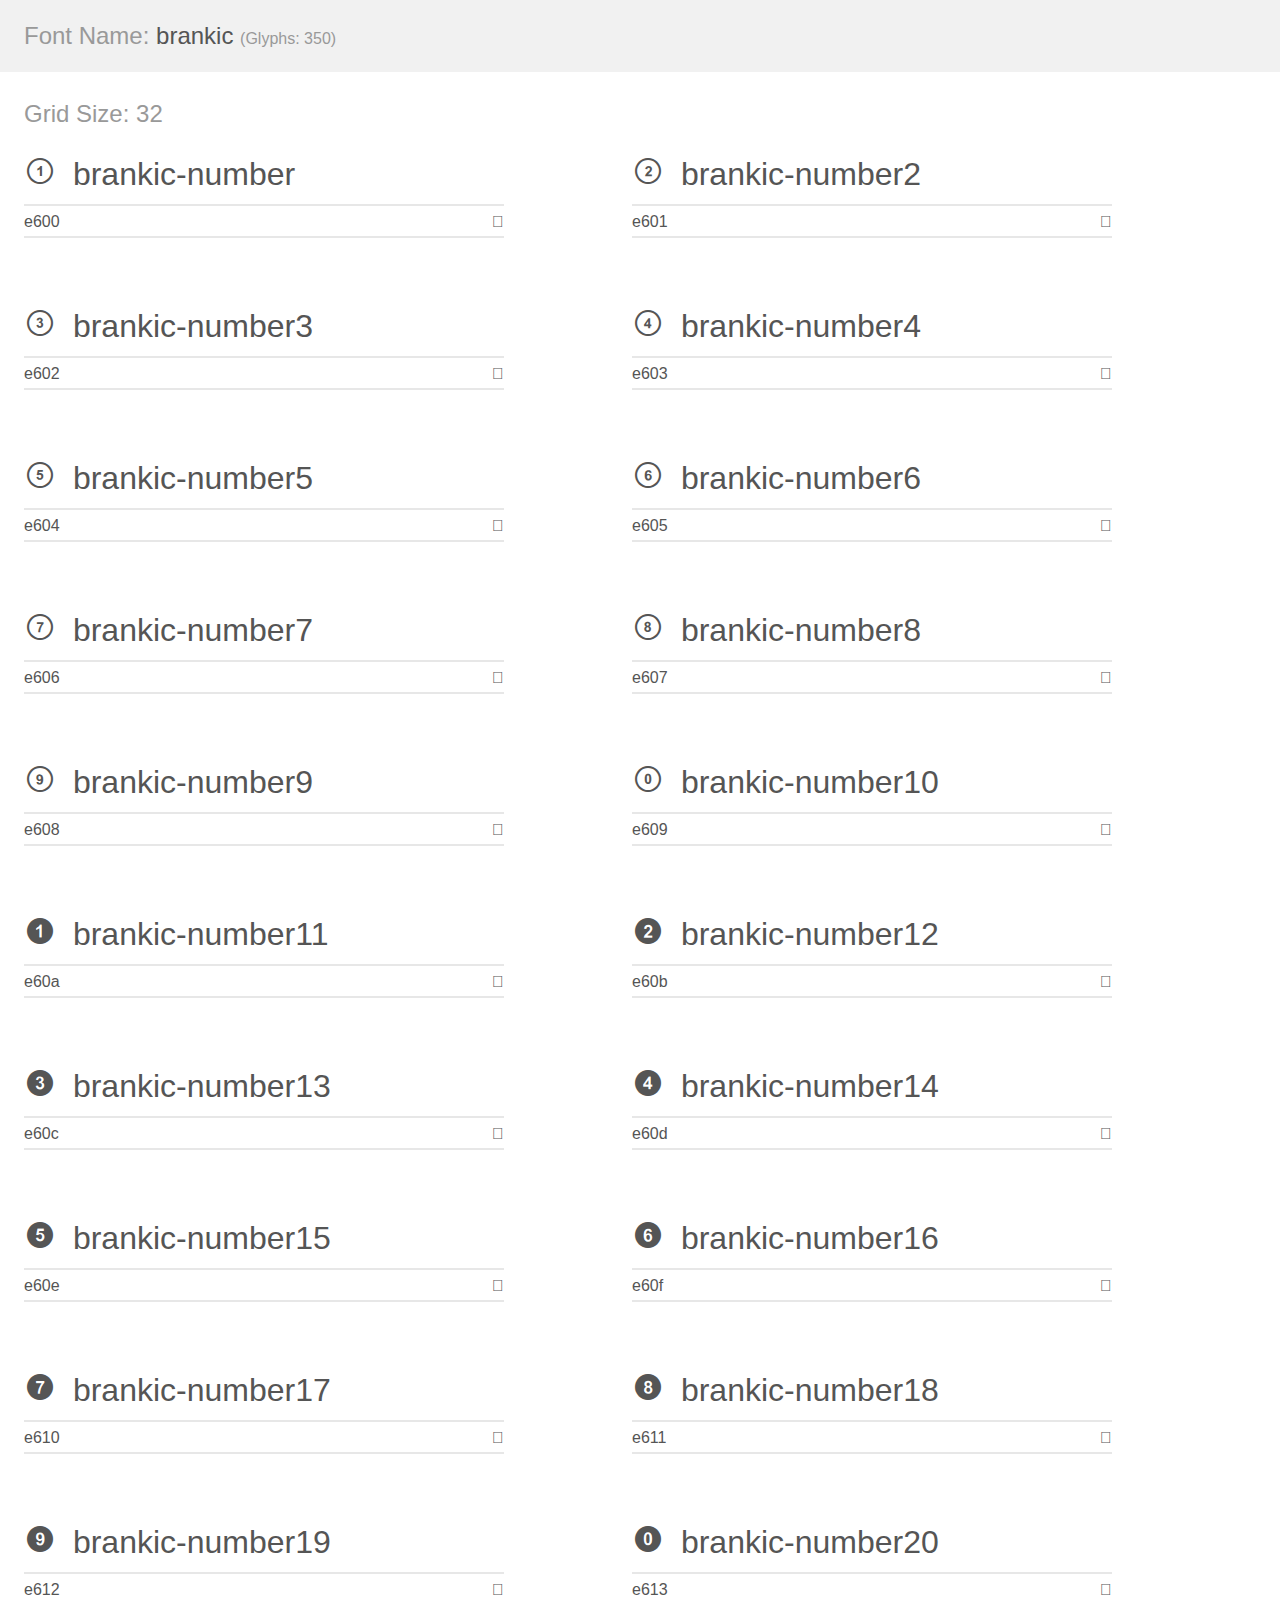
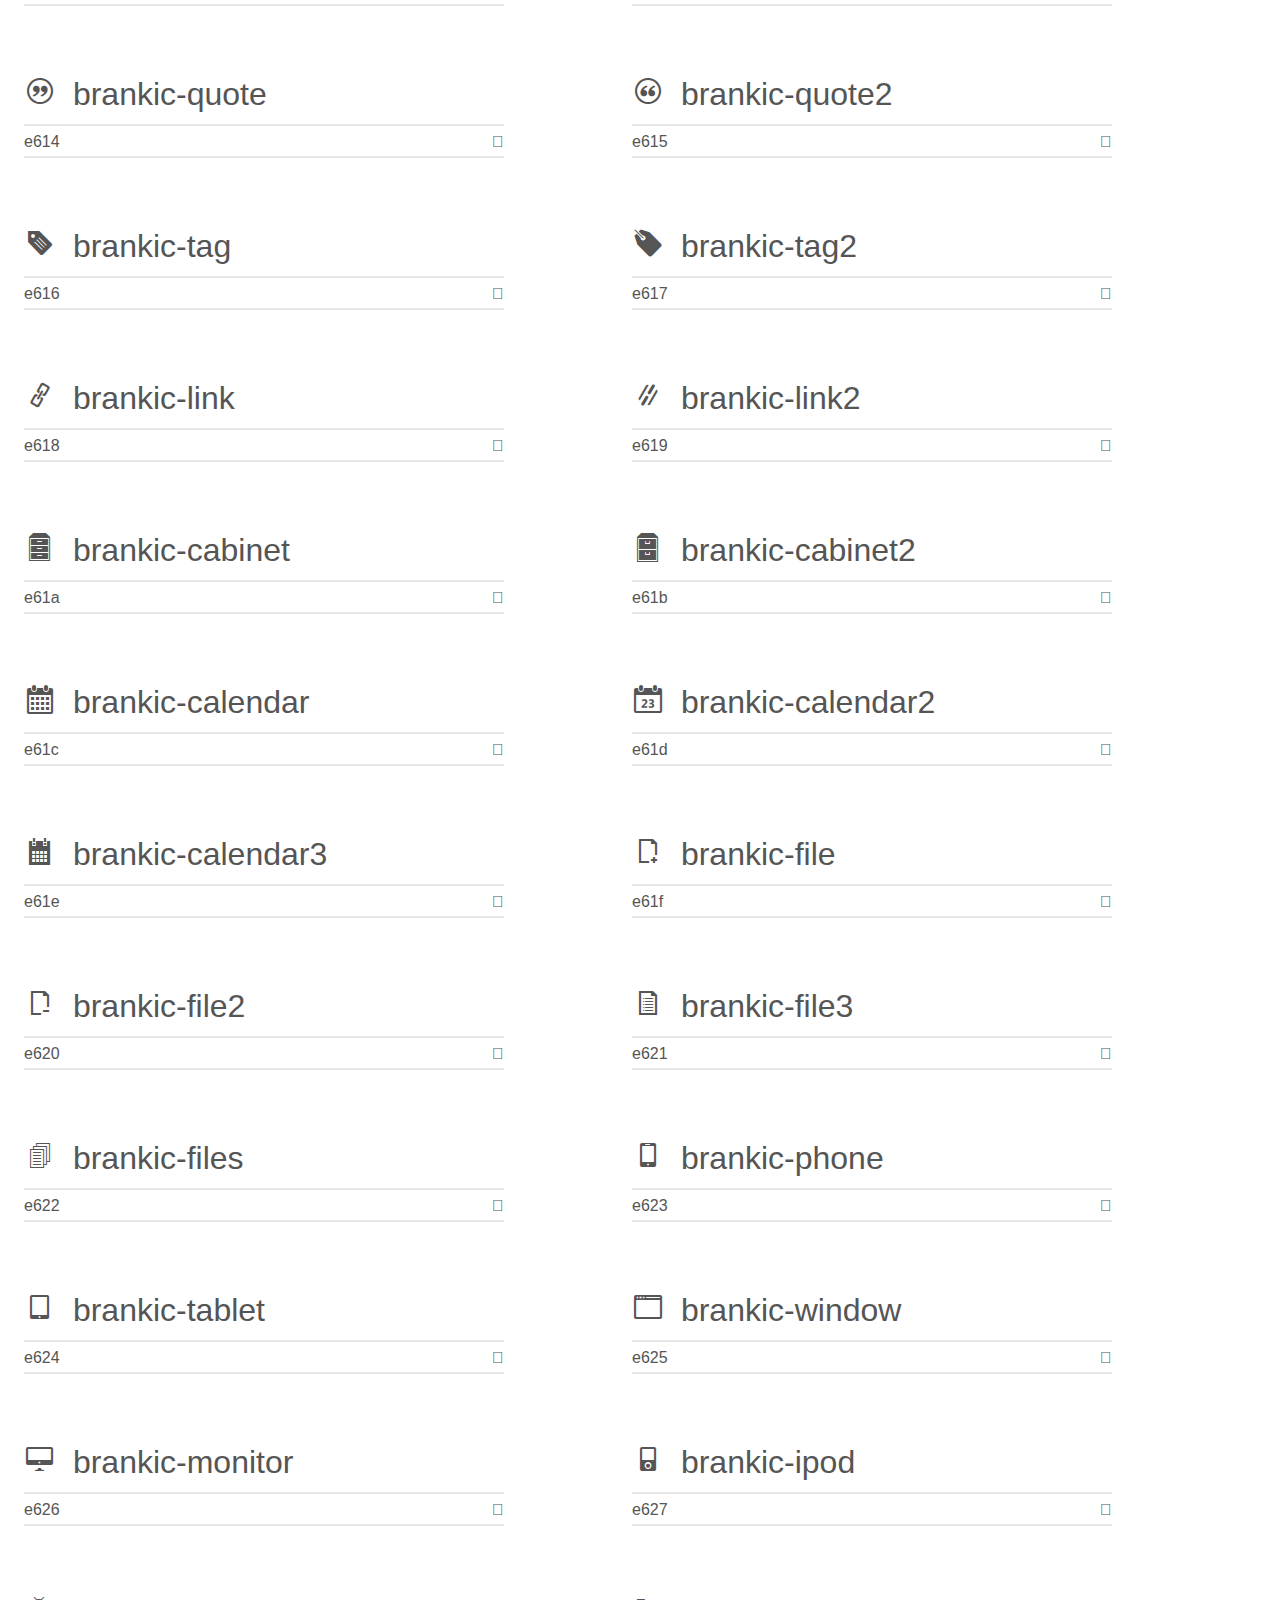
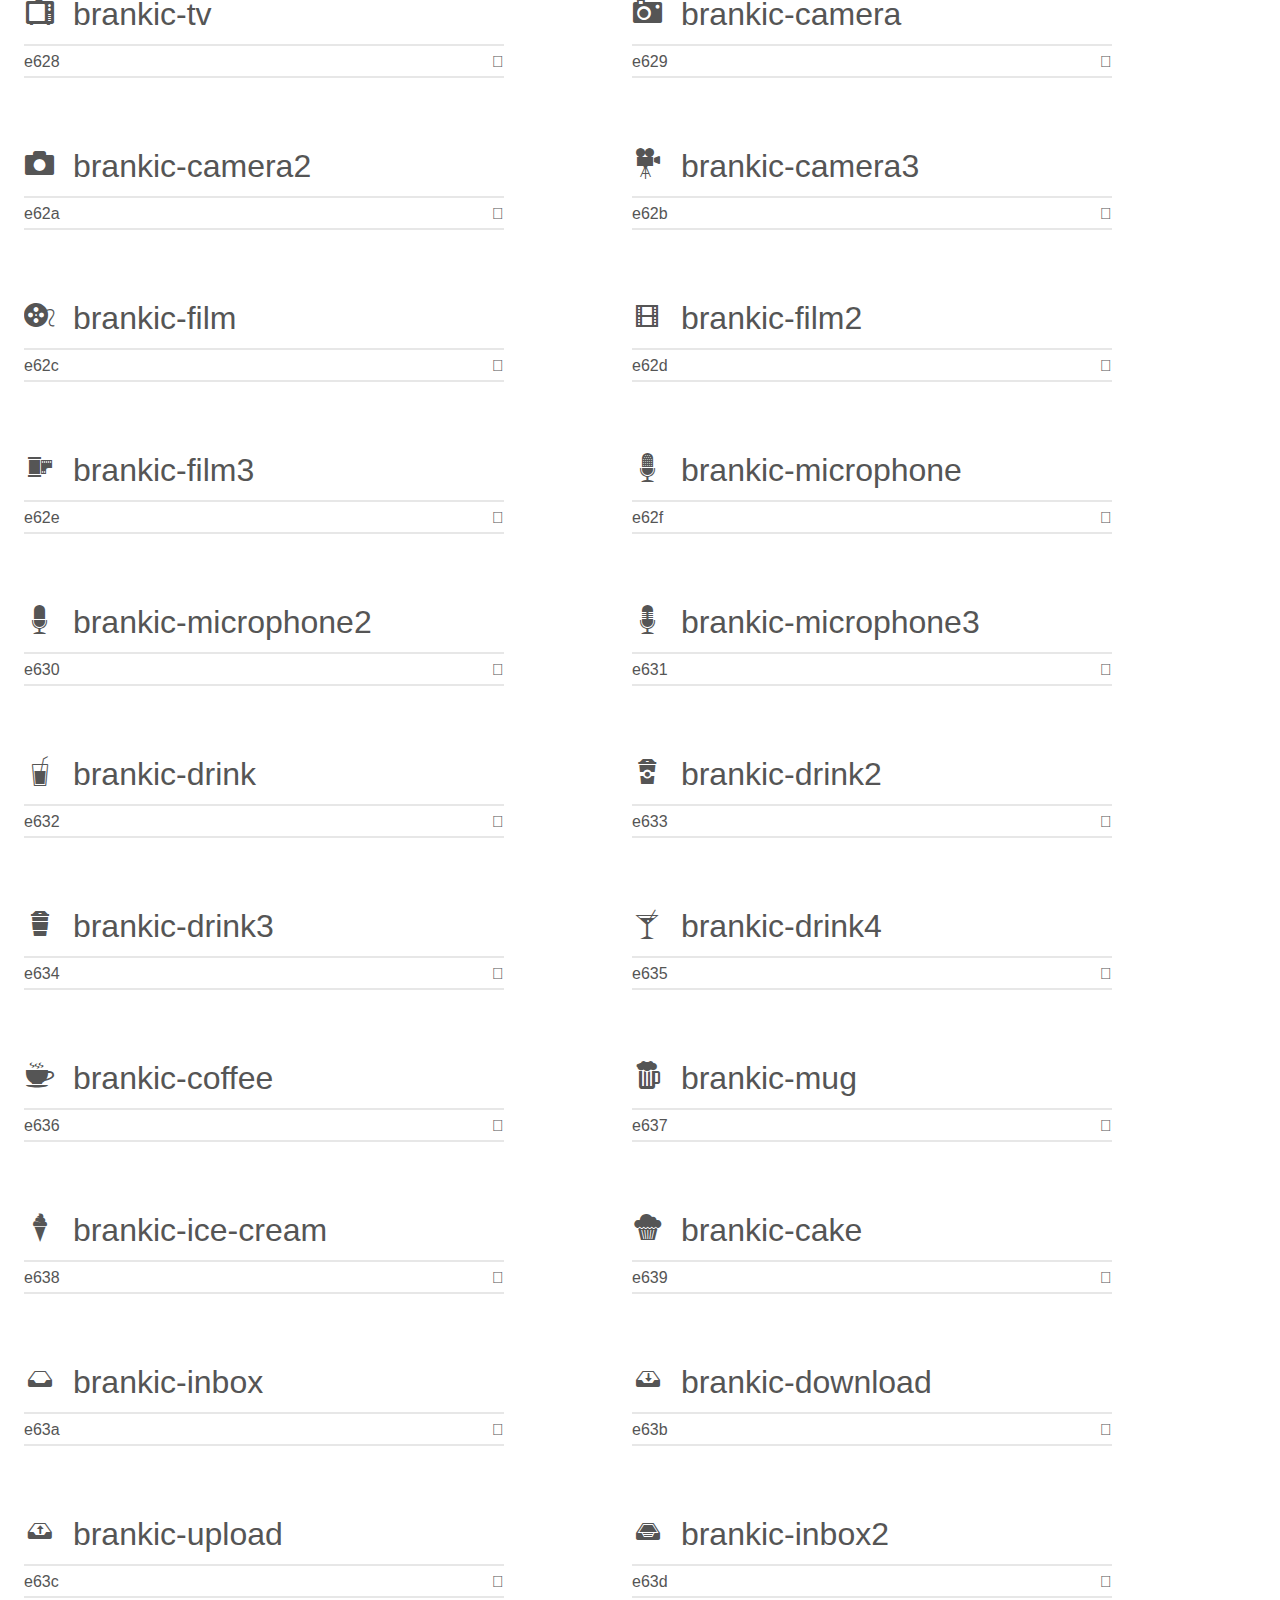
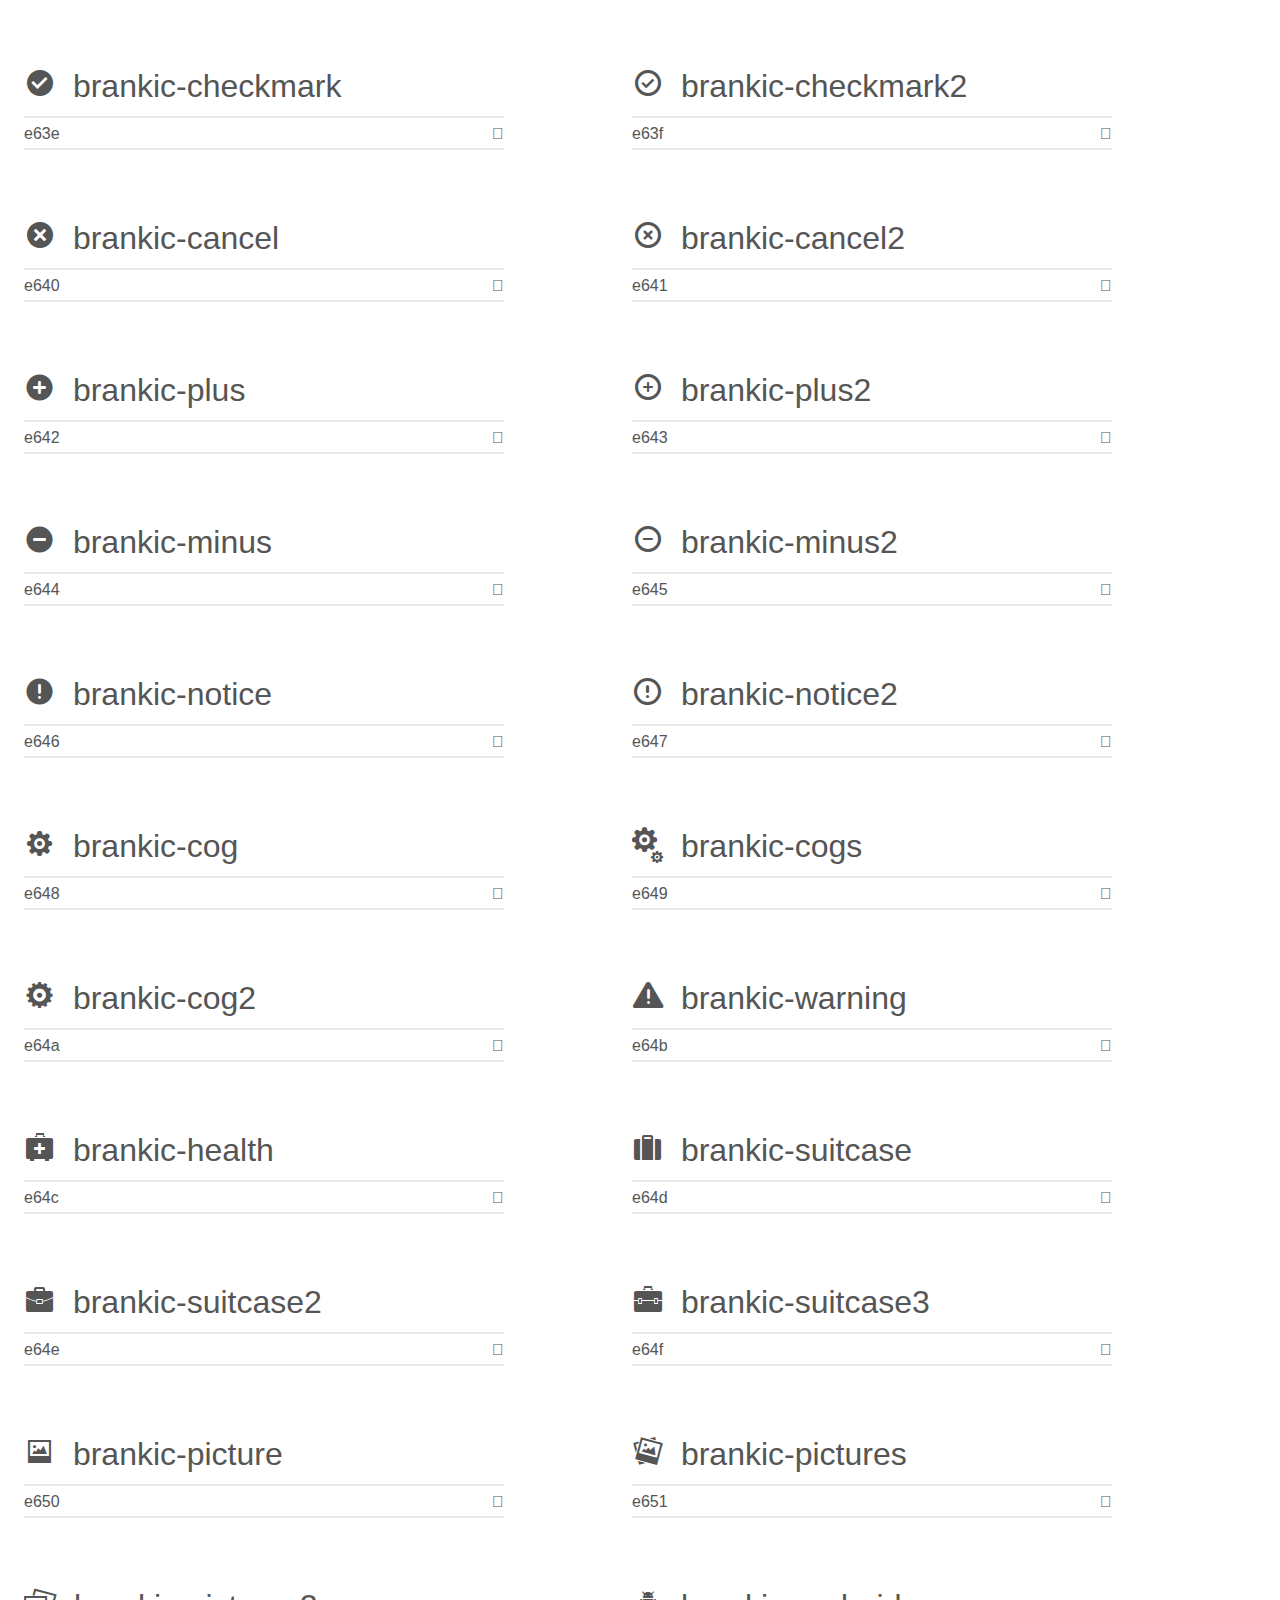
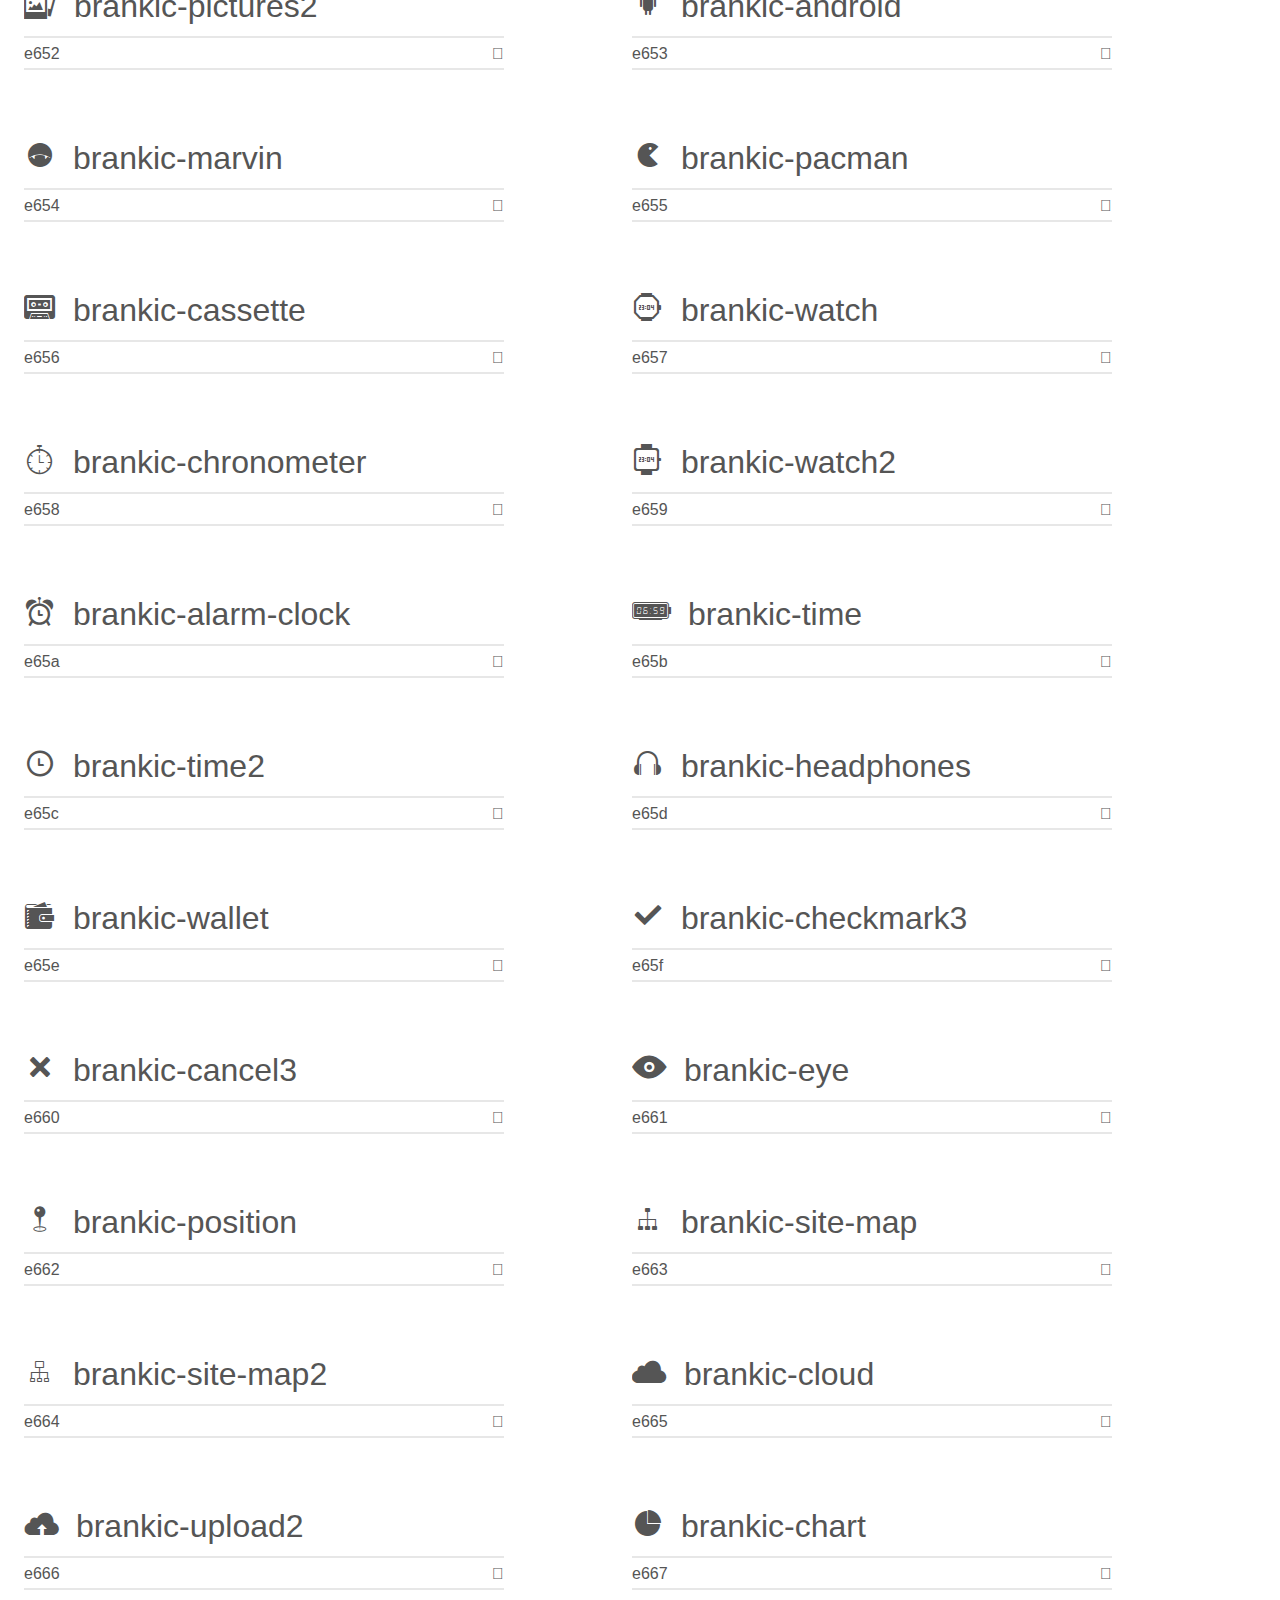
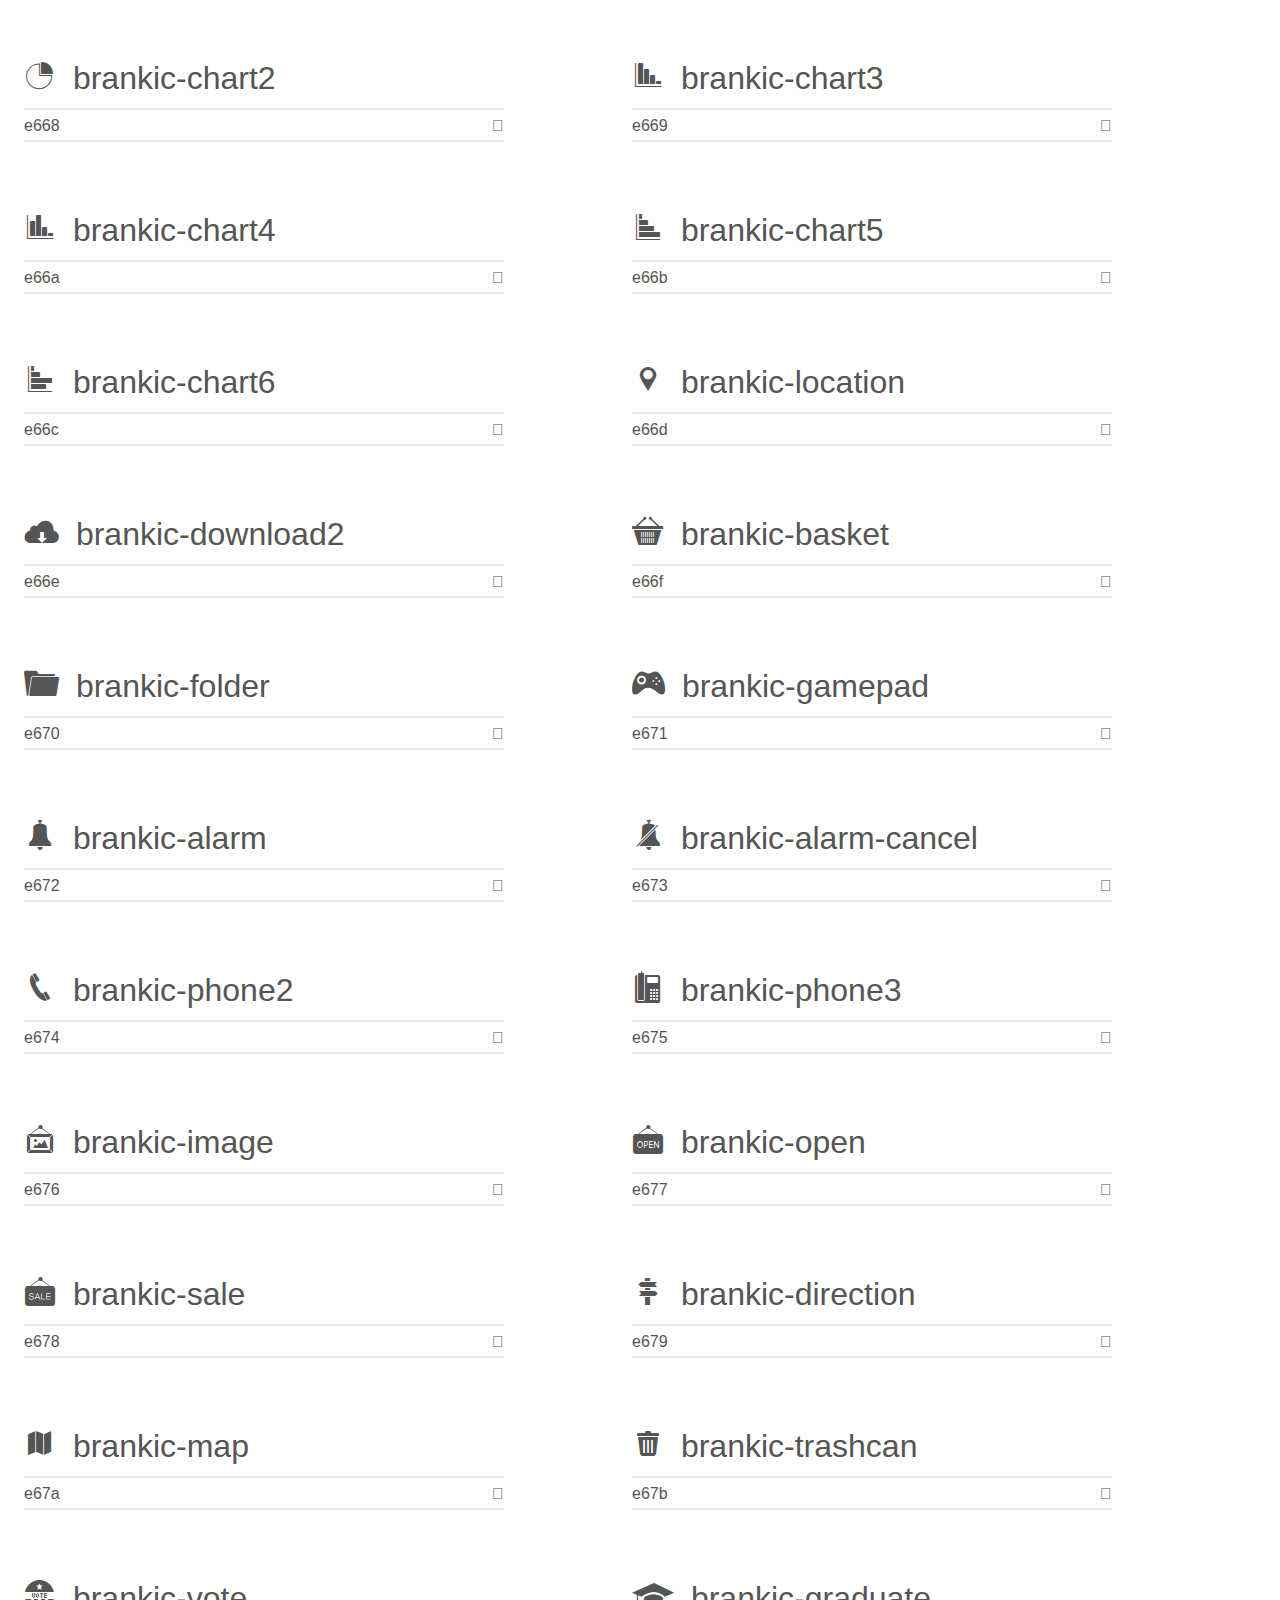
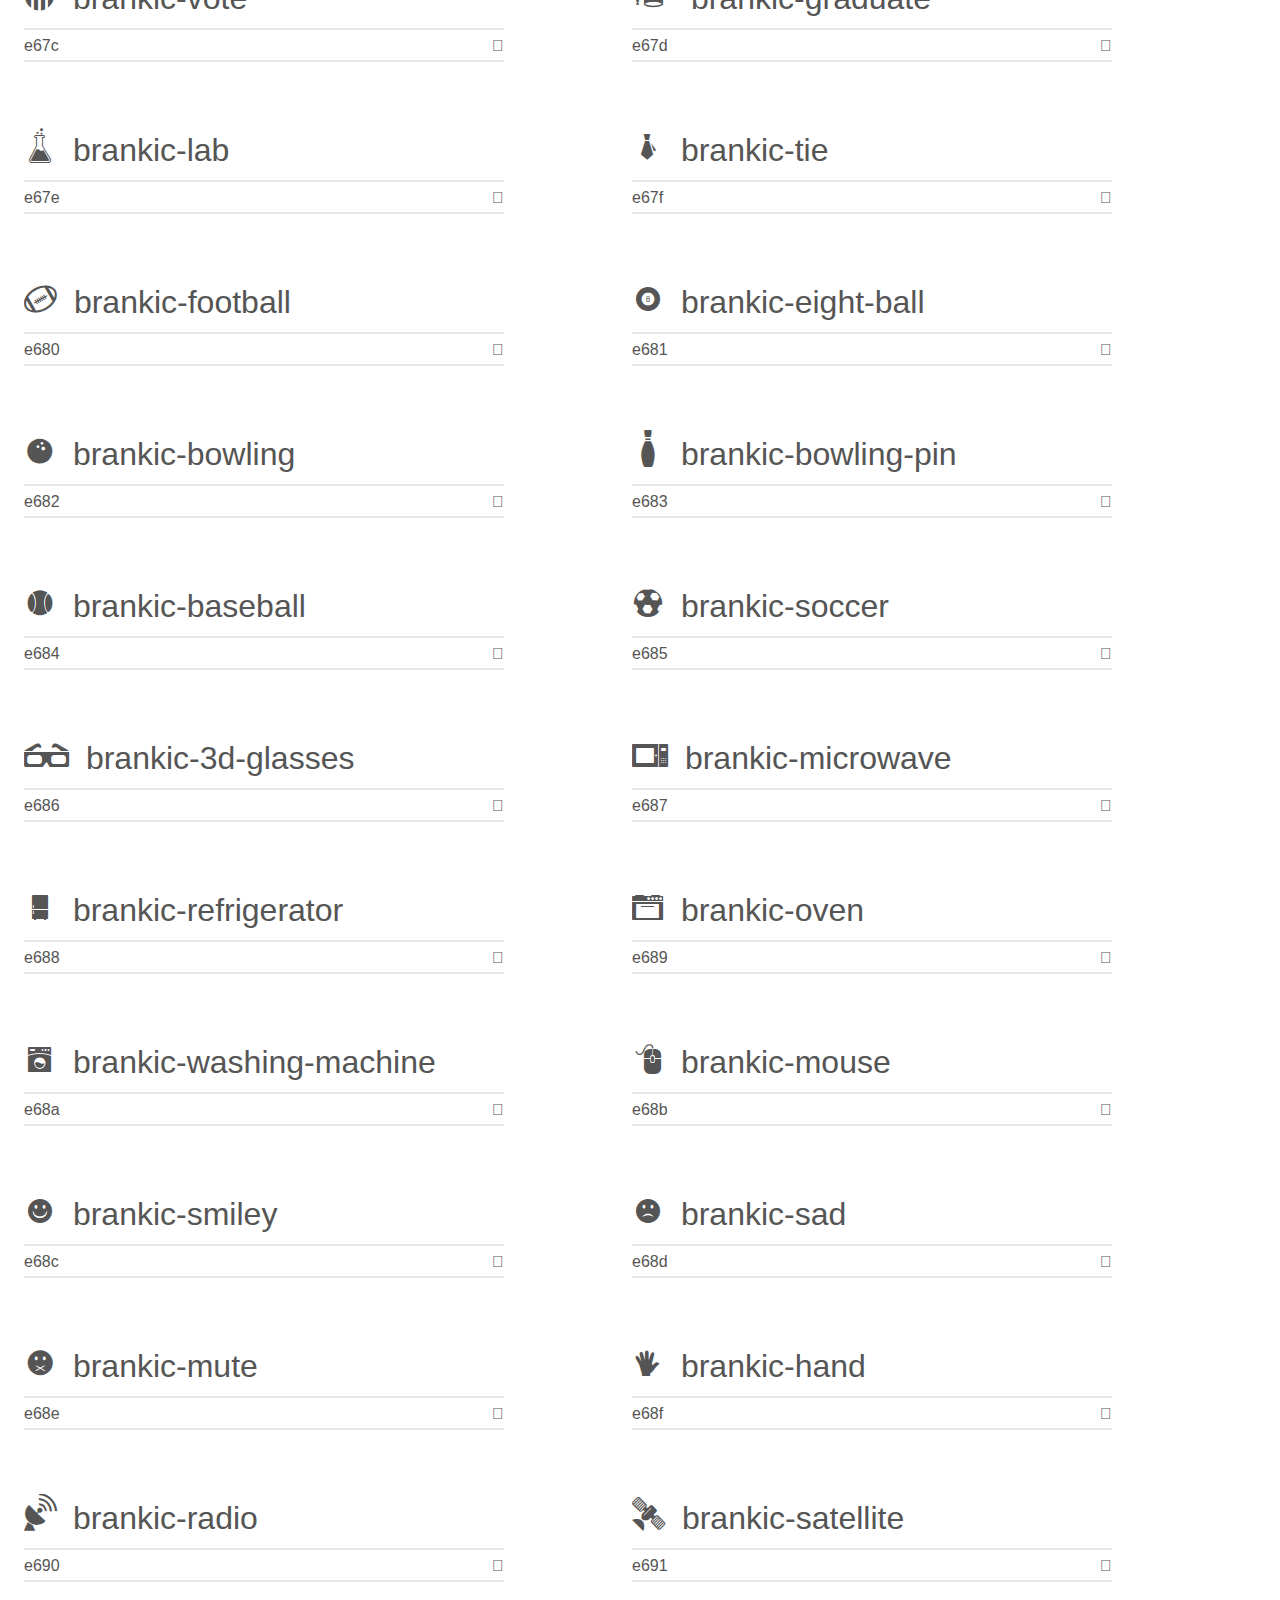
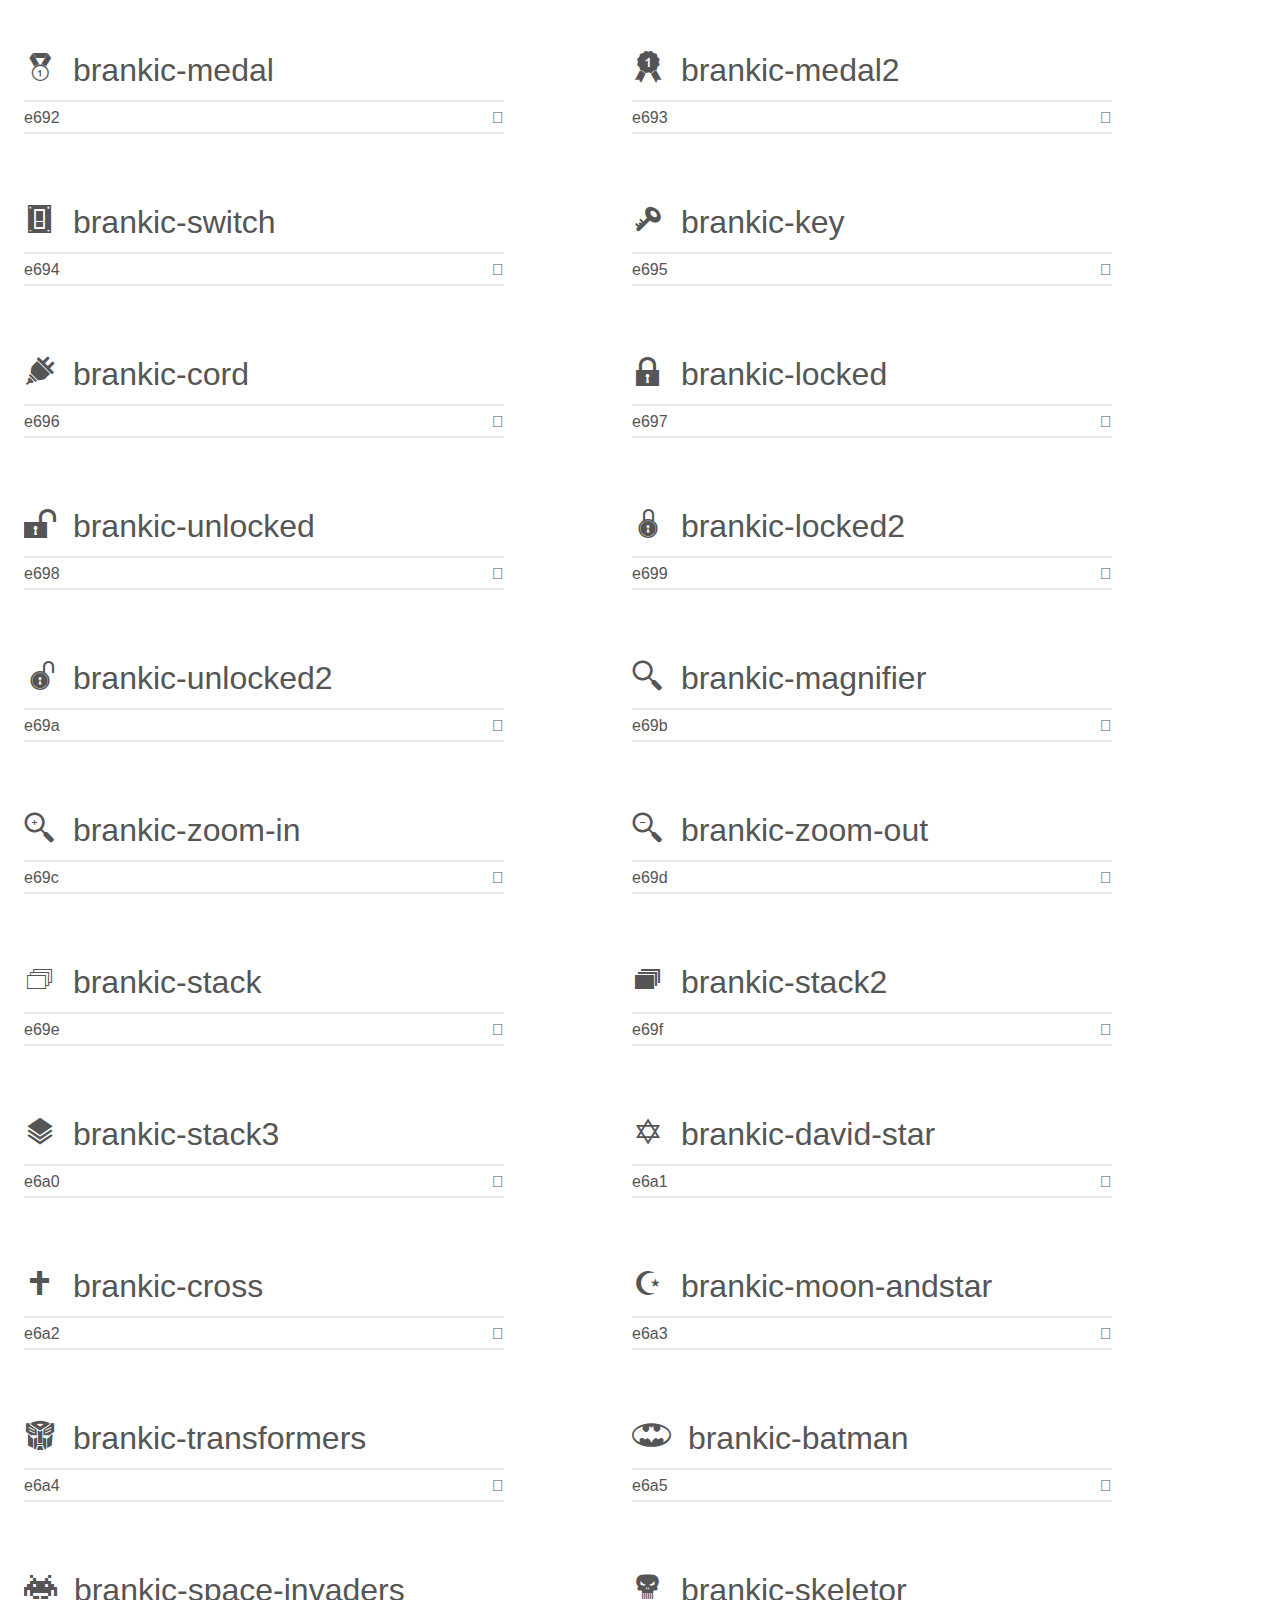
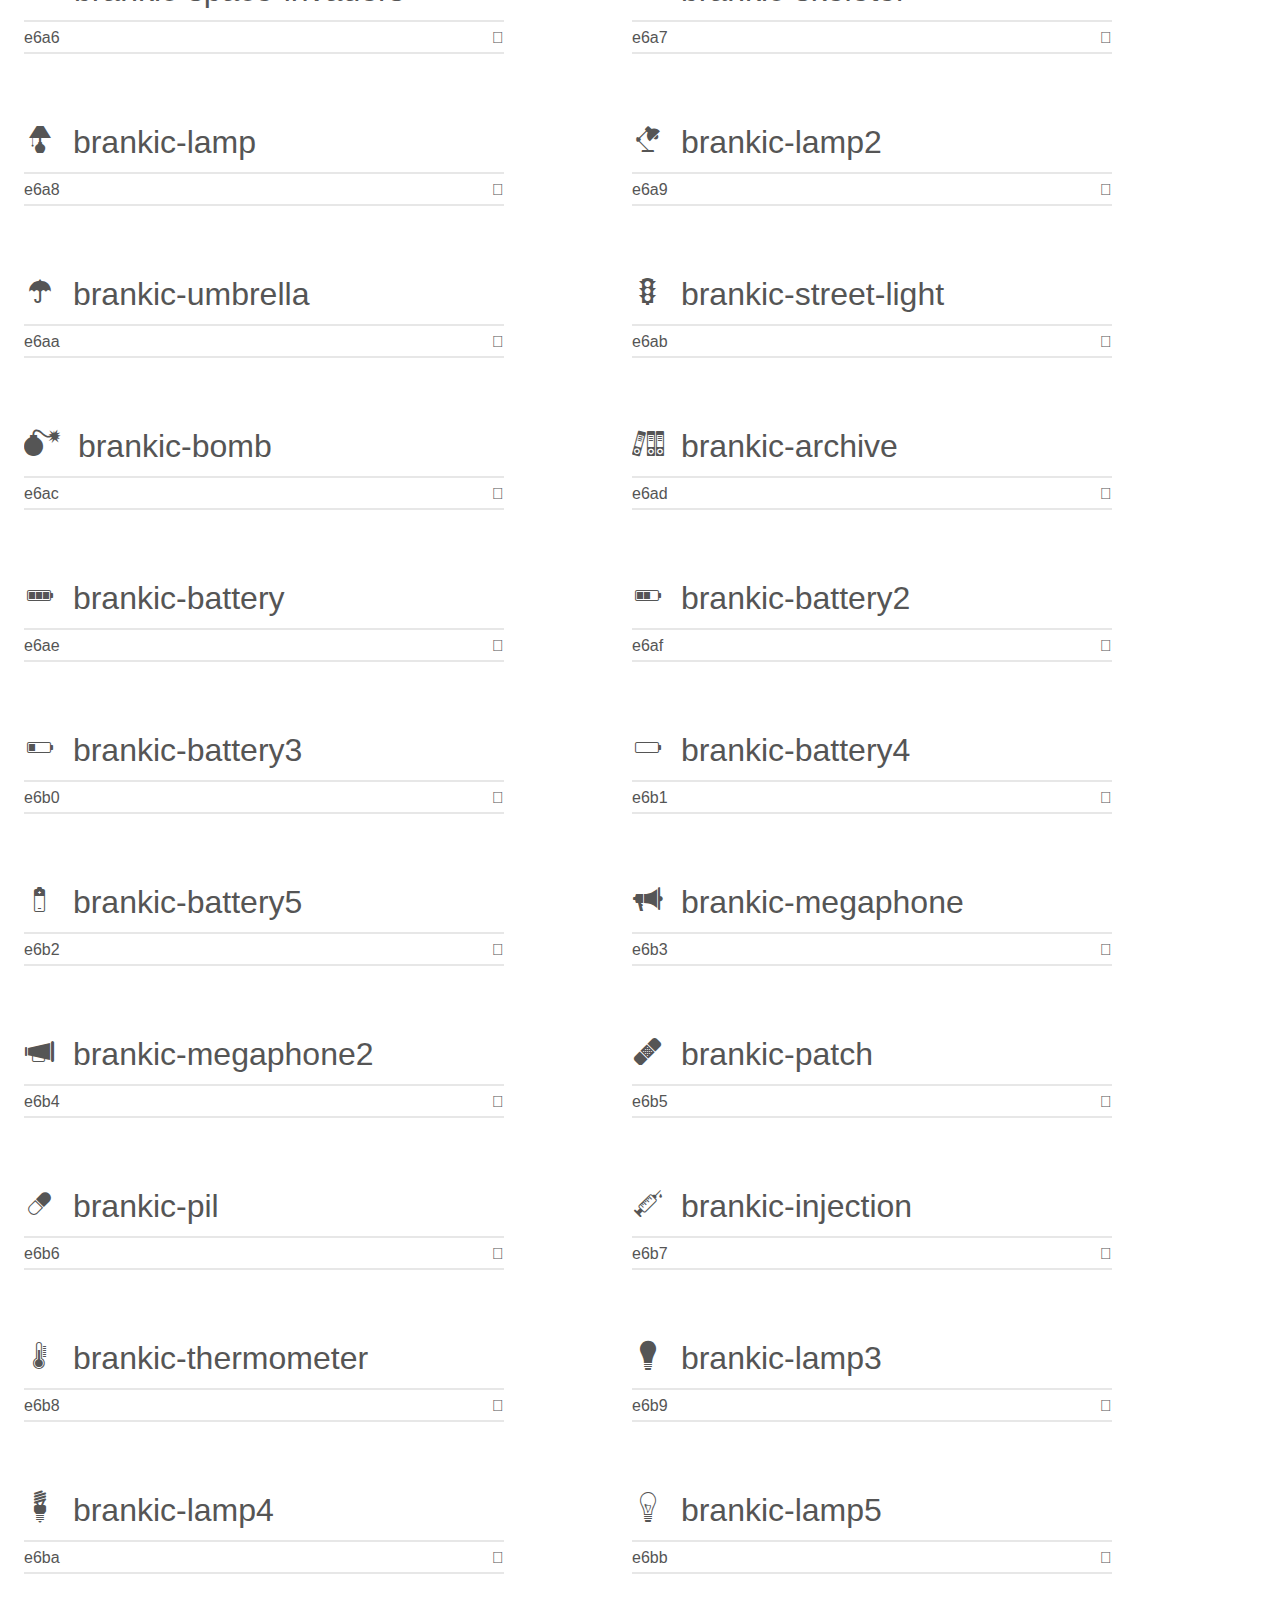
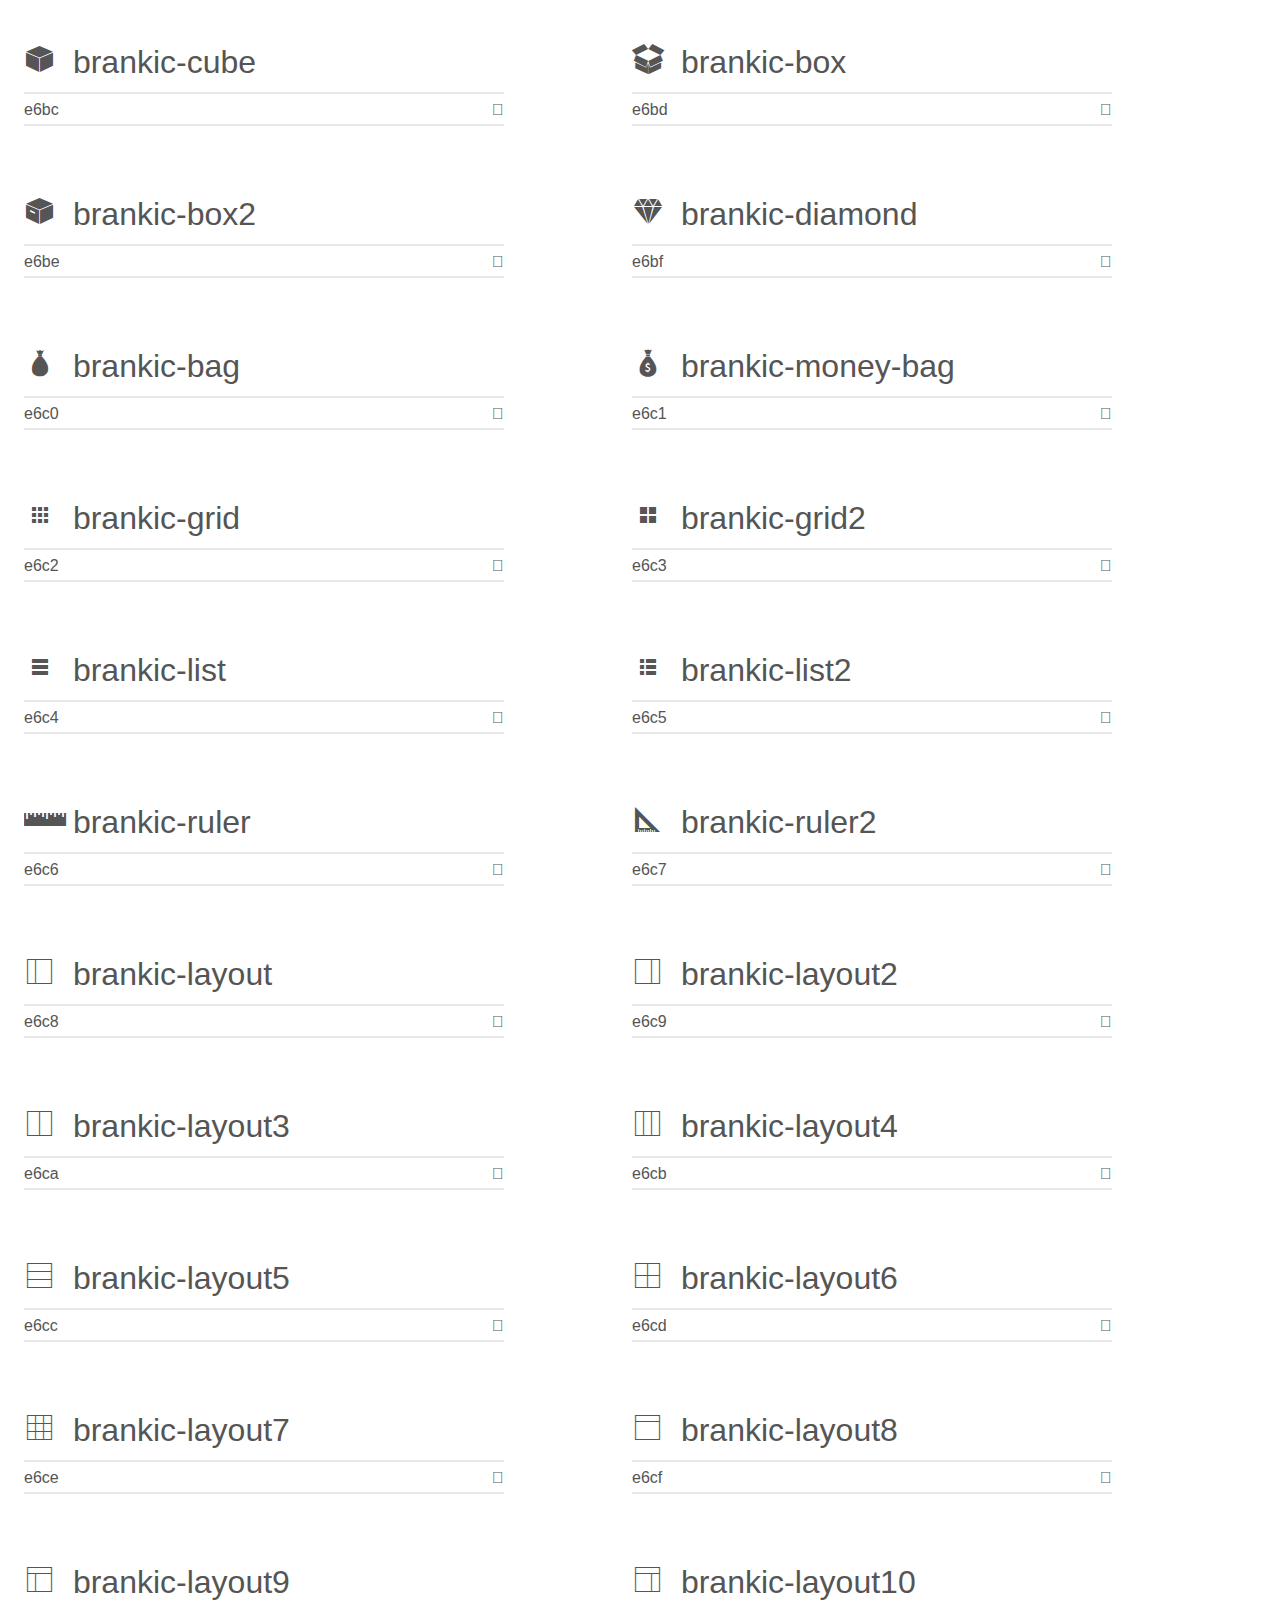
<file: icons/brankic/demo.html>
<!doctype html>
<html>
<head>
	<meta charset="utf-8">
	<title>IcoMoon Demo</title>
	<meta name="description" content="An Icon Font Generated By IcoMoon.io">
	<meta name="viewport" content="width=device-width">
	<link rel="stylesheet" href="demo-files/demo.css">
	<link rel="stylesheet" href="style.css"></head>
<body>
	<div class="bgc1 clearfix">
		<h1 class="mhmm mvm"><span class="fgc1">Font Name:</span> brankic <small class="fgc1">(Glyphs:&nbsp;350)</small></h1>
	</div>
	<div class="clearfix mhl ptl">
		<h1 class="mvm mtn bshadow fgc1">Grid Size: 32</h1>
		<div class="glyph fs1">
			<div class="clearfix bshadow0 pbs">
				<span class="brankic-number"></span><span class="mls"> brankic-number</span>
			</div>
			<fieldset class="fs0 size1of1 clearfix">
				<input type="text" readonly value="e600" class="unit size1of2" />
				<input type="text" maxlength="1" readonly value="&#xe600;" class="unitRight size1of2 talign-right" />
			</fieldset>
			<div class="fs0 bshadow0 clearfix noLiga-true">
				<span class="unit pvs fgc1">liga: </span>
				<input type="text" readonly value="" class="liga unitRight" />
			</div>
		</div>
		<div class="glyph fs1">
			<div class="clearfix bshadow0 pbs">
				<span class="brankic-number2"></span><span class="mls"> brankic-number2</span>
			</div>
			<fieldset class="fs0 size1of1 clearfix">
				<input type="text" readonly value="e601" class="unit size1of2" />
				<input type="text" maxlength="1" readonly value="&#xe601;" class="unitRight size1of2 talign-right" />
			</fieldset>
			<div class="fs0 bshadow0 clearfix noLiga-true">
				<span class="unit pvs fgc1">liga: </span>
				<input type="text" readonly value="" class="liga unitRight" />
			</div>
		</div>
		<div class="glyph fs1">
			<div class="clearfix bshadow0 pbs">
				<span class="brankic-number3"></span><span class="mls"> brankic-number3</span>
			</div>
			<fieldset class="fs0 size1of1 clearfix">
				<input type="text" readonly value="e602" class="unit size1of2" />
				<input type="text" maxlength="1" readonly value="&#xe602;" class="unitRight size1of2 talign-right" />
			</fieldset>
			<div class="fs0 bshadow0 clearfix noLiga-true">
				<span class="unit pvs fgc1">liga: </span>
				<input type="text" readonly value="" class="liga unitRight" />
			</div>
		</div>
		<div class="glyph fs1">
			<div class="clearfix bshadow0 pbs">
				<span class="brankic-number4"></span><span class="mls"> brankic-number4</span>
			</div>
			<fieldset class="fs0 size1of1 clearfix">
				<input type="text" readonly value="e603" class="unit size1of2" />
				<input type="text" maxlength="1" readonly value="&#xe603;" class="unitRight size1of2 talign-right" />
			</fieldset>
			<div class="fs0 bshadow0 clearfix noLiga-true">
				<span class="unit pvs fgc1">liga: </span>
				<input type="text" readonly value="" class="liga unitRight" />
			</div>
		</div>
		<div class="glyph fs1">
			<div class="clearfix bshadow0 pbs">
				<span class="brankic-number5"></span><span class="mls"> brankic-number5</span>
			</div>
			<fieldset class="fs0 size1of1 clearfix">
				<input type="text" readonly value="e604" class="unit size1of2" />
				<input type="text" maxlength="1" readonly value="&#xe604;" class="unitRight size1of2 talign-right" />
			</fieldset>
			<div class="fs0 bshadow0 clearfix noLiga-true">
				<span class="unit pvs fgc1">liga: </span>
				<input type="text" readonly value="" class="liga unitRight" />
			</div>
		</div>
		<div class="glyph fs1">
			<div class="clearfix bshadow0 pbs">
				<span class="brankic-number6"></span><span class="mls"> brankic-number6</span>
			</div>
			<fieldset class="fs0 size1of1 clearfix">
				<input type="text" readonly value="e605" class="unit size1of2" />
				<input type="text" maxlength="1" readonly value="&#xe605;" class="unitRight size1of2 talign-right" />
			</fieldset>
			<div class="fs0 bshadow0 clearfix noLiga-true">
				<span class="unit pvs fgc1">liga: </span>
				<input type="text" readonly value="" class="liga unitRight" />
			</div>
		</div>
		<div class="glyph fs1">
			<div class="clearfix bshadow0 pbs">
				<span class="brankic-number7"></span><span class="mls"> brankic-number7</span>
			</div>
			<fieldset class="fs0 size1of1 clearfix">
				<input type="text" readonly value="e606" class="unit size1of2" />
				<input type="text" maxlength="1" readonly value="&#xe606;" class="unitRight size1of2 talign-right" />
			</fieldset>
			<div class="fs0 bshadow0 clearfix noLiga-true">
				<span class="unit pvs fgc1">liga: </span>
				<input type="text" readonly value="" class="liga unitRight" />
			</div>
		</div>
		<div class="glyph fs1">
			<div class="clearfix bshadow0 pbs">
				<span class="brankic-number8"></span><span class="mls"> brankic-number8</span>
			</div>
			<fieldset class="fs0 size1of1 clearfix">
				<input type="text" readonly value="e607" class="unit size1of2" />
				<input type="text" maxlength="1" readonly value="&#xe607;" class="unitRight size1of2 talign-right" />
			</fieldset>
			<div class="fs0 bshadow0 clearfix noLiga-true">
				<span class="unit pvs fgc1">liga: </span>
				<input type="text" readonly value="" class="liga unitRight" />
			</div>
		</div>
		<div class="glyph fs1">
			<div class="clearfix bshadow0 pbs">
				<span class="brankic-number9"></span><span class="mls"> brankic-number9</span>
			</div>
			<fieldset class="fs0 size1of1 clearfix">
				<input type="text" readonly value="e608" class="unit size1of2" />
				<input type="text" maxlength="1" readonly value="&#xe608;" class="unitRight size1of2 talign-right" />
			</fieldset>
			<div class="fs0 bshadow0 clearfix noLiga-true">
				<span class="unit pvs fgc1">liga: </span>
				<input type="text" readonly value="" class="liga unitRight" />
			</div>
		</div>
		<div class="glyph fs1">
			<div class="clearfix bshadow0 pbs">
				<span class="brankic-number10"></span><span class="mls"> brankic-number10</span>
			</div>
			<fieldset class="fs0 size1of1 clearfix">
				<input type="text" readonly value="e609" class="unit size1of2" />
				<input type="text" maxlength="1" readonly value="&#xe609;" class="unitRight size1of2 talign-right" />
			</fieldset>
			<div class="fs0 bshadow0 clearfix noLiga-true">
				<span class="unit pvs fgc1">liga: </span>
				<input type="text" readonly value="" class="liga unitRight" />
			</div>
		</div>
		<div class="glyph fs1">
			<div class="clearfix bshadow0 pbs">
				<span class="brankic-number11"></span><span class="mls"> brankic-number11</span>
			</div>
			<fieldset class="fs0 size1of1 clearfix">
				<input type="text" readonly value="e60a" class="unit size1of2" />
				<input type="text" maxlength="1" readonly value="&#xe60a;" class="unitRight size1of2 talign-right" />
			</fieldset>
			<div class="fs0 bshadow0 clearfix noLiga-true">
				<span class="unit pvs fgc1">liga: </span>
				<input type="text" readonly value="" class="liga unitRight" />
			</div>
		</div>
		<div class="glyph fs1">
			<div class="clearfix bshadow0 pbs">
				<span class="brankic-number12"></span><span class="mls"> brankic-number12</span>
			</div>
			<fieldset class="fs0 size1of1 clearfix">
				<input type="text" readonly value="e60b" class="unit size1of2" />
				<input type="text" maxlength="1" readonly value="&#xe60b;" class="unitRight size1of2 talign-right" />
			</fieldset>
			<div class="fs0 bshadow0 clearfix noLiga-true">
				<span class="unit pvs fgc1">liga: </span>
				<input type="text" readonly value="" class="liga unitRight" />
			</div>
		</div>
		<div class="glyph fs1">
			<div class="clearfix bshadow0 pbs">
				<span class="brankic-number13"></span><span class="mls"> brankic-number13</span>
			</div>
			<fieldset class="fs0 size1of1 clearfix">
				<input type="text" readonly value="e60c" class="unit size1of2" />
				<input type="text" maxlength="1" readonly value="&#xe60c;" class="unitRight size1of2 talign-right" />
			</fieldset>
			<div class="fs0 bshadow0 clearfix noLiga-true">
				<span class="unit pvs fgc1">liga: </span>
				<input type="text" readonly value="" class="liga unitRight" />
			</div>
		</div>
		<div class="glyph fs1">
			<div class="clearfix bshadow0 pbs">
				<span class="brankic-number14"></span><span class="mls"> brankic-number14</span>
			</div>
			<fieldset class="fs0 size1of1 clearfix">
				<input type="text" readonly value="e60d" class="unit size1of2" />
				<input type="text" maxlength="1" readonly value="&#xe60d;" class="unitRight size1of2 talign-right" />
			</fieldset>
			<div class="fs0 bshadow0 clearfix noLiga-true">
				<span class="unit pvs fgc1">liga: </span>
				<input type="text" readonly value="" class="liga unitRight" />
			</div>
		</div>
		<div class="glyph fs1">
			<div class="clearfix bshadow0 pbs">
				<span class="brankic-number15"></span><span class="mls"> brankic-number15</span>
			</div>
			<fieldset class="fs0 size1of1 clearfix">
				<input type="text" readonly value="e60e" class="unit size1of2" />
				<input type="text" maxlength="1" readonly value="&#xe60e;" class="unitRight size1of2 talign-right" />
			</fieldset>
			<div class="fs0 bshadow0 clearfix noLiga-true">
				<span class="unit pvs fgc1">liga: </span>
				<input type="text" readonly value="" class="liga unitRight" />
			</div>
		</div>
		<div class="glyph fs1">
			<div class="clearfix bshadow0 pbs">
				<span class="brankic-number16"></span><span class="mls"> brankic-number16</span>
			</div>
			<fieldset class="fs0 size1of1 clearfix">
				<input type="text" readonly value="e60f" class="unit size1of2" />
				<input type="text" maxlength="1" readonly value="&#xe60f;" class="unitRight size1of2 talign-right" />
			</fieldset>
			<div class="fs0 bshadow0 clearfix noLiga-true">
				<span class="unit pvs fgc1">liga: </span>
				<input type="text" readonly value="" class="liga unitRight" />
			</div>
		</div>
		<div class="glyph fs1">
			<div class="clearfix bshadow0 pbs">
				<span class="brankic-number17"></span><span class="mls"> brankic-number17</span>
			</div>
			<fieldset class="fs0 size1of1 clearfix">
				<input type="text" readonly value="e610" class="unit size1of2" />
				<input type="text" maxlength="1" readonly value="&#xe610;" class="unitRight size1of2 talign-right" />
			</fieldset>
			<div class="fs0 bshadow0 clearfix noLiga-true">
				<span class="unit pvs fgc1">liga: </span>
				<input type="text" readonly value="" class="liga unitRight" />
			</div>
		</div>
		<div class="glyph fs1">
			<div class="clearfix bshadow0 pbs">
				<span class="brankic-number18"></span><span class="mls"> brankic-number18</span>
			</div>
			<fieldset class="fs0 size1of1 clearfix">
				<input type="text" readonly value="e611" class="unit size1of2" />
				<input type="text" maxlength="1" readonly value="&#xe611;" class="unitRight size1of2 talign-right" />
			</fieldset>
			<div class="fs0 bshadow0 clearfix noLiga-true">
				<span class="unit pvs fgc1">liga: </span>
				<input type="text" readonly value="" class="liga unitRight" />
			</div>
		</div>
		<div class="glyph fs1">
			<div class="clearfix bshadow0 pbs">
				<span class="brankic-number19"></span><span class="mls"> brankic-number19</span>
			</div>
			<fieldset class="fs0 size1of1 clearfix">
				<input type="text" readonly value="e612" class="unit size1of2" />
				<input type="text" maxlength="1" readonly value="&#xe612;" class="unitRight size1of2 talign-right" />
			</fieldset>
			<div class="fs0 bshadow0 clearfix noLiga-true">
				<span class="unit pvs fgc1">liga: </span>
				<input type="text" readonly value="" class="liga unitRight" />
			</div>
		</div>
		<div class="glyph fs1">
			<div class="clearfix bshadow0 pbs">
				<span class="brankic-number20"></span><span class="mls"> brankic-number20</span>
			</div>
			<fieldset class="fs0 size1of1 clearfix">
				<input type="text" readonly value="e613" class="unit size1of2" />
				<input type="text" maxlength="1" readonly value="&#xe613;" class="unitRight size1of2 talign-right" />
			</fieldset>
			<div class="fs0 bshadow0 clearfix noLiga-true">
				<span class="unit pvs fgc1">liga: </span>
				<input type="text" readonly value="" class="liga unitRight" />
			</div>
		</div>
		<div class="glyph fs1">
			<div class="clearfix bshadow0 pbs">
				<span class="brankic-quote"></span><span class="mls"> brankic-quote</span>
			</div>
			<fieldset class="fs0 size1of1 clearfix">
				<input type="text" readonly value="e614" class="unit size1of2" />
				<input type="text" maxlength="1" readonly value="&#xe614;" class="unitRight size1of2 talign-right" />
			</fieldset>
			<div class="fs0 bshadow0 clearfix noLiga-true">
				<span class="unit pvs fgc1">liga: </span>
				<input type="text" readonly value="" class="liga unitRight" />
			</div>
		</div>
		<div class="glyph fs1">
			<div class="clearfix bshadow0 pbs">
				<span class="brankic-quote2"></span><span class="mls"> brankic-quote2</span>
			</div>
			<fieldset class="fs0 size1of1 clearfix">
				<input type="text" readonly value="e615" class="unit size1of2" />
				<input type="text" maxlength="1" readonly value="&#xe615;" class="unitRight size1of2 talign-right" />
			</fieldset>
			<div class="fs0 bshadow0 clearfix noLiga-true">
				<span class="unit pvs fgc1">liga: </span>
				<input type="text" readonly value="" class="liga unitRight" />
			</div>
		</div>
		<div class="glyph fs1">
			<div class="clearfix bshadow0 pbs">
				<span class="brankic-tag"></span><span class="mls"> brankic-tag</span>
			</div>
			<fieldset class="fs0 size1of1 clearfix">
				<input type="text" readonly value="e616" class="unit size1of2" />
				<input type="text" maxlength="1" readonly value="&#xe616;" class="unitRight size1of2 talign-right" />
			</fieldset>
			<div class="fs0 bshadow0 clearfix noLiga-true">
				<span class="unit pvs fgc1">liga: </span>
				<input type="text" readonly value="" class="liga unitRight" />
			</div>
		</div>
		<div class="glyph fs1">
			<div class="clearfix bshadow0 pbs">
				<span class="brankic-tag2"></span><span class="mls"> brankic-tag2</span>
			</div>
			<fieldset class="fs0 size1of1 clearfix">
				<input type="text" readonly value="e617" class="unit size1of2" />
				<input type="text" maxlength="1" readonly value="&#xe617;" class="unitRight size1of2 talign-right" />
			</fieldset>
			<div class="fs0 bshadow0 clearfix noLiga-true">
				<span class="unit pvs fgc1">liga: </span>
				<input type="text" readonly value="" class="liga unitRight" />
			</div>
		</div>
		<div class="glyph fs1">
			<div class="clearfix bshadow0 pbs">
				<span class="brankic-link"></span><span class="mls"> brankic-link</span>
			</div>
			<fieldset class="fs0 size1of1 clearfix">
				<input type="text" readonly value="e618" class="unit size1of2" />
				<input type="text" maxlength="1" readonly value="&#xe618;" class="unitRight size1of2 talign-right" />
			</fieldset>
			<div class="fs0 bshadow0 clearfix noLiga-true">
				<span class="unit pvs fgc1">liga: </span>
				<input type="text" readonly value="" class="liga unitRight" />
			</div>
		</div>
		<div class="glyph fs1">
			<div class="clearfix bshadow0 pbs">
				<span class="brankic-link2"></span><span class="mls"> brankic-link2</span>
			</div>
			<fieldset class="fs0 size1of1 clearfix">
				<input type="text" readonly value="e619" class="unit size1of2" />
				<input type="text" maxlength="1" readonly value="&#xe619;" class="unitRight size1of2 talign-right" />
			</fieldset>
			<div class="fs0 bshadow0 clearfix noLiga-true">
				<span class="unit pvs fgc1">liga: </span>
				<input type="text" readonly value="" class="liga unitRight" />
			</div>
		</div>
		<div class="glyph fs1">
			<div class="clearfix bshadow0 pbs">
				<span class="brankic-cabinet"></span><span class="mls"> brankic-cabinet</span>
			</div>
			<fieldset class="fs0 size1of1 clearfix">
				<input type="text" readonly value="e61a" class="unit size1of2" />
				<input type="text" maxlength="1" readonly value="&#xe61a;" class="unitRight size1of2 talign-right" />
			</fieldset>
			<div class="fs0 bshadow0 clearfix noLiga-true">
				<span class="unit pvs fgc1">liga: </span>
				<input type="text" readonly value="" class="liga unitRight" />
			</div>
		</div>
		<div class="glyph fs1">
			<div class="clearfix bshadow0 pbs">
				<span class="brankic-cabinet2"></span><span class="mls"> brankic-cabinet2</span>
			</div>
			<fieldset class="fs0 size1of1 clearfix">
				<input type="text" readonly value="e61b" class="unit size1of2" />
				<input type="text" maxlength="1" readonly value="&#xe61b;" class="unitRight size1of2 talign-right" />
			</fieldset>
			<div class="fs0 bshadow0 clearfix noLiga-true">
				<span class="unit pvs fgc1">liga: </span>
				<input type="text" readonly value="" class="liga unitRight" />
			</div>
		</div>
		<div class="glyph fs1">
			<div class="clearfix bshadow0 pbs">
				<span class="brankic-calendar"></span><span class="mls"> brankic-calendar</span>
			</div>
			<fieldset class="fs0 size1of1 clearfix">
				<input type="text" readonly value="e61c" class="unit size1of2" />
				<input type="text" maxlength="1" readonly value="&#xe61c;" class="unitRight size1of2 talign-right" />
			</fieldset>
			<div class="fs0 bshadow0 clearfix noLiga-true">
				<span class="unit pvs fgc1">liga: </span>
				<input type="text" readonly value="" class="liga unitRight" />
			</div>
		</div>
		<div class="glyph fs1">
			<div class="clearfix bshadow0 pbs">
				<span class="brankic-calendar2"></span><span class="mls"> brankic-calendar2</span>
			</div>
			<fieldset class="fs0 size1of1 clearfix">
				<input type="text" readonly value="e61d" class="unit size1of2" />
				<input type="text" maxlength="1" readonly value="&#xe61d;" class="unitRight size1of2 talign-right" />
			</fieldset>
			<div class="fs0 bshadow0 clearfix noLiga-true">
				<span class="unit pvs fgc1">liga: </span>
				<input type="text" readonly value="" class="liga unitRight" />
			</div>
		</div>
		<div class="glyph fs1">
			<div class="clearfix bshadow0 pbs">
				<span class="brankic-calendar3"></span><span class="mls"> brankic-calendar3</span>
			</div>
			<fieldset class="fs0 size1of1 clearfix">
				<input type="text" readonly value="e61e" class="unit size1of2" />
				<input type="text" maxlength="1" readonly value="&#xe61e;" class="unitRight size1of2 talign-right" />
			</fieldset>
			<div class="fs0 bshadow0 clearfix noLiga-true">
				<span class="unit pvs fgc1">liga: </span>
				<input type="text" readonly value="" class="liga unitRight" />
			</div>
		</div>
		<div class="glyph fs1">
			<div class="clearfix bshadow0 pbs">
				<span class="brankic-file"></span><span class="mls"> brankic-file</span>
			</div>
			<fieldset class="fs0 size1of1 clearfix">
				<input type="text" readonly value="e61f" class="unit size1of2" />
				<input type="text" maxlength="1" readonly value="&#xe61f;" class="unitRight size1of2 talign-right" />
			</fieldset>
			<div class="fs0 bshadow0 clearfix noLiga-true">
				<span class="unit pvs fgc1">liga: </span>
				<input type="text" readonly value="" class="liga unitRight" />
			</div>
		</div>
		<div class="glyph fs1">
			<div class="clearfix bshadow0 pbs">
				<span class="brankic-file2"></span><span class="mls"> brankic-file2</span>
			</div>
			<fieldset class="fs0 size1of1 clearfix">
				<input type="text" readonly value="e620" class="unit size1of2" />
				<input type="text" maxlength="1" readonly value="&#xe620;" class="unitRight size1of2 talign-right" />
			</fieldset>
			<div class="fs0 bshadow0 clearfix noLiga-true">
				<span class="unit pvs fgc1">liga: </span>
				<input type="text" readonly value="" class="liga unitRight" />
			</div>
		</div>
		<div class="glyph fs1">
			<div class="clearfix bshadow0 pbs">
				<span class="brankic-file3"></span><span class="mls"> brankic-file3</span>
			</div>
			<fieldset class="fs0 size1of1 clearfix">
				<input type="text" readonly value="e621" class="unit size1of2" />
				<input type="text" maxlength="1" readonly value="&#xe621;" class="unitRight size1of2 talign-right" />
			</fieldset>
			<div class="fs0 bshadow0 clearfix noLiga-true">
				<span class="unit pvs fgc1">liga: </span>
				<input type="text" readonly value="" class="liga unitRight" />
			</div>
		</div>
		<div class="glyph fs1">
			<div class="clearfix bshadow0 pbs">
				<span class="brankic-files"></span><span class="mls"> brankic-files</span>
			</div>
			<fieldset class="fs0 size1of1 clearfix">
				<input type="text" readonly value="e622" class="unit size1of2" />
				<input type="text" maxlength="1" readonly value="&#xe622;" class="unitRight size1of2 talign-right" />
			</fieldset>
			<div class="fs0 bshadow0 clearfix noLiga-true">
				<span class="unit pvs fgc1">liga: </span>
				<input type="text" readonly value="" class="liga unitRight" />
			</div>
		</div>
		<div class="glyph fs1">
			<div class="clearfix bshadow0 pbs">
				<span class="brankic-phone"></span><span class="mls"> brankic-phone</span>
			</div>
			<fieldset class="fs0 size1of1 clearfix">
				<input type="text" readonly value="e623" class="unit size1of2" />
				<input type="text" maxlength="1" readonly value="&#xe623;" class="unitRight size1of2 talign-right" />
			</fieldset>
			<div class="fs0 bshadow0 clearfix noLiga-true">
				<span class="unit pvs fgc1">liga: </span>
				<input type="text" readonly value="" class="liga unitRight" />
			</div>
		</div>
		<div class="glyph fs1">
			<div class="clearfix bshadow0 pbs">
				<span class="brankic-tablet"></span><span class="mls"> brankic-tablet</span>
			</div>
			<fieldset class="fs0 size1of1 clearfix">
				<input type="text" readonly value="e624" class="unit size1of2" />
				<input type="text" maxlength="1" readonly value="&#xe624;" class="unitRight size1of2 talign-right" />
			</fieldset>
			<div class="fs0 bshadow0 clearfix noLiga-true">
				<span class="unit pvs fgc1">liga: </span>
				<input type="text" readonly value="" class="liga unitRight" />
			</div>
		</div>
		<div class="glyph fs1">
			<div class="clearfix bshadow0 pbs">
				<span class="brankic-window"></span><span class="mls"> brankic-window</span>
			</div>
			<fieldset class="fs0 size1of1 clearfix">
				<input type="text" readonly value="e625" class="unit size1of2" />
				<input type="text" maxlength="1" readonly value="&#xe625;" class="unitRight size1of2 talign-right" />
			</fieldset>
			<div class="fs0 bshadow0 clearfix noLiga-true">
				<span class="unit pvs fgc1">liga: </span>
				<input type="text" readonly value="" class="liga unitRight" />
			</div>
		</div>
		<div class="glyph fs1">
			<div class="clearfix bshadow0 pbs">
				<span class="brankic-monitor"></span><span class="mls"> brankic-monitor</span>
			</div>
			<fieldset class="fs0 size1of1 clearfix">
				<input type="text" readonly value="e626" class="unit size1of2" />
				<input type="text" maxlength="1" readonly value="&#xe626;" class="unitRight size1of2 talign-right" />
			</fieldset>
			<div class="fs0 bshadow0 clearfix noLiga-true">
				<span class="unit pvs fgc1">liga: </span>
				<input type="text" readonly value="" class="liga unitRight" />
			</div>
		</div>
		<div class="glyph fs1">
			<div class="clearfix bshadow0 pbs">
				<span class="brankic-ipod"></span><span class="mls"> brankic-ipod</span>
			</div>
			<fieldset class="fs0 size1of1 clearfix">
				<input type="text" readonly value="e627" class="unit size1of2" />
				<input type="text" maxlength="1" readonly value="&#xe627;" class="unitRight size1of2 talign-right" />
			</fieldset>
			<div class="fs0 bshadow0 clearfix noLiga-true">
				<span class="unit pvs fgc1">liga: </span>
				<input type="text" readonly value="" class="liga unitRight" />
			</div>
		</div>
		<div class="glyph fs1">
			<div class="clearfix bshadow0 pbs">
				<span class="brankic-tv"></span><span class="mls"> brankic-tv</span>
			</div>
			<fieldset class="fs0 size1of1 clearfix">
				<input type="text" readonly value="e628" class="unit size1of2" />
				<input type="text" maxlength="1" readonly value="&#xe628;" class="unitRight size1of2 talign-right" />
			</fieldset>
			<div class="fs0 bshadow0 clearfix noLiga-true">
				<span class="unit pvs fgc1">liga: </span>
				<input type="text" readonly value="" class="liga unitRight" />
			</div>
		</div>
		<div class="glyph fs1">
			<div class="clearfix bshadow0 pbs">
				<span class="brankic-camera"></span><span class="mls"> brankic-camera</span>
			</div>
			<fieldset class="fs0 size1of1 clearfix">
				<input type="text" readonly value="e629" class="unit size1of2" />
				<input type="text" maxlength="1" readonly value="&#xe629;" class="unitRight size1of2 talign-right" />
			</fieldset>
			<div class="fs0 bshadow0 clearfix noLiga-true">
				<span class="unit pvs fgc1">liga: </span>
				<input type="text" readonly value="" class="liga unitRight" />
			</div>
		</div>
		<div class="glyph fs1">
			<div class="clearfix bshadow0 pbs">
				<span class="brankic-camera2"></span><span class="mls"> brankic-camera2</span>
			</div>
			<fieldset class="fs0 size1of1 clearfix">
				<input type="text" readonly value="e62a" class="unit size1of2" />
				<input type="text" maxlength="1" readonly value="&#xe62a;" class="unitRight size1of2 talign-right" />
			</fieldset>
			<div class="fs0 bshadow0 clearfix noLiga-true">
				<span class="unit pvs fgc1">liga: </span>
				<input type="text" readonly value="" class="liga unitRight" />
			</div>
		</div>
		<div class="glyph fs1">
			<div class="clearfix bshadow0 pbs">
				<span class="brankic-camera3"></span><span class="mls"> brankic-camera3</span>
			</div>
			<fieldset class="fs0 size1of1 clearfix">
				<input type="text" readonly value="e62b" class="unit size1of2" />
				<input type="text" maxlength="1" readonly value="&#xe62b;" class="unitRight size1of2 talign-right" />
			</fieldset>
			<div class="fs0 bshadow0 clearfix noLiga-true">
				<span class="unit pvs fgc1">liga: </span>
				<input type="text" readonly value="" class="liga unitRight" />
			</div>
		</div>
		<div class="glyph fs1">
			<div class="clearfix bshadow0 pbs">
				<span class="brankic-film"></span><span class="mls"> brankic-film</span>
			</div>
			<fieldset class="fs0 size1of1 clearfix">
				<input type="text" readonly value="e62c" class="unit size1of2" />
				<input type="text" maxlength="1" readonly value="&#xe62c;" class="unitRight size1of2 talign-right" />
			</fieldset>
			<div class="fs0 bshadow0 clearfix noLiga-true">
				<span class="unit pvs fgc1">liga: </span>
				<input type="text" readonly value="" class="liga unitRight" />
			</div>
		</div>
		<div class="glyph fs1">
			<div class="clearfix bshadow0 pbs">
				<span class="brankic-film2"></span><span class="mls"> brankic-film2</span>
			</div>
			<fieldset class="fs0 size1of1 clearfix">
				<input type="text" readonly value="e62d" class="unit size1of2" />
				<input type="text" maxlength="1" readonly value="&#xe62d;" class="unitRight size1of2 talign-right" />
			</fieldset>
			<div class="fs0 bshadow0 clearfix noLiga-true">
				<span class="unit pvs fgc1">liga: </span>
				<input type="text" readonly value="" class="liga unitRight" />
			</div>
		</div>
		<div class="glyph fs1">
			<div class="clearfix bshadow0 pbs">
				<span class="brankic-film3"></span><span class="mls"> brankic-film3</span>
			</div>
			<fieldset class="fs0 size1of1 clearfix">
				<input type="text" readonly value="e62e" class="unit size1of2" />
				<input type="text" maxlength="1" readonly value="&#xe62e;" class="unitRight size1of2 talign-right" />
			</fieldset>
			<div class="fs0 bshadow0 clearfix noLiga-true">
				<span class="unit pvs fgc1">liga: </span>
				<input type="text" readonly value="" class="liga unitRight" />
			</div>
		</div>
		<div class="glyph fs1">
			<div class="clearfix bshadow0 pbs">
				<span class="brankic-microphone"></span><span class="mls"> brankic-microphone</span>
			</div>
			<fieldset class="fs0 size1of1 clearfix">
				<input type="text" readonly value="e62f" class="unit size1of2" />
				<input type="text" maxlength="1" readonly value="&#xe62f;" class="unitRight size1of2 talign-right" />
			</fieldset>
			<div class="fs0 bshadow0 clearfix noLiga-true">
				<span class="unit pvs fgc1">liga: </span>
				<input type="text" readonly value="" class="liga unitRight" />
			</div>
		</div>
		<div class="glyph fs1">
			<div class="clearfix bshadow0 pbs">
				<span class="brankic-microphone2"></span><span class="mls"> brankic-microphone2</span>
			</div>
			<fieldset class="fs0 size1of1 clearfix">
				<input type="text" readonly value="e630" class="unit size1of2" />
				<input type="text" maxlength="1" readonly value="&#xe630;" class="unitRight size1of2 talign-right" />
			</fieldset>
			<div class="fs0 bshadow0 clearfix noLiga-true">
				<span class="unit pvs fgc1">liga: </span>
				<input type="text" readonly value="" class="liga unitRight" />
			</div>
		</div>
		<div class="glyph fs1">
			<div class="clearfix bshadow0 pbs">
				<span class="brankic-microphone3"></span><span class="mls"> brankic-microphone3</span>
			</div>
			<fieldset class="fs0 size1of1 clearfix">
				<input type="text" readonly value="e631" class="unit size1of2" />
				<input type="text" maxlength="1" readonly value="&#xe631;" class="unitRight size1of2 talign-right" />
			</fieldset>
			<div class="fs0 bshadow0 clearfix noLiga-true">
				<span class="unit pvs fgc1">liga: </span>
				<input type="text" readonly value="" class="liga unitRight" />
			</div>
		</div>
		<div class="glyph fs1">
			<div class="clearfix bshadow0 pbs">
				<span class="brankic-drink"></span><span class="mls"> brankic-drink</span>
			</div>
			<fieldset class="fs0 size1of1 clearfix">
				<input type="text" readonly value="e632" class="unit size1of2" />
				<input type="text" maxlength="1" readonly value="&#xe632;" class="unitRight size1of2 talign-right" />
			</fieldset>
			<div class="fs0 bshadow0 clearfix noLiga-true">
				<span class="unit pvs fgc1">liga: </span>
				<input type="text" readonly value="" class="liga unitRight" />
			</div>
		</div>
		<div class="glyph fs1">
			<div class="clearfix bshadow0 pbs">
				<span class="brankic-drink2"></span><span class="mls"> brankic-drink2</span>
			</div>
			<fieldset class="fs0 size1of1 clearfix">
				<input type="text" readonly value="e633" class="unit size1of2" />
				<input type="text" maxlength="1" readonly value="&#xe633;" class="unitRight size1of2 talign-right" />
			</fieldset>
			<div class="fs0 bshadow0 clearfix noLiga-true">
				<span class="unit pvs fgc1">liga: </span>
				<input type="text" readonly value="" class="liga unitRight" />
			</div>
		</div>
		<div class="glyph fs1">
			<div class="clearfix bshadow0 pbs">
				<span class="brankic-drink3"></span><span class="mls"> brankic-drink3</span>
			</div>
			<fieldset class="fs0 size1of1 clearfix">
				<input type="text" readonly value="e634" class="unit size1of2" />
				<input type="text" maxlength="1" readonly value="&#xe634;" class="unitRight size1of2 talign-right" />
			</fieldset>
			<div class="fs0 bshadow0 clearfix noLiga-true">
				<span class="unit pvs fgc1">liga: </span>
				<input type="text" readonly value="" class="liga unitRight" />
			</div>
		</div>
		<div class="glyph fs1">
			<div class="clearfix bshadow0 pbs">
				<span class="brankic-drink4"></span><span class="mls"> brankic-drink4</span>
			</div>
			<fieldset class="fs0 size1of1 clearfix">
				<input type="text" readonly value="e635" class="unit size1of2" />
				<input type="text" maxlength="1" readonly value="&#xe635;" class="unitRight size1of2 talign-right" />
			</fieldset>
			<div class="fs0 bshadow0 clearfix noLiga-true">
				<span class="unit pvs fgc1">liga: </span>
				<input type="text" readonly value="" class="liga unitRight" />
			</div>
		</div>
		<div class="glyph fs1">
			<div class="clearfix bshadow0 pbs">
				<span class="brankic-coffee"></span><span class="mls"> brankic-coffee</span>
			</div>
			<fieldset class="fs0 size1of1 clearfix">
				<input type="text" readonly value="e636" class="unit size1of2" />
				<input type="text" maxlength="1" readonly value="&#xe636;" class="unitRight size1of2 talign-right" />
			</fieldset>
			<div class="fs0 bshadow0 clearfix noLiga-true">
				<span class="unit pvs fgc1">liga: </span>
				<input type="text" readonly value="" class="liga unitRight" />
			</div>
		</div>
		<div class="glyph fs1">
			<div class="clearfix bshadow0 pbs">
				<span class="brankic-mug"></span><span class="mls"> brankic-mug</span>
			</div>
			<fieldset class="fs0 size1of1 clearfix">
				<input type="text" readonly value="e637" class="unit size1of2" />
				<input type="text" maxlength="1" readonly value="&#xe637;" class="unitRight size1of2 talign-right" />
			</fieldset>
			<div class="fs0 bshadow0 clearfix noLiga-true">
				<span class="unit pvs fgc1">liga: </span>
				<input type="text" readonly value="" class="liga unitRight" />
			</div>
		</div>
		<div class="glyph fs1">
			<div class="clearfix bshadow0 pbs">
				<span class="brankic-ice-cream"></span><span class="mls"> brankic-ice-cream</span>
			</div>
			<fieldset class="fs0 size1of1 clearfix">
				<input type="text" readonly value="e638" class="unit size1of2" />
				<input type="text" maxlength="1" readonly value="&#xe638;" class="unitRight size1of2 talign-right" />
			</fieldset>
			<div class="fs0 bshadow0 clearfix noLiga-true">
				<span class="unit pvs fgc1">liga: </span>
				<input type="text" readonly value="" class="liga unitRight" />
			</div>
		</div>
		<div class="glyph fs1">
			<div class="clearfix bshadow0 pbs">
				<span class="brankic-cake"></span><span class="mls"> brankic-cake</span>
			</div>
			<fieldset class="fs0 size1of1 clearfix">
				<input type="text" readonly value="e639" class="unit size1of2" />
				<input type="text" maxlength="1" readonly value="&#xe639;" class="unitRight size1of2 talign-right" />
			</fieldset>
			<div class="fs0 bshadow0 clearfix noLiga-true">
				<span class="unit pvs fgc1">liga: </span>
				<input type="text" readonly value="" class="liga unitRight" />
			</div>
		</div>
		<div class="glyph fs1">
			<div class="clearfix bshadow0 pbs">
				<span class="brankic-inbox"></span><span class="mls"> brankic-inbox</span>
			</div>
			<fieldset class="fs0 size1of1 clearfix">
				<input type="text" readonly value="e63a" class="unit size1of2" />
				<input type="text" maxlength="1" readonly value="&#xe63a;" class="unitRight size1of2 talign-right" />
			</fieldset>
			<div class="fs0 bshadow0 clearfix noLiga-true">
				<span class="unit pvs fgc1">liga: </span>
				<input type="text" readonly value="" class="liga unitRight" />
			</div>
		</div>
		<div class="glyph fs1">
			<div class="clearfix bshadow0 pbs">
				<span class="brankic-download"></span><span class="mls"> brankic-download</span>
			</div>
			<fieldset class="fs0 size1of1 clearfix">
				<input type="text" readonly value="e63b" class="unit size1of2" />
				<input type="text" maxlength="1" readonly value="&#xe63b;" class="unitRight size1of2 talign-right" />
			</fieldset>
			<div class="fs0 bshadow0 clearfix noLiga-true">
				<span class="unit pvs fgc1">liga: </span>
				<input type="text" readonly value="" class="liga unitRight" />
			</div>
		</div>
		<div class="glyph fs1">
			<div class="clearfix bshadow0 pbs">
				<span class="brankic-upload"></span><span class="mls"> brankic-upload</span>
			</div>
			<fieldset class="fs0 size1of1 clearfix">
				<input type="text" readonly value="e63c" class="unit size1of2" />
				<input type="text" maxlength="1" readonly value="&#xe63c;" class="unitRight size1of2 talign-right" />
			</fieldset>
			<div class="fs0 bshadow0 clearfix noLiga-true">
				<span class="unit pvs fgc1">liga: </span>
				<input type="text" readonly value="" class="liga unitRight" />
			</div>
		</div>
		<div class="glyph fs1">
			<div class="clearfix bshadow0 pbs">
				<span class="brankic-inbox2"></span><span class="mls"> brankic-inbox2</span>
			</div>
			<fieldset class="fs0 size1of1 clearfix">
				<input type="text" readonly value="e63d" class="unit size1of2" />
				<input type="text" maxlength="1" readonly value="&#xe63d;" class="unitRight size1of2 talign-right" />
			</fieldset>
			<div class="fs0 bshadow0 clearfix noLiga-true">
				<span class="unit pvs fgc1">liga: </span>
				<input type="text" readonly value="" class="liga unitRight" />
			</div>
		</div>
		<div class="glyph fs1">
			<div class="clearfix bshadow0 pbs">
				<span class="brankic-checkmark"></span><span class="mls"> brankic-checkmark</span>
			</div>
			<fieldset class="fs0 size1of1 clearfix">
				<input type="text" readonly value="e63e" class="unit size1of2" />
				<input type="text" maxlength="1" readonly value="&#xe63e;" class="unitRight size1of2 talign-right" />
			</fieldset>
			<div class="fs0 bshadow0 clearfix noLiga-true">
				<span class="unit pvs fgc1">liga: </span>
				<input type="text" readonly value="" class="liga unitRight" />
			</div>
		</div>
		<div class="glyph fs1">
			<div class="clearfix bshadow0 pbs">
				<span class="brankic-checkmark2"></span><span class="mls"> brankic-checkmark2</span>
			</div>
			<fieldset class="fs0 size1of1 clearfix">
				<input type="text" readonly value="e63f" class="unit size1of2" />
				<input type="text" maxlength="1" readonly value="&#xe63f;" class="unitRight size1of2 talign-right" />
			</fieldset>
			<div class="fs0 bshadow0 clearfix noLiga-true">
				<span class="unit pvs fgc1">liga: </span>
				<input type="text" readonly value="" class="liga unitRight" />
			</div>
		</div>
		<div class="glyph fs1">
			<div class="clearfix bshadow0 pbs">
				<span class="brankic-cancel"></span><span class="mls"> brankic-cancel</span>
			</div>
			<fieldset class="fs0 size1of1 clearfix">
				<input type="text" readonly value="e640" class="unit size1of2" />
				<input type="text" maxlength="1" readonly value="&#xe640;" class="unitRight size1of2 talign-right" />
			</fieldset>
			<div class="fs0 bshadow0 clearfix noLiga-true">
				<span class="unit pvs fgc1">liga: </span>
				<input type="text" readonly value="" class="liga unitRight" />
			</div>
		</div>
		<div class="glyph fs1">
			<div class="clearfix bshadow0 pbs">
				<span class="brankic-cancel2"></span><span class="mls"> brankic-cancel2</span>
			</div>
			<fieldset class="fs0 size1of1 clearfix">
				<input type="text" readonly value="e641" class="unit size1of2" />
				<input type="text" maxlength="1" readonly value="&#xe641;" class="unitRight size1of2 talign-right" />
			</fieldset>
			<div class="fs0 bshadow0 clearfix noLiga-true">
				<span class="unit pvs fgc1">liga: </span>
				<input type="text" readonly value="" class="liga unitRight" />
			</div>
		</div>
		<div class="glyph fs1">
			<div class="clearfix bshadow0 pbs">
				<span class="brankic-plus"></span><span class="mls"> brankic-plus</span>
			</div>
			<fieldset class="fs0 size1of1 clearfix">
				<input type="text" readonly value="e642" class="unit size1of2" />
				<input type="text" maxlength="1" readonly value="&#xe642;" class="unitRight size1of2 talign-right" />
			</fieldset>
			<div class="fs0 bshadow0 clearfix noLiga-true">
				<span class="unit pvs fgc1">liga: </span>
				<input type="text" readonly value="" class="liga unitRight" />
			</div>
		</div>
		<div class="glyph fs1">
			<div class="clearfix bshadow0 pbs">
				<span class="brankic-plus2"></span><span class="mls"> brankic-plus2</span>
			</div>
			<fieldset class="fs0 size1of1 clearfix">
				<input type="text" readonly value="e643" class="unit size1of2" />
				<input type="text" maxlength="1" readonly value="&#xe643;" class="unitRight size1of2 talign-right" />
			</fieldset>
			<div class="fs0 bshadow0 clearfix noLiga-true">
				<span class="unit pvs fgc1">liga: </span>
				<input type="text" readonly value="" class="liga unitRight" />
			</div>
		</div>
		<div class="glyph fs1">
			<div class="clearfix bshadow0 pbs">
				<span class="brankic-minus"></span><span class="mls"> brankic-minus</span>
			</div>
			<fieldset class="fs0 size1of1 clearfix">
				<input type="text" readonly value="e644" class="unit size1of2" />
				<input type="text" maxlength="1" readonly value="&#xe644;" class="unitRight size1of2 talign-right" />
			</fieldset>
			<div class="fs0 bshadow0 clearfix noLiga-true">
				<span class="unit pvs fgc1">liga: </span>
				<input type="text" readonly value="" class="liga unitRight" />
			</div>
		</div>
		<div class="glyph fs1">
			<div class="clearfix bshadow0 pbs">
				<span class="brankic-minus2"></span><span class="mls"> brankic-minus2</span>
			</div>
			<fieldset class="fs0 size1of1 clearfix">
				<input type="text" readonly value="e645" class="unit size1of2" />
				<input type="text" maxlength="1" readonly value="&#xe645;" class="unitRight size1of2 talign-right" />
			</fieldset>
			<div class="fs0 bshadow0 clearfix noLiga-true">
				<span class="unit pvs fgc1">liga: </span>
				<input type="text" readonly value="" class="liga unitRight" />
			</div>
		</div>
		<div class="glyph fs1">
			<div class="clearfix bshadow0 pbs">
				<span class="brankic-notice"></span><span class="mls"> brankic-notice</span>
			</div>
			<fieldset class="fs0 size1of1 clearfix">
				<input type="text" readonly value="e646" class="unit size1of2" />
				<input type="text" maxlength="1" readonly value="&#xe646;" class="unitRight size1of2 talign-right" />
			</fieldset>
			<div class="fs0 bshadow0 clearfix noLiga-true">
				<span class="unit pvs fgc1">liga: </span>
				<input type="text" readonly value="" class="liga unitRight" />
			</div>
		</div>
		<div class="glyph fs1">
			<div class="clearfix bshadow0 pbs">
				<span class="brankic-notice2"></span><span class="mls"> brankic-notice2</span>
			</div>
			<fieldset class="fs0 size1of1 clearfix">
				<input type="text" readonly value="e647" class="unit size1of2" />
				<input type="text" maxlength="1" readonly value="&#xe647;" class="unitRight size1of2 talign-right" />
			</fieldset>
			<div class="fs0 bshadow0 clearfix noLiga-true">
				<span class="unit pvs fgc1">liga: </span>
				<input type="text" readonly value="" class="liga unitRight" />
			</div>
		</div>
		<div class="glyph fs1">
			<div class="clearfix bshadow0 pbs">
				<span class="brankic-cog"></span><span class="mls"> brankic-cog</span>
			</div>
			<fieldset class="fs0 size1of1 clearfix">
				<input type="text" readonly value="e648" class="unit size1of2" />
				<input type="text" maxlength="1" readonly value="&#xe648;" class="unitRight size1of2 talign-right" />
			</fieldset>
			<div class="fs0 bshadow0 clearfix noLiga-true">
				<span class="unit pvs fgc1">liga: </span>
				<input type="text" readonly value="" class="liga unitRight" />
			</div>
		</div>
		<div class="glyph fs1">
			<div class="clearfix bshadow0 pbs">
				<span class="brankic-cogs"></span><span class="mls"> brankic-cogs</span>
			</div>
			<fieldset class="fs0 size1of1 clearfix">
				<input type="text" readonly value="e649" class="unit size1of2" />
				<input type="text" maxlength="1" readonly value="&#xe649;" class="unitRight size1of2 talign-right" />
			</fieldset>
			<div class="fs0 bshadow0 clearfix noLiga-true">
				<span class="unit pvs fgc1">liga: </span>
				<input type="text" readonly value="" class="liga unitRight" />
			</div>
		</div>
		<div class="glyph fs1">
			<div class="clearfix bshadow0 pbs">
				<span class="brankic-cog2"></span><span class="mls"> brankic-cog2</span>
			</div>
			<fieldset class="fs0 size1of1 clearfix">
				<input type="text" readonly value="e64a" class="unit size1of2" />
				<input type="text" maxlength="1" readonly value="&#xe64a;" class="unitRight size1of2 talign-right" />
			</fieldset>
			<div class="fs0 bshadow0 clearfix noLiga-true">
				<span class="unit pvs fgc1">liga: </span>
				<input type="text" readonly value="" class="liga unitRight" />
			</div>
		</div>
		<div class="glyph fs1">
			<div class="clearfix bshadow0 pbs">
				<span class="brankic-warning"></span><span class="mls"> brankic-warning</span>
			</div>
			<fieldset class="fs0 size1of1 clearfix">
				<input type="text" readonly value="e64b" class="unit size1of2" />
				<input type="text" maxlength="1" readonly value="&#xe64b;" class="unitRight size1of2 talign-right" />
			</fieldset>
			<div class="fs0 bshadow0 clearfix noLiga-true">
				<span class="unit pvs fgc1">liga: </span>
				<input type="text" readonly value="" class="liga unitRight" />
			</div>
		</div>
		<div class="glyph fs1">
			<div class="clearfix bshadow0 pbs">
				<span class="brankic-health"></span><span class="mls"> brankic-health</span>
			</div>
			<fieldset class="fs0 size1of1 clearfix">
				<input type="text" readonly value="e64c" class="unit size1of2" />
				<input type="text" maxlength="1" readonly value="&#xe64c;" class="unitRight size1of2 talign-right" />
			</fieldset>
			<div class="fs0 bshadow0 clearfix noLiga-true">
				<span class="unit pvs fgc1">liga: </span>
				<input type="text" readonly value="" class="liga unitRight" />
			</div>
		</div>
		<div class="glyph fs1">
			<div class="clearfix bshadow0 pbs">
				<span class="brankic-suitcase"></span><span class="mls"> brankic-suitcase</span>
			</div>
			<fieldset class="fs0 size1of1 clearfix">
				<input type="text" readonly value="e64d" class="unit size1of2" />
				<input type="text" maxlength="1" readonly value="&#xe64d;" class="unitRight size1of2 talign-right" />
			</fieldset>
			<div class="fs0 bshadow0 clearfix noLiga-true">
				<span class="unit pvs fgc1">liga: </span>
				<input type="text" readonly value="" class="liga unitRight" />
			</div>
		</div>
		<div class="glyph fs1">
			<div class="clearfix bshadow0 pbs">
				<span class="brankic-suitcase2"></span><span class="mls"> brankic-suitcase2</span>
			</div>
			<fieldset class="fs0 size1of1 clearfix">
				<input type="text" readonly value="e64e" class="unit size1of2" />
				<input type="text" maxlength="1" readonly value="&#xe64e;" class="unitRight size1of2 talign-right" />
			</fieldset>
			<div class="fs0 bshadow0 clearfix noLiga-true">
				<span class="unit pvs fgc1">liga: </span>
				<input type="text" readonly value="" class="liga unitRight" />
			</div>
		</div>
		<div class="glyph fs1">
			<div class="clearfix bshadow0 pbs">
				<span class="brankic-suitcase3"></span><span class="mls"> brankic-suitcase3</span>
			</div>
			<fieldset class="fs0 size1of1 clearfix">
				<input type="text" readonly value="e64f" class="unit size1of2" />
				<input type="text" maxlength="1" readonly value="&#xe64f;" class="unitRight size1of2 talign-right" />
			</fieldset>
			<div class="fs0 bshadow0 clearfix noLiga-true">
				<span class="unit pvs fgc1">liga: </span>
				<input type="text" readonly value="" class="liga unitRight" />
			</div>
		</div>
		<div class="glyph fs1">
			<div class="clearfix bshadow0 pbs">
				<span class="brankic-picture"></span><span class="mls"> brankic-picture</span>
			</div>
			<fieldset class="fs0 size1of1 clearfix">
				<input type="text" readonly value="e650" class="unit size1of2" />
				<input type="text" maxlength="1" readonly value="&#xe650;" class="unitRight size1of2 talign-right" />
			</fieldset>
			<div class="fs0 bshadow0 clearfix noLiga-true">
				<span class="unit pvs fgc1">liga: </span>
				<input type="text" readonly value="" class="liga unitRight" />
			</div>
		</div>
		<div class="glyph fs1">
			<div class="clearfix bshadow0 pbs">
				<span class="brankic-pictures"></span><span class="mls"> brankic-pictures</span>
			</div>
			<fieldset class="fs0 size1of1 clearfix">
				<input type="text" readonly value="e651" class="unit size1of2" />
				<input type="text" maxlength="1" readonly value="&#xe651;" class="unitRight size1of2 talign-right" />
			</fieldset>
			<div class="fs0 bshadow0 clearfix noLiga-true">
				<span class="unit pvs fgc1">liga: </span>
				<input type="text" readonly value="" class="liga unitRight" />
			</div>
		</div>
		<div class="glyph fs1">
			<div class="clearfix bshadow0 pbs">
				<span class="brankic-pictures2"></span><span class="mls"> brankic-pictures2</span>
			</div>
			<fieldset class="fs0 size1of1 clearfix">
				<input type="text" readonly value="e652" class="unit size1of2" />
				<input type="text" maxlength="1" readonly value="&#xe652;" class="unitRight size1of2 talign-right" />
			</fieldset>
			<div class="fs0 bshadow0 clearfix noLiga-true">
				<span class="unit pvs fgc1">liga: </span>
				<input type="text" readonly value="" class="liga unitRight" />
			</div>
		</div>
		<div class="glyph fs1">
			<div class="clearfix bshadow0 pbs">
				<span class="brankic-android"></span><span class="mls"> brankic-android</span>
			</div>
			<fieldset class="fs0 size1of1 clearfix">
				<input type="text" readonly value="e653" class="unit size1of2" />
				<input type="text" maxlength="1" readonly value="&#xe653;" class="unitRight size1of2 talign-right" />
			</fieldset>
			<div class="fs0 bshadow0 clearfix noLiga-true">
				<span class="unit pvs fgc1">liga: </span>
				<input type="text" readonly value="" class="liga unitRight" />
			</div>
		</div>
		<div class="glyph fs1">
			<div class="clearfix bshadow0 pbs">
				<span class="brankic-marvin"></span><span class="mls"> brankic-marvin</span>
			</div>
			<fieldset class="fs0 size1of1 clearfix">
				<input type="text" readonly value="e654" class="unit size1of2" />
				<input type="text" maxlength="1" readonly value="&#xe654;" class="unitRight size1of2 talign-right" />
			</fieldset>
			<div class="fs0 bshadow0 clearfix noLiga-true">
				<span class="unit pvs fgc1">liga: </span>
				<input type="text" readonly value="" class="liga unitRight" />
			</div>
		</div>
		<div class="glyph fs1">
			<div class="clearfix bshadow0 pbs">
				<span class="brankic-pacman"></span><span class="mls"> brankic-pacman</span>
			</div>
			<fieldset class="fs0 size1of1 clearfix">
				<input type="text" readonly value="e655" class="unit size1of2" />
				<input type="text" maxlength="1" readonly value="&#xe655;" class="unitRight size1of2 talign-right" />
			</fieldset>
			<div class="fs0 bshadow0 clearfix noLiga-true">
				<span class="unit pvs fgc1">liga: </span>
				<input type="text" readonly value="" class="liga unitRight" />
			</div>
		</div>
		<div class="glyph fs1">
			<div class="clearfix bshadow0 pbs">
				<span class="brankic-cassette"></span><span class="mls"> brankic-cassette</span>
			</div>
			<fieldset class="fs0 size1of1 clearfix">
				<input type="text" readonly value="e656" class="unit size1of2" />
				<input type="text" maxlength="1" readonly value="&#xe656;" class="unitRight size1of2 talign-right" />
			</fieldset>
			<div class="fs0 bshadow0 clearfix noLiga-true">
				<span class="unit pvs fgc1">liga: </span>
				<input type="text" readonly value="" class="liga unitRight" />
			</div>
		</div>
		<div class="glyph fs1">
			<div class="clearfix bshadow0 pbs">
				<span class="brankic-watch"></span><span class="mls"> brankic-watch</span>
			</div>
			<fieldset class="fs0 size1of1 clearfix">
				<input type="text" readonly value="e657" class="unit size1of2" />
				<input type="text" maxlength="1" readonly value="&#xe657;" class="unitRight size1of2 talign-right" />
			</fieldset>
			<div class="fs0 bshadow0 clearfix noLiga-true">
				<span class="unit pvs fgc1">liga: </span>
				<input type="text" readonly value="" class="liga unitRight" />
			</div>
		</div>
		<div class="glyph fs1">
			<div class="clearfix bshadow0 pbs">
				<span class="brankic-chronometer"></span><span class="mls"> brankic-chronometer</span>
			</div>
			<fieldset class="fs0 size1of1 clearfix">
				<input type="text" readonly value="e658" class="unit size1of2" />
				<input type="text" maxlength="1" readonly value="&#xe658;" class="unitRight size1of2 talign-right" />
			</fieldset>
			<div class="fs0 bshadow0 clearfix noLiga-true">
				<span class="unit pvs fgc1">liga: </span>
				<input type="text" readonly value="" class="liga unitRight" />
			</div>
		</div>
		<div class="glyph fs1">
			<div class="clearfix bshadow0 pbs">
				<span class="brankic-watch2"></span><span class="mls"> brankic-watch2</span>
			</div>
			<fieldset class="fs0 size1of1 clearfix">
				<input type="text" readonly value="e659" class="unit size1of2" />
				<input type="text" maxlength="1" readonly value="&#xe659;" class="unitRight size1of2 talign-right" />
			</fieldset>
			<div class="fs0 bshadow0 clearfix noLiga-true">
				<span class="unit pvs fgc1">liga: </span>
				<input type="text" readonly value="" class="liga unitRight" />
			</div>
		</div>
		<div class="glyph fs1">
			<div class="clearfix bshadow0 pbs">
				<span class="brankic-alarm-clock"></span><span class="mls"> brankic-alarm-clock</span>
			</div>
			<fieldset class="fs0 size1of1 clearfix">
				<input type="text" readonly value="e65a" class="unit size1of2" />
				<input type="text" maxlength="1" readonly value="&#xe65a;" class="unitRight size1of2 talign-right" />
			</fieldset>
			<div class="fs0 bshadow0 clearfix noLiga-true">
				<span class="unit pvs fgc1">liga: </span>
				<input type="text" readonly value="" class="liga unitRight" />
			</div>
		</div>
		<div class="glyph fs1">
			<div class="clearfix bshadow0 pbs">
				<span class="brankic-time"></span><span class="mls"> brankic-time</span>
			</div>
			<fieldset class="fs0 size1of1 clearfix">
				<input type="text" readonly value="e65b" class="unit size1of2" />
				<input type="text" maxlength="1" readonly value="&#xe65b;" class="unitRight size1of2 talign-right" />
			</fieldset>
			<div class="fs0 bshadow0 clearfix noLiga-true">
				<span class="unit pvs fgc1">liga: </span>
				<input type="text" readonly value="" class="liga unitRight" />
			</div>
		</div>
		<div class="glyph fs1">
			<div class="clearfix bshadow0 pbs">
				<span class="brankic-time2"></span><span class="mls"> brankic-time2</span>
			</div>
			<fieldset class="fs0 size1of1 clearfix">
				<input type="text" readonly value="e65c" class="unit size1of2" />
				<input type="text" maxlength="1" readonly value="&#xe65c;" class="unitRight size1of2 talign-right" />
			</fieldset>
			<div class="fs0 bshadow0 clearfix noLiga-true">
				<span class="unit pvs fgc1">liga: </span>
				<input type="text" readonly value="" class="liga unitRight" />
			</div>
		</div>
		<div class="glyph fs1">
			<div class="clearfix bshadow0 pbs">
				<span class="brankic-headphones"></span><span class="mls"> brankic-headphones</span>
			</div>
			<fieldset class="fs0 size1of1 clearfix">
				<input type="text" readonly value="e65d" class="unit size1of2" />
				<input type="text" maxlength="1" readonly value="&#xe65d;" class="unitRight size1of2 talign-right" />
			</fieldset>
			<div class="fs0 bshadow0 clearfix noLiga-true">
				<span class="unit pvs fgc1">liga: </span>
				<input type="text" readonly value="" class="liga unitRight" />
			</div>
		</div>
		<div class="glyph fs1">
			<div class="clearfix bshadow0 pbs">
				<span class="brankic-wallet"></span><span class="mls"> brankic-wallet</span>
			</div>
			<fieldset class="fs0 size1of1 clearfix">
				<input type="text" readonly value="e65e" class="unit size1of2" />
				<input type="text" maxlength="1" readonly value="&#xe65e;" class="unitRight size1of2 talign-right" />
			</fieldset>
			<div class="fs0 bshadow0 clearfix noLiga-true">
				<span class="unit pvs fgc1">liga: </span>
				<input type="text" readonly value="" class="liga unitRight" />
			</div>
		</div>
		<div class="glyph fs1">
			<div class="clearfix bshadow0 pbs">
				<span class="brankic-checkmark3"></span><span class="mls"> brankic-checkmark3</span>
			</div>
			<fieldset class="fs0 size1of1 clearfix">
				<input type="text" readonly value="e65f" class="unit size1of2" />
				<input type="text" maxlength="1" readonly value="&#xe65f;" class="unitRight size1of2 talign-right" />
			</fieldset>
			<div class="fs0 bshadow0 clearfix noLiga-true">
				<span class="unit pvs fgc1">liga: </span>
				<input type="text" readonly value="" class="liga unitRight" />
			</div>
		</div>
		<div class="glyph fs1">
			<div class="clearfix bshadow0 pbs">
				<span class="brankic-cancel3"></span><span class="mls"> brankic-cancel3</span>
			</div>
			<fieldset class="fs0 size1of1 clearfix">
				<input type="text" readonly value="e660" class="unit size1of2" />
				<input type="text" maxlength="1" readonly value="&#xe660;" class="unitRight size1of2 talign-right" />
			</fieldset>
			<div class="fs0 bshadow0 clearfix noLiga-true">
				<span class="unit pvs fgc1">liga: </span>
				<input type="text" readonly value="" class="liga unitRight" />
			</div>
		</div>
		<div class="glyph fs1">
			<div class="clearfix bshadow0 pbs">
				<span class="brankic-eye"></span><span class="mls"> brankic-eye</span>
			</div>
			<fieldset class="fs0 size1of1 clearfix">
				<input type="text" readonly value="e661" class="unit size1of2" />
				<input type="text" maxlength="1" readonly value="&#xe661;" class="unitRight size1of2 talign-right" />
			</fieldset>
			<div class="fs0 bshadow0 clearfix noLiga-true">
				<span class="unit pvs fgc1">liga: </span>
				<input type="text" readonly value="" class="liga unitRight" />
			</div>
		</div>
		<div class="glyph fs1">
			<div class="clearfix bshadow0 pbs">
				<span class="brankic-position"></span><span class="mls"> brankic-position</span>
			</div>
			<fieldset class="fs0 size1of1 clearfix">
				<input type="text" readonly value="e662" class="unit size1of2" />
				<input type="text" maxlength="1" readonly value="&#xe662;" class="unitRight size1of2 talign-right" />
			</fieldset>
			<div class="fs0 bshadow0 clearfix noLiga-true">
				<span class="unit pvs fgc1">liga: </span>
				<input type="text" readonly value="" class="liga unitRight" />
			</div>
		</div>
		<div class="glyph fs1">
			<div class="clearfix bshadow0 pbs">
				<span class="brankic-site-map"></span><span class="mls"> brankic-site-map</span>
			</div>
			<fieldset class="fs0 size1of1 clearfix">
				<input type="text" readonly value="e663" class="unit size1of2" />
				<input type="text" maxlength="1" readonly value="&#xe663;" class="unitRight size1of2 talign-right" />
			</fieldset>
			<div class="fs0 bshadow0 clearfix noLiga-true">
				<span class="unit pvs fgc1">liga: </span>
				<input type="text" readonly value="" class="liga unitRight" />
			</div>
		</div>
		<div class="glyph fs1">
			<div class="clearfix bshadow0 pbs">
				<span class="brankic-site-map2"></span><span class="mls"> brankic-site-map2</span>
			</div>
			<fieldset class="fs0 size1of1 clearfix">
				<input type="text" readonly value="e664" class="unit size1of2" />
				<input type="text" maxlength="1" readonly value="&#xe664;" class="unitRight size1of2 talign-right" />
			</fieldset>
			<div class="fs0 bshadow0 clearfix noLiga-true">
				<span class="unit pvs fgc1">liga: </span>
				<input type="text" readonly value="" class="liga unitRight" />
			</div>
		</div>
		<div class="glyph fs1">
			<div class="clearfix bshadow0 pbs">
				<span class="brankic-cloud"></span><span class="mls"> brankic-cloud</span>
			</div>
			<fieldset class="fs0 size1of1 clearfix">
				<input type="text" readonly value="e665" class="unit size1of2" />
				<input type="text" maxlength="1" readonly value="&#xe665;" class="unitRight size1of2 talign-right" />
			</fieldset>
			<div class="fs0 bshadow0 clearfix noLiga-true">
				<span class="unit pvs fgc1">liga: </span>
				<input type="text" readonly value="" class="liga unitRight" />
			</div>
		</div>
		<div class="glyph fs1">
			<div class="clearfix bshadow0 pbs">
				<span class="brankic-upload2"></span><span class="mls"> brankic-upload2</span>
			</div>
			<fieldset class="fs0 size1of1 clearfix">
				<input type="text" readonly value="e666" class="unit size1of2" />
				<input type="text" maxlength="1" readonly value="&#xe666;" class="unitRight size1of2 talign-right" />
			</fieldset>
			<div class="fs0 bshadow0 clearfix noLiga-true">
				<span class="unit pvs fgc1">liga: </span>
				<input type="text" readonly value="" class="liga unitRight" />
			</div>
		</div>
		<div class="glyph fs1">
			<div class="clearfix bshadow0 pbs">
				<span class="brankic-chart"></span><span class="mls"> brankic-chart</span>
			</div>
			<fieldset class="fs0 size1of1 clearfix">
				<input type="text" readonly value="e667" class="unit size1of2" />
				<input type="text" maxlength="1" readonly value="&#xe667;" class="unitRight size1of2 talign-right" />
			</fieldset>
			<div class="fs0 bshadow0 clearfix noLiga-true">
				<span class="unit pvs fgc1">liga: </span>
				<input type="text" readonly value="" class="liga unitRight" />
			</div>
		</div>
		<div class="glyph fs1">
			<div class="clearfix bshadow0 pbs">
				<span class="brankic-chart2"></span><span class="mls"> brankic-chart2</span>
			</div>
			<fieldset class="fs0 size1of1 clearfix">
				<input type="text" readonly value="e668" class="unit size1of2" />
				<input type="text" maxlength="1" readonly value="&#xe668;" class="unitRight size1of2 talign-right" />
			</fieldset>
			<div class="fs0 bshadow0 clearfix noLiga-true">
				<span class="unit pvs fgc1">liga: </span>
				<input type="text" readonly value="" class="liga unitRight" />
			</div>
		</div>
		<div class="glyph fs1">
			<div class="clearfix bshadow0 pbs">
				<span class="brankic-chart3"></span><span class="mls"> brankic-chart3</span>
			</div>
			<fieldset class="fs0 size1of1 clearfix">
				<input type="text" readonly value="e669" class="unit size1of2" />
				<input type="text" maxlength="1" readonly value="&#xe669;" class="unitRight size1of2 talign-right" />
			</fieldset>
			<div class="fs0 bshadow0 clearfix noLiga-true">
				<span class="unit pvs fgc1">liga: </span>
				<input type="text" readonly value="" class="liga unitRight" />
			</div>
		</div>
		<div class="glyph fs1">
			<div class="clearfix bshadow0 pbs">
				<span class="brankic-chart4"></span><span class="mls"> brankic-chart4</span>
			</div>
			<fieldset class="fs0 size1of1 clearfix">
				<input type="text" readonly value="e66a" class="unit size1of2" />
				<input type="text" maxlength="1" readonly value="&#xe66a;" class="unitRight size1of2 talign-right" />
			</fieldset>
			<div class="fs0 bshadow0 clearfix noLiga-true">
				<span class="unit pvs fgc1">liga: </span>
				<input type="text" readonly value="" class="liga unitRight" />
			</div>
		</div>
		<div class="glyph fs1">
			<div class="clearfix bshadow0 pbs">
				<span class="brankic-chart5"></span><span class="mls"> brankic-chart5</span>
			</div>
			<fieldset class="fs0 size1of1 clearfix">
				<input type="text" readonly value="e66b" class="unit size1of2" />
				<input type="text" maxlength="1" readonly value="&#xe66b;" class="unitRight size1of2 talign-right" />
			</fieldset>
			<div class="fs0 bshadow0 clearfix noLiga-true">
				<span class="unit pvs fgc1">liga: </span>
				<input type="text" readonly value="" class="liga unitRight" />
			</div>
		</div>
		<div class="glyph fs1">
			<div class="clearfix bshadow0 pbs">
				<span class="brankic-chart6"></span><span class="mls"> brankic-chart6</span>
			</div>
			<fieldset class="fs0 size1of1 clearfix">
				<input type="text" readonly value="e66c" class="unit size1of2" />
				<input type="text" maxlength="1" readonly value="&#xe66c;" class="unitRight size1of2 talign-right" />
			</fieldset>
			<div class="fs0 bshadow0 clearfix noLiga-true">
				<span class="unit pvs fgc1">liga: </span>
				<input type="text" readonly value="" class="liga unitRight" />
			</div>
		</div>
		<div class="glyph fs1">
			<div class="clearfix bshadow0 pbs">
				<span class="brankic-location"></span><span class="mls"> brankic-location</span>
			</div>
			<fieldset class="fs0 size1of1 clearfix">
				<input type="text" readonly value="e66d" class="unit size1of2" />
				<input type="text" maxlength="1" readonly value="&#xe66d;" class="unitRight size1of2 talign-right" />
			</fieldset>
			<div class="fs0 bshadow0 clearfix noLiga-true">
				<span class="unit pvs fgc1">liga: </span>
				<input type="text" readonly value="" class="liga unitRight" />
			</div>
		</div>
		<div class="glyph fs1">
			<div class="clearfix bshadow0 pbs">
				<span class="brankic-download2"></span><span class="mls"> brankic-download2</span>
			</div>
			<fieldset class="fs0 size1of1 clearfix">
				<input type="text" readonly value="e66e" class="unit size1of2" />
				<input type="text" maxlength="1" readonly value="&#xe66e;" class="unitRight size1of2 talign-right" />
			</fieldset>
			<div class="fs0 bshadow0 clearfix noLiga-true">
				<span class="unit pvs fgc1">liga: </span>
				<input type="text" readonly value="" class="liga unitRight" />
			</div>
		</div>
		<div class="glyph fs1">
			<div class="clearfix bshadow0 pbs">
				<span class="brankic-basket"></span><span class="mls"> brankic-basket</span>
			</div>
			<fieldset class="fs0 size1of1 clearfix">
				<input type="text" readonly value="e66f" class="unit size1of2" />
				<input type="text" maxlength="1" readonly value="&#xe66f;" class="unitRight size1of2 talign-right" />
			</fieldset>
			<div class="fs0 bshadow0 clearfix noLiga-true">
				<span class="unit pvs fgc1">liga: </span>
				<input type="text" readonly value="" class="liga unitRight" />
			</div>
		</div>
		<div class="glyph fs1">
			<div class="clearfix bshadow0 pbs">
				<span class="brankic-folder"></span><span class="mls"> brankic-folder</span>
			</div>
			<fieldset class="fs0 size1of1 clearfix">
				<input type="text" readonly value="e670" class="unit size1of2" />
				<input type="text" maxlength="1" readonly value="&#xe670;" class="unitRight size1of2 talign-right" />
			</fieldset>
			<div class="fs0 bshadow0 clearfix noLiga-true">
				<span class="unit pvs fgc1">liga: </span>
				<input type="text" readonly value="" class="liga unitRight" />
			</div>
		</div>
		<div class="glyph fs1">
			<div class="clearfix bshadow0 pbs">
				<span class="brankic-gamepad"></span><span class="mls"> brankic-gamepad</span>
			</div>
			<fieldset class="fs0 size1of1 clearfix">
				<input type="text" readonly value="e671" class="unit size1of2" />
				<input type="text" maxlength="1" readonly value="&#xe671;" class="unitRight size1of2 talign-right" />
			</fieldset>
			<div class="fs0 bshadow0 clearfix noLiga-true">
				<span class="unit pvs fgc1">liga: </span>
				<input type="text" readonly value="" class="liga unitRight" />
			</div>
		</div>
		<div class="glyph fs1">
			<div class="clearfix bshadow0 pbs">
				<span class="brankic-alarm"></span><span class="mls"> brankic-alarm</span>
			</div>
			<fieldset class="fs0 size1of1 clearfix">
				<input type="text" readonly value="e672" class="unit size1of2" />
				<input type="text" maxlength="1" readonly value="&#xe672;" class="unitRight size1of2 talign-right" />
			</fieldset>
			<div class="fs0 bshadow0 clearfix noLiga-true">
				<span class="unit pvs fgc1">liga: </span>
				<input type="text" readonly value="" class="liga unitRight" />
			</div>
		</div>
		<div class="glyph fs1">
			<div class="clearfix bshadow0 pbs">
				<span class="brankic-alarm-cancel"></span><span class="mls"> brankic-alarm-cancel</span>
			</div>
			<fieldset class="fs0 size1of1 clearfix">
				<input type="text" readonly value="e673" class="unit size1of2" />
				<input type="text" maxlength="1" readonly value="&#xe673;" class="unitRight size1of2 talign-right" />
			</fieldset>
			<div class="fs0 bshadow0 clearfix noLiga-true">
				<span class="unit pvs fgc1">liga: </span>
				<input type="text" readonly value="" class="liga unitRight" />
			</div>
		</div>
		<div class="glyph fs1">
			<div class="clearfix bshadow0 pbs">
				<span class="brankic-phone2"></span><span class="mls"> brankic-phone2</span>
			</div>
			<fieldset class="fs0 size1of1 clearfix">
				<input type="text" readonly value="e674" class="unit size1of2" />
				<input type="text" maxlength="1" readonly value="&#xe674;" class="unitRight size1of2 talign-right" />
			</fieldset>
			<div class="fs0 bshadow0 clearfix noLiga-true">
				<span class="unit pvs fgc1">liga: </span>
				<input type="text" readonly value="" class="liga unitRight" />
			</div>
		</div>
		<div class="glyph fs1">
			<div class="clearfix bshadow0 pbs">
				<span class="brankic-phone3"></span><span class="mls"> brankic-phone3</span>
			</div>
			<fieldset class="fs0 size1of1 clearfix">
				<input type="text" readonly value="e675" class="unit size1of2" />
				<input type="text" maxlength="1" readonly value="&#xe675;" class="unitRight size1of2 talign-right" />
			</fieldset>
			<div class="fs0 bshadow0 clearfix noLiga-true">
				<span class="unit pvs fgc1">liga: </span>
				<input type="text" readonly value="" class="liga unitRight" />
			</div>
		</div>
		<div class="glyph fs1">
			<div class="clearfix bshadow0 pbs">
				<span class="brankic-image"></span><span class="mls"> brankic-image</span>
			</div>
			<fieldset class="fs0 size1of1 clearfix">
				<input type="text" readonly value="e676" class="unit size1of2" />
				<input type="text" maxlength="1" readonly value="&#xe676;" class="unitRight size1of2 talign-right" />
			</fieldset>
			<div class="fs0 bshadow0 clearfix noLiga-true">
				<span class="unit pvs fgc1">liga: </span>
				<input type="text" readonly value="" class="liga unitRight" />
			</div>
		</div>
		<div class="glyph fs1">
			<div class="clearfix bshadow0 pbs">
				<span class="brankic-open"></span><span class="mls"> brankic-open</span>
			</div>
			<fieldset class="fs0 size1of1 clearfix">
				<input type="text" readonly value="e677" class="unit size1of2" />
				<input type="text" maxlength="1" readonly value="&#xe677;" class="unitRight size1of2 talign-right" />
			</fieldset>
			<div class="fs0 bshadow0 clearfix noLiga-true">
				<span class="unit pvs fgc1">liga: </span>
				<input type="text" readonly value="" class="liga unitRight" />
			</div>
		</div>
		<div class="glyph fs1">
			<div class="clearfix bshadow0 pbs">
				<span class="brankic-sale"></span><span class="mls"> brankic-sale</span>
			</div>
			<fieldset class="fs0 size1of1 clearfix">
				<input type="text" readonly value="e678" class="unit size1of2" />
				<input type="text" maxlength="1" readonly value="&#xe678;" class="unitRight size1of2 talign-right" />
			</fieldset>
			<div class="fs0 bshadow0 clearfix noLiga-true">
				<span class="unit pvs fgc1">liga: </span>
				<input type="text" readonly value="" class="liga unitRight" />
			</div>
		</div>
		<div class="glyph fs1">
			<div class="clearfix bshadow0 pbs">
				<span class="brankic-direction"></span><span class="mls"> brankic-direction</span>
			</div>
			<fieldset class="fs0 size1of1 clearfix">
				<input type="text" readonly value="e679" class="unit size1of2" />
				<input type="text" maxlength="1" readonly value="&#xe679;" class="unitRight size1of2 talign-right" />
			</fieldset>
			<div class="fs0 bshadow0 clearfix noLiga-true">
				<span class="unit pvs fgc1">liga: </span>
				<input type="text" readonly value="" class="liga unitRight" />
			</div>
		</div>
		<div class="glyph fs1">
			<div class="clearfix bshadow0 pbs">
				<span class="brankic-map"></span><span class="mls"> brankic-map</span>
			</div>
			<fieldset class="fs0 size1of1 clearfix">
				<input type="text" readonly value="e67a" class="unit size1of2" />
				<input type="text" maxlength="1" readonly value="&#xe67a;" class="unitRight size1of2 talign-right" />
			</fieldset>
			<div class="fs0 bshadow0 clearfix noLiga-true">
				<span class="unit pvs fgc1">liga: </span>
				<input type="text" readonly value="" class="liga unitRight" />
			</div>
		</div>
		<div class="glyph fs1">
			<div class="clearfix bshadow0 pbs">
				<span class="brankic-trashcan"></span><span class="mls"> brankic-trashcan</span>
			</div>
			<fieldset class="fs0 size1of1 clearfix">
				<input type="text" readonly value="e67b" class="unit size1of2" />
				<input type="text" maxlength="1" readonly value="&#xe67b;" class="unitRight size1of2 talign-right" />
			</fieldset>
			<div class="fs0 bshadow0 clearfix noLiga-true">
				<span class="unit pvs fgc1">liga: </span>
				<input type="text" readonly value="" class="liga unitRight" />
			</div>
		</div>
		<div class="glyph fs1">
			<div class="clearfix bshadow0 pbs">
				<span class="brankic-vote"></span><span class="mls"> brankic-vote</span>
			</div>
			<fieldset class="fs0 size1of1 clearfix">
				<input type="text" readonly value="e67c" class="unit size1of2" />
				<input type="text" maxlength="1" readonly value="&#xe67c;" class="unitRight size1of2 talign-right" />
			</fieldset>
			<div class="fs0 bshadow0 clearfix noLiga-true">
				<span class="unit pvs fgc1">liga: </span>
				<input type="text" readonly value="" class="liga unitRight" />
			</div>
		</div>
		<div class="glyph fs1">
			<div class="clearfix bshadow0 pbs">
				<span class="brankic-graduate"></span><span class="mls"> brankic-graduate</span>
			</div>
			<fieldset class="fs0 size1of1 clearfix">
				<input type="text" readonly value="e67d" class="unit size1of2" />
				<input type="text" maxlength="1" readonly value="&#xe67d;" class="unitRight size1of2 talign-right" />
			</fieldset>
			<div class="fs0 bshadow0 clearfix noLiga-true">
				<span class="unit pvs fgc1">liga: </span>
				<input type="text" readonly value="" class="liga unitRight" />
			</div>
		</div>
		<div class="glyph fs1">
			<div class="clearfix bshadow0 pbs">
				<span class="brankic-lab"></span><span class="mls"> brankic-lab</span>
			</div>
			<fieldset class="fs0 size1of1 clearfix">
				<input type="text" readonly value="e67e" class="unit size1of2" />
				<input type="text" maxlength="1" readonly value="&#xe67e;" class="unitRight size1of2 talign-right" />
			</fieldset>
			<div class="fs0 bshadow0 clearfix noLiga-true">
				<span class="unit pvs fgc1">liga: </span>
				<input type="text" readonly value="" class="liga unitRight" />
			</div>
		</div>
		<div class="glyph fs1">
			<div class="clearfix bshadow0 pbs">
				<span class="brankic-tie"></span><span class="mls"> brankic-tie</span>
			</div>
			<fieldset class="fs0 size1of1 clearfix">
				<input type="text" readonly value="e67f" class="unit size1of2" />
				<input type="text" maxlength="1" readonly value="&#xe67f;" class="unitRight size1of2 talign-right" />
			</fieldset>
			<div class="fs0 bshadow0 clearfix noLiga-true">
				<span class="unit pvs fgc1">liga: </span>
				<input type="text" readonly value="" class="liga unitRight" />
			</div>
		</div>
		<div class="glyph fs1">
			<div class="clearfix bshadow0 pbs">
				<span class="brankic-football"></span><span class="mls"> brankic-football</span>
			</div>
			<fieldset class="fs0 size1of1 clearfix">
				<input type="text" readonly value="e680" class="unit size1of2" />
				<input type="text" maxlength="1" readonly value="&#xe680;" class="unitRight size1of2 talign-right" />
			</fieldset>
			<div class="fs0 bshadow0 clearfix noLiga-true">
				<span class="unit pvs fgc1">liga: </span>
				<input type="text" readonly value="" class="liga unitRight" />
			</div>
		</div>
		<div class="glyph fs1">
			<div class="clearfix bshadow0 pbs">
				<span class="brankic-eight-ball"></span><span class="mls"> brankic-eight-ball</span>
			</div>
			<fieldset class="fs0 size1of1 clearfix">
				<input type="text" readonly value="e681" class="unit size1of2" />
				<input type="text" maxlength="1" readonly value="&#xe681;" class="unitRight size1of2 talign-right" />
			</fieldset>
			<div class="fs0 bshadow0 clearfix noLiga-true">
				<span class="unit pvs fgc1">liga: </span>
				<input type="text" readonly value="" class="liga unitRight" />
			</div>
		</div>
		<div class="glyph fs1">
			<div class="clearfix bshadow0 pbs">
				<span class="brankic-bowling"></span><span class="mls"> brankic-bowling</span>
			</div>
			<fieldset class="fs0 size1of1 clearfix">
				<input type="text" readonly value="e682" class="unit size1of2" />
				<input type="text" maxlength="1" readonly value="&#xe682;" class="unitRight size1of2 talign-right" />
			</fieldset>
			<div class="fs0 bshadow0 clearfix noLiga-true">
				<span class="unit pvs fgc1">liga: </span>
				<input type="text" readonly value="" class="liga unitRight" />
			</div>
		</div>
		<div class="glyph fs1">
			<div class="clearfix bshadow0 pbs">
				<span class="brankic-bowling-pin"></span><span class="mls"> brankic-bowling-pin</span>
			</div>
			<fieldset class="fs0 size1of1 clearfix">
				<input type="text" readonly value="e683" class="unit size1of2" />
				<input type="text" maxlength="1" readonly value="&#xe683;" class="unitRight size1of2 talign-right" />
			</fieldset>
			<div class="fs0 bshadow0 clearfix noLiga-true">
				<span class="unit pvs fgc1">liga: </span>
				<input type="text" readonly value="" class="liga unitRight" />
			</div>
		</div>
		<div class="glyph fs1">
			<div class="clearfix bshadow0 pbs">
				<span class="brankic-baseball"></span><span class="mls"> brankic-baseball</span>
			</div>
			<fieldset class="fs0 size1of1 clearfix">
				<input type="text" readonly value="e684" class="unit size1of2" />
				<input type="text" maxlength="1" readonly value="&#xe684;" class="unitRight size1of2 talign-right" />
			</fieldset>
			<div class="fs0 bshadow0 clearfix noLiga-true">
				<span class="unit pvs fgc1">liga: </span>
				<input type="text" readonly value="" class="liga unitRight" />
			</div>
		</div>
		<div class="glyph fs1">
			<div class="clearfix bshadow0 pbs">
				<span class="brankic-soccer"></span><span class="mls"> brankic-soccer</span>
			</div>
			<fieldset class="fs0 size1of1 clearfix">
				<input type="text" readonly value="e685" class="unit size1of2" />
				<input type="text" maxlength="1" readonly value="&#xe685;" class="unitRight size1of2 talign-right" />
			</fieldset>
			<div class="fs0 bshadow0 clearfix noLiga-true">
				<span class="unit pvs fgc1">liga: </span>
				<input type="text" readonly value="" class="liga unitRight" />
			</div>
		</div>
		<div class="glyph fs1">
			<div class="clearfix bshadow0 pbs">
				<span class="brankic-3d-glasses"></span><span class="mls"> brankic-3d-glasses</span>
			</div>
			<fieldset class="fs0 size1of1 clearfix">
				<input type="text" readonly value="e686" class="unit size1of2" />
				<input type="text" maxlength="1" readonly value="&#xe686;" class="unitRight size1of2 talign-right" />
			</fieldset>
			<div class="fs0 bshadow0 clearfix noLiga-true">
				<span class="unit pvs fgc1">liga: </span>
				<input type="text" readonly value="" class="liga unitRight" />
			</div>
		</div>
		<div class="glyph fs1">
			<div class="clearfix bshadow0 pbs">
				<span class="brankic-microwave"></span><span class="mls"> brankic-microwave</span>
			</div>
			<fieldset class="fs0 size1of1 clearfix">
				<input type="text" readonly value="e687" class="unit size1of2" />
				<input type="text" maxlength="1" readonly value="&#xe687;" class="unitRight size1of2 talign-right" />
			</fieldset>
			<div class="fs0 bshadow0 clearfix noLiga-true">
				<span class="unit pvs fgc1">liga: </span>
				<input type="text" readonly value="" class="liga unitRight" />
			</div>
		</div>
		<div class="glyph fs1">
			<div class="clearfix bshadow0 pbs">
				<span class="brankic-refrigerator"></span><span class="mls"> brankic-refrigerator</span>
			</div>
			<fieldset class="fs0 size1of1 clearfix">
				<input type="text" readonly value="e688" class="unit size1of2" />
				<input type="text" maxlength="1" readonly value="&#xe688;" class="unitRight size1of2 talign-right" />
			</fieldset>
			<div class="fs0 bshadow0 clearfix noLiga-true">
				<span class="unit pvs fgc1">liga: </span>
				<input type="text" readonly value="" class="liga unitRight" />
			</div>
		</div>
		<div class="glyph fs1">
			<div class="clearfix bshadow0 pbs">
				<span class="brankic-oven"></span><span class="mls"> brankic-oven</span>
			</div>
			<fieldset class="fs0 size1of1 clearfix">
				<input type="text" readonly value="e689" class="unit size1of2" />
				<input type="text" maxlength="1" readonly value="&#xe689;" class="unitRight size1of2 talign-right" />
			</fieldset>
			<div class="fs0 bshadow0 clearfix noLiga-true">
				<span class="unit pvs fgc1">liga: </span>
				<input type="text" readonly value="" class="liga unitRight" />
			</div>
		</div>
		<div class="glyph fs1">
			<div class="clearfix bshadow0 pbs">
				<span class="brankic-washing-machine"></span><span class="mls"> brankic-washing-machine</span>
			</div>
			<fieldset class="fs0 size1of1 clearfix">
				<input type="text" readonly value="e68a" class="unit size1of2" />
				<input type="text" maxlength="1" readonly value="&#xe68a;" class="unitRight size1of2 talign-right" />
			</fieldset>
			<div class="fs0 bshadow0 clearfix noLiga-true">
				<span class="unit pvs fgc1">liga: </span>
				<input type="text" readonly value="" class="liga unitRight" />
			</div>
		</div>
		<div class="glyph fs1">
			<div class="clearfix bshadow0 pbs">
				<span class="brankic-mouse"></span><span class="mls"> brankic-mouse</span>
			</div>
			<fieldset class="fs0 size1of1 clearfix">
				<input type="text" readonly value="e68b" class="unit size1of2" />
				<input type="text" maxlength="1" readonly value="&#xe68b;" class="unitRight size1of2 talign-right" />
			</fieldset>
			<div class="fs0 bshadow0 clearfix noLiga-true">
				<span class="unit pvs fgc1">liga: </span>
				<input type="text" readonly value="" class="liga unitRight" />
			</div>
		</div>
		<div class="glyph fs1">
			<div class="clearfix bshadow0 pbs">
				<span class="brankic-smiley"></span><span class="mls"> brankic-smiley</span>
			</div>
			<fieldset class="fs0 size1of1 clearfix">
				<input type="text" readonly value="e68c" class="unit size1of2" />
				<input type="text" maxlength="1" readonly value="&#xe68c;" class="unitRight size1of2 talign-right" />
			</fieldset>
			<div class="fs0 bshadow0 clearfix noLiga-true">
				<span class="unit pvs fgc1">liga: </span>
				<input type="text" readonly value="" class="liga unitRight" />
			</div>
		</div>
		<div class="glyph fs1">
			<div class="clearfix bshadow0 pbs">
				<span class="brankic-sad"></span><span class="mls"> brankic-sad</span>
			</div>
			<fieldset class="fs0 size1of1 clearfix">
				<input type="text" readonly value="e68d" class="unit size1of2" />
				<input type="text" maxlength="1" readonly value="&#xe68d;" class="unitRight size1of2 talign-right" />
			</fieldset>
			<div class="fs0 bshadow0 clearfix noLiga-true">
				<span class="unit pvs fgc1">liga: </span>
				<input type="text" readonly value="" class="liga unitRight" />
			</div>
		</div>
		<div class="glyph fs1">
			<div class="clearfix bshadow0 pbs">
				<span class="brankic-mute"></span><span class="mls"> brankic-mute</span>
			</div>
			<fieldset class="fs0 size1of1 clearfix">
				<input type="text" readonly value="e68e" class="unit size1of2" />
				<input type="text" maxlength="1" readonly value="&#xe68e;" class="unitRight size1of2 talign-right" />
			</fieldset>
			<div class="fs0 bshadow0 clearfix noLiga-true">
				<span class="unit pvs fgc1">liga: </span>
				<input type="text" readonly value="" class="liga unitRight" />
			</div>
		</div>
		<div class="glyph fs1">
			<div class="clearfix bshadow0 pbs">
				<span class="brankic-hand"></span><span class="mls"> brankic-hand</span>
			</div>
			<fieldset class="fs0 size1of1 clearfix">
				<input type="text" readonly value="e68f" class="unit size1of2" />
				<input type="text" maxlength="1" readonly value="&#xe68f;" class="unitRight size1of2 talign-right" />
			</fieldset>
			<div class="fs0 bshadow0 clearfix noLiga-true">
				<span class="unit pvs fgc1">liga: </span>
				<input type="text" readonly value="" class="liga unitRight" />
			</div>
		</div>
		<div class="glyph fs1">
			<div class="clearfix bshadow0 pbs">
				<span class="brankic-radio"></span><span class="mls"> brankic-radio</span>
			</div>
			<fieldset class="fs0 size1of1 clearfix">
				<input type="text" readonly value="e690" class="unit size1of2" />
				<input type="text" maxlength="1" readonly value="&#xe690;" class="unitRight size1of2 talign-right" />
			</fieldset>
			<div class="fs0 bshadow0 clearfix noLiga-true">
				<span class="unit pvs fgc1">liga: </span>
				<input type="text" readonly value="" class="liga unitRight" />
			</div>
		</div>
		<div class="glyph fs1">
			<div class="clearfix bshadow0 pbs">
				<span class="brankic-satellite"></span><span class="mls"> brankic-satellite</span>
			</div>
			<fieldset class="fs0 size1of1 clearfix">
				<input type="text" readonly value="e691" class="unit size1of2" />
				<input type="text" maxlength="1" readonly value="&#xe691;" class="unitRight size1of2 talign-right" />
			</fieldset>
			<div class="fs0 bshadow0 clearfix noLiga-true">
				<span class="unit pvs fgc1">liga: </span>
				<input type="text" readonly value="" class="liga unitRight" />
			</div>
		</div>
		<div class="glyph fs1">
			<div class="clearfix bshadow0 pbs">
				<span class="brankic-medal"></span><span class="mls"> brankic-medal</span>
			</div>
			<fieldset class="fs0 size1of1 clearfix">
				<input type="text" readonly value="e692" class="unit size1of2" />
				<input type="text" maxlength="1" readonly value="&#xe692;" class="unitRight size1of2 talign-right" />
			</fieldset>
			<div class="fs0 bshadow0 clearfix noLiga-true">
				<span class="unit pvs fgc1">liga: </span>
				<input type="text" readonly value="" class="liga unitRight" />
			</div>
		</div>
		<div class="glyph fs1">
			<div class="clearfix bshadow0 pbs">
				<span class="brankic-medal2"></span><span class="mls"> brankic-medal2</span>
			</div>
			<fieldset class="fs0 size1of1 clearfix">
				<input type="text" readonly value="e693" class="unit size1of2" />
				<input type="text" maxlength="1" readonly value="&#xe693;" class="unitRight size1of2 talign-right" />
			</fieldset>
			<div class="fs0 bshadow0 clearfix noLiga-true">
				<span class="unit pvs fgc1">liga: </span>
				<input type="text" readonly value="" class="liga unitRight" />
			</div>
		</div>
		<div class="glyph fs1">
			<div class="clearfix bshadow0 pbs">
				<span class="brankic-switch"></span><span class="mls"> brankic-switch</span>
			</div>
			<fieldset class="fs0 size1of1 clearfix">
				<input type="text" readonly value="e694" class="unit size1of2" />
				<input type="text" maxlength="1" readonly value="&#xe694;" class="unitRight size1of2 talign-right" />
			</fieldset>
			<div class="fs0 bshadow0 clearfix noLiga-true">
				<span class="unit pvs fgc1">liga: </span>
				<input type="text" readonly value="" class="liga unitRight" />
			</div>
		</div>
		<div class="glyph fs1">
			<div class="clearfix bshadow0 pbs">
				<span class="brankic-key"></span><span class="mls"> brankic-key</span>
			</div>
			<fieldset class="fs0 size1of1 clearfix">
				<input type="text" readonly value="e695" class="unit size1of2" />
				<input type="text" maxlength="1" readonly value="&#xe695;" class="unitRight size1of2 talign-right" />
			</fieldset>
			<div class="fs0 bshadow0 clearfix noLiga-true">
				<span class="unit pvs fgc1">liga: </span>
				<input type="text" readonly value="" class="liga unitRight" />
			</div>
		</div>
		<div class="glyph fs1">
			<div class="clearfix bshadow0 pbs">
				<span class="brankic-cord"></span><span class="mls"> brankic-cord</span>
			</div>
			<fieldset class="fs0 size1of1 clearfix">
				<input type="text" readonly value="e696" class="unit size1of2" />
				<input type="text" maxlength="1" readonly value="&#xe696;" class="unitRight size1of2 talign-right" />
			</fieldset>
			<div class="fs0 bshadow0 clearfix noLiga-true">
				<span class="unit pvs fgc1">liga: </span>
				<input type="text" readonly value="" class="liga unitRight" />
			</div>
		</div>
		<div class="glyph fs1">
			<div class="clearfix bshadow0 pbs">
				<span class="brankic-locked"></span><span class="mls"> brankic-locked</span>
			</div>
			<fieldset class="fs0 size1of1 clearfix">
				<input type="text" readonly value="e697" class="unit size1of2" />
				<input type="text" maxlength="1" readonly value="&#xe697;" class="unitRight size1of2 talign-right" />
			</fieldset>
			<div class="fs0 bshadow0 clearfix noLiga-true">
				<span class="unit pvs fgc1">liga: </span>
				<input type="text" readonly value="" class="liga unitRight" />
			</div>
		</div>
		<div class="glyph fs1">
			<div class="clearfix bshadow0 pbs">
				<span class="brankic-unlocked"></span><span class="mls"> brankic-unlocked</span>
			</div>
			<fieldset class="fs0 size1of1 clearfix">
				<input type="text" readonly value="e698" class="unit size1of2" />
				<input type="text" maxlength="1" readonly value="&#xe698;" class="unitRight size1of2 talign-right" />
			</fieldset>
			<div class="fs0 bshadow0 clearfix noLiga-true">
				<span class="unit pvs fgc1">liga: </span>
				<input type="text" readonly value="" class="liga unitRight" />
			</div>
		</div>
		<div class="glyph fs1">
			<div class="clearfix bshadow0 pbs">
				<span class="brankic-locked2"></span><span class="mls"> brankic-locked2</span>
			</div>
			<fieldset class="fs0 size1of1 clearfix">
				<input type="text" readonly value="e699" class="unit size1of2" />
				<input type="text" maxlength="1" readonly value="&#xe699;" class="unitRight size1of2 talign-right" />
			</fieldset>
			<div class="fs0 bshadow0 clearfix noLiga-true">
				<span class="unit pvs fgc1">liga: </span>
				<input type="text" readonly value="" class="liga unitRight" />
			</div>
		</div>
		<div class="glyph fs1">
			<div class="clearfix bshadow0 pbs">
				<span class="brankic-unlocked2"></span><span class="mls"> brankic-unlocked2</span>
			</div>
			<fieldset class="fs0 size1of1 clearfix">
				<input type="text" readonly value="e69a" class="unit size1of2" />
				<input type="text" maxlength="1" readonly value="&#xe69a;" class="unitRight size1of2 talign-right" />
			</fieldset>
			<div class="fs0 bshadow0 clearfix noLiga-true">
				<span class="unit pvs fgc1">liga: </span>
				<input type="text" readonly value="" class="liga unitRight" />
			</div>
		</div>
		<div class="glyph fs1">
			<div class="clearfix bshadow0 pbs">
				<span class="brankic-magnifier"></span><span class="mls"> brankic-magnifier</span>
			</div>
			<fieldset class="fs0 size1of1 clearfix">
				<input type="text" readonly value="e69b" class="unit size1of2" />
				<input type="text" maxlength="1" readonly value="&#xe69b;" class="unitRight size1of2 talign-right" />
			</fieldset>
			<div class="fs0 bshadow0 clearfix noLiga-true">
				<span class="unit pvs fgc1">liga: </span>
				<input type="text" readonly value="" class="liga unitRight" />
			</div>
		</div>
		<div class="glyph fs1">
			<div class="clearfix bshadow0 pbs">
				<span class="brankic-zoom-in"></span><span class="mls"> brankic-zoom-in</span>
			</div>
			<fieldset class="fs0 size1of1 clearfix">
				<input type="text" readonly value="e69c" class="unit size1of2" />
				<input type="text" maxlength="1" readonly value="&#xe69c;" class="unitRight size1of2 talign-right" />
			</fieldset>
			<div class="fs0 bshadow0 clearfix noLiga-true">
				<span class="unit pvs fgc1">liga: </span>
				<input type="text" readonly value="" class="liga unitRight" />
			</div>
		</div>
		<div class="glyph fs1">
			<div class="clearfix bshadow0 pbs">
				<span class="brankic-zoom-out"></span><span class="mls"> brankic-zoom-out</span>
			</div>
			<fieldset class="fs0 size1of1 clearfix">
				<input type="text" readonly value="e69d" class="unit size1of2" />
				<input type="text" maxlength="1" readonly value="&#xe69d;" class="unitRight size1of2 talign-right" />
			</fieldset>
			<div class="fs0 bshadow0 clearfix noLiga-true">
				<span class="unit pvs fgc1">liga: </span>
				<input type="text" readonly value="" class="liga unitRight" />
			</div>
		</div>
		<div class="glyph fs1">
			<div class="clearfix bshadow0 pbs">
				<span class="brankic-stack"></span><span class="mls"> brankic-stack</span>
			</div>
			<fieldset class="fs0 size1of1 clearfix">
				<input type="text" readonly value="e69e" class="unit size1of2" />
				<input type="text" maxlength="1" readonly value="&#xe69e;" class="unitRight size1of2 talign-right" />
			</fieldset>
			<div class="fs0 bshadow0 clearfix noLiga-true">
				<span class="unit pvs fgc1">liga: </span>
				<input type="text" readonly value="" class="liga unitRight" />
			</div>
		</div>
		<div class="glyph fs1">
			<div class="clearfix bshadow0 pbs">
				<span class="brankic-stack2"></span><span class="mls"> brankic-stack2</span>
			</div>
			<fieldset class="fs0 size1of1 clearfix">
				<input type="text" readonly value="e69f" class="unit size1of2" />
				<input type="text" maxlength="1" readonly value="&#xe69f;" class="unitRight size1of2 talign-right" />
			</fieldset>
			<div class="fs0 bshadow0 clearfix noLiga-true">
				<span class="unit pvs fgc1">liga: </span>
				<input type="text" readonly value="" class="liga unitRight" />
			</div>
		</div>
		<div class="glyph fs1">
			<div class="clearfix bshadow0 pbs">
				<span class="brankic-stack3"></span><span class="mls"> brankic-stack3</span>
			</div>
			<fieldset class="fs0 size1of1 clearfix">
				<input type="text" readonly value="e6a0" class="unit size1of2" />
				<input type="text" maxlength="1" readonly value="&#xe6a0;" class="unitRight size1of2 talign-right" />
			</fieldset>
			<div class="fs0 bshadow0 clearfix noLiga-true">
				<span class="unit pvs fgc1">liga: </span>
				<input type="text" readonly value="" class="liga unitRight" />
			</div>
		</div>
		<div class="glyph fs1">
			<div class="clearfix bshadow0 pbs">
				<span class="brankic-david-star"></span><span class="mls"> brankic-david-star</span>
			</div>
			<fieldset class="fs0 size1of1 clearfix">
				<input type="text" readonly value="e6a1" class="unit size1of2" />
				<input type="text" maxlength="1" readonly value="&#xe6a1;" class="unitRight size1of2 talign-right" />
			</fieldset>
			<div class="fs0 bshadow0 clearfix noLiga-true">
				<span class="unit pvs fgc1">liga: </span>
				<input type="text" readonly value="" class="liga unitRight" />
			</div>
		</div>
		<div class="glyph fs1">
			<div class="clearfix bshadow0 pbs">
				<span class="brankic-cross"></span><span class="mls"> brankic-cross</span>
			</div>
			<fieldset class="fs0 size1of1 clearfix">
				<input type="text" readonly value="e6a2" class="unit size1of2" />
				<input type="text" maxlength="1" readonly value="&#xe6a2;" class="unitRight size1of2 talign-right" />
			</fieldset>
			<div class="fs0 bshadow0 clearfix noLiga-true">
				<span class="unit pvs fgc1">liga: </span>
				<input type="text" readonly value="" class="liga unitRight" />
			</div>
		</div>
		<div class="glyph fs1">
			<div class="clearfix bshadow0 pbs">
				<span class="brankic-moon-andstar"></span><span class="mls"> brankic-moon-andstar</span>
			</div>
			<fieldset class="fs0 size1of1 clearfix">
				<input type="text" readonly value="e6a3" class="unit size1of2" />
				<input type="text" maxlength="1" readonly value="&#xe6a3;" class="unitRight size1of2 talign-right" />
			</fieldset>
			<div class="fs0 bshadow0 clearfix noLiga-true">
				<span class="unit pvs fgc1">liga: </span>
				<input type="text" readonly value="" class="liga unitRight" />
			</div>
		</div>
		<div class="glyph fs1">
			<div class="clearfix bshadow0 pbs">
				<span class="brankic-transformers"></span><span class="mls"> brankic-transformers</span>
			</div>
			<fieldset class="fs0 size1of1 clearfix">
				<input type="text" readonly value="e6a4" class="unit size1of2" />
				<input type="text" maxlength="1" readonly value="&#xe6a4;" class="unitRight size1of2 talign-right" />
			</fieldset>
			<div class="fs0 bshadow0 clearfix noLiga-true">
				<span class="unit pvs fgc1">liga: </span>
				<input type="text" readonly value="" class="liga unitRight" />
			</div>
		</div>
		<div class="glyph fs1">
			<div class="clearfix bshadow0 pbs">
				<span class="brankic-batman"></span><span class="mls"> brankic-batman</span>
			</div>
			<fieldset class="fs0 size1of1 clearfix">
				<input type="text" readonly value="e6a5" class="unit size1of2" />
				<input type="text" maxlength="1" readonly value="&#xe6a5;" class="unitRight size1of2 talign-right" />
			</fieldset>
			<div class="fs0 bshadow0 clearfix noLiga-true">
				<span class="unit pvs fgc1">liga: </span>
				<input type="text" readonly value="" class="liga unitRight" />
			</div>
		</div>
		<div class="glyph fs1">
			<div class="clearfix bshadow0 pbs">
				<span class="brankic-space-invaders"></span><span class="mls"> brankic-space-invaders</span>
			</div>
			<fieldset class="fs0 size1of1 clearfix">
				<input type="text" readonly value="e6a6" class="unit size1of2" />
				<input type="text" maxlength="1" readonly value="&#xe6a6;" class="unitRight size1of2 talign-right" />
			</fieldset>
			<div class="fs0 bshadow0 clearfix noLiga-true">
				<span class="unit pvs fgc1">liga: </span>
				<input type="text" readonly value="" class="liga unitRight" />
			</div>
		</div>
		<div class="glyph fs1">
			<div class="clearfix bshadow0 pbs">
				<span class="brankic-skeletor"></span><span class="mls"> brankic-skeletor</span>
			</div>
			<fieldset class="fs0 size1of1 clearfix">
				<input type="text" readonly value="e6a7" class="unit size1of2" />
				<input type="text" maxlength="1" readonly value="&#xe6a7;" class="unitRight size1of2 talign-right" />
			</fieldset>
			<div class="fs0 bshadow0 clearfix noLiga-true">
				<span class="unit pvs fgc1">liga: </span>
				<input type="text" readonly value="" class="liga unitRight" />
			</div>
		</div>
		<div class="glyph fs1">
			<div class="clearfix bshadow0 pbs">
				<span class="brankic-lamp"></span><span class="mls"> brankic-lamp</span>
			</div>
			<fieldset class="fs0 size1of1 clearfix">
				<input type="text" readonly value="e6a8" class="unit size1of2" />
				<input type="text" maxlength="1" readonly value="&#xe6a8;" class="unitRight size1of2 talign-right" />
			</fieldset>
			<div class="fs0 bshadow0 clearfix noLiga-true">
				<span class="unit pvs fgc1">liga: </span>
				<input type="text" readonly value="" class="liga unitRight" />
			</div>
		</div>
		<div class="glyph fs1">
			<div class="clearfix bshadow0 pbs">
				<span class="brankic-lamp2"></span><span class="mls"> brankic-lamp2</span>
			</div>
			<fieldset class="fs0 size1of1 clearfix">
				<input type="text" readonly value="e6a9" class="unit size1of2" />
				<input type="text" maxlength="1" readonly value="&#xe6a9;" class="unitRight size1of2 talign-right" />
			</fieldset>
			<div class="fs0 bshadow0 clearfix noLiga-true">
				<span class="unit pvs fgc1">liga: </span>
				<input type="text" readonly value="" class="liga unitRight" />
			</div>
		</div>
		<div class="glyph fs1">
			<div class="clearfix bshadow0 pbs">
				<span class="brankic-umbrella"></span><span class="mls"> brankic-umbrella</span>
			</div>
			<fieldset class="fs0 size1of1 clearfix">
				<input type="text" readonly value="e6aa" class="unit size1of2" />
				<input type="text" maxlength="1" readonly value="&#xe6aa;" class="unitRight size1of2 talign-right" />
			</fieldset>
			<div class="fs0 bshadow0 clearfix noLiga-true">
				<span class="unit pvs fgc1">liga: </span>
				<input type="text" readonly value="" class="liga unitRight" />
			</div>
		</div>
		<div class="glyph fs1">
			<div class="clearfix bshadow0 pbs">
				<span class="brankic-street-light"></span><span class="mls"> brankic-street-light</span>
			</div>
			<fieldset class="fs0 size1of1 clearfix">
				<input type="text" readonly value="e6ab" class="unit size1of2" />
				<input type="text" maxlength="1" readonly value="&#xe6ab;" class="unitRight size1of2 talign-right" />
			</fieldset>
			<div class="fs0 bshadow0 clearfix noLiga-true">
				<span class="unit pvs fgc1">liga: </span>
				<input type="text" readonly value="" class="liga unitRight" />
			</div>
		</div>
		<div class="glyph fs1">
			<div class="clearfix bshadow0 pbs">
				<span class="brankic-bomb"></span><span class="mls"> brankic-bomb</span>
			</div>
			<fieldset class="fs0 size1of1 clearfix">
				<input type="text" readonly value="e6ac" class="unit size1of2" />
				<input type="text" maxlength="1" readonly value="&#xe6ac;" class="unitRight size1of2 talign-right" />
			</fieldset>
			<div class="fs0 bshadow0 clearfix noLiga-true">
				<span class="unit pvs fgc1">liga: </span>
				<input type="text" readonly value="" class="liga unitRight" />
			</div>
		</div>
		<div class="glyph fs1">
			<div class="clearfix bshadow0 pbs">
				<span class="brankic-archive"></span><span class="mls"> brankic-archive</span>
			</div>
			<fieldset class="fs0 size1of1 clearfix">
				<input type="text" readonly value="e6ad" class="unit size1of2" />
				<input type="text" maxlength="1" readonly value="&#xe6ad;" class="unitRight size1of2 talign-right" />
			</fieldset>
			<div class="fs0 bshadow0 clearfix noLiga-true">
				<span class="unit pvs fgc1">liga: </span>
				<input type="text" readonly value="" class="liga unitRight" />
			</div>
		</div>
		<div class="glyph fs1">
			<div class="clearfix bshadow0 pbs">
				<span class="brankic-battery"></span><span class="mls"> brankic-battery</span>
			</div>
			<fieldset class="fs0 size1of1 clearfix">
				<input type="text" readonly value="e6ae" class="unit size1of2" />
				<input type="text" maxlength="1" readonly value="&#xe6ae;" class="unitRight size1of2 talign-right" />
			</fieldset>
			<div class="fs0 bshadow0 clearfix noLiga-true">
				<span class="unit pvs fgc1">liga: </span>
				<input type="text" readonly value="" class="liga unitRight" />
			</div>
		</div>
		<div class="glyph fs1">
			<div class="clearfix bshadow0 pbs">
				<span class="brankic-battery2"></span><span class="mls"> brankic-battery2</span>
			</div>
			<fieldset class="fs0 size1of1 clearfix">
				<input type="text" readonly value="e6af" class="unit size1of2" />
				<input type="text" maxlength="1" readonly value="&#xe6af;" class="unitRight size1of2 talign-right" />
			</fieldset>
			<div class="fs0 bshadow0 clearfix noLiga-true">
				<span class="unit pvs fgc1">liga: </span>
				<input type="text" readonly value="" class="liga unitRight" />
			</div>
		</div>
		<div class="glyph fs1">
			<div class="clearfix bshadow0 pbs">
				<span class="brankic-battery3"></span><span class="mls"> brankic-battery3</span>
			</div>
			<fieldset class="fs0 size1of1 clearfix">
				<input type="text" readonly value="e6b0" class="unit size1of2" />
				<input type="text" maxlength="1" readonly value="&#xe6b0;" class="unitRight size1of2 talign-right" />
			</fieldset>
			<div class="fs0 bshadow0 clearfix noLiga-true">
				<span class="unit pvs fgc1">liga: </span>
				<input type="text" readonly value="" class="liga unitRight" />
			</div>
		</div>
		<div class="glyph fs1">
			<div class="clearfix bshadow0 pbs">
				<span class="brankic-battery4"></span><span class="mls"> brankic-battery4</span>
			</div>
			<fieldset class="fs0 size1of1 clearfix">
				<input type="text" readonly value="e6b1" class="unit size1of2" />
				<input type="text" maxlength="1" readonly value="&#xe6b1;" class="unitRight size1of2 talign-right" />
			</fieldset>
			<div class="fs0 bshadow0 clearfix noLiga-true">
				<span class="unit pvs fgc1">liga: </span>
				<input type="text" readonly value="" class="liga unitRight" />
			</div>
		</div>
		<div class="glyph fs1">
			<div class="clearfix bshadow0 pbs">
				<span class="brankic-battery5"></span><span class="mls"> brankic-battery5</span>
			</div>
			<fieldset class="fs0 size1of1 clearfix">
				<input type="text" readonly value="e6b2" class="unit size1of2" />
				<input type="text" maxlength="1" readonly value="&#xe6b2;" class="unitRight size1of2 talign-right" />
			</fieldset>
			<div class="fs0 bshadow0 clearfix noLiga-true">
				<span class="unit pvs fgc1">liga: </span>
				<input type="text" readonly value="" class="liga unitRight" />
			</div>
		</div>
		<div class="glyph fs1">
			<div class="clearfix bshadow0 pbs">
				<span class="brankic-megaphone"></span><span class="mls"> brankic-megaphone</span>
			</div>
			<fieldset class="fs0 size1of1 clearfix">
				<input type="text" readonly value="e6b3" class="unit size1of2" />
				<input type="text" maxlength="1" readonly value="&#xe6b3;" class="unitRight size1of2 talign-right" />
			</fieldset>
			<div class="fs0 bshadow0 clearfix noLiga-true">
				<span class="unit pvs fgc1">liga: </span>
				<input type="text" readonly value="" class="liga unitRight" />
			</div>
		</div>
		<div class="glyph fs1">
			<div class="clearfix bshadow0 pbs">
				<span class="brankic-megaphone2"></span><span class="mls"> brankic-megaphone2</span>
			</div>
			<fieldset class="fs0 size1of1 clearfix">
				<input type="text" readonly value="e6b4" class="unit size1of2" />
				<input type="text" maxlength="1" readonly value="&#xe6b4;" class="unitRight size1of2 talign-right" />
			</fieldset>
			<div class="fs0 bshadow0 clearfix noLiga-true">
				<span class="unit pvs fgc1">liga: </span>
				<input type="text" readonly value="" class="liga unitRight" />
			</div>
		</div>
		<div class="glyph fs1">
			<div class="clearfix bshadow0 pbs">
				<span class="brankic-patch"></span><span class="mls"> brankic-patch</span>
			</div>
			<fieldset class="fs0 size1of1 clearfix">
				<input type="text" readonly value="e6b5" class="unit size1of2" />
				<input type="text" maxlength="1" readonly value="&#xe6b5;" class="unitRight size1of2 talign-right" />
			</fieldset>
			<div class="fs0 bshadow0 clearfix noLiga-true">
				<span class="unit pvs fgc1">liga: </span>
				<input type="text" readonly value="" class="liga unitRight" />
			</div>
		</div>
		<div class="glyph fs1">
			<div class="clearfix bshadow0 pbs">
				<span class="brankic-pil"></span><span class="mls"> brankic-pil</span>
			</div>
			<fieldset class="fs0 size1of1 clearfix">
				<input type="text" readonly value="e6b6" class="unit size1of2" />
				<input type="text" maxlength="1" readonly value="&#xe6b6;" class="unitRight size1of2 talign-right" />
			</fieldset>
			<div class="fs0 bshadow0 clearfix noLiga-true">
				<span class="unit pvs fgc1">liga: </span>
				<input type="text" readonly value="" class="liga unitRight" />
			</div>
		</div>
		<div class="glyph fs1">
			<div class="clearfix bshadow0 pbs">
				<span class="brankic-injection"></span><span class="mls"> brankic-injection</span>
			</div>
			<fieldset class="fs0 size1of1 clearfix">
				<input type="text" readonly value="e6b7" class="unit size1of2" />
				<input type="text" maxlength="1" readonly value="&#xe6b7;" class="unitRight size1of2 talign-right" />
			</fieldset>
			<div class="fs0 bshadow0 clearfix noLiga-true">
				<span class="unit pvs fgc1">liga: </span>
				<input type="text" readonly value="" class="liga unitRight" />
			</div>
		</div>
		<div class="glyph fs1">
			<div class="clearfix bshadow0 pbs">
				<span class="brankic-thermometer"></span><span class="mls"> brankic-thermometer</span>
			</div>
			<fieldset class="fs0 size1of1 clearfix">
				<input type="text" readonly value="e6b8" class="unit size1of2" />
				<input type="text" maxlength="1" readonly value="&#xe6b8;" class="unitRight size1of2 talign-right" />
			</fieldset>
			<div class="fs0 bshadow0 clearfix noLiga-true">
				<span class="unit pvs fgc1">liga: </span>
				<input type="text" readonly value="" class="liga unitRight" />
			</div>
		</div>
		<div class="glyph fs1">
			<div class="clearfix bshadow0 pbs">
				<span class="brankic-lamp3"></span><span class="mls"> brankic-lamp3</span>
			</div>
			<fieldset class="fs0 size1of1 clearfix">
				<input type="text" readonly value="e6b9" class="unit size1of2" />
				<input type="text" maxlength="1" readonly value="&#xe6b9;" class="unitRight size1of2 talign-right" />
			</fieldset>
			<div class="fs0 bshadow0 clearfix noLiga-true">
				<span class="unit pvs fgc1">liga: </span>
				<input type="text" readonly value="" class="liga unitRight" />
			</div>
		</div>
		<div class="glyph fs1">
			<div class="clearfix bshadow0 pbs">
				<span class="brankic-lamp4"></span><span class="mls"> brankic-lamp4</span>
			</div>
			<fieldset class="fs0 size1of1 clearfix">
				<input type="text" readonly value="e6ba" class="unit size1of2" />
				<input type="text" maxlength="1" readonly value="&#xe6ba;" class="unitRight size1of2 talign-right" />
			</fieldset>
			<div class="fs0 bshadow0 clearfix noLiga-true">
				<span class="unit pvs fgc1">liga: </span>
				<input type="text" readonly value="" class="liga unitRight" />
			</div>
		</div>
		<div class="glyph fs1">
			<div class="clearfix bshadow0 pbs">
				<span class="brankic-lamp5"></span><span class="mls"> brankic-lamp5</span>
			</div>
			<fieldset class="fs0 size1of1 clearfix">
				<input type="text" readonly value="e6bb" class="unit size1of2" />
				<input type="text" maxlength="1" readonly value="&#xe6bb;" class="unitRight size1of2 talign-right" />
			</fieldset>
			<div class="fs0 bshadow0 clearfix noLiga-true">
				<span class="unit pvs fgc1">liga: </span>
				<input type="text" readonly value="" class="liga unitRight" />
			</div>
		</div>
		<div class="glyph fs1">
			<div class="clearfix bshadow0 pbs">
				<span class="brankic-cube"></span><span class="mls"> brankic-cube</span>
			</div>
			<fieldset class="fs0 size1of1 clearfix">
				<input type="text" readonly value="e6bc" class="unit size1of2" />
				<input type="text" maxlength="1" readonly value="&#xe6bc;" class="unitRight size1of2 talign-right" />
			</fieldset>
			<div class="fs0 bshadow0 clearfix noLiga-true">
				<span class="unit pvs fgc1">liga: </span>
				<input type="text" readonly value="" class="liga unitRight" />
			</div>
		</div>
		<div class="glyph fs1">
			<div class="clearfix bshadow0 pbs">
				<span class="brankic-box"></span><span class="mls"> brankic-box</span>
			</div>
			<fieldset class="fs0 size1of1 clearfix">
				<input type="text" readonly value="e6bd" class="unit size1of2" />
				<input type="text" maxlength="1" readonly value="&#xe6bd;" class="unitRight size1of2 talign-right" />
			</fieldset>
			<div class="fs0 bshadow0 clearfix noLiga-true">
				<span class="unit pvs fgc1">liga: </span>
				<input type="text" readonly value="" class="liga unitRight" />
			</div>
		</div>
		<div class="glyph fs1">
			<div class="clearfix bshadow0 pbs">
				<span class="brankic-box2"></span><span class="mls"> brankic-box2</span>
			</div>
			<fieldset class="fs0 size1of1 clearfix">
				<input type="text" readonly value="e6be" class="unit size1of2" />
				<input type="text" maxlength="1" readonly value="&#xe6be;" class="unitRight size1of2 talign-right" />
			</fieldset>
			<div class="fs0 bshadow0 clearfix noLiga-true">
				<span class="unit pvs fgc1">liga: </span>
				<input type="text" readonly value="" class="liga unitRight" />
			</div>
		</div>
		<div class="glyph fs1">
			<div class="clearfix bshadow0 pbs">
				<span class="brankic-diamond"></span><span class="mls"> brankic-diamond</span>
			</div>
			<fieldset class="fs0 size1of1 clearfix">
				<input type="text" readonly value="e6bf" class="unit size1of2" />
				<input type="text" maxlength="1" readonly value="&#xe6bf;" class="unitRight size1of2 talign-right" />
			</fieldset>
			<div class="fs0 bshadow0 clearfix noLiga-true">
				<span class="unit pvs fgc1">liga: </span>
				<input type="text" readonly value="" class="liga unitRight" />
			</div>
		</div>
		<div class="glyph fs1">
			<div class="clearfix bshadow0 pbs">
				<span class="brankic-bag"></span><span class="mls"> brankic-bag</span>
			</div>
			<fieldset class="fs0 size1of1 clearfix">
				<input type="text" readonly value="e6c0" class="unit size1of2" />
				<input type="text" maxlength="1" readonly value="&#xe6c0;" class="unitRight size1of2 talign-right" />
			</fieldset>
			<div class="fs0 bshadow0 clearfix noLiga-true">
				<span class="unit pvs fgc1">liga: </span>
				<input type="text" readonly value="" class="liga unitRight" />
			</div>
		</div>
		<div class="glyph fs1">
			<div class="clearfix bshadow0 pbs">
				<span class="brankic-money-bag"></span><span class="mls"> brankic-money-bag</span>
			</div>
			<fieldset class="fs0 size1of1 clearfix">
				<input type="text" readonly value="e6c1" class="unit size1of2" />
				<input type="text" maxlength="1" readonly value="&#xe6c1;" class="unitRight size1of2 talign-right" />
			</fieldset>
			<div class="fs0 bshadow0 clearfix noLiga-true">
				<span class="unit pvs fgc1">liga: </span>
				<input type="text" readonly value="" class="liga unitRight" />
			</div>
		</div>
		<div class="glyph fs1">
			<div class="clearfix bshadow0 pbs">
				<span class="brankic-grid"></span><span class="mls"> brankic-grid</span>
			</div>
			<fieldset class="fs0 size1of1 clearfix">
				<input type="text" readonly value="e6c2" class="unit size1of2" />
				<input type="text" maxlength="1" readonly value="&#xe6c2;" class="unitRight size1of2 talign-right" />
			</fieldset>
			<div class="fs0 bshadow0 clearfix noLiga-true">
				<span class="unit pvs fgc1">liga: </span>
				<input type="text" readonly value="" class="liga unitRight" />
			</div>
		</div>
		<div class="glyph fs1">
			<div class="clearfix bshadow0 pbs">
				<span class="brankic-grid2"></span><span class="mls"> brankic-grid2</span>
			</div>
			<fieldset class="fs0 size1of1 clearfix">
				<input type="text" readonly value="e6c3" class="unit size1of2" />
				<input type="text" maxlength="1" readonly value="&#xe6c3;" class="unitRight size1of2 talign-right" />
			</fieldset>
			<div class="fs0 bshadow0 clearfix noLiga-true">
				<span class="unit pvs fgc1">liga: </span>
				<input type="text" readonly value="" class="liga unitRight" />
			</div>
		</div>
		<div class="glyph fs1">
			<div class="clearfix bshadow0 pbs">
				<span class="brankic-list"></span><span class="mls"> brankic-list</span>
			</div>
			<fieldset class="fs0 size1of1 clearfix">
				<input type="text" readonly value="e6c4" class="unit size1of2" />
				<input type="text" maxlength="1" readonly value="&#xe6c4;" class="unitRight size1of2 talign-right" />
			</fieldset>
			<div class="fs0 bshadow0 clearfix noLiga-true">
				<span class="unit pvs fgc1">liga: </span>
				<input type="text" readonly value="" class="liga unitRight" />
			</div>
		</div>
		<div class="glyph fs1">
			<div class="clearfix bshadow0 pbs">
				<span class="brankic-list2"></span><span class="mls"> brankic-list2</span>
			</div>
			<fieldset class="fs0 size1of1 clearfix">
				<input type="text" readonly value="e6c5" class="unit size1of2" />
				<input type="text" maxlength="1" readonly value="&#xe6c5;" class="unitRight size1of2 talign-right" />
			</fieldset>
			<div class="fs0 bshadow0 clearfix noLiga-true">
				<span class="unit pvs fgc1">liga: </span>
				<input type="text" readonly value="" class="liga unitRight" />
			</div>
		</div>
		<div class="glyph fs1">
			<div class="clearfix bshadow0 pbs">
				<span class="brankic-ruler"></span><span class="mls"> brankic-ruler</span>
			</div>
			<fieldset class="fs0 size1of1 clearfix">
				<input type="text" readonly value="e6c6" class="unit size1of2" />
				<input type="text" maxlength="1" readonly value="&#xe6c6;" class="unitRight size1of2 talign-right" />
			</fieldset>
			<div class="fs0 bshadow0 clearfix noLiga-true">
				<span class="unit pvs fgc1">liga: </span>
				<input type="text" readonly value="" class="liga unitRight" />
			</div>
		</div>
		<div class="glyph fs1">
			<div class="clearfix bshadow0 pbs">
				<span class="brankic-ruler2"></span><span class="mls"> brankic-ruler2</span>
			</div>
			<fieldset class="fs0 size1of1 clearfix">
				<input type="text" readonly value="e6c7" class="unit size1of2" />
				<input type="text" maxlength="1" readonly value="&#xe6c7;" class="unitRight size1of2 talign-right" />
			</fieldset>
			<div class="fs0 bshadow0 clearfix noLiga-true">
				<span class="unit pvs fgc1">liga: </span>
				<input type="text" readonly value="" class="liga unitRight" />
			</div>
		</div>
		<div class="glyph fs1">
			<div class="clearfix bshadow0 pbs">
				<span class="brankic-layout"></span><span class="mls"> brankic-layout</span>
			</div>
			<fieldset class="fs0 size1of1 clearfix">
				<input type="text" readonly value="e6c8" class="unit size1of2" />
				<input type="text" maxlength="1" readonly value="&#xe6c8;" class="unitRight size1of2 talign-right" />
			</fieldset>
			<div class="fs0 bshadow0 clearfix noLiga-true">
				<span class="unit pvs fgc1">liga: </span>
				<input type="text" readonly value="" class="liga unitRight" />
			</div>
		</div>
		<div class="glyph fs1">
			<div class="clearfix bshadow0 pbs">
				<span class="brankic-layout2"></span><span class="mls"> brankic-layout2</span>
			</div>
			<fieldset class="fs0 size1of1 clearfix">
				<input type="text" readonly value="e6c9" class="unit size1of2" />
				<input type="text" maxlength="1" readonly value="&#xe6c9;" class="unitRight size1of2 talign-right" />
			</fieldset>
			<div class="fs0 bshadow0 clearfix noLiga-true">
				<span class="unit pvs fgc1">liga: </span>
				<input type="text" readonly value="" class="liga unitRight" />
			</div>
		</div>
		<div class="glyph fs1">
			<div class="clearfix bshadow0 pbs">
				<span class="brankic-layout3"></span><span class="mls"> brankic-layout3</span>
			</div>
			<fieldset class="fs0 size1of1 clearfix">
				<input type="text" readonly value="e6ca" class="unit size1of2" />
				<input type="text" maxlength="1" readonly value="&#xe6ca;" class="unitRight size1of2 talign-right" />
			</fieldset>
			<div class="fs0 bshadow0 clearfix noLiga-true">
				<span class="unit pvs fgc1">liga: </span>
				<input type="text" readonly value="" class="liga unitRight" />
			</div>
		</div>
		<div class="glyph fs1">
			<div class="clearfix bshadow0 pbs">
				<span class="brankic-layout4"></span><span class="mls"> brankic-layout4</span>
			</div>
			<fieldset class="fs0 size1of1 clearfix">
				<input type="text" readonly value="e6cb" class="unit size1of2" />
				<input type="text" maxlength="1" readonly value="&#xe6cb;" class="unitRight size1of2 talign-right" />
			</fieldset>
			<div class="fs0 bshadow0 clearfix noLiga-true">
				<span class="unit pvs fgc1">liga: </span>
				<input type="text" readonly value="" class="liga unitRight" />
			</div>
		</div>
		<div class="glyph fs1">
			<div class="clearfix bshadow0 pbs">
				<span class="brankic-layout5"></span><span class="mls"> brankic-layout5</span>
			</div>
			<fieldset class="fs0 size1of1 clearfix">
				<input type="text" readonly value="e6cc" class="unit size1of2" />
				<input type="text" maxlength="1" readonly value="&#xe6cc;" class="unitRight size1of2 talign-right" />
			</fieldset>
			<div class="fs0 bshadow0 clearfix noLiga-true">
				<span class="unit pvs fgc1">liga: </span>
				<input type="text" readonly value="" class="liga unitRight" />
			</div>
		</div>
		<div class="glyph fs1">
			<div class="clearfix bshadow0 pbs">
				<span class="brankic-layout6"></span><span class="mls"> brankic-layout6</span>
			</div>
			<fieldset class="fs0 size1of1 clearfix">
				<input type="text" readonly value="e6cd" class="unit size1of2" />
				<input type="text" maxlength="1" readonly value="&#xe6cd;" class="unitRight size1of2 talign-right" />
			</fieldset>
			<div class="fs0 bshadow0 clearfix noLiga-true">
				<span class="unit pvs fgc1">liga: </span>
				<input type="text" readonly value="" class="liga unitRight" />
			</div>
		</div>
		<div class="glyph fs1">
			<div class="clearfix bshadow0 pbs">
				<span class="brankic-layout7"></span><span class="mls"> brankic-layout7</span>
			</div>
			<fieldset class="fs0 size1of1 clearfix">
				<input type="text" readonly value="e6ce" class="unit size1of2" />
				<input type="text" maxlength="1" readonly value="&#xe6ce;" class="unitRight size1of2 talign-right" />
			</fieldset>
			<div class="fs0 bshadow0 clearfix noLiga-true">
				<span class="unit pvs fgc1">liga: </span>
				<input type="text" readonly value="" class="liga unitRight" />
			</div>
		</div>
		<div class="glyph fs1">
			<div class="clearfix bshadow0 pbs">
				<span class="brankic-layout8"></span><span class="mls"> brankic-layout8</span>
			</div>
			<fieldset class="fs0 size1of1 clearfix">
				<input type="text" readonly value="e6cf" class="unit size1of2" />
				<input type="text" maxlength="1" readonly value="&#xe6cf;" class="unitRight size1of2 talign-right" />
			</fieldset>
			<div class="fs0 bshadow0 clearfix noLiga-true">
				<span class="unit pvs fgc1">liga: </span>
				<input type="text" readonly value="" class="liga unitRight" />
			</div>
		</div>
		<div class="glyph fs1">
			<div class="clearfix bshadow0 pbs">
				<span class="brankic-layout9"></span><span class="mls"> brankic-layout9</span>
			</div>
			<fieldset class="fs0 size1of1 clearfix">
				<input type="text" readonly value="e6d0" class="unit size1of2" />
				<input type="text" maxlength="1" readonly value="&#xe6d0;" class="unitRight size1of2 talign-right" />
			</fieldset>
			<div class="fs0 bshadow0 clearfix noLiga-true">
				<span class="unit pvs fgc1">liga: </span>
				<input type="text" readonly value="" class="liga unitRight" />
			</div>
		</div>
		<div class="glyph fs1">
			<div class="clearfix bshadow0 pbs">
				<span class="brankic-layout10"></span><span class="mls"> brankic-layout10</span>
			</div>
			<fieldset class="fs0 size1of1 clearfix">
				<input type="text" readonly value="e6d1" class="unit size1of2" />
				<input type="text" maxlength="1" readonly value="&#xe6d1;" class="unitRight size1of2 talign-right" />
			</fieldset>
			<div class="fs0 bshadow0 clearfix noLiga-true">
				<span class="unit pvs fgc1">liga: </span>
				<input type="text" readonly value="" class="liga unitRight" />
			</div>
		</div>
		<div class="glyph fs1">
			<div class="clearfix bshadow0 pbs">
				<span class="brankic-layout11"></span><span class="mls"> brankic-layout11</span>
			</div>
			<fieldset class="fs0 size1of1 clearfix">
				<input type="text" readonly value="e6d2" class="unit size1of2" />
				<input type="text" maxlength="1" readonly value="&#xe6d2;" class="unitRight size1of2 talign-right" />
			</fieldset>
			<div class="fs0 bshadow0 clearfix noLiga-true">
				<span class="unit pvs fgc1">liga: </span>
				<input type="text" readonly value="" class="liga unitRight" />
			</div>
		</div>
		<div class="glyph fs1">
			<div class="clearfix bshadow0 pbs">
				<span class="brankic-layout12"></span><span class="mls"> brankic-layout12</span>
			</div>
			<fieldset class="fs0 size1of1 clearfix">
				<input type="text" readonly value="e6d3" class="unit size1of2" />
				<input type="text" maxlength="1" readonly value="&#xe6d3;" class="unitRight size1of2 talign-right" />
			</fieldset>
			<div class="fs0 bshadow0 clearfix noLiga-true">
				<span class="unit pvs fgc1">liga: </span>
				<input type="text" readonly value="" class="liga unitRight" />
			</div>
		</div>
		<div class="glyph fs1">
			<div class="clearfix bshadow0 pbs">
				<span class="brankic-layout13"></span><span class="mls"> brankic-layout13</span>
			</div>
			<fieldset class="fs0 size1of1 clearfix">
				<input type="text" readonly value="e6d4" class="unit size1of2" />
				<input type="text" maxlength="1" readonly value="&#xe6d4;" class="unitRight size1of2 talign-right" />
			</fieldset>
			<div class="fs0 bshadow0 clearfix noLiga-true">
				<span class="unit pvs fgc1">liga: </span>
				<input type="text" readonly value="" class="liga unitRight" />
			</div>
		</div>
		<div class="glyph fs1">
			<div class="clearfix bshadow0 pbs">
				<span class="brankic-layout14"></span><span class="mls"> brankic-layout14</span>
			</div>
			<fieldset class="fs0 size1of1 clearfix">
				<input type="text" readonly value="e6d5" class="unit size1of2" />
				<input type="text" maxlength="1" readonly value="&#xe6d5;" class="unitRight size1of2 talign-right" />
			</fieldset>
			<div class="fs0 bshadow0 clearfix noLiga-true">
				<span class="unit pvs fgc1">liga: </span>
				<input type="text" readonly value="" class="liga unitRight" />
			</div>
		</div>
		<div class="glyph fs1">
			<div class="clearfix bshadow0 pbs">
				<span class="brankic-tools"></span><span class="mls"> brankic-tools</span>
			</div>
			<fieldset class="fs0 size1of1 clearfix">
				<input type="text" readonly value="e6d6" class="unit size1of2" />
				<input type="text" maxlength="1" readonly value="&#xe6d6;" class="unitRight size1of2 talign-right" />
			</fieldset>
			<div class="fs0 bshadow0 clearfix noLiga-true">
				<span class="unit pvs fgc1">liga: </span>
				<input type="text" readonly value="" class="liga unitRight" />
			</div>
		</div>
		<div class="glyph fs1">
			<div class="clearfix bshadow0 pbs">
				<span class="brankic-screwdriver"></span><span class="mls"> brankic-screwdriver</span>
			</div>
			<fieldset class="fs0 size1of1 clearfix">
				<input type="text" readonly value="e6d7" class="unit size1of2" />
				<input type="text" maxlength="1" readonly value="&#xe6d7;" class="unitRight size1of2 talign-right" />
			</fieldset>
			<div class="fs0 bshadow0 clearfix noLiga-true">
				<span class="unit pvs fgc1">liga: </span>
				<input type="text" readonly value="" class="liga unitRight" />
			</div>
		</div>
		<div class="glyph fs1">
			<div class="clearfix bshadow0 pbs">
				<span class="brankic-paint"></span><span class="mls"> brankic-paint</span>
			</div>
			<fieldset class="fs0 size1of1 clearfix">
				<input type="text" readonly value="e6d8" class="unit size1of2" />
				<input type="text" maxlength="1" readonly value="&#xe6d8;" class="unitRight size1of2 talign-right" />
			</fieldset>
			<div class="fs0 bshadow0 clearfix noLiga-true">
				<span class="unit pvs fgc1">liga: </span>
				<input type="text" readonly value="" class="liga unitRight" />
			</div>
		</div>
		<div class="glyph fs1">
			<div class="clearfix bshadow0 pbs">
				<span class="brankic-hammer"></span><span class="mls"> brankic-hammer</span>
			</div>
			<fieldset class="fs0 size1of1 clearfix">
				<input type="text" readonly value="e6d9" class="unit size1of2" />
				<input type="text" maxlength="1" readonly value="&#xe6d9;" class="unitRight size1of2 talign-right" />
			</fieldset>
			<div class="fs0 bshadow0 clearfix noLiga-true">
				<span class="unit pvs fgc1">liga: </span>
				<input type="text" readonly value="" class="liga unitRight" />
			</div>
		</div>
		<div class="glyph fs1">
			<div class="clearfix bshadow0 pbs">
				<span class="brankic-brush"></span><span class="mls"> brankic-brush</span>
			</div>
			<fieldset class="fs0 size1of1 clearfix">
				<input type="text" readonly value="e6da" class="unit size1of2" />
				<input type="text" maxlength="1" readonly value="&#xe6da;" class="unitRight size1of2 talign-right" />
			</fieldset>
			<div class="fs0 bshadow0 clearfix noLiga-true">
				<span class="unit pvs fgc1">liga: </span>
				<input type="text" readonly value="" class="liga unitRight" />
			</div>
		</div>
		<div class="glyph fs1">
			<div class="clearfix bshadow0 pbs">
				<span class="brankic-pen"></span><span class="mls"> brankic-pen</span>
			</div>
			<fieldset class="fs0 size1of1 clearfix">
				<input type="text" readonly value="e6db" class="unit size1of2" />
				<input type="text" maxlength="1" readonly value="&#xe6db;" class="unitRight size1of2 talign-right" />
			</fieldset>
			<div class="fs0 bshadow0 clearfix noLiga-true">
				<span class="unit pvs fgc1">liga: </span>
				<input type="text" readonly value="" class="liga unitRight" />
			</div>
		</div>
		<div class="glyph fs1">
			<div class="clearfix bshadow0 pbs">
				<span class="brankic-chat"></span><span class="mls"> brankic-chat</span>
			</div>
			<fieldset class="fs0 size1of1 clearfix">
				<input type="text" readonly value="e6dc" class="unit size1of2" />
				<input type="text" maxlength="1" readonly value="&#xe6dc;" class="unitRight size1of2 talign-right" />
			</fieldset>
			<div class="fs0 bshadow0 clearfix noLiga-true">
				<span class="unit pvs fgc1">liga: </span>
				<input type="text" readonly value="" class="liga unitRight" />
			</div>
		</div>
		<div class="glyph fs1">
			<div class="clearfix bshadow0 pbs">
				<span class="brankic-comments"></span><span class="mls"> brankic-comments</span>
			</div>
			<fieldset class="fs0 size1of1 clearfix">
				<input type="text" readonly value="e6dd" class="unit size1of2" />
				<input type="text" maxlength="1" readonly value="&#xe6dd;" class="unitRight size1of2 talign-right" />
			</fieldset>
			<div class="fs0 bshadow0 clearfix noLiga-true">
				<span class="unit pvs fgc1">liga: </span>
				<input type="text" readonly value="" class="liga unitRight" />
			</div>
		</div>
		<div class="glyph fs1">
			<div class="clearfix bshadow0 pbs">
				<span class="brankic-chat2"></span><span class="mls"> brankic-chat2</span>
			</div>
			<fieldset class="fs0 size1of1 clearfix">
				<input type="text" readonly value="e6de" class="unit size1of2" />
				<input type="text" maxlength="1" readonly value="&#xe6de;" class="unitRight size1of2 talign-right" />
			</fieldset>
			<div class="fs0 bshadow0 clearfix noLiga-true">
				<span class="unit pvs fgc1">liga: </span>
				<input type="text" readonly value="" class="liga unitRight" />
			</div>
		</div>
		<div class="glyph fs1">
			<div class="clearfix bshadow0 pbs">
				<span class="brankic-chat3"></span><span class="mls"> brankic-chat3</span>
			</div>
			<fieldset class="fs0 size1of1 clearfix">
				<input type="text" readonly value="e6df" class="unit size1of2" />
				<input type="text" maxlength="1" readonly value="&#xe6df;" class="unitRight size1of2 talign-right" />
			</fieldset>
			<div class="fs0 bshadow0 clearfix noLiga-true">
				<span class="unit pvs fgc1">liga: </span>
				<input type="text" readonly value="" class="liga unitRight" />
			</div>
		</div>
		<div class="glyph fs1">
			<div class="clearfix bshadow0 pbs">
				<span class="brankic-volume"></span><span class="mls"> brankic-volume</span>
			</div>
			<fieldset class="fs0 size1of1 clearfix">
				<input type="text" readonly value="e6e0" class="unit size1of2" />
				<input type="text" maxlength="1" readonly value="&#xe6e0;" class="unitRight size1of2 talign-right" />
			</fieldset>
			<div class="fs0 bshadow0 clearfix noLiga-true">
				<span class="unit pvs fgc1">liga: </span>
				<input type="text" readonly value="" class="liga unitRight" />
			</div>
		</div>
		<div class="glyph fs1">
			<div class="clearfix bshadow0 pbs">
				<span class="brankic-volume2"></span><span class="mls"> brankic-volume2</span>
			</div>
			<fieldset class="fs0 size1of1 clearfix">
				<input type="text" readonly value="e6e1" class="unit size1of2" />
				<input type="text" maxlength="1" readonly value="&#xe6e1;" class="unitRight size1of2 talign-right" />
			</fieldset>
			<div class="fs0 bshadow0 clearfix noLiga-true">
				<span class="unit pvs fgc1">liga: </span>
				<input type="text" readonly value="" class="liga unitRight" />
			</div>
		</div>
		<div class="glyph fs1">
			<div class="clearfix bshadow0 pbs">
				<span class="brankic-volume3"></span><span class="mls"> brankic-volume3</span>
			</div>
			<fieldset class="fs0 size1of1 clearfix">
				<input type="text" readonly value="e6e2" class="unit size1of2" />
				<input type="text" maxlength="1" readonly value="&#xe6e2;" class="unitRight size1of2 talign-right" />
			</fieldset>
			<div class="fs0 bshadow0 clearfix noLiga-true">
				<span class="unit pvs fgc1">liga: </span>
				<input type="text" readonly value="" class="liga unitRight" />
			</div>
		</div>
		<div class="glyph fs1">
			<div class="clearfix bshadow0 pbs">
				<span class="brankic-equalizer"></span><span class="mls"> brankic-equalizer</span>
			</div>
			<fieldset class="fs0 size1of1 clearfix">
				<input type="text" readonly value="e6e3" class="unit size1of2" />
				<input type="text" maxlength="1" readonly value="&#xe6e3;" class="unitRight size1of2 talign-right" />
			</fieldset>
			<div class="fs0 bshadow0 clearfix noLiga-true">
				<span class="unit pvs fgc1">liga: </span>
				<input type="text" readonly value="" class="liga unitRight" />
			</div>
		</div>
		<div class="glyph fs1">
			<div class="clearfix bshadow0 pbs">
				<span class="brankic-resize"></span><span class="mls"> brankic-resize</span>
			</div>
			<fieldset class="fs0 size1of1 clearfix">
				<input type="text" readonly value="e6e4" class="unit size1of2" />
				<input type="text" maxlength="1" readonly value="&#xe6e4;" class="unitRight size1of2 talign-right" />
			</fieldset>
			<div class="fs0 bshadow0 clearfix noLiga-true">
				<span class="unit pvs fgc1">liga: </span>
				<input type="text" readonly value="" class="liga unitRight" />
			</div>
		</div>
		<div class="glyph fs1">
			<div class="clearfix bshadow0 pbs">
				<span class="brankic-resize2"></span><span class="mls"> brankic-resize2</span>
			</div>
			<fieldset class="fs0 size1of1 clearfix">
				<input type="text" readonly value="e6e5" class="unit size1of2" />
				<input type="text" maxlength="1" readonly value="&#xe6e5;" class="unitRight size1of2 talign-right" />
			</fieldset>
			<div class="fs0 bshadow0 clearfix noLiga-true">
				<span class="unit pvs fgc1">liga: </span>
				<input type="text" readonly value="" class="liga unitRight" />
			</div>
		</div>
		<div class="glyph fs1">
			<div class="clearfix bshadow0 pbs">
				<span class="brankic-stretch"></span><span class="mls"> brankic-stretch</span>
			</div>
			<fieldset class="fs0 size1of1 clearfix">
				<input type="text" readonly value="e6e6" class="unit size1of2" />
				<input type="text" maxlength="1" readonly value="&#xe6e6;" class="unitRight size1of2 talign-right" />
			</fieldset>
			<div class="fs0 bshadow0 clearfix noLiga-true">
				<span class="unit pvs fgc1">liga: </span>
				<input type="text" readonly value="" class="liga unitRight" />
			</div>
		</div>
		<div class="glyph fs1">
			<div class="clearfix bshadow0 pbs">
				<span class="brankic-narrow"></span><span class="mls"> brankic-narrow</span>
			</div>
			<fieldset class="fs0 size1of1 clearfix">
				<input type="text" readonly value="e6e7" class="unit size1of2" />
				<input type="text" maxlength="1" readonly value="&#xe6e7;" class="unitRight size1of2 talign-right" />
			</fieldset>
			<div class="fs0 bshadow0 clearfix noLiga-true">
				<span class="unit pvs fgc1">liga: </span>
				<input type="text" readonly value="" class="liga unitRight" />
			</div>
		</div>
		<div class="glyph fs1">
			<div class="clearfix bshadow0 pbs">
				<span class="brankic-resize3"></span><span class="mls"> brankic-resize3</span>
			</div>
			<fieldset class="fs0 size1of1 clearfix">
				<input type="text" readonly value="e6e8" class="unit size1of2" />
				<input type="text" maxlength="1" readonly value="&#xe6e8;" class="unitRight size1of2 talign-right" />
			</fieldset>
			<div class="fs0 bshadow0 clearfix noLiga-true">
				<span class="unit pvs fgc1">liga: </span>
				<input type="text" readonly value="" class="liga unitRight" />
			</div>
		</div>
		<div class="glyph fs1">
			<div class="clearfix bshadow0 pbs">
				<span class="brankic-download3"></span><span class="mls"> brankic-download3</span>
			</div>
			<fieldset class="fs0 size1of1 clearfix">
				<input type="text" readonly value="e6e9" class="unit size1of2" />
				<input type="text" maxlength="1" readonly value="&#xe6e9;" class="unitRight size1of2 talign-right" />
			</fieldset>
			<div class="fs0 bshadow0 clearfix noLiga-true">
				<span class="unit pvs fgc1">liga: </span>
				<input type="text" readonly value="" class="liga unitRight" />
			</div>
		</div>
		<div class="glyph fs1">
			<div class="clearfix bshadow0 pbs">
				<span class="brankic-calculator"></span><span class="mls"> brankic-calculator</span>
			</div>
			<fieldset class="fs0 size1of1 clearfix">
				<input type="text" readonly value="e6ea" class="unit size1of2" />
				<input type="text" maxlength="1" readonly value="&#xe6ea;" class="unitRight size1of2 talign-right" />
			</fieldset>
			<div class="fs0 bshadow0 clearfix noLiga-true">
				<span class="unit pvs fgc1">liga: </span>
				<input type="text" readonly value="" class="liga unitRight" />
			</div>
		</div>
		<div class="glyph fs1">
			<div class="clearfix bshadow0 pbs">
				<span class="brankic-library"></span><span class="mls"> brankic-library</span>
			</div>
			<fieldset class="fs0 size1of1 clearfix">
				<input type="text" readonly value="e6eb" class="unit size1of2" />
				<input type="text" maxlength="1" readonly value="&#xe6eb;" class="unitRight size1of2 talign-right" />
			</fieldset>
			<div class="fs0 bshadow0 clearfix noLiga-true">
				<span class="unit pvs fgc1">liga: </span>
				<input type="text" readonly value="" class="liga unitRight" />
			</div>
		</div>
		<div class="glyph fs1">
			<div class="clearfix bshadow0 pbs">
				<span class="brankic-auction"></span><span class="mls"> brankic-auction</span>
			</div>
			<fieldset class="fs0 size1of1 clearfix">
				<input type="text" readonly value="e6ec" class="unit size1of2" />
				<input type="text" maxlength="1" readonly value="&#xe6ec;" class="unitRight size1of2 talign-right" />
			</fieldset>
			<div class="fs0 bshadow0 clearfix noLiga-true">
				<span class="unit pvs fgc1">liga: </span>
				<input type="text" readonly value="" class="liga unitRight" />
			</div>
		</div>
		<div class="glyph fs1">
			<div class="clearfix bshadow0 pbs">
				<span class="brankic-justice"></span><span class="mls"> brankic-justice</span>
			</div>
			<fieldset class="fs0 size1of1 clearfix">
				<input type="text" readonly value="e6ed" class="unit size1of2" />
				<input type="text" maxlength="1" readonly value="&#xe6ed;" class="unitRight size1of2 talign-right" />
			</fieldset>
			<div class="fs0 bshadow0 clearfix noLiga-true">
				<span class="unit pvs fgc1">liga: </span>
				<input type="text" readonly value="" class="liga unitRight" />
			</div>
		</div>
		<div class="glyph fs1">
			<div class="clearfix bshadow0 pbs">
				<span class="brankic-stats"></span><span class="mls"> brankic-stats</span>
			</div>
			<fieldset class="fs0 size1of1 clearfix">
				<input type="text" readonly value="e6ee" class="unit size1of2" />
				<input type="text" maxlength="1" readonly value="&#xe6ee;" class="unitRight size1of2 talign-right" />
			</fieldset>
			<div class="fs0 bshadow0 clearfix noLiga-true">
				<span class="unit pvs fgc1">liga: </span>
				<input type="text" readonly value="" class="liga unitRight" />
			</div>
		</div>
		<div class="glyph fs1">
			<div class="clearfix bshadow0 pbs">
				<span class="brankic-stats2"></span><span class="mls"> brankic-stats2</span>
			</div>
			<fieldset class="fs0 size1of1 clearfix">
				<input type="text" readonly value="e6ef" class="unit size1of2" />
				<input type="text" maxlength="1" readonly value="&#xe6ef;" class="unitRight size1of2 talign-right" />
			</fieldset>
			<div class="fs0 bshadow0 clearfix noLiga-true">
				<span class="unit pvs fgc1">liga: </span>
				<input type="text" readonly value="" class="liga unitRight" />
			</div>
		</div>
		<div class="glyph fs1">
			<div class="clearfix bshadow0 pbs">
				<span class="brankic-attachment"></span><span class="mls"> brankic-attachment</span>
			</div>
			<fieldset class="fs0 size1of1 clearfix">
				<input type="text" readonly value="e6f0" class="unit size1of2" />
				<input type="text" maxlength="1" readonly value="&#xe6f0;" class="unitRight size1of2 talign-right" />
			</fieldset>
			<div class="fs0 bshadow0 clearfix noLiga-true">
				<span class="unit pvs fgc1">liga: </span>
				<input type="text" readonly value="" class="liga unitRight" />
			</div>
		</div>
		<div class="glyph fs1">
			<div class="clearfix bshadow0 pbs">
				<span class="brankic-hourglass"></span><span class="mls"> brankic-hourglass</span>
			</div>
			<fieldset class="fs0 size1of1 clearfix">
				<input type="text" readonly value="e6f1" class="unit size1of2" />
				<input type="text" maxlength="1" readonly value="&#xe6f1;" class="unitRight size1of2 talign-right" />
			</fieldset>
			<div class="fs0 bshadow0 clearfix noLiga-true">
				<span class="unit pvs fgc1">liga: </span>
				<input type="text" readonly value="" class="liga unitRight" />
			</div>
		</div>
		<div class="glyph fs1">
			<div class="clearfix bshadow0 pbs">
				<span class="brankic-abacus"></span><span class="mls"> brankic-abacus</span>
			</div>
			<fieldset class="fs0 size1of1 clearfix">
				<input type="text" readonly value="e6f2" class="unit size1of2" />
				<input type="text" maxlength="1" readonly value="&#xe6f2;" class="unitRight size1of2 talign-right" />
			</fieldset>
			<div class="fs0 bshadow0 clearfix noLiga-true">
				<span class="unit pvs fgc1">liga: </span>
				<input type="text" readonly value="" class="liga unitRight" />
			</div>
		</div>
		<div class="glyph fs1">
			<div class="clearfix bshadow0 pbs">
				<span class="brankic-pencil"></span><span class="mls"> brankic-pencil</span>
			</div>
			<fieldset class="fs0 size1of1 clearfix">
				<input type="text" readonly value="e6f3" class="unit size1of2" />
				<input type="text" maxlength="1" readonly value="&#xe6f3;" class="unitRight size1of2 talign-right" />
			</fieldset>
			<div class="fs0 bshadow0 clearfix noLiga-true">
				<span class="unit pvs fgc1">liga: </span>
				<input type="text" readonly value="" class="liga unitRight" />
			</div>
		</div>
		<div class="glyph fs1">
			<div class="clearfix bshadow0 pbs">
				<span class="brankic-pen2"></span><span class="mls"> brankic-pen2</span>
			</div>
			<fieldset class="fs0 size1of1 clearfix">
				<input type="text" readonly value="e6f4" class="unit size1of2" />
				<input type="text" maxlength="1" readonly value="&#xe6f4;" class="unitRight size1of2 talign-right" />
			</fieldset>
			<div class="fs0 bshadow0 clearfix noLiga-true">
				<span class="unit pvs fgc1">liga: </span>
				<input type="text" readonly value="" class="liga unitRight" />
			</div>
		</div>
		<div class="glyph fs1">
			<div class="clearfix bshadow0 pbs">
				<span class="brankic-pin"></span><span class="mls"> brankic-pin</span>
			</div>
			<fieldset class="fs0 size1of1 clearfix">
				<input type="text" readonly value="e6f5" class="unit size1of2" />
				<input type="text" maxlength="1" readonly value="&#xe6f5;" class="unitRight size1of2 talign-right" />
			</fieldset>
			<div class="fs0 bshadow0 clearfix noLiga-true">
				<span class="unit pvs fgc1">liga: </span>
				<input type="text" readonly value="" class="liga unitRight" />
			</div>
		</div>
		<div class="glyph fs1">
			<div class="clearfix bshadow0 pbs">
				<span class="brankic-pin2"></span><span class="mls"> brankic-pin2</span>
			</div>
			<fieldset class="fs0 size1of1 clearfix">
				<input type="text" readonly value="e6f6" class="unit size1of2" />
				<input type="text" maxlength="1" readonly value="&#xe6f6;" class="unitRight size1of2 talign-right" />
			</fieldset>
			<div class="fs0 bshadow0 clearfix noLiga-true">
				<span class="unit pvs fgc1">liga: </span>
				<input type="text" readonly value="" class="liga unitRight" />
			</div>
		</div>
		<div class="glyph fs1">
			<div class="clearfix bshadow0 pbs">
				<span class="brankic-discout"></span><span class="mls"> brankic-discout</span>
			</div>
			<fieldset class="fs0 size1of1 clearfix">
				<input type="text" readonly value="e6f7" class="unit size1of2" />
				<input type="text" maxlength="1" readonly value="&#xe6f7;" class="unitRight size1of2 talign-right" />
			</fieldset>
			<div class="fs0 bshadow0 clearfix noLiga-true">
				<span class="unit pvs fgc1">liga: </span>
				<input type="text" readonly value="" class="liga unitRight" />
			</div>
		</div>
		<div class="glyph fs1">
			<div class="clearfix bshadow0 pbs">
				<span class="brankic-edit"></span><span class="mls"> brankic-edit</span>
			</div>
			<fieldset class="fs0 size1of1 clearfix">
				<input type="text" readonly value="e6f8" class="unit size1of2" />
				<input type="text" maxlength="1" readonly value="&#xe6f8;" class="unitRight size1of2 talign-right" />
			</fieldset>
			<div class="fs0 bshadow0 clearfix noLiga-true">
				<span class="unit pvs fgc1">liga: </span>
				<input type="text" readonly value="" class="liga unitRight" />
			</div>
		</div>
		<div class="glyph fs1">
			<div class="clearfix bshadow0 pbs">
				<span class="brankic-scissors"></span><span class="mls"> brankic-scissors</span>
			</div>
			<fieldset class="fs0 size1of1 clearfix">
				<input type="text" readonly value="e6f9" class="unit size1of2" />
				<input type="text" maxlength="1" readonly value="&#xe6f9;" class="unitRight size1of2 talign-right" />
			</fieldset>
			<div class="fs0 bshadow0 clearfix noLiga-true">
				<span class="unit pvs fgc1">liga: </span>
				<input type="text" readonly value="" class="liga unitRight" />
			</div>
		</div>
		<div class="glyph fs1">
			<div class="clearfix bshadow0 pbs">
				<span class="brankic-profile"></span><span class="mls"> brankic-profile</span>
			</div>
			<fieldset class="fs0 size1of1 clearfix">
				<input type="text" readonly value="e6fa" class="unit size1of2" />
				<input type="text" maxlength="1" readonly value="&#xe6fa;" class="unitRight size1of2 talign-right" />
			</fieldset>
			<div class="fs0 bshadow0 clearfix noLiga-true">
				<span class="unit pvs fgc1">liga: </span>
				<input type="text" readonly value="" class="liga unitRight" />
			</div>
		</div>
		<div class="glyph fs1">
			<div class="clearfix bshadow0 pbs">
				<span class="brankic-profile2"></span><span class="mls"> brankic-profile2</span>
			</div>
			<fieldset class="fs0 size1of1 clearfix">
				<input type="text" readonly value="e6fb" class="unit size1of2" />
				<input type="text" maxlength="1" readonly value="&#xe6fb;" class="unitRight size1of2 talign-right" />
			</fieldset>
			<div class="fs0 bshadow0 clearfix noLiga-true">
				<span class="unit pvs fgc1">liga: </span>
				<input type="text" readonly value="" class="liga unitRight" />
			</div>
		</div>
		<div class="glyph fs1">
			<div class="clearfix bshadow0 pbs">
				<span class="brankic-profile3"></span><span class="mls"> brankic-profile3</span>
			</div>
			<fieldset class="fs0 size1of1 clearfix">
				<input type="text" readonly value="e6fc" class="unit size1of2" />
				<input type="text" maxlength="1" readonly value="&#xe6fc;" class="unitRight size1of2 talign-right" />
			</fieldset>
			<div class="fs0 bshadow0 clearfix noLiga-true">
				<span class="unit pvs fgc1">liga: </span>
				<input type="text" readonly value="" class="liga unitRight" />
			</div>
		</div>
		<div class="glyph fs1">
			<div class="clearfix bshadow0 pbs">
				<span class="brankic-rotate"></span><span class="mls"> brankic-rotate</span>
			</div>
			<fieldset class="fs0 size1of1 clearfix">
				<input type="text" readonly value="e6fd" class="unit size1of2" />
				<input type="text" maxlength="1" readonly value="&#xe6fd;" class="unitRight size1of2 talign-right" />
			</fieldset>
			<div class="fs0 bshadow0 clearfix noLiga-true">
				<span class="unit pvs fgc1">liga: </span>
				<input type="text" readonly value="" class="liga unitRight" />
			</div>
		</div>
		<div class="glyph fs1">
			<div class="clearfix bshadow0 pbs">
				<span class="brankic-rotate2"></span><span class="mls"> brankic-rotate2</span>
			</div>
			<fieldset class="fs0 size1of1 clearfix">
				<input type="text" readonly value="e6fe" class="unit size1of2" />
				<input type="text" maxlength="1" readonly value="&#xe6fe;" class="unitRight size1of2 talign-right" />
			</fieldset>
			<div class="fs0 bshadow0 clearfix noLiga-true">
				<span class="unit pvs fgc1">liga: </span>
				<input type="text" readonly value="" class="liga unitRight" />
			</div>
		</div>
		<div class="glyph fs1">
			<div class="clearfix bshadow0 pbs">
				<span class="brankic-reply"></span><span class="mls"> brankic-reply</span>
			</div>
			<fieldset class="fs0 size1of1 clearfix">
				<input type="text" readonly value="e6ff" class="unit size1of2" />
				<input type="text" maxlength="1" readonly value="&#xe6ff;" class="unitRight size1of2 talign-right" />
			</fieldset>
			<div class="fs0 bshadow0 clearfix noLiga-true">
				<span class="unit pvs fgc1">liga: </span>
				<input type="text" readonly value="" class="liga unitRight" />
			</div>
		</div>
		<div class="glyph fs1">
			<div class="clearfix bshadow0 pbs">
				<span class="brankic-forward"></span><span class="mls"> brankic-forward</span>
			</div>
			<fieldset class="fs0 size1of1 clearfix">
				<input type="text" readonly value="e700" class="unit size1of2" />
				<input type="text" maxlength="1" readonly value="&#xe700;" class="unitRight size1of2 talign-right" />
			</fieldset>
			<div class="fs0 bshadow0 clearfix noLiga-true">
				<span class="unit pvs fgc1">liga: </span>
				<input type="text" readonly value="" class="liga unitRight" />
			</div>
		</div>
		<div class="glyph fs1">
			<div class="clearfix bshadow0 pbs">
				<span class="brankic-retweet"></span><span class="mls"> brankic-retweet</span>
			</div>
			<fieldset class="fs0 size1of1 clearfix">
				<input type="text" readonly value="e701" class="unit size1of2" />
				<input type="text" maxlength="1" readonly value="&#xe701;" class="unitRight size1of2 talign-right" />
			</fieldset>
			<div class="fs0 bshadow0 clearfix noLiga-true">
				<span class="unit pvs fgc1">liga: </span>
				<input type="text" readonly value="" class="liga unitRight" />
			</div>
		</div>
		<div class="glyph fs1">
			<div class="clearfix bshadow0 pbs">
				<span class="brankic-shuffle"></span><span class="mls"> brankic-shuffle</span>
			</div>
			<fieldset class="fs0 size1of1 clearfix">
				<input type="text" readonly value="e702" class="unit size1of2" />
				<input type="text" maxlength="1" readonly value="&#xe702;" class="unitRight size1of2 talign-right" />
			</fieldset>
			<div class="fs0 bshadow0 clearfix noLiga-true">
				<span class="unit pvs fgc1">liga: </span>
				<input type="text" readonly value="" class="liga unitRight" />
			</div>
		</div>
		<div class="glyph fs1">
			<div class="clearfix bshadow0 pbs">
				<span class="brankic-loop"></span><span class="mls"> brankic-loop</span>
			</div>
			<fieldset class="fs0 size1of1 clearfix">
				<input type="text" readonly value="e703" class="unit size1of2" />
				<input type="text" maxlength="1" readonly value="&#xe703;" class="unitRight size1of2 talign-right" />
			</fieldset>
			<div class="fs0 bshadow0 clearfix noLiga-true">
				<span class="unit pvs fgc1">liga: </span>
				<input type="text" readonly value="" class="liga unitRight" />
			</div>
		</div>
		<div class="glyph fs1">
			<div class="clearfix bshadow0 pbs">
				<span class="brankic-crop"></span><span class="mls"> brankic-crop</span>
			</div>
			<fieldset class="fs0 size1of1 clearfix">
				<input type="text" readonly value="e704" class="unit size1of2" />
				<input type="text" maxlength="1" readonly value="&#xe704;" class="unitRight size1of2 talign-right" />
			</fieldset>
			<div class="fs0 bshadow0 clearfix noLiga-true">
				<span class="unit pvs fgc1">liga: </span>
				<input type="text" readonly value="" class="liga unitRight" />
			</div>
		</div>
		<div class="glyph fs1">
			<div class="clearfix bshadow0 pbs">
				<span class="brankic-square"></span><span class="mls"> brankic-square</span>
			</div>
			<fieldset class="fs0 size1of1 clearfix">
				<input type="text" readonly value="e705" class="unit size1of2" />
				<input type="text" maxlength="1" readonly value="&#xe705;" class="unitRight size1of2 talign-right" />
			</fieldset>
			<div class="fs0 bshadow0 clearfix noLiga-true">
				<span class="unit pvs fgc1">liga: </span>
				<input type="text" readonly value="" class="liga unitRight" />
			</div>
		</div>
		<div class="glyph fs1">
			<div class="clearfix bshadow0 pbs">
				<span class="brankic-square2"></span><span class="mls"> brankic-square2</span>
			</div>
			<fieldset class="fs0 size1of1 clearfix">
				<input type="text" readonly value="e706" class="unit size1of2" />
				<input type="text" maxlength="1" readonly value="&#xe706;" class="unitRight size1of2 talign-right" />
			</fieldset>
			<div class="fs0 bshadow0 clearfix noLiga-true">
				<span class="unit pvs fgc1">liga: </span>
				<input type="text" readonly value="" class="liga unitRight" />
			</div>
		</div>
		<div class="glyph fs1">
			<div class="clearfix bshadow0 pbs">
				<span class="brankic-circle"></span><span class="mls"> brankic-circle</span>
			</div>
			<fieldset class="fs0 size1of1 clearfix">
				<input type="text" readonly value="e707" class="unit size1of2" />
				<input type="text" maxlength="1" readonly value="&#xe707;" class="unitRight size1of2 talign-right" />
			</fieldset>
			<div class="fs0 bshadow0 clearfix noLiga-true">
				<span class="unit pvs fgc1">liga: </span>
				<input type="text" readonly value="" class="liga unitRight" />
			</div>
		</div>
		<div class="glyph fs1">
			<div class="clearfix bshadow0 pbs">
				<span class="brankic-dollar"></span><span class="mls"> brankic-dollar</span>
			</div>
			<fieldset class="fs0 size1of1 clearfix">
				<input type="text" readonly value="e708" class="unit size1of2" />
				<input type="text" maxlength="1" readonly value="&#xe708;" class="unitRight size1of2 talign-right" />
			</fieldset>
			<div class="fs0 bshadow0 clearfix noLiga-true">
				<span class="unit pvs fgc1">liga: </span>
				<input type="text" readonly value="" class="liga unitRight" />
			</div>
		</div>
		<div class="glyph fs1">
			<div class="clearfix bshadow0 pbs">
				<span class="brankic-dollar2"></span><span class="mls"> brankic-dollar2</span>
			</div>
			<fieldset class="fs0 size1of1 clearfix">
				<input type="text" readonly value="e709" class="unit size1of2" />
				<input type="text" maxlength="1" readonly value="&#xe709;" class="unitRight size1of2 talign-right" />
			</fieldset>
			<div class="fs0 bshadow0 clearfix noLiga-true">
				<span class="unit pvs fgc1">liga: </span>
				<input type="text" readonly value="" class="liga unitRight" />
			</div>
		</div>
		<div class="glyph fs1">
			<div class="clearfix bshadow0 pbs">
				<span class="brankic-coins"></span><span class="mls"> brankic-coins</span>
			</div>
			<fieldset class="fs0 size1of1 clearfix">
				<input type="text" readonly value="e70a" class="unit size1of2" />
				<input type="text" maxlength="1" readonly value="&#xe70a;" class="unitRight size1of2 talign-right" />
			</fieldset>
			<div class="fs0 bshadow0 clearfix noLiga-true">
				<span class="unit pvs fgc1">liga: </span>
				<input type="text" readonly value="" class="liga unitRight" />
			</div>
		</div>
		<div class="glyph fs1">
			<div class="clearfix bshadow0 pbs">
				<span class="brankic-pig"></span><span class="mls"> brankic-pig</span>
			</div>
			<fieldset class="fs0 size1of1 clearfix">
				<input type="text" readonly value="e70b" class="unit size1of2" />
				<input type="text" maxlength="1" readonly value="&#xe70b;" class="unitRight size1of2 talign-right" />
			</fieldset>
			<div class="fs0 bshadow0 clearfix noLiga-true">
				<span class="unit pvs fgc1">liga: </span>
				<input type="text" readonly value="" class="liga unitRight" />
			</div>
		</div>
		<div class="glyph fs1">
			<div class="clearfix bshadow0 pbs">
				<span class="brankic-bookmark"></span><span class="mls"> brankic-bookmark</span>
			</div>
			<fieldset class="fs0 size1of1 clearfix">
				<input type="text" readonly value="e70c" class="unit size1of2" />
				<input type="text" maxlength="1" readonly value="&#xe70c;" class="unitRight size1of2 talign-right" />
			</fieldset>
			<div class="fs0 bshadow0 clearfix noLiga-true">
				<span class="unit pvs fgc1">liga: </span>
				<input type="text" readonly value="" class="liga unitRight" />
			</div>
		</div>
		<div class="glyph fs1">
			<div class="clearfix bshadow0 pbs">
				<span class="brankic-bookmark2"></span><span class="mls"> brankic-bookmark2</span>
			</div>
			<fieldset class="fs0 size1of1 clearfix">
				<input type="text" readonly value="e70d" class="unit size1of2" />
				<input type="text" maxlength="1" readonly value="&#xe70d;" class="unitRight size1of2 talign-right" />
			</fieldset>
			<div class="fs0 bshadow0 clearfix noLiga-true">
				<span class="unit pvs fgc1">liga: </span>
				<input type="text" readonly value="" class="liga unitRight" />
			</div>
		</div>
		<div class="glyph fs1">
			<div class="clearfix bshadow0 pbs">
				<span class="brankic-address-book"></span><span class="mls"> brankic-address-book</span>
			</div>
			<fieldset class="fs0 size1of1 clearfix">
				<input type="text" readonly value="e70e" class="unit size1of2" />
				<input type="text" maxlength="1" readonly value="&#xe70e;" class="unitRight size1of2 talign-right" />
			</fieldset>
			<div class="fs0 bshadow0 clearfix noLiga-true">
				<span class="unit pvs fgc1">liga: </span>
				<input type="text" readonly value="" class="liga unitRight" />
			</div>
		</div>
		<div class="glyph fs1">
			<div class="clearfix bshadow0 pbs">
				<span class="brankic-address-book2"></span><span class="mls"> brankic-address-book2</span>
			</div>
			<fieldset class="fs0 size1of1 clearfix">
				<input type="text" readonly value="e70f" class="unit size1of2" />
				<input type="text" maxlength="1" readonly value="&#xe70f;" class="unitRight size1of2 talign-right" />
			</fieldset>
			<div class="fs0 bshadow0 clearfix noLiga-true">
				<span class="unit pvs fgc1">liga: </span>
				<input type="text" readonly value="" class="liga unitRight" />
			</div>
		</div>
		<div class="glyph fs1">
			<div class="clearfix bshadow0 pbs">
				<span class="brankic-safe"></span><span class="mls"> brankic-safe</span>
			</div>
			<fieldset class="fs0 size1of1 clearfix">
				<input type="text" readonly value="e710" class="unit size1of2" />
				<input type="text" maxlength="1" readonly value="&#xe710;" class="unitRight size1of2 talign-right" />
			</fieldset>
			<div class="fs0 bshadow0 clearfix noLiga-true">
				<span class="unit pvs fgc1">liga: </span>
				<input type="text" readonly value="" class="liga unitRight" />
			</div>
		</div>
		<div class="glyph fs1">
			<div class="clearfix bshadow0 pbs">
				<span class="brankic-envelope"></span><span class="mls"> brankic-envelope</span>
			</div>
			<fieldset class="fs0 size1of1 clearfix">
				<input type="text" readonly value="e711" class="unit size1of2" />
				<input type="text" maxlength="1" readonly value="&#xe711;" class="unitRight size1of2 talign-right" />
			</fieldset>
			<div class="fs0 bshadow0 clearfix noLiga-true">
				<span class="unit pvs fgc1">liga: </span>
				<input type="text" readonly value="" class="liga unitRight" />
			</div>
		</div>
		<div class="glyph fs1">
			<div class="clearfix bshadow0 pbs">
				<span class="brankic-envelope2"></span><span class="mls"> brankic-envelope2</span>
			</div>
			<fieldset class="fs0 size1of1 clearfix">
				<input type="text" readonly value="e712" class="unit size1of2" />
				<input type="text" maxlength="1" readonly value="&#xe712;" class="unitRight size1of2 talign-right" />
			</fieldset>
			<div class="fs0 bshadow0 clearfix noLiga-true">
				<span class="unit pvs fgc1">liga: </span>
				<input type="text" readonly value="" class="liga unitRight" />
			</div>
		</div>
		<div class="glyph fs1">
			<div class="clearfix bshadow0 pbs">
				<span class="brankic-radio-active"></span><span class="mls"> brankic-radio-active</span>
			</div>
			<fieldset class="fs0 size1of1 clearfix">
				<input type="text" readonly value="e713" class="unit size1of2" />
				<input type="text" maxlength="1" readonly value="&#xe713;" class="unitRight size1of2 talign-right" />
			</fieldset>
			<div class="fs0 bshadow0 clearfix noLiga-true">
				<span class="unit pvs fgc1">liga: </span>
				<input type="text" readonly value="" class="liga unitRight" />
			</div>
		</div>
		<div class="glyph fs1">
			<div class="clearfix bshadow0 pbs">
				<span class="brankic-music"></span><span class="mls"> brankic-music</span>
			</div>
			<fieldset class="fs0 size1of1 clearfix">
				<input type="text" readonly value="e714" class="unit size1of2" />
				<input type="text" maxlength="1" readonly value="&#xe714;" class="unitRight size1of2 talign-right" />
			</fieldset>
			<div class="fs0 bshadow0 clearfix noLiga-true">
				<span class="unit pvs fgc1">liga: </span>
				<input type="text" readonly value="" class="liga unitRight" />
			</div>
		</div>
		<div class="glyph fs1">
			<div class="clearfix bshadow0 pbs">
				<span class="brankic-presentation"></span><span class="mls"> brankic-presentation</span>
			</div>
			<fieldset class="fs0 size1of1 clearfix">
				<input type="text" readonly value="e715" class="unit size1of2" />
				<input type="text" maxlength="1" readonly value="&#xe715;" class="unitRight size1of2 talign-right" />
			</fieldset>
			<div class="fs0 bshadow0 clearfix noLiga-true">
				<span class="unit pvs fgc1">liga: </span>
				<input type="text" readonly value="" class="liga unitRight" />
			</div>
		</div>
		<div class="glyph fs1">
			<div class="clearfix bshadow0 pbs">
				<span class="brankic-male"></span><span class="mls"> brankic-male</span>
			</div>
			<fieldset class="fs0 size1of1 clearfix">
				<input type="text" readonly value="e716" class="unit size1of2" />
				<input type="text" maxlength="1" readonly value="&#xe716;" class="unitRight size1of2 talign-right" />
			</fieldset>
			<div class="fs0 bshadow0 clearfix noLiga-true">
				<span class="unit pvs fgc1">liga: </span>
				<input type="text" readonly value="" class="liga unitRight" />
			</div>
		</div>
		<div class="glyph fs1">
			<div class="clearfix bshadow0 pbs">
				<span class="brankic-female"></span><span class="mls"> brankic-female</span>
			</div>
			<fieldset class="fs0 size1of1 clearfix">
				<input type="text" readonly value="e717" class="unit size1of2" />
				<input type="text" maxlength="1" readonly value="&#xe717;" class="unitRight size1of2 talign-right" />
			</fieldset>
			<div class="fs0 bshadow0 clearfix noLiga-true">
				<span class="unit pvs fgc1">liga: </span>
				<input type="text" readonly value="" class="liga unitRight" />
			</div>
		</div>
		<div class="glyph fs1">
			<div class="clearfix bshadow0 pbs">
				<span class="brankic-aids"></span><span class="mls"> brankic-aids</span>
			</div>
			<fieldset class="fs0 size1of1 clearfix">
				<input type="text" readonly value="e718" class="unit size1of2" />
				<input type="text" maxlength="1" readonly value="&#xe718;" class="unitRight size1of2 talign-right" />
			</fieldset>
			<div class="fs0 bshadow0 clearfix noLiga-true">
				<span class="unit pvs fgc1">liga: </span>
				<input type="text" readonly value="" class="liga unitRight" />
			</div>
		</div>
		<div class="glyph fs1">
			<div class="clearfix bshadow0 pbs">
				<span class="brankic-heart"></span><span class="mls"> brankic-heart</span>
			</div>
			<fieldset class="fs0 size1of1 clearfix">
				<input type="text" readonly value="e719" class="unit size1of2" />
				<input type="text" maxlength="1" readonly value="&#xe719;" class="unitRight size1of2 talign-right" />
			</fieldset>
			<div class="fs0 bshadow0 clearfix noLiga-true">
				<span class="unit pvs fgc1">liga: </span>
				<input type="text" readonly value="" class="liga unitRight" />
			</div>
		</div>
		<div class="glyph fs1">
			<div class="clearfix bshadow0 pbs">
				<span class="brankic-info"></span><span class="mls"> brankic-info</span>
			</div>
			<fieldset class="fs0 size1of1 clearfix">
				<input type="text" readonly value="e71a" class="unit size1of2" />
				<input type="text" maxlength="1" readonly value="&#xe71a;" class="unitRight size1of2 talign-right" />
			</fieldset>
			<div class="fs0 bshadow0 clearfix noLiga-true">
				<span class="unit pvs fgc1">liga: </span>
				<input type="text" readonly value="" class="liga unitRight" />
			</div>
		</div>
		<div class="glyph fs1">
			<div class="clearfix bshadow0 pbs">
				<span class="brankic-info2"></span><span class="mls"> brankic-info2</span>
			</div>
			<fieldset class="fs0 size1of1 clearfix">
				<input type="text" readonly value="e71b" class="unit size1of2" />
				<input type="text" maxlength="1" readonly value="&#xe71b;" class="unitRight size1of2 talign-right" />
			</fieldset>
			<div class="fs0 bshadow0 clearfix noLiga-true">
				<span class="unit pvs fgc1">liga: </span>
				<input type="text" readonly value="" class="liga unitRight" />
			</div>
		</div>
		<div class="glyph fs1">
			<div class="clearfix bshadow0 pbs">
				<span class="brankic-piano"></span><span class="mls"> brankic-piano</span>
			</div>
			<fieldset class="fs0 size1of1 clearfix">
				<input type="text" readonly value="e71c" class="unit size1of2" />
				<input type="text" maxlength="1" readonly value="&#xe71c;" class="unitRight size1of2 talign-right" />
			</fieldset>
			<div class="fs0 bshadow0 clearfix noLiga-true">
				<span class="unit pvs fgc1">liga: </span>
				<input type="text" readonly value="" class="liga unitRight" />
			</div>
		</div>
		<div class="glyph fs1">
			<div class="clearfix bshadow0 pbs">
				<span class="brankic-rain"></span><span class="mls"> brankic-rain</span>
			</div>
			<fieldset class="fs0 size1of1 clearfix">
				<input type="text" readonly value="e71d" class="unit size1of2" />
				<input type="text" maxlength="1" readonly value="&#xe71d;" class="unitRight size1of2 talign-right" />
			</fieldset>
			<div class="fs0 bshadow0 clearfix noLiga-true">
				<span class="unit pvs fgc1">liga: </span>
				<input type="text" readonly value="" class="liga unitRight" />
			</div>
		</div>
		<div class="glyph fs1">
			<div class="clearfix bshadow0 pbs">
				<span class="brankic-snow"></span><span class="mls"> brankic-snow</span>
			</div>
			<fieldset class="fs0 size1of1 clearfix">
				<input type="text" readonly value="e71e" class="unit size1of2" />
				<input type="text" maxlength="1" readonly value="&#xe71e;" class="unitRight size1of2 talign-right" />
			</fieldset>
			<div class="fs0 bshadow0 clearfix noLiga-true">
				<span class="unit pvs fgc1">liga: </span>
				<input type="text" readonly value="" class="liga unitRight" />
			</div>
		</div>
		<div class="glyph fs1">
			<div class="clearfix bshadow0 pbs">
				<span class="brankic-lightning"></span><span class="mls"> brankic-lightning</span>
			</div>
			<fieldset class="fs0 size1of1 clearfix">
				<input type="text" readonly value="e71f" class="unit size1of2" />
				<input type="text" maxlength="1" readonly value="&#xe71f;" class="unitRight size1of2 talign-right" />
			</fieldset>
			<div class="fs0 bshadow0 clearfix noLiga-true">
				<span class="unit pvs fgc1">liga: </span>
				<input type="text" readonly value="" class="liga unitRight" />
			</div>
		</div>
		<div class="glyph fs1">
			<div class="clearfix bshadow0 pbs">
				<span class="brankic-sun"></span><span class="mls"> brankic-sun</span>
			</div>
			<fieldset class="fs0 size1of1 clearfix">
				<input type="text" readonly value="e720" class="unit size1of2" />
				<input type="text" maxlength="1" readonly value="&#xe720;" class="unitRight size1of2 talign-right" />
			</fieldset>
			<div class="fs0 bshadow0 clearfix noLiga-true">
				<span class="unit pvs fgc1">liga: </span>
				<input type="text" readonly value="" class="liga unitRight" />
			</div>
		</div>
		<div class="glyph fs1">
			<div class="clearfix bshadow0 pbs">
				<span class="brankic-moon"></span><span class="mls"> brankic-moon</span>
			</div>
			<fieldset class="fs0 size1of1 clearfix">
				<input type="text" readonly value="e721" class="unit size1of2" />
				<input type="text" maxlength="1" readonly value="&#xe721;" class="unitRight size1of2 talign-right" />
			</fieldset>
			<div class="fs0 bshadow0 clearfix noLiga-true">
				<span class="unit pvs fgc1">liga: </span>
				<input type="text" readonly value="" class="liga unitRight" />
			</div>
		</div>
		<div class="glyph fs1">
			<div class="clearfix bshadow0 pbs">
				<span class="brankic-cloudy"></span><span class="mls"> brankic-cloudy</span>
			</div>
			<fieldset class="fs0 size1of1 clearfix">
				<input type="text" readonly value="e722" class="unit size1of2" />
				<input type="text" maxlength="1" readonly value="&#xe722;" class="unitRight size1of2 talign-right" />
			</fieldset>
			<div class="fs0 bshadow0 clearfix noLiga-true">
				<span class="unit pvs fgc1">liga: </span>
				<input type="text" readonly value="" class="liga unitRight" />
			</div>
		</div>
		<div class="glyph fs1">
			<div class="clearfix bshadow0 pbs">
				<span class="brankic-cloudy2"></span><span class="mls"> brankic-cloudy2</span>
			</div>
			<fieldset class="fs0 size1of1 clearfix">
				<input type="text" readonly value="e723" class="unit size1of2" />
				<input type="text" maxlength="1" readonly value="&#xe723;" class="unitRight size1of2 talign-right" />
			</fieldset>
			<div class="fs0 bshadow0 clearfix noLiga-true">
				<span class="unit pvs fgc1">liga: </span>
				<input type="text" readonly value="" class="liga unitRight" />
			</div>
		</div>
		<div class="glyph fs1">
			<div class="clearfix bshadow0 pbs">
				<span class="brankic-car"></span><span class="mls"> brankic-car</span>
			</div>
			<fieldset class="fs0 size1of1 clearfix">
				<input type="text" readonly value="e724" class="unit size1of2" />
				<input type="text" maxlength="1" readonly value="&#xe724;" class="unitRight size1of2 talign-right" />
			</fieldset>
			<div class="fs0 bshadow0 clearfix noLiga-true">
				<span class="unit pvs fgc1">liga: </span>
				<input type="text" readonly value="" class="liga unitRight" />
			</div>
		</div>
		<div class="glyph fs1">
			<div class="clearfix bshadow0 pbs">
				<span class="brankic-bike"></span><span class="mls"> brankic-bike</span>
			</div>
			<fieldset class="fs0 size1of1 clearfix">
				<input type="text" readonly value="e725" class="unit size1of2" />
				<input type="text" maxlength="1" readonly value="&#xe725;" class="unitRight size1of2 talign-right" />
			</fieldset>
			<div class="fs0 bshadow0 clearfix noLiga-true">
				<span class="unit pvs fgc1">liga: </span>
				<input type="text" readonly value="" class="liga unitRight" />
			</div>
		</div>
		<div class="glyph fs1">
			<div class="clearfix bshadow0 pbs">
				<span class="brankic-truck"></span><span class="mls"> brankic-truck</span>
			</div>
			<fieldset class="fs0 size1of1 clearfix">
				<input type="text" readonly value="e726" class="unit size1of2" />
				<input type="text" maxlength="1" readonly value="&#xe726;" class="unitRight size1of2 talign-right" />
			</fieldset>
			<div class="fs0 bshadow0 clearfix noLiga-true">
				<span class="unit pvs fgc1">liga: </span>
				<input type="text" readonly value="" class="liga unitRight" />
			</div>
		</div>
		<div class="glyph fs1">
			<div class="clearfix bshadow0 pbs">
				<span class="brankic-bus"></span><span class="mls"> brankic-bus</span>
			</div>
			<fieldset class="fs0 size1of1 clearfix">
				<input type="text" readonly value="e727" class="unit size1of2" />
				<input type="text" maxlength="1" readonly value="&#xe727;" class="unitRight size1of2 talign-right" />
			</fieldset>
			<div class="fs0 bshadow0 clearfix noLiga-true">
				<span class="unit pvs fgc1">liga: </span>
				<input type="text" readonly value="" class="liga unitRight" />
			</div>
		</div>
		<div class="glyph fs1">
			<div class="clearfix bshadow0 pbs">
				<span class="brankic-bike2"></span><span class="mls"> brankic-bike2</span>
			</div>
			<fieldset class="fs0 size1of1 clearfix">
				<input type="text" readonly value="e728" class="unit size1of2" />
				<input type="text" maxlength="1" readonly value="&#xe728;" class="unitRight size1of2 talign-right" />
			</fieldset>
			<div class="fs0 bshadow0 clearfix noLiga-true">
				<span class="unit pvs fgc1">liga: </span>
				<input type="text" readonly value="" class="liga unitRight" />
			</div>
		</div>
		<div class="glyph fs1">
			<div class="clearfix bshadow0 pbs">
				<span class="brankic-plane"></span><span class="mls"> brankic-plane</span>
			</div>
			<fieldset class="fs0 size1of1 clearfix">
				<input type="text" readonly value="e729" class="unit size1of2" />
				<input type="text" maxlength="1" readonly value="&#xe729;" class="unitRight size1of2 talign-right" />
			</fieldset>
			<div class="fs0 bshadow0 clearfix noLiga-true">
				<span class="unit pvs fgc1">liga: </span>
				<input type="text" readonly value="" class="liga unitRight" />
			</div>
		</div>
		<div class="glyph fs1">
			<div class="clearfix bshadow0 pbs">
				<span class="brankic-paper-plane"></span><span class="mls"> brankic-paper-plane</span>
			</div>
			<fieldset class="fs0 size1of1 clearfix">
				<input type="text" readonly value="e72a" class="unit size1of2" />
				<input type="text" maxlength="1" readonly value="&#xe72a;" class="unitRight size1of2 talign-right" />
			</fieldset>
			<div class="fs0 bshadow0 clearfix noLiga-true">
				<span class="unit pvs fgc1">liga: </span>
				<input type="text" readonly value="" class="liga unitRight" />
			</div>
		</div>
		<div class="glyph fs1">
			<div class="clearfix bshadow0 pbs">
				<span class="brankic-rocket"></span><span class="mls"> brankic-rocket</span>
			</div>
			<fieldset class="fs0 size1of1 clearfix">
				<input type="text" readonly value="e72b" class="unit size1of2" />
				<input type="text" maxlength="1" readonly value="&#xe72b;" class="unitRight size1of2 talign-right" />
			</fieldset>
			<div class="fs0 bshadow0 clearfix noLiga-true">
				<span class="unit pvs fgc1">liga: </span>
				<input type="text" readonly value="" class="liga unitRight" />
			</div>
		</div>
		<div class="glyph fs1">
			<div class="clearfix bshadow0 pbs">
				<span class="brankic-book"></span><span class="mls"> brankic-book</span>
			</div>
			<fieldset class="fs0 size1of1 clearfix">
				<input type="text" readonly value="e72c" class="unit size1of2" />
				<input type="text" maxlength="1" readonly value="&#xe72c;" class="unitRight size1of2 talign-right" />
			</fieldset>
			<div class="fs0 bshadow0 clearfix noLiga-true">
				<span class="unit pvs fgc1">liga: </span>
				<input type="text" readonly value="" class="liga unitRight" />
			</div>
		</div>
		<div class="glyph fs1">
			<div class="clearfix bshadow0 pbs">
				<span class="brankic-book2"></span><span class="mls"> brankic-book2</span>
			</div>
			<fieldset class="fs0 size1of1 clearfix">
				<input type="text" readonly value="e72d" class="unit size1of2" />
				<input type="text" maxlength="1" readonly value="&#xe72d;" class="unitRight size1of2 talign-right" />
			</fieldset>
			<div class="fs0 bshadow0 clearfix noLiga-true">
				<span class="unit pvs fgc1">liga: </span>
				<input type="text" readonly value="" class="liga unitRight" />
			</div>
		</div>
		<div class="glyph fs1">
			<div class="clearfix bshadow0 pbs">
				<span class="brankic-barcode"></span><span class="mls"> brankic-barcode</span>
			</div>
			<fieldset class="fs0 size1of1 clearfix">
				<input type="text" readonly value="e72e" class="unit size1of2" />
				<input type="text" maxlength="1" readonly value="&#xe72e;" class="unitRight size1of2 talign-right" />
			</fieldset>
			<div class="fs0 bshadow0 clearfix noLiga-true">
				<span class="unit pvs fgc1">liga: </span>
				<input type="text" readonly value="" class="liga unitRight" />
			</div>
		</div>
		<div class="glyph fs1">
			<div class="clearfix bshadow0 pbs">
				<span class="brankic-barcode2"></span><span class="mls"> brankic-barcode2</span>
			</div>
			<fieldset class="fs0 size1of1 clearfix">
				<input type="text" readonly value="e72f" class="unit size1of2" />
				<input type="text" maxlength="1" readonly value="&#xe72f;" class="unitRight size1of2 talign-right" />
			</fieldset>
			<div class="fs0 bshadow0 clearfix noLiga-true">
				<span class="unit pvs fgc1">liga: </span>
				<input type="text" readonly value="" class="liga unitRight" />
			</div>
		</div>
		<div class="glyph fs1">
			<div class="clearfix bshadow0 pbs">
				<span class="brankic-expand"></span><span class="mls"> brankic-expand</span>
			</div>
			<fieldset class="fs0 size1of1 clearfix">
				<input type="text" readonly value="e730" class="unit size1of2" />
				<input type="text" maxlength="1" readonly value="&#xe730;" class="unitRight size1of2 talign-right" />
			</fieldset>
			<div class="fs0 bshadow0 clearfix noLiga-true">
				<span class="unit pvs fgc1">liga: </span>
				<input type="text" readonly value="" class="liga unitRight" />
			</div>
		</div>
		<div class="glyph fs1">
			<div class="clearfix bshadow0 pbs">
				<span class="brankic-collapse"></span><span class="mls"> brankic-collapse</span>
			</div>
			<fieldset class="fs0 size1of1 clearfix">
				<input type="text" readonly value="e731" class="unit size1of2" />
				<input type="text" maxlength="1" readonly value="&#xe731;" class="unitRight size1of2 talign-right" />
			</fieldset>
			<div class="fs0 bshadow0 clearfix noLiga-true">
				<span class="unit pvs fgc1">liga: </span>
				<input type="text" readonly value="" class="liga unitRight" />
			</div>
		</div>
		<div class="glyph fs1">
			<div class="clearfix bshadow0 pbs">
				<span class="brankic-pop-out"></span><span class="mls"> brankic-pop-out</span>
			</div>
			<fieldset class="fs0 size1of1 clearfix">
				<input type="text" readonly value="e732" class="unit size1of2" />
				<input type="text" maxlength="1" readonly value="&#xe732;" class="unitRight size1of2 talign-right" />
			</fieldset>
			<div class="fs0 bshadow0 clearfix noLiga-true">
				<span class="unit pvs fgc1">liga: </span>
				<input type="text" readonly value="" class="liga unitRight" />
			</div>
		</div>
		<div class="glyph fs1">
			<div class="clearfix bshadow0 pbs">
				<span class="brankic-pop-in"></span><span class="mls"> brankic-pop-in</span>
			</div>
			<fieldset class="fs0 size1of1 clearfix">
				<input type="text" readonly value="e733" class="unit size1of2" />
				<input type="text" maxlength="1" readonly value="&#xe733;" class="unitRight size1of2 talign-right" />
			</fieldset>
			<div class="fs0 bshadow0 clearfix noLiga-true">
				<span class="unit pvs fgc1">liga: </span>
				<input type="text" readonly value="" class="liga unitRight" />
			</div>
		</div>
		<div class="glyph fs1">
			<div class="clearfix bshadow0 pbs">
				<span class="brankic-target"></span><span class="mls"> brankic-target</span>
			</div>
			<fieldset class="fs0 size1of1 clearfix">
				<input type="text" readonly value="e734" class="unit size1of2" />
				<input type="text" maxlength="1" readonly value="&#xe734;" class="unitRight size1of2 talign-right" />
			</fieldset>
			<div class="fs0 bshadow0 clearfix noLiga-true">
				<span class="unit pvs fgc1">liga: </span>
				<input type="text" readonly value="" class="liga unitRight" />
			</div>
		</div>
		<div class="glyph fs1">
			<div class="clearfix bshadow0 pbs">
				<span class="brankic-badge"></span><span class="mls"> brankic-badge</span>
			</div>
			<fieldset class="fs0 size1of1 clearfix">
				<input type="text" readonly value="e735" class="unit size1of2" />
				<input type="text" maxlength="1" readonly value="&#xe735;" class="unitRight size1of2 talign-right" />
			</fieldset>
			<div class="fs0 bshadow0 clearfix noLiga-true">
				<span class="unit pvs fgc1">liga: </span>
				<input type="text" readonly value="" class="liga unitRight" />
			</div>
		</div>
		<div class="glyph fs1">
			<div class="clearfix bshadow0 pbs">
				<span class="brankic-badge2"></span><span class="mls"> brankic-badge2</span>
			</div>
			<fieldset class="fs0 size1of1 clearfix">
				<input type="text" readonly value="e736" class="unit size1of2" />
				<input type="text" maxlength="1" readonly value="&#xe736;" class="unitRight size1of2 talign-right" />
			</fieldset>
			<div class="fs0 bshadow0 clearfix noLiga-true">
				<span class="unit pvs fgc1">liga: </span>
				<input type="text" readonly value="" class="liga unitRight" />
			</div>
		</div>
		<div class="glyph fs1">
			<div class="clearfix bshadow0 pbs">
				<span class="brankic-ticket"></span><span class="mls"> brankic-ticket</span>
			</div>
			<fieldset class="fs0 size1of1 clearfix">
				<input type="text" readonly value="e737" class="unit size1of2" />
				<input type="text" maxlength="1" readonly value="&#xe737;" class="unitRight size1of2 talign-right" />
			</fieldset>
			<div class="fs0 bshadow0 clearfix noLiga-true">
				<span class="unit pvs fgc1">liga: </span>
				<input type="text" readonly value="" class="liga unitRight" />
			</div>
		</div>
		<div class="glyph fs1">
			<div class="clearfix bshadow0 pbs">
				<span class="brankic-ticket2"></span><span class="mls"> brankic-ticket2</span>
			</div>
			<fieldset class="fs0 size1of1 clearfix">
				<input type="text" readonly value="e738" class="unit size1of2" />
				<input type="text" maxlength="1" readonly value="&#xe738;" class="unitRight size1of2 talign-right" />
			</fieldset>
			<div class="fs0 bshadow0 clearfix noLiga-true">
				<span class="unit pvs fgc1">liga: </span>
				<input type="text" readonly value="" class="liga unitRight" />
			</div>
		</div>
		<div class="glyph fs1">
			<div class="clearfix bshadow0 pbs">
				<span class="brankic-ticket3"></span><span class="mls"> brankic-ticket3</span>
			</div>
			<fieldset class="fs0 size1of1 clearfix">
				<input type="text" readonly value="e739" class="unit size1of2" />
				<input type="text" maxlength="1" readonly value="&#xe739;" class="unitRight size1of2 talign-right" />
			</fieldset>
			<div class="fs0 bshadow0 clearfix noLiga-true">
				<span class="unit pvs fgc1">liga: </span>
				<input type="text" readonly value="" class="liga unitRight" />
			</div>
		</div>
		<div class="glyph fs1">
			<div class="clearfix bshadow0 pbs">
				<span class="brankic-microphone4"></span><span class="mls"> brankic-microphone4</span>
			</div>
			<fieldset class="fs0 size1of1 clearfix">
				<input type="text" readonly value="e73a" class="unit size1of2" />
				<input type="text" maxlength="1" readonly value="&#xe73a;" class="unitRight size1of2 talign-right" />
			</fieldset>
			<div class="fs0 bshadow0 clearfix noLiga-true">
				<span class="unit pvs fgc1">liga: </span>
				<input type="text" readonly value="" class="liga unitRight" />
			</div>
		</div>
		<div class="glyph fs1">
			<div class="clearfix bshadow0 pbs">
				<span class="brankic-cone"></span><span class="mls"> brankic-cone</span>
			</div>
			<fieldset class="fs0 size1of1 clearfix">
				<input type="text" readonly value="e73b" class="unit size1of2" />
				<input type="text" maxlength="1" readonly value="&#xe73b;" class="unitRight size1of2 talign-right" />
			</fieldset>
			<div class="fs0 bshadow0 clearfix noLiga-true">
				<span class="unit pvs fgc1">liga: </span>
				<input type="text" readonly value="" class="liga unitRight" />
			</div>
		</div>
		<div class="glyph fs1">
			<div class="clearfix bshadow0 pbs">
				<span class="brankic-blocked"></span><span class="mls"> brankic-blocked</span>
			</div>
			<fieldset class="fs0 size1of1 clearfix">
				<input type="text" readonly value="e73c" class="unit size1of2" />
				<input type="text" maxlength="1" readonly value="&#xe73c;" class="unitRight size1of2 talign-right" />
			</fieldset>
			<div class="fs0 bshadow0 clearfix noLiga-true">
				<span class="unit pvs fgc1">liga: </span>
				<input type="text" readonly value="" class="liga unitRight" />
			</div>
		</div>
		<div class="glyph fs1">
			<div class="clearfix bshadow0 pbs">
				<span class="brankic-stop"></span><span class="mls"> brankic-stop</span>
			</div>
			<fieldset class="fs0 size1of1 clearfix">
				<input type="text" readonly value="e73d" class="unit size1of2" />
				<input type="text" maxlength="1" readonly value="&#xe73d;" class="unitRight size1of2 talign-right" />
			</fieldset>
			<div class="fs0 bshadow0 clearfix noLiga-true">
				<span class="unit pvs fgc1">liga: </span>
				<input type="text" readonly value="" class="liga unitRight" />
			</div>
		</div>
		<div class="glyph fs1">
			<div class="clearfix bshadow0 pbs">
				<span class="brankic-keyboard"></span><span class="mls"> brankic-keyboard</span>
			</div>
			<fieldset class="fs0 size1of1 clearfix">
				<input type="text" readonly value="e73e" class="unit size1of2" />
				<input type="text" maxlength="1" readonly value="&#xe73e;" class="unitRight size1of2 talign-right" />
			</fieldset>
			<div class="fs0 bshadow0 clearfix noLiga-true">
				<span class="unit pvs fgc1">liga: </span>
				<input type="text" readonly value="" class="liga unitRight" />
			</div>
		</div>
		<div class="glyph fs1">
			<div class="clearfix bshadow0 pbs">
				<span class="brankic-keyboard2"></span><span class="mls"> brankic-keyboard2</span>
			</div>
			<fieldset class="fs0 size1of1 clearfix">
				<input type="text" readonly value="e73f" class="unit size1of2" />
				<input type="text" maxlength="1" readonly value="&#xe73f;" class="unitRight size1of2 talign-right" />
			</fieldset>
			<div class="fs0 bshadow0 clearfix noLiga-true">
				<span class="unit pvs fgc1">liga: </span>
				<input type="text" readonly value="" class="liga unitRight" />
			</div>
		</div>
		<div class="glyph fs1">
			<div class="clearfix bshadow0 pbs">
				<span class="brankic-radio2"></span><span class="mls"> brankic-radio2</span>
			</div>
			<fieldset class="fs0 size1of1 clearfix">
				<input type="text" readonly value="e740" class="unit size1of2" />
				<input type="text" maxlength="1" readonly value="&#xe740;" class="unitRight size1of2 talign-right" />
			</fieldset>
			<div class="fs0 bshadow0 clearfix noLiga-true">
				<span class="unit pvs fgc1">liga: </span>
				<input type="text" readonly value="" class="liga unitRight" />
			</div>
		</div>
		<div class="glyph fs1">
			<div class="clearfix bshadow0 pbs">
				<span class="brankic-printer"></span><span class="mls"> brankic-printer</span>
			</div>
			<fieldset class="fs0 size1of1 clearfix">
				<input type="text" readonly value="e741" class="unit size1of2" />
				<input type="text" maxlength="1" readonly value="&#xe741;" class="unitRight size1of2 talign-right" />
			</fieldset>
			<div class="fs0 bshadow0 clearfix noLiga-true">
				<span class="unit pvs fgc1">liga: </span>
				<input type="text" readonly value="" class="liga unitRight" />
			</div>
		</div>
		<div class="glyph fs1">
			<div class="clearfix bshadow0 pbs">
				<span class="brankic-checked"></span><span class="mls"> brankic-checked</span>
			</div>
			<fieldset class="fs0 size1of1 clearfix">
				<input type="text" readonly value="e742" class="unit size1of2" />
				<input type="text" maxlength="1" readonly value="&#xe742;" class="unitRight size1of2 talign-right" />
			</fieldset>
			<div class="fs0 bshadow0 clearfix noLiga-true">
				<span class="unit pvs fgc1">liga: </span>
				<input type="text" readonly value="" class="liga unitRight" />
			</div>
		</div>
		<div class="glyph fs1">
			<div class="clearfix bshadow0 pbs">
				<span class="brankic-error"></span><span class="mls"> brankic-error</span>
			</div>
			<fieldset class="fs0 size1of1 clearfix">
				<input type="text" readonly value="e743" class="unit size1of2" />
				<input type="text" maxlength="1" readonly value="&#xe743;" class="unitRight size1of2 talign-right" />
			</fieldset>
			<div class="fs0 bshadow0 clearfix noLiga-true">
				<span class="unit pvs fgc1">liga: </span>
				<input type="text" readonly value="" class="liga unitRight" />
			</div>
		</div>
		<div class="glyph fs1">
			<div class="clearfix bshadow0 pbs">
				<span class="brankic-add"></span><span class="mls"> brankic-add</span>
			</div>
			<fieldset class="fs0 size1of1 clearfix">
				<input type="text" readonly value="e744" class="unit size1of2" />
				<input type="text" maxlength="1" readonly value="&#xe744;" class="unitRight size1of2 talign-right" />
			</fieldset>
			<div class="fs0 bshadow0 clearfix noLiga-true">
				<span class="unit pvs fgc1">liga: </span>
				<input type="text" readonly value="" class="liga unitRight" />
			</div>
		</div>
		<div class="glyph fs1">
			<div class="clearfix bshadow0 pbs">
				<span class="brankic-minus3"></span><span class="mls"> brankic-minus3</span>
			</div>
			<fieldset class="fs0 size1of1 clearfix">
				<input type="text" readonly value="e745" class="unit size1of2" />
				<input type="text" maxlength="1" readonly value="&#xe745;" class="unitRight size1of2 talign-right" />
			</fieldset>
			<div class="fs0 bshadow0 clearfix noLiga-true">
				<span class="unit pvs fgc1">liga: </span>
				<input type="text" readonly value="" class="liga unitRight" />
			</div>
		</div>
		<div class="glyph fs1">
			<div class="clearfix bshadow0 pbs">
				<span class="brankic-alert"></span><span class="mls"> brankic-alert</span>
			</div>
			<fieldset class="fs0 size1of1 clearfix">
				<input type="text" readonly value="e746" class="unit size1of2" />
				<input type="text" maxlength="1" readonly value="&#xe746;" class="unitRight size1of2 talign-right" />
			</fieldset>
			<div class="fs0 bshadow0 clearfix noLiga-true">
				<span class="unit pvs fgc1">liga: </span>
				<input type="text" readonly value="" class="liga unitRight" />
			</div>
		</div>
		<div class="glyph fs1">
			<div class="clearfix bshadow0 pbs">
				<span class="brankic-pictures3"></span><span class="mls"> brankic-pictures3</span>
			</div>
			<fieldset class="fs0 size1of1 clearfix">
				<input type="text" readonly value="e747" class="unit size1of2" />
				<input type="text" maxlength="1" readonly value="&#xe747;" class="unitRight size1of2 talign-right" />
			</fieldset>
			<div class="fs0 bshadow0 clearfix noLiga-true">
				<span class="unit pvs fgc1">liga: </span>
				<input type="text" readonly value="" class="liga unitRight" />
			</div>
		</div>
		<div class="glyph fs1">
			<div class="clearfix bshadow0 pbs">
				<span class="brankic-atom"></span><span class="mls"> brankic-atom</span>
			</div>
			<fieldset class="fs0 size1of1 clearfix">
				<input type="text" readonly value="e748" class="unit size1of2" />
				<input type="text" maxlength="1" readonly value="&#xe748;" class="unitRight size1of2 talign-right" />
			</fieldset>
			<div class="fs0 bshadow0 clearfix noLiga-true">
				<span class="unit pvs fgc1">liga: </span>
				<input type="text" readonly value="" class="liga unitRight" />
			</div>
		</div>
		<div class="glyph fs1">
			<div class="clearfix bshadow0 pbs">
				<span class="brankic-eyedropper"></span><span class="mls"> brankic-eyedropper</span>
			</div>
			<fieldset class="fs0 size1of1 clearfix">
				<input type="text" readonly value="e749" class="unit size1of2" />
				<input type="text" maxlength="1" readonly value="&#xe749;" class="unitRight size1of2 talign-right" />
			</fieldset>
			<div class="fs0 bshadow0 clearfix noLiga-true">
				<span class="unit pvs fgc1">liga: </span>
				<input type="text" readonly value="" class="liga unitRight" />
			</div>
		</div>
		<div class="glyph fs1">
			<div class="clearfix bshadow0 pbs">
				<span class="brankic-globe"></span><span class="mls"> brankic-globe</span>
			</div>
			<fieldset class="fs0 size1of1 clearfix">
				<input type="text" readonly value="e74a" class="unit size1of2" />
				<input type="text" maxlength="1" readonly value="&#xe74a;" class="unitRight size1of2 talign-right" />
			</fieldset>
			<div class="fs0 bshadow0 clearfix noLiga-true">
				<span class="unit pvs fgc1">liga: </span>
				<input type="text" readonly value="" class="liga unitRight" />
			</div>
		</div>
		<div class="glyph fs1">
			<div class="clearfix bshadow0 pbs">
				<span class="brankic-globe2"></span><span class="mls"> brankic-globe2</span>
			</div>
			<fieldset class="fs0 size1of1 clearfix">
				<input type="text" readonly value="e74b" class="unit size1of2" />
				<input type="text" maxlength="1" readonly value="&#xe74b;" class="unitRight size1of2 talign-right" />
			</fieldset>
			<div class="fs0 bshadow0 clearfix noLiga-true">
				<span class="unit pvs fgc1">liga: </span>
				<input type="text" readonly value="" class="liga unitRight" />
			</div>
		</div>
		<div class="glyph fs1">
			<div class="clearfix bshadow0 pbs">
				<span class="brankic-shipping"></span><span class="mls"> brankic-shipping</span>
			</div>
			<fieldset class="fs0 size1of1 clearfix">
				<input type="text" readonly value="e74c" class="unit size1of2" />
				<input type="text" maxlength="1" readonly value="&#xe74c;" class="unitRight size1of2 talign-right" />
			</fieldset>
			<div class="fs0 bshadow0 clearfix noLiga-true">
				<span class="unit pvs fgc1">liga: </span>
				<input type="text" readonly value="" class="liga unitRight" />
			</div>
		</div>
		<div class="glyph fs1">
			<div class="clearfix bshadow0 pbs">
				<span class="brankic-ying-yang"></span><span class="mls"> brankic-ying-yang</span>
			</div>
			<fieldset class="fs0 size1of1 clearfix">
				<input type="text" readonly value="e74d" class="unit size1of2" />
				<input type="text" maxlength="1" readonly value="&#xe74d;" class="unitRight size1of2 talign-right" />
			</fieldset>
			<div class="fs0 bshadow0 clearfix noLiga-true">
				<span class="unit pvs fgc1">liga: </span>
				<input type="text" readonly value="" class="liga unitRight" />
			</div>
		</div>
		<div class="glyph fs1">
			<div class="clearfix bshadow0 pbs">
				<span class="brankic-compass"></span><span class="mls"> brankic-compass</span>
			</div>
			<fieldset class="fs0 size1of1 clearfix">
				<input type="text" readonly value="e74e" class="unit size1of2" />
				<input type="text" maxlength="1" readonly value="&#xe74e;" class="unitRight size1of2 talign-right" />
			</fieldset>
			<div class="fs0 bshadow0 clearfix noLiga-true">
				<span class="unit pvs fgc1">liga: </span>
				<input type="text" readonly value="" class="liga unitRight" />
			</div>
		</div>
		<div class="glyph fs1">
			<div class="clearfix bshadow0 pbs">
				<span class="brankic-zip"></span><span class="mls"> brankic-zip</span>
			</div>
			<fieldset class="fs0 size1of1 clearfix">
				<input type="text" readonly value="e74f" class="unit size1of2" />
				<input type="text" maxlength="1" readonly value="&#xe74f;" class="unitRight size1of2 talign-right" />
			</fieldset>
			<div class="fs0 bshadow0 clearfix noLiga-true">
				<span class="unit pvs fgc1">liga: </span>
				<input type="text" readonly value="" class="liga unitRight" />
			</div>
		</div>
		<div class="glyph fs1">
			<div class="clearfix bshadow0 pbs">
				<span class="brankic-zip2"></span><span class="mls"> brankic-zip2</span>
			</div>
			<fieldset class="fs0 size1of1 clearfix">
				<input type="text" readonly value="e750" class="unit size1of2" />
				<input type="text" maxlength="1" readonly value="&#xe750;" class="unitRight size1of2 talign-right" />
			</fieldset>
			<div class="fs0 bshadow0 clearfix noLiga-true">
				<span class="unit pvs fgc1">liga: </span>
				<input type="text" readonly value="" class="liga unitRight" />
			</div>
		</div>
		<div class="glyph fs1">
			<div class="clearfix bshadow0 pbs">
				<span class="brankic-anchor"></span><span class="mls"> brankic-anchor</span>
			</div>
			<fieldset class="fs0 size1of1 clearfix">
				<input type="text" readonly value="e751" class="unit size1of2" />
				<input type="text" maxlength="1" readonly value="&#xe751;" class="unitRight size1of2 talign-right" />
			</fieldset>
			<div class="fs0 bshadow0 clearfix noLiga-true">
				<span class="unit pvs fgc1">liga: </span>
				<input type="text" readonly value="" class="liga unitRight" />
			</div>
		</div>
		<div class="glyph fs1">
			<div class="clearfix bshadow0 pbs">
				<span class="brankic-locked-heart"></span><span class="mls"> brankic-locked-heart</span>
			</div>
			<fieldset class="fs0 size1of1 clearfix">
				<input type="text" readonly value="e752" class="unit size1of2" />
				<input type="text" maxlength="1" readonly value="&#xe752;" class="unitRight size1of2 talign-right" />
			</fieldset>
			<div class="fs0 bshadow0 clearfix noLiga-true">
				<span class="unit pvs fgc1">liga: </span>
				<input type="text" readonly value="" class="liga unitRight" />
			</div>
		</div>
		<div class="glyph fs1">
			<div class="clearfix bshadow0 pbs">
				<span class="brankic-magnet"></span><span class="mls"> brankic-magnet</span>
			</div>
			<fieldset class="fs0 size1of1 clearfix">
				<input type="text" readonly value="e753" class="unit size1of2" />
				<input type="text" maxlength="1" readonly value="&#xe753;" class="unitRight size1of2 talign-right" />
			</fieldset>
			<div class="fs0 bshadow0 clearfix noLiga-true">
				<span class="unit pvs fgc1">liga: </span>
				<input type="text" readonly value="" class="liga unitRight" />
			</div>
		</div>
		<div class="glyph fs1">
			<div class="clearfix bshadow0 pbs">
				<span class="brankic-navigation"></span><span class="mls"> brankic-navigation</span>
			</div>
			<fieldset class="fs0 size1of1 clearfix">
				<input type="text" readonly value="e754" class="unit size1of2" />
				<input type="text" maxlength="1" readonly value="&#xe754;" class="unitRight size1of2 talign-right" />
			</fieldset>
			<div class="fs0 bshadow0 clearfix noLiga-true">
				<span class="unit pvs fgc1">liga: </span>
				<input type="text" readonly value="" class="liga unitRight" />
			</div>
		</div>
		<div class="glyph fs1">
			<div class="clearfix bshadow0 pbs">
				<span class="brankic-tags"></span><span class="mls"> brankic-tags</span>
			</div>
			<fieldset class="fs0 size1of1 clearfix">
				<input type="text" readonly value="e755" class="unit size1of2" />
				<input type="text" maxlength="1" readonly value="&#xe755;" class="unitRight size1of2 talign-right" />
			</fieldset>
			<div class="fs0 bshadow0 clearfix noLiga-true">
				<span class="unit pvs fgc1">liga: </span>
				<input type="text" readonly value="" class="liga unitRight" />
			</div>
		</div>
		<div class="glyph fs1">
			<div class="clearfix bshadow0 pbs">
				<span class="brankic-heart2"></span><span class="mls"> brankic-heart2</span>
			</div>
			<fieldset class="fs0 size1of1 clearfix">
				<input type="text" readonly value="e756" class="unit size1of2" />
				<input type="text" maxlength="1" readonly value="&#xe756;" class="unitRight size1of2 talign-right" />
			</fieldset>
			<div class="fs0 bshadow0 clearfix noLiga-true">
				<span class="unit pvs fgc1">liga: </span>
				<input type="text" readonly value="" class="liga unitRight" />
			</div>
		</div>
		<div class="glyph fs1">
			<div class="clearfix bshadow0 pbs">
				<span class="brankic-heart3"></span><span class="mls"> brankic-heart3</span>
			</div>
			<fieldset class="fs0 size1of1 clearfix">
				<input type="text" readonly value="e757" class="unit size1of2" />
				<input type="text" maxlength="1" readonly value="&#xe757;" class="unitRight size1of2 talign-right" />
			</fieldset>
			<div class="fs0 bshadow0 clearfix noLiga-true">
				<span class="unit pvs fgc1">liga: </span>
				<input type="text" readonly value="" class="liga unitRight" />
			</div>
		</div>
		<div class="glyph fs1">
			<div class="clearfix bshadow0 pbs">
				<span class="brankic-usb"></span><span class="mls"> brankic-usb</span>
			</div>
			<fieldset class="fs0 size1of1 clearfix">
				<input type="text" readonly value="e758" class="unit size1of2" />
				<input type="text" maxlength="1" readonly value="&#xe758;" class="unitRight size1of2 talign-right" />
			</fieldset>
			<div class="fs0 bshadow0 clearfix noLiga-true">
				<span class="unit pvs fgc1">liga: </span>
				<input type="text" readonly value="" class="liga unitRight" />
			</div>
		</div>
		<div class="glyph fs1">
			<div class="clearfix bshadow0 pbs">
				<span class="brankic-clipboard"></span><span class="mls"> brankic-clipboard</span>
			</div>
			<fieldset class="fs0 size1of1 clearfix">
				<input type="text" readonly value="e759" class="unit size1of2" />
				<input type="text" maxlength="1" readonly value="&#xe759;" class="unitRight size1of2 talign-right" />
			</fieldset>
			<div class="fs0 bshadow0 clearfix noLiga-true">
				<span class="unit pvs fgc1">liga: </span>
				<input type="text" readonly value="" class="liga unitRight" />
			</div>
		</div>
		<div class="glyph fs1">
			<div class="clearfix bshadow0 pbs">
				<span class="brankic-clipboard2"></span><span class="mls"> brankic-clipboard2</span>
			</div>
			<fieldset class="fs0 size1of1 clearfix">
				<input type="text" readonly value="e75a" class="unit size1of2" />
				<input type="text" maxlength="1" readonly value="&#xe75a;" class="unitRight size1of2 talign-right" />
			</fieldset>
			<div class="fs0 bshadow0 clearfix noLiga-true">
				<span class="unit pvs fgc1">liga: </span>
				<input type="text" readonly value="" class="liga unitRight" />
			</div>
		</div>
		<div class="glyph fs1">
			<div class="clearfix bshadow0 pbs">
				<span class="brankic-clipboard3"></span><span class="mls"> brankic-clipboard3</span>
			</div>
			<fieldset class="fs0 size1of1 clearfix">
				<input type="text" readonly value="e75b" class="unit size1of2" />
				<input type="text" maxlength="1" readonly value="&#xe75b;" class="unitRight size1of2 talign-right" />
			</fieldset>
			<div class="fs0 bshadow0 clearfix noLiga-true">
				<span class="unit pvs fgc1">liga: </span>
				<input type="text" readonly value="" class="liga unitRight" />
			</div>
		</div>
		<div class="glyph fs1">
			<div class="clearfix bshadow0 pbs">
				<span class="brankic-switch2"></span><span class="mls"> brankic-switch2</span>
			</div>
			<fieldset class="fs0 size1of1 clearfix">
				<input type="text" readonly value="e75c" class="unit size1of2" />
				<input type="text" maxlength="1" readonly value="&#xe75c;" class="unitRight size1of2 talign-right" />
			</fieldset>
			<div class="fs0 bshadow0 clearfix noLiga-true">
				<span class="unit pvs fgc1">liga: </span>
				<input type="text" readonly value="" class="liga unitRight" />
			</div>
		</div>
		<div class="glyph fs1">
			<div class="clearfix bshadow0 pbs">
				<span class="brankic-ruler3"></span><span class="mls"> brankic-ruler3</span>
			</div>
			<fieldset class="fs0 size1of1 clearfix">
				<input type="text" readonly value="e75d" class="unit size1of2" />
				<input type="text" maxlength="1" readonly value="&#xe75d;" class="unitRight size1of2 talign-right" />
			</fieldset>
			<div class="fs0 bshadow0 clearfix noLiga-true">
				<span class="unit pvs fgc1">liga: </span>
				<input type="text" readonly value="" class="liga unitRight" />
			</div>
		</div>
	</div>

	<!--[if gt IE 8]><!-->
	<div class="mhl clearfix mbl">
		<h1>Font Test Drive</h1>
		<label>
			Font Size: <input id="fontSize" type="number" class="textbox0 mbm"
			min="8" value="48" />
			px
		</label>
		<input id="testText" type="text" class="phl size1of1 mvl"
		placeholder="Type some text to test..."/>
		</label>
		<div id="testDrive" class="brankic-">&nbsp;
		</div>
	</div>
	<!--<![endif]-->
	<div class="bgc1 clearfix">
		<p class="mhl">Generated by <a href="http://icomoon.io/app">IcoMoon</a></p>
	</div>

	<script src="demo-files/demo.js"></script>
</body>
</html>
</file>
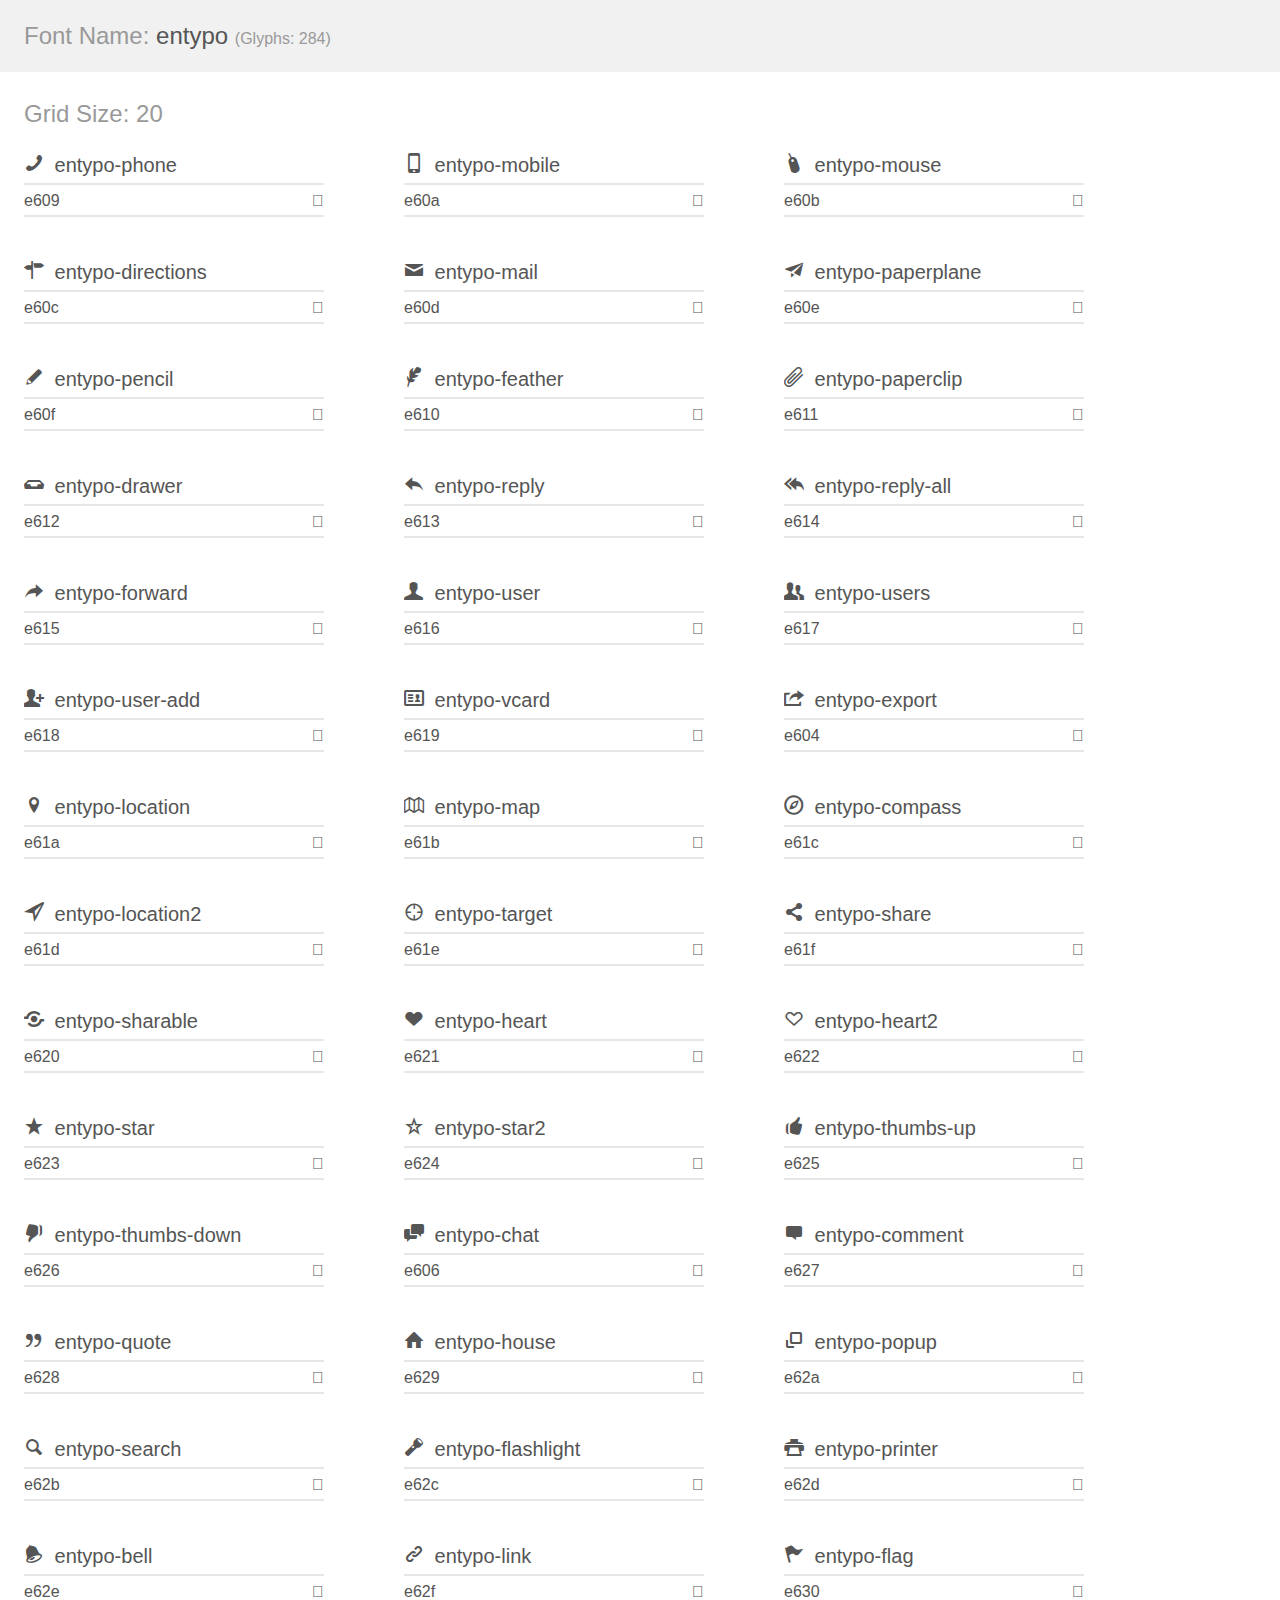
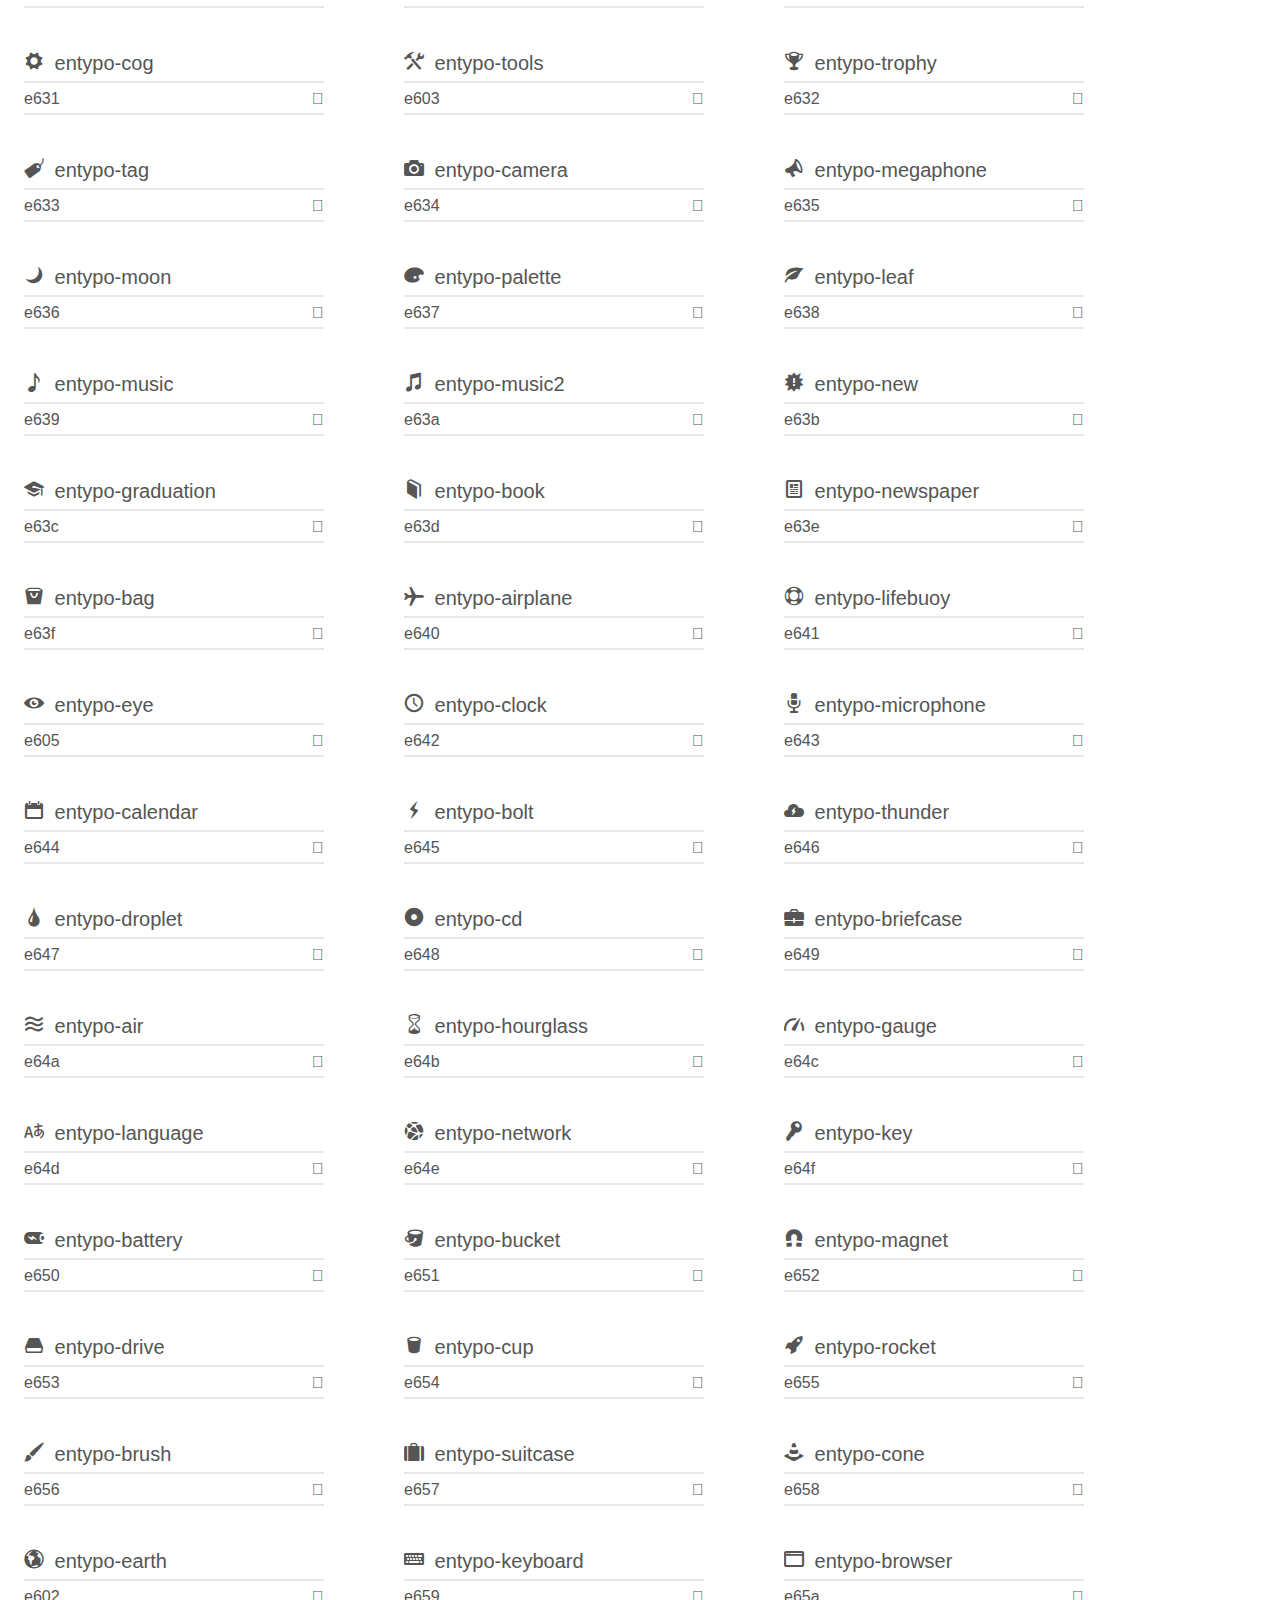
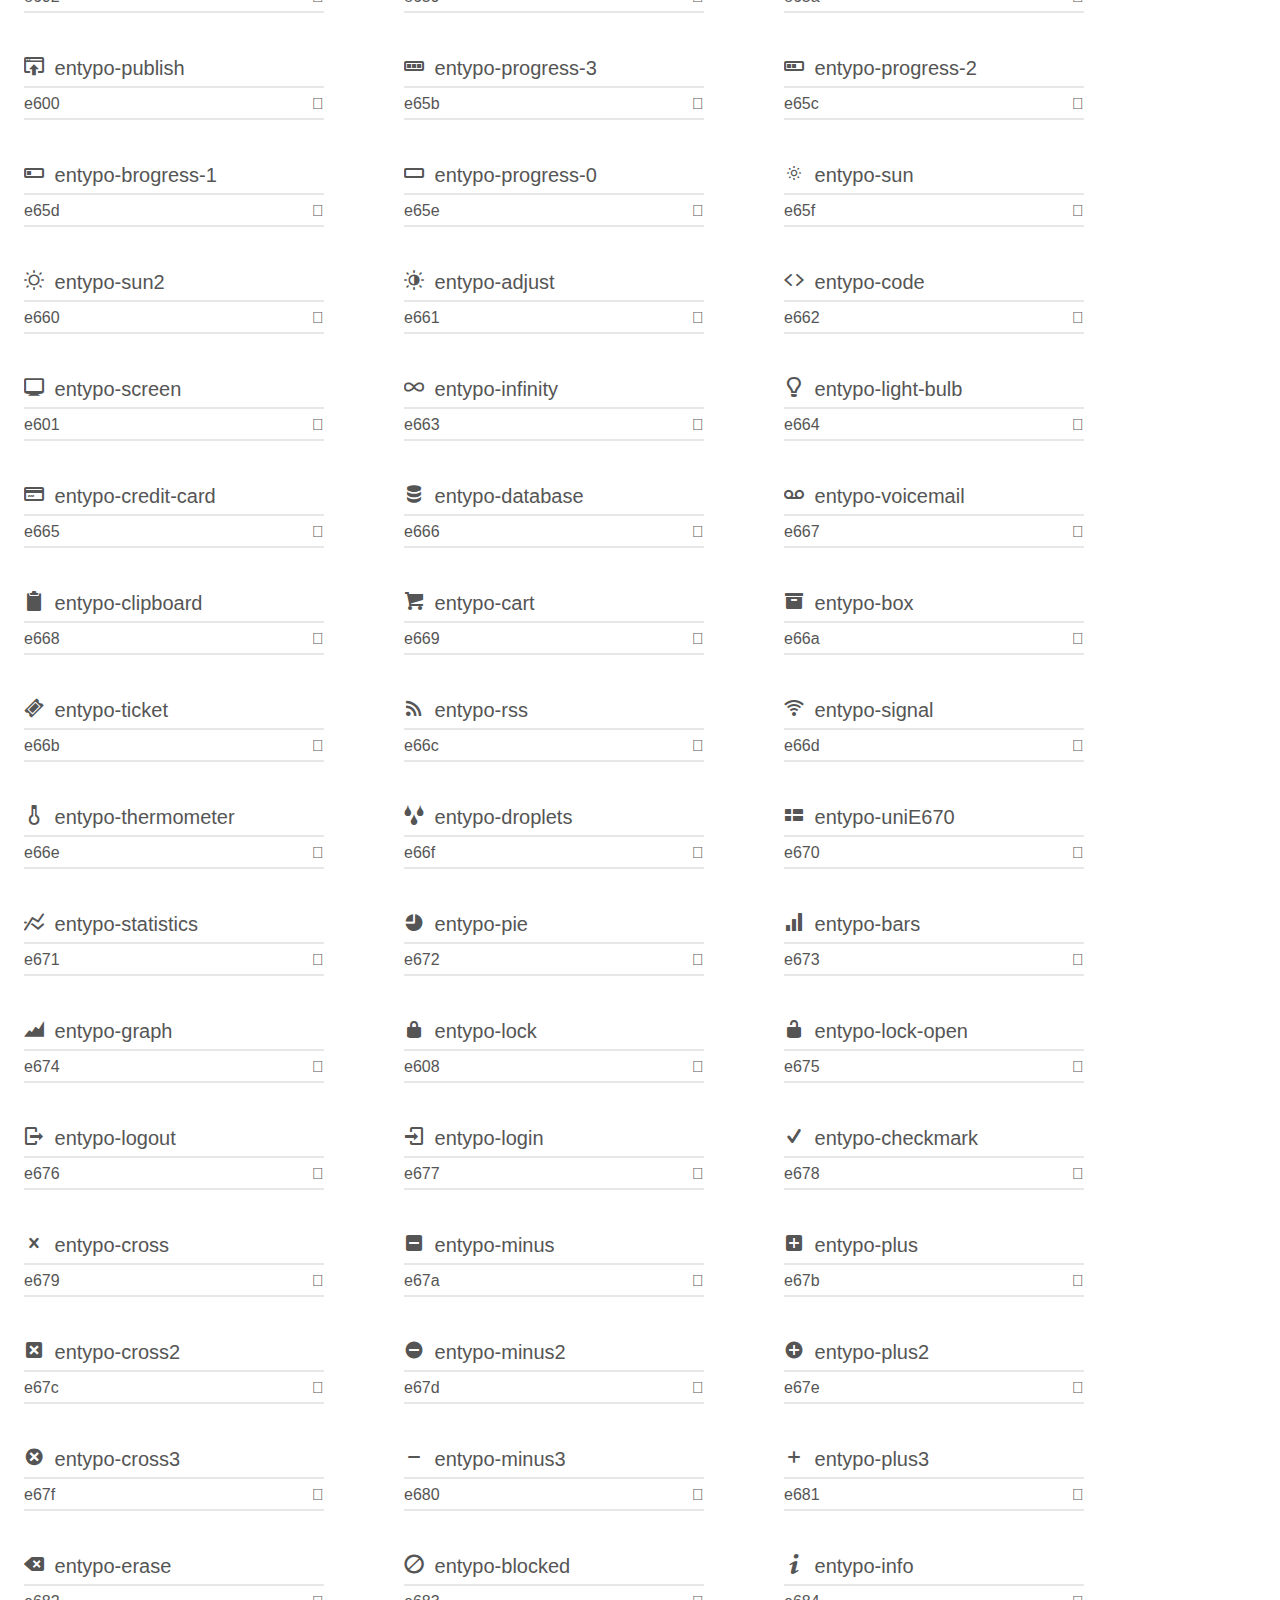
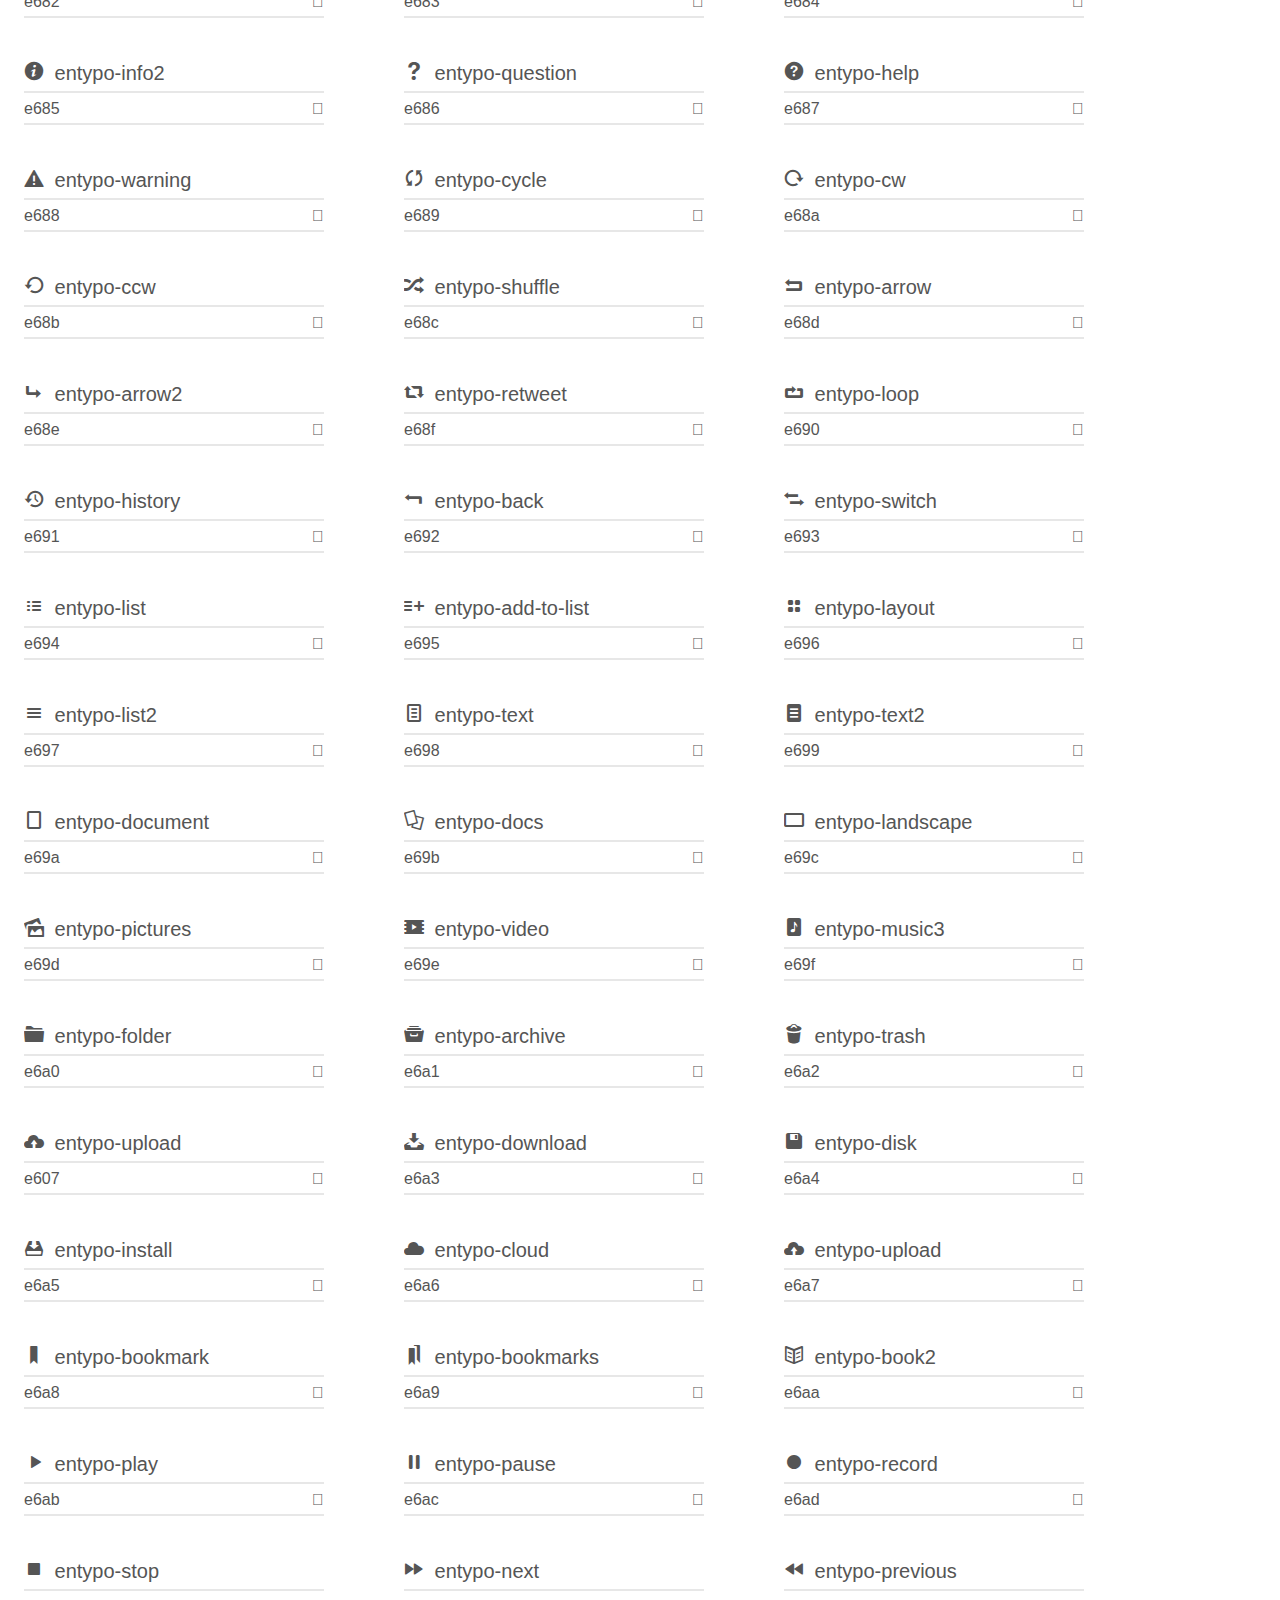
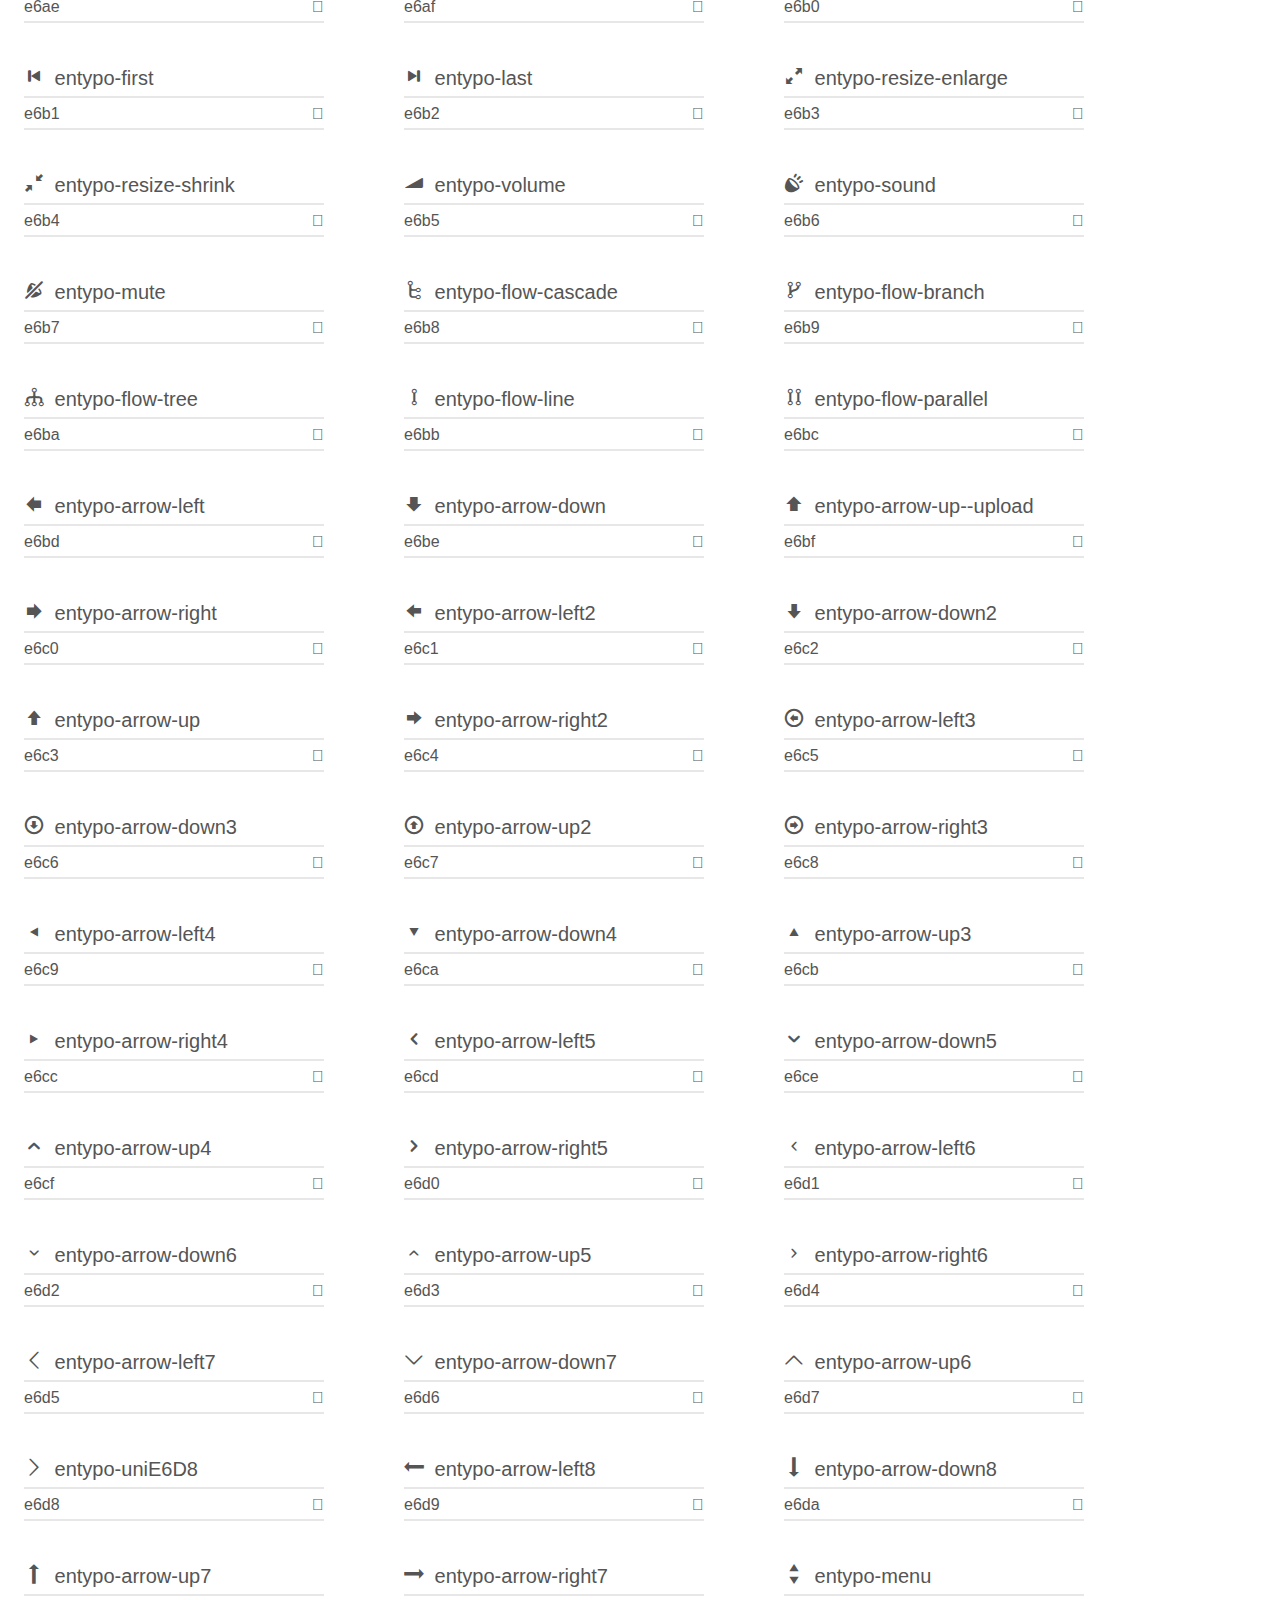
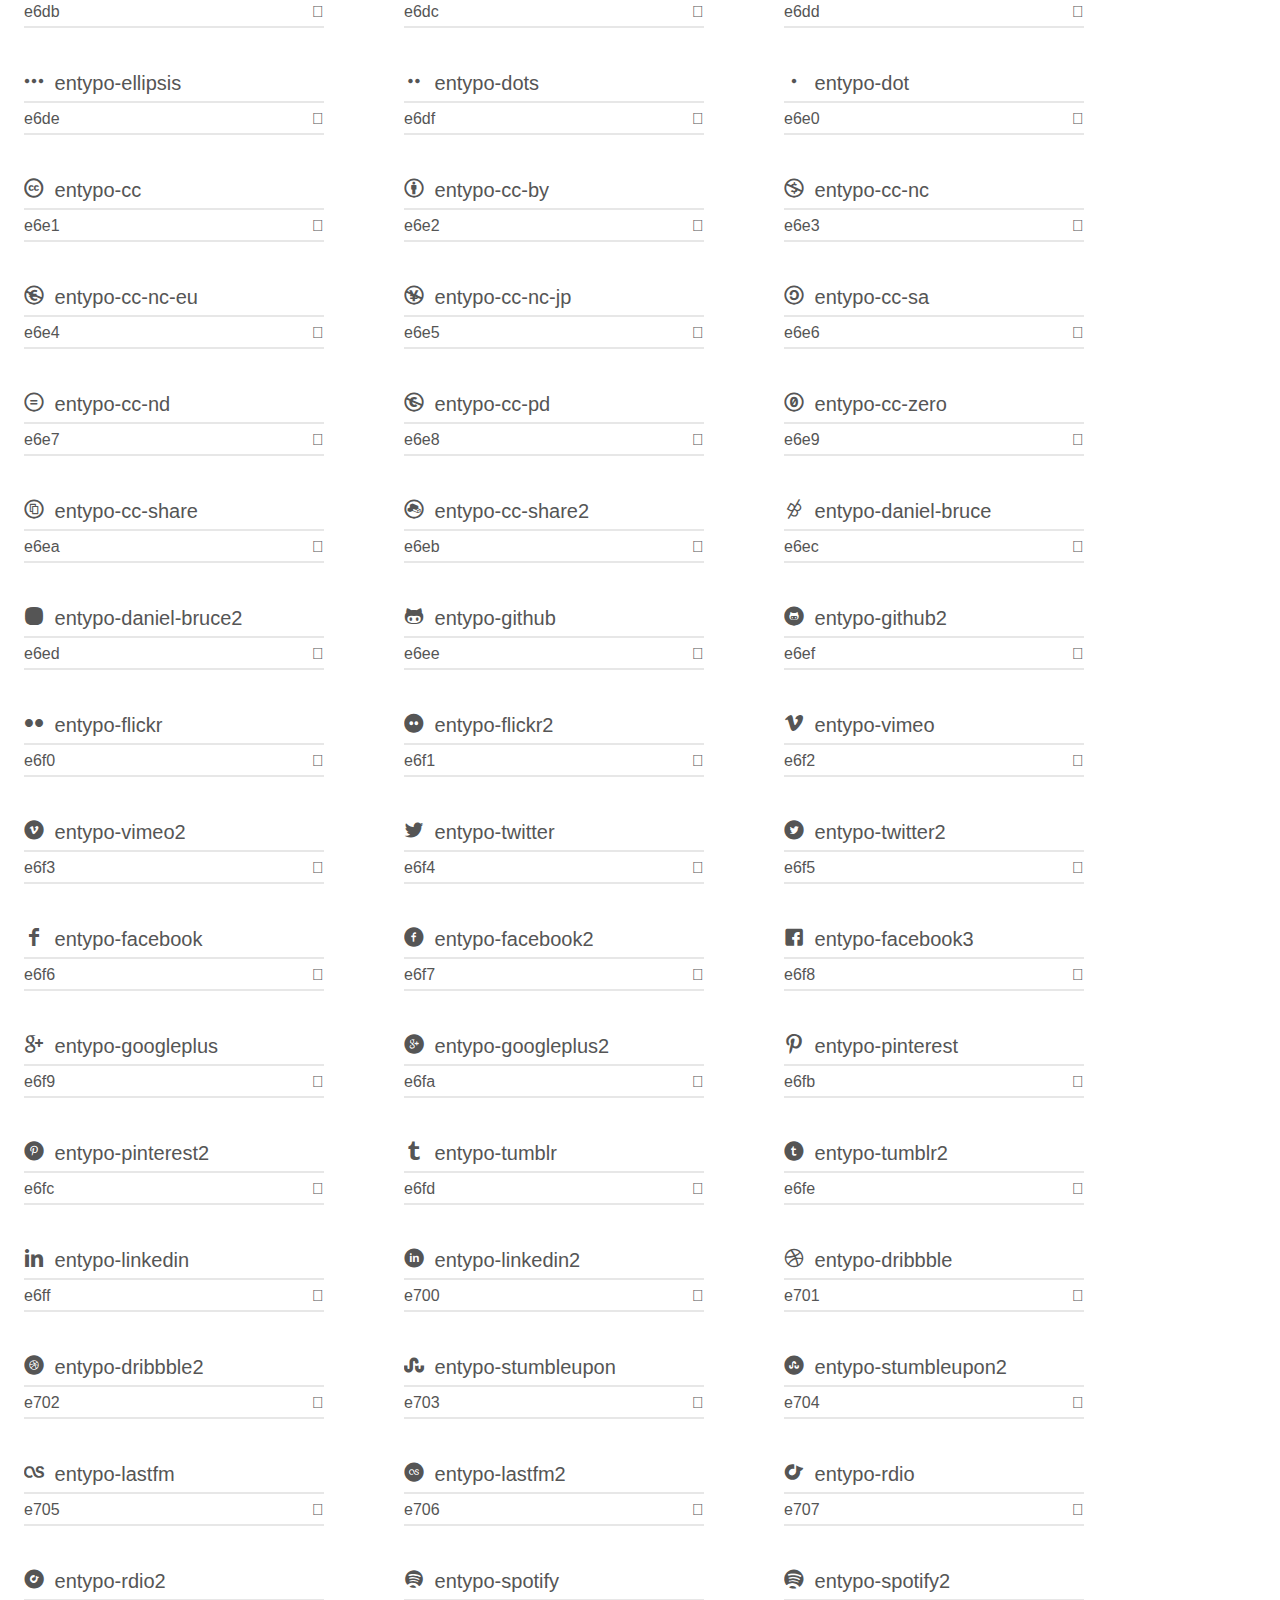
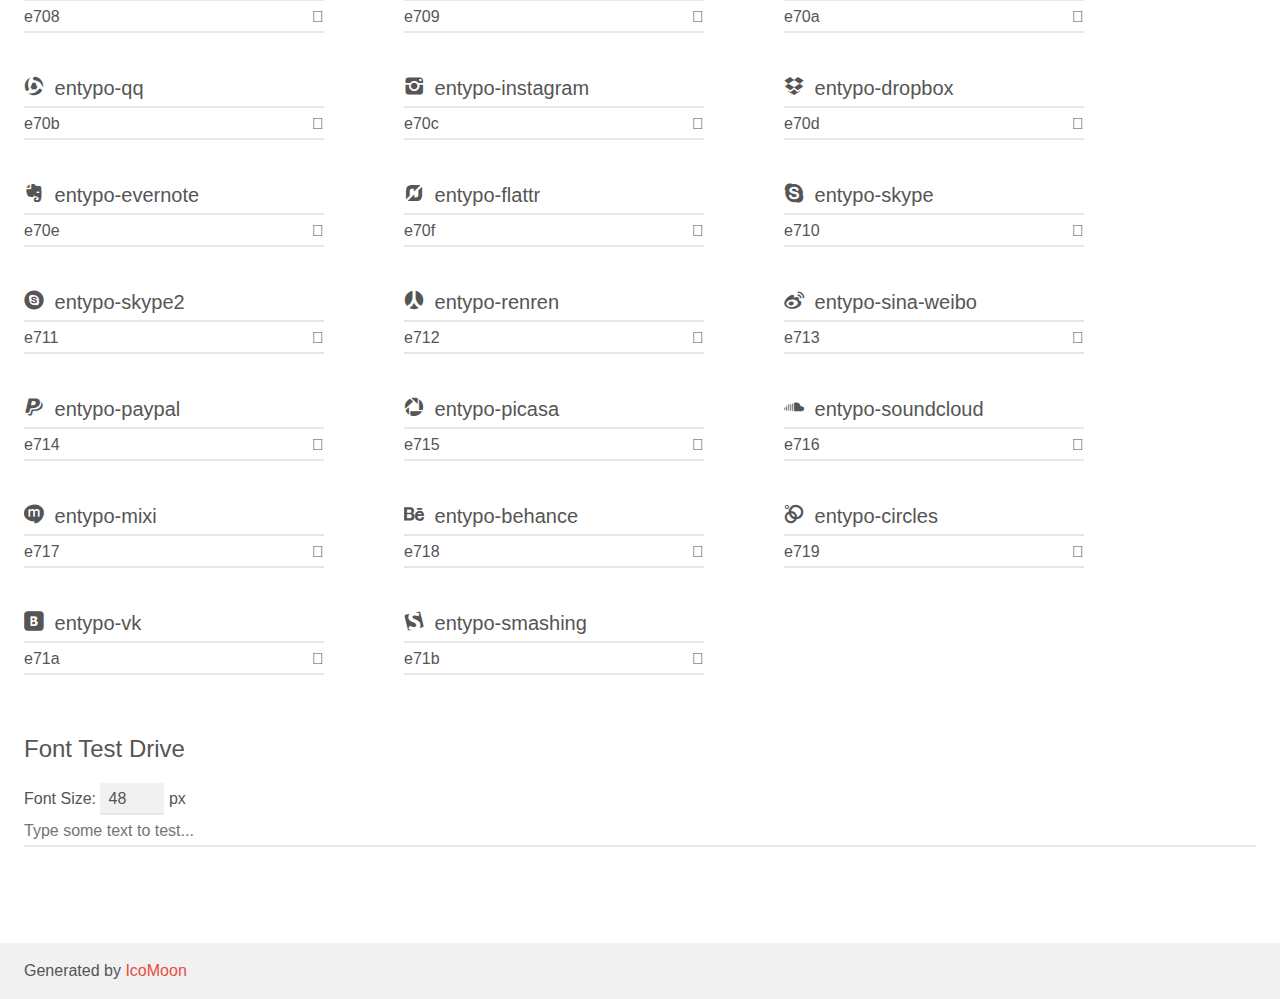
<file: icons/entypo/demo.html>
<!doctype html>
<html>
<head>
	<meta charset="utf-8">
	<title>IcoMoon Demo</title>
	<meta name="description" content="An Icon Font Generated By IcoMoon.io">
	<meta name="viewport" content="width=device-width">
	<link rel="stylesheet" href="demo-files/demo.css">
	<link rel="stylesheet" href="style.css"></head>
<body>
	<div class="bgc1 clearfix">
		<h1 class="mhmm mvm"><span class="fgc1">Font Name:</span> entypo <small class="fgc1">(Glyphs:&nbsp;284)</small></h1>
	</div>
	<div class="clearfix mhl ptl">
		<h1 class="mvm mtn bshadow fgc1">Grid Size: 20</h1>
		<div class="glyph fs1">
			<div class="clearfix bshadow0 pbs">
				<span class="entypo-phone"></span><span class="mls"> entypo-phone</span>
			</div>
			<fieldset class="fs0 size1of1 clearfix">
				<input type="text" readonly value="e609" class="unit size1of2" />
				<input type="text" maxlength="1" readonly value="&#xe609;" class="unitRight size1of2 talign-right" />
			</fieldset>
			<div class="fs0 bshadow0 clearfix noLiga-true">
				<span class="unit pvs fgc1">liga: </span>
				<input type="text" readonly value="" class="liga unitRight" />
			</div>
		</div>
		<div class="glyph fs1">
			<div class="clearfix bshadow0 pbs">
				<span class="entypo-mobile"></span><span class="mls"> entypo-mobile</span>
			</div>
			<fieldset class="fs0 size1of1 clearfix">
				<input type="text" readonly value="e60a" class="unit size1of2" />
				<input type="text" maxlength="1" readonly value="&#xe60a;" class="unitRight size1of2 talign-right" />
			</fieldset>
			<div class="fs0 bshadow0 clearfix noLiga-true">
				<span class="unit pvs fgc1">liga: </span>
				<input type="text" readonly value="" class="liga unitRight" />
			</div>
		</div>
		<div class="glyph fs1">
			<div class="clearfix bshadow0 pbs">
				<span class="entypo-mouse"></span><span class="mls"> entypo-mouse</span>
			</div>
			<fieldset class="fs0 size1of1 clearfix">
				<input type="text" readonly value="e60b" class="unit size1of2" />
				<input type="text" maxlength="1" readonly value="&#xe60b;" class="unitRight size1of2 talign-right" />
			</fieldset>
			<div class="fs0 bshadow0 clearfix noLiga-true">
				<span class="unit pvs fgc1">liga: </span>
				<input type="text" readonly value="" class="liga unitRight" />
			</div>
		</div>
		<div class="glyph fs1">
			<div class="clearfix bshadow0 pbs">
				<span class="entypo-directions"></span><span class="mls"> entypo-directions</span>
			</div>
			<fieldset class="fs0 size1of1 clearfix">
				<input type="text" readonly value="e60c" class="unit size1of2" />
				<input type="text" maxlength="1" readonly value="&#xe60c;" class="unitRight size1of2 talign-right" />
			</fieldset>
			<div class="fs0 bshadow0 clearfix noLiga-true">
				<span class="unit pvs fgc1">liga: </span>
				<input type="text" readonly value="" class="liga unitRight" />
			</div>
		</div>
		<div class="glyph fs1">
			<div class="clearfix bshadow0 pbs">
				<span class="entypo-mail"></span><span class="mls"> entypo-mail</span>
			</div>
			<fieldset class="fs0 size1of1 clearfix">
				<input type="text" readonly value="e60d" class="unit size1of2" />
				<input type="text" maxlength="1" readonly value="&#xe60d;" class="unitRight size1of2 talign-right" />
			</fieldset>
			<div class="fs0 bshadow0 clearfix noLiga-true">
				<span class="unit pvs fgc1">liga: </span>
				<input type="text" readonly value="" class="liga unitRight" />
			</div>
		</div>
		<div class="glyph fs1">
			<div class="clearfix bshadow0 pbs">
				<span class="entypo-paperplane"></span><span class="mls"> entypo-paperplane</span>
			</div>
			<fieldset class="fs0 size1of1 clearfix">
				<input type="text" readonly value="e60e" class="unit size1of2" />
				<input type="text" maxlength="1" readonly value="&#xe60e;" class="unitRight size1of2 talign-right" />
			</fieldset>
			<div class="fs0 bshadow0 clearfix noLiga-true">
				<span class="unit pvs fgc1">liga: </span>
				<input type="text" readonly value="" class="liga unitRight" />
			</div>
		</div>
		<div class="glyph fs1">
			<div class="clearfix bshadow0 pbs">
				<span class="entypo-pencil"></span><span class="mls"> entypo-pencil</span>
			</div>
			<fieldset class="fs0 size1of1 clearfix">
				<input type="text" readonly value="e60f" class="unit size1of2" />
				<input type="text" maxlength="1" readonly value="&#xe60f;" class="unitRight size1of2 talign-right" />
			</fieldset>
			<div class="fs0 bshadow0 clearfix noLiga-true">
				<span class="unit pvs fgc1">liga: </span>
				<input type="text" readonly value="" class="liga unitRight" />
			</div>
		</div>
		<div class="glyph fs1">
			<div class="clearfix bshadow0 pbs">
				<span class="entypo-feather"></span><span class="mls"> entypo-feather</span>
			</div>
			<fieldset class="fs0 size1of1 clearfix">
				<input type="text" readonly value="e610" class="unit size1of2" />
				<input type="text" maxlength="1" readonly value="&#xe610;" class="unitRight size1of2 talign-right" />
			</fieldset>
			<div class="fs0 bshadow0 clearfix noLiga-true">
				<span class="unit pvs fgc1">liga: </span>
				<input type="text" readonly value="" class="liga unitRight" />
			</div>
		</div>
		<div class="glyph fs1">
			<div class="clearfix bshadow0 pbs">
				<span class="entypo-paperclip"></span><span class="mls"> entypo-paperclip</span>
			</div>
			<fieldset class="fs0 size1of1 clearfix">
				<input type="text" readonly value="e611" class="unit size1of2" />
				<input type="text" maxlength="1" readonly value="&#xe611;" class="unitRight size1of2 talign-right" />
			</fieldset>
			<div class="fs0 bshadow0 clearfix noLiga-true">
				<span class="unit pvs fgc1">liga: </span>
				<input type="text" readonly value="" class="liga unitRight" />
			</div>
		</div>
		<div class="glyph fs1">
			<div class="clearfix bshadow0 pbs">
				<span class="entypo-drawer"></span><span class="mls"> entypo-drawer</span>
			</div>
			<fieldset class="fs0 size1of1 clearfix">
				<input type="text" readonly value="e612" class="unit size1of2" />
				<input type="text" maxlength="1" readonly value="&#xe612;" class="unitRight size1of2 talign-right" />
			</fieldset>
			<div class="fs0 bshadow0 clearfix noLiga-true">
				<span class="unit pvs fgc1">liga: </span>
				<input type="text" readonly value="" class="liga unitRight" />
			</div>
		</div>
		<div class="glyph fs1">
			<div class="clearfix bshadow0 pbs">
				<span class="entypo-reply"></span><span class="mls"> entypo-reply</span>
			</div>
			<fieldset class="fs0 size1of1 clearfix">
				<input type="text" readonly value="e613" class="unit size1of2" />
				<input type="text" maxlength="1" readonly value="&#xe613;" class="unitRight size1of2 talign-right" />
			</fieldset>
			<div class="fs0 bshadow0 clearfix noLiga-true">
				<span class="unit pvs fgc1">liga: </span>
				<input type="text" readonly value="" class="liga unitRight" />
			</div>
		</div>
		<div class="glyph fs1">
			<div class="clearfix bshadow0 pbs">
				<span class="entypo-reply-all"></span><span class="mls"> entypo-reply-all</span>
			</div>
			<fieldset class="fs0 size1of1 clearfix">
				<input type="text" readonly value="e614" class="unit size1of2" />
				<input type="text" maxlength="1" readonly value="&#xe614;" class="unitRight size1of2 talign-right" />
			</fieldset>
			<div class="fs0 bshadow0 clearfix noLiga-true">
				<span class="unit pvs fgc1">liga: </span>
				<input type="text" readonly value="" class="liga unitRight" />
			</div>
		</div>
		<div class="glyph fs1">
			<div class="clearfix bshadow0 pbs">
				<span class="entypo-forward"></span><span class="mls"> entypo-forward</span>
			</div>
			<fieldset class="fs0 size1of1 clearfix">
				<input type="text" readonly value="e615" class="unit size1of2" />
				<input type="text" maxlength="1" readonly value="&#xe615;" class="unitRight size1of2 talign-right" />
			</fieldset>
			<div class="fs0 bshadow0 clearfix noLiga-true">
				<span class="unit pvs fgc1">liga: </span>
				<input type="text" readonly value="" class="liga unitRight" />
			</div>
		</div>
		<div class="glyph fs1">
			<div class="clearfix bshadow0 pbs">
				<span class="entypo-user"></span><span class="mls"> entypo-user</span>
			</div>
			<fieldset class="fs0 size1of1 clearfix">
				<input type="text" readonly value="e616" class="unit size1of2" />
				<input type="text" maxlength="1" readonly value="&#xe616;" class="unitRight size1of2 talign-right" />
			</fieldset>
			<div class="fs0 bshadow0 clearfix noLiga-true">
				<span class="unit pvs fgc1">liga: </span>
				<input type="text" readonly value="" class="liga unitRight" />
			</div>
		</div>
		<div class="glyph fs1">
			<div class="clearfix bshadow0 pbs">
				<span class="entypo-users"></span><span class="mls"> entypo-users</span>
			</div>
			<fieldset class="fs0 size1of1 clearfix">
				<input type="text" readonly value="e617" class="unit size1of2" />
				<input type="text" maxlength="1" readonly value="&#xe617;" class="unitRight size1of2 talign-right" />
			</fieldset>
			<div class="fs0 bshadow0 clearfix noLiga-true">
				<span class="unit pvs fgc1">liga: </span>
				<input type="text" readonly value="" class="liga unitRight" />
			</div>
		</div>
		<div class="glyph fs1">
			<div class="clearfix bshadow0 pbs">
				<span class="entypo-user-add"></span><span class="mls"> entypo-user-add</span>
			</div>
			<fieldset class="fs0 size1of1 clearfix">
				<input type="text" readonly value="e618" class="unit size1of2" />
				<input type="text" maxlength="1" readonly value="&#xe618;" class="unitRight size1of2 talign-right" />
			</fieldset>
			<div class="fs0 bshadow0 clearfix noLiga-true">
				<span class="unit pvs fgc1">liga: </span>
				<input type="text" readonly value="" class="liga unitRight" />
			</div>
		</div>
		<div class="glyph fs1">
			<div class="clearfix bshadow0 pbs">
				<span class="entypo-vcard"></span><span class="mls"> entypo-vcard</span>
			</div>
			<fieldset class="fs0 size1of1 clearfix">
				<input type="text" readonly value="e619" class="unit size1of2" />
				<input type="text" maxlength="1" readonly value="&#xe619;" class="unitRight size1of2 talign-right" />
			</fieldset>
			<div class="fs0 bshadow0 clearfix noLiga-true">
				<span class="unit pvs fgc1">liga: </span>
				<input type="text" readonly value="" class="liga unitRight" />
			</div>
		</div>
		<div class="glyph fs1">
			<div class="clearfix bshadow0 pbs">
				<span class="entypo-export"></span><span class="mls"> entypo-export</span>
			</div>
			<fieldset class="fs0 size1of1 clearfix">
				<input type="text" readonly value="e604" class="unit size1of2" />
				<input type="text" maxlength="1" readonly value="&#xe604;" class="unitRight size1of2 talign-right" />
			</fieldset>
			<div class="fs0 bshadow0 clearfix noLiga-true">
				<span class="unit pvs fgc1">liga: </span>
				<input type="text" readonly value="" class="liga unitRight" />
			</div>
		</div>
		<div class="glyph fs1">
			<div class="clearfix bshadow0 pbs">
				<span class="entypo-location"></span><span class="mls"> entypo-location</span>
			</div>
			<fieldset class="fs0 size1of1 clearfix">
				<input type="text" readonly value="e61a" class="unit size1of2" />
				<input type="text" maxlength="1" readonly value="&#xe61a;" class="unitRight size1of2 talign-right" />
			</fieldset>
			<div class="fs0 bshadow0 clearfix noLiga-true">
				<span class="unit pvs fgc1">liga: </span>
				<input type="text" readonly value="" class="liga unitRight" />
			</div>
		</div>
		<div class="glyph fs1">
			<div class="clearfix bshadow0 pbs">
				<span class="entypo-map"></span><span class="mls"> entypo-map</span>
			</div>
			<fieldset class="fs0 size1of1 clearfix">
				<input type="text" readonly value="e61b" class="unit size1of2" />
				<input type="text" maxlength="1" readonly value="&#xe61b;" class="unitRight size1of2 talign-right" />
			</fieldset>
			<div class="fs0 bshadow0 clearfix noLiga-true">
				<span class="unit pvs fgc1">liga: </span>
				<input type="text" readonly value="" class="liga unitRight" />
			</div>
		</div>
		<div class="glyph fs1">
			<div class="clearfix bshadow0 pbs">
				<span class="entypo-compass"></span><span class="mls"> entypo-compass</span>
			</div>
			<fieldset class="fs0 size1of1 clearfix">
				<input type="text" readonly value="e61c" class="unit size1of2" />
				<input type="text" maxlength="1" readonly value="&#xe61c;" class="unitRight size1of2 talign-right" />
			</fieldset>
			<div class="fs0 bshadow0 clearfix noLiga-true">
				<span class="unit pvs fgc1">liga: </span>
				<input type="text" readonly value="" class="liga unitRight" />
			</div>
		</div>
		<div class="glyph fs1">
			<div class="clearfix bshadow0 pbs">
				<span class="entypo-location2"></span><span class="mls"> entypo-location2</span>
			</div>
			<fieldset class="fs0 size1of1 clearfix">
				<input type="text" readonly value="e61d" class="unit size1of2" />
				<input type="text" maxlength="1" readonly value="&#xe61d;" class="unitRight size1of2 talign-right" />
			</fieldset>
			<div class="fs0 bshadow0 clearfix noLiga-true">
				<span class="unit pvs fgc1">liga: </span>
				<input type="text" readonly value="" class="liga unitRight" />
			</div>
		</div>
		<div class="glyph fs1">
			<div class="clearfix bshadow0 pbs">
				<span class="entypo-target"></span><span class="mls"> entypo-target</span>
			</div>
			<fieldset class="fs0 size1of1 clearfix">
				<input type="text" readonly value="e61e" class="unit size1of2" />
				<input type="text" maxlength="1" readonly value="&#xe61e;" class="unitRight size1of2 talign-right" />
			</fieldset>
			<div class="fs0 bshadow0 clearfix noLiga-true">
				<span class="unit pvs fgc1">liga: </span>
				<input type="text" readonly value="" class="liga unitRight" />
			</div>
		</div>
		<div class="glyph fs1">
			<div class="clearfix bshadow0 pbs">
				<span class="entypo-share"></span><span class="mls"> entypo-share</span>
			</div>
			<fieldset class="fs0 size1of1 clearfix">
				<input type="text" readonly value="e61f" class="unit size1of2" />
				<input type="text" maxlength="1" readonly value="&#xe61f;" class="unitRight size1of2 talign-right" />
			</fieldset>
			<div class="fs0 bshadow0 clearfix noLiga-true">
				<span class="unit pvs fgc1">liga: </span>
				<input type="text" readonly value="" class="liga unitRight" />
			</div>
		</div>
		<div class="glyph fs1">
			<div class="clearfix bshadow0 pbs">
				<span class="entypo-sharable"></span><span class="mls"> entypo-sharable</span>
			</div>
			<fieldset class="fs0 size1of1 clearfix">
				<input type="text" readonly value="e620" class="unit size1of2" />
				<input type="text" maxlength="1" readonly value="&#xe620;" class="unitRight size1of2 talign-right" />
			</fieldset>
			<div class="fs0 bshadow0 clearfix noLiga-true">
				<span class="unit pvs fgc1">liga: </span>
				<input type="text" readonly value="" class="liga unitRight" />
			</div>
		</div>
		<div class="glyph fs1">
			<div class="clearfix bshadow0 pbs">
				<span class="entypo-heart"></span><span class="mls"> entypo-heart</span>
			</div>
			<fieldset class="fs0 size1of1 clearfix">
				<input type="text" readonly value="e621" class="unit size1of2" />
				<input type="text" maxlength="1" readonly value="&#xe621;" class="unitRight size1of2 talign-right" />
			</fieldset>
			<div class="fs0 bshadow0 clearfix noLiga-true">
				<span class="unit pvs fgc1">liga: </span>
				<input type="text" readonly value="" class="liga unitRight" />
			</div>
		</div>
		<div class="glyph fs1">
			<div class="clearfix bshadow0 pbs">
				<span class="entypo-heart2"></span><span class="mls"> entypo-heart2</span>
			</div>
			<fieldset class="fs0 size1of1 clearfix">
				<input type="text" readonly value="e622" class="unit size1of2" />
				<input type="text" maxlength="1" readonly value="&#xe622;" class="unitRight size1of2 talign-right" />
			</fieldset>
			<div class="fs0 bshadow0 clearfix noLiga-true">
				<span class="unit pvs fgc1">liga: </span>
				<input type="text" readonly value="" class="liga unitRight" />
			</div>
		</div>
		<div class="glyph fs1">
			<div class="clearfix bshadow0 pbs">
				<span class="entypo-star"></span><span class="mls"> entypo-star</span>
			</div>
			<fieldset class="fs0 size1of1 clearfix">
				<input type="text" readonly value="e623" class="unit size1of2" />
				<input type="text" maxlength="1" readonly value="&#xe623;" class="unitRight size1of2 talign-right" />
			</fieldset>
			<div class="fs0 bshadow0 clearfix noLiga-true">
				<span class="unit pvs fgc1">liga: </span>
				<input type="text" readonly value="" class="liga unitRight" />
			</div>
		</div>
		<div class="glyph fs1">
			<div class="clearfix bshadow0 pbs">
				<span class="entypo-star2"></span><span class="mls"> entypo-star2</span>
			</div>
			<fieldset class="fs0 size1of1 clearfix">
				<input type="text" readonly value="e624" class="unit size1of2" />
				<input type="text" maxlength="1" readonly value="&#xe624;" class="unitRight size1of2 talign-right" />
			</fieldset>
			<div class="fs0 bshadow0 clearfix noLiga-true">
				<span class="unit pvs fgc1">liga: </span>
				<input type="text" readonly value="" class="liga unitRight" />
			</div>
		</div>
		<div class="glyph fs1">
			<div class="clearfix bshadow0 pbs">
				<span class="entypo-thumbs-up"></span><span class="mls"> entypo-thumbs-up</span>
			</div>
			<fieldset class="fs0 size1of1 clearfix">
				<input type="text" readonly value="e625" class="unit size1of2" />
				<input type="text" maxlength="1" readonly value="&#xe625;" class="unitRight size1of2 talign-right" />
			</fieldset>
			<div class="fs0 bshadow0 clearfix noLiga-true">
				<span class="unit pvs fgc1">liga: </span>
				<input type="text" readonly value="" class="liga unitRight" />
			</div>
		</div>
		<div class="glyph fs1">
			<div class="clearfix bshadow0 pbs">
				<span class="entypo-thumbs-down"></span><span class="mls"> entypo-thumbs-down</span>
			</div>
			<fieldset class="fs0 size1of1 clearfix">
				<input type="text" readonly value="e626" class="unit size1of2" />
				<input type="text" maxlength="1" readonly value="&#xe626;" class="unitRight size1of2 talign-right" />
			</fieldset>
			<div class="fs0 bshadow0 clearfix noLiga-true">
				<span class="unit pvs fgc1">liga: </span>
				<input type="text" readonly value="" class="liga unitRight" />
			</div>
		</div>
		<div class="glyph fs1">
			<div class="clearfix bshadow0 pbs">
				<span class="entypo-chat"></span><span class="mls"> entypo-chat</span>
			</div>
			<fieldset class="fs0 size1of1 clearfix">
				<input type="text" readonly value="e606" class="unit size1of2" />
				<input type="text" maxlength="1" readonly value="&#xe606;" class="unitRight size1of2 talign-right" />
			</fieldset>
			<div class="fs0 bshadow0 clearfix noLiga-true">
				<span class="unit pvs fgc1">liga: </span>
				<input type="text" readonly value="" class="liga unitRight" />
			</div>
		</div>
		<div class="glyph fs1">
			<div class="clearfix bshadow0 pbs">
				<span class="entypo-comment"></span><span class="mls"> entypo-comment</span>
			</div>
			<fieldset class="fs0 size1of1 clearfix">
				<input type="text" readonly value="e627" class="unit size1of2" />
				<input type="text" maxlength="1" readonly value="&#xe627;" class="unitRight size1of2 talign-right" />
			</fieldset>
			<div class="fs0 bshadow0 clearfix noLiga-true">
				<span class="unit pvs fgc1">liga: </span>
				<input type="text" readonly value="" class="liga unitRight" />
			</div>
		</div>
		<div class="glyph fs1">
			<div class="clearfix bshadow0 pbs">
				<span class="entypo-quote"></span><span class="mls"> entypo-quote</span>
			</div>
			<fieldset class="fs0 size1of1 clearfix">
				<input type="text" readonly value="e628" class="unit size1of2" />
				<input type="text" maxlength="1" readonly value="&#xe628;" class="unitRight size1of2 talign-right" />
			</fieldset>
			<div class="fs0 bshadow0 clearfix noLiga-true">
				<span class="unit pvs fgc1">liga: </span>
				<input type="text" readonly value="" class="liga unitRight" />
			</div>
		</div>
		<div class="glyph fs1">
			<div class="clearfix bshadow0 pbs">
				<span class="entypo-house"></span><span class="mls"> entypo-house</span>
			</div>
			<fieldset class="fs0 size1of1 clearfix">
				<input type="text" readonly value="e629" class="unit size1of2" />
				<input type="text" maxlength="1" readonly value="&#xe629;" class="unitRight size1of2 talign-right" />
			</fieldset>
			<div class="fs0 bshadow0 clearfix noLiga-true">
				<span class="unit pvs fgc1">liga: </span>
				<input type="text" readonly value="" class="liga unitRight" />
			</div>
		</div>
		<div class="glyph fs1">
			<div class="clearfix bshadow0 pbs">
				<span class="entypo-popup"></span><span class="mls"> entypo-popup</span>
			</div>
			<fieldset class="fs0 size1of1 clearfix">
				<input type="text" readonly value="e62a" class="unit size1of2" />
				<input type="text" maxlength="1" readonly value="&#xe62a;" class="unitRight size1of2 talign-right" />
			</fieldset>
			<div class="fs0 bshadow0 clearfix noLiga-true">
				<span class="unit pvs fgc1">liga: </span>
				<input type="text" readonly value="" class="liga unitRight" />
			</div>
		</div>
		<div class="glyph fs1">
			<div class="clearfix bshadow0 pbs">
				<span class="entypo-search"></span><span class="mls"> entypo-search</span>
			</div>
			<fieldset class="fs0 size1of1 clearfix">
				<input type="text" readonly value="e62b" class="unit size1of2" />
				<input type="text" maxlength="1" readonly value="&#xe62b;" class="unitRight size1of2 talign-right" />
			</fieldset>
			<div class="fs0 bshadow0 clearfix noLiga-true">
				<span class="unit pvs fgc1">liga: </span>
				<input type="text" readonly value="" class="liga unitRight" />
			</div>
		</div>
		<div class="glyph fs1">
			<div class="clearfix bshadow0 pbs">
				<span class="entypo-flashlight"></span><span class="mls"> entypo-flashlight</span>
			</div>
			<fieldset class="fs0 size1of1 clearfix">
				<input type="text" readonly value="e62c" class="unit size1of2" />
				<input type="text" maxlength="1" readonly value="&#xe62c;" class="unitRight size1of2 talign-right" />
			</fieldset>
			<div class="fs0 bshadow0 clearfix noLiga-true">
				<span class="unit pvs fgc1">liga: </span>
				<input type="text" readonly value="" class="liga unitRight" />
			</div>
		</div>
		<div class="glyph fs1">
			<div class="clearfix bshadow0 pbs">
				<span class="entypo-printer"></span><span class="mls"> entypo-printer</span>
			</div>
			<fieldset class="fs0 size1of1 clearfix">
				<input type="text" readonly value="e62d" class="unit size1of2" />
				<input type="text" maxlength="1" readonly value="&#xe62d;" class="unitRight size1of2 talign-right" />
			</fieldset>
			<div class="fs0 bshadow0 clearfix noLiga-true">
				<span class="unit pvs fgc1">liga: </span>
				<input type="text" readonly value="" class="liga unitRight" />
			</div>
		</div>
		<div class="glyph fs1">
			<div class="clearfix bshadow0 pbs">
				<span class="entypo-bell"></span><span class="mls"> entypo-bell</span>
			</div>
			<fieldset class="fs0 size1of1 clearfix">
				<input type="text" readonly value="e62e" class="unit size1of2" />
				<input type="text" maxlength="1" readonly value="&#xe62e;" class="unitRight size1of2 talign-right" />
			</fieldset>
			<div class="fs0 bshadow0 clearfix noLiga-true">
				<span class="unit pvs fgc1">liga: </span>
				<input type="text" readonly value="" class="liga unitRight" />
			</div>
		</div>
		<div class="glyph fs1">
			<div class="clearfix bshadow0 pbs">
				<span class="entypo-link"></span><span class="mls"> entypo-link</span>
			</div>
			<fieldset class="fs0 size1of1 clearfix">
				<input type="text" readonly value="e62f" class="unit size1of2" />
				<input type="text" maxlength="1" readonly value="&#xe62f;" class="unitRight size1of2 talign-right" />
			</fieldset>
			<div class="fs0 bshadow0 clearfix noLiga-true">
				<span class="unit pvs fgc1">liga: </span>
				<input type="text" readonly value="" class="liga unitRight" />
			</div>
		</div>
		<div class="glyph fs1">
			<div class="clearfix bshadow0 pbs">
				<span class="entypo-flag"></span><span class="mls"> entypo-flag</span>
			</div>
			<fieldset class="fs0 size1of1 clearfix">
				<input type="text" readonly value="e630" class="unit size1of2" />
				<input type="text" maxlength="1" readonly value="&#xe630;" class="unitRight size1of2 talign-right" />
			</fieldset>
			<div class="fs0 bshadow0 clearfix noLiga-true">
				<span class="unit pvs fgc1">liga: </span>
				<input type="text" readonly value="" class="liga unitRight" />
			</div>
		</div>
		<div class="glyph fs1">
			<div class="clearfix bshadow0 pbs">
				<span class="entypo-cog"></span><span class="mls"> entypo-cog</span>
			</div>
			<fieldset class="fs0 size1of1 clearfix">
				<input type="text" readonly value="e631" class="unit size1of2" />
				<input type="text" maxlength="1" readonly value="&#xe631;" class="unitRight size1of2 talign-right" />
			</fieldset>
			<div class="fs0 bshadow0 clearfix noLiga-true">
				<span class="unit pvs fgc1">liga: </span>
				<input type="text" readonly value="" class="liga unitRight" />
			</div>
		</div>
		<div class="glyph fs1">
			<div class="clearfix bshadow0 pbs">
				<span class="entypo-tools"></span><span class="mls"> entypo-tools</span>
			</div>
			<fieldset class="fs0 size1of1 clearfix">
				<input type="text" readonly value="e603" class="unit size1of2" />
				<input type="text" maxlength="1" readonly value="&#xe603;" class="unitRight size1of2 talign-right" />
			</fieldset>
			<div class="fs0 bshadow0 clearfix noLiga-true">
				<span class="unit pvs fgc1">liga: </span>
				<input type="text" readonly value="" class="liga unitRight" />
			</div>
		</div>
		<div class="glyph fs1">
			<div class="clearfix bshadow0 pbs">
				<span class="entypo-trophy"></span><span class="mls"> entypo-trophy</span>
			</div>
			<fieldset class="fs0 size1of1 clearfix">
				<input type="text" readonly value="e632" class="unit size1of2" />
				<input type="text" maxlength="1" readonly value="&#xe632;" class="unitRight size1of2 talign-right" />
			</fieldset>
			<div class="fs0 bshadow0 clearfix noLiga-true">
				<span class="unit pvs fgc1">liga: </span>
				<input type="text" readonly value="" class="liga unitRight" />
			</div>
		</div>
		<div class="glyph fs1">
			<div class="clearfix bshadow0 pbs">
				<span class="entypo-tag"></span><span class="mls"> entypo-tag</span>
			</div>
			<fieldset class="fs0 size1of1 clearfix">
				<input type="text" readonly value="e633" class="unit size1of2" />
				<input type="text" maxlength="1" readonly value="&#xe633;" class="unitRight size1of2 talign-right" />
			</fieldset>
			<div class="fs0 bshadow0 clearfix noLiga-true">
				<span class="unit pvs fgc1">liga: </span>
				<input type="text" readonly value="" class="liga unitRight" />
			</div>
		</div>
		<div class="glyph fs1">
			<div class="clearfix bshadow0 pbs">
				<span class="entypo-camera"></span><span class="mls"> entypo-camera</span>
			</div>
			<fieldset class="fs0 size1of1 clearfix">
				<input type="text" readonly value="e634" class="unit size1of2" />
				<input type="text" maxlength="1" readonly value="&#xe634;" class="unitRight size1of2 talign-right" />
			</fieldset>
			<div class="fs0 bshadow0 clearfix noLiga-true">
				<span class="unit pvs fgc1">liga: </span>
				<input type="text" readonly value="" class="liga unitRight" />
			</div>
		</div>
		<div class="glyph fs1">
			<div class="clearfix bshadow0 pbs">
				<span class="entypo-megaphone"></span><span class="mls"> entypo-megaphone</span>
			</div>
			<fieldset class="fs0 size1of1 clearfix">
				<input type="text" readonly value="e635" class="unit size1of2" />
				<input type="text" maxlength="1" readonly value="&#xe635;" class="unitRight size1of2 talign-right" />
			</fieldset>
			<div class="fs0 bshadow0 clearfix noLiga-true">
				<span class="unit pvs fgc1">liga: </span>
				<input type="text" readonly value="" class="liga unitRight" />
			</div>
		</div>
		<div class="glyph fs1">
			<div class="clearfix bshadow0 pbs">
				<span class="entypo-moon"></span><span class="mls"> entypo-moon</span>
			</div>
			<fieldset class="fs0 size1of1 clearfix">
				<input type="text" readonly value="e636" class="unit size1of2" />
				<input type="text" maxlength="1" readonly value="&#xe636;" class="unitRight size1of2 talign-right" />
			</fieldset>
			<div class="fs0 bshadow0 clearfix noLiga-true">
				<span class="unit pvs fgc1">liga: </span>
				<input type="text" readonly value="" class="liga unitRight" />
			</div>
		</div>
		<div class="glyph fs1">
			<div class="clearfix bshadow0 pbs">
				<span class="entypo-palette"></span><span class="mls"> entypo-palette</span>
			</div>
			<fieldset class="fs0 size1of1 clearfix">
				<input type="text" readonly value="e637" class="unit size1of2" />
				<input type="text" maxlength="1" readonly value="&#xe637;" class="unitRight size1of2 talign-right" />
			</fieldset>
			<div class="fs0 bshadow0 clearfix noLiga-true">
				<span class="unit pvs fgc1">liga: </span>
				<input type="text" readonly value="" class="liga unitRight" />
			</div>
		</div>
		<div class="glyph fs1">
			<div class="clearfix bshadow0 pbs">
				<span class="entypo-leaf"></span><span class="mls"> entypo-leaf</span>
			</div>
			<fieldset class="fs0 size1of1 clearfix">
				<input type="text" readonly value="e638" class="unit size1of2" />
				<input type="text" maxlength="1" readonly value="&#xe638;" class="unitRight size1of2 talign-right" />
			</fieldset>
			<div class="fs0 bshadow0 clearfix noLiga-true">
				<span class="unit pvs fgc1">liga: </span>
				<input type="text" readonly value="" class="liga unitRight" />
			</div>
		</div>
		<div class="glyph fs1">
			<div class="clearfix bshadow0 pbs">
				<span class="entypo-music"></span><span class="mls"> entypo-music</span>
			</div>
			<fieldset class="fs0 size1of1 clearfix">
				<input type="text" readonly value="e639" class="unit size1of2" />
				<input type="text" maxlength="1" readonly value="&#xe639;" class="unitRight size1of2 talign-right" />
			</fieldset>
			<div class="fs0 bshadow0 clearfix noLiga-true">
				<span class="unit pvs fgc1">liga: </span>
				<input type="text" readonly value="" class="liga unitRight" />
			</div>
		</div>
		<div class="glyph fs1">
			<div class="clearfix bshadow0 pbs">
				<span class="entypo-music2"></span><span class="mls"> entypo-music2</span>
			</div>
			<fieldset class="fs0 size1of1 clearfix">
				<input type="text" readonly value="e63a" class="unit size1of2" />
				<input type="text" maxlength="1" readonly value="&#xe63a;" class="unitRight size1of2 talign-right" />
			</fieldset>
			<div class="fs0 bshadow0 clearfix noLiga-true">
				<span class="unit pvs fgc1">liga: </span>
				<input type="text" readonly value="" class="liga unitRight" />
			</div>
		</div>
		<div class="glyph fs1">
			<div class="clearfix bshadow0 pbs">
				<span class="entypo-new"></span><span class="mls"> entypo-new</span>
			</div>
			<fieldset class="fs0 size1of1 clearfix">
				<input type="text" readonly value="e63b" class="unit size1of2" />
				<input type="text" maxlength="1" readonly value="&#xe63b;" class="unitRight size1of2 talign-right" />
			</fieldset>
			<div class="fs0 bshadow0 clearfix noLiga-true">
				<span class="unit pvs fgc1">liga: </span>
				<input type="text" readonly value="" class="liga unitRight" />
			</div>
		</div>
		<div class="glyph fs1">
			<div class="clearfix bshadow0 pbs">
				<span class="entypo-graduation"></span><span class="mls"> entypo-graduation</span>
			</div>
			<fieldset class="fs0 size1of1 clearfix">
				<input type="text" readonly value="e63c" class="unit size1of2" />
				<input type="text" maxlength="1" readonly value="&#xe63c;" class="unitRight size1of2 talign-right" />
			</fieldset>
			<div class="fs0 bshadow0 clearfix noLiga-true">
				<span class="unit pvs fgc1">liga: </span>
				<input type="text" readonly value="" class="liga unitRight" />
			</div>
		</div>
		<div class="glyph fs1">
			<div class="clearfix bshadow0 pbs">
				<span class="entypo-book"></span><span class="mls"> entypo-book</span>
			</div>
			<fieldset class="fs0 size1of1 clearfix">
				<input type="text" readonly value="e63d" class="unit size1of2" />
				<input type="text" maxlength="1" readonly value="&#xe63d;" class="unitRight size1of2 talign-right" />
			</fieldset>
			<div class="fs0 bshadow0 clearfix noLiga-true">
				<span class="unit pvs fgc1">liga: </span>
				<input type="text" readonly value="" class="liga unitRight" />
			</div>
		</div>
		<div class="glyph fs1">
			<div class="clearfix bshadow0 pbs">
				<span class="entypo-newspaper"></span><span class="mls"> entypo-newspaper</span>
			</div>
			<fieldset class="fs0 size1of1 clearfix">
				<input type="text" readonly value="e63e" class="unit size1of2" />
				<input type="text" maxlength="1" readonly value="&#xe63e;" class="unitRight size1of2 talign-right" />
			</fieldset>
			<div class="fs0 bshadow0 clearfix noLiga-true">
				<span class="unit pvs fgc1">liga: </span>
				<input type="text" readonly value="" class="liga unitRight" />
			</div>
		</div>
		<div class="glyph fs1">
			<div class="clearfix bshadow0 pbs">
				<span class="entypo-bag"></span><span class="mls"> entypo-bag</span>
			</div>
			<fieldset class="fs0 size1of1 clearfix">
				<input type="text" readonly value="e63f" class="unit size1of2" />
				<input type="text" maxlength="1" readonly value="&#xe63f;" class="unitRight size1of2 talign-right" />
			</fieldset>
			<div class="fs0 bshadow0 clearfix noLiga-true">
				<span class="unit pvs fgc1">liga: </span>
				<input type="text" readonly value="" class="liga unitRight" />
			</div>
		</div>
		<div class="glyph fs1">
			<div class="clearfix bshadow0 pbs">
				<span class="entypo-airplane"></span><span class="mls"> entypo-airplane</span>
			</div>
			<fieldset class="fs0 size1of1 clearfix">
				<input type="text" readonly value="e640" class="unit size1of2" />
				<input type="text" maxlength="1" readonly value="&#xe640;" class="unitRight size1of2 talign-right" />
			</fieldset>
			<div class="fs0 bshadow0 clearfix noLiga-true">
				<span class="unit pvs fgc1">liga: </span>
				<input type="text" readonly value="" class="liga unitRight" />
			</div>
		</div>
		<div class="glyph fs1">
			<div class="clearfix bshadow0 pbs">
				<span class="entypo-lifebuoy"></span><span class="mls"> entypo-lifebuoy</span>
			</div>
			<fieldset class="fs0 size1of1 clearfix">
				<input type="text" readonly value="e641" class="unit size1of2" />
				<input type="text" maxlength="1" readonly value="&#xe641;" class="unitRight size1of2 talign-right" />
			</fieldset>
			<div class="fs0 bshadow0 clearfix noLiga-true">
				<span class="unit pvs fgc1">liga: </span>
				<input type="text" readonly value="" class="liga unitRight" />
			</div>
		</div>
		<div class="glyph fs1">
			<div class="clearfix bshadow0 pbs">
				<span class="entypo-eye"></span><span class="mls"> entypo-eye</span>
			</div>
			<fieldset class="fs0 size1of1 clearfix">
				<input type="text" readonly value="e605" class="unit size1of2" />
				<input type="text" maxlength="1" readonly value="&#xe605;" class="unitRight size1of2 talign-right" />
			</fieldset>
			<div class="fs0 bshadow0 clearfix noLiga-true">
				<span class="unit pvs fgc1">liga: </span>
				<input type="text" readonly value="" class="liga unitRight" />
			</div>
		</div>
		<div class="glyph fs1">
			<div class="clearfix bshadow0 pbs">
				<span class="entypo-clock"></span><span class="mls"> entypo-clock</span>
			</div>
			<fieldset class="fs0 size1of1 clearfix">
				<input type="text" readonly value="e642" class="unit size1of2" />
				<input type="text" maxlength="1" readonly value="&#xe642;" class="unitRight size1of2 talign-right" />
			</fieldset>
			<div class="fs0 bshadow0 clearfix noLiga-true">
				<span class="unit pvs fgc1">liga: </span>
				<input type="text" readonly value="" class="liga unitRight" />
			</div>
		</div>
		<div class="glyph fs1">
			<div class="clearfix bshadow0 pbs">
				<span class="entypo-microphone"></span><span class="mls"> entypo-microphone</span>
			</div>
			<fieldset class="fs0 size1of1 clearfix">
				<input type="text" readonly value="e643" class="unit size1of2" />
				<input type="text" maxlength="1" readonly value="&#xe643;" class="unitRight size1of2 talign-right" />
			</fieldset>
			<div class="fs0 bshadow0 clearfix noLiga-true">
				<span class="unit pvs fgc1">liga: </span>
				<input type="text" readonly value="" class="liga unitRight" />
			</div>
		</div>
		<div class="glyph fs1">
			<div class="clearfix bshadow0 pbs">
				<span class="entypo-calendar"></span><span class="mls"> entypo-calendar</span>
			</div>
			<fieldset class="fs0 size1of1 clearfix">
				<input type="text" readonly value="e644" class="unit size1of2" />
				<input type="text" maxlength="1" readonly value="&#xe644;" class="unitRight size1of2 talign-right" />
			</fieldset>
			<div class="fs0 bshadow0 clearfix noLiga-true">
				<span class="unit pvs fgc1">liga: </span>
				<input type="text" readonly value="" class="liga unitRight" />
			</div>
		</div>
		<div class="glyph fs1">
			<div class="clearfix bshadow0 pbs">
				<span class="entypo-bolt"></span><span class="mls"> entypo-bolt</span>
			</div>
			<fieldset class="fs0 size1of1 clearfix">
				<input type="text" readonly value="e645" class="unit size1of2" />
				<input type="text" maxlength="1" readonly value="&#xe645;" class="unitRight size1of2 talign-right" />
			</fieldset>
			<div class="fs0 bshadow0 clearfix noLiga-true">
				<span class="unit pvs fgc1">liga: </span>
				<input type="text" readonly value="" class="liga unitRight" />
			</div>
		</div>
		<div class="glyph fs1">
			<div class="clearfix bshadow0 pbs">
				<span class="entypo-thunder"></span><span class="mls"> entypo-thunder</span>
			</div>
			<fieldset class="fs0 size1of1 clearfix">
				<input type="text" readonly value="e646" class="unit size1of2" />
				<input type="text" maxlength="1" readonly value="&#xe646;" class="unitRight size1of2 talign-right" />
			</fieldset>
			<div class="fs0 bshadow0 clearfix noLiga-true">
				<span class="unit pvs fgc1">liga: </span>
				<input type="text" readonly value="" class="liga unitRight" />
			</div>
		</div>
		<div class="glyph fs1">
			<div class="clearfix bshadow0 pbs">
				<span class="entypo-droplet"></span><span class="mls"> entypo-droplet</span>
			</div>
			<fieldset class="fs0 size1of1 clearfix">
				<input type="text" readonly value="e647" class="unit size1of2" />
				<input type="text" maxlength="1" readonly value="&#xe647;" class="unitRight size1of2 talign-right" />
			</fieldset>
			<div class="fs0 bshadow0 clearfix noLiga-true">
				<span class="unit pvs fgc1">liga: </span>
				<input type="text" readonly value="" class="liga unitRight" />
			</div>
		</div>
		<div class="glyph fs1">
			<div class="clearfix bshadow0 pbs">
				<span class="entypo-cd"></span><span class="mls"> entypo-cd</span>
			</div>
			<fieldset class="fs0 size1of1 clearfix">
				<input type="text" readonly value="e648" class="unit size1of2" />
				<input type="text" maxlength="1" readonly value="&#xe648;" class="unitRight size1of2 talign-right" />
			</fieldset>
			<div class="fs0 bshadow0 clearfix noLiga-true">
				<span class="unit pvs fgc1">liga: </span>
				<input type="text" readonly value="" class="liga unitRight" />
			</div>
		</div>
		<div class="glyph fs1">
			<div class="clearfix bshadow0 pbs">
				<span class="entypo-briefcase"></span><span class="mls"> entypo-briefcase</span>
			</div>
			<fieldset class="fs0 size1of1 clearfix">
				<input type="text" readonly value="e649" class="unit size1of2" />
				<input type="text" maxlength="1" readonly value="&#xe649;" class="unitRight size1of2 talign-right" />
			</fieldset>
			<div class="fs0 bshadow0 clearfix noLiga-true">
				<span class="unit pvs fgc1">liga: </span>
				<input type="text" readonly value="" class="liga unitRight" />
			</div>
		</div>
		<div class="glyph fs1">
			<div class="clearfix bshadow0 pbs">
				<span class="entypo-air"></span><span class="mls"> entypo-air</span>
			</div>
			<fieldset class="fs0 size1of1 clearfix">
				<input type="text" readonly value="e64a" class="unit size1of2" />
				<input type="text" maxlength="1" readonly value="&#xe64a;" class="unitRight size1of2 talign-right" />
			</fieldset>
			<div class="fs0 bshadow0 clearfix noLiga-true">
				<span class="unit pvs fgc1">liga: </span>
				<input type="text" readonly value="" class="liga unitRight" />
			</div>
		</div>
		<div class="glyph fs1">
			<div class="clearfix bshadow0 pbs">
				<span class="entypo-hourglass"></span><span class="mls"> entypo-hourglass</span>
			</div>
			<fieldset class="fs0 size1of1 clearfix">
				<input type="text" readonly value="e64b" class="unit size1of2" />
				<input type="text" maxlength="1" readonly value="&#xe64b;" class="unitRight size1of2 talign-right" />
			</fieldset>
			<div class="fs0 bshadow0 clearfix noLiga-true">
				<span class="unit pvs fgc1">liga: </span>
				<input type="text" readonly value="" class="liga unitRight" />
			</div>
		</div>
		<div class="glyph fs1">
			<div class="clearfix bshadow0 pbs">
				<span class="entypo-gauge"></span><span class="mls"> entypo-gauge</span>
			</div>
			<fieldset class="fs0 size1of1 clearfix">
				<input type="text" readonly value="e64c" class="unit size1of2" />
				<input type="text" maxlength="1" readonly value="&#xe64c;" class="unitRight size1of2 talign-right" />
			</fieldset>
			<div class="fs0 bshadow0 clearfix noLiga-true">
				<span class="unit pvs fgc1">liga: </span>
				<input type="text" readonly value="" class="liga unitRight" />
			</div>
		</div>
		<div class="glyph fs1">
			<div class="clearfix bshadow0 pbs">
				<span class="entypo-language"></span><span class="mls"> entypo-language</span>
			</div>
			<fieldset class="fs0 size1of1 clearfix">
				<input type="text" readonly value="e64d" class="unit size1of2" />
				<input type="text" maxlength="1" readonly value="&#xe64d;" class="unitRight size1of2 talign-right" />
			</fieldset>
			<div class="fs0 bshadow0 clearfix noLiga-true">
				<span class="unit pvs fgc1">liga: </span>
				<input type="text" readonly value="" class="liga unitRight" />
			</div>
		</div>
		<div class="glyph fs1">
			<div class="clearfix bshadow0 pbs">
				<span class="entypo-network"></span><span class="mls"> entypo-network</span>
			</div>
			<fieldset class="fs0 size1of1 clearfix">
				<input type="text" readonly value="e64e" class="unit size1of2" />
				<input type="text" maxlength="1" readonly value="&#xe64e;" class="unitRight size1of2 talign-right" />
			</fieldset>
			<div class="fs0 bshadow0 clearfix noLiga-true">
				<span class="unit pvs fgc1">liga: </span>
				<input type="text" readonly value="" class="liga unitRight" />
			</div>
		</div>
		<div class="glyph fs1">
			<div class="clearfix bshadow0 pbs">
				<span class="entypo-key"></span><span class="mls"> entypo-key</span>
			</div>
			<fieldset class="fs0 size1of1 clearfix">
				<input type="text" readonly value="e64f" class="unit size1of2" />
				<input type="text" maxlength="1" readonly value="&#xe64f;" class="unitRight size1of2 talign-right" />
			</fieldset>
			<div class="fs0 bshadow0 clearfix noLiga-true">
				<span class="unit pvs fgc1">liga: </span>
				<input type="text" readonly value="" class="liga unitRight" />
			</div>
		</div>
		<div class="glyph fs1">
			<div class="clearfix bshadow0 pbs">
				<span class="entypo-battery"></span><span class="mls"> entypo-battery</span>
			</div>
			<fieldset class="fs0 size1of1 clearfix">
				<input type="text" readonly value="e650" class="unit size1of2" />
				<input type="text" maxlength="1" readonly value="&#xe650;" class="unitRight size1of2 talign-right" />
			</fieldset>
			<div class="fs0 bshadow0 clearfix noLiga-true">
				<span class="unit pvs fgc1">liga: </span>
				<input type="text" readonly value="" class="liga unitRight" />
			</div>
		</div>
		<div class="glyph fs1">
			<div class="clearfix bshadow0 pbs">
				<span class="entypo-bucket"></span><span class="mls"> entypo-bucket</span>
			</div>
			<fieldset class="fs0 size1of1 clearfix">
				<input type="text" readonly value="e651" class="unit size1of2" />
				<input type="text" maxlength="1" readonly value="&#xe651;" class="unitRight size1of2 talign-right" />
			</fieldset>
			<div class="fs0 bshadow0 clearfix noLiga-true">
				<span class="unit pvs fgc1">liga: </span>
				<input type="text" readonly value="" class="liga unitRight" />
			</div>
		</div>
		<div class="glyph fs1">
			<div class="clearfix bshadow0 pbs">
				<span class="entypo-magnet"></span><span class="mls"> entypo-magnet</span>
			</div>
			<fieldset class="fs0 size1of1 clearfix">
				<input type="text" readonly value="e652" class="unit size1of2" />
				<input type="text" maxlength="1" readonly value="&#xe652;" class="unitRight size1of2 talign-right" />
			</fieldset>
			<div class="fs0 bshadow0 clearfix noLiga-true">
				<span class="unit pvs fgc1">liga: </span>
				<input type="text" readonly value="" class="liga unitRight" />
			</div>
		</div>
		<div class="glyph fs1">
			<div class="clearfix bshadow0 pbs">
				<span class="entypo-drive"></span><span class="mls"> entypo-drive</span>
			</div>
			<fieldset class="fs0 size1of1 clearfix">
				<input type="text" readonly value="e653" class="unit size1of2" />
				<input type="text" maxlength="1" readonly value="&#xe653;" class="unitRight size1of2 talign-right" />
			</fieldset>
			<div class="fs0 bshadow0 clearfix noLiga-true">
				<span class="unit pvs fgc1">liga: </span>
				<input type="text" readonly value="" class="liga unitRight" />
			</div>
		</div>
		<div class="glyph fs1">
			<div class="clearfix bshadow0 pbs">
				<span class="entypo-cup"></span><span class="mls"> entypo-cup</span>
			</div>
			<fieldset class="fs0 size1of1 clearfix">
				<input type="text" readonly value="e654" class="unit size1of2" />
				<input type="text" maxlength="1" readonly value="&#xe654;" class="unitRight size1of2 talign-right" />
			</fieldset>
			<div class="fs0 bshadow0 clearfix noLiga-true">
				<span class="unit pvs fgc1">liga: </span>
				<input type="text" readonly value="" class="liga unitRight" />
			</div>
		</div>
		<div class="glyph fs1">
			<div class="clearfix bshadow0 pbs">
				<span class="entypo-rocket"></span><span class="mls"> entypo-rocket</span>
			</div>
			<fieldset class="fs0 size1of1 clearfix">
				<input type="text" readonly value="e655" class="unit size1of2" />
				<input type="text" maxlength="1" readonly value="&#xe655;" class="unitRight size1of2 talign-right" />
			</fieldset>
			<div class="fs0 bshadow0 clearfix noLiga-true">
				<span class="unit pvs fgc1">liga: </span>
				<input type="text" readonly value="" class="liga unitRight" />
			</div>
		</div>
		<div class="glyph fs1">
			<div class="clearfix bshadow0 pbs">
				<span class="entypo-brush"></span><span class="mls"> entypo-brush</span>
			</div>
			<fieldset class="fs0 size1of1 clearfix">
				<input type="text" readonly value="e656" class="unit size1of2" />
				<input type="text" maxlength="1" readonly value="&#xe656;" class="unitRight size1of2 talign-right" />
			</fieldset>
			<div class="fs0 bshadow0 clearfix noLiga-true">
				<span class="unit pvs fgc1">liga: </span>
				<input type="text" readonly value="" class="liga unitRight" />
			</div>
		</div>
		<div class="glyph fs1">
			<div class="clearfix bshadow0 pbs">
				<span class="entypo-suitcase"></span><span class="mls"> entypo-suitcase</span>
			</div>
			<fieldset class="fs0 size1of1 clearfix">
				<input type="text" readonly value="e657" class="unit size1of2" />
				<input type="text" maxlength="1" readonly value="&#xe657;" class="unitRight size1of2 talign-right" />
			</fieldset>
			<div class="fs0 bshadow0 clearfix noLiga-true">
				<span class="unit pvs fgc1">liga: </span>
				<input type="text" readonly value="" class="liga unitRight" />
			</div>
		</div>
		<div class="glyph fs1">
			<div class="clearfix bshadow0 pbs">
				<span class="entypo-cone"></span><span class="mls"> entypo-cone</span>
			</div>
			<fieldset class="fs0 size1of1 clearfix">
				<input type="text" readonly value="e658" class="unit size1of2" />
				<input type="text" maxlength="1" readonly value="&#xe658;" class="unitRight size1of2 talign-right" />
			</fieldset>
			<div class="fs0 bshadow0 clearfix noLiga-true">
				<span class="unit pvs fgc1">liga: </span>
				<input type="text" readonly value="" class="liga unitRight" />
			</div>
		</div>
		<div class="glyph fs1">
			<div class="clearfix bshadow0 pbs">
				<span class="entypo-earth"></span><span class="mls"> entypo-earth</span>
			</div>
			<fieldset class="fs0 size1of1 clearfix">
				<input type="text" readonly value="e602" class="unit size1of2" />
				<input type="text" maxlength="1" readonly value="&#xe602;" class="unitRight size1of2 talign-right" />
			</fieldset>
			<div class="fs0 bshadow0 clearfix noLiga-true">
				<span class="unit pvs fgc1">liga: </span>
				<input type="text" readonly value="" class="liga unitRight" />
			</div>
		</div>
		<div class="glyph fs1">
			<div class="clearfix bshadow0 pbs">
				<span class="entypo-keyboard"></span><span class="mls"> entypo-keyboard</span>
			</div>
			<fieldset class="fs0 size1of1 clearfix">
				<input type="text" readonly value="e659" class="unit size1of2" />
				<input type="text" maxlength="1" readonly value="&#xe659;" class="unitRight size1of2 talign-right" />
			</fieldset>
			<div class="fs0 bshadow0 clearfix noLiga-true">
				<span class="unit pvs fgc1">liga: </span>
				<input type="text" readonly value="" class="liga unitRight" />
			</div>
		</div>
		<div class="glyph fs1">
			<div class="clearfix bshadow0 pbs">
				<span class="entypo-browser"></span><span class="mls"> entypo-browser</span>
			</div>
			<fieldset class="fs0 size1of1 clearfix">
				<input type="text" readonly value="e65a" class="unit size1of2" />
				<input type="text" maxlength="1" readonly value="&#xe65a;" class="unitRight size1of2 talign-right" />
			</fieldset>
			<div class="fs0 bshadow0 clearfix noLiga-true">
				<span class="unit pvs fgc1">liga: </span>
				<input type="text" readonly value="" class="liga unitRight" />
			</div>
		</div>
		<div class="glyph fs1">
			<div class="clearfix bshadow0 pbs">
				<span class="entypo-publish"></span><span class="mls"> entypo-publish</span>
			</div>
			<fieldset class="fs0 size1of1 clearfix">
				<input type="text" readonly value="e600" class="unit size1of2" />
				<input type="text" maxlength="1" readonly value="&#xe600;" class="unitRight size1of2 talign-right" />
			</fieldset>
			<div class="fs0 bshadow0 clearfix noLiga-true">
				<span class="unit pvs fgc1">liga: </span>
				<input type="text" readonly value="" class="liga unitRight" />
			</div>
		</div>
		<div class="glyph fs1">
			<div class="clearfix bshadow0 pbs">
				<span class="entypo-progress-3"></span><span class="mls"> entypo-progress-3</span>
			</div>
			<fieldset class="fs0 size1of1 clearfix">
				<input type="text" readonly value="e65b" class="unit size1of2" />
				<input type="text" maxlength="1" readonly value="&#xe65b;" class="unitRight size1of2 talign-right" />
			</fieldset>
			<div class="fs0 bshadow0 clearfix noLiga-true">
				<span class="unit pvs fgc1">liga: </span>
				<input type="text" readonly value="" class="liga unitRight" />
			</div>
		</div>
		<div class="glyph fs1">
			<div class="clearfix bshadow0 pbs">
				<span class="entypo-progress-2"></span><span class="mls"> entypo-progress-2</span>
			</div>
			<fieldset class="fs0 size1of1 clearfix">
				<input type="text" readonly value="e65c" class="unit size1of2" />
				<input type="text" maxlength="1" readonly value="&#xe65c;" class="unitRight size1of2 talign-right" />
			</fieldset>
			<div class="fs0 bshadow0 clearfix noLiga-true">
				<span class="unit pvs fgc1">liga: </span>
				<input type="text" readonly value="" class="liga unitRight" />
			</div>
		</div>
		<div class="glyph fs1">
			<div class="clearfix bshadow0 pbs">
				<span class="entypo-brogress-1"></span><span class="mls"> entypo-brogress-1</span>
			</div>
			<fieldset class="fs0 size1of1 clearfix">
				<input type="text" readonly value="e65d" class="unit size1of2" />
				<input type="text" maxlength="1" readonly value="&#xe65d;" class="unitRight size1of2 talign-right" />
			</fieldset>
			<div class="fs0 bshadow0 clearfix noLiga-true">
				<span class="unit pvs fgc1">liga: </span>
				<input type="text" readonly value="" class="liga unitRight" />
			</div>
		</div>
		<div class="glyph fs1">
			<div class="clearfix bshadow0 pbs">
				<span class="entypo-progress-0"></span><span class="mls"> entypo-progress-0</span>
			</div>
			<fieldset class="fs0 size1of1 clearfix">
				<input type="text" readonly value="e65e" class="unit size1of2" />
				<input type="text" maxlength="1" readonly value="&#xe65e;" class="unitRight size1of2 talign-right" />
			</fieldset>
			<div class="fs0 bshadow0 clearfix noLiga-true">
				<span class="unit pvs fgc1">liga: </span>
				<input type="text" readonly value="" class="liga unitRight" />
			</div>
		</div>
		<div class="glyph fs1">
			<div class="clearfix bshadow0 pbs">
				<span class="entypo-sun"></span><span class="mls"> entypo-sun</span>
			</div>
			<fieldset class="fs0 size1of1 clearfix">
				<input type="text" readonly value="e65f" class="unit size1of2" />
				<input type="text" maxlength="1" readonly value="&#xe65f;" class="unitRight size1of2 talign-right" />
			</fieldset>
			<div class="fs0 bshadow0 clearfix noLiga-true">
				<span class="unit pvs fgc1">liga: </span>
				<input type="text" readonly value="" class="liga unitRight" />
			</div>
		</div>
		<div class="glyph fs1">
			<div class="clearfix bshadow0 pbs">
				<span class="entypo-sun2"></span><span class="mls"> entypo-sun2</span>
			</div>
			<fieldset class="fs0 size1of1 clearfix">
				<input type="text" readonly value="e660" class="unit size1of2" />
				<input type="text" maxlength="1" readonly value="&#xe660;" class="unitRight size1of2 talign-right" />
			</fieldset>
			<div class="fs0 bshadow0 clearfix noLiga-true">
				<span class="unit pvs fgc1">liga: </span>
				<input type="text" readonly value="" class="liga unitRight" />
			</div>
		</div>
		<div class="glyph fs1">
			<div class="clearfix bshadow0 pbs">
				<span class="entypo-adjust"></span><span class="mls"> entypo-adjust</span>
			</div>
			<fieldset class="fs0 size1of1 clearfix">
				<input type="text" readonly value="e661" class="unit size1of2" />
				<input type="text" maxlength="1" readonly value="&#xe661;" class="unitRight size1of2 talign-right" />
			</fieldset>
			<div class="fs0 bshadow0 clearfix noLiga-true">
				<span class="unit pvs fgc1">liga: </span>
				<input type="text" readonly value="" class="liga unitRight" />
			</div>
		</div>
		<div class="glyph fs1">
			<div class="clearfix bshadow0 pbs">
				<span class="entypo-code"></span><span class="mls"> entypo-code</span>
			</div>
			<fieldset class="fs0 size1of1 clearfix">
				<input type="text" readonly value="e662" class="unit size1of2" />
				<input type="text" maxlength="1" readonly value="&#xe662;" class="unitRight size1of2 talign-right" />
			</fieldset>
			<div class="fs0 bshadow0 clearfix noLiga-true">
				<span class="unit pvs fgc1">liga: </span>
				<input type="text" readonly value="" class="liga unitRight" />
			</div>
		</div>
		<div class="glyph fs1">
			<div class="clearfix bshadow0 pbs">
				<span class="entypo-screen"></span><span class="mls"> entypo-screen</span>
			</div>
			<fieldset class="fs0 size1of1 clearfix">
				<input type="text" readonly value="e601" class="unit size1of2" />
				<input type="text" maxlength="1" readonly value="&#xe601;" class="unitRight size1of2 talign-right" />
			</fieldset>
			<div class="fs0 bshadow0 clearfix noLiga-true">
				<span class="unit pvs fgc1">liga: </span>
				<input type="text" readonly value="" class="liga unitRight" />
			</div>
		</div>
		<div class="glyph fs1">
			<div class="clearfix bshadow0 pbs">
				<span class="entypo-infinity"></span><span class="mls"> entypo-infinity</span>
			</div>
			<fieldset class="fs0 size1of1 clearfix">
				<input type="text" readonly value="e663" class="unit size1of2" />
				<input type="text" maxlength="1" readonly value="&#xe663;" class="unitRight size1of2 talign-right" />
			</fieldset>
			<div class="fs0 bshadow0 clearfix noLiga-true">
				<span class="unit pvs fgc1">liga: </span>
				<input type="text" readonly value="" class="liga unitRight" />
			</div>
		</div>
		<div class="glyph fs1">
			<div class="clearfix bshadow0 pbs">
				<span class="entypo-light-bulb"></span><span class="mls"> entypo-light-bulb</span>
			</div>
			<fieldset class="fs0 size1of1 clearfix">
				<input type="text" readonly value="e664" class="unit size1of2" />
				<input type="text" maxlength="1" readonly value="&#xe664;" class="unitRight size1of2 talign-right" />
			</fieldset>
			<div class="fs0 bshadow0 clearfix noLiga-true">
				<span class="unit pvs fgc1">liga: </span>
				<input type="text" readonly value="" class="liga unitRight" />
			</div>
		</div>
		<div class="glyph fs1">
			<div class="clearfix bshadow0 pbs">
				<span class="entypo-credit-card"></span><span class="mls"> entypo-credit-card</span>
			</div>
			<fieldset class="fs0 size1of1 clearfix">
				<input type="text" readonly value="e665" class="unit size1of2" />
				<input type="text" maxlength="1" readonly value="&#xe665;" class="unitRight size1of2 talign-right" />
			</fieldset>
			<div class="fs0 bshadow0 clearfix noLiga-true">
				<span class="unit pvs fgc1">liga: </span>
				<input type="text" readonly value="" class="liga unitRight" />
			</div>
		</div>
		<div class="glyph fs1">
			<div class="clearfix bshadow0 pbs">
				<span class="entypo-database"></span><span class="mls"> entypo-database</span>
			</div>
			<fieldset class="fs0 size1of1 clearfix">
				<input type="text" readonly value="e666" class="unit size1of2" />
				<input type="text" maxlength="1" readonly value="&#xe666;" class="unitRight size1of2 talign-right" />
			</fieldset>
			<div class="fs0 bshadow0 clearfix noLiga-true">
				<span class="unit pvs fgc1">liga: </span>
				<input type="text" readonly value="" class="liga unitRight" />
			</div>
		</div>
		<div class="glyph fs1">
			<div class="clearfix bshadow0 pbs">
				<span class="entypo-voicemail"></span><span class="mls"> entypo-voicemail</span>
			</div>
			<fieldset class="fs0 size1of1 clearfix">
				<input type="text" readonly value="e667" class="unit size1of2" />
				<input type="text" maxlength="1" readonly value="&#xe667;" class="unitRight size1of2 talign-right" />
			</fieldset>
			<div class="fs0 bshadow0 clearfix noLiga-true">
				<span class="unit pvs fgc1">liga: </span>
				<input type="text" readonly value="" class="liga unitRight" />
			</div>
		</div>
		<div class="glyph fs1">
			<div class="clearfix bshadow0 pbs">
				<span class="entypo-clipboard"></span><span class="mls"> entypo-clipboard</span>
			</div>
			<fieldset class="fs0 size1of1 clearfix">
				<input type="text" readonly value="e668" class="unit size1of2" />
				<input type="text" maxlength="1" readonly value="&#xe668;" class="unitRight size1of2 talign-right" />
			</fieldset>
			<div class="fs0 bshadow0 clearfix noLiga-true">
				<span class="unit pvs fgc1">liga: </span>
				<input type="text" readonly value="" class="liga unitRight" />
			</div>
		</div>
		<div class="glyph fs1">
			<div class="clearfix bshadow0 pbs">
				<span class="entypo-cart"></span><span class="mls"> entypo-cart</span>
			</div>
			<fieldset class="fs0 size1of1 clearfix">
				<input type="text" readonly value="e669" class="unit size1of2" />
				<input type="text" maxlength="1" readonly value="&#xe669;" class="unitRight size1of2 talign-right" />
			</fieldset>
			<div class="fs0 bshadow0 clearfix noLiga-true">
				<span class="unit pvs fgc1">liga: </span>
				<input type="text" readonly value="" class="liga unitRight" />
			</div>
		</div>
		<div class="glyph fs1">
			<div class="clearfix bshadow0 pbs">
				<span class="entypo-box"></span><span class="mls"> entypo-box</span>
			</div>
			<fieldset class="fs0 size1of1 clearfix">
				<input type="text" readonly value="e66a" class="unit size1of2" />
				<input type="text" maxlength="1" readonly value="&#xe66a;" class="unitRight size1of2 talign-right" />
			</fieldset>
			<div class="fs0 bshadow0 clearfix noLiga-true">
				<span class="unit pvs fgc1">liga: </span>
				<input type="text" readonly value="" class="liga unitRight" />
			</div>
		</div>
		<div class="glyph fs1">
			<div class="clearfix bshadow0 pbs">
				<span class="entypo-ticket"></span><span class="mls"> entypo-ticket</span>
			</div>
			<fieldset class="fs0 size1of1 clearfix">
				<input type="text" readonly value="e66b" class="unit size1of2" />
				<input type="text" maxlength="1" readonly value="&#xe66b;" class="unitRight size1of2 talign-right" />
			</fieldset>
			<div class="fs0 bshadow0 clearfix noLiga-true">
				<span class="unit pvs fgc1">liga: </span>
				<input type="text" readonly value="" class="liga unitRight" />
			</div>
		</div>
		<div class="glyph fs1">
			<div class="clearfix bshadow0 pbs">
				<span class="entypo-rss"></span><span class="mls"> entypo-rss</span>
			</div>
			<fieldset class="fs0 size1of1 clearfix">
				<input type="text" readonly value="e66c" class="unit size1of2" />
				<input type="text" maxlength="1" readonly value="&#xe66c;" class="unitRight size1of2 talign-right" />
			</fieldset>
			<div class="fs0 bshadow0 clearfix noLiga-true">
				<span class="unit pvs fgc1">liga: </span>
				<input type="text" readonly value="" class="liga unitRight" />
			</div>
		</div>
		<div class="glyph fs1">
			<div class="clearfix bshadow0 pbs">
				<span class="entypo-signal"></span><span class="mls"> entypo-signal</span>
			</div>
			<fieldset class="fs0 size1of1 clearfix">
				<input type="text" readonly value="e66d" class="unit size1of2" />
				<input type="text" maxlength="1" readonly value="&#xe66d;" class="unitRight size1of2 talign-right" />
			</fieldset>
			<div class="fs0 bshadow0 clearfix noLiga-true">
				<span class="unit pvs fgc1">liga: </span>
				<input type="text" readonly value="" class="liga unitRight" />
			</div>
		</div>
		<div class="glyph fs1">
			<div class="clearfix bshadow0 pbs">
				<span class="entypo-thermometer"></span><span class="mls"> entypo-thermometer</span>
			</div>
			<fieldset class="fs0 size1of1 clearfix">
				<input type="text" readonly value="e66e" class="unit size1of2" />
				<input type="text" maxlength="1" readonly value="&#xe66e;" class="unitRight size1of2 talign-right" />
			</fieldset>
			<div class="fs0 bshadow0 clearfix noLiga-true">
				<span class="unit pvs fgc1">liga: </span>
				<input type="text" readonly value="" class="liga unitRight" />
			</div>
		</div>
		<div class="glyph fs1">
			<div class="clearfix bshadow0 pbs">
				<span class="entypo-droplets"></span><span class="mls"> entypo-droplets</span>
			</div>
			<fieldset class="fs0 size1of1 clearfix">
				<input type="text" readonly value="e66f" class="unit size1of2" />
				<input type="text" maxlength="1" readonly value="&#xe66f;" class="unitRight size1of2 talign-right" />
			</fieldset>
			<div class="fs0 bshadow0 clearfix noLiga-true">
				<span class="unit pvs fgc1">liga: </span>
				<input type="text" readonly value="" class="liga unitRight" />
			</div>
		</div>
		<div class="glyph fs1">
			<div class="clearfix bshadow0 pbs">
				<span class="entypo-uniE670"></span><span class="mls"> entypo-uniE670</span>
			</div>
			<fieldset class="fs0 size1of1 clearfix">
				<input type="text" readonly value="e670" class="unit size1of2" />
				<input type="text" maxlength="1" readonly value="&#xe670;" class="unitRight size1of2 talign-right" />
			</fieldset>
			<div class="fs0 bshadow0 clearfix noLiga-true">
				<span class="unit pvs fgc1">liga: </span>
				<input type="text" readonly value="" class="liga unitRight" />
			</div>
		</div>
		<div class="glyph fs1">
			<div class="clearfix bshadow0 pbs">
				<span class="entypo-statistics"></span><span class="mls"> entypo-statistics</span>
			</div>
			<fieldset class="fs0 size1of1 clearfix">
				<input type="text" readonly value="e671" class="unit size1of2" />
				<input type="text" maxlength="1" readonly value="&#xe671;" class="unitRight size1of2 talign-right" />
			</fieldset>
			<div class="fs0 bshadow0 clearfix noLiga-true">
				<span class="unit pvs fgc1">liga: </span>
				<input type="text" readonly value="" class="liga unitRight" />
			</div>
		</div>
		<div class="glyph fs1">
			<div class="clearfix bshadow0 pbs">
				<span class="entypo-pie"></span><span class="mls"> entypo-pie</span>
			</div>
			<fieldset class="fs0 size1of1 clearfix">
				<input type="text" readonly value="e672" class="unit size1of2" />
				<input type="text" maxlength="1" readonly value="&#xe672;" class="unitRight size1of2 talign-right" />
			</fieldset>
			<div class="fs0 bshadow0 clearfix noLiga-true">
				<span class="unit pvs fgc1">liga: </span>
				<input type="text" readonly value="" class="liga unitRight" />
			</div>
		</div>
		<div class="glyph fs1">
			<div class="clearfix bshadow0 pbs">
				<span class="entypo-bars"></span><span class="mls"> entypo-bars</span>
			</div>
			<fieldset class="fs0 size1of1 clearfix">
				<input type="text" readonly value="e673" class="unit size1of2" />
				<input type="text" maxlength="1" readonly value="&#xe673;" class="unitRight size1of2 talign-right" />
			</fieldset>
			<div class="fs0 bshadow0 clearfix noLiga-true">
				<span class="unit pvs fgc1">liga: </span>
				<input type="text" readonly value="" class="liga unitRight" />
			</div>
		</div>
		<div class="glyph fs1">
			<div class="clearfix bshadow0 pbs">
				<span class="entypo-graph"></span><span class="mls"> entypo-graph</span>
			</div>
			<fieldset class="fs0 size1of1 clearfix">
				<input type="text" readonly value="e674" class="unit size1of2" />
				<input type="text" maxlength="1" readonly value="&#xe674;" class="unitRight size1of2 talign-right" />
			</fieldset>
			<div class="fs0 bshadow0 clearfix noLiga-true">
				<span class="unit pvs fgc1">liga: </span>
				<input type="text" readonly value="" class="liga unitRight" />
			</div>
		</div>
		<div class="glyph fs1">
			<div class="clearfix bshadow0 pbs">
				<span class="entypo-lock"></span><span class="mls"> entypo-lock</span>
			</div>
			<fieldset class="fs0 size1of1 clearfix">
				<input type="text" readonly value="e608" class="unit size1of2" />
				<input type="text" maxlength="1" readonly value="&#xe608;" class="unitRight size1of2 talign-right" />
			</fieldset>
			<div class="fs0 bshadow0 clearfix noLiga-true">
				<span class="unit pvs fgc1">liga: </span>
				<input type="text" readonly value="" class="liga unitRight" />
			</div>
		</div>
		<div class="glyph fs1">
			<div class="clearfix bshadow0 pbs">
				<span class="entypo-lock-open"></span><span class="mls"> entypo-lock-open</span>
			</div>
			<fieldset class="fs0 size1of1 clearfix">
				<input type="text" readonly value="e675" class="unit size1of2" />
				<input type="text" maxlength="1" readonly value="&#xe675;" class="unitRight size1of2 talign-right" />
			</fieldset>
			<div class="fs0 bshadow0 clearfix noLiga-true">
				<span class="unit pvs fgc1">liga: </span>
				<input type="text" readonly value="" class="liga unitRight" />
			</div>
		</div>
		<div class="glyph fs1">
			<div class="clearfix bshadow0 pbs">
				<span class="entypo-logout"></span><span class="mls"> entypo-logout</span>
			</div>
			<fieldset class="fs0 size1of1 clearfix">
				<input type="text" readonly value="e676" class="unit size1of2" />
				<input type="text" maxlength="1" readonly value="&#xe676;" class="unitRight size1of2 talign-right" />
			</fieldset>
			<div class="fs0 bshadow0 clearfix noLiga-true">
				<span class="unit pvs fgc1">liga: </span>
				<input type="text" readonly value="" class="liga unitRight" />
			</div>
		</div>
		<div class="glyph fs1">
			<div class="clearfix bshadow0 pbs">
				<span class="entypo-login"></span><span class="mls"> entypo-login</span>
			</div>
			<fieldset class="fs0 size1of1 clearfix">
				<input type="text" readonly value="e677" class="unit size1of2" />
				<input type="text" maxlength="1" readonly value="&#xe677;" class="unitRight size1of2 talign-right" />
			</fieldset>
			<div class="fs0 bshadow0 clearfix noLiga-true">
				<span class="unit pvs fgc1">liga: </span>
				<input type="text" readonly value="" class="liga unitRight" />
			</div>
		</div>
		<div class="glyph fs1">
			<div class="clearfix bshadow0 pbs">
				<span class="entypo-checkmark"></span><span class="mls"> entypo-checkmark</span>
			</div>
			<fieldset class="fs0 size1of1 clearfix">
				<input type="text" readonly value="e678" class="unit size1of2" />
				<input type="text" maxlength="1" readonly value="&#xe678;" class="unitRight size1of2 talign-right" />
			</fieldset>
			<div class="fs0 bshadow0 clearfix noLiga-true">
				<span class="unit pvs fgc1">liga: </span>
				<input type="text" readonly value="" class="liga unitRight" />
			</div>
		</div>
		<div class="glyph fs1">
			<div class="clearfix bshadow0 pbs">
				<span class="entypo-cross"></span><span class="mls"> entypo-cross</span>
			</div>
			<fieldset class="fs0 size1of1 clearfix">
				<input type="text" readonly value="e679" class="unit size1of2" />
				<input type="text" maxlength="1" readonly value="&#xe679;" class="unitRight size1of2 talign-right" />
			</fieldset>
			<div class="fs0 bshadow0 clearfix noLiga-true">
				<span class="unit pvs fgc1">liga: </span>
				<input type="text" readonly value="" class="liga unitRight" />
			</div>
		</div>
		<div class="glyph fs1">
			<div class="clearfix bshadow0 pbs">
				<span class="entypo-minus"></span><span class="mls"> entypo-minus</span>
			</div>
			<fieldset class="fs0 size1of1 clearfix">
				<input type="text" readonly value="e67a" class="unit size1of2" />
				<input type="text" maxlength="1" readonly value="&#xe67a;" class="unitRight size1of2 talign-right" />
			</fieldset>
			<div class="fs0 bshadow0 clearfix noLiga-true">
				<span class="unit pvs fgc1">liga: </span>
				<input type="text" readonly value="" class="liga unitRight" />
			</div>
		</div>
		<div class="glyph fs1">
			<div class="clearfix bshadow0 pbs">
				<span class="entypo-plus"></span><span class="mls"> entypo-plus</span>
			</div>
			<fieldset class="fs0 size1of1 clearfix">
				<input type="text" readonly value="e67b" class="unit size1of2" />
				<input type="text" maxlength="1" readonly value="&#xe67b;" class="unitRight size1of2 talign-right" />
			</fieldset>
			<div class="fs0 bshadow0 clearfix noLiga-true">
				<span class="unit pvs fgc1">liga: </span>
				<input type="text" readonly value="" class="liga unitRight" />
			</div>
		</div>
		<div class="glyph fs1">
			<div class="clearfix bshadow0 pbs">
				<span class="entypo-cross2"></span><span class="mls"> entypo-cross2</span>
			</div>
			<fieldset class="fs0 size1of1 clearfix">
				<input type="text" readonly value="e67c" class="unit size1of2" />
				<input type="text" maxlength="1" readonly value="&#xe67c;" class="unitRight size1of2 talign-right" />
			</fieldset>
			<div class="fs0 bshadow0 clearfix noLiga-true">
				<span class="unit pvs fgc1">liga: </span>
				<input type="text" readonly value="" class="liga unitRight" />
			</div>
		</div>
		<div class="glyph fs1">
			<div class="clearfix bshadow0 pbs">
				<span class="entypo-minus2"></span><span class="mls"> entypo-minus2</span>
			</div>
			<fieldset class="fs0 size1of1 clearfix">
				<input type="text" readonly value="e67d" class="unit size1of2" />
				<input type="text" maxlength="1" readonly value="&#xe67d;" class="unitRight size1of2 talign-right" />
			</fieldset>
			<div class="fs0 bshadow0 clearfix noLiga-true">
				<span class="unit pvs fgc1">liga: </span>
				<input type="text" readonly value="" class="liga unitRight" />
			</div>
		</div>
		<div class="glyph fs1">
			<div class="clearfix bshadow0 pbs">
				<span class="entypo-plus2"></span><span class="mls"> entypo-plus2</span>
			</div>
			<fieldset class="fs0 size1of1 clearfix">
				<input type="text" readonly value="e67e" class="unit size1of2" />
				<input type="text" maxlength="1" readonly value="&#xe67e;" class="unitRight size1of2 talign-right" />
			</fieldset>
			<div class="fs0 bshadow0 clearfix noLiga-true">
				<span class="unit pvs fgc1">liga: </span>
				<input type="text" readonly value="" class="liga unitRight" />
			</div>
		</div>
		<div class="glyph fs1">
			<div class="clearfix bshadow0 pbs">
				<span class="entypo-cross3"></span><span class="mls"> entypo-cross3</span>
			</div>
			<fieldset class="fs0 size1of1 clearfix">
				<input type="text" readonly value="e67f" class="unit size1of2" />
				<input type="text" maxlength="1" readonly value="&#xe67f;" class="unitRight size1of2 talign-right" />
			</fieldset>
			<div class="fs0 bshadow0 clearfix noLiga-true">
				<span class="unit pvs fgc1">liga: </span>
				<input type="text" readonly value="" class="liga unitRight" />
			</div>
		</div>
		<div class="glyph fs1">
			<div class="clearfix bshadow0 pbs">
				<span class="entypo-minus3"></span><span class="mls"> entypo-minus3</span>
			</div>
			<fieldset class="fs0 size1of1 clearfix">
				<input type="text" readonly value="e680" class="unit size1of2" />
				<input type="text" maxlength="1" readonly value="&#xe680;" class="unitRight size1of2 talign-right" />
			</fieldset>
			<div class="fs0 bshadow0 clearfix noLiga-true">
				<span class="unit pvs fgc1">liga: </span>
				<input type="text" readonly value="" class="liga unitRight" />
			</div>
		</div>
		<div class="glyph fs1">
			<div class="clearfix bshadow0 pbs">
				<span class="entypo-plus3"></span><span class="mls"> entypo-plus3</span>
			</div>
			<fieldset class="fs0 size1of1 clearfix">
				<input type="text" readonly value="e681" class="unit size1of2" />
				<input type="text" maxlength="1" readonly value="&#xe681;" class="unitRight size1of2 talign-right" />
			</fieldset>
			<div class="fs0 bshadow0 clearfix noLiga-true">
				<span class="unit pvs fgc1">liga: </span>
				<input type="text" readonly value="" class="liga unitRight" />
			</div>
		</div>
		<div class="glyph fs1">
			<div class="clearfix bshadow0 pbs">
				<span class="entypo-erase"></span><span class="mls"> entypo-erase</span>
			</div>
			<fieldset class="fs0 size1of1 clearfix">
				<input type="text" readonly value="e682" class="unit size1of2" />
				<input type="text" maxlength="1" readonly value="&#xe682;" class="unitRight size1of2 talign-right" />
			</fieldset>
			<div class="fs0 bshadow0 clearfix noLiga-true">
				<span class="unit pvs fgc1">liga: </span>
				<input type="text" readonly value="" class="liga unitRight" />
			</div>
		</div>
		<div class="glyph fs1">
			<div class="clearfix bshadow0 pbs">
				<span class="entypo-blocked"></span><span class="mls"> entypo-blocked</span>
			</div>
			<fieldset class="fs0 size1of1 clearfix">
				<input type="text" readonly value="e683" class="unit size1of2" />
				<input type="text" maxlength="1" readonly value="&#xe683;" class="unitRight size1of2 talign-right" />
			</fieldset>
			<div class="fs0 bshadow0 clearfix noLiga-true">
				<span class="unit pvs fgc1">liga: </span>
				<input type="text" readonly value="" class="liga unitRight" />
			</div>
		</div>
		<div class="glyph fs1">
			<div class="clearfix bshadow0 pbs">
				<span class="entypo-info"></span><span class="mls"> entypo-info</span>
			</div>
			<fieldset class="fs0 size1of1 clearfix">
				<input type="text" readonly value="e684" class="unit size1of2" />
				<input type="text" maxlength="1" readonly value="&#xe684;" class="unitRight size1of2 talign-right" />
			</fieldset>
			<div class="fs0 bshadow0 clearfix noLiga-true">
				<span class="unit pvs fgc1">liga: </span>
				<input type="text" readonly value="" class="liga unitRight" />
			</div>
		</div>
		<div class="glyph fs1">
			<div class="clearfix bshadow0 pbs">
				<span class="entypo-info2"></span><span class="mls"> entypo-info2</span>
			</div>
			<fieldset class="fs0 size1of1 clearfix">
				<input type="text" readonly value="e685" class="unit size1of2" />
				<input type="text" maxlength="1" readonly value="&#xe685;" class="unitRight size1of2 talign-right" />
			</fieldset>
			<div class="fs0 bshadow0 clearfix noLiga-true">
				<span class="unit pvs fgc1">liga: </span>
				<input type="text" readonly value="" class="liga unitRight" />
			</div>
		</div>
		<div class="glyph fs1">
			<div class="clearfix bshadow0 pbs">
				<span class="entypo-question"></span><span class="mls"> entypo-question</span>
			</div>
			<fieldset class="fs0 size1of1 clearfix">
				<input type="text" readonly value="e686" class="unit size1of2" />
				<input type="text" maxlength="1" readonly value="&#xe686;" class="unitRight size1of2 talign-right" />
			</fieldset>
			<div class="fs0 bshadow0 clearfix noLiga-true">
				<span class="unit pvs fgc1">liga: </span>
				<input type="text" readonly value="" class="liga unitRight" />
			</div>
		</div>
		<div class="glyph fs1">
			<div class="clearfix bshadow0 pbs">
				<span class="entypo-help"></span><span class="mls"> entypo-help</span>
			</div>
			<fieldset class="fs0 size1of1 clearfix">
				<input type="text" readonly value="e687" class="unit size1of2" />
				<input type="text" maxlength="1" readonly value="&#xe687;" class="unitRight size1of2 talign-right" />
			</fieldset>
			<div class="fs0 bshadow0 clearfix noLiga-true">
				<span class="unit pvs fgc1">liga: </span>
				<input type="text" readonly value="" class="liga unitRight" />
			</div>
		</div>
		<div class="glyph fs1">
			<div class="clearfix bshadow0 pbs">
				<span class="entypo-warning"></span><span class="mls"> entypo-warning</span>
			</div>
			<fieldset class="fs0 size1of1 clearfix">
				<input type="text" readonly value="e688" class="unit size1of2" />
				<input type="text" maxlength="1" readonly value="&#xe688;" class="unitRight size1of2 talign-right" />
			</fieldset>
			<div class="fs0 bshadow0 clearfix noLiga-true">
				<span class="unit pvs fgc1">liga: </span>
				<input type="text" readonly value="" class="liga unitRight" />
			</div>
		</div>
		<div class="glyph fs1">
			<div class="clearfix bshadow0 pbs">
				<span class="entypo-cycle"></span><span class="mls"> entypo-cycle</span>
			</div>
			<fieldset class="fs0 size1of1 clearfix">
				<input type="text" readonly value="e689" class="unit size1of2" />
				<input type="text" maxlength="1" readonly value="&#xe689;" class="unitRight size1of2 talign-right" />
			</fieldset>
			<div class="fs0 bshadow0 clearfix noLiga-true">
				<span class="unit pvs fgc1">liga: </span>
				<input type="text" readonly value="" class="liga unitRight" />
			</div>
		</div>
		<div class="glyph fs1">
			<div class="clearfix bshadow0 pbs">
				<span class="entypo-cw"></span><span class="mls"> entypo-cw</span>
			</div>
			<fieldset class="fs0 size1of1 clearfix">
				<input type="text" readonly value="e68a" class="unit size1of2" />
				<input type="text" maxlength="1" readonly value="&#xe68a;" class="unitRight size1of2 talign-right" />
			</fieldset>
			<div class="fs0 bshadow0 clearfix noLiga-true">
				<span class="unit pvs fgc1">liga: </span>
				<input type="text" readonly value="" class="liga unitRight" />
			</div>
		</div>
		<div class="glyph fs1">
			<div class="clearfix bshadow0 pbs">
				<span class="entypo-ccw"></span><span class="mls"> entypo-ccw</span>
			</div>
			<fieldset class="fs0 size1of1 clearfix">
				<input type="text" readonly value="e68b" class="unit size1of2" />
				<input type="text" maxlength="1" readonly value="&#xe68b;" class="unitRight size1of2 talign-right" />
			</fieldset>
			<div class="fs0 bshadow0 clearfix noLiga-true">
				<span class="unit pvs fgc1">liga: </span>
				<input type="text" readonly value="" class="liga unitRight" />
			</div>
		</div>
		<div class="glyph fs1">
			<div class="clearfix bshadow0 pbs">
				<span class="entypo-shuffle"></span><span class="mls"> entypo-shuffle</span>
			</div>
			<fieldset class="fs0 size1of1 clearfix">
				<input type="text" readonly value="e68c" class="unit size1of2" />
				<input type="text" maxlength="1" readonly value="&#xe68c;" class="unitRight size1of2 talign-right" />
			</fieldset>
			<div class="fs0 bshadow0 clearfix noLiga-true">
				<span class="unit pvs fgc1">liga: </span>
				<input type="text" readonly value="" class="liga unitRight" />
			</div>
		</div>
		<div class="glyph fs1">
			<div class="clearfix bshadow0 pbs">
				<span class="entypo-arrow"></span><span class="mls"> entypo-arrow</span>
			</div>
			<fieldset class="fs0 size1of1 clearfix">
				<input type="text" readonly value="e68d" class="unit size1of2" />
				<input type="text" maxlength="1" readonly value="&#xe68d;" class="unitRight size1of2 talign-right" />
			</fieldset>
			<div class="fs0 bshadow0 clearfix noLiga-true">
				<span class="unit pvs fgc1">liga: </span>
				<input type="text" readonly value="" class="liga unitRight" />
			</div>
		</div>
		<div class="glyph fs1">
			<div class="clearfix bshadow0 pbs">
				<span class="entypo-arrow2"></span><span class="mls"> entypo-arrow2</span>
			</div>
			<fieldset class="fs0 size1of1 clearfix">
				<input type="text" readonly value="e68e" class="unit size1of2" />
				<input type="text" maxlength="1" readonly value="&#xe68e;" class="unitRight size1of2 talign-right" />
			</fieldset>
			<div class="fs0 bshadow0 clearfix noLiga-true">
				<span class="unit pvs fgc1">liga: </span>
				<input type="text" readonly value="" class="liga unitRight" />
			</div>
		</div>
		<div class="glyph fs1">
			<div class="clearfix bshadow0 pbs">
				<span class="entypo-retweet"></span><span class="mls"> entypo-retweet</span>
			</div>
			<fieldset class="fs0 size1of1 clearfix">
				<input type="text" readonly value="e68f" class="unit size1of2" />
				<input type="text" maxlength="1" readonly value="&#xe68f;" class="unitRight size1of2 talign-right" />
			</fieldset>
			<div class="fs0 bshadow0 clearfix noLiga-true">
				<span class="unit pvs fgc1">liga: </span>
				<input type="text" readonly value="" class="liga unitRight" />
			</div>
		</div>
		<div class="glyph fs1">
			<div class="clearfix bshadow0 pbs">
				<span class="entypo-loop"></span><span class="mls"> entypo-loop</span>
			</div>
			<fieldset class="fs0 size1of1 clearfix">
				<input type="text" readonly value="e690" class="unit size1of2" />
				<input type="text" maxlength="1" readonly value="&#xe690;" class="unitRight size1of2 talign-right" />
			</fieldset>
			<div class="fs0 bshadow0 clearfix noLiga-true">
				<span class="unit pvs fgc1">liga: </span>
				<input type="text" readonly value="" class="liga unitRight" />
			</div>
		</div>
		<div class="glyph fs1">
			<div class="clearfix bshadow0 pbs">
				<span class="entypo-history"></span><span class="mls"> entypo-history</span>
			</div>
			<fieldset class="fs0 size1of1 clearfix">
				<input type="text" readonly value="e691" class="unit size1of2" />
				<input type="text" maxlength="1" readonly value="&#xe691;" class="unitRight size1of2 talign-right" />
			</fieldset>
			<div class="fs0 bshadow0 clearfix noLiga-true">
				<span class="unit pvs fgc1">liga: </span>
				<input type="text" readonly value="" class="liga unitRight" />
			</div>
		</div>
		<div class="glyph fs1">
			<div class="clearfix bshadow0 pbs">
				<span class="entypo-back"></span><span class="mls"> entypo-back</span>
			</div>
			<fieldset class="fs0 size1of1 clearfix">
				<input type="text" readonly value="e692" class="unit size1of2" />
				<input type="text" maxlength="1" readonly value="&#xe692;" class="unitRight size1of2 talign-right" />
			</fieldset>
			<div class="fs0 bshadow0 clearfix noLiga-true">
				<span class="unit pvs fgc1">liga: </span>
				<input type="text" readonly value="" class="liga unitRight" />
			</div>
		</div>
		<div class="glyph fs1">
			<div class="clearfix bshadow0 pbs">
				<span class="entypo-switch"></span><span class="mls"> entypo-switch</span>
			</div>
			<fieldset class="fs0 size1of1 clearfix">
				<input type="text" readonly value="e693" class="unit size1of2" />
				<input type="text" maxlength="1" readonly value="&#xe693;" class="unitRight size1of2 talign-right" />
			</fieldset>
			<div class="fs0 bshadow0 clearfix noLiga-true">
				<span class="unit pvs fgc1">liga: </span>
				<input type="text" readonly value="" class="liga unitRight" />
			</div>
		</div>
		<div class="glyph fs1">
			<div class="clearfix bshadow0 pbs">
				<span class="entypo-list"></span><span class="mls"> entypo-list</span>
			</div>
			<fieldset class="fs0 size1of1 clearfix">
				<input type="text" readonly value="e694" class="unit size1of2" />
				<input type="text" maxlength="1" readonly value="&#xe694;" class="unitRight size1of2 talign-right" />
			</fieldset>
			<div class="fs0 bshadow0 clearfix noLiga-true">
				<span class="unit pvs fgc1">liga: </span>
				<input type="text" readonly value="" class="liga unitRight" />
			</div>
		</div>
		<div class="glyph fs1">
			<div class="clearfix bshadow0 pbs">
				<span class="entypo-add-to-list"></span><span class="mls"> entypo-add-to-list</span>
			</div>
			<fieldset class="fs0 size1of1 clearfix">
				<input type="text" readonly value="e695" class="unit size1of2" />
				<input type="text" maxlength="1" readonly value="&#xe695;" class="unitRight size1of2 talign-right" />
			</fieldset>
			<div class="fs0 bshadow0 clearfix noLiga-true">
				<span class="unit pvs fgc1">liga: </span>
				<input type="text" readonly value="" class="liga unitRight" />
			</div>
		</div>
		<div class="glyph fs1">
			<div class="clearfix bshadow0 pbs">
				<span class="entypo-layout"></span><span class="mls"> entypo-layout</span>
			</div>
			<fieldset class="fs0 size1of1 clearfix">
				<input type="text" readonly value="e696" class="unit size1of2" />
				<input type="text" maxlength="1" readonly value="&#xe696;" class="unitRight size1of2 talign-right" />
			</fieldset>
			<div class="fs0 bshadow0 clearfix noLiga-true">
				<span class="unit pvs fgc1">liga: </span>
				<input type="text" readonly value="" class="liga unitRight" />
			</div>
		</div>
		<div class="glyph fs1">
			<div class="clearfix bshadow0 pbs">
				<span class="entypo-list2"></span><span class="mls"> entypo-list2</span>
			</div>
			<fieldset class="fs0 size1of1 clearfix">
				<input type="text" readonly value="e697" class="unit size1of2" />
				<input type="text" maxlength="1" readonly value="&#xe697;" class="unitRight size1of2 talign-right" />
			</fieldset>
			<div class="fs0 bshadow0 clearfix noLiga-true">
				<span class="unit pvs fgc1">liga: </span>
				<input type="text" readonly value="" class="liga unitRight" />
			</div>
		</div>
		<div class="glyph fs1">
			<div class="clearfix bshadow0 pbs">
				<span class="entypo-text"></span><span class="mls"> entypo-text</span>
			</div>
			<fieldset class="fs0 size1of1 clearfix">
				<input type="text" readonly value="e698" class="unit size1of2" />
				<input type="text" maxlength="1" readonly value="&#xe698;" class="unitRight size1of2 talign-right" />
			</fieldset>
			<div class="fs0 bshadow0 clearfix noLiga-true">
				<span class="unit pvs fgc1">liga: </span>
				<input type="text" readonly value="" class="liga unitRight" />
			</div>
		</div>
		<div class="glyph fs1">
			<div class="clearfix bshadow0 pbs">
				<span class="entypo-text2"></span><span class="mls"> entypo-text2</span>
			</div>
			<fieldset class="fs0 size1of1 clearfix">
				<input type="text" readonly value="e699" class="unit size1of2" />
				<input type="text" maxlength="1" readonly value="&#xe699;" class="unitRight size1of2 talign-right" />
			</fieldset>
			<div class="fs0 bshadow0 clearfix noLiga-true">
				<span class="unit pvs fgc1">liga: </span>
				<input type="text" readonly value="" class="liga unitRight" />
			</div>
		</div>
		<div class="glyph fs1">
			<div class="clearfix bshadow0 pbs">
				<span class="entypo-document"></span><span class="mls"> entypo-document</span>
			</div>
			<fieldset class="fs0 size1of1 clearfix">
				<input type="text" readonly value="e69a" class="unit size1of2" />
				<input type="text" maxlength="1" readonly value="&#xe69a;" class="unitRight size1of2 talign-right" />
			</fieldset>
			<div class="fs0 bshadow0 clearfix noLiga-true">
				<span class="unit pvs fgc1">liga: </span>
				<input type="text" readonly value="" class="liga unitRight" />
			</div>
		</div>
		<div class="glyph fs1">
			<div class="clearfix bshadow0 pbs">
				<span class="entypo-docs"></span><span class="mls"> entypo-docs</span>
			</div>
			<fieldset class="fs0 size1of1 clearfix">
				<input type="text" readonly value="e69b" class="unit size1of2" />
				<input type="text" maxlength="1" readonly value="&#xe69b;" class="unitRight size1of2 talign-right" />
			</fieldset>
			<div class="fs0 bshadow0 clearfix noLiga-true">
				<span class="unit pvs fgc1">liga: </span>
				<input type="text" readonly value="" class="liga unitRight" />
			</div>
		</div>
		<div class="glyph fs1">
			<div class="clearfix bshadow0 pbs">
				<span class="entypo-landscape"></span><span class="mls"> entypo-landscape</span>
			</div>
			<fieldset class="fs0 size1of1 clearfix">
				<input type="text" readonly value="e69c" class="unit size1of2" />
				<input type="text" maxlength="1" readonly value="&#xe69c;" class="unitRight size1of2 talign-right" />
			</fieldset>
			<div class="fs0 bshadow0 clearfix noLiga-true">
				<span class="unit pvs fgc1">liga: </span>
				<input type="text" readonly value="" class="liga unitRight" />
			</div>
		</div>
		<div class="glyph fs1">
			<div class="clearfix bshadow0 pbs">
				<span class="entypo-pictures"></span><span class="mls"> entypo-pictures</span>
			</div>
			<fieldset class="fs0 size1of1 clearfix">
				<input type="text" readonly value="e69d" class="unit size1of2" />
				<input type="text" maxlength="1" readonly value="&#xe69d;" class="unitRight size1of2 talign-right" />
			</fieldset>
			<div class="fs0 bshadow0 clearfix noLiga-true">
				<span class="unit pvs fgc1">liga: </span>
				<input type="text" readonly value="" class="liga unitRight" />
			</div>
		</div>
		<div class="glyph fs1">
			<div class="clearfix bshadow0 pbs">
				<span class="entypo-video"></span><span class="mls"> entypo-video</span>
			</div>
			<fieldset class="fs0 size1of1 clearfix">
				<input type="text" readonly value="e69e" class="unit size1of2" />
				<input type="text" maxlength="1" readonly value="&#xe69e;" class="unitRight size1of2 talign-right" />
			</fieldset>
			<div class="fs0 bshadow0 clearfix noLiga-true">
				<span class="unit pvs fgc1">liga: </span>
				<input type="text" readonly value="" class="liga unitRight" />
			</div>
		</div>
		<div class="glyph fs1">
			<div class="clearfix bshadow0 pbs">
				<span class="entypo-music3"></span><span class="mls"> entypo-music3</span>
			</div>
			<fieldset class="fs0 size1of1 clearfix">
				<input type="text" readonly value="e69f" class="unit size1of2" />
				<input type="text" maxlength="1" readonly value="&#xe69f;" class="unitRight size1of2 talign-right" />
			</fieldset>
			<div class="fs0 bshadow0 clearfix noLiga-true">
				<span class="unit pvs fgc1">liga: </span>
				<input type="text" readonly value="" class="liga unitRight" />
			</div>
		</div>
		<div class="glyph fs1">
			<div class="clearfix bshadow0 pbs">
				<span class="entypo-folder"></span><span class="mls"> entypo-folder</span>
			</div>
			<fieldset class="fs0 size1of1 clearfix">
				<input type="text" readonly value="e6a0" class="unit size1of2" />
				<input type="text" maxlength="1" readonly value="&#xe6a0;" class="unitRight size1of2 talign-right" />
			</fieldset>
			<div class="fs0 bshadow0 clearfix noLiga-true">
				<span class="unit pvs fgc1">liga: </span>
				<input type="text" readonly value="" class="liga unitRight" />
			</div>
		</div>
		<div class="glyph fs1">
			<div class="clearfix bshadow0 pbs">
				<span class="entypo-archive"></span><span class="mls"> entypo-archive</span>
			</div>
			<fieldset class="fs0 size1of1 clearfix">
				<input type="text" readonly value="e6a1" class="unit size1of2" />
				<input type="text" maxlength="1" readonly value="&#xe6a1;" class="unitRight size1of2 talign-right" />
			</fieldset>
			<div class="fs0 bshadow0 clearfix noLiga-true">
				<span class="unit pvs fgc1">liga: </span>
				<input type="text" readonly value="" class="liga unitRight" />
			</div>
		</div>
		<div class="glyph fs1">
			<div class="clearfix bshadow0 pbs">
				<span class="entypo-trash"></span><span class="mls"> entypo-trash</span>
			</div>
			<fieldset class="fs0 size1of1 clearfix">
				<input type="text" readonly value="e6a2" class="unit size1of2" />
				<input type="text" maxlength="1" readonly value="&#xe6a2;" class="unitRight size1of2 talign-right" />
			</fieldset>
			<div class="fs0 bshadow0 clearfix noLiga-true">
				<span class="unit pvs fgc1">liga: </span>
				<input type="text" readonly value="" class="liga unitRight" />
			</div>
		</div>
		<div class="glyph fs1">
			<div class="clearfix bshadow0 pbs">
				<span class="entypo-upload"></span><span class="mls"> entypo-upload</span>
			</div>
			<fieldset class="fs0 size1of1 clearfix">
				<input type="text" readonly value="e607" class="unit size1of2" />
				<input type="text" maxlength="1" readonly value="&#xe607;" class="unitRight size1of2 talign-right" />
			</fieldset>
			<div class="fs0 bshadow0 clearfix noLiga-true">
				<span class="unit pvs fgc1">liga: </span>
				<input type="text" readonly value="" class="liga unitRight" />
			</div>
		</div>
		<div class="glyph fs1">
			<div class="clearfix bshadow0 pbs">
				<span class="entypo-download"></span><span class="mls"> entypo-download</span>
			</div>
			<fieldset class="fs0 size1of1 clearfix">
				<input type="text" readonly value="e6a3" class="unit size1of2" />
				<input type="text" maxlength="1" readonly value="&#xe6a3;" class="unitRight size1of2 talign-right" />
			</fieldset>
			<div class="fs0 bshadow0 clearfix noLiga-true">
				<span class="unit pvs fgc1">liga: </span>
				<input type="text" readonly value="" class="liga unitRight" />
			</div>
		</div>
		<div class="glyph fs1">
			<div class="clearfix bshadow0 pbs">
				<span class="entypo-disk"></span><span class="mls"> entypo-disk</span>
			</div>
			<fieldset class="fs0 size1of1 clearfix">
				<input type="text" readonly value="e6a4" class="unit size1of2" />
				<input type="text" maxlength="1" readonly value="&#xe6a4;" class="unitRight size1of2 talign-right" />
			</fieldset>
			<div class="fs0 bshadow0 clearfix noLiga-true">
				<span class="unit pvs fgc1">liga: </span>
				<input type="text" readonly value="" class="liga unitRight" />
			</div>
		</div>
		<div class="glyph fs1">
			<div class="clearfix bshadow0 pbs">
				<span class="entypo-install"></span><span class="mls"> entypo-install</span>
			</div>
			<fieldset class="fs0 size1of1 clearfix">
				<input type="text" readonly value="e6a5" class="unit size1of2" />
				<input type="text" maxlength="1" readonly value="&#xe6a5;" class="unitRight size1of2 talign-right" />
			</fieldset>
			<div class="fs0 bshadow0 clearfix noLiga-true">
				<span class="unit pvs fgc1">liga: </span>
				<input type="text" readonly value="" class="liga unitRight" />
			</div>
		</div>
		<div class="glyph fs1">
			<div class="clearfix bshadow0 pbs">
				<span class="entypo-cloud"></span><span class="mls"> entypo-cloud</span>
			</div>
			<fieldset class="fs0 size1of1 clearfix">
				<input type="text" readonly value="e6a6" class="unit size1of2" />
				<input type="text" maxlength="1" readonly value="&#xe6a6;" class="unitRight size1of2 talign-right" />
			</fieldset>
			<div class="fs0 bshadow0 clearfix noLiga-true">
				<span class="unit pvs fgc1">liga: </span>
				<input type="text" readonly value="" class="liga unitRight" />
			</div>
		</div>
		<div class="glyph fs1">
			<div class="clearfix bshadow0 pbs">
				<span class="entypo-upload"></span><span class="mls"> entypo-upload</span>
			</div>
			<fieldset class="fs0 size1of1 clearfix">
				<input type="text" readonly value="e6a7" class="unit size1of2" />
				<input type="text" maxlength="1" readonly value="&#xe6a7;" class="unitRight size1of2 talign-right" />
			</fieldset>
			<div class="fs0 bshadow0 clearfix noLiga-true">
				<span class="unit pvs fgc1">liga: </span>
				<input type="text" readonly value="" class="liga unitRight" />
			</div>
		</div>
		<div class="glyph fs1">
			<div class="clearfix bshadow0 pbs">
				<span class="entypo-bookmark"></span><span class="mls"> entypo-bookmark</span>
			</div>
			<fieldset class="fs0 size1of1 clearfix">
				<input type="text" readonly value="e6a8" class="unit size1of2" />
				<input type="text" maxlength="1" readonly value="&#xe6a8;" class="unitRight size1of2 talign-right" />
			</fieldset>
			<div class="fs0 bshadow0 clearfix noLiga-true">
				<span class="unit pvs fgc1">liga: </span>
				<input type="text" readonly value="" class="liga unitRight" />
			</div>
		</div>
		<div class="glyph fs1">
			<div class="clearfix bshadow0 pbs">
				<span class="entypo-bookmarks"></span><span class="mls"> entypo-bookmarks</span>
			</div>
			<fieldset class="fs0 size1of1 clearfix">
				<input type="text" readonly value="e6a9" class="unit size1of2" />
				<input type="text" maxlength="1" readonly value="&#xe6a9;" class="unitRight size1of2 talign-right" />
			</fieldset>
			<div class="fs0 bshadow0 clearfix noLiga-true">
				<span class="unit pvs fgc1">liga: </span>
				<input type="text" readonly value="" class="liga unitRight" />
			</div>
		</div>
		<div class="glyph fs1">
			<div class="clearfix bshadow0 pbs">
				<span class="entypo-book2"></span><span class="mls"> entypo-book2</span>
			</div>
			<fieldset class="fs0 size1of1 clearfix">
				<input type="text" readonly value="e6aa" class="unit size1of2" />
				<input type="text" maxlength="1" readonly value="&#xe6aa;" class="unitRight size1of2 talign-right" />
			</fieldset>
			<div class="fs0 bshadow0 clearfix noLiga-true">
				<span class="unit pvs fgc1">liga: </span>
				<input type="text" readonly value="" class="liga unitRight" />
			</div>
		</div>
		<div class="glyph fs1">
			<div class="clearfix bshadow0 pbs">
				<span class="entypo-play"></span><span class="mls"> entypo-play</span>
			</div>
			<fieldset class="fs0 size1of1 clearfix">
				<input type="text" readonly value="e6ab" class="unit size1of2" />
				<input type="text" maxlength="1" readonly value="&#xe6ab;" class="unitRight size1of2 talign-right" />
			</fieldset>
			<div class="fs0 bshadow0 clearfix noLiga-true">
				<span class="unit pvs fgc1">liga: </span>
				<input type="text" readonly value="" class="liga unitRight" />
			</div>
		</div>
		<div class="glyph fs1">
			<div class="clearfix bshadow0 pbs">
				<span class="entypo-pause"></span><span class="mls"> entypo-pause</span>
			</div>
			<fieldset class="fs0 size1of1 clearfix">
				<input type="text" readonly value="e6ac" class="unit size1of2" />
				<input type="text" maxlength="1" readonly value="&#xe6ac;" class="unitRight size1of2 talign-right" />
			</fieldset>
			<div class="fs0 bshadow0 clearfix noLiga-true">
				<span class="unit pvs fgc1">liga: </span>
				<input type="text" readonly value="" class="liga unitRight" />
			</div>
		</div>
		<div class="glyph fs1">
			<div class="clearfix bshadow0 pbs">
				<span class="entypo-record"></span><span class="mls"> entypo-record</span>
			</div>
			<fieldset class="fs0 size1of1 clearfix">
				<input type="text" readonly value="e6ad" class="unit size1of2" />
				<input type="text" maxlength="1" readonly value="&#xe6ad;" class="unitRight size1of2 talign-right" />
			</fieldset>
			<div class="fs0 bshadow0 clearfix noLiga-true">
				<span class="unit pvs fgc1">liga: </span>
				<input type="text" readonly value="" class="liga unitRight" />
			</div>
		</div>
		<div class="glyph fs1">
			<div class="clearfix bshadow0 pbs">
				<span class="entypo-stop"></span><span class="mls"> entypo-stop</span>
			</div>
			<fieldset class="fs0 size1of1 clearfix">
				<input type="text" readonly value="e6ae" class="unit size1of2" />
				<input type="text" maxlength="1" readonly value="&#xe6ae;" class="unitRight size1of2 talign-right" />
			</fieldset>
			<div class="fs0 bshadow0 clearfix noLiga-true">
				<span class="unit pvs fgc1">liga: </span>
				<input type="text" readonly value="" class="liga unitRight" />
			</div>
		</div>
		<div class="glyph fs1">
			<div class="clearfix bshadow0 pbs">
				<span class="entypo-next"></span><span class="mls"> entypo-next</span>
			</div>
			<fieldset class="fs0 size1of1 clearfix">
				<input type="text" readonly value="e6af" class="unit size1of2" />
				<input type="text" maxlength="1" readonly value="&#xe6af;" class="unitRight size1of2 talign-right" />
			</fieldset>
			<div class="fs0 bshadow0 clearfix noLiga-true">
				<span class="unit pvs fgc1">liga: </span>
				<input type="text" readonly value="" class="liga unitRight" />
			</div>
		</div>
		<div class="glyph fs1">
			<div class="clearfix bshadow0 pbs">
				<span class="entypo-previous"></span><span class="mls"> entypo-previous</span>
			</div>
			<fieldset class="fs0 size1of1 clearfix">
				<input type="text" readonly value="e6b0" class="unit size1of2" />
				<input type="text" maxlength="1" readonly value="&#xe6b0;" class="unitRight size1of2 talign-right" />
			</fieldset>
			<div class="fs0 bshadow0 clearfix noLiga-true">
				<span class="unit pvs fgc1">liga: </span>
				<input type="text" readonly value="" class="liga unitRight" />
			</div>
		</div>
		<div class="glyph fs1">
			<div class="clearfix bshadow0 pbs">
				<span class="entypo-first"></span><span class="mls"> entypo-first</span>
			</div>
			<fieldset class="fs0 size1of1 clearfix">
				<input type="text" readonly value="e6b1" class="unit size1of2" />
				<input type="text" maxlength="1" readonly value="&#xe6b1;" class="unitRight size1of2 talign-right" />
			</fieldset>
			<div class="fs0 bshadow0 clearfix noLiga-true">
				<span class="unit pvs fgc1">liga: </span>
				<input type="text" readonly value="" class="liga unitRight" />
			</div>
		</div>
		<div class="glyph fs1">
			<div class="clearfix bshadow0 pbs">
				<span class="entypo-last"></span><span class="mls"> entypo-last</span>
			</div>
			<fieldset class="fs0 size1of1 clearfix">
				<input type="text" readonly value="e6b2" class="unit size1of2" />
				<input type="text" maxlength="1" readonly value="&#xe6b2;" class="unitRight size1of2 talign-right" />
			</fieldset>
			<div class="fs0 bshadow0 clearfix noLiga-true">
				<span class="unit pvs fgc1">liga: </span>
				<input type="text" readonly value="" class="liga unitRight" />
			</div>
		</div>
		<div class="glyph fs1">
			<div class="clearfix bshadow0 pbs">
				<span class="entypo-resize-enlarge"></span><span class="mls"> entypo-resize-enlarge</span>
			</div>
			<fieldset class="fs0 size1of1 clearfix">
				<input type="text" readonly value="e6b3" class="unit size1of2" />
				<input type="text" maxlength="1" readonly value="&#xe6b3;" class="unitRight size1of2 talign-right" />
			</fieldset>
			<div class="fs0 bshadow0 clearfix noLiga-true">
				<span class="unit pvs fgc1">liga: </span>
				<input type="text" readonly value="" class="liga unitRight" />
			</div>
		</div>
		<div class="glyph fs1">
			<div class="clearfix bshadow0 pbs">
				<span class="entypo-resize-shrink"></span><span class="mls"> entypo-resize-shrink</span>
			</div>
			<fieldset class="fs0 size1of1 clearfix">
				<input type="text" readonly value="e6b4" class="unit size1of2" />
				<input type="text" maxlength="1" readonly value="&#xe6b4;" class="unitRight size1of2 talign-right" />
			</fieldset>
			<div class="fs0 bshadow0 clearfix noLiga-true">
				<span class="unit pvs fgc1">liga: </span>
				<input type="text" readonly value="" class="liga unitRight" />
			</div>
		</div>
		<div class="glyph fs1">
			<div class="clearfix bshadow0 pbs">
				<span class="entypo-volume"></span><span class="mls"> entypo-volume</span>
			</div>
			<fieldset class="fs0 size1of1 clearfix">
				<input type="text" readonly value="e6b5" class="unit size1of2" />
				<input type="text" maxlength="1" readonly value="&#xe6b5;" class="unitRight size1of2 talign-right" />
			</fieldset>
			<div class="fs0 bshadow0 clearfix noLiga-true">
				<span class="unit pvs fgc1">liga: </span>
				<input type="text" readonly value="" class="liga unitRight" />
			</div>
		</div>
		<div class="glyph fs1">
			<div class="clearfix bshadow0 pbs">
				<span class="entypo-sound"></span><span class="mls"> entypo-sound</span>
			</div>
			<fieldset class="fs0 size1of1 clearfix">
				<input type="text" readonly value="e6b6" class="unit size1of2" />
				<input type="text" maxlength="1" readonly value="&#xe6b6;" class="unitRight size1of2 talign-right" />
			</fieldset>
			<div class="fs0 bshadow0 clearfix noLiga-true">
				<span class="unit pvs fgc1">liga: </span>
				<input type="text" readonly value="" class="liga unitRight" />
			</div>
		</div>
		<div class="glyph fs1">
			<div class="clearfix bshadow0 pbs">
				<span class="entypo-mute"></span><span class="mls"> entypo-mute</span>
			</div>
			<fieldset class="fs0 size1of1 clearfix">
				<input type="text" readonly value="e6b7" class="unit size1of2" />
				<input type="text" maxlength="1" readonly value="&#xe6b7;" class="unitRight size1of2 talign-right" />
			</fieldset>
			<div class="fs0 bshadow0 clearfix noLiga-true">
				<span class="unit pvs fgc1">liga: </span>
				<input type="text" readonly value="" class="liga unitRight" />
			</div>
		</div>
		<div class="glyph fs1">
			<div class="clearfix bshadow0 pbs">
				<span class="entypo-flow-cascade"></span><span class="mls"> entypo-flow-cascade</span>
			</div>
			<fieldset class="fs0 size1of1 clearfix">
				<input type="text" readonly value="e6b8" class="unit size1of2" />
				<input type="text" maxlength="1" readonly value="&#xe6b8;" class="unitRight size1of2 talign-right" />
			</fieldset>
			<div class="fs0 bshadow0 clearfix noLiga-true">
				<span class="unit pvs fgc1">liga: </span>
				<input type="text" readonly value="" class="liga unitRight" />
			</div>
		</div>
		<div class="glyph fs1">
			<div class="clearfix bshadow0 pbs">
				<span class="entypo-flow-branch"></span><span class="mls"> entypo-flow-branch</span>
			</div>
			<fieldset class="fs0 size1of1 clearfix">
				<input type="text" readonly value="e6b9" class="unit size1of2" />
				<input type="text" maxlength="1" readonly value="&#xe6b9;" class="unitRight size1of2 talign-right" />
			</fieldset>
			<div class="fs0 bshadow0 clearfix noLiga-true">
				<span class="unit pvs fgc1">liga: </span>
				<input type="text" readonly value="" class="liga unitRight" />
			</div>
		</div>
		<div class="glyph fs1">
			<div class="clearfix bshadow0 pbs">
				<span class="entypo-flow-tree"></span><span class="mls"> entypo-flow-tree</span>
			</div>
			<fieldset class="fs0 size1of1 clearfix">
				<input type="text" readonly value="e6ba" class="unit size1of2" />
				<input type="text" maxlength="1" readonly value="&#xe6ba;" class="unitRight size1of2 talign-right" />
			</fieldset>
			<div class="fs0 bshadow0 clearfix noLiga-true">
				<span class="unit pvs fgc1">liga: </span>
				<input type="text" readonly value="" class="liga unitRight" />
			</div>
		</div>
		<div class="glyph fs1">
			<div class="clearfix bshadow0 pbs">
				<span class="entypo-flow-line"></span><span class="mls"> entypo-flow-line</span>
			</div>
			<fieldset class="fs0 size1of1 clearfix">
				<input type="text" readonly value="e6bb" class="unit size1of2" />
				<input type="text" maxlength="1" readonly value="&#xe6bb;" class="unitRight size1of2 talign-right" />
			</fieldset>
			<div class="fs0 bshadow0 clearfix noLiga-true">
				<span class="unit pvs fgc1">liga: </span>
				<input type="text" readonly value="" class="liga unitRight" />
			</div>
		</div>
		<div class="glyph fs1">
			<div class="clearfix bshadow0 pbs">
				<span class="entypo-flow-parallel"></span><span class="mls"> entypo-flow-parallel</span>
			</div>
			<fieldset class="fs0 size1of1 clearfix">
				<input type="text" readonly value="e6bc" class="unit size1of2" />
				<input type="text" maxlength="1" readonly value="&#xe6bc;" class="unitRight size1of2 talign-right" />
			</fieldset>
			<div class="fs0 bshadow0 clearfix noLiga-true">
				<span class="unit pvs fgc1">liga: </span>
				<input type="text" readonly value="" class="liga unitRight" />
			</div>
		</div>
		<div class="glyph fs1">
			<div class="clearfix bshadow0 pbs">
				<span class="entypo-arrow-left"></span><span class="mls"> entypo-arrow-left</span>
			</div>
			<fieldset class="fs0 size1of1 clearfix">
				<input type="text" readonly value="e6bd" class="unit size1of2" />
				<input type="text" maxlength="1" readonly value="&#xe6bd;" class="unitRight size1of2 talign-right" />
			</fieldset>
			<div class="fs0 bshadow0 clearfix noLiga-true">
				<span class="unit pvs fgc1">liga: </span>
				<input type="text" readonly value="" class="liga unitRight" />
			</div>
		</div>
		<div class="glyph fs1">
			<div class="clearfix bshadow0 pbs">
				<span class="entypo-arrow-down"></span><span class="mls"> entypo-arrow-down</span>
			</div>
			<fieldset class="fs0 size1of1 clearfix">
				<input type="text" readonly value="e6be" class="unit size1of2" />
				<input type="text" maxlength="1" readonly value="&#xe6be;" class="unitRight size1of2 talign-right" />
			</fieldset>
			<div class="fs0 bshadow0 clearfix noLiga-true">
				<span class="unit pvs fgc1">liga: </span>
				<input type="text" readonly value="" class="liga unitRight" />
			</div>
		</div>
		<div class="glyph fs1">
			<div class="clearfix bshadow0 pbs">
				<span class="entypo-arrow-up--upload"></span><span class="mls"> entypo-arrow-up--upload</span>
			</div>
			<fieldset class="fs0 size1of1 clearfix">
				<input type="text" readonly value="e6bf" class="unit size1of2" />
				<input type="text" maxlength="1" readonly value="&#xe6bf;" class="unitRight size1of2 talign-right" />
			</fieldset>
			<div class="fs0 bshadow0 clearfix noLiga-true">
				<span class="unit pvs fgc1">liga: </span>
				<input type="text" readonly value="" class="liga unitRight" />
			</div>
		</div>
		<div class="glyph fs1">
			<div class="clearfix bshadow0 pbs">
				<span class="entypo-arrow-right"></span><span class="mls"> entypo-arrow-right</span>
			</div>
			<fieldset class="fs0 size1of1 clearfix">
				<input type="text" readonly value="e6c0" class="unit size1of2" />
				<input type="text" maxlength="1" readonly value="&#xe6c0;" class="unitRight size1of2 talign-right" />
			</fieldset>
			<div class="fs0 bshadow0 clearfix noLiga-true">
				<span class="unit pvs fgc1">liga: </span>
				<input type="text" readonly value="" class="liga unitRight" />
			</div>
		</div>
		<div class="glyph fs1">
			<div class="clearfix bshadow0 pbs">
				<span class="entypo-arrow-left2"></span><span class="mls"> entypo-arrow-left2</span>
			</div>
			<fieldset class="fs0 size1of1 clearfix">
				<input type="text" readonly value="e6c1" class="unit size1of2" />
				<input type="text" maxlength="1" readonly value="&#xe6c1;" class="unitRight size1of2 talign-right" />
			</fieldset>
			<div class="fs0 bshadow0 clearfix noLiga-true">
				<span class="unit pvs fgc1">liga: </span>
				<input type="text" readonly value="" class="liga unitRight" />
			</div>
		</div>
		<div class="glyph fs1">
			<div class="clearfix bshadow0 pbs">
				<span class="entypo-arrow-down2"></span><span class="mls"> entypo-arrow-down2</span>
			</div>
			<fieldset class="fs0 size1of1 clearfix">
				<input type="text" readonly value="e6c2" class="unit size1of2" />
				<input type="text" maxlength="1" readonly value="&#xe6c2;" class="unitRight size1of2 talign-right" />
			</fieldset>
			<div class="fs0 bshadow0 clearfix noLiga-true">
				<span class="unit pvs fgc1">liga: </span>
				<input type="text" readonly value="" class="liga unitRight" />
			</div>
		</div>
		<div class="glyph fs1">
			<div class="clearfix bshadow0 pbs">
				<span class="entypo-arrow-up"></span><span class="mls"> entypo-arrow-up</span>
			</div>
			<fieldset class="fs0 size1of1 clearfix">
				<input type="text" readonly value="e6c3" class="unit size1of2" />
				<input type="text" maxlength="1" readonly value="&#xe6c3;" class="unitRight size1of2 talign-right" />
			</fieldset>
			<div class="fs0 bshadow0 clearfix noLiga-true">
				<span class="unit pvs fgc1">liga: </span>
				<input type="text" readonly value="" class="liga unitRight" />
			</div>
		</div>
		<div class="glyph fs1">
			<div class="clearfix bshadow0 pbs">
				<span class="entypo-arrow-right2"></span><span class="mls"> entypo-arrow-right2</span>
			</div>
			<fieldset class="fs0 size1of1 clearfix">
				<input type="text" readonly value="e6c4" class="unit size1of2" />
				<input type="text" maxlength="1" readonly value="&#xe6c4;" class="unitRight size1of2 talign-right" />
			</fieldset>
			<div class="fs0 bshadow0 clearfix noLiga-true">
				<span class="unit pvs fgc1">liga: </span>
				<input type="text" readonly value="" class="liga unitRight" />
			</div>
		</div>
		<div class="glyph fs1">
			<div class="clearfix bshadow0 pbs">
				<span class="entypo-arrow-left3"></span><span class="mls"> entypo-arrow-left3</span>
			</div>
			<fieldset class="fs0 size1of1 clearfix">
				<input type="text" readonly value="e6c5" class="unit size1of2" />
				<input type="text" maxlength="1" readonly value="&#xe6c5;" class="unitRight size1of2 talign-right" />
			</fieldset>
			<div class="fs0 bshadow0 clearfix noLiga-true">
				<span class="unit pvs fgc1">liga: </span>
				<input type="text" readonly value="" class="liga unitRight" />
			</div>
		</div>
		<div class="glyph fs1">
			<div class="clearfix bshadow0 pbs">
				<span class="entypo-arrow-down3"></span><span class="mls"> entypo-arrow-down3</span>
			</div>
			<fieldset class="fs0 size1of1 clearfix">
				<input type="text" readonly value="e6c6" class="unit size1of2" />
				<input type="text" maxlength="1" readonly value="&#xe6c6;" class="unitRight size1of2 talign-right" />
			</fieldset>
			<div class="fs0 bshadow0 clearfix noLiga-true">
				<span class="unit pvs fgc1">liga: </span>
				<input type="text" readonly value="" class="liga unitRight" />
			</div>
		</div>
		<div class="glyph fs1">
			<div class="clearfix bshadow0 pbs">
				<span class="entypo-arrow-up2"></span><span class="mls"> entypo-arrow-up2</span>
			</div>
			<fieldset class="fs0 size1of1 clearfix">
				<input type="text" readonly value="e6c7" class="unit size1of2" />
				<input type="text" maxlength="1" readonly value="&#xe6c7;" class="unitRight size1of2 talign-right" />
			</fieldset>
			<div class="fs0 bshadow0 clearfix noLiga-true">
				<span class="unit pvs fgc1">liga: </span>
				<input type="text" readonly value="" class="liga unitRight" />
			</div>
		</div>
		<div class="glyph fs1">
			<div class="clearfix bshadow0 pbs">
				<span class="entypo-arrow-right3"></span><span class="mls"> entypo-arrow-right3</span>
			</div>
			<fieldset class="fs0 size1of1 clearfix">
				<input type="text" readonly value="e6c8" class="unit size1of2" />
				<input type="text" maxlength="1" readonly value="&#xe6c8;" class="unitRight size1of2 talign-right" />
			</fieldset>
			<div class="fs0 bshadow0 clearfix noLiga-true">
				<span class="unit pvs fgc1">liga: </span>
				<input type="text" readonly value="" class="liga unitRight" />
			</div>
		</div>
		<div class="glyph fs1">
			<div class="clearfix bshadow0 pbs">
				<span class="entypo-arrow-left4"></span><span class="mls"> entypo-arrow-left4</span>
			</div>
			<fieldset class="fs0 size1of1 clearfix">
				<input type="text" readonly value="e6c9" class="unit size1of2" />
				<input type="text" maxlength="1" readonly value="&#xe6c9;" class="unitRight size1of2 talign-right" />
			</fieldset>
			<div class="fs0 bshadow0 clearfix noLiga-true">
				<span class="unit pvs fgc1">liga: </span>
				<input type="text" readonly value="" class="liga unitRight" />
			</div>
		</div>
		<div class="glyph fs1">
			<div class="clearfix bshadow0 pbs">
				<span class="entypo-arrow-down4"></span><span class="mls"> entypo-arrow-down4</span>
			</div>
			<fieldset class="fs0 size1of1 clearfix">
				<input type="text" readonly value="e6ca" class="unit size1of2" />
				<input type="text" maxlength="1" readonly value="&#xe6ca;" class="unitRight size1of2 talign-right" />
			</fieldset>
			<div class="fs0 bshadow0 clearfix noLiga-true">
				<span class="unit pvs fgc1">liga: </span>
				<input type="text" readonly value="" class="liga unitRight" />
			</div>
		</div>
		<div class="glyph fs1">
			<div class="clearfix bshadow0 pbs">
				<span class="entypo-arrow-up3"></span><span class="mls"> entypo-arrow-up3</span>
			</div>
			<fieldset class="fs0 size1of1 clearfix">
				<input type="text" readonly value="e6cb" class="unit size1of2" />
				<input type="text" maxlength="1" readonly value="&#xe6cb;" class="unitRight size1of2 talign-right" />
			</fieldset>
			<div class="fs0 bshadow0 clearfix noLiga-true">
				<span class="unit pvs fgc1">liga: </span>
				<input type="text" readonly value="" class="liga unitRight" />
			</div>
		</div>
		<div class="glyph fs1">
			<div class="clearfix bshadow0 pbs">
				<span class="entypo-arrow-right4"></span><span class="mls"> entypo-arrow-right4</span>
			</div>
			<fieldset class="fs0 size1of1 clearfix">
				<input type="text" readonly value="e6cc" class="unit size1of2" />
				<input type="text" maxlength="1" readonly value="&#xe6cc;" class="unitRight size1of2 talign-right" />
			</fieldset>
			<div class="fs0 bshadow0 clearfix noLiga-true">
				<span class="unit pvs fgc1">liga: </span>
				<input type="text" readonly value="" class="liga unitRight" />
			</div>
		</div>
		<div class="glyph fs1">
			<div class="clearfix bshadow0 pbs">
				<span class="entypo-arrow-left5"></span><span class="mls"> entypo-arrow-left5</span>
			</div>
			<fieldset class="fs0 size1of1 clearfix">
				<input type="text" readonly value="e6cd" class="unit size1of2" />
				<input type="text" maxlength="1" readonly value="&#xe6cd;" class="unitRight size1of2 talign-right" />
			</fieldset>
			<div class="fs0 bshadow0 clearfix noLiga-true">
				<span class="unit pvs fgc1">liga: </span>
				<input type="text" readonly value="" class="liga unitRight" />
			</div>
		</div>
		<div class="glyph fs1">
			<div class="clearfix bshadow0 pbs">
				<span class="entypo-arrow-down5"></span><span class="mls"> entypo-arrow-down5</span>
			</div>
			<fieldset class="fs0 size1of1 clearfix">
				<input type="text" readonly value="e6ce" class="unit size1of2" />
				<input type="text" maxlength="1" readonly value="&#xe6ce;" class="unitRight size1of2 talign-right" />
			</fieldset>
			<div class="fs0 bshadow0 clearfix noLiga-true">
				<span class="unit pvs fgc1">liga: </span>
				<input type="text" readonly value="" class="liga unitRight" />
			</div>
		</div>
		<div class="glyph fs1">
			<div class="clearfix bshadow0 pbs">
				<span class="entypo-arrow-up4"></span><span class="mls"> entypo-arrow-up4</span>
			</div>
			<fieldset class="fs0 size1of1 clearfix">
				<input type="text" readonly value="e6cf" class="unit size1of2" />
				<input type="text" maxlength="1" readonly value="&#xe6cf;" class="unitRight size1of2 talign-right" />
			</fieldset>
			<div class="fs0 bshadow0 clearfix noLiga-true">
				<span class="unit pvs fgc1">liga: </span>
				<input type="text" readonly value="" class="liga unitRight" />
			</div>
		</div>
		<div class="glyph fs1">
			<div class="clearfix bshadow0 pbs">
				<span class="entypo-arrow-right5"></span><span class="mls"> entypo-arrow-right5</span>
			</div>
			<fieldset class="fs0 size1of1 clearfix">
				<input type="text" readonly value="e6d0" class="unit size1of2" />
				<input type="text" maxlength="1" readonly value="&#xe6d0;" class="unitRight size1of2 talign-right" />
			</fieldset>
			<div class="fs0 bshadow0 clearfix noLiga-true">
				<span class="unit pvs fgc1">liga: </span>
				<input type="text" readonly value="" class="liga unitRight" />
			</div>
		</div>
		<div class="glyph fs1">
			<div class="clearfix bshadow0 pbs">
				<span class="entypo-arrow-left6"></span><span class="mls"> entypo-arrow-left6</span>
			</div>
			<fieldset class="fs0 size1of1 clearfix">
				<input type="text" readonly value="e6d1" class="unit size1of2" />
				<input type="text" maxlength="1" readonly value="&#xe6d1;" class="unitRight size1of2 talign-right" />
			</fieldset>
			<div class="fs0 bshadow0 clearfix noLiga-true">
				<span class="unit pvs fgc1">liga: </span>
				<input type="text" readonly value="" class="liga unitRight" />
			</div>
		</div>
		<div class="glyph fs1">
			<div class="clearfix bshadow0 pbs">
				<span class="entypo-arrow-down6"></span><span class="mls"> entypo-arrow-down6</span>
			</div>
			<fieldset class="fs0 size1of1 clearfix">
				<input type="text" readonly value="e6d2" class="unit size1of2" />
				<input type="text" maxlength="1" readonly value="&#xe6d2;" class="unitRight size1of2 talign-right" />
			</fieldset>
			<div class="fs0 bshadow0 clearfix noLiga-true">
				<span class="unit pvs fgc1">liga: </span>
				<input type="text" readonly value="" class="liga unitRight" />
			</div>
		</div>
		<div class="glyph fs1">
			<div class="clearfix bshadow0 pbs">
				<span class="entypo-arrow-up5"></span><span class="mls"> entypo-arrow-up5</span>
			</div>
			<fieldset class="fs0 size1of1 clearfix">
				<input type="text" readonly value="e6d3" class="unit size1of2" />
				<input type="text" maxlength="1" readonly value="&#xe6d3;" class="unitRight size1of2 talign-right" />
			</fieldset>
			<div class="fs0 bshadow0 clearfix noLiga-true">
				<span class="unit pvs fgc1">liga: </span>
				<input type="text" readonly value="" class="liga unitRight" />
			</div>
		</div>
		<div class="glyph fs1">
			<div class="clearfix bshadow0 pbs">
				<span class="entypo-arrow-right6"></span><span class="mls"> entypo-arrow-right6</span>
			</div>
			<fieldset class="fs0 size1of1 clearfix">
				<input type="text" readonly value="e6d4" class="unit size1of2" />
				<input type="text" maxlength="1" readonly value="&#xe6d4;" class="unitRight size1of2 talign-right" />
			</fieldset>
			<div class="fs0 bshadow0 clearfix noLiga-true">
				<span class="unit pvs fgc1">liga: </span>
				<input type="text" readonly value="" class="liga unitRight" />
			</div>
		</div>
		<div class="glyph fs1">
			<div class="clearfix bshadow0 pbs">
				<span class="entypo-arrow-left7"></span><span class="mls"> entypo-arrow-left7</span>
			</div>
			<fieldset class="fs0 size1of1 clearfix">
				<input type="text" readonly value="e6d5" class="unit size1of2" />
				<input type="text" maxlength="1" readonly value="&#xe6d5;" class="unitRight size1of2 talign-right" />
			</fieldset>
			<div class="fs0 bshadow0 clearfix noLiga-true">
				<span class="unit pvs fgc1">liga: </span>
				<input type="text" readonly value="" class="liga unitRight" />
			</div>
		</div>
		<div class="glyph fs1">
			<div class="clearfix bshadow0 pbs">
				<span class="entypo-arrow-down7"></span><span class="mls"> entypo-arrow-down7</span>
			</div>
			<fieldset class="fs0 size1of1 clearfix">
				<input type="text" readonly value="e6d6" class="unit size1of2" />
				<input type="text" maxlength="1" readonly value="&#xe6d6;" class="unitRight size1of2 talign-right" />
			</fieldset>
			<div class="fs0 bshadow0 clearfix noLiga-true">
				<span class="unit pvs fgc1">liga: </span>
				<input type="text" readonly value="" class="liga unitRight" />
			</div>
		</div>
		<div class="glyph fs1">
			<div class="clearfix bshadow0 pbs">
				<span class="entypo-arrow-up6"></span><span class="mls"> entypo-arrow-up6</span>
			</div>
			<fieldset class="fs0 size1of1 clearfix">
				<input type="text" readonly value="e6d7" class="unit size1of2" />
				<input type="text" maxlength="1" readonly value="&#xe6d7;" class="unitRight size1of2 talign-right" />
			</fieldset>
			<div class="fs0 bshadow0 clearfix noLiga-true">
				<span class="unit pvs fgc1">liga: </span>
				<input type="text" readonly value="" class="liga unitRight" />
			</div>
		</div>
		<div class="glyph fs1">
			<div class="clearfix bshadow0 pbs">
				<span class="entypo-uniE6D8"></span><span class="mls"> entypo-uniE6D8</span>
			</div>
			<fieldset class="fs0 size1of1 clearfix">
				<input type="text" readonly value="e6d8" class="unit size1of2" />
				<input type="text" maxlength="1" readonly value="&#xe6d8;" class="unitRight size1of2 talign-right" />
			</fieldset>
			<div class="fs0 bshadow0 clearfix noLiga-true">
				<span class="unit pvs fgc1">liga: </span>
				<input type="text" readonly value="" class="liga unitRight" />
			</div>
		</div>
		<div class="glyph fs1">
			<div class="clearfix bshadow0 pbs">
				<span class="entypo-arrow-left8"></span><span class="mls"> entypo-arrow-left8</span>
			</div>
			<fieldset class="fs0 size1of1 clearfix">
				<input type="text" readonly value="e6d9" class="unit size1of2" />
				<input type="text" maxlength="1" readonly value="&#xe6d9;" class="unitRight size1of2 talign-right" />
			</fieldset>
			<div class="fs0 bshadow0 clearfix noLiga-true">
				<span class="unit pvs fgc1">liga: </span>
				<input type="text" readonly value="" class="liga unitRight" />
			</div>
		</div>
		<div class="glyph fs1">
			<div class="clearfix bshadow0 pbs">
				<span class="entypo-arrow-down8"></span><span class="mls"> entypo-arrow-down8</span>
			</div>
			<fieldset class="fs0 size1of1 clearfix">
				<input type="text" readonly value="e6da" class="unit size1of2" />
				<input type="text" maxlength="1" readonly value="&#xe6da;" class="unitRight size1of2 talign-right" />
			</fieldset>
			<div class="fs0 bshadow0 clearfix noLiga-true">
				<span class="unit pvs fgc1">liga: </span>
				<input type="text" readonly value="" class="liga unitRight" />
			</div>
		</div>
		<div class="glyph fs1">
			<div class="clearfix bshadow0 pbs">
				<span class="entypo-arrow-up7"></span><span class="mls"> entypo-arrow-up7</span>
			</div>
			<fieldset class="fs0 size1of1 clearfix">
				<input type="text" readonly value="e6db" class="unit size1of2" />
				<input type="text" maxlength="1" readonly value="&#xe6db;" class="unitRight size1of2 talign-right" />
			</fieldset>
			<div class="fs0 bshadow0 clearfix noLiga-true">
				<span class="unit pvs fgc1">liga: </span>
				<input type="text" readonly value="" class="liga unitRight" />
			</div>
		</div>
		<div class="glyph fs1">
			<div class="clearfix bshadow0 pbs">
				<span class="entypo-arrow-right7"></span><span class="mls"> entypo-arrow-right7</span>
			</div>
			<fieldset class="fs0 size1of1 clearfix">
				<input type="text" readonly value="e6dc" class="unit size1of2" />
				<input type="text" maxlength="1" readonly value="&#xe6dc;" class="unitRight size1of2 talign-right" />
			</fieldset>
			<div class="fs0 bshadow0 clearfix noLiga-true">
				<span class="unit pvs fgc1">liga: </span>
				<input type="text" readonly value="" class="liga unitRight" />
			</div>
		</div>
		<div class="glyph fs1">
			<div class="clearfix bshadow0 pbs">
				<span class="entypo-menu"></span><span class="mls"> entypo-menu</span>
			</div>
			<fieldset class="fs0 size1of1 clearfix">
				<input type="text" readonly value="e6dd" class="unit size1of2" />
				<input type="text" maxlength="1" readonly value="&#xe6dd;" class="unitRight size1of2 talign-right" />
			</fieldset>
			<div class="fs0 bshadow0 clearfix noLiga-true">
				<span class="unit pvs fgc1">liga: </span>
				<input type="text" readonly value="" class="liga unitRight" />
			</div>
		</div>
		<div class="glyph fs1">
			<div class="clearfix bshadow0 pbs">
				<span class="entypo-ellipsis"></span><span class="mls"> entypo-ellipsis</span>
			</div>
			<fieldset class="fs0 size1of1 clearfix">
				<input type="text" readonly value="e6de" class="unit size1of2" />
				<input type="text" maxlength="1" readonly value="&#xe6de;" class="unitRight size1of2 talign-right" />
			</fieldset>
			<div class="fs0 bshadow0 clearfix noLiga-true">
				<span class="unit pvs fgc1">liga: </span>
				<input type="text" readonly value="" class="liga unitRight" />
			</div>
		</div>
		<div class="glyph fs1">
			<div class="clearfix bshadow0 pbs">
				<span class="entypo-dots"></span><span class="mls"> entypo-dots</span>
			</div>
			<fieldset class="fs0 size1of1 clearfix">
				<input type="text" readonly value="e6df" class="unit size1of2" />
				<input type="text" maxlength="1" readonly value="&#xe6df;" class="unitRight size1of2 talign-right" />
			</fieldset>
			<div class="fs0 bshadow0 clearfix noLiga-true">
				<span class="unit pvs fgc1">liga: </span>
				<input type="text" readonly value="" class="liga unitRight" />
			</div>
		</div>
		<div class="glyph fs1">
			<div class="clearfix bshadow0 pbs">
				<span class="entypo-dot"></span><span class="mls"> entypo-dot</span>
			</div>
			<fieldset class="fs0 size1of1 clearfix">
				<input type="text" readonly value="e6e0" class="unit size1of2" />
				<input type="text" maxlength="1" readonly value="&#xe6e0;" class="unitRight size1of2 talign-right" />
			</fieldset>
			<div class="fs0 bshadow0 clearfix noLiga-true">
				<span class="unit pvs fgc1">liga: </span>
				<input type="text" readonly value="" class="liga unitRight" />
			</div>
		</div>
		<div class="glyph fs1">
			<div class="clearfix bshadow0 pbs">
				<span class="entypo-cc"></span><span class="mls"> entypo-cc</span>
			</div>
			<fieldset class="fs0 size1of1 clearfix">
				<input type="text" readonly value="e6e1" class="unit size1of2" />
				<input type="text" maxlength="1" readonly value="&#xe6e1;" class="unitRight size1of2 talign-right" />
			</fieldset>
			<div class="fs0 bshadow0 clearfix noLiga-true">
				<span class="unit pvs fgc1">liga: </span>
				<input type="text" readonly value="" class="liga unitRight" />
			</div>
		</div>
		<div class="glyph fs1">
			<div class="clearfix bshadow0 pbs">
				<span class="entypo-cc-by"></span><span class="mls"> entypo-cc-by</span>
			</div>
			<fieldset class="fs0 size1of1 clearfix">
				<input type="text" readonly value="e6e2" class="unit size1of2" />
				<input type="text" maxlength="1" readonly value="&#xe6e2;" class="unitRight size1of2 talign-right" />
			</fieldset>
			<div class="fs0 bshadow0 clearfix noLiga-true">
				<span class="unit pvs fgc1">liga: </span>
				<input type="text" readonly value="" class="liga unitRight" />
			</div>
		</div>
		<div class="glyph fs1">
			<div class="clearfix bshadow0 pbs">
				<span class="entypo-cc-nc"></span><span class="mls"> entypo-cc-nc</span>
			</div>
			<fieldset class="fs0 size1of1 clearfix">
				<input type="text" readonly value="e6e3" class="unit size1of2" />
				<input type="text" maxlength="1" readonly value="&#xe6e3;" class="unitRight size1of2 talign-right" />
			</fieldset>
			<div class="fs0 bshadow0 clearfix noLiga-true">
				<span class="unit pvs fgc1">liga: </span>
				<input type="text" readonly value="" class="liga unitRight" />
			</div>
		</div>
		<div class="glyph fs1">
			<div class="clearfix bshadow0 pbs">
				<span class="entypo-cc-nc-eu"></span><span class="mls"> entypo-cc-nc-eu</span>
			</div>
			<fieldset class="fs0 size1of1 clearfix">
				<input type="text" readonly value="e6e4" class="unit size1of2" />
				<input type="text" maxlength="1" readonly value="&#xe6e4;" class="unitRight size1of2 talign-right" />
			</fieldset>
			<div class="fs0 bshadow0 clearfix noLiga-true">
				<span class="unit pvs fgc1">liga: </span>
				<input type="text" readonly value="" class="liga unitRight" />
			</div>
		</div>
		<div class="glyph fs1">
			<div class="clearfix bshadow0 pbs">
				<span class="entypo-cc-nc-jp"></span><span class="mls"> entypo-cc-nc-jp</span>
			</div>
			<fieldset class="fs0 size1of1 clearfix">
				<input type="text" readonly value="e6e5" class="unit size1of2" />
				<input type="text" maxlength="1" readonly value="&#xe6e5;" class="unitRight size1of2 talign-right" />
			</fieldset>
			<div class="fs0 bshadow0 clearfix noLiga-true">
				<span class="unit pvs fgc1">liga: </span>
				<input type="text" readonly value="" class="liga unitRight" />
			</div>
		</div>
		<div class="glyph fs1">
			<div class="clearfix bshadow0 pbs">
				<span class="entypo-cc-sa"></span><span class="mls"> entypo-cc-sa</span>
			</div>
			<fieldset class="fs0 size1of1 clearfix">
				<input type="text" readonly value="e6e6" class="unit size1of2" />
				<input type="text" maxlength="1" readonly value="&#xe6e6;" class="unitRight size1of2 talign-right" />
			</fieldset>
			<div class="fs0 bshadow0 clearfix noLiga-true">
				<span class="unit pvs fgc1">liga: </span>
				<input type="text" readonly value="" class="liga unitRight" />
			</div>
		</div>
		<div class="glyph fs1">
			<div class="clearfix bshadow0 pbs">
				<span class="entypo-cc-nd"></span><span class="mls"> entypo-cc-nd</span>
			</div>
			<fieldset class="fs0 size1of1 clearfix">
				<input type="text" readonly value="e6e7" class="unit size1of2" />
				<input type="text" maxlength="1" readonly value="&#xe6e7;" class="unitRight size1of2 talign-right" />
			</fieldset>
			<div class="fs0 bshadow0 clearfix noLiga-true">
				<span class="unit pvs fgc1">liga: </span>
				<input type="text" readonly value="" class="liga unitRight" />
			</div>
		</div>
		<div class="glyph fs1">
			<div class="clearfix bshadow0 pbs">
				<span class="entypo-cc-pd"></span><span class="mls"> entypo-cc-pd</span>
			</div>
			<fieldset class="fs0 size1of1 clearfix">
				<input type="text" readonly value="e6e8" class="unit size1of2" />
				<input type="text" maxlength="1" readonly value="&#xe6e8;" class="unitRight size1of2 talign-right" />
			</fieldset>
			<div class="fs0 bshadow0 clearfix noLiga-true">
				<span class="unit pvs fgc1">liga: </span>
				<input type="text" readonly value="" class="liga unitRight" />
			</div>
		</div>
		<div class="glyph fs1">
			<div class="clearfix bshadow0 pbs">
				<span class="entypo-cc-zero"></span><span class="mls"> entypo-cc-zero</span>
			</div>
			<fieldset class="fs0 size1of1 clearfix">
				<input type="text" readonly value="e6e9" class="unit size1of2" />
				<input type="text" maxlength="1" readonly value="&#xe6e9;" class="unitRight size1of2 talign-right" />
			</fieldset>
			<div class="fs0 bshadow0 clearfix noLiga-true">
				<span class="unit pvs fgc1">liga: </span>
				<input type="text" readonly value="" class="liga unitRight" />
			</div>
		</div>
		<div class="glyph fs1">
			<div class="clearfix bshadow0 pbs">
				<span class="entypo-cc-share"></span><span class="mls"> entypo-cc-share</span>
			</div>
			<fieldset class="fs0 size1of1 clearfix">
				<input type="text" readonly value="e6ea" class="unit size1of2" />
				<input type="text" maxlength="1" readonly value="&#xe6ea;" class="unitRight size1of2 talign-right" />
			</fieldset>
			<div class="fs0 bshadow0 clearfix noLiga-true">
				<span class="unit pvs fgc1">liga: </span>
				<input type="text" readonly value="" class="liga unitRight" />
			</div>
		</div>
		<div class="glyph fs1">
			<div class="clearfix bshadow0 pbs">
				<span class="entypo-cc-share2"></span><span class="mls"> entypo-cc-share2</span>
			</div>
			<fieldset class="fs0 size1of1 clearfix">
				<input type="text" readonly value="e6eb" class="unit size1of2" />
				<input type="text" maxlength="1" readonly value="&#xe6eb;" class="unitRight size1of2 talign-right" />
			</fieldset>
			<div class="fs0 bshadow0 clearfix noLiga-true">
				<span class="unit pvs fgc1">liga: </span>
				<input type="text" readonly value="" class="liga unitRight" />
			</div>
		</div>
		<div class="glyph fs1">
			<div class="clearfix bshadow0 pbs">
				<span class="entypo-daniel-bruce"></span><span class="mls"> entypo-daniel-bruce</span>
			</div>
			<fieldset class="fs0 size1of1 clearfix">
				<input type="text" readonly value="e6ec" class="unit size1of2" />
				<input type="text" maxlength="1" readonly value="&#xe6ec;" class="unitRight size1of2 talign-right" />
			</fieldset>
			<div class="fs0 bshadow0 clearfix noLiga-true">
				<span class="unit pvs fgc1">liga: </span>
				<input type="text" readonly value="" class="liga unitRight" />
			</div>
		</div>
		<div class="glyph fs1">
			<div class="clearfix bshadow0 pbs">
				<span class="entypo-daniel-bruce2"></span><span class="mls"> entypo-daniel-bruce2</span>
			</div>
			<fieldset class="fs0 size1of1 clearfix">
				<input type="text" readonly value="e6ed" class="unit size1of2" />
				<input type="text" maxlength="1" readonly value="&#xe6ed;" class="unitRight size1of2 talign-right" />
			</fieldset>
			<div class="fs0 bshadow0 clearfix noLiga-true">
				<span class="unit pvs fgc1">liga: </span>
				<input type="text" readonly value="" class="liga unitRight" />
			</div>
		</div>
		<div class="glyph fs1">
			<div class="clearfix bshadow0 pbs">
				<span class="entypo-github"></span><span class="mls"> entypo-github</span>
			</div>
			<fieldset class="fs0 size1of1 clearfix">
				<input type="text" readonly value="e6ee" class="unit size1of2" />
				<input type="text" maxlength="1" readonly value="&#xe6ee;" class="unitRight size1of2 talign-right" />
			</fieldset>
			<div class="fs0 bshadow0 clearfix noLiga-true">
				<span class="unit pvs fgc1">liga: </span>
				<input type="text" readonly value="" class="liga unitRight" />
			</div>
		</div>
		<div class="glyph fs1">
			<div class="clearfix bshadow0 pbs">
				<span class="entypo-github2"></span><span class="mls"> entypo-github2</span>
			</div>
			<fieldset class="fs0 size1of1 clearfix">
				<input type="text" readonly value="e6ef" class="unit size1of2" />
				<input type="text" maxlength="1" readonly value="&#xe6ef;" class="unitRight size1of2 talign-right" />
			</fieldset>
			<div class="fs0 bshadow0 clearfix noLiga-true">
				<span class="unit pvs fgc1">liga: </span>
				<input type="text" readonly value="" class="liga unitRight" />
			</div>
		</div>
		<div class="glyph fs1">
			<div class="clearfix bshadow0 pbs">
				<span class="entypo-flickr"></span><span class="mls"> entypo-flickr</span>
			</div>
			<fieldset class="fs0 size1of1 clearfix">
				<input type="text" readonly value="e6f0" class="unit size1of2" />
				<input type="text" maxlength="1" readonly value="&#xe6f0;" class="unitRight size1of2 talign-right" />
			</fieldset>
			<div class="fs0 bshadow0 clearfix noLiga-true">
				<span class="unit pvs fgc1">liga: </span>
				<input type="text" readonly value="" class="liga unitRight" />
			</div>
		</div>
		<div class="glyph fs1">
			<div class="clearfix bshadow0 pbs">
				<span class="entypo-flickr2"></span><span class="mls"> entypo-flickr2</span>
			</div>
			<fieldset class="fs0 size1of1 clearfix">
				<input type="text" readonly value="e6f1" class="unit size1of2" />
				<input type="text" maxlength="1" readonly value="&#xe6f1;" class="unitRight size1of2 talign-right" />
			</fieldset>
			<div class="fs0 bshadow0 clearfix noLiga-true">
				<span class="unit pvs fgc1">liga: </span>
				<input type="text" readonly value="" class="liga unitRight" />
			</div>
		</div>
		<div class="glyph fs1">
			<div class="clearfix bshadow0 pbs">
				<span class="entypo-vimeo"></span><span class="mls"> entypo-vimeo</span>
			</div>
			<fieldset class="fs0 size1of1 clearfix">
				<input type="text" readonly value="e6f2" class="unit size1of2" />
				<input type="text" maxlength="1" readonly value="&#xe6f2;" class="unitRight size1of2 talign-right" />
			</fieldset>
			<div class="fs0 bshadow0 clearfix noLiga-true">
				<span class="unit pvs fgc1">liga: </span>
				<input type="text" readonly value="" class="liga unitRight" />
			</div>
		</div>
		<div class="glyph fs1">
			<div class="clearfix bshadow0 pbs">
				<span class="entypo-vimeo2"></span><span class="mls"> entypo-vimeo2</span>
			</div>
			<fieldset class="fs0 size1of1 clearfix">
				<input type="text" readonly value="e6f3" class="unit size1of2" />
				<input type="text" maxlength="1" readonly value="&#xe6f3;" class="unitRight size1of2 talign-right" />
			</fieldset>
			<div class="fs0 bshadow0 clearfix noLiga-true">
				<span class="unit pvs fgc1">liga: </span>
				<input type="text" readonly value="" class="liga unitRight" />
			</div>
		</div>
		<div class="glyph fs1">
			<div class="clearfix bshadow0 pbs">
				<span class="entypo-twitter"></span><span class="mls"> entypo-twitter</span>
			</div>
			<fieldset class="fs0 size1of1 clearfix">
				<input type="text" readonly value="e6f4" class="unit size1of2" />
				<input type="text" maxlength="1" readonly value="&#xe6f4;" class="unitRight size1of2 talign-right" />
			</fieldset>
			<div class="fs0 bshadow0 clearfix noLiga-true">
				<span class="unit pvs fgc1">liga: </span>
				<input type="text" readonly value="" class="liga unitRight" />
			</div>
		</div>
		<div class="glyph fs1">
			<div class="clearfix bshadow0 pbs">
				<span class="entypo-twitter2"></span><span class="mls"> entypo-twitter2</span>
			</div>
			<fieldset class="fs0 size1of1 clearfix">
				<input type="text" readonly value="e6f5" class="unit size1of2" />
				<input type="text" maxlength="1" readonly value="&#xe6f5;" class="unitRight size1of2 talign-right" />
			</fieldset>
			<div class="fs0 bshadow0 clearfix noLiga-true">
				<span class="unit pvs fgc1">liga: </span>
				<input type="text" readonly value="" class="liga unitRight" />
			</div>
		</div>
		<div class="glyph fs1">
			<div class="clearfix bshadow0 pbs">
				<span class="entypo-facebook"></span><span class="mls"> entypo-facebook</span>
			</div>
			<fieldset class="fs0 size1of1 clearfix">
				<input type="text" readonly value="e6f6" class="unit size1of2" />
				<input type="text" maxlength="1" readonly value="&#xe6f6;" class="unitRight size1of2 talign-right" />
			</fieldset>
			<div class="fs0 bshadow0 clearfix noLiga-true">
				<span class="unit pvs fgc1">liga: </span>
				<input type="text" readonly value="" class="liga unitRight" />
			</div>
		</div>
		<div class="glyph fs1">
			<div class="clearfix bshadow0 pbs">
				<span class="entypo-facebook2"></span><span class="mls"> entypo-facebook2</span>
			</div>
			<fieldset class="fs0 size1of1 clearfix">
				<input type="text" readonly value="e6f7" class="unit size1of2" />
				<input type="text" maxlength="1" readonly value="&#xe6f7;" class="unitRight size1of2 talign-right" />
			</fieldset>
			<div class="fs0 bshadow0 clearfix noLiga-true">
				<span class="unit pvs fgc1">liga: </span>
				<input type="text" readonly value="" class="liga unitRight" />
			</div>
		</div>
		<div class="glyph fs1">
			<div class="clearfix bshadow0 pbs">
				<span class="entypo-facebook3"></span><span class="mls"> entypo-facebook3</span>
			</div>
			<fieldset class="fs0 size1of1 clearfix">
				<input type="text" readonly value="e6f8" class="unit size1of2" />
				<input type="text" maxlength="1" readonly value="&#xe6f8;" class="unitRight size1of2 talign-right" />
			</fieldset>
			<div class="fs0 bshadow0 clearfix noLiga-true">
				<span class="unit pvs fgc1">liga: </span>
				<input type="text" readonly value="" class="liga unitRight" />
			</div>
		</div>
		<div class="glyph fs1">
			<div class="clearfix bshadow0 pbs">
				<span class="entypo-googleplus"></span><span class="mls"> entypo-googleplus</span>
			</div>
			<fieldset class="fs0 size1of1 clearfix">
				<input type="text" readonly value="e6f9" class="unit size1of2" />
				<input type="text" maxlength="1" readonly value="&#xe6f9;" class="unitRight size1of2 talign-right" />
			</fieldset>
			<div class="fs0 bshadow0 clearfix noLiga-true">
				<span class="unit pvs fgc1">liga: </span>
				<input type="text" readonly value="" class="liga unitRight" />
			</div>
		</div>
		<div class="glyph fs1">
			<div class="clearfix bshadow0 pbs">
				<span class="entypo-googleplus2"></span><span class="mls"> entypo-googleplus2</span>
			</div>
			<fieldset class="fs0 size1of1 clearfix">
				<input type="text" readonly value="e6fa" class="unit size1of2" />
				<input type="text" maxlength="1" readonly value="&#xe6fa;" class="unitRight size1of2 talign-right" />
			</fieldset>
			<div class="fs0 bshadow0 clearfix noLiga-true">
				<span class="unit pvs fgc1">liga: </span>
				<input type="text" readonly value="" class="liga unitRight" />
			</div>
		</div>
		<div class="glyph fs1">
			<div class="clearfix bshadow0 pbs">
				<span class="entypo-pinterest"></span><span class="mls"> entypo-pinterest</span>
			</div>
			<fieldset class="fs0 size1of1 clearfix">
				<input type="text" readonly value="e6fb" class="unit size1of2" />
				<input type="text" maxlength="1" readonly value="&#xe6fb;" class="unitRight size1of2 talign-right" />
			</fieldset>
			<div class="fs0 bshadow0 clearfix noLiga-true">
				<span class="unit pvs fgc1">liga: </span>
				<input type="text" readonly value="" class="liga unitRight" />
			</div>
		</div>
		<div class="glyph fs1">
			<div class="clearfix bshadow0 pbs">
				<span class="entypo-pinterest2"></span><span class="mls"> entypo-pinterest2</span>
			</div>
			<fieldset class="fs0 size1of1 clearfix">
				<input type="text" readonly value="e6fc" class="unit size1of2" />
				<input type="text" maxlength="1" readonly value="&#xe6fc;" class="unitRight size1of2 talign-right" />
			</fieldset>
			<div class="fs0 bshadow0 clearfix noLiga-true">
				<span class="unit pvs fgc1">liga: </span>
				<input type="text" readonly value="" class="liga unitRight" />
			</div>
		</div>
		<div class="glyph fs1">
			<div class="clearfix bshadow0 pbs">
				<span class="entypo-tumblr"></span><span class="mls"> entypo-tumblr</span>
			</div>
			<fieldset class="fs0 size1of1 clearfix">
				<input type="text" readonly value="e6fd" class="unit size1of2" />
				<input type="text" maxlength="1" readonly value="&#xe6fd;" class="unitRight size1of2 talign-right" />
			</fieldset>
			<div class="fs0 bshadow0 clearfix noLiga-true">
				<span class="unit pvs fgc1">liga: </span>
				<input type="text" readonly value="" class="liga unitRight" />
			</div>
		</div>
		<div class="glyph fs1">
			<div class="clearfix bshadow0 pbs">
				<span class="entypo-tumblr2"></span><span class="mls"> entypo-tumblr2</span>
			</div>
			<fieldset class="fs0 size1of1 clearfix">
				<input type="text" readonly value="e6fe" class="unit size1of2" />
				<input type="text" maxlength="1" readonly value="&#xe6fe;" class="unitRight size1of2 talign-right" />
			</fieldset>
			<div class="fs0 bshadow0 clearfix noLiga-true">
				<span class="unit pvs fgc1">liga: </span>
				<input type="text" readonly value="" class="liga unitRight" />
			</div>
		</div>
		<div class="glyph fs1">
			<div class="clearfix bshadow0 pbs">
				<span class="entypo-linkedin"></span><span class="mls"> entypo-linkedin</span>
			</div>
			<fieldset class="fs0 size1of1 clearfix">
				<input type="text" readonly value="e6ff" class="unit size1of2" />
				<input type="text" maxlength="1" readonly value="&#xe6ff;" class="unitRight size1of2 talign-right" />
			</fieldset>
			<div class="fs0 bshadow0 clearfix noLiga-true">
				<span class="unit pvs fgc1">liga: </span>
				<input type="text" readonly value="" class="liga unitRight" />
			</div>
		</div>
		<div class="glyph fs1">
			<div class="clearfix bshadow0 pbs">
				<span class="entypo-linkedin2"></span><span class="mls"> entypo-linkedin2</span>
			</div>
			<fieldset class="fs0 size1of1 clearfix">
				<input type="text" readonly value="e700" class="unit size1of2" />
				<input type="text" maxlength="1" readonly value="&#xe700;" class="unitRight size1of2 talign-right" />
			</fieldset>
			<div class="fs0 bshadow0 clearfix noLiga-true">
				<span class="unit pvs fgc1">liga: </span>
				<input type="text" readonly value="" class="liga unitRight" />
			</div>
		</div>
		<div class="glyph fs1">
			<div class="clearfix bshadow0 pbs">
				<span class="entypo-dribbble"></span><span class="mls"> entypo-dribbble</span>
			</div>
			<fieldset class="fs0 size1of1 clearfix">
				<input type="text" readonly value="e701" class="unit size1of2" />
				<input type="text" maxlength="1" readonly value="&#xe701;" class="unitRight size1of2 talign-right" />
			</fieldset>
			<div class="fs0 bshadow0 clearfix noLiga-true">
				<span class="unit pvs fgc1">liga: </span>
				<input type="text" readonly value="" class="liga unitRight" />
			</div>
		</div>
		<div class="glyph fs1">
			<div class="clearfix bshadow0 pbs">
				<span class="entypo-dribbble2"></span><span class="mls"> entypo-dribbble2</span>
			</div>
			<fieldset class="fs0 size1of1 clearfix">
				<input type="text" readonly value="e702" class="unit size1of2" />
				<input type="text" maxlength="1" readonly value="&#xe702;" class="unitRight size1of2 talign-right" />
			</fieldset>
			<div class="fs0 bshadow0 clearfix noLiga-true">
				<span class="unit pvs fgc1">liga: </span>
				<input type="text" readonly value="" class="liga unitRight" />
			</div>
		</div>
		<div class="glyph fs1">
			<div class="clearfix bshadow0 pbs">
				<span class="entypo-stumbleupon"></span><span class="mls"> entypo-stumbleupon</span>
			</div>
			<fieldset class="fs0 size1of1 clearfix">
				<input type="text" readonly value="e703" class="unit size1of2" />
				<input type="text" maxlength="1" readonly value="&#xe703;" class="unitRight size1of2 talign-right" />
			</fieldset>
			<div class="fs0 bshadow0 clearfix noLiga-true">
				<span class="unit pvs fgc1">liga: </span>
				<input type="text" readonly value="" class="liga unitRight" />
			</div>
		</div>
		<div class="glyph fs1">
			<div class="clearfix bshadow0 pbs">
				<span class="entypo-stumbleupon2"></span><span class="mls"> entypo-stumbleupon2</span>
			</div>
			<fieldset class="fs0 size1of1 clearfix">
				<input type="text" readonly value="e704" class="unit size1of2" />
				<input type="text" maxlength="1" readonly value="&#xe704;" class="unitRight size1of2 talign-right" />
			</fieldset>
			<div class="fs0 bshadow0 clearfix noLiga-true">
				<span class="unit pvs fgc1">liga: </span>
				<input type="text" readonly value="" class="liga unitRight" />
			</div>
		</div>
		<div class="glyph fs1">
			<div class="clearfix bshadow0 pbs">
				<span class="entypo-lastfm"></span><span class="mls"> entypo-lastfm</span>
			</div>
			<fieldset class="fs0 size1of1 clearfix">
				<input type="text" readonly value="e705" class="unit size1of2" />
				<input type="text" maxlength="1" readonly value="&#xe705;" class="unitRight size1of2 talign-right" />
			</fieldset>
			<div class="fs0 bshadow0 clearfix noLiga-true">
				<span class="unit pvs fgc1">liga: </span>
				<input type="text" readonly value="" class="liga unitRight" />
			</div>
		</div>
		<div class="glyph fs1">
			<div class="clearfix bshadow0 pbs">
				<span class="entypo-lastfm2"></span><span class="mls"> entypo-lastfm2</span>
			</div>
			<fieldset class="fs0 size1of1 clearfix">
				<input type="text" readonly value="e706" class="unit size1of2" />
				<input type="text" maxlength="1" readonly value="&#xe706;" class="unitRight size1of2 talign-right" />
			</fieldset>
			<div class="fs0 bshadow0 clearfix noLiga-true">
				<span class="unit pvs fgc1">liga: </span>
				<input type="text" readonly value="" class="liga unitRight" />
			</div>
		</div>
		<div class="glyph fs1">
			<div class="clearfix bshadow0 pbs">
				<span class="entypo-rdio"></span><span class="mls"> entypo-rdio</span>
			</div>
			<fieldset class="fs0 size1of1 clearfix">
				<input type="text" readonly value="e707" class="unit size1of2" />
				<input type="text" maxlength="1" readonly value="&#xe707;" class="unitRight size1of2 talign-right" />
			</fieldset>
			<div class="fs0 bshadow0 clearfix noLiga-true">
				<span class="unit pvs fgc1">liga: </span>
				<input type="text" readonly value="" class="liga unitRight" />
			</div>
		</div>
		<div class="glyph fs1">
			<div class="clearfix bshadow0 pbs">
				<span class="entypo-rdio2"></span><span class="mls"> entypo-rdio2</span>
			</div>
			<fieldset class="fs0 size1of1 clearfix">
				<input type="text" readonly value="e708" class="unit size1of2" />
				<input type="text" maxlength="1" readonly value="&#xe708;" class="unitRight size1of2 talign-right" />
			</fieldset>
			<div class="fs0 bshadow0 clearfix noLiga-true">
				<span class="unit pvs fgc1">liga: </span>
				<input type="text" readonly value="" class="liga unitRight" />
			</div>
		</div>
		<div class="glyph fs1">
			<div class="clearfix bshadow0 pbs">
				<span class="entypo-spotify"></span><span class="mls"> entypo-spotify</span>
			</div>
			<fieldset class="fs0 size1of1 clearfix">
				<input type="text" readonly value="e709" class="unit size1of2" />
				<input type="text" maxlength="1" readonly value="&#xe709;" class="unitRight size1of2 talign-right" />
			</fieldset>
			<div class="fs0 bshadow0 clearfix noLiga-true">
				<span class="unit pvs fgc1">liga: </span>
				<input type="text" readonly value="" class="liga unitRight" />
			</div>
		</div>
		<div class="glyph fs1">
			<div class="clearfix bshadow0 pbs">
				<span class="entypo-spotify2"></span><span class="mls"> entypo-spotify2</span>
			</div>
			<fieldset class="fs0 size1of1 clearfix">
				<input type="text" readonly value="e70a" class="unit size1of2" />
				<input type="text" maxlength="1" readonly value="&#xe70a;" class="unitRight size1of2 talign-right" />
			</fieldset>
			<div class="fs0 bshadow0 clearfix noLiga-true">
				<span class="unit pvs fgc1">liga: </span>
				<input type="text" readonly value="" class="liga unitRight" />
			</div>
		</div>
		<div class="glyph fs1">
			<div class="clearfix bshadow0 pbs">
				<span class="entypo-qq"></span><span class="mls"> entypo-qq</span>
			</div>
			<fieldset class="fs0 size1of1 clearfix">
				<input type="text" readonly value="e70b" class="unit size1of2" />
				<input type="text" maxlength="1" readonly value="&#xe70b;" class="unitRight size1of2 talign-right" />
			</fieldset>
			<div class="fs0 bshadow0 clearfix noLiga-true">
				<span class="unit pvs fgc1">liga: </span>
				<input type="text" readonly value="" class="liga unitRight" />
			</div>
		</div>
		<div class="glyph fs1">
			<div class="clearfix bshadow0 pbs">
				<span class="entypo-instagram"></span><span class="mls"> entypo-instagram</span>
			</div>
			<fieldset class="fs0 size1of1 clearfix">
				<input type="text" readonly value="e70c" class="unit size1of2" />
				<input type="text" maxlength="1" readonly value="&#xe70c;" class="unitRight size1of2 talign-right" />
			</fieldset>
			<div class="fs0 bshadow0 clearfix noLiga-true">
				<span class="unit pvs fgc1">liga: </span>
				<input type="text" readonly value="" class="liga unitRight" />
			</div>
		</div>
		<div class="glyph fs1">
			<div class="clearfix bshadow0 pbs">
				<span class="entypo-dropbox"></span><span class="mls"> entypo-dropbox</span>
			</div>
			<fieldset class="fs0 size1of1 clearfix">
				<input type="text" readonly value="e70d" class="unit size1of2" />
				<input type="text" maxlength="1" readonly value="&#xe70d;" class="unitRight size1of2 talign-right" />
			</fieldset>
			<div class="fs0 bshadow0 clearfix noLiga-true">
				<span class="unit pvs fgc1">liga: </span>
				<input type="text" readonly value="" class="liga unitRight" />
			</div>
		</div>
		<div class="glyph fs1">
			<div class="clearfix bshadow0 pbs">
				<span class="entypo-evernote"></span><span class="mls"> entypo-evernote</span>
			</div>
			<fieldset class="fs0 size1of1 clearfix">
				<input type="text" readonly value="e70e" class="unit size1of2" />
				<input type="text" maxlength="1" readonly value="&#xe70e;" class="unitRight size1of2 talign-right" />
			</fieldset>
			<div class="fs0 bshadow0 clearfix noLiga-true">
				<span class="unit pvs fgc1">liga: </span>
				<input type="text" readonly value="" class="liga unitRight" />
			</div>
		</div>
		<div class="glyph fs1">
			<div class="clearfix bshadow0 pbs">
				<span class="entypo-flattr"></span><span class="mls"> entypo-flattr</span>
			</div>
			<fieldset class="fs0 size1of1 clearfix">
				<input type="text" readonly value="e70f" class="unit size1of2" />
				<input type="text" maxlength="1" readonly value="&#xe70f;" class="unitRight size1of2 talign-right" />
			</fieldset>
			<div class="fs0 bshadow0 clearfix noLiga-true">
				<span class="unit pvs fgc1">liga: </span>
				<input type="text" readonly value="" class="liga unitRight" />
			</div>
		</div>
		<div class="glyph fs1">
			<div class="clearfix bshadow0 pbs">
				<span class="entypo-skype"></span><span class="mls"> entypo-skype</span>
			</div>
			<fieldset class="fs0 size1of1 clearfix">
				<input type="text" readonly value="e710" class="unit size1of2" />
				<input type="text" maxlength="1" readonly value="&#xe710;" class="unitRight size1of2 talign-right" />
			</fieldset>
			<div class="fs0 bshadow0 clearfix noLiga-true">
				<span class="unit pvs fgc1">liga: </span>
				<input type="text" readonly value="" class="liga unitRight" />
			</div>
		</div>
		<div class="glyph fs1">
			<div class="clearfix bshadow0 pbs">
				<span class="entypo-skype2"></span><span class="mls"> entypo-skype2</span>
			</div>
			<fieldset class="fs0 size1of1 clearfix">
				<input type="text" readonly value="e711" class="unit size1of2" />
				<input type="text" maxlength="1" readonly value="&#xe711;" class="unitRight size1of2 talign-right" />
			</fieldset>
			<div class="fs0 bshadow0 clearfix noLiga-true">
				<span class="unit pvs fgc1">liga: </span>
				<input type="text" readonly value="" class="liga unitRight" />
			</div>
		</div>
		<div class="glyph fs1">
			<div class="clearfix bshadow0 pbs">
				<span class="entypo-renren"></span><span class="mls"> entypo-renren</span>
			</div>
			<fieldset class="fs0 size1of1 clearfix">
				<input type="text" readonly value="e712" class="unit size1of2" />
				<input type="text" maxlength="1" readonly value="&#xe712;" class="unitRight size1of2 talign-right" />
			</fieldset>
			<div class="fs0 bshadow0 clearfix noLiga-true">
				<span class="unit pvs fgc1">liga: </span>
				<input type="text" readonly value="" class="liga unitRight" />
			</div>
		</div>
		<div class="glyph fs1">
			<div class="clearfix bshadow0 pbs">
				<span class="entypo-sina-weibo"></span><span class="mls"> entypo-sina-weibo</span>
			</div>
			<fieldset class="fs0 size1of1 clearfix">
				<input type="text" readonly value="e713" class="unit size1of2" />
				<input type="text" maxlength="1" readonly value="&#xe713;" class="unitRight size1of2 talign-right" />
			</fieldset>
			<div class="fs0 bshadow0 clearfix noLiga-true">
				<span class="unit pvs fgc1">liga: </span>
				<input type="text" readonly value="" class="liga unitRight" />
			</div>
		</div>
		<div class="glyph fs1">
			<div class="clearfix bshadow0 pbs">
				<span class="entypo-paypal"></span><span class="mls"> entypo-paypal</span>
			</div>
			<fieldset class="fs0 size1of1 clearfix">
				<input type="text" readonly value="e714" class="unit size1of2" />
				<input type="text" maxlength="1" readonly value="&#xe714;" class="unitRight size1of2 talign-right" />
			</fieldset>
			<div class="fs0 bshadow0 clearfix noLiga-true">
				<span class="unit pvs fgc1">liga: </span>
				<input type="text" readonly value="" class="liga unitRight" />
			</div>
		</div>
		<div class="glyph fs1">
			<div class="clearfix bshadow0 pbs">
				<span class="entypo-picasa"></span><span class="mls"> entypo-picasa</span>
			</div>
			<fieldset class="fs0 size1of1 clearfix">
				<input type="text" readonly value="e715" class="unit size1of2" />
				<input type="text" maxlength="1" readonly value="&#xe715;" class="unitRight size1of2 talign-right" />
			</fieldset>
			<div class="fs0 bshadow0 clearfix noLiga-true">
				<span class="unit pvs fgc1">liga: </span>
				<input type="text" readonly value="" class="liga unitRight" />
			</div>
		</div>
		<div class="glyph fs1">
			<div class="clearfix bshadow0 pbs">
				<span class="entypo-soundcloud"></span><span class="mls"> entypo-soundcloud</span>
			</div>
			<fieldset class="fs0 size1of1 clearfix">
				<input type="text" readonly value="e716" class="unit size1of2" />
				<input type="text" maxlength="1" readonly value="&#xe716;" class="unitRight size1of2 talign-right" />
			</fieldset>
			<div class="fs0 bshadow0 clearfix noLiga-true">
				<span class="unit pvs fgc1">liga: </span>
				<input type="text" readonly value="" class="liga unitRight" />
			</div>
		</div>
		<div class="glyph fs1">
			<div class="clearfix bshadow0 pbs">
				<span class="entypo-mixi"></span><span class="mls"> entypo-mixi</span>
			</div>
			<fieldset class="fs0 size1of1 clearfix">
				<input type="text" readonly value="e717" class="unit size1of2" />
				<input type="text" maxlength="1" readonly value="&#xe717;" class="unitRight size1of2 talign-right" />
			</fieldset>
			<div class="fs0 bshadow0 clearfix noLiga-true">
				<span class="unit pvs fgc1">liga: </span>
				<input type="text" readonly value="" class="liga unitRight" />
			</div>
		</div>
		<div class="glyph fs1">
			<div class="clearfix bshadow0 pbs">
				<span class="entypo-behance"></span><span class="mls"> entypo-behance</span>
			</div>
			<fieldset class="fs0 size1of1 clearfix">
				<input type="text" readonly value="e718" class="unit size1of2" />
				<input type="text" maxlength="1" readonly value="&#xe718;" class="unitRight size1of2 talign-right" />
			</fieldset>
			<div class="fs0 bshadow0 clearfix noLiga-true">
				<span class="unit pvs fgc1">liga: </span>
				<input type="text" readonly value="" class="liga unitRight" />
			</div>
		</div>
		<div class="glyph fs1">
			<div class="clearfix bshadow0 pbs">
				<span class="entypo-circles"></span><span class="mls"> entypo-circles</span>
			</div>
			<fieldset class="fs0 size1of1 clearfix">
				<input type="text" readonly value="e719" class="unit size1of2" />
				<input type="text" maxlength="1" readonly value="&#xe719;" class="unitRight size1of2 talign-right" />
			</fieldset>
			<div class="fs0 bshadow0 clearfix noLiga-true">
				<span class="unit pvs fgc1">liga: </span>
				<input type="text" readonly value="" class="liga unitRight" />
			</div>
		</div>
		<div class="glyph fs1">
			<div class="clearfix bshadow0 pbs">
				<span class="entypo-vk"></span><span class="mls"> entypo-vk</span>
			</div>
			<fieldset class="fs0 size1of1 clearfix">
				<input type="text" readonly value="e71a" class="unit size1of2" />
				<input type="text" maxlength="1" readonly value="&#xe71a;" class="unitRight size1of2 talign-right" />
			</fieldset>
			<div class="fs0 bshadow0 clearfix noLiga-true">
				<span class="unit pvs fgc1">liga: </span>
				<input type="text" readonly value="" class="liga unitRight" />
			</div>
		</div>
		<div class="glyph fs1">
			<div class="clearfix bshadow0 pbs">
				<span class="entypo-smashing"></span><span class="mls"> entypo-smashing</span>
			</div>
			<fieldset class="fs0 size1of1 clearfix">
				<input type="text" readonly value="e71b" class="unit size1of2" />
				<input type="text" maxlength="1" readonly value="&#xe71b;" class="unitRight size1of2 talign-right" />
			</fieldset>
			<div class="fs0 bshadow0 clearfix noLiga-true">
				<span class="unit pvs fgc1">liga: </span>
				<input type="text" readonly value="" class="liga unitRight" />
			</div>
		</div>
	</div>

	<!--[if gt IE 8]><!-->
	<div class="mhl clearfix mbl">
		<h1>Font Test Drive</h1>
		<label>
			Font Size: <input id="fontSize" type="number" class="textbox0 mbm"
			min="8" value="48" />
			px
		</label>
		<input id="testText" type="text" class="phl size1of1 mvl"
		placeholder="Type some text to test..."/>
		</label>
		<div id="testDrive" class="entypo-">&nbsp;
		</div>
	</div>
	<!--<![endif]-->
	<div class="bgc1 clearfix">
		<p class="mhl">Generated by <a href="http://icomoon.io/app">IcoMoon</a></p>
	</div>

	<script src="demo-files/demo.js"></script>
</body>
</html>
</file>
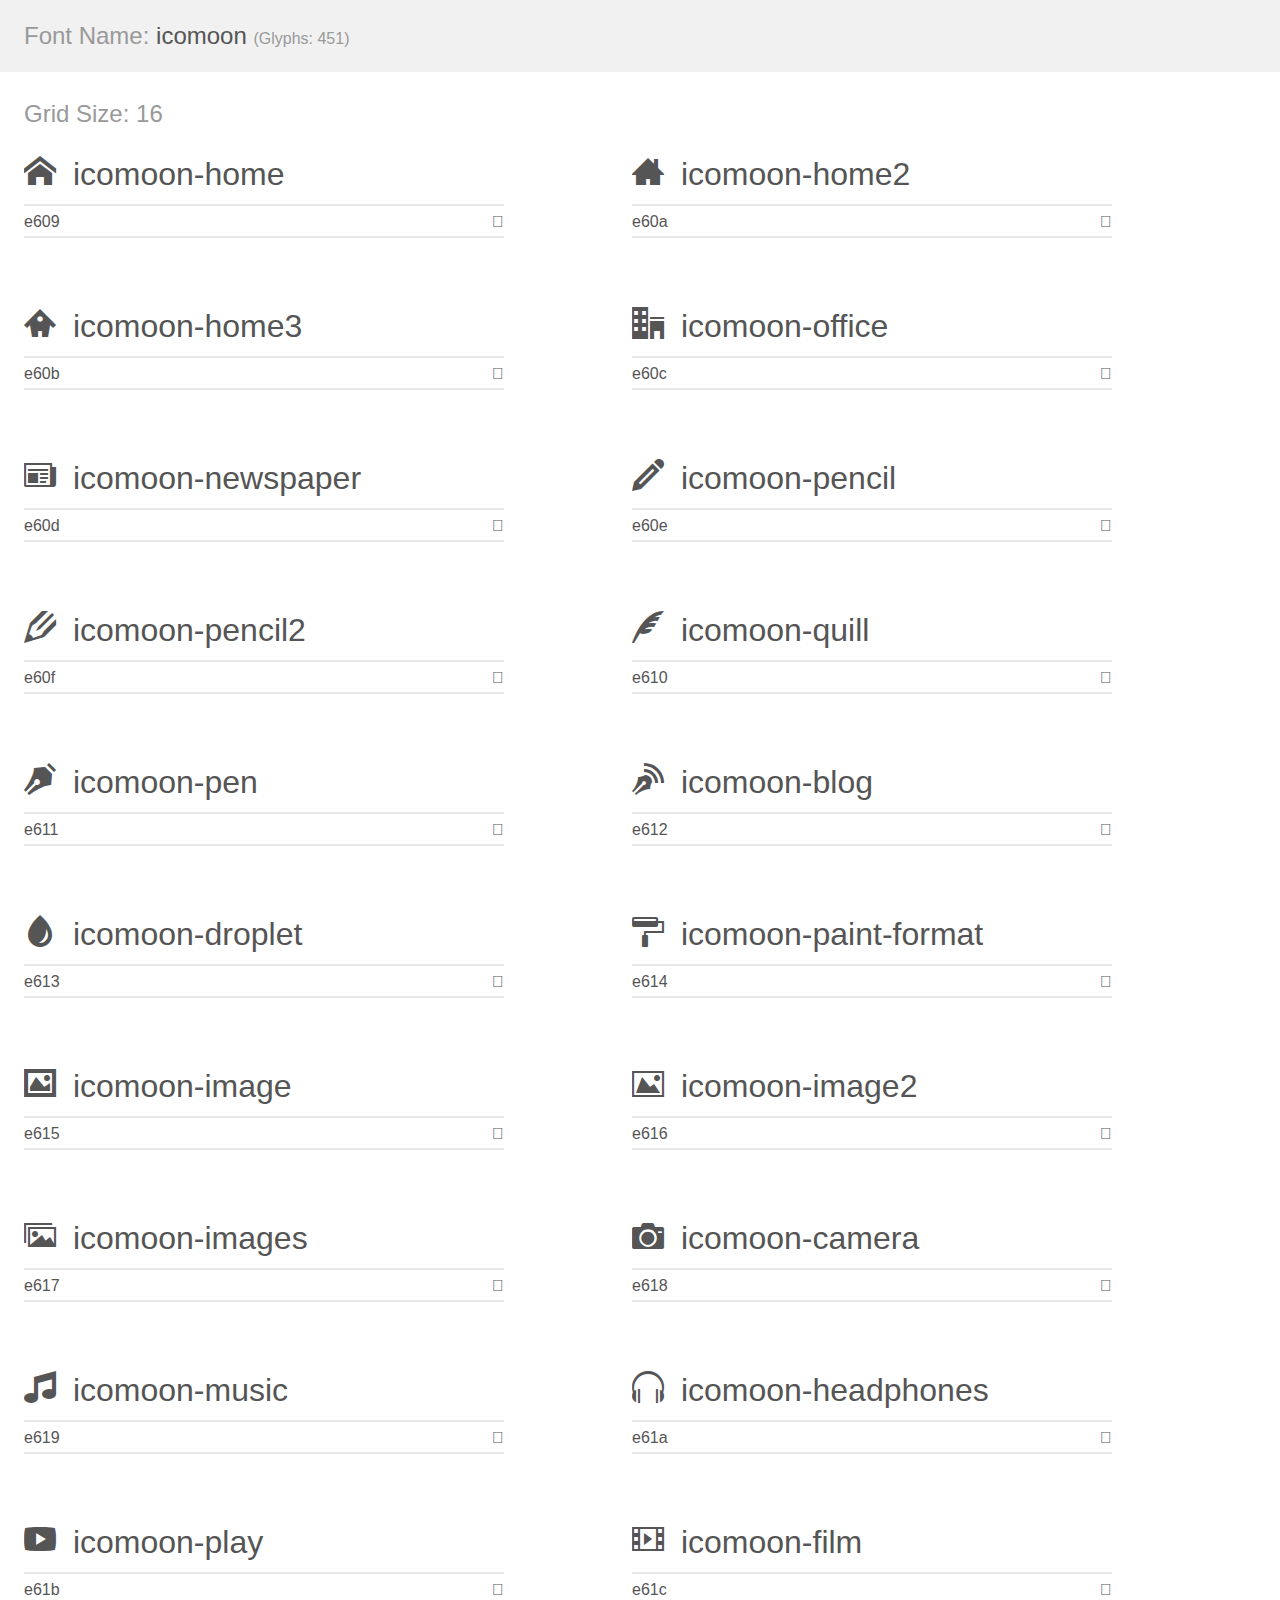
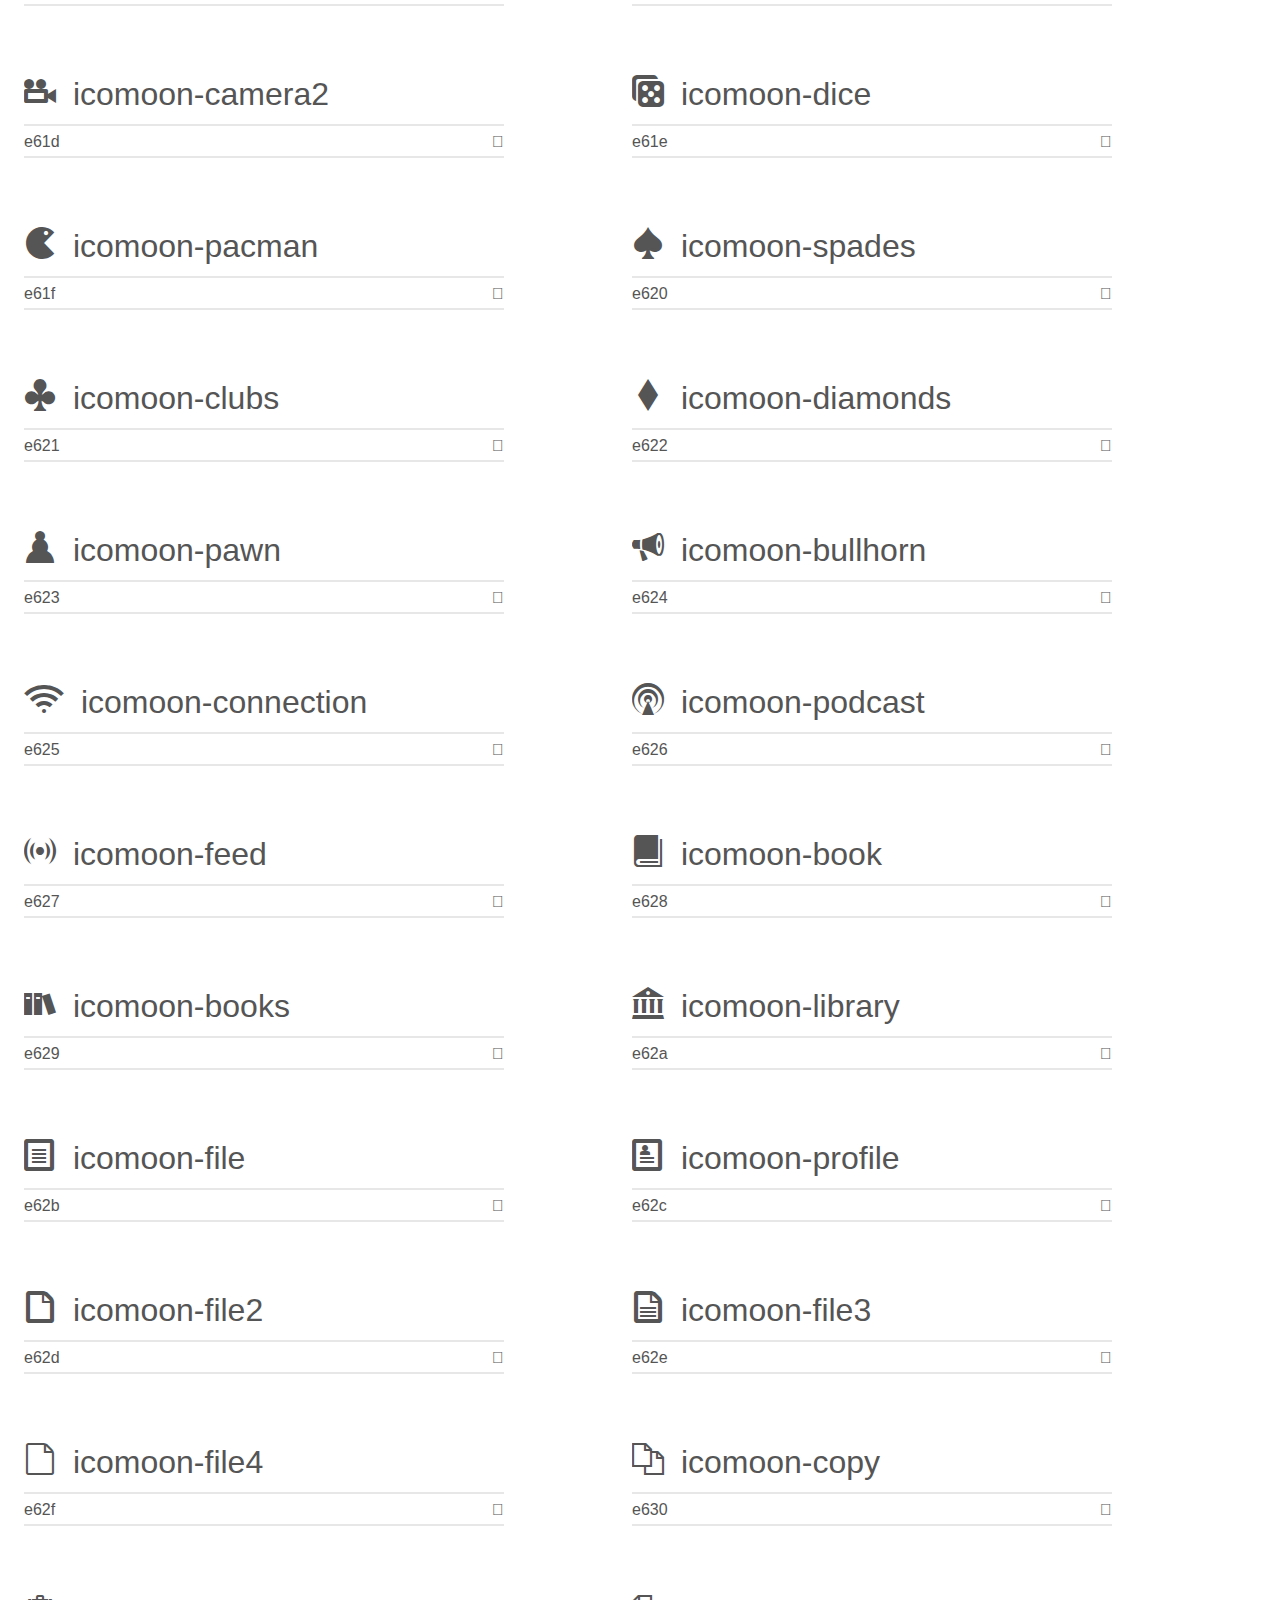
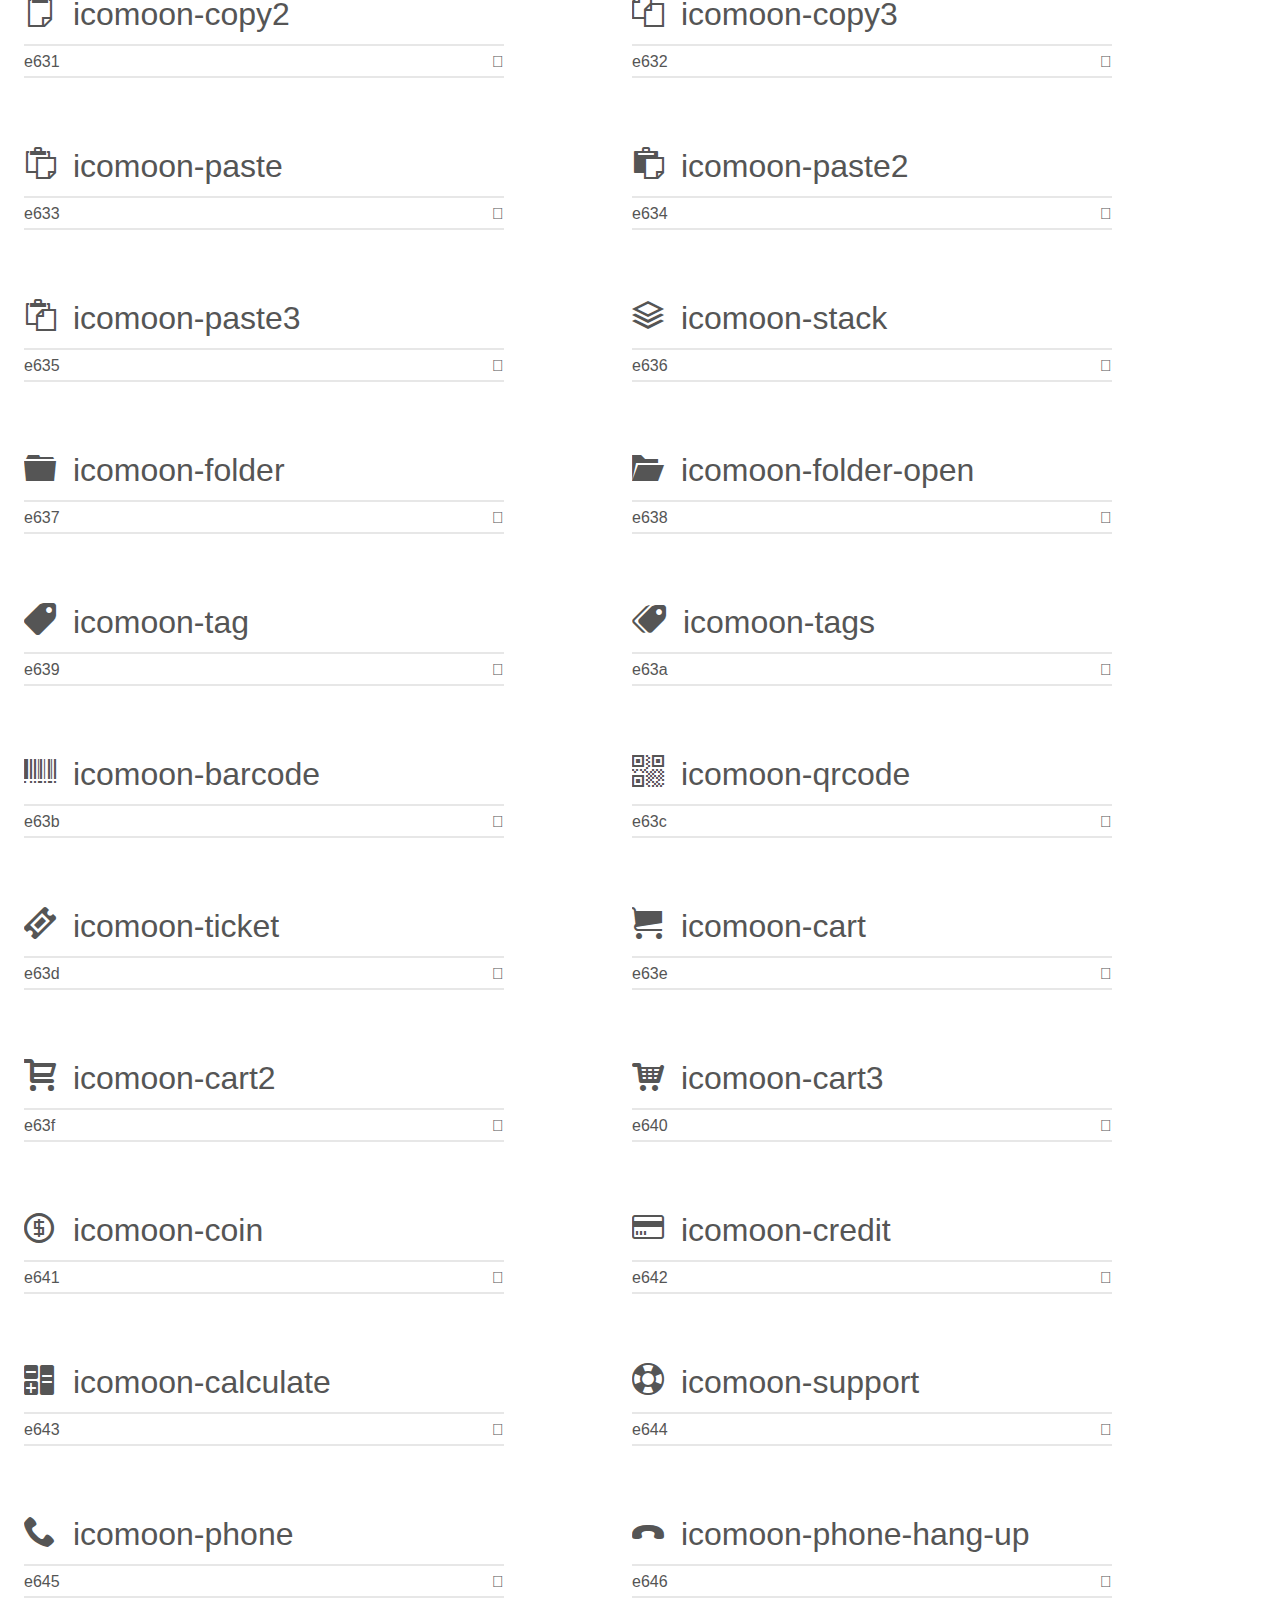
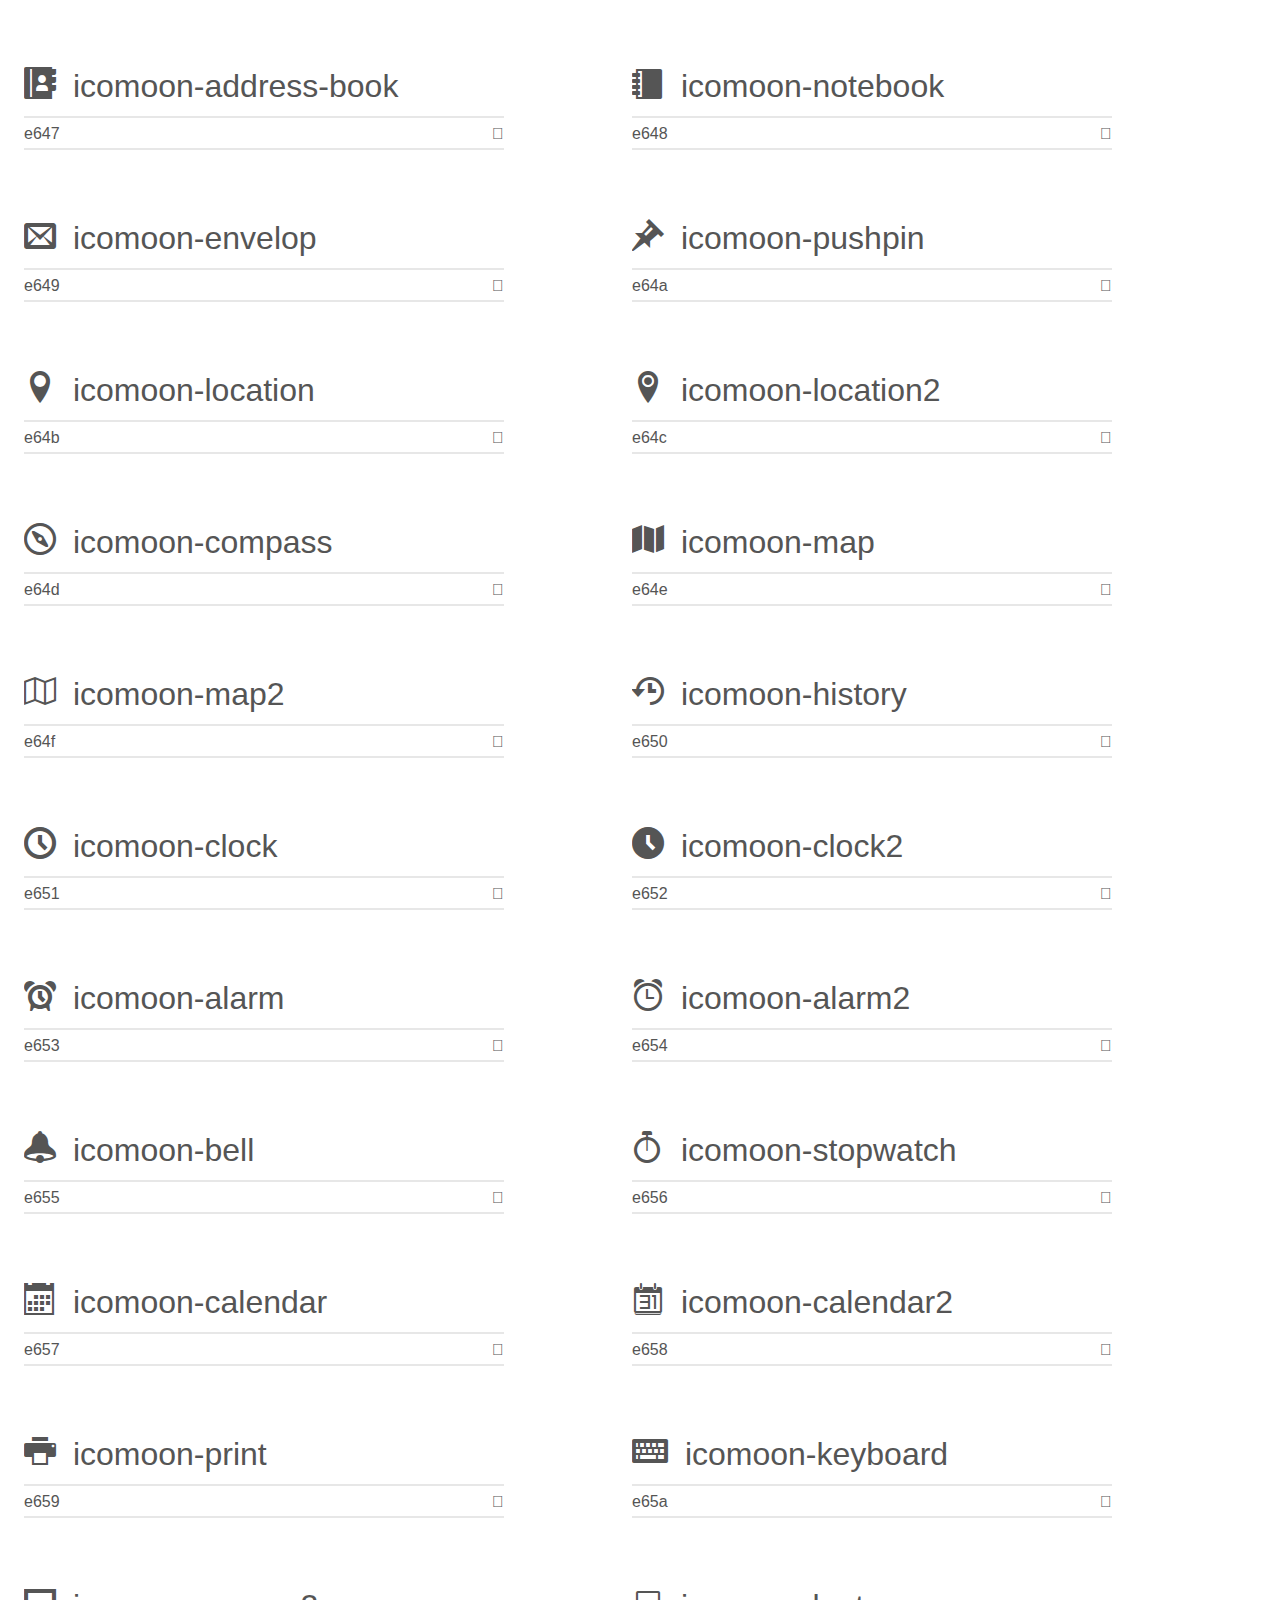
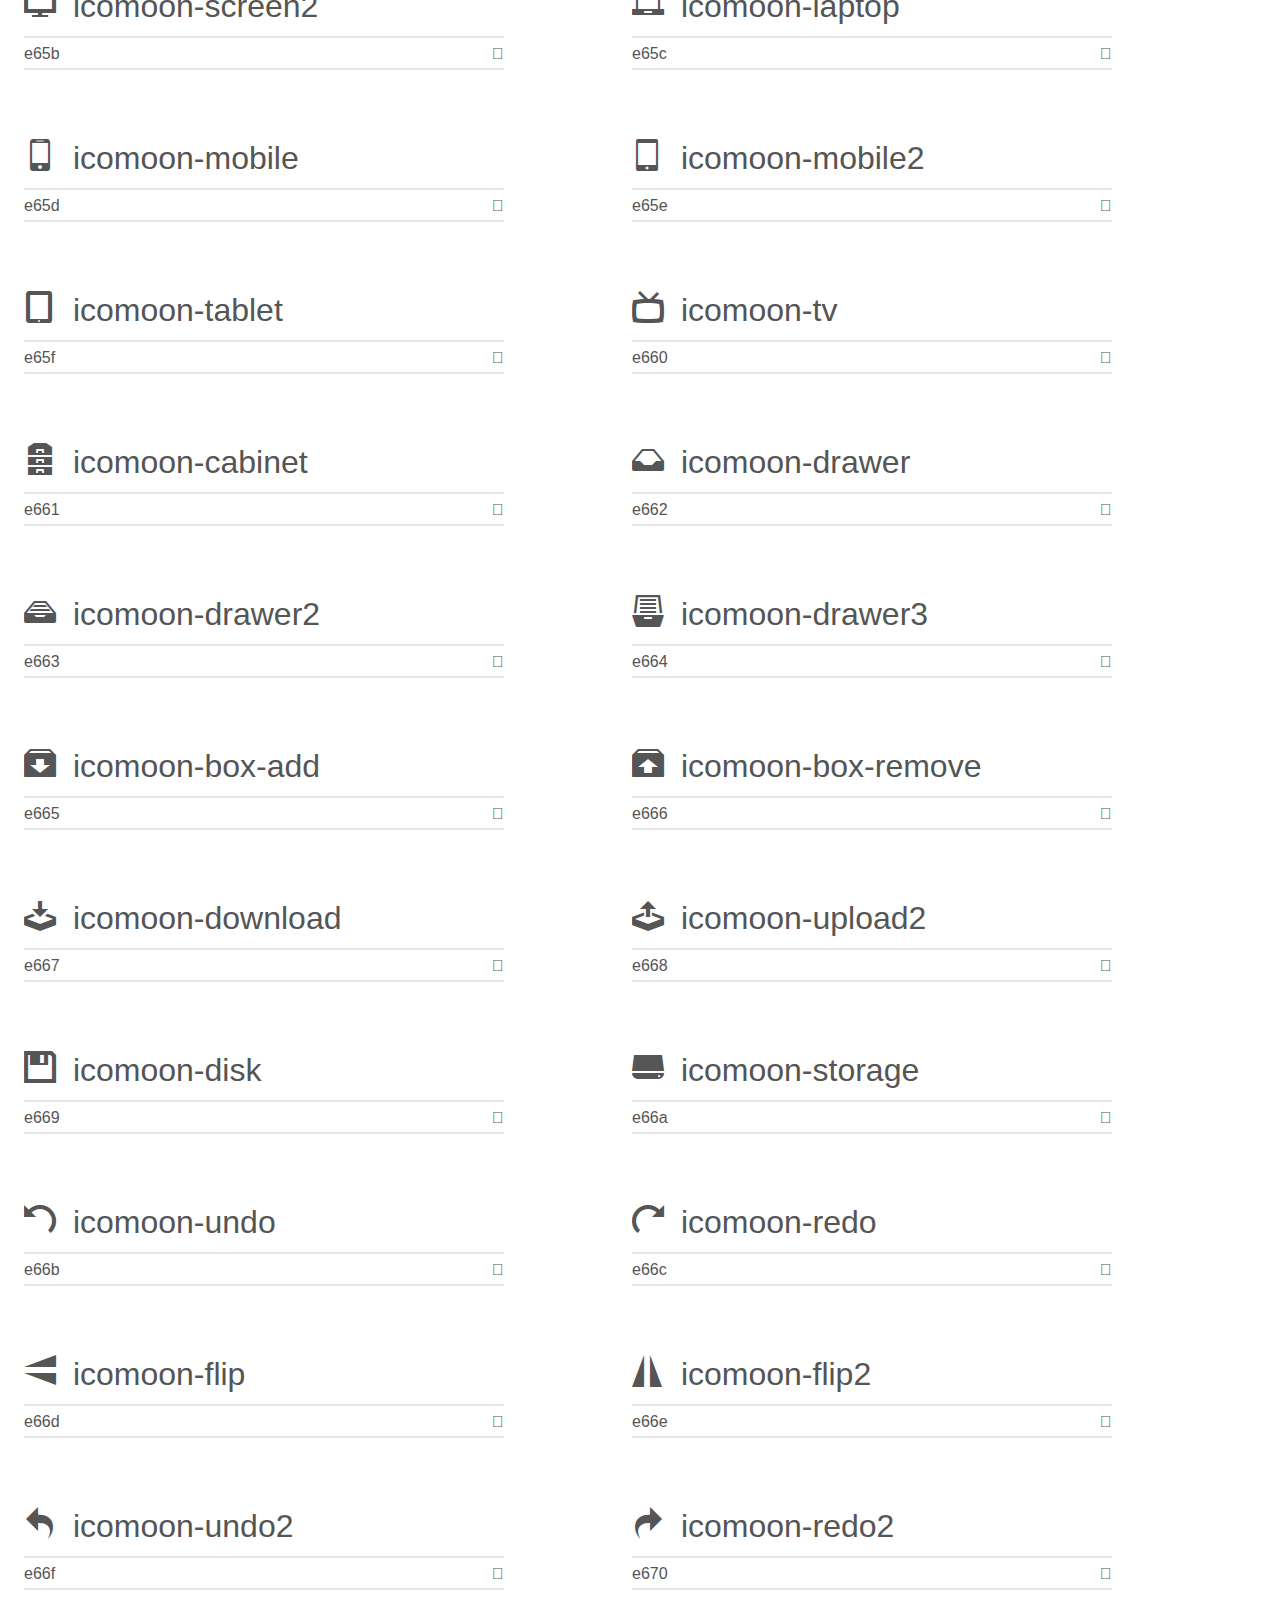
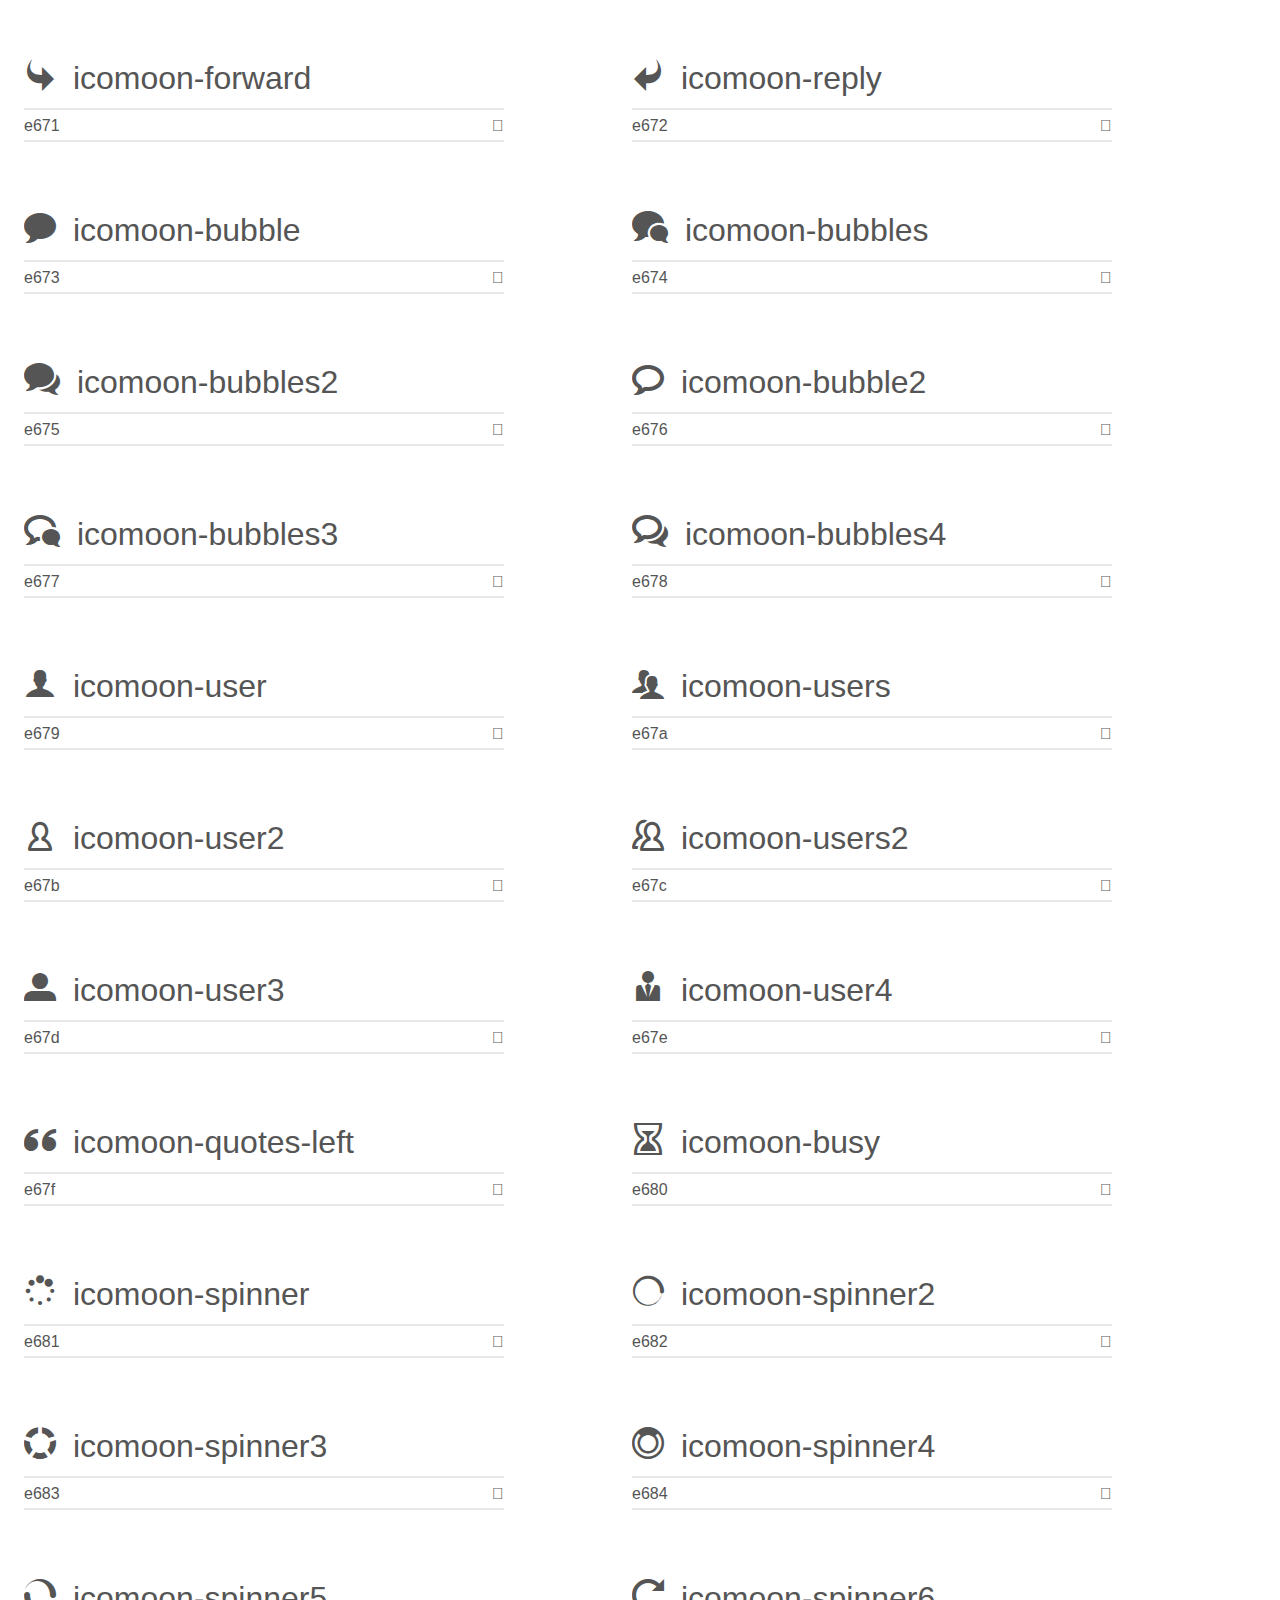
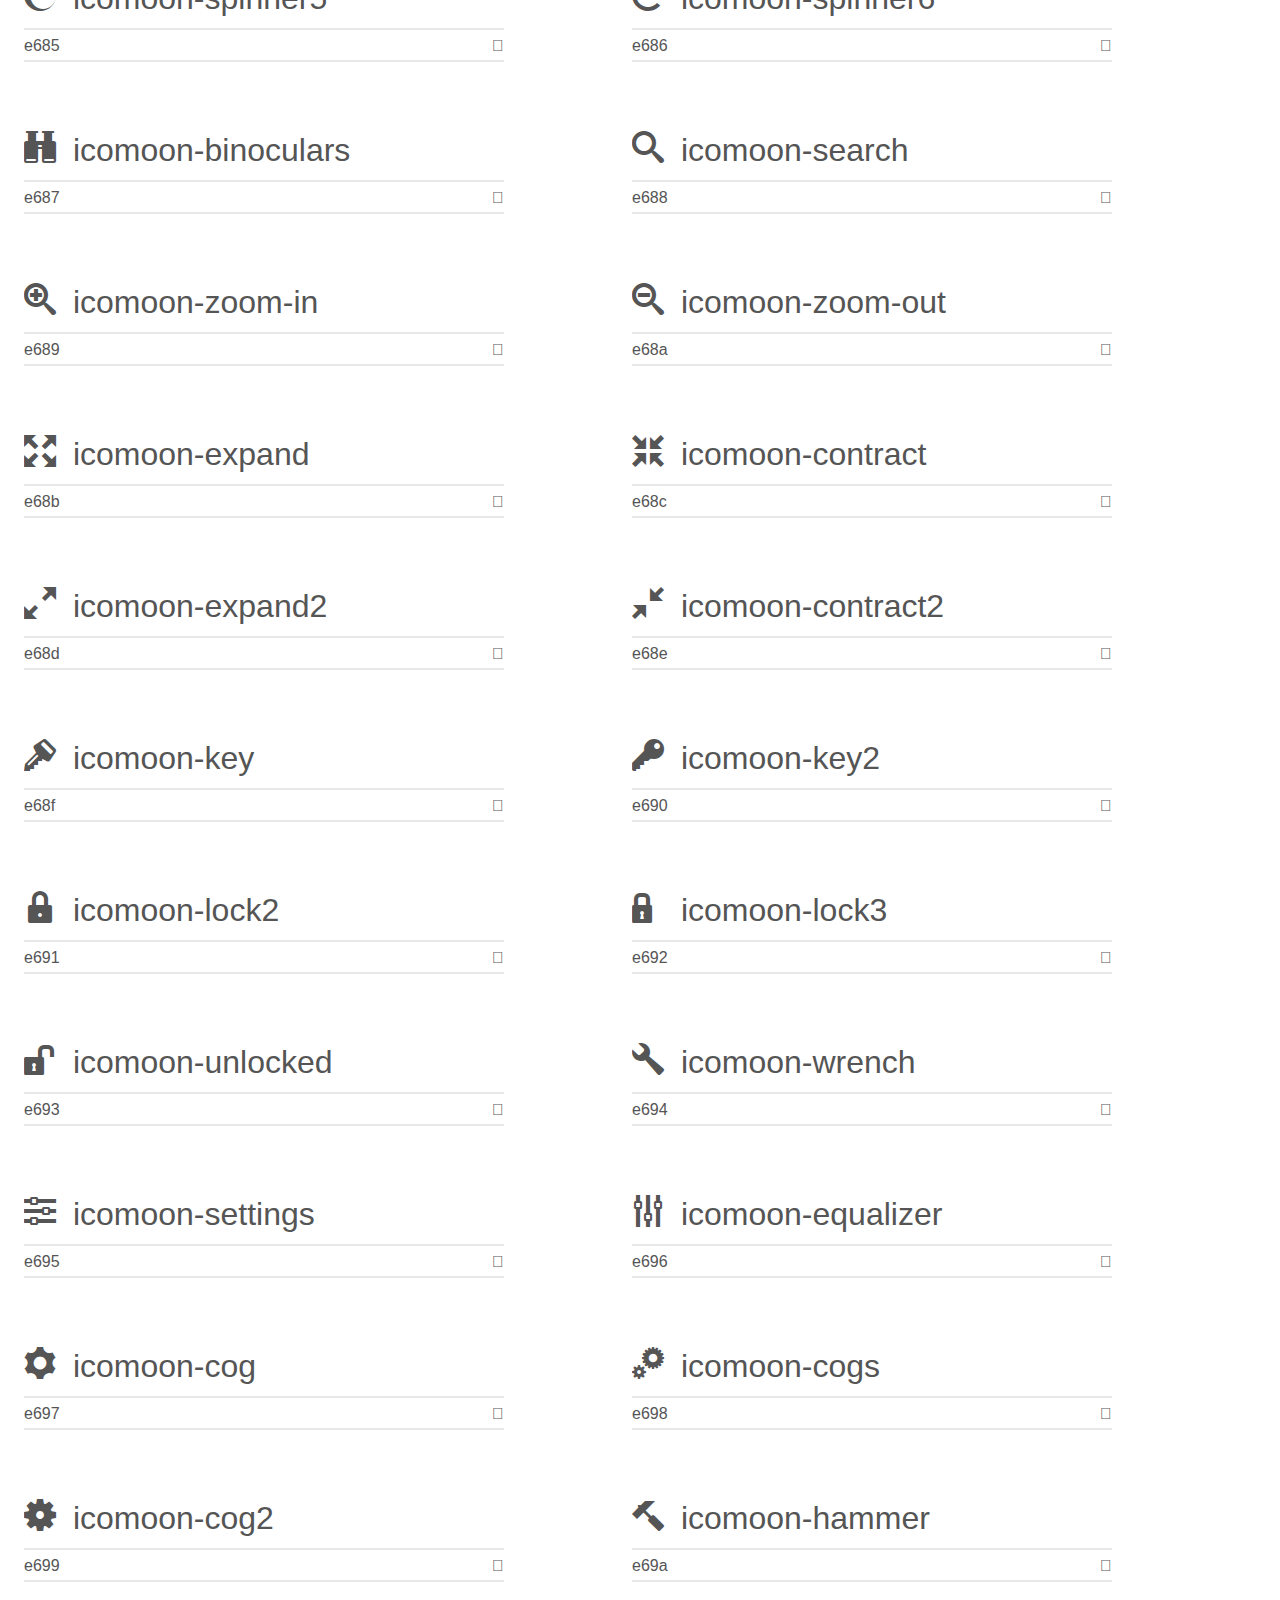
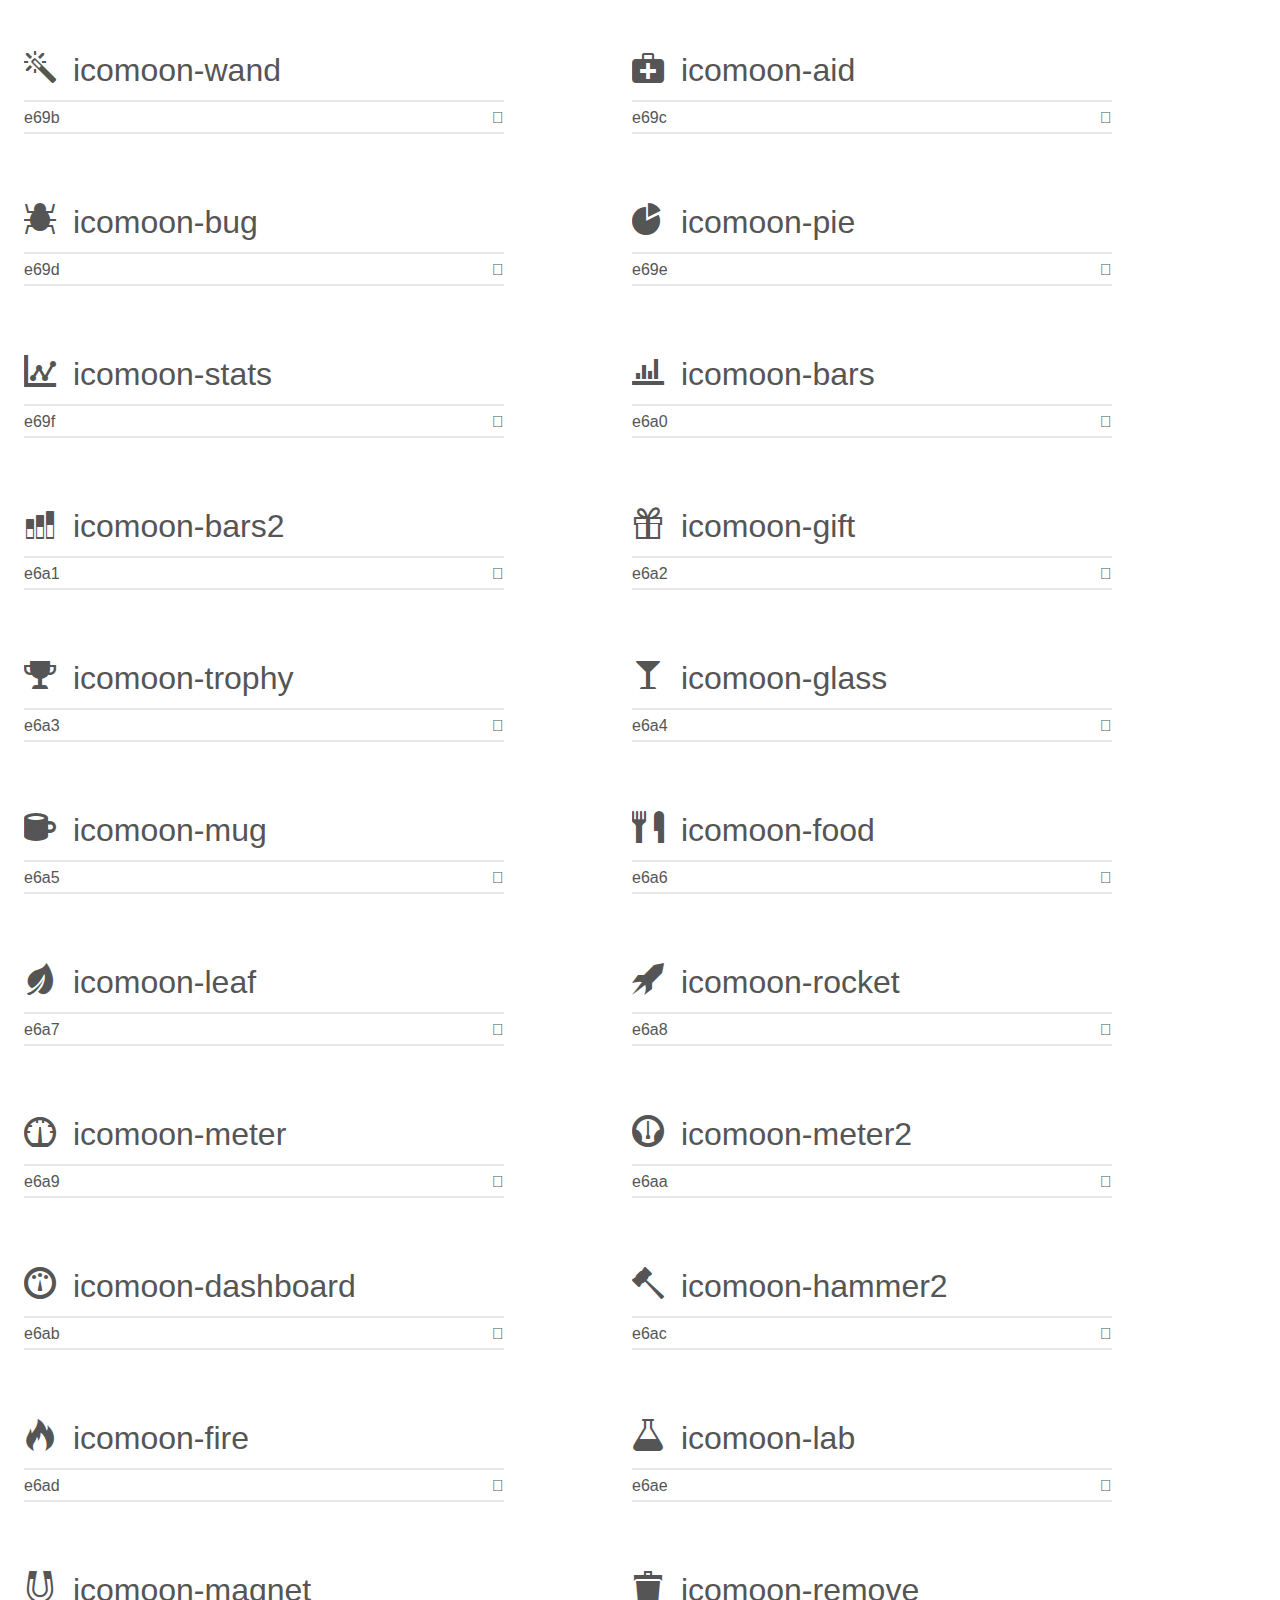
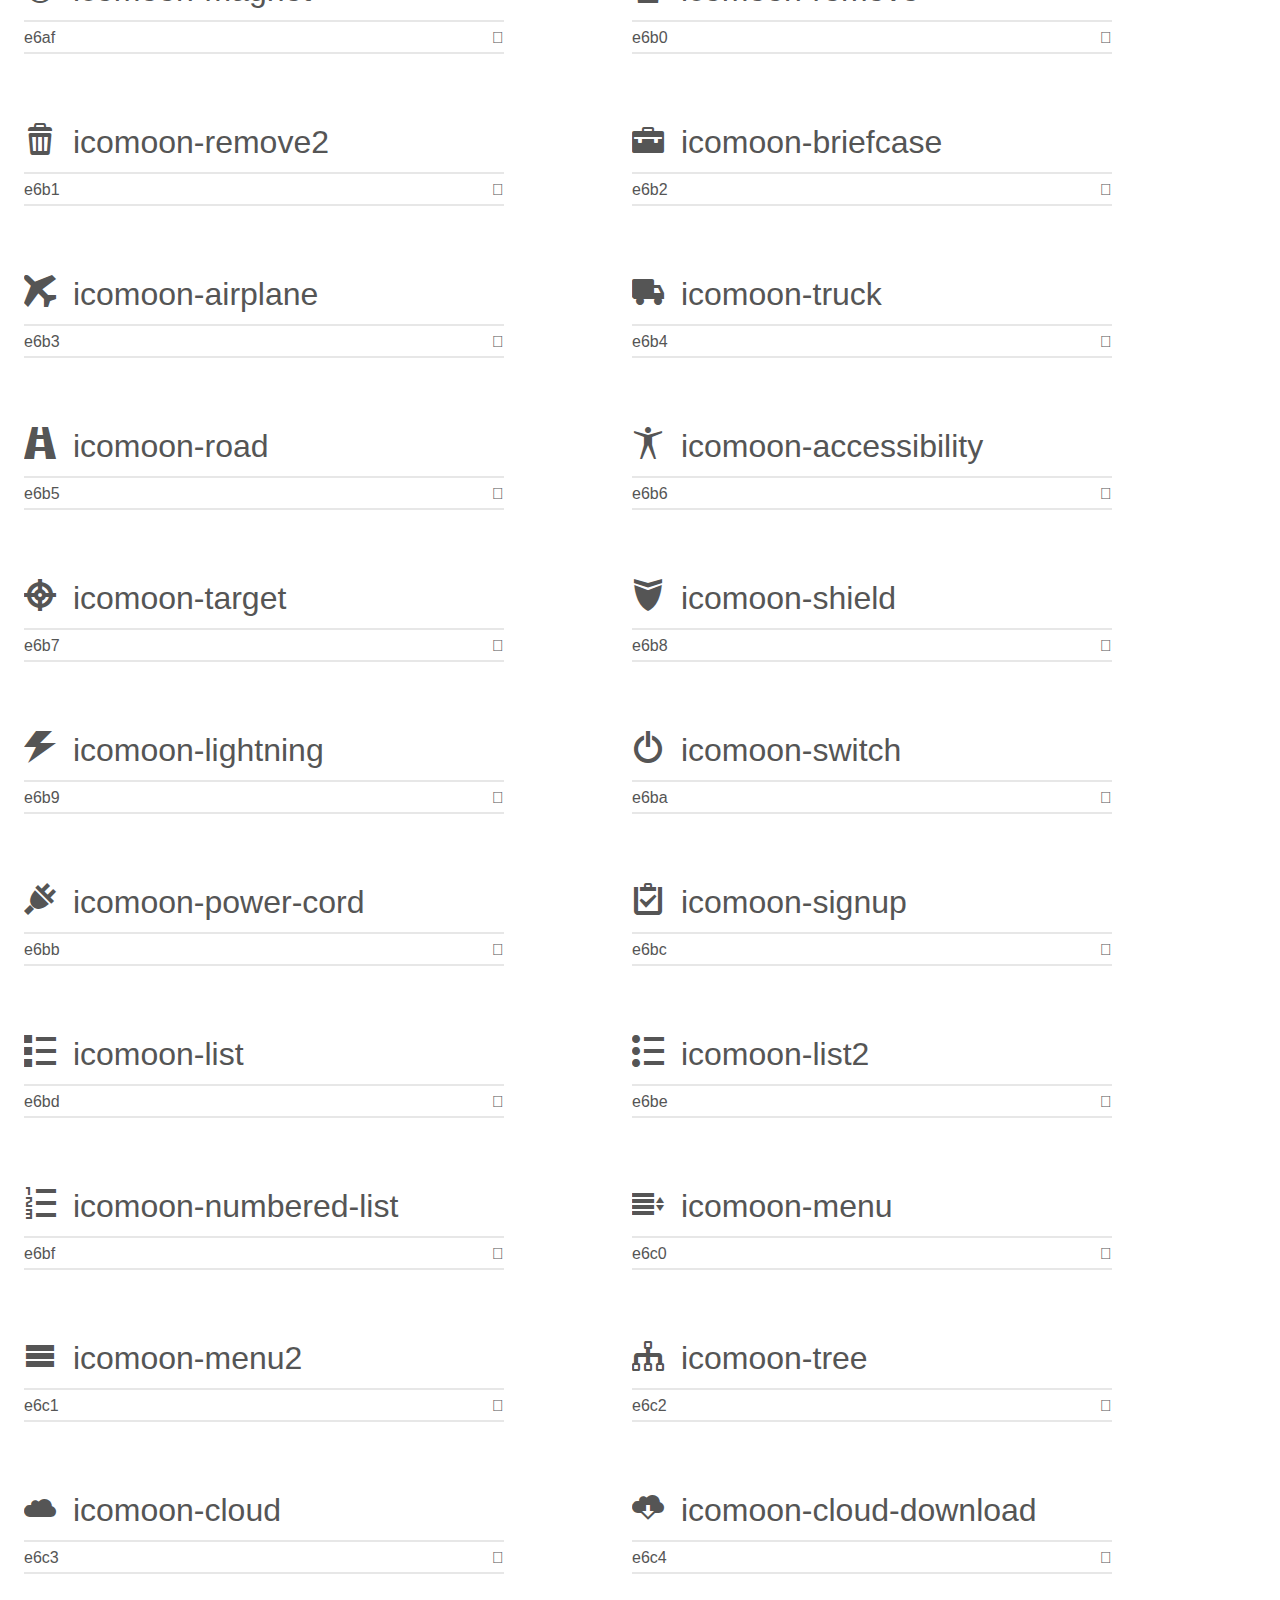
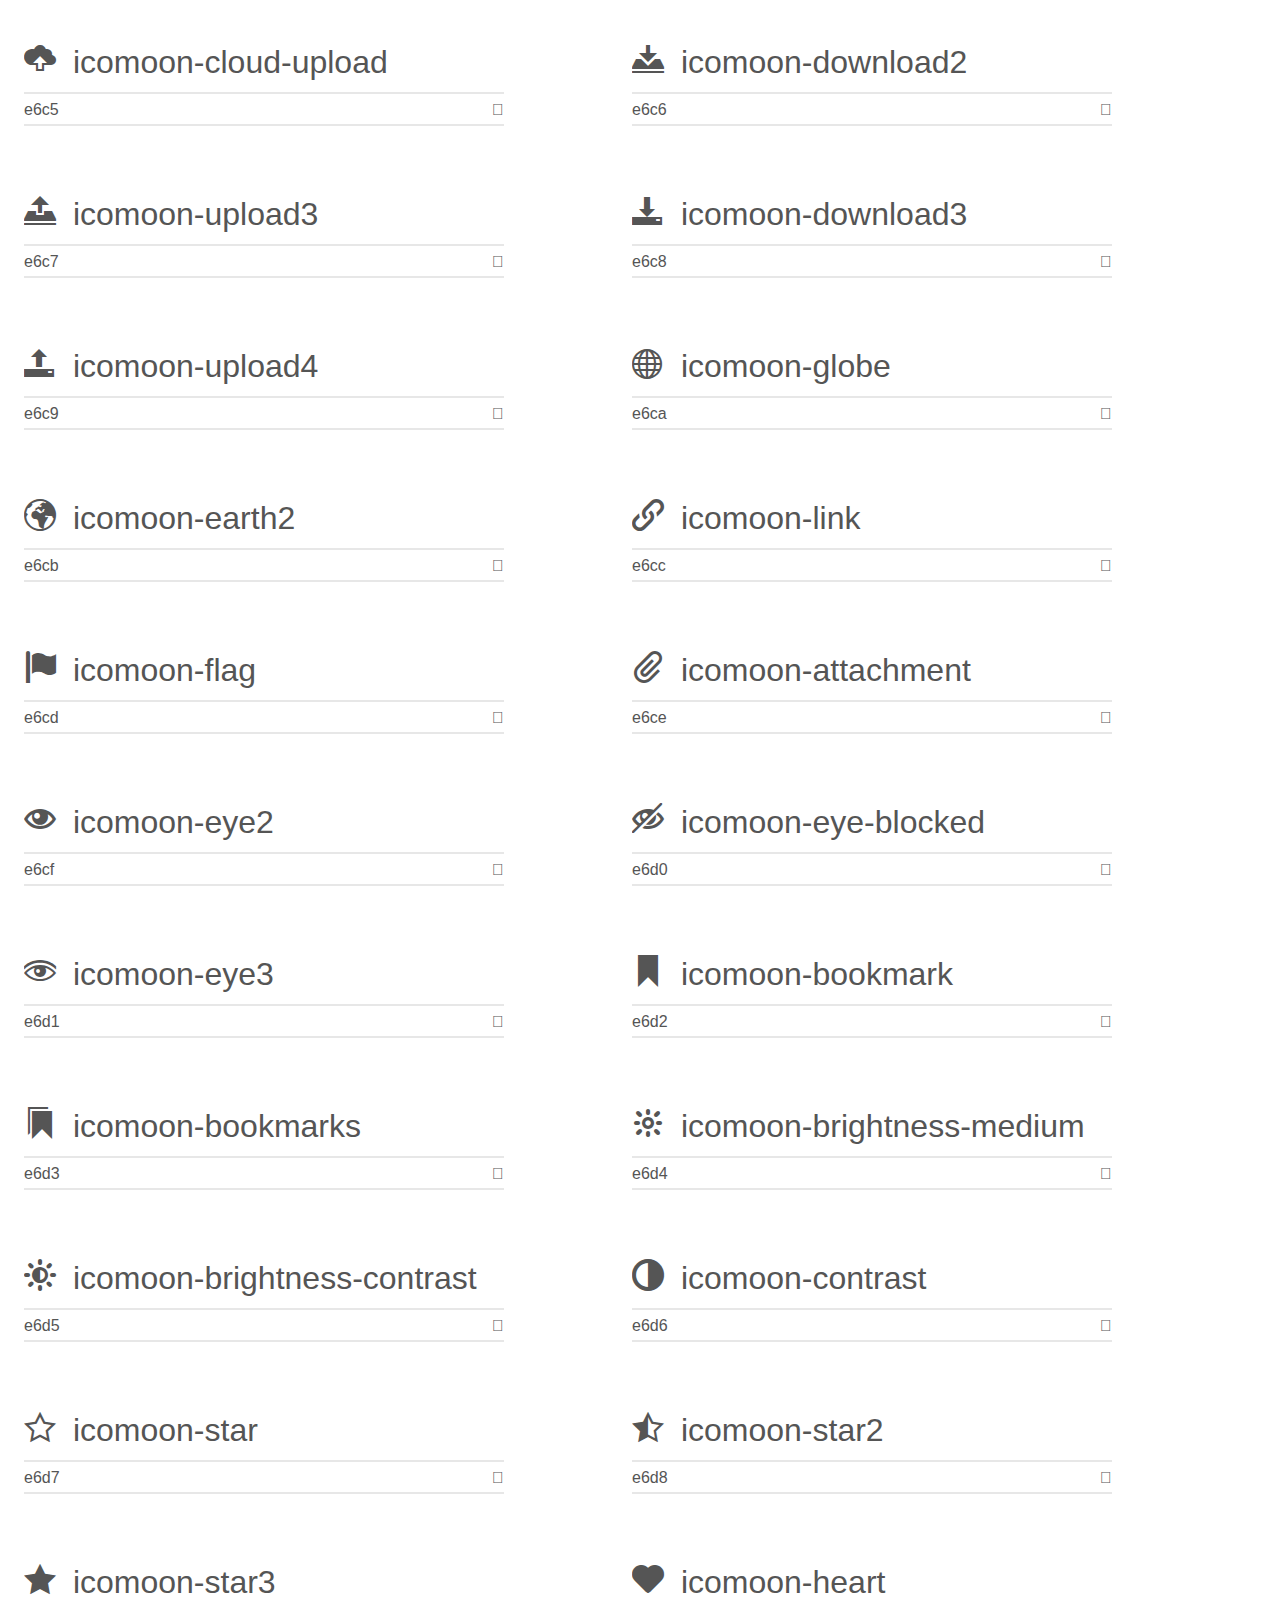
<file: icons/icomoon/demo.html>
<!doctype html>
<html>
<head>
	<meta charset="utf-8">
	<title>IcoMoon Demo</title>
	<meta name="description" content="An Icon Font Generated By IcoMoon.io">
	<meta name="viewport" content="width=device-width">
	<link rel="stylesheet" href="demo-files/demo.css">
	<link rel="stylesheet" href="style.css"></head>
<body>
	<div class="bgc1 clearfix">
		<h1 class="mhmm mvm"><span class="fgc1">Font Name:</span> icomoon <small class="fgc1">(Glyphs:&nbsp;451)</small></h1>
	</div>
	<div class="clearfix mhl ptl">
		<h1 class="mvm mtn bshadow fgc1">Grid Size: 16</h1>
		<div class="glyph fs1">
			<div class="clearfix bshadow0 pbs">
				<span class="icomoon-home"></span><span class="mls"> icomoon-home</span>
			</div>
			<fieldset class="fs0 size1of1 clearfix">
				<input type="text" readonly value="e609" class="unit size1of2" />
				<input type="text" maxlength="1" readonly value="&#xe609;" class="unitRight size1of2 talign-right" />
			</fieldset>
			<div class="fs0 bshadow0 clearfix noLiga-true">
				<span class="unit pvs fgc1">liga: </span>
				<input type="text" readonly value="" class="liga unitRight" />
			</div>
		</div>
		<div class="glyph fs1">
			<div class="clearfix bshadow0 pbs">
				<span class="icomoon-home2"></span><span class="mls"> icomoon-home2</span>
			</div>
			<fieldset class="fs0 size1of1 clearfix">
				<input type="text" readonly value="e60a" class="unit size1of2" />
				<input type="text" maxlength="1" readonly value="&#xe60a;" class="unitRight size1of2 talign-right" />
			</fieldset>
			<div class="fs0 bshadow0 clearfix noLiga-true">
				<span class="unit pvs fgc1">liga: </span>
				<input type="text" readonly value="" class="liga unitRight" />
			</div>
		</div>
		<div class="glyph fs1">
			<div class="clearfix bshadow0 pbs">
				<span class="icomoon-home3"></span><span class="mls"> icomoon-home3</span>
			</div>
			<fieldset class="fs0 size1of1 clearfix">
				<input type="text" readonly value="e60b" class="unit size1of2" />
				<input type="text" maxlength="1" readonly value="&#xe60b;" class="unitRight size1of2 talign-right" />
			</fieldset>
			<div class="fs0 bshadow0 clearfix noLiga-true">
				<span class="unit pvs fgc1">liga: </span>
				<input type="text" readonly value="" class="liga unitRight" />
			</div>
		</div>
		<div class="glyph fs1">
			<div class="clearfix bshadow0 pbs">
				<span class="icomoon-office"></span><span class="mls"> icomoon-office</span>
			</div>
			<fieldset class="fs0 size1of1 clearfix">
				<input type="text" readonly value="e60c" class="unit size1of2" />
				<input type="text" maxlength="1" readonly value="&#xe60c;" class="unitRight size1of2 talign-right" />
			</fieldset>
			<div class="fs0 bshadow0 clearfix noLiga-true">
				<span class="unit pvs fgc1">liga: </span>
				<input type="text" readonly value="" class="liga unitRight" />
			</div>
		</div>
		<div class="glyph fs1">
			<div class="clearfix bshadow0 pbs">
				<span class="icomoon-newspaper"></span><span class="mls"> icomoon-newspaper</span>
			</div>
			<fieldset class="fs0 size1of1 clearfix">
				<input type="text" readonly value="e60d" class="unit size1of2" />
				<input type="text" maxlength="1" readonly value="&#xe60d;" class="unitRight size1of2 talign-right" />
			</fieldset>
			<div class="fs0 bshadow0 clearfix noLiga-true">
				<span class="unit pvs fgc1">liga: </span>
				<input type="text" readonly value="" class="liga unitRight" />
			</div>
		</div>
		<div class="glyph fs1">
			<div class="clearfix bshadow0 pbs">
				<span class="icomoon-pencil"></span><span class="mls"> icomoon-pencil</span>
			</div>
			<fieldset class="fs0 size1of1 clearfix">
				<input type="text" readonly value="e60e" class="unit size1of2" />
				<input type="text" maxlength="1" readonly value="&#xe60e;" class="unitRight size1of2 talign-right" />
			</fieldset>
			<div class="fs0 bshadow0 clearfix noLiga-true">
				<span class="unit pvs fgc1">liga: </span>
				<input type="text" readonly value="" class="liga unitRight" />
			</div>
		</div>
		<div class="glyph fs1">
			<div class="clearfix bshadow0 pbs">
				<span class="icomoon-pencil2"></span><span class="mls"> icomoon-pencil2</span>
			</div>
			<fieldset class="fs0 size1of1 clearfix">
				<input type="text" readonly value="e60f" class="unit size1of2" />
				<input type="text" maxlength="1" readonly value="&#xe60f;" class="unitRight size1of2 talign-right" />
			</fieldset>
			<div class="fs0 bshadow0 clearfix noLiga-true">
				<span class="unit pvs fgc1">liga: </span>
				<input type="text" readonly value="" class="liga unitRight" />
			</div>
		</div>
		<div class="glyph fs1">
			<div class="clearfix bshadow0 pbs">
				<span class="icomoon-quill"></span><span class="mls"> icomoon-quill</span>
			</div>
			<fieldset class="fs0 size1of1 clearfix">
				<input type="text" readonly value="e610" class="unit size1of2" />
				<input type="text" maxlength="1" readonly value="&#xe610;" class="unitRight size1of2 talign-right" />
			</fieldset>
			<div class="fs0 bshadow0 clearfix noLiga-true">
				<span class="unit pvs fgc1">liga: </span>
				<input type="text" readonly value="" class="liga unitRight" />
			</div>
		</div>
		<div class="glyph fs1">
			<div class="clearfix bshadow0 pbs">
				<span class="icomoon-pen"></span><span class="mls"> icomoon-pen</span>
			</div>
			<fieldset class="fs0 size1of1 clearfix">
				<input type="text" readonly value="e611" class="unit size1of2" />
				<input type="text" maxlength="1" readonly value="&#xe611;" class="unitRight size1of2 talign-right" />
			</fieldset>
			<div class="fs0 bshadow0 clearfix noLiga-true">
				<span class="unit pvs fgc1">liga: </span>
				<input type="text" readonly value="" class="liga unitRight" />
			</div>
		</div>
		<div class="glyph fs1">
			<div class="clearfix bshadow0 pbs">
				<span class="icomoon-blog"></span><span class="mls"> icomoon-blog</span>
			</div>
			<fieldset class="fs0 size1of1 clearfix">
				<input type="text" readonly value="e612" class="unit size1of2" />
				<input type="text" maxlength="1" readonly value="&#xe612;" class="unitRight size1of2 talign-right" />
			</fieldset>
			<div class="fs0 bshadow0 clearfix noLiga-true">
				<span class="unit pvs fgc1">liga: </span>
				<input type="text" readonly value="" class="liga unitRight" />
			</div>
		</div>
		<div class="glyph fs1">
			<div class="clearfix bshadow0 pbs">
				<span class="icomoon-droplet"></span><span class="mls"> icomoon-droplet</span>
			</div>
			<fieldset class="fs0 size1of1 clearfix">
				<input type="text" readonly value="e613" class="unit size1of2" />
				<input type="text" maxlength="1" readonly value="&#xe613;" class="unitRight size1of2 talign-right" />
			</fieldset>
			<div class="fs0 bshadow0 clearfix noLiga-true">
				<span class="unit pvs fgc1">liga: </span>
				<input type="text" readonly value="" class="liga unitRight" />
			</div>
		</div>
		<div class="glyph fs1">
			<div class="clearfix bshadow0 pbs">
				<span class="icomoon-paint-format"></span><span class="mls"> icomoon-paint-format</span>
			</div>
			<fieldset class="fs0 size1of1 clearfix">
				<input type="text" readonly value="e614" class="unit size1of2" />
				<input type="text" maxlength="1" readonly value="&#xe614;" class="unitRight size1of2 talign-right" />
			</fieldset>
			<div class="fs0 bshadow0 clearfix noLiga-true">
				<span class="unit pvs fgc1">liga: </span>
				<input type="text" readonly value="" class="liga unitRight" />
			</div>
		</div>
		<div class="glyph fs1">
			<div class="clearfix bshadow0 pbs">
				<span class="icomoon-image"></span><span class="mls"> icomoon-image</span>
			</div>
			<fieldset class="fs0 size1of1 clearfix">
				<input type="text" readonly value="e615" class="unit size1of2" />
				<input type="text" maxlength="1" readonly value="&#xe615;" class="unitRight size1of2 talign-right" />
			</fieldset>
			<div class="fs0 bshadow0 clearfix noLiga-true">
				<span class="unit pvs fgc1">liga: </span>
				<input type="text" readonly value="" class="liga unitRight" />
			</div>
		</div>
		<div class="glyph fs1">
			<div class="clearfix bshadow0 pbs">
				<span class="icomoon-image2"></span><span class="mls"> icomoon-image2</span>
			</div>
			<fieldset class="fs0 size1of1 clearfix">
				<input type="text" readonly value="e616" class="unit size1of2" />
				<input type="text" maxlength="1" readonly value="&#xe616;" class="unitRight size1of2 talign-right" />
			</fieldset>
			<div class="fs0 bshadow0 clearfix noLiga-true">
				<span class="unit pvs fgc1">liga: </span>
				<input type="text" readonly value="" class="liga unitRight" />
			</div>
		</div>
		<div class="glyph fs1">
			<div class="clearfix bshadow0 pbs">
				<span class="icomoon-images"></span><span class="mls"> icomoon-images</span>
			</div>
			<fieldset class="fs0 size1of1 clearfix">
				<input type="text" readonly value="e617" class="unit size1of2" />
				<input type="text" maxlength="1" readonly value="&#xe617;" class="unitRight size1of2 talign-right" />
			</fieldset>
			<div class="fs0 bshadow0 clearfix noLiga-true">
				<span class="unit pvs fgc1">liga: </span>
				<input type="text" readonly value="" class="liga unitRight" />
			</div>
		</div>
		<div class="glyph fs1">
			<div class="clearfix bshadow0 pbs">
				<span class="icomoon-camera"></span><span class="mls"> icomoon-camera</span>
			</div>
			<fieldset class="fs0 size1of1 clearfix">
				<input type="text" readonly value="e618" class="unit size1of2" />
				<input type="text" maxlength="1" readonly value="&#xe618;" class="unitRight size1of2 talign-right" />
			</fieldset>
			<div class="fs0 bshadow0 clearfix noLiga-true">
				<span class="unit pvs fgc1">liga: </span>
				<input type="text" readonly value="" class="liga unitRight" />
			</div>
		</div>
		<div class="glyph fs1">
			<div class="clearfix bshadow0 pbs">
				<span class="icomoon-music"></span><span class="mls"> icomoon-music</span>
			</div>
			<fieldset class="fs0 size1of1 clearfix">
				<input type="text" readonly value="e619" class="unit size1of2" />
				<input type="text" maxlength="1" readonly value="&#xe619;" class="unitRight size1of2 talign-right" />
			</fieldset>
			<div class="fs0 bshadow0 clearfix noLiga-true">
				<span class="unit pvs fgc1">liga: </span>
				<input type="text" readonly value="" class="liga unitRight" />
			</div>
		</div>
		<div class="glyph fs1">
			<div class="clearfix bshadow0 pbs">
				<span class="icomoon-headphones"></span><span class="mls"> icomoon-headphones</span>
			</div>
			<fieldset class="fs0 size1of1 clearfix">
				<input type="text" readonly value="e61a" class="unit size1of2" />
				<input type="text" maxlength="1" readonly value="&#xe61a;" class="unitRight size1of2 talign-right" />
			</fieldset>
			<div class="fs0 bshadow0 clearfix noLiga-true">
				<span class="unit pvs fgc1">liga: </span>
				<input type="text" readonly value="" class="liga unitRight" />
			</div>
		</div>
		<div class="glyph fs1">
			<div class="clearfix bshadow0 pbs">
				<span class="icomoon-play"></span><span class="mls"> icomoon-play</span>
			</div>
			<fieldset class="fs0 size1of1 clearfix">
				<input type="text" readonly value="e61b" class="unit size1of2" />
				<input type="text" maxlength="1" readonly value="&#xe61b;" class="unitRight size1of2 talign-right" />
			</fieldset>
			<div class="fs0 bshadow0 clearfix noLiga-true">
				<span class="unit pvs fgc1">liga: </span>
				<input type="text" readonly value="" class="liga unitRight" />
			</div>
		</div>
		<div class="glyph fs1">
			<div class="clearfix bshadow0 pbs">
				<span class="icomoon-film"></span><span class="mls"> icomoon-film</span>
			</div>
			<fieldset class="fs0 size1of1 clearfix">
				<input type="text" readonly value="e61c" class="unit size1of2" />
				<input type="text" maxlength="1" readonly value="&#xe61c;" class="unitRight size1of2 talign-right" />
			</fieldset>
			<div class="fs0 bshadow0 clearfix noLiga-true">
				<span class="unit pvs fgc1">liga: </span>
				<input type="text" readonly value="" class="liga unitRight" />
			</div>
		</div>
		<div class="glyph fs1">
			<div class="clearfix bshadow0 pbs">
				<span class="icomoon-camera2"></span><span class="mls"> icomoon-camera2</span>
			</div>
			<fieldset class="fs0 size1of1 clearfix">
				<input type="text" readonly value="e61d" class="unit size1of2" />
				<input type="text" maxlength="1" readonly value="&#xe61d;" class="unitRight size1of2 talign-right" />
			</fieldset>
			<div class="fs0 bshadow0 clearfix noLiga-true">
				<span class="unit pvs fgc1">liga: </span>
				<input type="text" readonly value="" class="liga unitRight" />
			</div>
		</div>
		<div class="glyph fs1">
			<div class="clearfix bshadow0 pbs">
				<span class="icomoon-dice"></span><span class="mls"> icomoon-dice</span>
			</div>
			<fieldset class="fs0 size1of1 clearfix">
				<input type="text" readonly value="e61e" class="unit size1of2" />
				<input type="text" maxlength="1" readonly value="&#xe61e;" class="unitRight size1of2 talign-right" />
			</fieldset>
			<div class="fs0 bshadow0 clearfix noLiga-true">
				<span class="unit pvs fgc1">liga: </span>
				<input type="text" readonly value="" class="liga unitRight" />
			</div>
		</div>
		<div class="glyph fs1">
			<div class="clearfix bshadow0 pbs">
				<span class="icomoon-pacman"></span><span class="mls"> icomoon-pacman</span>
			</div>
			<fieldset class="fs0 size1of1 clearfix">
				<input type="text" readonly value="e61f" class="unit size1of2" />
				<input type="text" maxlength="1" readonly value="&#xe61f;" class="unitRight size1of2 talign-right" />
			</fieldset>
			<div class="fs0 bshadow0 clearfix noLiga-true">
				<span class="unit pvs fgc1">liga: </span>
				<input type="text" readonly value="" class="liga unitRight" />
			</div>
		</div>
		<div class="glyph fs1">
			<div class="clearfix bshadow0 pbs">
				<span class="icomoon-spades"></span><span class="mls"> icomoon-spades</span>
			</div>
			<fieldset class="fs0 size1of1 clearfix">
				<input type="text" readonly value="e620" class="unit size1of2" />
				<input type="text" maxlength="1" readonly value="&#xe620;" class="unitRight size1of2 talign-right" />
			</fieldset>
			<div class="fs0 bshadow0 clearfix noLiga-true">
				<span class="unit pvs fgc1">liga: </span>
				<input type="text" readonly value="" class="liga unitRight" />
			</div>
		</div>
		<div class="glyph fs1">
			<div class="clearfix bshadow0 pbs">
				<span class="icomoon-clubs"></span><span class="mls"> icomoon-clubs</span>
			</div>
			<fieldset class="fs0 size1of1 clearfix">
				<input type="text" readonly value="e621" class="unit size1of2" />
				<input type="text" maxlength="1" readonly value="&#xe621;" class="unitRight size1of2 talign-right" />
			</fieldset>
			<div class="fs0 bshadow0 clearfix noLiga-true">
				<span class="unit pvs fgc1">liga: </span>
				<input type="text" readonly value="" class="liga unitRight" />
			</div>
		</div>
		<div class="glyph fs1">
			<div class="clearfix bshadow0 pbs">
				<span class="icomoon-diamonds"></span><span class="mls"> icomoon-diamonds</span>
			</div>
			<fieldset class="fs0 size1of1 clearfix">
				<input type="text" readonly value="e622" class="unit size1of2" />
				<input type="text" maxlength="1" readonly value="&#xe622;" class="unitRight size1of2 talign-right" />
			</fieldset>
			<div class="fs0 bshadow0 clearfix noLiga-true">
				<span class="unit pvs fgc1">liga: </span>
				<input type="text" readonly value="" class="liga unitRight" />
			</div>
		</div>
		<div class="glyph fs1">
			<div class="clearfix bshadow0 pbs">
				<span class="icomoon-pawn"></span><span class="mls"> icomoon-pawn</span>
			</div>
			<fieldset class="fs0 size1of1 clearfix">
				<input type="text" readonly value="e623" class="unit size1of2" />
				<input type="text" maxlength="1" readonly value="&#xe623;" class="unitRight size1of2 talign-right" />
			</fieldset>
			<div class="fs0 bshadow0 clearfix noLiga-true">
				<span class="unit pvs fgc1">liga: </span>
				<input type="text" readonly value="" class="liga unitRight" />
			</div>
		</div>
		<div class="glyph fs1">
			<div class="clearfix bshadow0 pbs">
				<span class="icomoon-bullhorn"></span><span class="mls"> icomoon-bullhorn</span>
			</div>
			<fieldset class="fs0 size1of1 clearfix">
				<input type="text" readonly value="e624" class="unit size1of2" />
				<input type="text" maxlength="1" readonly value="&#xe624;" class="unitRight size1of2 talign-right" />
			</fieldset>
			<div class="fs0 bshadow0 clearfix noLiga-true">
				<span class="unit pvs fgc1">liga: </span>
				<input type="text" readonly value="" class="liga unitRight" />
			</div>
		</div>
		<div class="glyph fs1">
			<div class="clearfix bshadow0 pbs">
				<span class="icomoon-connection"></span><span class="mls"> icomoon-connection</span>
			</div>
			<fieldset class="fs0 size1of1 clearfix">
				<input type="text" readonly value="e625" class="unit size1of2" />
				<input type="text" maxlength="1" readonly value="&#xe625;" class="unitRight size1of2 talign-right" />
			</fieldset>
			<div class="fs0 bshadow0 clearfix noLiga-true">
				<span class="unit pvs fgc1">liga: </span>
				<input type="text" readonly value="" class="liga unitRight" />
			</div>
		</div>
		<div class="glyph fs1">
			<div class="clearfix bshadow0 pbs">
				<span class="icomoon-podcast"></span><span class="mls"> icomoon-podcast</span>
			</div>
			<fieldset class="fs0 size1of1 clearfix">
				<input type="text" readonly value="e626" class="unit size1of2" />
				<input type="text" maxlength="1" readonly value="&#xe626;" class="unitRight size1of2 talign-right" />
			</fieldset>
			<div class="fs0 bshadow0 clearfix noLiga-true">
				<span class="unit pvs fgc1">liga: </span>
				<input type="text" readonly value="" class="liga unitRight" />
			</div>
		</div>
		<div class="glyph fs1">
			<div class="clearfix bshadow0 pbs">
				<span class="icomoon-feed"></span><span class="mls"> icomoon-feed</span>
			</div>
			<fieldset class="fs0 size1of1 clearfix">
				<input type="text" readonly value="e627" class="unit size1of2" />
				<input type="text" maxlength="1" readonly value="&#xe627;" class="unitRight size1of2 talign-right" />
			</fieldset>
			<div class="fs0 bshadow0 clearfix noLiga-true">
				<span class="unit pvs fgc1">liga: </span>
				<input type="text" readonly value="" class="liga unitRight" />
			</div>
		</div>
		<div class="glyph fs1">
			<div class="clearfix bshadow0 pbs">
				<span class="icomoon-book"></span><span class="mls"> icomoon-book</span>
			</div>
			<fieldset class="fs0 size1of1 clearfix">
				<input type="text" readonly value="e628" class="unit size1of2" />
				<input type="text" maxlength="1" readonly value="&#xe628;" class="unitRight size1of2 talign-right" />
			</fieldset>
			<div class="fs0 bshadow0 clearfix noLiga-true">
				<span class="unit pvs fgc1">liga: </span>
				<input type="text" readonly value="" class="liga unitRight" />
			</div>
		</div>
		<div class="glyph fs1">
			<div class="clearfix bshadow0 pbs">
				<span class="icomoon-books"></span><span class="mls"> icomoon-books</span>
			</div>
			<fieldset class="fs0 size1of1 clearfix">
				<input type="text" readonly value="e629" class="unit size1of2" />
				<input type="text" maxlength="1" readonly value="&#xe629;" class="unitRight size1of2 talign-right" />
			</fieldset>
			<div class="fs0 bshadow0 clearfix noLiga-true">
				<span class="unit pvs fgc1">liga: </span>
				<input type="text" readonly value="" class="liga unitRight" />
			</div>
		</div>
		<div class="glyph fs1">
			<div class="clearfix bshadow0 pbs">
				<span class="icomoon-library"></span><span class="mls"> icomoon-library</span>
			</div>
			<fieldset class="fs0 size1of1 clearfix">
				<input type="text" readonly value="e62a" class="unit size1of2" />
				<input type="text" maxlength="1" readonly value="&#xe62a;" class="unitRight size1of2 talign-right" />
			</fieldset>
			<div class="fs0 bshadow0 clearfix noLiga-true">
				<span class="unit pvs fgc1">liga: </span>
				<input type="text" readonly value="" class="liga unitRight" />
			</div>
		</div>
		<div class="glyph fs1">
			<div class="clearfix bshadow0 pbs">
				<span class="icomoon-file"></span><span class="mls"> icomoon-file</span>
			</div>
			<fieldset class="fs0 size1of1 clearfix">
				<input type="text" readonly value="e62b" class="unit size1of2" />
				<input type="text" maxlength="1" readonly value="&#xe62b;" class="unitRight size1of2 talign-right" />
			</fieldset>
			<div class="fs0 bshadow0 clearfix noLiga-true">
				<span class="unit pvs fgc1">liga: </span>
				<input type="text" readonly value="" class="liga unitRight" />
			</div>
		</div>
		<div class="glyph fs1">
			<div class="clearfix bshadow0 pbs">
				<span class="icomoon-profile"></span><span class="mls"> icomoon-profile</span>
			</div>
			<fieldset class="fs0 size1of1 clearfix">
				<input type="text" readonly value="e62c" class="unit size1of2" />
				<input type="text" maxlength="1" readonly value="&#xe62c;" class="unitRight size1of2 talign-right" />
			</fieldset>
			<div class="fs0 bshadow0 clearfix noLiga-true">
				<span class="unit pvs fgc1">liga: </span>
				<input type="text" readonly value="" class="liga unitRight" />
			</div>
		</div>
		<div class="glyph fs1">
			<div class="clearfix bshadow0 pbs">
				<span class="icomoon-file2"></span><span class="mls"> icomoon-file2</span>
			</div>
			<fieldset class="fs0 size1of1 clearfix">
				<input type="text" readonly value="e62d" class="unit size1of2" />
				<input type="text" maxlength="1" readonly value="&#xe62d;" class="unitRight size1of2 talign-right" />
			</fieldset>
			<div class="fs0 bshadow0 clearfix noLiga-true">
				<span class="unit pvs fgc1">liga: </span>
				<input type="text" readonly value="" class="liga unitRight" />
			</div>
		</div>
		<div class="glyph fs1">
			<div class="clearfix bshadow0 pbs">
				<span class="icomoon-file3"></span><span class="mls"> icomoon-file3</span>
			</div>
			<fieldset class="fs0 size1of1 clearfix">
				<input type="text" readonly value="e62e" class="unit size1of2" />
				<input type="text" maxlength="1" readonly value="&#xe62e;" class="unitRight size1of2 talign-right" />
			</fieldset>
			<div class="fs0 bshadow0 clearfix noLiga-true">
				<span class="unit pvs fgc1">liga: </span>
				<input type="text" readonly value="" class="liga unitRight" />
			</div>
		</div>
		<div class="glyph fs1">
			<div class="clearfix bshadow0 pbs">
				<span class="icomoon-file4"></span><span class="mls"> icomoon-file4</span>
			</div>
			<fieldset class="fs0 size1of1 clearfix">
				<input type="text" readonly value="e62f" class="unit size1of2" />
				<input type="text" maxlength="1" readonly value="&#xe62f;" class="unitRight size1of2 talign-right" />
			</fieldset>
			<div class="fs0 bshadow0 clearfix noLiga-true">
				<span class="unit pvs fgc1">liga: </span>
				<input type="text" readonly value="" class="liga unitRight" />
			</div>
		</div>
		<div class="glyph fs1">
			<div class="clearfix bshadow0 pbs">
				<span class="icomoon-copy"></span><span class="mls"> icomoon-copy</span>
			</div>
			<fieldset class="fs0 size1of1 clearfix">
				<input type="text" readonly value="e630" class="unit size1of2" />
				<input type="text" maxlength="1" readonly value="&#xe630;" class="unitRight size1of2 talign-right" />
			</fieldset>
			<div class="fs0 bshadow0 clearfix noLiga-true">
				<span class="unit pvs fgc1">liga: </span>
				<input type="text" readonly value="" class="liga unitRight" />
			</div>
		</div>
		<div class="glyph fs1">
			<div class="clearfix bshadow0 pbs">
				<span class="icomoon-copy2"></span><span class="mls"> icomoon-copy2</span>
			</div>
			<fieldset class="fs0 size1of1 clearfix">
				<input type="text" readonly value="e631" class="unit size1of2" />
				<input type="text" maxlength="1" readonly value="&#xe631;" class="unitRight size1of2 talign-right" />
			</fieldset>
			<div class="fs0 bshadow0 clearfix noLiga-true">
				<span class="unit pvs fgc1">liga: </span>
				<input type="text" readonly value="" class="liga unitRight" />
			</div>
		</div>
		<div class="glyph fs1">
			<div class="clearfix bshadow0 pbs">
				<span class="icomoon-copy3"></span><span class="mls"> icomoon-copy3</span>
			</div>
			<fieldset class="fs0 size1of1 clearfix">
				<input type="text" readonly value="e632" class="unit size1of2" />
				<input type="text" maxlength="1" readonly value="&#xe632;" class="unitRight size1of2 talign-right" />
			</fieldset>
			<div class="fs0 bshadow0 clearfix noLiga-true">
				<span class="unit pvs fgc1">liga: </span>
				<input type="text" readonly value="" class="liga unitRight" />
			</div>
		</div>
		<div class="glyph fs1">
			<div class="clearfix bshadow0 pbs">
				<span class="icomoon-paste"></span><span class="mls"> icomoon-paste</span>
			</div>
			<fieldset class="fs0 size1of1 clearfix">
				<input type="text" readonly value="e633" class="unit size1of2" />
				<input type="text" maxlength="1" readonly value="&#xe633;" class="unitRight size1of2 talign-right" />
			</fieldset>
			<div class="fs0 bshadow0 clearfix noLiga-true">
				<span class="unit pvs fgc1">liga: </span>
				<input type="text" readonly value="" class="liga unitRight" />
			</div>
		</div>
		<div class="glyph fs1">
			<div class="clearfix bshadow0 pbs">
				<span class="icomoon-paste2"></span><span class="mls"> icomoon-paste2</span>
			</div>
			<fieldset class="fs0 size1of1 clearfix">
				<input type="text" readonly value="e634" class="unit size1of2" />
				<input type="text" maxlength="1" readonly value="&#xe634;" class="unitRight size1of2 talign-right" />
			</fieldset>
			<div class="fs0 bshadow0 clearfix noLiga-true">
				<span class="unit pvs fgc1">liga: </span>
				<input type="text" readonly value="" class="liga unitRight" />
			</div>
		</div>
		<div class="glyph fs1">
			<div class="clearfix bshadow0 pbs">
				<span class="icomoon-paste3"></span><span class="mls"> icomoon-paste3</span>
			</div>
			<fieldset class="fs0 size1of1 clearfix">
				<input type="text" readonly value="e635" class="unit size1of2" />
				<input type="text" maxlength="1" readonly value="&#xe635;" class="unitRight size1of2 talign-right" />
			</fieldset>
			<div class="fs0 bshadow0 clearfix noLiga-true">
				<span class="unit pvs fgc1">liga: </span>
				<input type="text" readonly value="" class="liga unitRight" />
			</div>
		</div>
		<div class="glyph fs1">
			<div class="clearfix bshadow0 pbs">
				<span class="icomoon-stack"></span><span class="mls"> icomoon-stack</span>
			</div>
			<fieldset class="fs0 size1of1 clearfix">
				<input type="text" readonly value="e636" class="unit size1of2" />
				<input type="text" maxlength="1" readonly value="&#xe636;" class="unitRight size1of2 talign-right" />
			</fieldset>
			<div class="fs0 bshadow0 clearfix noLiga-true">
				<span class="unit pvs fgc1">liga: </span>
				<input type="text" readonly value="" class="liga unitRight" />
			</div>
		</div>
		<div class="glyph fs1">
			<div class="clearfix bshadow0 pbs">
				<span class="icomoon-folder"></span><span class="mls"> icomoon-folder</span>
			</div>
			<fieldset class="fs0 size1of1 clearfix">
				<input type="text" readonly value="e637" class="unit size1of2" />
				<input type="text" maxlength="1" readonly value="&#xe637;" class="unitRight size1of2 talign-right" />
			</fieldset>
			<div class="fs0 bshadow0 clearfix noLiga-true">
				<span class="unit pvs fgc1">liga: </span>
				<input type="text" readonly value="" class="liga unitRight" />
			</div>
		</div>
		<div class="glyph fs1">
			<div class="clearfix bshadow0 pbs">
				<span class="icomoon-folder-open"></span><span class="mls"> icomoon-folder-open</span>
			</div>
			<fieldset class="fs0 size1of1 clearfix">
				<input type="text" readonly value="e638" class="unit size1of2" />
				<input type="text" maxlength="1" readonly value="&#xe638;" class="unitRight size1of2 talign-right" />
			</fieldset>
			<div class="fs0 bshadow0 clearfix noLiga-true">
				<span class="unit pvs fgc1">liga: </span>
				<input type="text" readonly value="" class="liga unitRight" />
			</div>
		</div>
		<div class="glyph fs1">
			<div class="clearfix bshadow0 pbs">
				<span class="icomoon-tag"></span><span class="mls"> icomoon-tag</span>
			</div>
			<fieldset class="fs0 size1of1 clearfix">
				<input type="text" readonly value="e639" class="unit size1of2" />
				<input type="text" maxlength="1" readonly value="&#xe639;" class="unitRight size1of2 talign-right" />
			</fieldset>
			<div class="fs0 bshadow0 clearfix noLiga-true">
				<span class="unit pvs fgc1">liga: </span>
				<input type="text" readonly value="" class="liga unitRight" />
			</div>
		</div>
		<div class="glyph fs1">
			<div class="clearfix bshadow0 pbs">
				<span class="icomoon-tags"></span><span class="mls"> icomoon-tags</span>
			</div>
			<fieldset class="fs0 size1of1 clearfix">
				<input type="text" readonly value="e63a" class="unit size1of2" />
				<input type="text" maxlength="1" readonly value="&#xe63a;" class="unitRight size1of2 talign-right" />
			</fieldset>
			<div class="fs0 bshadow0 clearfix noLiga-true">
				<span class="unit pvs fgc1">liga: </span>
				<input type="text" readonly value="" class="liga unitRight" />
			</div>
		</div>
		<div class="glyph fs1">
			<div class="clearfix bshadow0 pbs">
				<span class="icomoon-barcode"></span><span class="mls"> icomoon-barcode</span>
			</div>
			<fieldset class="fs0 size1of1 clearfix">
				<input type="text" readonly value="e63b" class="unit size1of2" />
				<input type="text" maxlength="1" readonly value="&#xe63b;" class="unitRight size1of2 talign-right" />
			</fieldset>
			<div class="fs0 bshadow0 clearfix noLiga-true">
				<span class="unit pvs fgc1">liga: </span>
				<input type="text" readonly value="" class="liga unitRight" />
			</div>
		</div>
		<div class="glyph fs1">
			<div class="clearfix bshadow0 pbs">
				<span class="icomoon-qrcode"></span><span class="mls"> icomoon-qrcode</span>
			</div>
			<fieldset class="fs0 size1of1 clearfix">
				<input type="text" readonly value="e63c" class="unit size1of2" />
				<input type="text" maxlength="1" readonly value="&#xe63c;" class="unitRight size1of2 talign-right" />
			</fieldset>
			<div class="fs0 bshadow0 clearfix noLiga-true">
				<span class="unit pvs fgc1">liga: </span>
				<input type="text" readonly value="" class="liga unitRight" />
			</div>
		</div>
		<div class="glyph fs1">
			<div class="clearfix bshadow0 pbs">
				<span class="icomoon-ticket"></span><span class="mls"> icomoon-ticket</span>
			</div>
			<fieldset class="fs0 size1of1 clearfix">
				<input type="text" readonly value="e63d" class="unit size1of2" />
				<input type="text" maxlength="1" readonly value="&#xe63d;" class="unitRight size1of2 talign-right" />
			</fieldset>
			<div class="fs0 bshadow0 clearfix noLiga-true">
				<span class="unit pvs fgc1">liga: </span>
				<input type="text" readonly value="" class="liga unitRight" />
			</div>
		</div>
		<div class="glyph fs1">
			<div class="clearfix bshadow0 pbs">
				<span class="icomoon-cart"></span><span class="mls"> icomoon-cart</span>
			</div>
			<fieldset class="fs0 size1of1 clearfix">
				<input type="text" readonly value="e63e" class="unit size1of2" />
				<input type="text" maxlength="1" readonly value="&#xe63e;" class="unitRight size1of2 talign-right" />
			</fieldset>
			<div class="fs0 bshadow0 clearfix noLiga-true">
				<span class="unit pvs fgc1">liga: </span>
				<input type="text" readonly value="" class="liga unitRight" />
			</div>
		</div>
		<div class="glyph fs1">
			<div class="clearfix bshadow0 pbs">
				<span class="icomoon-cart2"></span><span class="mls"> icomoon-cart2</span>
			</div>
			<fieldset class="fs0 size1of1 clearfix">
				<input type="text" readonly value="e63f" class="unit size1of2" />
				<input type="text" maxlength="1" readonly value="&#xe63f;" class="unitRight size1of2 talign-right" />
			</fieldset>
			<div class="fs0 bshadow0 clearfix noLiga-true">
				<span class="unit pvs fgc1">liga: </span>
				<input type="text" readonly value="" class="liga unitRight" />
			</div>
		</div>
		<div class="glyph fs1">
			<div class="clearfix bshadow0 pbs">
				<span class="icomoon-cart3"></span><span class="mls"> icomoon-cart3</span>
			</div>
			<fieldset class="fs0 size1of1 clearfix">
				<input type="text" readonly value="e640" class="unit size1of2" />
				<input type="text" maxlength="1" readonly value="&#xe640;" class="unitRight size1of2 talign-right" />
			</fieldset>
			<div class="fs0 bshadow0 clearfix noLiga-true">
				<span class="unit pvs fgc1">liga: </span>
				<input type="text" readonly value="" class="liga unitRight" />
			</div>
		</div>
		<div class="glyph fs1">
			<div class="clearfix bshadow0 pbs">
				<span class="icomoon-coin"></span><span class="mls"> icomoon-coin</span>
			</div>
			<fieldset class="fs0 size1of1 clearfix">
				<input type="text" readonly value="e641" class="unit size1of2" />
				<input type="text" maxlength="1" readonly value="&#xe641;" class="unitRight size1of2 talign-right" />
			</fieldset>
			<div class="fs0 bshadow0 clearfix noLiga-true">
				<span class="unit pvs fgc1">liga: </span>
				<input type="text" readonly value="" class="liga unitRight" />
			</div>
		</div>
		<div class="glyph fs1">
			<div class="clearfix bshadow0 pbs">
				<span class="icomoon-credit"></span><span class="mls"> icomoon-credit</span>
			</div>
			<fieldset class="fs0 size1of1 clearfix">
				<input type="text" readonly value="e642" class="unit size1of2" />
				<input type="text" maxlength="1" readonly value="&#xe642;" class="unitRight size1of2 talign-right" />
			</fieldset>
			<div class="fs0 bshadow0 clearfix noLiga-true">
				<span class="unit pvs fgc1">liga: </span>
				<input type="text" readonly value="" class="liga unitRight" />
			</div>
		</div>
		<div class="glyph fs1">
			<div class="clearfix bshadow0 pbs">
				<span class="icomoon-calculate"></span><span class="mls"> icomoon-calculate</span>
			</div>
			<fieldset class="fs0 size1of1 clearfix">
				<input type="text" readonly value="e643" class="unit size1of2" />
				<input type="text" maxlength="1" readonly value="&#xe643;" class="unitRight size1of2 talign-right" />
			</fieldset>
			<div class="fs0 bshadow0 clearfix noLiga-true">
				<span class="unit pvs fgc1">liga: </span>
				<input type="text" readonly value="" class="liga unitRight" />
			</div>
		</div>
		<div class="glyph fs1">
			<div class="clearfix bshadow0 pbs">
				<span class="icomoon-support"></span><span class="mls"> icomoon-support</span>
			</div>
			<fieldset class="fs0 size1of1 clearfix">
				<input type="text" readonly value="e644" class="unit size1of2" />
				<input type="text" maxlength="1" readonly value="&#xe644;" class="unitRight size1of2 talign-right" />
			</fieldset>
			<div class="fs0 bshadow0 clearfix noLiga-true">
				<span class="unit pvs fgc1">liga: </span>
				<input type="text" readonly value="" class="liga unitRight" />
			</div>
		</div>
		<div class="glyph fs1">
			<div class="clearfix bshadow0 pbs">
				<span class="icomoon-phone"></span><span class="mls"> icomoon-phone</span>
			</div>
			<fieldset class="fs0 size1of1 clearfix">
				<input type="text" readonly value="e645" class="unit size1of2" />
				<input type="text" maxlength="1" readonly value="&#xe645;" class="unitRight size1of2 talign-right" />
			</fieldset>
			<div class="fs0 bshadow0 clearfix noLiga-true">
				<span class="unit pvs fgc1">liga: </span>
				<input type="text" readonly value="" class="liga unitRight" />
			</div>
		</div>
		<div class="glyph fs1">
			<div class="clearfix bshadow0 pbs">
				<span class="icomoon-phone-hang-up"></span><span class="mls"> icomoon-phone-hang-up</span>
			</div>
			<fieldset class="fs0 size1of1 clearfix">
				<input type="text" readonly value="e646" class="unit size1of2" />
				<input type="text" maxlength="1" readonly value="&#xe646;" class="unitRight size1of2 talign-right" />
			</fieldset>
			<div class="fs0 bshadow0 clearfix noLiga-true">
				<span class="unit pvs fgc1">liga: </span>
				<input type="text" readonly value="" class="liga unitRight" />
			</div>
		</div>
		<div class="glyph fs1">
			<div class="clearfix bshadow0 pbs">
				<span class="icomoon-address-book"></span><span class="mls"> icomoon-address-book</span>
			</div>
			<fieldset class="fs0 size1of1 clearfix">
				<input type="text" readonly value="e647" class="unit size1of2" />
				<input type="text" maxlength="1" readonly value="&#xe647;" class="unitRight size1of2 talign-right" />
			</fieldset>
			<div class="fs0 bshadow0 clearfix noLiga-true">
				<span class="unit pvs fgc1">liga: </span>
				<input type="text" readonly value="" class="liga unitRight" />
			</div>
		</div>
		<div class="glyph fs1">
			<div class="clearfix bshadow0 pbs">
				<span class="icomoon-notebook"></span><span class="mls"> icomoon-notebook</span>
			</div>
			<fieldset class="fs0 size1of1 clearfix">
				<input type="text" readonly value="e648" class="unit size1of2" />
				<input type="text" maxlength="1" readonly value="&#xe648;" class="unitRight size1of2 talign-right" />
			</fieldset>
			<div class="fs0 bshadow0 clearfix noLiga-true">
				<span class="unit pvs fgc1">liga: </span>
				<input type="text" readonly value="" class="liga unitRight" />
			</div>
		</div>
		<div class="glyph fs1">
			<div class="clearfix bshadow0 pbs">
				<span class="icomoon-envelop"></span><span class="mls"> icomoon-envelop</span>
			</div>
			<fieldset class="fs0 size1of1 clearfix">
				<input type="text" readonly value="e649" class="unit size1of2" />
				<input type="text" maxlength="1" readonly value="&#xe649;" class="unitRight size1of2 talign-right" />
			</fieldset>
			<div class="fs0 bshadow0 clearfix noLiga-true">
				<span class="unit pvs fgc1">liga: </span>
				<input type="text" readonly value="" class="liga unitRight" />
			</div>
		</div>
		<div class="glyph fs1">
			<div class="clearfix bshadow0 pbs">
				<span class="icomoon-pushpin"></span><span class="mls"> icomoon-pushpin</span>
			</div>
			<fieldset class="fs0 size1of1 clearfix">
				<input type="text" readonly value="e64a" class="unit size1of2" />
				<input type="text" maxlength="1" readonly value="&#xe64a;" class="unitRight size1of2 talign-right" />
			</fieldset>
			<div class="fs0 bshadow0 clearfix noLiga-true">
				<span class="unit pvs fgc1">liga: </span>
				<input type="text" readonly value="" class="liga unitRight" />
			</div>
		</div>
		<div class="glyph fs1">
			<div class="clearfix bshadow0 pbs">
				<span class="icomoon-location"></span><span class="mls"> icomoon-location</span>
			</div>
			<fieldset class="fs0 size1of1 clearfix">
				<input type="text" readonly value="e64b" class="unit size1of2" />
				<input type="text" maxlength="1" readonly value="&#xe64b;" class="unitRight size1of2 talign-right" />
			</fieldset>
			<div class="fs0 bshadow0 clearfix noLiga-true">
				<span class="unit pvs fgc1">liga: </span>
				<input type="text" readonly value="" class="liga unitRight" />
			</div>
		</div>
		<div class="glyph fs1">
			<div class="clearfix bshadow0 pbs">
				<span class="icomoon-location2"></span><span class="mls"> icomoon-location2</span>
			</div>
			<fieldset class="fs0 size1of1 clearfix">
				<input type="text" readonly value="e64c" class="unit size1of2" />
				<input type="text" maxlength="1" readonly value="&#xe64c;" class="unitRight size1of2 talign-right" />
			</fieldset>
			<div class="fs0 bshadow0 clearfix noLiga-true">
				<span class="unit pvs fgc1">liga: </span>
				<input type="text" readonly value="" class="liga unitRight" />
			</div>
		</div>
		<div class="glyph fs1">
			<div class="clearfix bshadow0 pbs">
				<span class="icomoon-compass"></span><span class="mls"> icomoon-compass</span>
			</div>
			<fieldset class="fs0 size1of1 clearfix">
				<input type="text" readonly value="e64d" class="unit size1of2" />
				<input type="text" maxlength="1" readonly value="&#xe64d;" class="unitRight size1of2 talign-right" />
			</fieldset>
			<div class="fs0 bshadow0 clearfix noLiga-true">
				<span class="unit pvs fgc1">liga: </span>
				<input type="text" readonly value="" class="liga unitRight" />
			</div>
		</div>
		<div class="glyph fs1">
			<div class="clearfix bshadow0 pbs">
				<span class="icomoon-map"></span><span class="mls"> icomoon-map</span>
			</div>
			<fieldset class="fs0 size1of1 clearfix">
				<input type="text" readonly value="e64e" class="unit size1of2" />
				<input type="text" maxlength="1" readonly value="&#xe64e;" class="unitRight size1of2 talign-right" />
			</fieldset>
			<div class="fs0 bshadow0 clearfix noLiga-true">
				<span class="unit pvs fgc1">liga: </span>
				<input type="text" readonly value="" class="liga unitRight" />
			</div>
		</div>
		<div class="glyph fs1">
			<div class="clearfix bshadow0 pbs">
				<span class="icomoon-map2"></span><span class="mls"> icomoon-map2</span>
			</div>
			<fieldset class="fs0 size1of1 clearfix">
				<input type="text" readonly value="e64f" class="unit size1of2" />
				<input type="text" maxlength="1" readonly value="&#xe64f;" class="unitRight size1of2 talign-right" />
			</fieldset>
			<div class="fs0 bshadow0 clearfix noLiga-true">
				<span class="unit pvs fgc1">liga: </span>
				<input type="text" readonly value="" class="liga unitRight" />
			</div>
		</div>
		<div class="glyph fs1">
			<div class="clearfix bshadow0 pbs">
				<span class="icomoon-history"></span><span class="mls"> icomoon-history</span>
			</div>
			<fieldset class="fs0 size1of1 clearfix">
				<input type="text" readonly value="e650" class="unit size1of2" />
				<input type="text" maxlength="1" readonly value="&#xe650;" class="unitRight size1of2 talign-right" />
			</fieldset>
			<div class="fs0 bshadow0 clearfix noLiga-true">
				<span class="unit pvs fgc1">liga: </span>
				<input type="text" readonly value="" class="liga unitRight" />
			</div>
		</div>
		<div class="glyph fs1">
			<div class="clearfix bshadow0 pbs">
				<span class="icomoon-clock"></span><span class="mls"> icomoon-clock</span>
			</div>
			<fieldset class="fs0 size1of1 clearfix">
				<input type="text" readonly value="e651" class="unit size1of2" />
				<input type="text" maxlength="1" readonly value="&#xe651;" class="unitRight size1of2 talign-right" />
			</fieldset>
			<div class="fs0 bshadow0 clearfix noLiga-true">
				<span class="unit pvs fgc1">liga: </span>
				<input type="text" readonly value="" class="liga unitRight" />
			</div>
		</div>
		<div class="glyph fs1">
			<div class="clearfix bshadow0 pbs">
				<span class="icomoon-clock2"></span><span class="mls"> icomoon-clock2</span>
			</div>
			<fieldset class="fs0 size1of1 clearfix">
				<input type="text" readonly value="e652" class="unit size1of2" />
				<input type="text" maxlength="1" readonly value="&#xe652;" class="unitRight size1of2 talign-right" />
			</fieldset>
			<div class="fs0 bshadow0 clearfix noLiga-true">
				<span class="unit pvs fgc1">liga: </span>
				<input type="text" readonly value="" class="liga unitRight" />
			</div>
		</div>
		<div class="glyph fs1">
			<div class="clearfix bshadow0 pbs">
				<span class="icomoon-alarm"></span><span class="mls"> icomoon-alarm</span>
			</div>
			<fieldset class="fs0 size1of1 clearfix">
				<input type="text" readonly value="e653" class="unit size1of2" />
				<input type="text" maxlength="1" readonly value="&#xe653;" class="unitRight size1of2 talign-right" />
			</fieldset>
			<div class="fs0 bshadow0 clearfix noLiga-true">
				<span class="unit pvs fgc1">liga: </span>
				<input type="text" readonly value="" class="liga unitRight" />
			</div>
		</div>
		<div class="glyph fs1">
			<div class="clearfix bshadow0 pbs">
				<span class="icomoon-alarm2"></span><span class="mls"> icomoon-alarm2</span>
			</div>
			<fieldset class="fs0 size1of1 clearfix">
				<input type="text" readonly value="e654" class="unit size1of2" />
				<input type="text" maxlength="1" readonly value="&#xe654;" class="unitRight size1of2 talign-right" />
			</fieldset>
			<div class="fs0 bshadow0 clearfix noLiga-true">
				<span class="unit pvs fgc1">liga: </span>
				<input type="text" readonly value="" class="liga unitRight" />
			</div>
		</div>
		<div class="glyph fs1">
			<div class="clearfix bshadow0 pbs">
				<span class="icomoon-bell"></span><span class="mls"> icomoon-bell</span>
			</div>
			<fieldset class="fs0 size1of1 clearfix">
				<input type="text" readonly value="e655" class="unit size1of2" />
				<input type="text" maxlength="1" readonly value="&#xe655;" class="unitRight size1of2 talign-right" />
			</fieldset>
			<div class="fs0 bshadow0 clearfix noLiga-true">
				<span class="unit pvs fgc1">liga: </span>
				<input type="text" readonly value="" class="liga unitRight" />
			</div>
		</div>
		<div class="glyph fs1">
			<div class="clearfix bshadow0 pbs">
				<span class="icomoon-stopwatch"></span><span class="mls"> icomoon-stopwatch</span>
			</div>
			<fieldset class="fs0 size1of1 clearfix">
				<input type="text" readonly value="e656" class="unit size1of2" />
				<input type="text" maxlength="1" readonly value="&#xe656;" class="unitRight size1of2 talign-right" />
			</fieldset>
			<div class="fs0 bshadow0 clearfix noLiga-true">
				<span class="unit pvs fgc1">liga: </span>
				<input type="text" readonly value="" class="liga unitRight" />
			</div>
		</div>
		<div class="glyph fs1">
			<div class="clearfix bshadow0 pbs">
				<span class="icomoon-calendar"></span><span class="mls"> icomoon-calendar</span>
			</div>
			<fieldset class="fs0 size1of1 clearfix">
				<input type="text" readonly value="e657" class="unit size1of2" />
				<input type="text" maxlength="1" readonly value="&#xe657;" class="unitRight size1of2 talign-right" />
			</fieldset>
			<div class="fs0 bshadow0 clearfix noLiga-true">
				<span class="unit pvs fgc1">liga: </span>
				<input type="text" readonly value="" class="liga unitRight" />
			</div>
		</div>
		<div class="glyph fs1">
			<div class="clearfix bshadow0 pbs">
				<span class="icomoon-calendar2"></span><span class="mls"> icomoon-calendar2</span>
			</div>
			<fieldset class="fs0 size1of1 clearfix">
				<input type="text" readonly value="e658" class="unit size1of2" />
				<input type="text" maxlength="1" readonly value="&#xe658;" class="unitRight size1of2 talign-right" />
			</fieldset>
			<div class="fs0 bshadow0 clearfix noLiga-true">
				<span class="unit pvs fgc1">liga: </span>
				<input type="text" readonly value="" class="liga unitRight" />
			</div>
		</div>
		<div class="glyph fs1">
			<div class="clearfix bshadow0 pbs">
				<span class="icomoon-print"></span><span class="mls"> icomoon-print</span>
			</div>
			<fieldset class="fs0 size1of1 clearfix">
				<input type="text" readonly value="e659" class="unit size1of2" />
				<input type="text" maxlength="1" readonly value="&#xe659;" class="unitRight size1of2 talign-right" />
			</fieldset>
			<div class="fs0 bshadow0 clearfix noLiga-true">
				<span class="unit pvs fgc1">liga: </span>
				<input type="text" readonly value="" class="liga unitRight" />
			</div>
		</div>
		<div class="glyph fs1">
			<div class="clearfix bshadow0 pbs">
				<span class="icomoon-keyboard"></span><span class="mls"> icomoon-keyboard</span>
			</div>
			<fieldset class="fs0 size1of1 clearfix">
				<input type="text" readonly value="e65a" class="unit size1of2" />
				<input type="text" maxlength="1" readonly value="&#xe65a;" class="unitRight size1of2 talign-right" />
			</fieldset>
			<div class="fs0 bshadow0 clearfix noLiga-true">
				<span class="unit pvs fgc1">liga: </span>
				<input type="text" readonly value="" class="liga unitRight" />
			</div>
		</div>
		<div class="glyph fs1">
			<div class="clearfix bshadow0 pbs">
				<span class="icomoon-screen2"></span><span class="mls"> icomoon-screen2</span>
			</div>
			<fieldset class="fs0 size1of1 clearfix">
				<input type="text" readonly value="e65b" class="unit size1of2" />
				<input type="text" maxlength="1" readonly value="&#xe65b;" class="unitRight size1of2 talign-right" />
			</fieldset>
			<div class="fs0 bshadow0 clearfix noLiga-true">
				<span class="unit pvs fgc1">liga: </span>
				<input type="text" readonly value="" class="liga unitRight" />
			</div>
		</div>
		<div class="glyph fs1">
			<div class="clearfix bshadow0 pbs">
				<span class="icomoon-laptop"></span><span class="mls"> icomoon-laptop</span>
			</div>
			<fieldset class="fs0 size1of1 clearfix">
				<input type="text" readonly value="e65c" class="unit size1of2" />
				<input type="text" maxlength="1" readonly value="&#xe65c;" class="unitRight size1of2 talign-right" />
			</fieldset>
			<div class="fs0 bshadow0 clearfix noLiga-true">
				<span class="unit pvs fgc1">liga: </span>
				<input type="text" readonly value="" class="liga unitRight" />
			</div>
		</div>
		<div class="glyph fs1">
			<div class="clearfix bshadow0 pbs">
				<span class="icomoon-mobile"></span><span class="mls"> icomoon-mobile</span>
			</div>
			<fieldset class="fs0 size1of1 clearfix">
				<input type="text" readonly value="e65d" class="unit size1of2" />
				<input type="text" maxlength="1" readonly value="&#xe65d;" class="unitRight size1of2 talign-right" />
			</fieldset>
			<div class="fs0 bshadow0 clearfix noLiga-true">
				<span class="unit pvs fgc1">liga: </span>
				<input type="text" readonly value="" class="liga unitRight" />
			</div>
		</div>
		<div class="glyph fs1">
			<div class="clearfix bshadow0 pbs">
				<span class="icomoon-mobile2"></span><span class="mls"> icomoon-mobile2</span>
			</div>
			<fieldset class="fs0 size1of1 clearfix">
				<input type="text" readonly value="e65e" class="unit size1of2" />
				<input type="text" maxlength="1" readonly value="&#xe65e;" class="unitRight size1of2 talign-right" />
			</fieldset>
			<div class="fs0 bshadow0 clearfix noLiga-true">
				<span class="unit pvs fgc1">liga: </span>
				<input type="text" readonly value="" class="liga unitRight" />
			</div>
		</div>
		<div class="glyph fs1">
			<div class="clearfix bshadow0 pbs">
				<span class="icomoon-tablet"></span><span class="mls"> icomoon-tablet</span>
			</div>
			<fieldset class="fs0 size1of1 clearfix">
				<input type="text" readonly value="e65f" class="unit size1of2" />
				<input type="text" maxlength="1" readonly value="&#xe65f;" class="unitRight size1of2 talign-right" />
			</fieldset>
			<div class="fs0 bshadow0 clearfix noLiga-true">
				<span class="unit pvs fgc1">liga: </span>
				<input type="text" readonly value="" class="liga unitRight" />
			</div>
		</div>
		<div class="glyph fs1">
			<div class="clearfix bshadow0 pbs">
				<span class="icomoon-tv"></span><span class="mls"> icomoon-tv</span>
			</div>
			<fieldset class="fs0 size1of1 clearfix">
				<input type="text" readonly value="e660" class="unit size1of2" />
				<input type="text" maxlength="1" readonly value="&#xe660;" class="unitRight size1of2 talign-right" />
			</fieldset>
			<div class="fs0 bshadow0 clearfix noLiga-true">
				<span class="unit pvs fgc1">liga: </span>
				<input type="text" readonly value="" class="liga unitRight" />
			</div>
		</div>
		<div class="glyph fs1">
			<div class="clearfix bshadow0 pbs">
				<span class="icomoon-cabinet"></span><span class="mls"> icomoon-cabinet</span>
			</div>
			<fieldset class="fs0 size1of1 clearfix">
				<input type="text" readonly value="e661" class="unit size1of2" />
				<input type="text" maxlength="1" readonly value="&#xe661;" class="unitRight size1of2 talign-right" />
			</fieldset>
			<div class="fs0 bshadow0 clearfix noLiga-true">
				<span class="unit pvs fgc1">liga: </span>
				<input type="text" readonly value="" class="liga unitRight" />
			</div>
		</div>
		<div class="glyph fs1">
			<div class="clearfix bshadow0 pbs">
				<span class="icomoon-drawer"></span><span class="mls"> icomoon-drawer</span>
			</div>
			<fieldset class="fs0 size1of1 clearfix">
				<input type="text" readonly value="e662" class="unit size1of2" />
				<input type="text" maxlength="1" readonly value="&#xe662;" class="unitRight size1of2 talign-right" />
			</fieldset>
			<div class="fs0 bshadow0 clearfix noLiga-true">
				<span class="unit pvs fgc1">liga: </span>
				<input type="text" readonly value="" class="liga unitRight" />
			</div>
		</div>
		<div class="glyph fs1">
			<div class="clearfix bshadow0 pbs">
				<span class="icomoon-drawer2"></span><span class="mls"> icomoon-drawer2</span>
			</div>
			<fieldset class="fs0 size1of1 clearfix">
				<input type="text" readonly value="e663" class="unit size1of2" />
				<input type="text" maxlength="1" readonly value="&#xe663;" class="unitRight size1of2 talign-right" />
			</fieldset>
			<div class="fs0 bshadow0 clearfix noLiga-true">
				<span class="unit pvs fgc1">liga: </span>
				<input type="text" readonly value="" class="liga unitRight" />
			</div>
		</div>
		<div class="glyph fs1">
			<div class="clearfix bshadow0 pbs">
				<span class="icomoon-drawer3"></span><span class="mls"> icomoon-drawer3</span>
			</div>
			<fieldset class="fs0 size1of1 clearfix">
				<input type="text" readonly value="e664" class="unit size1of2" />
				<input type="text" maxlength="1" readonly value="&#xe664;" class="unitRight size1of2 talign-right" />
			</fieldset>
			<div class="fs0 bshadow0 clearfix noLiga-true">
				<span class="unit pvs fgc1">liga: </span>
				<input type="text" readonly value="" class="liga unitRight" />
			</div>
		</div>
		<div class="glyph fs1">
			<div class="clearfix bshadow0 pbs">
				<span class="icomoon-box-add"></span><span class="mls"> icomoon-box-add</span>
			</div>
			<fieldset class="fs0 size1of1 clearfix">
				<input type="text" readonly value="e665" class="unit size1of2" />
				<input type="text" maxlength="1" readonly value="&#xe665;" class="unitRight size1of2 talign-right" />
			</fieldset>
			<div class="fs0 bshadow0 clearfix noLiga-true">
				<span class="unit pvs fgc1">liga: </span>
				<input type="text" readonly value="" class="liga unitRight" />
			</div>
		</div>
		<div class="glyph fs1">
			<div class="clearfix bshadow0 pbs">
				<span class="icomoon-box-remove"></span><span class="mls"> icomoon-box-remove</span>
			</div>
			<fieldset class="fs0 size1of1 clearfix">
				<input type="text" readonly value="e666" class="unit size1of2" />
				<input type="text" maxlength="1" readonly value="&#xe666;" class="unitRight size1of2 talign-right" />
			</fieldset>
			<div class="fs0 bshadow0 clearfix noLiga-true">
				<span class="unit pvs fgc1">liga: </span>
				<input type="text" readonly value="" class="liga unitRight" />
			</div>
		</div>
		<div class="glyph fs1">
			<div class="clearfix bshadow0 pbs">
				<span class="icomoon-download"></span><span class="mls"> icomoon-download</span>
			</div>
			<fieldset class="fs0 size1of1 clearfix">
				<input type="text" readonly value="e667" class="unit size1of2" />
				<input type="text" maxlength="1" readonly value="&#xe667;" class="unitRight size1of2 talign-right" />
			</fieldset>
			<div class="fs0 bshadow0 clearfix noLiga-true">
				<span class="unit pvs fgc1">liga: </span>
				<input type="text" readonly value="" class="liga unitRight" />
			</div>
		</div>
		<div class="glyph fs1">
			<div class="clearfix bshadow0 pbs">
				<span class="icomoon-upload2"></span><span class="mls"> icomoon-upload2</span>
			</div>
			<fieldset class="fs0 size1of1 clearfix">
				<input type="text" readonly value="e668" class="unit size1of2" />
				<input type="text" maxlength="1" readonly value="&#xe668;" class="unitRight size1of2 talign-right" />
			</fieldset>
			<div class="fs0 bshadow0 clearfix noLiga-true">
				<span class="unit pvs fgc1">liga: </span>
				<input type="text" readonly value="" class="liga unitRight" />
			</div>
		</div>
		<div class="glyph fs1">
			<div class="clearfix bshadow0 pbs">
				<span class="icomoon-disk"></span><span class="mls"> icomoon-disk</span>
			</div>
			<fieldset class="fs0 size1of1 clearfix">
				<input type="text" readonly value="e669" class="unit size1of2" />
				<input type="text" maxlength="1" readonly value="&#xe669;" class="unitRight size1of2 talign-right" />
			</fieldset>
			<div class="fs0 bshadow0 clearfix noLiga-true">
				<span class="unit pvs fgc1">liga: </span>
				<input type="text" readonly value="" class="liga unitRight" />
			</div>
		</div>
		<div class="glyph fs1">
			<div class="clearfix bshadow0 pbs">
				<span class="icomoon-storage"></span><span class="mls"> icomoon-storage</span>
			</div>
			<fieldset class="fs0 size1of1 clearfix">
				<input type="text" readonly value="e66a" class="unit size1of2" />
				<input type="text" maxlength="1" readonly value="&#xe66a;" class="unitRight size1of2 talign-right" />
			</fieldset>
			<div class="fs0 bshadow0 clearfix noLiga-true">
				<span class="unit pvs fgc1">liga: </span>
				<input type="text" readonly value="" class="liga unitRight" />
			</div>
		</div>
		<div class="glyph fs1">
			<div class="clearfix bshadow0 pbs">
				<span class="icomoon-undo"></span><span class="mls"> icomoon-undo</span>
			</div>
			<fieldset class="fs0 size1of1 clearfix">
				<input type="text" readonly value="e66b" class="unit size1of2" />
				<input type="text" maxlength="1" readonly value="&#xe66b;" class="unitRight size1of2 talign-right" />
			</fieldset>
			<div class="fs0 bshadow0 clearfix noLiga-true">
				<span class="unit pvs fgc1">liga: </span>
				<input type="text" readonly value="" class="liga unitRight" />
			</div>
		</div>
		<div class="glyph fs1">
			<div class="clearfix bshadow0 pbs">
				<span class="icomoon-redo"></span><span class="mls"> icomoon-redo</span>
			</div>
			<fieldset class="fs0 size1of1 clearfix">
				<input type="text" readonly value="e66c" class="unit size1of2" />
				<input type="text" maxlength="1" readonly value="&#xe66c;" class="unitRight size1of2 talign-right" />
			</fieldset>
			<div class="fs0 bshadow0 clearfix noLiga-true">
				<span class="unit pvs fgc1">liga: </span>
				<input type="text" readonly value="" class="liga unitRight" />
			</div>
		</div>
		<div class="glyph fs1">
			<div class="clearfix bshadow0 pbs">
				<span class="icomoon-flip"></span><span class="mls"> icomoon-flip</span>
			</div>
			<fieldset class="fs0 size1of1 clearfix">
				<input type="text" readonly value="e66d" class="unit size1of2" />
				<input type="text" maxlength="1" readonly value="&#xe66d;" class="unitRight size1of2 talign-right" />
			</fieldset>
			<div class="fs0 bshadow0 clearfix noLiga-true">
				<span class="unit pvs fgc1">liga: </span>
				<input type="text" readonly value="" class="liga unitRight" />
			</div>
		</div>
		<div class="glyph fs1">
			<div class="clearfix bshadow0 pbs">
				<span class="icomoon-flip2"></span><span class="mls"> icomoon-flip2</span>
			</div>
			<fieldset class="fs0 size1of1 clearfix">
				<input type="text" readonly value="e66e" class="unit size1of2" />
				<input type="text" maxlength="1" readonly value="&#xe66e;" class="unitRight size1of2 talign-right" />
			</fieldset>
			<div class="fs0 bshadow0 clearfix noLiga-true">
				<span class="unit pvs fgc1">liga: </span>
				<input type="text" readonly value="" class="liga unitRight" />
			</div>
		</div>
		<div class="glyph fs1">
			<div class="clearfix bshadow0 pbs">
				<span class="icomoon-undo2"></span><span class="mls"> icomoon-undo2</span>
			</div>
			<fieldset class="fs0 size1of1 clearfix">
				<input type="text" readonly value="e66f" class="unit size1of2" />
				<input type="text" maxlength="1" readonly value="&#xe66f;" class="unitRight size1of2 talign-right" />
			</fieldset>
			<div class="fs0 bshadow0 clearfix noLiga-true">
				<span class="unit pvs fgc1">liga: </span>
				<input type="text" readonly value="" class="liga unitRight" />
			</div>
		</div>
		<div class="glyph fs1">
			<div class="clearfix bshadow0 pbs">
				<span class="icomoon-redo2"></span><span class="mls"> icomoon-redo2</span>
			</div>
			<fieldset class="fs0 size1of1 clearfix">
				<input type="text" readonly value="e670" class="unit size1of2" />
				<input type="text" maxlength="1" readonly value="&#xe670;" class="unitRight size1of2 talign-right" />
			</fieldset>
			<div class="fs0 bshadow0 clearfix noLiga-true">
				<span class="unit pvs fgc1">liga: </span>
				<input type="text" readonly value="" class="liga unitRight" />
			</div>
		</div>
		<div class="glyph fs1">
			<div class="clearfix bshadow0 pbs">
				<span class="icomoon-forward"></span><span class="mls"> icomoon-forward</span>
			</div>
			<fieldset class="fs0 size1of1 clearfix">
				<input type="text" readonly value="e671" class="unit size1of2" />
				<input type="text" maxlength="1" readonly value="&#xe671;" class="unitRight size1of2 talign-right" />
			</fieldset>
			<div class="fs0 bshadow0 clearfix noLiga-true">
				<span class="unit pvs fgc1">liga: </span>
				<input type="text" readonly value="" class="liga unitRight" />
			</div>
		</div>
		<div class="glyph fs1">
			<div class="clearfix bshadow0 pbs">
				<span class="icomoon-reply"></span><span class="mls"> icomoon-reply</span>
			</div>
			<fieldset class="fs0 size1of1 clearfix">
				<input type="text" readonly value="e672" class="unit size1of2" />
				<input type="text" maxlength="1" readonly value="&#xe672;" class="unitRight size1of2 talign-right" />
			</fieldset>
			<div class="fs0 bshadow0 clearfix noLiga-true">
				<span class="unit pvs fgc1">liga: </span>
				<input type="text" readonly value="" class="liga unitRight" />
			</div>
		</div>
		<div class="glyph fs1">
			<div class="clearfix bshadow0 pbs">
				<span class="icomoon-bubble"></span><span class="mls"> icomoon-bubble</span>
			</div>
			<fieldset class="fs0 size1of1 clearfix">
				<input type="text" readonly value="e673" class="unit size1of2" />
				<input type="text" maxlength="1" readonly value="&#xe673;" class="unitRight size1of2 talign-right" />
			</fieldset>
			<div class="fs0 bshadow0 clearfix noLiga-true">
				<span class="unit pvs fgc1">liga: </span>
				<input type="text" readonly value="" class="liga unitRight" />
			</div>
		</div>
		<div class="glyph fs1">
			<div class="clearfix bshadow0 pbs">
				<span class="icomoon-bubbles"></span><span class="mls"> icomoon-bubbles</span>
			</div>
			<fieldset class="fs0 size1of1 clearfix">
				<input type="text" readonly value="e674" class="unit size1of2" />
				<input type="text" maxlength="1" readonly value="&#xe674;" class="unitRight size1of2 talign-right" />
			</fieldset>
			<div class="fs0 bshadow0 clearfix noLiga-true">
				<span class="unit pvs fgc1">liga: </span>
				<input type="text" readonly value="" class="liga unitRight" />
			</div>
		</div>
		<div class="glyph fs1">
			<div class="clearfix bshadow0 pbs">
				<span class="icomoon-bubbles2"></span><span class="mls"> icomoon-bubbles2</span>
			</div>
			<fieldset class="fs0 size1of1 clearfix">
				<input type="text" readonly value="e675" class="unit size1of2" />
				<input type="text" maxlength="1" readonly value="&#xe675;" class="unitRight size1of2 talign-right" />
			</fieldset>
			<div class="fs0 bshadow0 clearfix noLiga-true">
				<span class="unit pvs fgc1">liga: </span>
				<input type="text" readonly value="" class="liga unitRight" />
			</div>
		</div>
		<div class="glyph fs1">
			<div class="clearfix bshadow0 pbs">
				<span class="icomoon-bubble2"></span><span class="mls"> icomoon-bubble2</span>
			</div>
			<fieldset class="fs0 size1of1 clearfix">
				<input type="text" readonly value="e676" class="unit size1of2" />
				<input type="text" maxlength="1" readonly value="&#xe676;" class="unitRight size1of2 talign-right" />
			</fieldset>
			<div class="fs0 bshadow0 clearfix noLiga-true">
				<span class="unit pvs fgc1">liga: </span>
				<input type="text" readonly value="" class="liga unitRight" />
			</div>
		</div>
		<div class="glyph fs1">
			<div class="clearfix bshadow0 pbs">
				<span class="icomoon-bubbles3"></span><span class="mls"> icomoon-bubbles3</span>
			</div>
			<fieldset class="fs0 size1of1 clearfix">
				<input type="text" readonly value="e677" class="unit size1of2" />
				<input type="text" maxlength="1" readonly value="&#xe677;" class="unitRight size1of2 talign-right" />
			</fieldset>
			<div class="fs0 bshadow0 clearfix noLiga-true">
				<span class="unit pvs fgc1">liga: </span>
				<input type="text" readonly value="" class="liga unitRight" />
			</div>
		</div>
		<div class="glyph fs1">
			<div class="clearfix bshadow0 pbs">
				<span class="icomoon-bubbles4"></span><span class="mls"> icomoon-bubbles4</span>
			</div>
			<fieldset class="fs0 size1of1 clearfix">
				<input type="text" readonly value="e678" class="unit size1of2" />
				<input type="text" maxlength="1" readonly value="&#xe678;" class="unitRight size1of2 talign-right" />
			</fieldset>
			<div class="fs0 bshadow0 clearfix noLiga-true">
				<span class="unit pvs fgc1">liga: </span>
				<input type="text" readonly value="" class="liga unitRight" />
			</div>
		</div>
		<div class="glyph fs1">
			<div class="clearfix bshadow0 pbs">
				<span class="icomoon-user"></span><span class="mls"> icomoon-user</span>
			</div>
			<fieldset class="fs0 size1of1 clearfix">
				<input type="text" readonly value="e679" class="unit size1of2" />
				<input type="text" maxlength="1" readonly value="&#xe679;" class="unitRight size1of2 talign-right" />
			</fieldset>
			<div class="fs0 bshadow0 clearfix noLiga-true">
				<span class="unit pvs fgc1">liga: </span>
				<input type="text" readonly value="" class="liga unitRight" />
			</div>
		</div>
		<div class="glyph fs1">
			<div class="clearfix bshadow0 pbs">
				<span class="icomoon-users"></span><span class="mls"> icomoon-users</span>
			</div>
			<fieldset class="fs0 size1of1 clearfix">
				<input type="text" readonly value="e67a" class="unit size1of2" />
				<input type="text" maxlength="1" readonly value="&#xe67a;" class="unitRight size1of2 talign-right" />
			</fieldset>
			<div class="fs0 bshadow0 clearfix noLiga-true">
				<span class="unit pvs fgc1">liga: </span>
				<input type="text" readonly value="" class="liga unitRight" />
			</div>
		</div>
		<div class="glyph fs1">
			<div class="clearfix bshadow0 pbs">
				<span class="icomoon-user2"></span><span class="mls"> icomoon-user2</span>
			</div>
			<fieldset class="fs0 size1of1 clearfix">
				<input type="text" readonly value="e67b" class="unit size1of2" />
				<input type="text" maxlength="1" readonly value="&#xe67b;" class="unitRight size1of2 talign-right" />
			</fieldset>
			<div class="fs0 bshadow0 clearfix noLiga-true">
				<span class="unit pvs fgc1">liga: </span>
				<input type="text" readonly value="" class="liga unitRight" />
			</div>
		</div>
		<div class="glyph fs1">
			<div class="clearfix bshadow0 pbs">
				<span class="icomoon-users2"></span><span class="mls"> icomoon-users2</span>
			</div>
			<fieldset class="fs0 size1of1 clearfix">
				<input type="text" readonly value="e67c" class="unit size1of2" />
				<input type="text" maxlength="1" readonly value="&#xe67c;" class="unitRight size1of2 talign-right" />
			</fieldset>
			<div class="fs0 bshadow0 clearfix noLiga-true">
				<span class="unit pvs fgc1">liga: </span>
				<input type="text" readonly value="" class="liga unitRight" />
			</div>
		</div>
		<div class="glyph fs1">
			<div class="clearfix bshadow0 pbs">
				<span class="icomoon-user3"></span><span class="mls"> icomoon-user3</span>
			</div>
			<fieldset class="fs0 size1of1 clearfix">
				<input type="text" readonly value="e67d" class="unit size1of2" />
				<input type="text" maxlength="1" readonly value="&#xe67d;" class="unitRight size1of2 talign-right" />
			</fieldset>
			<div class="fs0 bshadow0 clearfix noLiga-true">
				<span class="unit pvs fgc1">liga: </span>
				<input type="text" readonly value="" class="liga unitRight" />
			</div>
		</div>
		<div class="glyph fs1">
			<div class="clearfix bshadow0 pbs">
				<span class="icomoon-user4"></span><span class="mls"> icomoon-user4</span>
			</div>
			<fieldset class="fs0 size1of1 clearfix">
				<input type="text" readonly value="e67e" class="unit size1of2" />
				<input type="text" maxlength="1" readonly value="&#xe67e;" class="unitRight size1of2 talign-right" />
			</fieldset>
			<div class="fs0 bshadow0 clearfix noLiga-true">
				<span class="unit pvs fgc1">liga: </span>
				<input type="text" readonly value="" class="liga unitRight" />
			</div>
		</div>
		<div class="glyph fs1">
			<div class="clearfix bshadow0 pbs">
				<span class="icomoon-quotes-left"></span><span class="mls"> icomoon-quotes-left</span>
			</div>
			<fieldset class="fs0 size1of1 clearfix">
				<input type="text" readonly value="e67f" class="unit size1of2" />
				<input type="text" maxlength="1" readonly value="&#xe67f;" class="unitRight size1of2 talign-right" />
			</fieldset>
			<div class="fs0 bshadow0 clearfix noLiga-true">
				<span class="unit pvs fgc1">liga: </span>
				<input type="text" readonly value="" class="liga unitRight" />
			</div>
		</div>
		<div class="glyph fs1">
			<div class="clearfix bshadow0 pbs">
				<span class="icomoon-busy"></span><span class="mls"> icomoon-busy</span>
			</div>
			<fieldset class="fs0 size1of1 clearfix">
				<input type="text" readonly value="e680" class="unit size1of2" />
				<input type="text" maxlength="1" readonly value="&#xe680;" class="unitRight size1of2 talign-right" />
			</fieldset>
			<div class="fs0 bshadow0 clearfix noLiga-true">
				<span class="unit pvs fgc1">liga: </span>
				<input type="text" readonly value="" class="liga unitRight" />
			</div>
		</div>
		<div class="glyph fs1">
			<div class="clearfix bshadow0 pbs">
				<span class="icomoon-spinner"></span><span class="mls"> icomoon-spinner</span>
			</div>
			<fieldset class="fs0 size1of1 clearfix">
				<input type="text" readonly value="e681" class="unit size1of2" />
				<input type="text" maxlength="1" readonly value="&#xe681;" class="unitRight size1of2 talign-right" />
			</fieldset>
			<div class="fs0 bshadow0 clearfix noLiga-true">
				<span class="unit pvs fgc1">liga: </span>
				<input type="text" readonly value="" class="liga unitRight" />
			</div>
		</div>
		<div class="glyph fs1">
			<div class="clearfix bshadow0 pbs">
				<span class="icomoon-spinner2"></span><span class="mls"> icomoon-spinner2</span>
			</div>
			<fieldset class="fs0 size1of1 clearfix">
				<input type="text" readonly value="e682" class="unit size1of2" />
				<input type="text" maxlength="1" readonly value="&#xe682;" class="unitRight size1of2 talign-right" />
			</fieldset>
			<div class="fs0 bshadow0 clearfix noLiga-true">
				<span class="unit pvs fgc1">liga: </span>
				<input type="text" readonly value="" class="liga unitRight" />
			</div>
		</div>
		<div class="glyph fs1">
			<div class="clearfix bshadow0 pbs">
				<span class="icomoon-spinner3"></span><span class="mls"> icomoon-spinner3</span>
			</div>
			<fieldset class="fs0 size1of1 clearfix">
				<input type="text" readonly value="e683" class="unit size1of2" />
				<input type="text" maxlength="1" readonly value="&#xe683;" class="unitRight size1of2 talign-right" />
			</fieldset>
			<div class="fs0 bshadow0 clearfix noLiga-true">
				<span class="unit pvs fgc1">liga: </span>
				<input type="text" readonly value="" class="liga unitRight" />
			</div>
		</div>
		<div class="glyph fs1">
			<div class="clearfix bshadow0 pbs">
				<span class="icomoon-spinner4"></span><span class="mls"> icomoon-spinner4</span>
			</div>
			<fieldset class="fs0 size1of1 clearfix">
				<input type="text" readonly value="e684" class="unit size1of2" />
				<input type="text" maxlength="1" readonly value="&#xe684;" class="unitRight size1of2 talign-right" />
			</fieldset>
			<div class="fs0 bshadow0 clearfix noLiga-true">
				<span class="unit pvs fgc1">liga: </span>
				<input type="text" readonly value="" class="liga unitRight" />
			</div>
		</div>
		<div class="glyph fs1">
			<div class="clearfix bshadow0 pbs">
				<span class="icomoon-spinner5"></span><span class="mls"> icomoon-spinner5</span>
			</div>
			<fieldset class="fs0 size1of1 clearfix">
				<input type="text" readonly value="e685" class="unit size1of2" />
				<input type="text" maxlength="1" readonly value="&#xe685;" class="unitRight size1of2 talign-right" />
			</fieldset>
			<div class="fs0 bshadow0 clearfix noLiga-true">
				<span class="unit pvs fgc1">liga: </span>
				<input type="text" readonly value="" class="liga unitRight" />
			</div>
		</div>
		<div class="glyph fs1">
			<div class="clearfix bshadow0 pbs">
				<span class="icomoon-spinner6"></span><span class="mls"> icomoon-spinner6</span>
			</div>
			<fieldset class="fs0 size1of1 clearfix">
				<input type="text" readonly value="e686" class="unit size1of2" />
				<input type="text" maxlength="1" readonly value="&#xe686;" class="unitRight size1of2 talign-right" />
			</fieldset>
			<div class="fs0 bshadow0 clearfix noLiga-true">
				<span class="unit pvs fgc1">liga: </span>
				<input type="text" readonly value="" class="liga unitRight" />
			</div>
		</div>
		<div class="glyph fs1">
			<div class="clearfix bshadow0 pbs">
				<span class="icomoon-binoculars"></span><span class="mls"> icomoon-binoculars</span>
			</div>
			<fieldset class="fs0 size1of1 clearfix">
				<input type="text" readonly value="e687" class="unit size1of2" />
				<input type="text" maxlength="1" readonly value="&#xe687;" class="unitRight size1of2 talign-right" />
			</fieldset>
			<div class="fs0 bshadow0 clearfix noLiga-true">
				<span class="unit pvs fgc1">liga: </span>
				<input type="text" readonly value="" class="liga unitRight" />
			</div>
		</div>
		<div class="glyph fs1">
			<div class="clearfix bshadow0 pbs">
				<span class="icomoon-search"></span><span class="mls"> icomoon-search</span>
			</div>
			<fieldset class="fs0 size1of1 clearfix">
				<input type="text" readonly value="e688" class="unit size1of2" />
				<input type="text" maxlength="1" readonly value="&#xe688;" class="unitRight size1of2 talign-right" />
			</fieldset>
			<div class="fs0 bshadow0 clearfix noLiga-true">
				<span class="unit pvs fgc1">liga: </span>
				<input type="text" readonly value="" class="liga unitRight" />
			</div>
		</div>
		<div class="glyph fs1">
			<div class="clearfix bshadow0 pbs">
				<span class="icomoon-zoom-in"></span><span class="mls"> icomoon-zoom-in</span>
			</div>
			<fieldset class="fs0 size1of1 clearfix">
				<input type="text" readonly value="e689" class="unit size1of2" />
				<input type="text" maxlength="1" readonly value="&#xe689;" class="unitRight size1of2 talign-right" />
			</fieldset>
			<div class="fs0 bshadow0 clearfix noLiga-true">
				<span class="unit pvs fgc1">liga: </span>
				<input type="text" readonly value="" class="liga unitRight" />
			</div>
		</div>
		<div class="glyph fs1">
			<div class="clearfix bshadow0 pbs">
				<span class="icomoon-zoom-out"></span><span class="mls"> icomoon-zoom-out</span>
			</div>
			<fieldset class="fs0 size1of1 clearfix">
				<input type="text" readonly value="e68a" class="unit size1of2" />
				<input type="text" maxlength="1" readonly value="&#xe68a;" class="unitRight size1of2 talign-right" />
			</fieldset>
			<div class="fs0 bshadow0 clearfix noLiga-true">
				<span class="unit pvs fgc1">liga: </span>
				<input type="text" readonly value="" class="liga unitRight" />
			</div>
		</div>
		<div class="glyph fs1">
			<div class="clearfix bshadow0 pbs">
				<span class="icomoon-expand"></span><span class="mls"> icomoon-expand</span>
			</div>
			<fieldset class="fs0 size1of1 clearfix">
				<input type="text" readonly value="e68b" class="unit size1of2" />
				<input type="text" maxlength="1" readonly value="&#xe68b;" class="unitRight size1of2 talign-right" />
			</fieldset>
			<div class="fs0 bshadow0 clearfix noLiga-true">
				<span class="unit pvs fgc1">liga: </span>
				<input type="text" readonly value="" class="liga unitRight" />
			</div>
		</div>
		<div class="glyph fs1">
			<div class="clearfix bshadow0 pbs">
				<span class="icomoon-contract"></span><span class="mls"> icomoon-contract</span>
			</div>
			<fieldset class="fs0 size1of1 clearfix">
				<input type="text" readonly value="e68c" class="unit size1of2" />
				<input type="text" maxlength="1" readonly value="&#xe68c;" class="unitRight size1of2 talign-right" />
			</fieldset>
			<div class="fs0 bshadow0 clearfix noLiga-true">
				<span class="unit pvs fgc1">liga: </span>
				<input type="text" readonly value="" class="liga unitRight" />
			</div>
		</div>
		<div class="glyph fs1">
			<div class="clearfix bshadow0 pbs">
				<span class="icomoon-expand2"></span><span class="mls"> icomoon-expand2</span>
			</div>
			<fieldset class="fs0 size1of1 clearfix">
				<input type="text" readonly value="e68d" class="unit size1of2" />
				<input type="text" maxlength="1" readonly value="&#xe68d;" class="unitRight size1of2 talign-right" />
			</fieldset>
			<div class="fs0 bshadow0 clearfix noLiga-true">
				<span class="unit pvs fgc1">liga: </span>
				<input type="text" readonly value="" class="liga unitRight" />
			</div>
		</div>
		<div class="glyph fs1">
			<div class="clearfix bshadow0 pbs">
				<span class="icomoon-contract2"></span><span class="mls"> icomoon-contract2</span>
			</div>
			<fieldset class="fs0 size1of1 clearfix">
				<input type="text" readonly value="e68e" class="unit size1of2" />
				<input type="text" maxlength="1" readonly value="&#xe68e;" class="unitRight size1of2 talign-right" />
			</fieldset>
			<div class="fs0 bshadow0 clearfix noLiga-true">
				<span class="unit pvs fgc1">liga: </span>
				<input type="text" readonly value="" class="liga unitRight" />
			</div>
		</div>
		<div class="glyph fs1">
			<div class="clearfix bshadow0 pbs">
				<span class="icomoon-key"></span><span class="mls"> icomoon-key</span>
			</div>
			<fieldset class="fs0 size1of1 clearfix">
				<input type="text" readonly value="e68f" class="unit size1of2" />
				<input type="text" maxlength="1" readonly value="&#xe68f;" class="unitRight size1of2 talign-right" />
			</fieldset>
			<div class="fs0 bshadow0 clearfix noLiga-true">
				<span class="unit pvs fgc1">liga: </span>
				<input type="text" readonly value="" class="liga unitRight" />
			</div>
		</div>
		<div class="glyph fs1">
			<div class="clearfix bshadow0 pbs">
				<span class="icomoon-key2"></span><span class="mls"> icomoon-key2</span>
			</div>
			<fieldset class="fs0 size1of1 clearfix">
				<input type="text" readonly value="e690" class="unit size1of2" />
				<input type="text" maxlength="1" readonly value="&#xe690;" class="unitRight size1of2 talign-right" />
			</fieldset>
			<div class="fs0 bshadow0 clearfix noLiga-true">
				<span class="unit pvs fgc1">liga: </span>
				<input type="text" readonly value="" class="liga unitRight" />
			</div>
		</div>
		<div class="glyph fs1">
			<div class="clearfix bshadow0 pbs">
				<span class="icomoon-lock2"></span><span class="mls"> icomoon-lock2</span>
			</div>
			<fieldset class="fs0 size1of1 clearfix">
				<input type="text" readonly value="e691" class="unit size1of2" />
				<input type="text" maxlength="1" readonly value="&#xe691;" class="unitRight size1of2 talign-right" />
			</fieldset>
			<div class="fs0 bshadow0 clearfix noLiga-true">
				<span class="unit pvs fgc1">liga: </span>
				<input type="text" readonly value="" class="liga unitRight" />
			</div>
		</div>
		<div class="glyph fs1">
			<div class="clearfix bshadow0 pbs">
				<span class="icomoon-lock3"></span><span class="mls"> icomoon-lock3</span>
			</div>
			<fieldset class="fs0 size1of1 clearfix">
				<input type="text" readonly value="e692" class="unit size1of2" />
				<input type="text" maxlength="1" readonly value="&#xe692;" class="unitRight size1of2 talign-right" />
			</fieldset>
			<div class="fs0 bshadow0 clearfix noLiga-true">
				<span class="unit pvs fgc1">liga: </span>
				<input type="text" readonly value="" class="liga unitRight" />
			</div>
		</div>
		<div class="glyph fs1">
			<div class="clearfix bshadow0 pbs">
				<span class="icomoon-unlocked"></span><span class="mls"> icomoon-unlocked</span>
			</div>
			<fieldset class="fs0 size1of1 clearfix">
				<input type="text" readonly value="e693" class="unit size1of2" />
				<input type="text" maxlength="1" readonly value="&#xe693;" class="unitRight size1of2 talign-right" />
			</fieldset>
			<div class="fs0 bshadow0 clearfix noLiga-true">
				<span class="unit pvs fgc1">liga: </span>
				<input type="text" readonly value="" class="liga unitRight" />
			</div>
		</div>
		<div class="glyph fs1">
			<div class="clearfix bshadow0 pbs">
				<span class="icomoon-wrench"></span><span class="mls"> icomoon-wrench</span>
			</div>
			<fieldset class="fs0 size1of1 clearfix">
				<input type="text" readonly value="e694" class="unit size1of2" />
				<input type="text" maxlength="1" readonly value="&#xe694;" class="unitRight size1of2 talign-right" />
			</fieldset>
			<div class="fs0 bshadow0 clearfix noLiga-true">
				<span class="unit pvs fgc1">liga: </span>
				<input type="text" readonly value="" class="liga unitRight" />
			</div>
		</div>
		<div class="glyph fs1">
			<div class="clearfix bshadow0 pbs">
				<span class="icomoon-settings"></span><span class="mls"> icomoon-settings</span>
			</div>
			<fieldset class="fs0 size1of1 clearfix">
				<input type="text" readonly value="e695" class="unit size1of2" />
				<input type="text" maxlength="1" readonly value="&#xe695;" class="unitRight size1of2 talign-right" />
			</fieldset>
			<div class="fs0 bshadow0 clearfix noLiga-true">
				<span class="unit pvs fgc1">liga: </span>
				<input type="text" readonly value="" class="liga unitRight" />
			</div>
		</div>
		<div class="glyph fs1">
			<div class="clearfix bshadow0 pbs">
				<span class="icomoon-equalizer"></span><span class="mls"> icomoon-equalizer</span>
			</div>
			<fieldset class="fs0 size1of1 clearfix">
				<input type="text" readonly value="e696" class="unit size1of2" />
				<input type="text" maxlength="1" readonly value="&#xe696;" class="unitRight size1of2 talign-right" />
			</fieldset>
			<div class="fs0 bshadow0 clearfix noLiga-true">
				<span class="unit pvs fgc1">liga: </span>
				<input type="text" readonly value="" class="liga unitRight" />
			</div>
		</div>
		<div class="glyph fs1">
			<div class="clearfix bshadow0 pbs">
				<span class="icomoon-cog"></span><span class="mls"> icomoon-cog</span>
			</div>
			<fieldset class="fs0 size1of1 clearfix">
				<input type="text" readonly value="e697" class="unit size1of2" />
				<input type="text" maxlength="1" readonly value="&#xe697;" class="unitRight size1of2 talign-right" />
			</fieldset>
			<div class="fs0 bshadow0 clearfix noLiga-true">
				<span class="unit pvs fgc1">liga: </span>
				<input type="text" readonly value="" class="liga unitRight" />
			</div>
		</div>
		<div class="glyph fs1">
			<div class="clearfix bshadow0 pbs">
				<span class="icomoon-cogs"></span><span class="mls"> icomoon-cogs</span>
			</div>
			<fieldset class="fs0 size1of1 clearfix">
				<input type="text" readonly value="e698" class="unit size1of2" />
				<input type="text" maxlength="1" readonly value="&#xe698;" class="unitRight size1of2 talign-right" />
			</fieldset>
			<div class="fs0 bshadow0 clearfix noLiga-true">
				<span class="unit pvs fgc1">liga: </span>
				<input type="text" readonly value="" class="liga unitRight" />
			</div>
		</div>
		<div class="glyph fs1">
			<div class="clearfix bshadow0 pbs">
				<span class="icomoon-cog2"></span><span class="mls"> icomoon-cog2</span>
			</div>
			<fieldset class="fs0 size1of1 clearfix">
				<input type="text" readonly value="e699" class="unit size1of2" />
				<input type="text" maxlength="1" readonly value="&#xe699;" class="unitRight size1of2 talign-right" />
			</fieldset>
			<div class="fs0 bshadow0 clearfix noLiga-true">
				<span class="unit pvs fgc1">liga: </span>
				<input type="text" readonly value="" class="liga unitRight" />
			</div>
		</div>
		<div class="glyph fs1">
			<div class="clearfix bshadow0 pbs">
				<span class="icomoon-hammer"></span><span class="mls"> icomoon-hammer</span>
			</div>
			<fieldset class="fs0 size1of1 clearfix">
				<input type="text" readonly value="e69a" class="unit size1of2" />
				<input type="text" maxlength="1" readonly value="&#xe69a;" class="unitRight size1of2 talign-right" />
			</fieldset>
			<div class="fs0 bshadow0 clearfix noLiga-true">
				<span class="unit pvs fgc1">liga: </span>
				<input type="text" readonly value="" class="liga unitRight" />
			</div>
		</div>
		<div class="glyph fs1">
			<div class="clearfix bshadow0 pbs">
				<span class="icomoon-wand"></span><span class="mls"> icomoon-wand</span>
			</div>
			<fieldset class="fs0 size1of1 clearfix">
				<input type="text" readonly value="e69b" class="unit size1of2" />
				<input type="text" maxlength="1" readonly value="&#xe69b;" class="unitRight size1of2 talign-right" />
			</fieldset>
			<div class="fs0 bshadow0 clearfix noLiga-true">
				<span class="unit pvs fgc1">liga: </span>
				<input type="text" readonly value="" class="liga unitRight" />
			</div>
		</div>
		<div class="glyph fs1">
			<div class="clearfix bshadow0 pbs">
				<span class="icomoon-aid"></span><span class="mls"> icomoon-aid</span>
			</div>
			<fieldset class="fs0 size1of1 clearfix">
				<input type="text" readonly value="e69c" class="unit size1of2" />
				<input type="text" maxlength="1" readonly value="&#xe69c;" class="unitRight size1of2 talign-right" />
			</fieldset>
			<div class="fs0 bshadow0 clearfix noLiga-true">
				<span class="unit pvs fgc1">liga: </span>
				<input type="text" readonly value="" class="liga unitRight" />
			</div>
		</div>
		<div class="glyph fs1">
			<div class="clearfix bshadow0 pbs">
				<span class="icomoon-bug"></span><span class="mls"> icomoon-bug</span>
			</div>
			<fieldset class="fs0 size1of1 clearfix">
				<input type="text" readonly value="e69d" class="unit size1of2" />
				<input type="text" maxlength="1" readonly value="&#xe69d;" class="unitRight size1of2 talign-right" />
			</fieldset>
			<div class="fs0 bshadow0 clearfix noLiga-true">
				<span class="unit pvs fgc1">liga: </span>
				<input type="text" readonly value="" class="liga unitRight" />
			</div>
		</div>
		<div class="glyph fs1">
			<div class="clearfix bshadow0 pbs">
				<span class="icomoon-pie"></span><span class="mls"> icomoon-pie</span>
			</div>
			<fieldset class="fs0 size1of1 clearfix">
				<input type="text" readonly value="e69e" class="unit size1of2" />
				<input type="text" maxlength="1" readonly value="&#xe69e;" class="unitRight size1of2 talign-right" />
			</fieldset>
			<div class="fs0 bshadow0 clearfix noLiga-true">
				<span class="unit pvs fgc1">liga: </span>
				<input type="text" readonly value="" class="liga unitRight" />
			</div>
		</div>
		<div class="glyph fs1">
			<div class="clearfix bshadow0 pbs">
				<span class="icomoon-stats"></span><span class="mls"> icomoon-stats</span>
			</div>
			<fieldset class="fs0 size1of1 clearfix">
				<input type="text" readonly value="e69f" class="unit size1of2" />
				<input type="text" maxlength="1" readonly value="&#xe69f;" class="unitRight size1of2 talign-right" />
			</fieldset>
			<div class="fs0 bshadow0 clearfix noLiga-true">
				<span class="unit pvs fgc1">liga: </span>
				<input type="text" readonly value="" class="liga unitRight" />
			</div>
		</div>
		<div class="glyph fs1">
			<div class="clearfix bshadow0 pbs">
				<span class="icomoon-bars"></span><span class="mls"> icomoon-bars</span>
			</div>
			<fieldset class="fs0 size1of1 clearfix">
				<input type="text" readonly value="e6a0" class="unit size1of2" />
				<input type="text" maxlength="1" readonly value="&#xe6a0;" class="unitRight size1of2 talign-right" />
			</fieldset>
			<div class="fs0 bshadow0 clearfix noLiga-true">
				<span class="unit pvs fgc1">liga: </span>
				<input type="text" readonly value="" class="liga unitRight" />
			</div>
		</div>
		<div class="glyph fs1">
			<div class="clearfix bshadow0 pbs">
				<span class="icomoon-bars2"></span><span class="mls"> icomoon-bars2</span>
			</div>
			<fieldset class="fs0 size1of1 clearfix">
				<input type="text" readonly value="e6a1" class="unit size1of2" />
				<input type="text" maxlength="1" readonly value="&#xe6a1;" class="unitRight size1of2 talign-right" />
			</fieldset>
			<div class="fs0 bshadow0 clearfix noLiga-true">
				<span class="unit pvs fgc1">liga: </span>
				<input type="text" readonly value="" class="liga unitRight" />
			</div>
		</div>
		<div class="glyph fs1">
			<div class="clearfix bshadow0 pbs">
				<span class="icomoon-gift"></span><span class="mls"> icomoon-gift</span>
			</div>
			<fieldset class="fs0 size1of1 clearfix">
				<input type="text" readonly value="e6a2" class="unit size1of2" />
				<input type="text" maxlength="1" readonly value="&#xe6a2;" class="unitRight size1of2 talign-right" />
			</fieldset>
			<div class="fs0 bshadow0 clearfix noLiga-true">
				<span class="unit pvs fgc1">liga: </span>
				<input type="text" readonly value="" class="liga unitRight" />
			</div>
		</div>
		<div class="glyph fs1">
			<div class="clearfix bshadow0 pbs">
				<span class="icomoon-trophy"></span><span class="mls"> icomoon-trophy</span>
			</div>
			<fieldset class="fs0 size1of1 clearfix">
				<input type="text" readonly value="e6a3" class="unit size1of2" />
				<input type="text" maxlength="1" readonly value="&#xe6a3;" class="unitRight size1of2 talign-right" />
			</fieldset>
			<div class="fs0 bshadow0 clearfix noLiga-true">
				<span class="unit pvs fgc1">liga: </span>
				<input type="text" readonly value="" class="liga unitRight" />
			</div>
		</div>
		<div class="glyph fs1">
			<div class="clearfix bshadow0 pbs">
				<span class="icomoon-glass"></span><span class="mls"> icomoon-glass</span>
			</div>
			<fieldset class="fs0 size1of1 clearfix">
				<input type="text" readonly value="e6a4" class="unit size1of2" />
				<input type="text" maxlength="1" readonly value="&#xe6a4;" class="unitRight size1of2 talign-right" />
			</fieldset>
			<div class="fs0 bshadow0 clearfix noLiga-true">
				<span class="unit pvs fgc1">liga: </span>
				<input type="text" readonly value="" class="liga unitRight" />
			</div>
		</div>
		<div class="glyph fs1">
			<div class="clearfix bshadow0 pbs">
				<span class="icomoon-mug"></span><span class="mls"> icomoon-mug</span>
			</div>
			<fieldset class="fs0 size1of1 clearfix">
				<input type="text" readonly value="e6a5" class="unit size1of2" />
				<input type="text" maxlength="1" readonly value="&#xe6a5;" class="unitRight size1of2 talign-right" />
			</fieldset>
			<div class="fs0 bshadow0 clearfix noLiga-true">
				<span class="unit pvs fgc1">liga: </span>
				<input type="text" readonly value="" class="liga unitRight" />
			</div>
		</div>
		<div class="glyph fs1">
			<div class="clearfix bshadow0 pbs">
				<span class="icomoon-food"></span><span class="mls"> icomoon-food</span>
			</div>
			<fieldset class="fs0 size1of1 clearfix">
				<input type="text" readonly value="e6a6" class="unit size1of2" />
				<input type="text" maxlength="1" readonly value="&#xe6a6;" class="unitRight size1of2 talign-right" />
			</fieldset>
			<div class="fs0 bshadow0 clearfix noLiga-true">
				<span class="unit pvs fgc1">liga: </span>
				<input type="text" readonly value="" class="liga unitRight" />
			</div>
		</div>
		<div class="glyph fs1">
			<div class="clearfix bshadow0 pbs">
				<span class="icomoon-leaf"></span><span class="mls"> icomoon-leaf</span>
			</div>
			<fieldset class="fs0 size1of1 clearfix">
				<input type="text" readonly value="e6a7" class="unit size1of2" />
				<input type="text" maxlength="1" readonly value="&#xe6a7;" class="unitRight size1of2 talign-right" />
			</fieldset>
			<div class="fs0 bshadow0 clearfix noLiga-true">
				<span class="unit pvs fgc1">liga: </span>
				<input type="text" readonly value="" class="liga unitRight" />
			</div>
		</div>
		<div class="glyph fs1">
			<div class="clearfix bshadow0 pbs">
				<span class="icomoon-rocket"></span><span class="mls"> icomoon-rocket</span>
			</div>
			<fieldset class="fs0 size1of1 clearfix">
				<input type="text" readonly value="e6a8" class="unit size1of2" />
				<input type="text" maxlength="1" readonly value="&#xe6a8;" class="unitRight size1of2 talign-right" />
			</fieldset>
			<div class="fs0 bshadow0 clearfix noLiga-true">
				<span class="unit pvs fgc1">liga: </span>
				<input type="text" readonly value="" class="liga unitRight" />
			</div>
		</div>
		<div class="glyph fs1">
			<div class="clearfix bshadow0 pbs">
				<span class="icomoon-meter"></span><span class="mls"> icomoon-meter</span>
			</div>
			<fieldset class="fs0 size1of1 clearfix">
				<input type="text" readonly value="e6a9" class="unit size1of2" />
				<input type="text" maxlength="1" readonly value="&#xe6a9;" class="unitRight size1of2 talign-right" />
			</fieldset>
			<div class="fs0 bshadow0 clearfix noLiga-true">
				<span class="unit pvs fgc1">liga: </span>
				<input type="text" readonly value="" class="liga unitRight" />
			</div>
		</div>
		<div class="glyph fs1">
			<div class="clearfix bshadow0 pbs">
				<span class="icomoon-meter2"></span><span class="mls"> icomoon-meter2</span>
			</div>
			<fieldset class="fs0 size1of1 clearfix">
				<input type="text" readonly value="e6aa" class="unit size1of2" />
				<input type="text" maxlength="1" readonly value="&#xe6aa;" class="unitRight size1of2 talign-right" />
			</fieldset>
			<div class="fs0 bshadow0 clearfix noLiga-true">
				<span class="unit pvs fgc1">liga: </span>
				<input type="text" readonly value="" class="liga unitRight" />
			</div>
		</div>
		<div class="glyph fs1">
			<div class="clearfix bshadow0 pbs">
				<span class="icomoon-dashboard"></span><span class="mls"> icomoon-dashboard</span>
			</div>
			<fieldset class="fs0 size1of1 clearfix">
				<input type="text" readonly value="e6ab" class="unit size1of2" />
				<input type="text" maxlength="1" readonly value="&#xe6ab;" class="unitRight size1of2 talign-right" />
			</fieldset>
			<div class="fs0 bshadow0 clearfix noLiga-true">
				<span class="unit pvs fgc1">liga: </span>
				<input type="text" readonly value="" class="liga unitRight" />
			</div>
		</div>
		<div class="glyph fs1">
			<div class="clearfix bshadow0 pbs">
				<span class="icomoon-hammer2"></span><span class="mls"> icomoon-hammer2</span>
			</div>
			<fieldset class="fs0 size1of1 clearfix">
				<input type="text" readonly value="e6ac" class="unit size1of2" />
				<input type="text" maxlength="1" readonly value="&#xe6ac;" class="unitRight size1of2 talign-right" />
			</fieldset>
			<div class="fs0 bshadow0 clearfix noLiga-true">
				<span class="unit pvs fgc1">liga: </span>
				<input type="text" readonly value="" class="liga unitRight" />
			</div>
		</div>
		<div class="glyph fs1">
			<div class="clearfix bshadow0 pbs">
				<span class="icomoon-fire"></span><span class="mls"> icomoon-fire</span>
			</div>
			<fieldset class="fs0 size1of1 clearfix">
				<input type="text" readonly value="e6ad" class="unit size1of2" />
				<input type="text" maxlength="1" readonly value="&#xe6ad;" class="unitRight size1of2 talign-right" />
			</fieldset>
			<div class="fs0 bshadow0 clearfix noLiga-true">
				<span class="unit pvs fgc1">liga: </span>
				<input type="text" readonly value="" class="liga unitRight" />
			</div>
		</div>
		<div class="glyph fs1">
			<div class="clearfix bshadow0 pbs">
				<span class="icomoon-lab"></span><span class="mls"> icomoon-lab</span>
			</div>
			<fieldset class="fs0 size1of1 clearfix">
				<input type="text" readonly value="e6ae" class="unit size1of2" />
				<input type="text" maxlength="1" readonly value="&#xe6ae;" class="unitRight size1of2 talign-right" />
			</fieldset>
			<div class="fs0 bshadow0 clearfix noLiga-true">
				<span class="unit pvs fgc1">liga: </span>
				<input type="text" readonly value="" class="liga unitRight" />
			</div>
		</div>
		<div class="glyph fs1">
			<div class="clearfix bshadow0 pbs">
				<span class="icomoon-magnet"></span><span class="mls"> icomoon-magnet</span>
			</div>
			<fieldset class="fs0 size1of1 clearfix">
				<input type="text" readonly value="e6af" class="unit size1of2" />
				<input type="text" maxlength="1" readonly value="&#xe6af;" class="unitRight size1of2 talign-right" />
			</fieldset>
			<div class="fs0 bshadow0 clearfix noLiga-true">
				<span class="unit pvs fgc1">liga: </span>
				<input type="text" readonly value="" class="liga unitRight" />
			</div>
		</div>
		<div class="glyph fs1">
			<div class="clearfix bshadow0 pbs">
				<span class="icomoon-remove"></span><span class="mls"> icomoon-remove</span>
			</div>
			<fieldset class="fs0 size1of1 clearfix">
				<input type="text" readonly value="e6b0" class="unit size1of2" />
				<input type="text" maxlength="1" readonly value="&#xe6b0;" class="unitRight size1of2 talign-right" />
			</fieldset>
			<div class="fs0 bshadow0 clearfix noLiga-true">
				<span class="unit pvs fgc1">liga: </span>
				<input type="text" readonly value="" class="liga unitRight" />
			</div>
		</div>
		<div class="glyph fs1">
			<div class="clearfix bshadow0 pbs">
				<span class="icomoon-remove2"></span><span class="mls"> icomoon-remove2</span>
			</div>
			<fieldset class="fs0 size1of1 clearfix">
				<input type="text" readonly value="e6b1" class="unit size1of2" />
				<input type="text" maxlength="1" readonly value="&#xe6b1;" class="unitRight size1of2 talign-right" />
			</fieldset>
			<div class="fs0 bshadow0 clearfix noLiga-true">
				<span class="unit pvs fgc1">liga: </span>
				<input type="text" readonly value="" class="liga unitRight" />
			</div>
		</div>
		<div class="glyph fs1">
			<div class="clearfix bshadow0 pbs">
				<span class="icomoon-briefcase"></span><span class="mls"> icomoon-briefcase</span>
			</div>
			<fieldset class="fs0 size1of1 clearfix">
				<input type="text" readonly value="e6b2" class="unit size1of2" />
				<input type="text" maxlength="1" readonly value="&#xe6b2;" class="unitRight size1of2 talign-right" />
			</fieldset>
			<div class="fs0 bshadow0 clearfix noLiga-true">
				<span class="unit pvs fgc1">liga: </span>
				<input type="text" readonly value="" class="liga unitRight" />
			</div>
		</div>
		<div class="glyph fs1">
			<div class="clearfix bshadow0 pbs">
				<span class="icomoon-airplane"></span><span class="mls"> icomoon-airplane</span>
			</div>
			<fieldset class="fs0 size1of1 clearfix">
				<input type="text" readonly value="e6b3" class="unit size1of2" />
				<input type="text" maxlength="1" readonly value="&#xe6b3;" class="unitRight size1of2 talign-right" />
			</fieldset>
			<div class="fs0 bshadow0 clearfix noLiga-true">
				<span class="unit pvs fgc1">liga: </span>
				<input type="text" readonly value="" class="liga unitRight" />
			</div>
		</div>
		<div class="glyph fs1">
			<div class="clearfix bshadow0 pbs">
				<span class="icomoon-truck"></span><span class="mls"> icomoon-truck</span>
			</div>
			<fieldset class="fs0 size1of1 clearfix">
				<input type="text" readonly value="e6b4" class="unit size1of2" />
				<input type="text" maxlength="1" readonly value="&#xe6b4;" class="unitRight size1of2 talign-right" />
			</fieldset>
			<div class="fs0 bshadow0 clearfix noLiga-true">
				<span class="unit pvs fgc1">liga: </span>
				<input type="text" readonly value="" class="liga unitRight" />
			</div>
		</div>
		<div class="glyph fs1">
			<div class="clearfix bshadow0 pbs">
				<span class="icomoon-road"></span><span class="mls"> icomoon-road</span>
			</div>
			<fieldset class="fs0 size1of1 clearfix">
				<input type="text" readonly value="e6b5" class="unit size1of2" />
				<input type="text" maxlength="1" readonly value="&#xe6b5;" class="unitRight size1of2 talign-right" />
			</fieldset>
			<div class="fs0 bshadow0 clearfix noLiga-true">
				<span class="unit pvs fgc1">liga: </span>
				<input type="text" readonly value="" class="liga unitRight" />
			</div>
		</div>
		<div class="glyph fs1">
			<div class="clearfix bshadow0 pbs">
				<span class="icomoon-accessibility"></span><span class="mls"> icomoon-accessibility</span>
			</div>
			<fieldset class="fs0 size1of1 clearfix">
				<input type="text" readonly value="e6b6" class="unit size1of2" />
				<input type="text" maxlength="1" readonly value="&#xe6b6;" class="unitRight size1of2 talign-right" />
			</fieldset>
			<div class="fs0 bshadow0 clearfix noLiga-true">
				<span class="unit pvs fgc1">liga: </span>
				<input type="text" readonly value="" class="liga unitRight" />
			</div>
		</div>
		<div class="glyph fs1">
			<div class="clearfix bshadow0 pbs">
				<span class="icomoon-target"></span><span class="mls"> icomoon-target</span>
			</div>
			<fieldset class="fs0 size1of1 clearfix">
				<input type="text" readonly value="e6b7" class="unit size1of2" />
				<input type="text" maxlength="1" readonly value="&#xe6b7;" class="unitRight size1of2 talign-right" />
			</fieldset>
			<div class="fs0 bshadow0 clearfix noLiga-true">
				<span class="unit pvs fgc1">liga: </span>
				<input type="text" readonly value="" class="liga unitRight" />
			</div>
		</div>
		<div class="glyph fs1">
			<div class="clearfix bshadow0 pbs">
				<span class="icomoon-shield"></span><span class="mls"> icomoon-shield</span>
			</div>
			<fieldset class="fs0 size1of1 clearfix">
				<input type="text" readonly value="e6b8" class="unit size1of2" />
				<input type="text" maxlength="1" readonly value="&#xe6b8;" class="unitRight size1of2 talign-right" />
			</fieldset>
			<div class="fs0 bshadow0 clearfix noLiga-true">
				<span class="unit pvs fgc1">liga: </span>
				<input type="text" readonly value="" class="liga unitRight" />
			</div>
		</div>
		<div class="glyph fs1">
			<div class="clearfix bshadow0 pbs">
				<span class="icomoon-lightning"></span><span class="mls"> icomoon-lightning</span>
			</div>
			<fieldset class="fs0 size1of1 clearfix">
				<input type="text" readonly value="e6b9" class="unit size1of2" />
				<input type="text" maxlength="1" readonly value="&#xe6b9;" class="unitRight size1of2 talign-right" />
			</fieldset>
			<div class="fs0 bshadow0 clearfix noLiga-true">
				<span class="unit pvs fgc1">liga: </span>
				<input type="text" readonly value="" class="liga unitRight" />
			</div>
		</div>
		<div class="glyph fs1">
			<div class="clearfix bshadow0 pbs">
				<span class="icomoon-switch"></span><span class="mls"> icomoon-switch</span>
			</div>
			<fieldset class="fs0 size1of1 clearfix">
				<input type="text" readonly value="e6ba" class="unit size1of2" />
				<input type="text" maxlength="1" readonly value="&#xe6ba;" class="unitRight size1of2 talign-right" />
			</fieldset>
			<div class="fs0 bshadow0 clearfix noLiga-true">
				<span class="unit pvs fgc1">liga: </span>
				<input type="text" readonly value="" class="liga unitRight" />
			</div>
		</div>
		<div class="glyph fs1">
			<div class="clearfix bshadow0 pbs">
				<span class="icomoon-power-cord"></span><span class="mls"> icomoon-power-cord</span>
			</div>
			<fieldset class="fs0 size1of1 clearfix">
				<input type="text" readonly value="e6bb" class="unit size1of2" />
				<input type="text" maxlength="1" readonly value="&#xe6bb;" class="unitRight size1of2 talign-right" />
			</fieldset>
			<div class="fs0 bshadow0 clearfix noLiga-true">
				<span class="unit pvs fgc1">liga: </span>
				<input type="text" readonly value="" class="liga unitRight" />
			</div>
		</div>
		<div class="glyph fs1">
			<div class="clearfix bshadow0 pbs">
				<span class="icomoon-signup"></span><span class="mls"> icomoon-signup</span>
			</div>
			<fieldset class="fs0 size1of1 clearfix">
				<input type="text" readonly value="e6bc" class="unit size1of2" />
				<input type="text" maxlength="1" readonly value="&#xe6bc;" class="unitRight size1of2 talign-right" />
			</fieldset>
			<div class="fs0 bshadow0 clearfix noLiga-true">
				<span class="unit pvs fgc1">liga: </span>
				<input type="text" readonly value="" class="liga unitRight" />
			</div>
		</div>
		<div class="glyph fs1">
			<div class="clearfix bshadow0 pbs">
				<span class="icomoon-list"></span><span class="mls"> icomoon-list</span>
			</div>
			<fieldset class="fs0 size1of1 clearfix">
				<input type="text" readonly value="e6bd" class="unit size1of2" />
				<input type="text" maxlength="1" readonly value="&#xe6bd;" class="unitRight size1of2 talign-right" />
			</fieldset>
			<div class="fs0 bshadow0 clearfix noLiga-true">
				<span class="unit pvs fgc1">liga: </span>
				<input type="text" readonly value="" class="liga unitRight" />
			</div>
		</div>
		<div class="glyph fs1">
			<div class="clearfix bshadow0 pbs">
				<span class="icomoon-list2"></span><span class="mls"> icomoon-list2</span>
			</div>
			<fieldset class="fs0 size1of1 clearfix">
				<input type="text" readonly value="e6be" class="unit size1of2" />
				<input type="text" maxlength="1" readonly value="&#xe6be;" class="unitRight size1of2 talign-right" />
			</fieldset>
			<div class="fs0 bshadow0 clearfix noLiga-true">
				<span class="unit pvs fgc1">liga: </span>
				<input type="text" readonly value="" class="liga unitRight" />
			</div>
		</div>
		<div class="glyph fs1">
			<div class="clearfix bshadow0 pbs">
				<span class="icomoon-numbered-list"></span><span class="mls"> icomoon-numbered-list</span>
			</div>
			<fieldset class="fs0 size1of1 clearfix">
				<input type="text" readonly value="e6bf" class="unit size1of2" />
				<input type="text" maxlength="1" readonly value="&#xe6bf;" class="unitRight size1of2 talign-right" />
			</fieldset>
			<div class="fs0 bshadow0 clearfix noLiga-true">
				<span class="unit pvs fgc1">liga: </span>
				<input type="text" readonly value="" class="liga unitRight" />
			</div>
		</div>
		<div class="glyph fs1">
			<div class="clearfix bshadow0 pbs">
				<span class="icomoon-menu"></span><span class="mls"> icomoon-menu</span>
			</div>
			<fieldset class="fs0 size1of1 clearfix">
				<input type="text" readonly value="e6c0" class="unit size1of2" />
				<input type="text" maxlength="1" readonly value="&#xe6c0;" class="unitRight size1of2 talign-right" />
			</fieldset>
			<div class="fs0 bshadow0 clearfix noLiga-true">
				<span class="unit pvs fgc1">liga: </span>
				<input type="text" readonly value="" class="liga unitRight" />
			</div>
		</div>
		<div class="glyph fs1">
			<div class="clearfix bshadow0 pbs">
				<span class="icomoon-menu2"></span><span class="mls"> icomoon-menu2</span>
			</div>
			<fieldset class="fs0 size1of1 clearfix">
				<input type="text" readonly value="e6c1" class="unit size1of2" />
				<input type="text" maxlength="1" readonly value="&#xe6c1;" class="unitRight size1of2 talign-right" />
			</fieldset>
			<div class="fs0 bshadow0 clearfix noLiga-true">
				<span class="unit pvs fgc1">liga: </span>
				<input type="text" readonly value="" class="liga unitRight" />
			</div>
		</div>
		<div class="glyph fs1">
			<div class="clearfix bshadow0 pbs">
				<span class="icomoon-tree"></span><span class="mls"> icomoon-tree</span>
			</div>
			<fieldset class="fs0 size1of1 clearfix">
				<input type="text" readonly value="e6c2" class="unit size1of2" />
				<input type="text" maxlength="1" readonly value="&#xe6c2;" class="unitRight size1of2 talign-right" />
			</fieldset>
			<div class="fs0 bshadow0 clearfix noLiga-true">
				<span class="unit pvs fgc1">liga: </span>
				<input type="text" readonly value="" class="liga unitRight" />
			</div>
		</div>
		<div class="glyph fs1">
			<div class="clearfix bshadow0 pbs">
				<span class="icomoon-cloud"></span><span class="mls"> icomoon-cloud</span>
			</div>
			<fieldset class="fs0 size1of1 clearfix">
				<input type="text" readonly value="e6c3" class="unit size1of2" />
				<input type="text" maxlength="1" readonly value="&#xe6c3;" class="unitRight size1of2 talign-right" />
			</fieldset>
			<div class="fs0 bshadow0 clearfix noLiga-true">
				<span class="unit pvs fgc1">liga: </span>
				<input type="text" readonly value="" class="liga unitRight" />
			</div>
		</div>
		<div class="glyph fs1">
			<div class="clearfix bshadow0 pbs">
				<span class="icomoon-cloud-download"></span><span class="mls"> icomoon-cloud-download</span>
			</div>
			<fieldset class="fs0 size1of1 clearfix">
				<input type="text" readonly value="e6c4" class="unit size1of2" />
				<input type="text" maxlength="1" readonly value="&#xe6c4;" class="unitRight size1of2 talign-right" />
			</fieldset>
			<div class="fs0 bshadow0 clearfix noLiga-true">
				<span class="unit pvs fgc1">liga: </span>
				<input type="text" readonly value="" class="liga unitRight" />
			</div>
		</div>
		<div class="glyph fs1">
			<div class="clearfix bshadow0 pbs">
				<span class="icomoon-cloud-upload"></span><span class="mls"> icomoon-cloud-upload</span>
			</div>
			<fieldset class="fs0 size1of1 clearfix">
				<input type="text" readonly value="e6c5" class="unit size1of2" />
				<input type="text" maxlength="1" readonly value="&#xe6c5;" class="unitRight size1of2 talign-right" />
			</fieldset>
			<div class="fs0 bshadow0 clearfix noLiga-true">
				<span class="unit pvs fgc1">liga: </span>
				<input type="text" readonly value="" class="liga unitRight" />
			</div>
		</div>
		<div class="glyph fs1">
			<div class="clearfix bshadow0 pbs">
				<span class="icomoon-download2"></span><span class="mls"> icomoon-download2</span>
			</div>
			<fieldset class="fs0 size1of1 clearfix">
				<input type="text" readonly value="e6c6" class="unit size1of2" />
				<input type="text" maxlength="1" readonly value="&#xe6c6;" class="unitRight size1of2 talign-right" />
			</fieldset>
			<div class="fs0 bshadow0 clearfix noLiga-true">
				<span class="unit pvs fgc1">liga: </span>
				<input type="text" readonly value="" class="liga unitRight" />
			</div>
		</div>
		<div class="glyph fs1">
			<div class="clearfix bshadow0 pbs">
				<span class="icomoon-upload3"></span><span class="mls"> icomoon-upload3</span>
			</div>
			<fieldset class="fs0 size1of1 clearfix">
				<input type="text" readonly value="e6c7" class="unit size1of2" />
				<input type="text" maxlength="1" readonly value="&#xe6c7;" class="unitRight size1of2 talign-right" />
			</fieldset>
			<div class="fs0 bshadow0 clearfix noLiga-true">
				<span class="unit pvs fgc1">liga: </span>
				<input type="text" readonly value="" class="liga unitRight" />
			</div>
		</div>
		<div class="glyph fs1">
			<div class="clearfix bshadow0 pbs">
				<span class="icomoon-download3"></span><span class="mls"> icomoon-download3</span>
			</div>
			<fieldset class="fs0 size1of1 clearfix">
				<input type="text" readonly value="e6c8" class="unit size1of2" />
				<input type="text" maxlength="1" readonly value="&#xe6c8;" class="unitRight size1of2 talign-right" />
			</fieldset>
			<div class="fs0 bshadow0 clearfix noLiga-true">
				<span class="unit pvs fgc1">liga: </span>
				<input type="text" readonly value="" class="liga unitRight" />
			</div>
		</div>
		<div class="glyph fs1">
			<div class="clearfix bshadow0 pbs">
				<span class="icomoon-upload4"></span><span class="mls"> icomoon-upload4</span>
			</div>
			<fieldset class="fs0 size1of1 clearfix">
				<input type="text" readonly value="e6c9" class="unit size1of2" />
				<input type="text" maxlength="1" readonly value="&#xe6c9;" class="unitRight size1of2 talign-right" />
			</fieldset>
			<div class="fs0 bshadow0 clearfix noLiga-true">
				<span class="unit pvs fgc1">liga: </span>
				<input type="text" readonly value="" class="liga unitRight" />
			</div>
		</div>
		<div class="glyph fs1">
			<div class="clearfix bshadow0 pbs">
				<span class="icomoon-globe"></span><span class="mls"> icomoon-globe</span>
			</div>
			<fieldset class="fs0 size1of1 clearfix">
				<input type="text" readonly value="e6ca" class="unit size1of2" />
				<input type="text" maxlength="1" readonly value="&#xe6ca;" class="unitRight size1of2 talign-right" />
			</fieldset>
			<div class="fs0 bshadow0 clearfix noLiga-true">
				<span class="unit pvs fgc1">liga: </span>
				<input type="text" readonly value="" class="liga unitRight" />
			</div>
		</div>
		<div class="glyph fs1">
			<div class="clearfix bshadow0 pbs">
				<span class="icomoon-earth2"></span><span class="mls"> icomoon-earth2</span>
			</div>
			<fieldset class="fs0 size1of1 clearfix">
				<input type="text" readonly value="e6cb" class="unit size1of2" />
				<input type="text" maxlength="1" readonly value="&#xe6cb;" class="unitRight size1of2 talign-right" />
			</fieldset>
			<div class="fs0 bshadow0 clearfix noLiga-true">
				<span class="unit pvs fgc1">liga: </span>
				<input type="text" readonly value="" class="liga unitRight" />
			</div>
		</div>
		<div class="glyph fs1">
			<div class="clearfix bshadow0 pbs">
				<span class="icomoon-link"></span><span class="mls"> icomoon-link</span>
			</div>
			<fieldset class="fs0 size1of1 clearfix">
				<input type="text" readonly value="e6cc" class="unit size1of2" />
				<input type="text" maxlength="1" readonly value="&#xe6cc;" class="unitRight size1of2 talign-right" />
			</fieldset>
			<div class="fs0 bshadow0 clearfix noLiga-true">
				<span class="unit pvs fgc1">liga: </span>
				<input type="text" readonly value="" class="liga unitRight" />
			</div>
		</div>
		<div class="glyph fs1">
			<div class="clearfix bshadow0 pbs">
				<span class="icomoon-flag"></span><span class="mls"> icomoon-flag</span>
			</div>
			<fieldset class="fs0 size1of1 clearfix">
				<input type="text" readonly value="e6cd" class="unit size1of2" />
				<input type="text" maxlength="1" readonly value="&#xe6cd;" class="unitRight size1of2 talign-right" />
			</fieldset>
			<div class="fs0 bshadow0 clearfix noLiga-true">
				<span class="unit pvs fgc1">liga: </span>
				<input type="text" readonly value="" class="liga unitRight" />
			</div>
		</div>
		<div class="glyph fs1">
			<div class="clearfix bshadow0 pbs">
				<span class="icomoon-attachment"></span><span class="mls"> icomoon-attachment</span>
			</div>
			<fieldset class="fs0 size1of1 clearfix">
				<input type="text" readonly value="e6ce" class="unit size1of2" />
				<input type="text" maxlength="1" readonly value="&#xe6ce;" class="unitRight size1of2 talign-right" />
			</fieldset>
			<div class="fs0 bshadow0 clearfix noLiga-true">
				<span class="unit pvs fgc1">liga: </span>
				<input type="text" readonly value="" class="liga unitRight" />
			</div>
		</div>
		<div class="glyph fs1">
			<div class="clearfix bshadow0 pbs">
				<span class="icomoon-eye2"></span><span class="mls"> icomoon-eye2</span>
			</div>
			<fieldset class="fs0 size1of1 clearfix">
				<input type="text" readonly value="e6cf" class="unit size1of2" />
				<input type="text" maxlength="1" readonly value="&#xe6cf;" class="unitRight size1of2 talign-right" />
			</fieldset>
			<div class="fs0 bshadow0 clearfix noLiga-true">
				<span class="unit pvs fgc1">liga: </span>
				<input type="text" readonly value="" class="liga unitRight" />
			</div>
		</div>
		<div class="glyph fs1">
			<div class="clearfix bshadow0 pbs">
				<span class="icomoon-eye-blocked"></span><span class="mls"> icomoon-eye-blocked</span>
			</div>
			<fieldset class="fs0 size1of1 clearfix">
				<input type="text" readonly value="e6d0" class="unit size1of2" />
				<input type="text" maxlength="1" readonly value="&#xe6d0;" class="unitRight size1of2 talign-right" />
			</fieldset>
			<div class="fs0 bshadow0 clearfix noLiga-true">
				<span class="unit pvs fgc1">liga: </span>
				<input type="text" readonly value="" class="liga unitRight" />
			</div>
		</div>
		<div class="glyph fs1">
			<div class="clearfix bshadow0 pbs">
				<span class="icomoon-eye3"></span><span class="mls"> icomoon-eye3</span>
			</div>
			<fieldset class="fs0 size1of1 clearfix">
				<input type="text" readonly value="e6d1" class="unit size1of2" />
				<input type="text" maxlength="1" readonly value="&#xe6d1;" class="unitRight size1of2 talign-right" />
			</fieldset>
			<div class="fs0 bshadow0 clearfix noLiga-true">
				<span class="unit pvs fgc1">liga: </span>
				<input type="text" readonly value="" class="liga unitRight" />
			</div>
		</div>
		<div class="glyph fs1">
			<div class="clearfix bshadow0 pbs">
				<span class="icomoon-bookmark"></span><span class="mls"> icomoon-bookmark</span>
			</div>
			<fieldset class="fs0 size1of1 clearfix">
				<input type="text" readonly value="e6d2" class="unit size1of2" />
				<input type="text" maxlength="1" readonly value="&#xe6d2;" class="unitRight size1of2 talign-right" />
			</fieldset>
			<div class="fs0 bshadow0 clearfix noLiga-true">
				<span class="unit pvs fgc1">liga: </span>
				<input type="text" readonly value="" class="liga unitRight" />
			</div>
		</div>
		<div class="glyph fs1">
			<div class="clearfix bshadow0 pbs">
				<span class="icomoon-bookmarks"></span><span class="mls"> icomoon-bookmarks</span>
			</div>
			<fieldset class="fs0 size1of1 clearfix">
				<input type="text" readonly value="e6d3" class="unit size1of2" />
				<input type="text" maxlength="1" readonly value="&#xe6d3;" class="unitRight size1of2 talign-right" />
			</fieldset>
			<div class="fs0 bshadow0 clearfix noLiga-true">
				<span class="unit pvs fgc1">liga: </span>
				<input type="text" readonly value="" class="liga unitRight" />
			</div>
		</div>
		<div class="glyph fs1">
			<div class="clearfix bshadow0 pbs">
				<span class="icomoon-brightness-medium"></span><span class="mls"> icomoon-brightness-medium</span>
			</div>
			<fieldset class="fs0 size1of1 clearfix">
				<input type="text" readonly value="e6d4" class="unit size1of2" />
				<input type="text" maxlength="1" readonly value="&#xe6d4;" class="unitRight size1of2 talign-right" />
			</fieldset>
			<div class="fs0 bshadow0 clearfix noLiga-true">
				<span class="unit pvs fgc1">liga: </span>
				<input type="text" readonly value="" class="liga unitRight" />
			</div>
		</div>
		<div class="glyph fs1">
			<div class="clearfix bshadow0 pbs">
				<span class="icomoon-brightness-contrast"></span><span class="mls"> icomoon-brightness-contrast</span>
			</div>
			<fieldset class="fs0 size1of1 clearfix">
				<input type="text" readonly value="e6d5" class="unit size1of2" />
				<input type="text" maxlength="1" readonly value="&#xe6d5;" class="unitRight size1of2 talign-right" />
			</fieldset>
			<div class="fs0 bshadow0 clearfix noLiga-true">
				<span class="unit pvs fgc1">liga: </span>
				<input type="text" readonly value="" class="liga unitRight" />
			</div>
		</div>
		<div class="glyph fs1">
			<div class="clearfix bshadow0 pbs">
				<span class="icomoon-contrast"></span><span class="mls"> icomoon-contrast</span>
			</div>
			<fieldset class="fs0 size1of1 clearfix">
				<input type="text" readonly value="e6d6" class="unit size1of2" />
				<input type="text" maxlength="1" readonly value="&#xe6d6;" class="unitRight size1of2 talign-right" />
			</fieldset>
			<div class="fs0 bshadow0 clearfix noLiga-true">
				<span class="unit pvs fgc1">liga: </span>
				<input type="text" readonly value="" class="liga unitRight" />
			</div>
		</div>
		<div class="glyph fs1">
			<div class="clearfix bshadow0 pbs">
				<span class="icomoon-star"></span><span class="mls"> icomoon-star</span>
			</div>
			<fieldset class="fs0 size1of1 clearfix">
				<input type="text" readonly value="e6d7" class="unit size1of2" />
				<input type="text" maxlength="1" readonly value="&#xe6d7;" class="unitRight size1of2 talign-right" />
			</fieldset>
			<div class="fs0 bshadow0 clearfix noLiga-true">
				<span class="unit pvs fgc1">liga: </span>
				<input type="text" readonly value="" class="liga unitRight" />
			</div>
		</div>
		<div class="glyph fs1">
			<div class="clearfix bshadow0 pbs">
				<span class="icomoon-star2"></span><span class="mls"> icomoon-star2</span>
			</div>
			<fieldset class="fs0 size1of1 clearfix">
				<input type="text" readonly value="e6d8" class="unit size1of2" />
				<input type="text" maxlength="1" readonly value="&#xe6d8;" class="unitRight size1of2 talign-right" />
			</fieldset>
			<div class="fs0 bshadow0 clearfix noLiga-true">
				<span class="unit pvs fgc1">liga: </span>
				<input type="text" readonly value="" class="liga unitRight" />
			</div>
		</div>
		<div class="glyph fs1">
			<div class="clearfix bshadow0 pbs">
				<span class="icomoon-star3"></span><span class="mls"> icomoon-star3</span>
			</div>
			<fieldset class="fs0 size1of1 clearfix">
				<input type="text" readonly value="e6d9" class="unit size1of2" />
				<input type="text" maxlength="1" readonly value="&#xe6d9;" class="unitRight size1of2 talign-right" />
			</fieldset>
			<div class="fs0 bshadow0 clearfix noLiga-true">
				<span class="unit pvs fgc1">liga: </span>
				<input type="text" readonly value="" class="liga unitRight" />
			</div>
		</div>
		<div class="glyph fs1">
			<div class="clearfix bshadow0 pbs">
				<span class="icomoon-heart"></span><span class="mls"> icomoon-heart</span>
			</div>
			<fieldset class="fs0 size1of1 clearfix">
				<input type="text" readonly value="e6da" class="unit size1of2" />
				<input type="text" maxlength="1" readonly value="&#xe6da;" class="unitRight size1of2 talign-right" />
			</fieldset>
			<div class="fs0 bshadow0 clearfix noLiga-true">
				<span class="unit pvs fgc1">liga: </span>
				<input type="text" readonly value="" class="liga unitRight" />
			</div>
		</div>
		<div class="glyph fs1">
			<div class="clearfix bshadow0 pbs">
				<span class="icomoon-heart2"></span><span class="mls"> icomoon-heart2</span>
			</div>
			<fieldset class="fs0 size1of1 clearfix">
				<input type="text" readonly value="e6db" class="unit size1of2" />
				<input type="text" maxlength="1" readonly value="&#xe6db;" class="unitRight size1of2 talign-right" />
			</fieldset>
			<div class="fs0 bshadow0 clearfix noLiga-true">
				<span class="unit pvs fgc1">liga: </span>
				<input type="text" readonly value="" class="liga unitRight" />
			</div>
		</div>
		<div class="glyph fs1">
			<div class="clearfix bshadow0 pbs">
				<span class="icomoon-heart-broken"></span><span class="mls"> icomoon-heart-broken</span>
			</div>
			<fieldset class="fs0 size1of1 clearfix">
				<input type="text" readonly value="e6dc" class="unit size1of2" />
				<input type="text" maxlength="1" readonly value="&#xe6dc;" class="unitRight size1of2 talign-right" />
			</fieldset>
			<div class="fs0 bshadow0 clearfix noLiga-true">
				<span class="unit pvs fgc1">liga: </span>
				<input type="text" readonly value="" class="liga unitRight" />
			</div>
		</div>
		<div class="glyph fs1">
			<div class="clearfix bshadow0 pbs">
				<span class="icomoon-thumbs-up"></span><span class="mls"> icomoon-thumbs-up</span>
			</div>
			<fieldset class="fs0 size1of1 clearfix">
				<input type="text" readonly value="e6dd" class="unit size1of2" />
				<input type="text" maxlength="1" readonly value="&#xe6dd;" class="unitRight size1of2 talign-right" />
			</fieldset>
			<div class="fs0 bshadow0 clearfix noLiga-true">
				<span class="unit pvs fgc1">liga: </span>
				<input type="text" readonly value="" class="liga unitRight" />
			</div>
		</div>
		<div class="glyph fs1">
			<div class="clearfix bshadow0 pbs">
				<span class="icomoon-thumbs-up2"></span><span class="mls"> icomoon-thumbs-up2</span>
			</div>
			<fieldset class="fs0 size1of1 clearfix">
				<input type="text" readonly value="e6de" class="unit size1of2" />
				<input type="text" maxlength="1" readonly value="&#xe6de;" class="unitRight size1of2 talign-right" />
			</fieldset>
			<div class="fs0 bshadow0 clearfix noLiga-true">
				<span class="unit pvs fgc1">liga: </span>
				<input type="text" readonly value="" class="liga unitRight" />
			</div>
		</div>
		<div class="glyph fs1">
			<div class="clearfix bshadow0 pbs">
				<span class="icomoon-happy"></span><span class="mls"> icomoon-happy</span>
			</div>
			<fieldset class="fs0 size1of1 clearfix">
				<input type="text" readonly value="e6df" class="unit size1of2" />
				<input type="text" maxlength="1" readonly value="&#xe6df;" class="unitRight size1of2 talign-right" />
			</fieldset>
			<div class="fs0 bshadow0 clearfix noLiga-true">
				<span class="unit pvs fgc1">liga: </span>
				<input type="text" readonly value="" class="liga unitRight" />
			</div>
		</div>
		<div class="glyph fs1">
			<div class="clearfix bshadow0 pbs">
				<span class="icomoon-happy2"></span><span class="mls"> icomoon-happy2</span>
			</div>
			<fieldset class="fs0 size1of1 clearfix">
				<input type="text" readonly value="e6e0" class="unit size1of2" />
				<input type="text" maxlength="1" readonly value="&#xe6e0;" class="unitRight size1of2 talign-right" />
			</fieldset>
			<div class="fs0 bshadow0 clearfix noLiga-true">
				<span class="unit pvs fgc1">liga: </span>
				<input type="text" readonly value="" class="liga unitRight" />
			</div>
		</div>
		<div class="glyph fs1">
			<div class="clearfix bshadow0 pbs">
				<span class="icomoon-smiley"></span><span class="mls"> icomoon-smiley</span>
			</div>
			<fieldset class="fs0 size1of1 clearfix">
				<input type="text" readonly value="e6e1" class="unit size1of2" />
				<input type="text" maxlength="1" readonly value="&#xe6e1;" class="unitRight size1of2 talign-right" />
			</fieldset>
			<div class="fs0 bshadow0 clearfix noLiga-true">
				<span class="unit pvs fgc1">liga: </span>
				<input type="text" readonly value="" class="liga unitRight" />
			</div>
		</div>
		<div class="glyph fs1">
			<div class="clearfix bshadow0 pbs">
				<span class="icomoon-smiley2"></span><span class="mls"> icomoon-smiley2</span>
			</div>
			<fieldset class="fs0 size1of1 clearfix">
				<input type="text" readonly value="e6e2" class="unit size1of2" />
				<input type="text" maxlength="1" readonly value="&#xe6e2;" class="unitRight size1of2 talign-right" />
			</fieldset>
			<div class="fs0 bshadow0 clearfix noLiga-true">
				<span class="unit pvs fgc1">liga: </span>
				<input type="text" readonly value="" class="liga unitRight" />
			</div>
		</div>
		<div class="glyph fs1">
			<div class="clearfix bshadow0 pbs">
				<span class="icomoon-tongue"></span><span class="mls"> icomoon-tongue</span>
			</div>
			<fieldset class="fs0 size1of1 clearfix">
				<input type="text" readonly value="e6e3" class="unit size1of2" />
				<input type="text" maxlength="1" readonly value="&#xe6e3;" class="unitRight size1of2 talign-right" />
			</fieldset>
			<div class="fs0 bshadow0 clearfix noLiga-true">
				<span class="unit pvs fgc1">liga: </span>
				<input type="text" readonly value="" class="liga unitRight" />
			</div>
		</div>
		<div class="glyph fs1">
			<div class="clearfix bshadow0 pbs">
				<span class="icomoon-tongue2"></span><span class="mls"> icomoon-tongue2</span>
			</div>
			<fieldset class="fs0 size1of1 clearfix">
				<input type="text" readonly value="e6e4" class="unit size1of2" />
				<input type="text" maxlength="1" readonly value="&#xe6e4;" class="unitRight size1of2 talign-right" />
			</fieldset>
			<div class="fs0 bshadow0 clearfix noLiga-true">
				<span class="unit pvs fgc1">liga: </span>
				<input type="text" readonly value="" class="liga unitRight" />
			</div>
		</div>
		<div class="glyph fs1">
			<div class="clearfix bshadow0 pbs">
				<span class="icomoon-sad"></span><span class="mls"> icomoon-sad</span>
			</div>
			<fieldset class="fs0 size1of1 clearfix">
				<input type="text" readonly value="e6e5" class="unit size1of2" />
				<input type="text" maxlength="1" readonly value="&#xe6e5;" class="unitRight size1of2 talign-right" />
			</fieldset>
			<div class="fs0 bshadow0 clearfix noLiga-true">
				<span class="unit pvs fgc1">liga: </span>
				<input type="text" readonly value="" class="liga unitRight" />
			</div>
		</div>
		<div class="glyph fs1">
			<div class="clearfix bshadow0 pbs">
				<span class="icomoon-sad2"></span><span class="mls"> icomoon-sad2</span>
			</div>
			<fieldset class="fs0 size1of1 clearfix">
				<input type="text" readonly value="e6e6" class="unit size1of2" />
				<input type="text" maxlength="1" readonly value="&#xe6e6;" class="unitRight size1of2 talign-right" />
			</fieldset>
			<div class="fs0 bshadow0 clearfix noLiga-true">
				<span class="unit pvs fgc1">liga: </span>
				<input type="text" readonly value="" class="liga unitRight" />
			</div>
		</div>
		<div class="glyph fs1">
			<div class="clearfix bshadow0 pbs">
				<span class="icomoon-wink"></span><span class="mls"> icomoon-wink</span>
			</div>
			<fieldset class="fs0 size1of1 clearfix">
				<input type="text" readonly value="e6e7" class="unit size1of2" />
				<input type="text" maxlength="1" readonly value="&#xe6e7;" class="unitRight size1of2 talign-right" />
			</fieldset>
			<div class="fs0 bshadow0 clearfix noLiga-true">
				<span class="unit pvs fgc1">liga: </span>
				<input type="text" readonly value="" class="liga unitRight" />
			</div>
		</div>
		<div class="glyph fs1">
			<div class="clearfix bshadow0 pbs">
				<span class="icomoon-wink2"></span><span class="mls"> icomoon-wink2</span>
			</div>
			<fieldset class="fs0 size1of1 clearfix">
				<input type="text" readonly value="e6e8" class="unit size1of2" />
				<input type="text" maxlength="1" readonly value="&#xe6e8;" class="unitRight size1of2 talign-right" />
			</fieldset>
			<div class="fs0 bshadow0 clearfix noLiga-true">
				<span class="unit pvs fgc1">liga: </span>
				<input type="text" readonly value="" class="liga unitRight" />
			</div>
		</div>
		<div class="glyph fs1">
			<div class="clearfix bshadow0 pbs">
				<span class="icomoon-grin"></span><span class="mls"> icomoon-grin</span>
			</div>
			<fieldset class="fs0 size1of1 clearfix">
				<input type="text" readonly value="e6e9" class="unit size1of2" />
				<input type="text" maxlength="1" readonly value="&#xe6e9;" class="unitRight size1of2 talign-right" />
			</fieldset>
			<div class="fs0 bshadow0 clearfix noLiga-true">
				<span class="unit pvs fgc1">liga: </span>
				<input type="text" readonly value="" class="liga unitRight" />
			</div>
		</div>
		<div class="glyph fs1">
			<div class="clearfix bshadow0 pbs">
				<span class="icomoon-grin2"></span><span class="mls"> icomoon-grin2</span>
			</div>
			<fieldset class="fs0 size1of1 clearfix">
				<input type="text" readonly value="e6ea" class="unit size1of2" />
				<input type="text" maxlength="1" readonly value="&#xe6ea;" class="unitRight size1of2 talign-right" />
			</fieldset>
			<div class="fs0 bshadow0 clearfix noLiga-true">
				<span class="unit pvs fgc1">liga: </span>
				<input type="text" readonly value="" class="liga unitRight" />
			</div>
		</div>
		<div class="glyph fs1">
			<div class="clearfix bshadow0 pbs">
				<span class="icomoon-cool"></span><span class="mls"> icomoon-cool</span>
			</div>
			<fieldset class="fs0 size1of1 clearfix">
				<input type="text" readonly value="e6eb" class="unit size1of2" />
				<input type="text" maxlength="1" readonly value="&#xe6eb;" class="unitRight size1of2 talign-right" />
			</fieldset>
			<div class="fs0 bshadow0 clearfix noLiga-true">
				<span class="unit pvs fgc1">liga: </span>
				<input type="text" readonly value="" class="liga unitRight" />
			</div>
		</div>
		<div class="glyph fs1">
			<div class="clearfix bshadow0 pbs">
				<span class="icomoon-cool2"></span><span class="mls"> icomoon-cool2</span>
			</div>
			<fieldset class="fs0 size1of1 clearfix">
				<input type="text" readonly value="e6ec" class="unit size1of2" />
				<input type="text" maxlength="1" readonly value="&#xe6ec;" class="unitRight size1of2 talign-right" />
			</fieldset>
			<div class="fs0 bshadow0 clearfix noLiga-true">
				<span class="unit pvs fgc1">liga: </span>
				<input type="text" readonly value="" class="liga unitRight" />
			</div>
		</div>
		<div class="glyph fs1">
			<div class="clearfix bshadow0 pbs">
				<span class="icomoon-angry"></span><span class="mls"> icomoon-angry</span>
			</div>
			<fieldset class="fs0 size1of1 clearfix">
				<input type="text" readonly value="e6ed" class="unit size1of2" />
				<input type="text" maxlength="1" readonly value="&#xe6ed;" class="unitRight size1of2 talign-right" />
			</fieldset>
			<div class="fs0 bshadow0 clearfix noLiga-true">
				<span class="unit pvs fgc1">liga: </span>
				<input type="text" readonly value="" class="liga unitRight" />
			</div>
		</div>
		<div class="glyph fs1">
			<div class="clearfix bshadow0 pbs">
				<span class="icomoon-angry2"></span><span class="mls"> icomoon-angry2</span>
			</div>
			<fieldset class="fs0 size1of1 clearfix">
				<input type="text" readonly value="e6ee" class="unit size1of2" />
				<input type="text" maxlength="1" readonly value="&#xe6ee;" class="unitRight size1of2 talign-right" />
			</fieldset>
			<div class="fs0 bshadow0 clearfix noLiga-true">
				<span class="unit pvs fgc1">liga: </span>
				<input type="text" readonly value="" class="liga unitRight" />
			</div>
		</div>
		<div class="glyph fs1">
			<div class="clearfix bshadow0 pbs">
				<span class="icomoon-evil"></span><span class="mls"> icomoon-evil</span>
			</div>
			<fieldset class="fs0 size1of1 clearfix">
				<input type="text" readonly value="e6ef" class="unit size1of2" />
				<input type="text" maxlength="1" readonly value="&#xe6ef;" class="unitRight size1of2 talign-right" />
			</fieldset>
			<div class="fs0 bshadow0 clearfix noLiga-true">
				<span class="unit pvs fgc1">liga: </span>
				<input type="text" readonly value="" class="liga unitRight" />
			</div>
		</div>
		<div class="glyph fs1">
			<div class="clearfix bshadow0 pbs">
				<span class="icomoon-evil2"></span><span class="mls"> icomoon-evil2</span>
			</div>
			<fieldset class="fs0 size1of1 clearfix">
				<input type="text" readonly value="e6f0" class="unit size1of2" />
				<input type="text" maxlength="1" readonly value="&#xe6f0;" class="unitRight size1of2 talign-right" />
			</fieldset>
			<div class="fs0 bshadow0 clearfix noLiga-true">
				<span class="unit pvs fgc1">liga: </span>
				<input type="text" readonly value="" class="liga unitRight" />
			</div>
		</div>
		<div class="glyph fs1">
			<div class="clearfix bshadow0 pbs">
				<span class="icomoon-shocked"></span><span class="mls"> icomoon-shocked</span>
			</div>
			<fieldset class="fs0 size1of1 clearfix">
				<input type="text" readonly value="e6f1" class="unit size1of2" />
				<input type="text" maxlength="1" readonly value="&#xe6f1;" class="unitRight size1of2 talign-right" />
			</fieldset>
			<div class="fs0 bshadow0 clearfix noLiga-true">
				<span class="unit pvs fgc1">liga: </span>
				<input type="text" readonly value="" class="liga unitRight" />
			</div>
		</div>
		<div class="glyph fs1">
			<div class="clearfix bshadow0 pbs">
				<span class="icomoon-shocked2"></span><span class="mls"> icomoon-shocked2</span>
			</div>
			<fieldset class="fs0 size1of1 clearfix">
				<input type="text" readonly value="e6f2" class="unit size1of2" />
				<input type="text" maxlength="1" readonly value="&#xe6f2;" class="unitRight size1of2 talign-right" />
			</fieldset>
			<div class="fs0 bshadow0 clearfix noLiga-true">
				<span class="unit pvs fgc1">liga: </span>
				<input type="text" readonly value="" class="liga unitRight" />
			</div>
		</div>
		<div class="glyph fs1">
			<div class="clearfix bshadow0 pbs">
				<span class="icomoon-confused"></span><span class="mls"> icomoon-confused</span>
			</div>
			<fieldset class="fs0 size1of1 clearfix">
				<input type="text" readonly value="e6f3" class="unit size1of2" />
				<input type="text" maxlength="1" readonly value="&#xe6f3;" class="unitRight size1of2 talign-right" />
			</fieldset>
			<div class="fs0 bshadow0 clearfix noLiga-true">
				<span class="unit pvs fgc1">liga: </span>
				<input type="text" readonly value="" class="liga unitRight" />
			</div>
		</div>
		<div class="glyph fs1">
			<div class="clearfix bshadow0 pbs">
				<span class="icomoon-confused2"></span><span class="mls"> icomoon-confused2</span>
			</div>
			<fieldset class="fs0 size1of1 clearfix">
				<input type="text" readonly value="e6f4" class="unit size1of2" />
				<input type="text" maxlength="1" readonly value="&#xe6f4;" class="unitRight size1of2 talign-right" />
			</fieldset>
			<div class="fs0 bshadow0 clearfix noLiga-true">
				<span class="unit pvs fgc1">liga: </span>
				<input type="text" readonly value="" class="liga unitRight" />
			</div>
		</div>
		<div class="glyph fs1">
			<div class="clearfix bshadow0 pbs">
				<span class="icomoon-neutral"></span><span class="mls"> icomoon-neutral</span>
			</div>
			<fieldset class="fs0 size1of1 clearfix">
				<input type="text" readonly value="e6f5" class="unit size1of2" />
				<input type="text" maxlength="1" readonly value="&#xe6f5;" class="unitRight size1of2 talign-right" />
			</fieldset>
			<div class="fs0 bshadow0 clearfix noLiga-true">
				<span class="unit pvs fgc1">liga: </span>
				<input type="text" readonly value="" class="liga unitRight" />
			</div>
		</div>
		<div class="glyph fs1">
			<div class="clearfix bshadow0 pbs">
				<span class="icomoon-neutral2"></span><span class="mls"> icomoon-neutral2</span>
			</div>
			<fieldset class="fs0 size1of1 clearfix">
				<input type="text" readonly value="e6f6" class="unit size1of2" />
				<input type="text" maxlength="1" readonly value="&#xe6f6;" class="unitRight size1of2 talign-right" />
			</fieldset>
			<div class="fs0 bshadow0 clearfix noLiga-true">
				<span class="unit pvs fgc1">liga: </span>
				<input type="text" readonly value="" class="liga unitRight" />
			</div>
		</div>
		<div class="glyph fs1">
			<div class="clearfix bshadow0 pbs">
				<span class="icomoon-wondering"></span><span class="mls"> icomoon-wondering</span>
			</div>
			<fieldset class="fs0 size1of1 clearfix">
				<input type="text" readonly value="e6f7" class="unit size1of2" />
				<input type="text" maxlength="1" readonly value="&#xe6f7;" class="unitRight size1of2 talign-right" />
			</fieldset>
			<div class="fs0 bshadow0 clearfix noLiga-true">
				<span class="unit pvs fgc1">liga: </span>
				<input type="text" readonly value="" class="liga unitRight" />
			</div>
		</div>
		<div class="glyph fs1">
			<div class="clearfix bshadow0 pbs">
				<span class="icomoon-wondering2"></span><span class="mls"> icomoon-wondering2</span>
			</div>
			<fieldset class="fs0 size1of1 clearfix">
				<input type="text" readonly value="e6f8" class="unit size1of2" />
				<input type="text" maxlength="1" readonly value="&#xe6f8;" class="unitRight size1of2 talign-right" />
			</fieldset>
			<div class="fs0 bshadow0 clearfix noLiga-true">
				<span class="unit pvs fgc1">liga: </span>
				<input type="text" readonly value="" class="liga unitRight" />
			</div>
		</div>
		<div class="glyph fs1">
			<div class="clearfix bshadow0 pbs">
				<span class="icomoon-point-up"></span><span class="mls"> icomoon-point-up</span>
			</div>
			<fieldset class="fs0 size1of1 clearfix">
				<input type="text" readonly value="e6f9" class="unit size1of2" />
				<input type="text" maxlength="1" readonly value="&#xe6f9;" class="unitRight size1of2 talign-right" />
			</fieldset>
			<div class="fs0 bshadow0 clearfix noLiga-true">
				<span class="unit pvs fgc1">liga: </span>
				<input type="text" readonly value="" class="liga unitRight" />
			</div>
		</div>
		<div class="glyph fs1">
			<div class="clearfix bshadow0 pbs">
				<span class="icomoon-point-right"></span><span class="mls"> icomoon-point-right</span>
			</div>
			<fieldset class="fs0 size1of1 clearfix">
				<input type="text" readonly value="e6fa" class="unit size1of2" />
				<input type="text" maxlength="1" readonly value="&#xe6fa;" class="unitRight size1of2 talign-right" />
			</fieldset>
			<div class="fs0 bshadow0 clearfix noLiga-true">
				<span class="unit pvs fgc1">liga: </span>
				<input type="text" readonly value="" class="liga unitRight" />
			</div>
		</div>
		<div class="glyph fs1">
			<div class="clearfix bshadow0 pbs">
				<span class="icomoon-point-down"></span><span class="mls"> icomoon-point-down</span>
			</div>
			<fieldset class="fs0 size1of1 clearfix">
				<input type="text" readonly value="e6fb" class="unit size1of2" />
				<input type="text" maxlength="1" readonly value="&#xe6fb;" class="unitRight size1of2 talign-right" />
			</fieldset>
			<div class="fs0 bshadow0 clearfix noLiga-true">
				<span class="unit pvs fgc1">liga: </span>
				<input type="text" readonly value="" class="liga unitRight" />
			</div>
		</div>
		<div class="glyph fs1">
			<div class="clearfix bshadow0 pbs">
				<span class="icomoon-point-left"></span><span class="mls"> icomoon-point-left</span>
			</div>
			<fieldset class="fs0 size1of1 clearfix">
				<input type="text" readonly value="e6fc" class="unit size1of2" />
				<input type="text" maxlength="1" readonly value="&#xe6fc;" class="unitRight size1of2 talign-right" />
			</fieldset>
			<div class="fs0 bshadow0 clearfix noLiga-true">
				<span class="unit pvs fgc1">liga: </span>
				<input type="text" readonly value="" class="liga unitRight" />
			</div>
		</div>
		<div class="glyph fs1">
			<div class="clearfix bshadow0 pbs">
				<span class="icomoon-warning"></span><span class="mls"> icomoon-warning</span>
			</div>
			<fieldset class="fs0 size1of1 clearfix">
				<input type="text" readonly value="e6fd" class="unit size1of2" />
				<input type="text" maxlength="1" readonly value="&#xe6fd;" class="unitRight size1of2 talign-right" />
			</fieldset>
			<div class="fs0 bshadow0 clearfix noLiga-true">
				<span class="unit pvs fgc1">liga: </span>
				<input type="text" readonly value="" class="liga unitRight" />
			</div>
		</div>
		<div class="glyph fs1">
			<div class="clearfix bshadow0 pbs">
				<span class="icomoon-notification"></span><span class="mls"> icomoon-notification</span>
			</div>
			<fieldset class="fs0 size1of1 clearfix">
				<input type="text" readonly value="e6fe" class="unit size1of2" />
				<input type="text" maxlength="1" readonly value="&#xe6fe;" class="unitRight size1of2 talign-right" />
			</fieldset>
			<div class="fs0 bshadow0 clearfix noLiga-true">
				<span class="unit pvs fgc1">liga: </span>
				<input type="text" readonly value="" class="liga unitRight" />
			</div>
		</div>
		<div class="glyph fs1">
			<div class="clearfix bshadow0 pbs">
				<span class="icomoon-question"></span><span class="mls"> icomoon-question</span>
			</div>
			<fieldset class="fs0 size1of1 clearfix">
				<input type="text" readonly value="e6ff" class="unit size1of2" />
				<input type="text" maxlength="1" readonly value="&#xe6ff;" class="unitRight size1of2 talign-right" />
			</fieldset>
			<div class="fs0 bshadow0 clearfix noLiga-true">
				<span class="unit pvs fgc1">liga: </span>
				<input type="text" readonly value="" class="liga unitRight" />
			</div>
		</div>
		<div class="glyph fs1">
			<div class="clearfix bshadow0 pbs">
				<span class="icomoon-info"></span><span class="mls"> icomoon-info</span>
			</div>
			<fieldset class="fs0 size1of1 clearfix">
				<input type="text" readonly value="e700" class="unit size1of2" />
				<input type="text" maxlength="1" readonly value="&#xe700;" class="unitRight size1of2 talign-right" />
			</fieldset>
			<div class="fs0 bshadow0 clearfix noLiga-true">
				<span class="unit pvs fgc1">liga: </span>
				<input type="text" readonly value="" class="liga unitRight" />
			</div>
		</div>
		<div class="glyph fs1">
			<div class="clearfix bshadow0 pbs">
				<span class="icomoon-info2"></span><span class="mls"> icomoon-info2</span>
			</div>
			<fieldset class="fs0 size1of1 clearfix">
				<input type="text" readonly value="e701" class="unit size1of2" />
				<input type="text" maxlength="1" readonly value="&#xe701;" class="unitRight size1of2 talign-right" />
			</fieldset>
			<div class="fs0 bshadow0 clearfix noLiga-true">
				<span class="unit pvs fgc1">liga: </span>
				<input type="text" readonly value="" class="liga unitRight" />
			</div>
		</div>
		<div class="glyph fs1">
			<div class="clearfix bshadow0 pbs">
				<span class="icomoon-blocked"></span><span class="mls"> icomoon-blocked</span>
			</div>
			<fieldset class="fs0 size1of1 clearfix">
				<input type="text" readonly value="e702" class="unit size1of2" />
				<input type="text" maxlength="1" readonly value="&#xe702;" class="unitRight size1of2 talign-right" />
			</fieldset>
			<div class="fs0 bshadow0 clearfix noLiga-true">
				<span class="unit pvs fgc1">liga: </span>
				<input type="text" readonly value="" class="liga unitRight" />
			</div>
		</div>
		<div class="glyph fs1">
			<div class="clearfix bshadow0 pbs">
				<span class="icomoon-cancel-circle"></span><span class="mls"> icomoon-cancel-circle</span>
			</div>
			<fieldset class="fs0 size1of1 clearfix">
				<input type="text" readonly value="e703" class="unit size1of2" />
				<input type="text" maxlength="1" readonly value="&#xe703;" class="unitRight size1of2 talign-right" />
			</fieldset>
			<div class="fs0 bshadow0 clearfix noLiga-true">
				<span class="unit pvs fgc1">liga: </span>
				<input type="text" readonly value="" class="liga unitRight" />
			</div>
		</div>
		<div class="glyph fs1">
			<div class="clearfix bshadow0 pbs">
				<span class="icomoon-checkmark-circle"></span><span class="mls"> icomoon-checkmark-circle</span>
			</div>
			<fieldset class="fs0 size1of1 clearfix">
				<input type="text" readonly value="e704" class="unit size1of2" />
				<input type="text" maxlength="1" readonly value="&#xe704;" class="unitRight size1of2 talign-right" />
			</fieldset>
			<div class="fs0 bshadow0 clearfix noLiga-true">
				<span class="unit pvs fgc1">liga: </span>
				<input type="text" readonly value="" class="liga unitRight" />
			</div>
		</div>
		<div class="glyph fs1">
			<div class="clearfix bshadow0 pbs">
				<span class="icomoon-spam"></span><span class="mls"> icomoon-spam</span>
			</div>
			<fieldset class="fs0 size1of1 clearfix">
				<input type="text" readonly value="e705" class="unit size1of2" />
				<input type="text" maxlength="1" readonly value="&#xe705;" class="unitRight size1of2 talign-right" />
			</fieldset>
			<div class="fs0 bshadow0 clearfix noLiga-true">
				<span class="unit pvs fgc1">liga: </span>
				<input type="text" readonly value="" class="liga unitRight" />
			</div>
		</div>
		<div class="glyph fs1">
			<div class="clearfix bshadow0 pbs">
				<span class="icomoon-close"></span><span class="mls"> icomoon-close</span>
			</div>
			<fieldset class="fs0 size1of1 clearfix">
				<input type="text" readonly value="e706" class="unit size1of2" />
				<input type="text" maxlength="1" readonly value="&#xe706;" class="unitRight size1of2 talign-right" />
			</fieldset>
			<div class="fs0 bshadow0 clearfix noLiga-true">
				<span class="unit pvs fgc1">liga: </span>
				<input type="text" readonly value="" class="liga unitRight" />
			</div>
		</div>
		<div class="glyph fs1">
			<div class="clearfix bshadow0 pbs">
				<span class="icomoon-checkmark"></span><span class="mls"> icomoon-checkmark</span>
			</div>
			<fieldset class="fs0 size1of1 clearfix">
				<input type="text" readonly value="e707" class="unit size1of2" />
				<input type="text" maxlength="1" readonly value="&#xe707;" class="unitRight size1of2 talign-right" />
			</fieldset>
			<div class="fs0 bshadow0 clearfix noLiga-true">
				<span class="unit pvs fgc1">liga: </span>
				<input type="text" readonly value="" class="liga unitRight" />
			</div>
		</div>
		<div class="glyph fs1">
			<div class="clearfix bshadow0 pbs">
				<span class="icomoon-checkmark2"></span><span class="mls"> icomoon-checkmark2</span>
			</div>
			<fieldset class="fs0 size1of1 clearfix">
				<input type="text" readonly value="e708" class="unit size1of2" />
				<input type="text" maxlength="1" readonly value="&#xe708;" class="unitRight size1of2 talign-right" />
			</fieldset>
			<div class="fs0 bshadow0 clearfix noLiga-true">
				<span class="unit pvs fgc1">liga: </span>
				<input type="text" readonly value="" class="liga unitRight" />
			</div>
		</div>
		<div class="glyph fs1">
			<div class="clearfix bshadow0 pbs">
				<span class="icomoon-spell-check"></span><span class="mls"> icomoon-spell-check</span>
			</div>
			<fieldset class="fs0 size1of1 clearfix">
				<input type="text" readonly value="e709" class="unit size1of2" />
				<input type="text" maxlength="1" readonly value="&#xe709;" class="unitRight size1of2 talign-right" />
			</fieldset>
			<div class="fs0 bshadow0 clearfix noLiga-true">
				<span class="unit pvs fgc1">liga: </span>
				<input type="text" readonly value="" class="liga unitRight" />
			</div>
		</div>
		<div class="glyph fs1">
			<div class="clearfix bshadow0 pbs">
				<span class="icomoon-minus"></span><span class="mls"> icomoon-minus</span>
			</div>
			<fieldset class="fs0 size1of1 clearfix">
				<input type="text" readonly value="e70a" class="unit size1of2" />
				<input type="text" maxlength="1" readonly value="&#xe70a;" class="unitRight size1of2 talign-right" />
			</fieldset>
			<div class="fs0 bshadow0 clearfix noLiga-true">
				<span class="unit pvs fgc1">liga: </span>
				<input type="text" readonly value="" class="liga unitRight" />
			</div>
		</div>
		<div class="glyph fs1">
			<div class="clearfix bshadow0 pbs">
				<span class="icomoon-plus"></span><span class="mls"> icomoon-plus</span>
			</div>
			<fieldset class="fs0 size1of1 clearfix">
				<input type="text" readonly value="e70b" class="unit size1of2" />
				<input type="text" maxlength="1" readonly value="&#xe70b;" class="unitRight size1of2 talign-right" />
			</fieldset>
			<div class="fs0 bshadow0 clearfix noLiga-true">
				<span class="unit pvs fgc1">liga: </span>
				<input type="text" readonly value="" class="liga unitRight" />
			</div>
		</div>
		<div class="glyph fs1">
			<div class="clearfix bshadow0 pbs">
				<span class="icomoon-enter"></span><span class="mls"> icomoon-enter</span>
			</div>
			<fieldset class="fs0 size1of1 clearfix">
				<input type="text" readonly value="e70c" class="unit size1of2" />
				<input type="text" maxlength="1" readonly value="&#xe70c;" class="unitRight size1of2 talign-right" />
			</fieldset>
			<div class="fs0 bshadow0 clearfix noLiga-true">
				<span class="unit pvs fgc1">liga: </span>
				<input type="text" readonly value="" class="liga unitRight" />
			</div>
		</div>
		<div class="glyph fs1">
			<div class="clearfix bshadow0 pbs">
				<span class="icomoon-exit"></span><span class="mls"> icomoon-exit</span>
			</div>
			<fieldset class="fs0 size1of1 clearfix">
				<input type="text" readonly value="e70d" class="unit size1of2" />
				<input type="text" maxlength="1" readonly value="&#xe70d;" class="unitRight size1of2 talign-right" />
			</fieldset>
			<div class="fs0 bshadow0 clearfix noLiga-true">
				<span class="unit pvs fgc1">liga: </span>
				<input type="text" readonly value="" class="liga unitRight" />
			</div>
		</div>
		<div class="glyph fs1">
			<div class="clearfix bshadow0 pbs">
				<span class="icomoon-play2"></span><span class="mls"> icomoon-play2</span>
			</div>
			<fieldset class="fs0 size1of1 clearfix">
				<input type="text" readonly value="e70e" class="unit size1of2" />
				<input type="text" maxlength="1" readonly value="&#xe70e;" class="unitRight size1of2 talign-right" />
			</fieldset>
			<div class="fs0 bshadow0 clearfix noLiga-true">
				<span class="unit pvs fgc1">liga: </span>
				<input type="text" readonly value="" class="liga unitRight" />
			</div>
		</div>
		<div class="glyph fs1">
			<div class="clearfix bshadow0 pbs">
				<span class="icomoon-pause"></span><span class="mls"> icomoon-pause</span>
			</div>
			<fieldset class="fs0 size1of1 clearfix">
				<input type="text" readonly value="e70f" class="unit size1of2" />
				<input type="text" maxlength="1" readonly value="&#xe70f;" class="unitRight size1of2 talign-right" />
			</fieldset>
			<div class="fs0 bshadow0 clearfix noLiga-true">
				<span class="unit pvs fgc1">liga: </span>
				<input type="text" readonly value="" class="liga unitRight" />
			</div>
		</div>
		<div class="glyph fs1">
			<div class="clearfix bshadow0 pbs">
				<span class="icomoon-stop"></span><span class="mls"> icomoon-stop</span>
			</div>
			<fieldset class="fs0 size1of1 clearfix">
				<input type="text" readonly value="e710" class="unit size1of2" />
				<input type="text" maxlength="1" readonly value="&#xe710;" class="unitRight size1of2 talign-right" />
			</fieldset>
			<div class="fs0 bshadow0 clearfix noLiga-true">
				<span class="unit pvs fgc1">liga: </span>
				<input type="text" readonly value="" class="liga unitRight" />
			</div>
		</div>
		<div class="glyph fs1">
			<div class="clearfix bshadow0 pbs">
				<span class="icomoon-backward"></span><span class="mls"> icomoon-backward</span>
			</div>
			<fieldset class="fs0 size1of1 clearfix">
				<input type="text" readonly value="e711" class="unit size1of2" />
				<input type="text" maxlength="1" readonly value="&#xe711;" class="unitRight size1of2 talign-right" />
			</fieldset>
			<div class="fs0 bshadow0 clearfix noLiga-true">
				<span class="unit pvs fgc1">liga: </span>
				<input type="text" readonly value="" class="liga unitRight" />
			</div>
		</div>
		<div class="glyph fs1">
			<div class="clearfix bshadow0 pbs">
				<span class="icomoon-forward2"></span><span class="mls"> icomoon-forward2</span>
			</div>
			<fieldset class="fs0 size1of1 clearfix">
				<input type="text" readonly value="e712" class="unit size1of2" />
				<input type="text" maxlength="1" readonly value="&#xe712;" class="unitRight size1of2 talign-right" />
			</fieldset>
			<div class="fs0 bshadow0 clearfix noLiga-true">
				<span class="unit pvs fgc1">liga: </span>
				<input type="text" readonly value="" class="liga unitRight" />
			</div>
		</div>
		<div class="glyph fs1">
			<div class="clearfix bshadow0 pbs">
				<span class="icomoon-play3"></span><span class="mls"> icomoon-play3</span>
			</div>
			<fieldset class="fs0 size1of1 clearfix">
				<input type="text" readonly value="e713" class="unit size1of2" />
				<input type="text" maxlength="1" readonly value="&#xe713;" class="unitRight size1of2 talign-right" />
			</fieldset>
			<div class="fs0 bshadow0 clearfix noLiga-true">
				<span class="unit pvs fgc1">liga: </span>
				<input type="text" readonly value="" class="liga unitRight" />
			</div>
		</div>
		<div class="glyph fs1">
			<div class="clearfix bshadow0 pbs">
				<span class="icomoon-pause2"></span><span class="mls"> icomoon-pause2</span>
			</div>
			<fieldset class="fs0 size1of1 clearfix">
				<input type="text" readonly value="e714" class="unit size1of2" />
				<input type="text" maxlength="1" readonly value="&#xe714;" class="unitRight size1of2 talign-right" />
			</fieldset>
			<div class="fs0 bshadow0 clearfix noLiga-true">
				<span class="unit pvs fgc1">liga: </span>
				<input type="text" readonly value="" class="liga unitRight" />
			</div>
		</div>
		<div class="glyph fs1">
			<div class="clearfix bshadow0 pbs">
				<span class="icomoon-stop2"></span><span class="mls"> icomoon-stop2</span>
			</div>
			<fieldset class="fs0 size1of1 clearfix">
				<input type="text" readonly value="e715" class="unit size1of2" />
				<input type="text" maxlength="1" readonly value="&#xe715;" class="unitRight size1of2 talign-right" />
			</fieldset>
			<div class="fs0 bshadow0 clearfix noLiga-true">
				<span class="unit pvs fgc1">liga: </span>
				<input type="text" readonly value="" class="liga unitRight" />
			</div>
		</div>
		<div class="glyph fs1">
			<div class="clearfix bshadow0 pbs">
				<span class="icomoon-backward2"></span><span class="mls"> icomoon-backward2</span>
			</div>
			<fieldset class="fs0 size1of1 clearfix">
				<input type="text" readonly value="e716" class="unit size1of2" />
				<input type="text" maxlength="1" readonly value="&#xe716;" class="unitRight size1of2 talign-right" />
			</fieldset>
			<div class="fs0 bshadow0 clearfix noLiga-true">
				<span class="unit pvs fgc1">liga: </span>
				<input type="text" readonly value="" class="liga unitRight" />
			</div>
		</div>
		<div class="glyph fs1">
			<div class="clearfix bshadow0 pbs">
				<span class="icomoon-forward3"></span><span class="mls"> icomoon-forward3</span>
			</div>
			<fieldset class="fs0 size1of1 clearfix">
				<input type="text" readonly value="e717" class="unit size1of2" />
				<input type="text" maxlength="1" readonly value="&#xe717;" class="unitRight size1of2 talign-right" />
			</fieldset>
			<div class="fs0 bshadow0 clearfix noLiga-true">
				<span class="unit pvs fgc1">liga: </span>
				<input type="text" readonly value="" class="liga unitRight" />
			</div>
		</div>
		<div class="glyph fs1">
			<div class="clearfix bshadow0 pbs">
				<span class="icomoon-first"></span><span class="mls"> icomoon-first</span>
			</div>
			<fieldset class="fs0 size1of1 clearfix">
				<input type="text" readonly value="e718" class="unit size1of2" />
				<input type="text" maxlength="1" readonly value="&#xe718;" class="unitRight size1of2 talign-right" />
			</fieldset>
			<div class="fs0 bshadow0 clearfix noLiga-true">
				<span class="unit pvs fgc1">liga: </span>
				<input type="text" readonly value="" class="liga unitRight" />
			</div>
		</div>
		<div class="glyph fs1">
			<div class="clearfix bshadow0 pbs">
				<span class="icomoon-last"></span><span class="mls"> icomoon-last</span>
			</div>
			<fieldset class="fs0 size1of1 clearfix">
				<input type="text" readonly value="e719" class="unit size1of2" />
				<input type="text" maxlength="1" readonly value="&#xe719;" class="unitRight size1of2 talign-right" />
			</fieldset>
			<div class="fs0 bshadow0 clearfix noLiga-true">
				<span class="unit pvs fgc1">liga: </span>
				<input type="text" readonly value="" class="liga unitRight" />
			</div>
		</div>
		<div class="glyph fs1">
			<div class="clearfix bshadow0 pbs">
				<span class="icomoon-previous"></span><span class="mls"> icomoon-previous</span>
			</div>
			<fieldset class="fs0 size1of1 clearfix">
				<input type="text" readonly value="e71a" class="unit size1of2" />
				<input type="text" maxlength="1" readonly value="&#xe71a;" class="unitRight size1of2 talign-right" />
			</fieldset>
			<div class="fs0 bshadow0 clearfix noLiga-true">
				<span class="unit pvs fgc1">liga: </span>
				<input type="text" readonly value="" class="liga unitRight" />
			</div>
		</div>
		<div class="glyph fs1">
			<div class="clearfix bshadow0 pbs">
				<span class="icomoon-next"></span><span class="mls"> icomoon-next</span>
			</div>
			<fieldset class="fs0 size1of1 clearfix">
				<input type="text" readonly value="e71b" class="unit size1of2" />
				<input type="text" maxlength="1" readonly value="&#xe71b;" class="unitRight size1of2 talign-right" />
			</fieldset>
			<div class="fs0 bshadow0 clearfix noLiga-true">
				<span class="unit pvs fgc1">liga: </span>
				<input type="text" readonly value="" class="liga unitRight" />
			</div>
		</div>
		<div class="glyph fs1">
			<div class="clearfix bshadow0 pbs">
				<span class="icomoon-eject"></span><span class="mls"> icomoon-eject</span>
			</div>
			<fieldset class="fs0 size1of1 clearfix">
				<input type="text" readonly value="e71c" class="unit size1of2" />
				<input type="text" maxlength="1" readonly value="&#xe71c;" class="unitRight size1of2 talign-right" />
			</fieldset>
			<div class="fs0 bshadow0 clearfix noLiga-true">
				<span class="unit pvs fgc1">liga: </span>
				<input type="text" readonly value="" class="liga unitRight" />
			</div>
		</div>
		<div class="glyph fs1">
			<div class="clearfix bshadow0 pbs">
				<span class="icomoon-volume-high"></span><span class="mls"> icomoon-volume-high</span>
			</div>
			<fieldset class="fs0 size1of1 clearfix">
				<input type="text" readonly value="e71d" class="unit size1of2" />
				<input type="text" maxlength="1" readonly value="&#xe71d;" class="unitRight size1of2 talign-right" />
			</fieldset>
			<div class="fs0 bshadow0 clearfix noLiga-true">
				<span class="unit pvs fgc1">liga: </span>
				<input type="text" readonly value="" class="liga unitRight" />
			</div>
		</div>
		<div class="glyph fs1">
			<div class="clearfix bshadow0 pbs">
				<span class="icomoon-volume-medium"></span><span class="mls"> icomoon-volume-medium</span>
			</div>
			<fieldset class="fs0 size1of1 clearfix">
				<input type="text" readonly value="e71e" class="unit size1of2" />
				<input type="text" maxlength="1" readonly value="&#xe71e;" class="unitRight size1of2 talign-right" />
			</fieldset>
			<div class="fs0 bshadow0 clearfix noLiga-true">
				<span class="unit pvs fgc1">liga: </span>
				<input type="text" readonly value="" class="liga unitRight" />
			</div>
		</div>
		<div class="glyph fs1">
			<div class="clearfix bshadow0 pbs">
				<span class="icomoon-volume-low"></span><span class="mls"> icomoon-volume-low</span>
			</div>
			<fieldset class="fs0 size1of1 clearfix">
				<input type="text" readonly value="e71f" class="unit size1of2" />
				<input type="text" maxlength="1" readonly value="&#xe71f;" class="unitRight size1of2 talign-right" />
			</fieldset>
			<div class="fs0 bshadow0 clearfix noLiga-true">
				<span class="unit pvs fgc1">liga: </span>
				<input type="text" readonly value="" class="liga unitRight" />
			</div>
		</div>
		<div class="glyph fs1">
			<div class="clearfix bshadow0 pbs">
				<span class="icomoon-volume-mute"></span><span class="mls"> icomoon-volume-mute</span>
			</div>
			<fieldset class="fs0 size1of1 clearfix">
				<input type="text" readonly value="e720" class="unit size1of2" />
				<input type="text" maxlength="1" readonly value="&#xe720;" class="unitRight size1of2 talign-right" />
			</fieldset>
			<div class="fs0 bshadow0 clearfix noLiga-true">
				<span class="unit pvs fgc1">liga: </span>
				<input type="text" readonly value="" class="liga unitRight" />
			</div>
		</div>
		<div class="glyph fs1">
			<div class="clearfix bshadow0 pbs">
				<span class="icomoon-volume-mute2"></span><span class="mls"> icomoon-volume-mute2</span>
			</div>
			<fieldset class="fs0 size1of1 clearfix">
				<input type="text" readonly value="e721" class="unit size1of2" />
				<input type="text" maxlength="1" readonly value="&#xe721;" class="unitRight size1of2 talign-right" />
			</fieldset>
			<div class="fs0 bshadow0 clearfix noLiga-true">
				<span class="unit pvs fgc1">liga: </span>
				<input type="text" readonly value="" class="liga unitRight" />
			</div>
		</div>
		<div class="glyph fs1">
			<div class="clearfix bshadow0 pbs">
				<span class="icomoon-volume-increase"></span><span class="mls"> icomoon-volume-increase</span>
			</div>
			<fieldset class="fs0 size1of1 clearfix">
				<input type="text" readonly value="e722" class="unit size1of2" />
				<input type="text" maxlength="1" readonly value="&#xe722;" class="unitRight size1of2 talign-right" />
			</fieldset>
			<div class="fs0 bshadow0 clearfix noLiga-true">
				<span class="unit pvs fgc1">liga: </span>
				<input type="text" readonly value="" class="liga unitRight" />
			</div>
		</div>
		<div class="glyph fs1">
			<div class="clearfix bshadow0 pbs">
				<span class="icomoon-volume-decrease"></span><span class="mls"> icomoon-volume-decrease</span>
			</div>
			<fieldset class="fs0 size1of1 clearfix">
				<input type="text" readonly value="e723" class="unit size1of2" />
				<input type="text" maxlength="1" readonly value="&#xe723;" class="unitRight size1of2 talign-right" />
			</fieldset>
			<div class="fs0 bshadow0 clearfix noLiga-true">
				<span class="unit pvs fgc1">liga: </span>
				<input type="text" readonly value="" class="liga unitRight" />
			</div>
		</div>
		<div class="glyph fs1">
			<div class="clearfix bshadow0 pbs">
				<span class="icomoon-loop"></span><span class="mls"> icomoon-loop</span>
			</div>
			<fieldset class="fs0 size1of1 clearfix">
				<input type="text" readonly value="e724" class="unit size1of2" />
				<input type="text" maxlength="1" readonly value="&#xe724;" class="unitRight size1of2 talign-right" />
			</fieldset>
			<div class="fs0 bshadow0 clearfix noLiga-true">
				<span class="unit pvs fgc1">liga: </span>
				<input type="text" readonly value="" class="liga unitRight" />
			</div>
		</div>
		<div class="glyph fs1">
			<div class="clearfix bshadow0 pbs">
				<span class="icomoon-loop2"></span><span class="mls"> icomoon-loop2</span>
			</div>
			<fieldset class="fs0 size1of1 clearfix">
				<input type="text" readonly value="e725" class="unit size1of2" />
				<input type="text" maxlength="1" readonly value="&#xe725;" class="unitRight size1of2 talign-right" />
			</fieldset>
			<div class="fs0 bshadow0 clearfix noLiga-true">
				<span class="unit pvs fgc1">liga: </span>
				<input type="text" readonly value="" class="liga unitRight" />
			</div>
		</div>
		<div class="glyph fs1">
			<div class="clearfix bshadow0 pbs">
				<span class="icomoon-loop3"></span><span class="mls"> icomoon-loop3</span>
			</div>
			<fieldset class="fs0 size1of1 clearfix">
				<input type="text" readonly value="e726" class="unit size1of2" />
				<input type="text" maxlength="1" readonly value="&#xe726;" class="unitRight size1of2 talign-right" />
			</fieldset>
			<div class="fs0 bshadow0 clearfix noLiga-true">
				<span class="unit pvs fgc1">liga: </span>
				<input type="text" readonly value="" class="liga unitRight" />
			</div>
		</div>
		<div class="glyph fs1">
			<div class="clearfix bshadow0 pbs">
				<span class="icomoon-shuffle"></span><span class="mls"> icomoon-shuffle</span>
			</div>
			<fieldset class="fs0 size1of1 clearfix">
				<input type="text" readonly value="e727" class="unit size1of2" />
				<input type="text" maxlength="1" readonly value="&#xe727;" class="unitRight size1of2 talign-right" />
			</fieldset>
			<div class="fs0 bshadow0 clearfix noLiga-true">
				<span class="unit pvs fgc1">liga: </span>
				<input type="text" readonly value="" class="liga unitRight" />
			</div>
		</div>
		<div class="glyph fs1">
			<div class="clearfix bshadow0 pbs">
				<span class="icomoon-arrow-up-left"></span><span class="mls"> icomoon-arrow-up-left</span>
			</div>
			<fieldset class="fs0 size1of1 clearfix">
				<input type="text" readonly value="e728" class="unit size1of2" />
				<input type="text" maxlength="1" readonly value="&#xe728;" class="unitRight size1of2 talign-right" />
			</fieldset>
			<div class="fs0 bshadow0 clearfix noLiga-true">
				<span class="unit pvs fgc1">liga: </span>
				<input type="text" readonly value="" class="liga unitRight" />
			</div>
		</div>
		<div class="glyph fs1">
			<div class="clearfix bshadow0 pbs">
				<span class="icomoon-arrow-up"></span><span class="mls"> icomoon-arrow-up</span>
			</div>
			<fieldset class="fs0 size1of1 clearfix">
				<input type="text" readonly value="e729" class="unit size1of2" />
				<input type="text" maxlength="1" readonly value="&#xe729;" class="unitRight size1of2 talign-right" />
			</fieldset>
			<div class="fs0 bshadow0 clearfix noLiga-true">
				<span class="unit pvs fgc1">liga: </span>
				<input type="text" readonly value="" class="liga unitRight" />
			</div>
		</div>
		<div class="glyph fs1">
			<div class="clearfix bshadow0 pbs">
				<span class="icomoon-arrow-up-right"></span><span class="mls"> icomoon-arrow-up-right</span>
			</div>
			<fieldset class="fs0 size1of1 clearfix">
				<input type="text" readonly value="e72a" class="unit size1of2" />
				<input type="text" maxlength="1" readonly value="&#xe72a;" class="unitRight size1of2 talign-right" />
			</fieldset>
			<div class="fs0 bshadow0 clearfix noLiga-true">
				<span class="unit pvs fgc1">liga: </span>
				<input type="text" readonly value="" class="liga unitRight" />
			</div>
		</div>
		<div class="glyph fs1">
			<div class="clearfix bshadow0 pbs">
				<span class="icomoon-arrow-right"></span><span class="mls"> icomoon-arrow-right</span>
			</div>
			<fieldset class="fs0 size1of1 clearfix">
				<input type="text" readonly value="e72b" class="unit size1of2" />
				<input type="text" maxlength="1" readonly value="&#xe72b;" class="unitRight size1of2 talign-right" />
			</fieldset>
			<div class="fs0 bshadow0 clearfix noLiga-true">
				<span class="unit pvs fgc1">liga: </span>
				<input type="text" readonly value="" class="liga unitRight" />
			</div>
		</div>
		<div class="glyph fs1">
			<div class="clearfix bshadow0 pbs">
				<span class="icomoon-arrow-down-right"></span><span class="mls"> icomoon-arrow-down-right</span>
			</div>
			<fieldset class="fs0 size1of1 clearfix">
				<input type="text" readonly value="e72c" class="unit size1of2" />
				<input type="text" maxlength="1" readonly value="&#xe72c;" class="unitRight size1of2 talign-right" />
			</fieldset>
			<div class="fs0 bshadow0 clearfix noLiga-true">
				<span class="unit pvs fgc1">liga: </span>
				<input type="text" readonly value="" class="liga unitRight" />
			</div>
		</div>
		<div class="glyph fs1">
			<div class="clearfix bshadow0 pbs">
				<span class="icomoon-arrow-down"></span><span class="mls"> icomoon-arrow-down</span>
			</div>
			<fieldset class="fs0 size1of1 clearfix">
				<input type="text" readonly value="e72d" class="unit size1of2" />
				<input type="text" maxlength="1" readonly value="&#xe72d;" class="unitRight size1of2 talign-right" />
			</fieldset>
			<div class="fs0 bshadow0 clearfix noLiga-true">
				<span class="unit pvs fgc1">liga: </span>
				<input type="text" readonly value="" class="liga unitRight" />
			</div>
		</div>
		<div class="glyph fs1">
			<div class="clearfix bshadow0 pbs">
				<span class="icomoon-arrow-down-left"></span><span class="mls"> icomoon-arrow-down-left</span>
			</div>
			<fieldset class="fs0 size1of1 clearfix">
				<input type="text" readonly value="e72e" class="unit size1of2" />
				<input type="text" maxlength="1" readonly value="&#xe72e;" class="unitRight size1of2 talign-right" />
			</fieldset>
			<div class="fs0 bshadow0 clearfix noLiga-true">
				<span class="unit pvs fgc1">liga: </span>
				<input type="text" readonly value="" class="liga unitRight" />
			</div>
		</div>
		<div class="glyph fs1">
			<div class="clearfix bshadow0 pbs">
				<span class="icomoon-arrow-left"></span><span class="mls"> icomoon-arrow-left</span>
			</div>
			<fieldset class="fs0 size1of1 clearfix">
				<input type="text" readonly value="e72f" class="unit size1of2" />
				<input type="text" maxlength="1" readonly value="&#xe72f;" class="unitRight size1of2 talign-right" />
			</fieldset>
			<div class="fs0 bshadow0 clearfix noLiga-true">
				<span class="unit pvs fgc1">liga: </span>
				<input type="text" readonly value="" class="liga unitRight" />
			</div>
		</div>
		<div class="glyph fs1">
			<div class="clearfix bshadow0 pbs">
				<span class="icomoon-arrow-up-left2"></span><span class="mls"> icomoon-arrow-up-left2</span>
			</div>
			<fieldset class="fs0 size1of1 clearfix">
				<input type="text" readonly value="e730" class="unit size1of2" />
				<input type="text" maxlength="1" readonly value="&#xe730;" class="unitRight size1of2 talign-right" />
			</fieldset>
			<div class="fs0 bshadow0 clearfix noLiga-true">
				<span class="unit pvs fgc1">liga: </span>
				<input type="text" readonly value="" class="liga unitRight" />
			</div>
		</div>
		<div class="glyph fs1">
			<div class="clearfix bshadow0 pbs">
				<span class="icomoon-arrow-up2"></span><span class="mls"> icomoon-arrow-up2</span>
			</div>
			<fieldset class="fs0 size1of1 clearfix">
				<input type="text" readonly value="e731" class="unit size1of2" />
				<input type="text" maxlength="1" readonly value="&#xe731;" class="unitRight size1of2 talign-right" />
			</fieldset>
			<div class="fs0 bshadow0 clearfix noLiga-true">
				<span class="unit pvs fgc1">liga: </span>
				<input type="text" readonly value="" class="liga unitRight" />
			</div>
		</div>
		<div class="glyph fs1">
			<div class="clearfix bshadow0 pbs">
				<span class="icomoon-arrow-up-right2"></span><span class="mls"> icomoon-arrow-up-right2</span>
			</div>
			<fieldset class="fs0 size1of1 clearfix">
				<input type="text" readonly value="e732" class="unit size1of2" />
				<input type="text" maxlength="1" readonly value="&#xe732;" class="unitRight size1of2 talign-right" />
			</fieldset>
			<div class="fs0 bshadow0 clearfix noLiga-true">
				<span class="unit pvs fgc1">liga: </span>
				<input type="text" readonly value="" class="liga unitRight" />
			</div>
		</div>
		<div class="glyph fs1">
			<div class="clearfix bshadow0 pbs">
				<span class="icomoon-arrow-right2"></span><span class="mls"> icomoon-arrow-right2</span>
			</div>
			<fieldset class="fs0 size1of1 clearfix">
				<input type="text" readonly value="e733" class="unit size1of2" />
				<input type="text" maxlength="1" readonly value="&#xe733;" class="unitRight size1of2 talign-right" />
			</fieldset>
			<div class="fs0 bshadow0 clearfix noLiga-true">
				<span class="unit pvs fgc1">liga: </span>
				<input type="text" readonly value="" class="liga unitRight" />
			</div>
		</div>
		<div class="glyph fs1">
			<div class="clearfix bshadow0 pbs">
				<span class="icomoon-arrow-down-right2"></span><span class="mls"> icomoon-arrow-down-right2</span>
			</div>
			<fieldset class="fs0 size1of1 clearfix">
				<input type="text" readonly value="e734" class="unit size1of2" />
				<input type="text" maxlength="1" readonly value="&#xe734;" class="unitRight size1of2 talign-right" />
			</fieldset>
			<div class="fs0 bshadow0 clearfix noLiga-true">
				<span class="unit pvs fgc1">liga: </span>
				<input type="text" readonly value="" class="liga unitRight" />
			</div>
		</div>
		<div class="glyph fs1">
			<div class="clearfix bshadow0 pbs">
				<span class="icomoon-arrow-down2"></span><span class="mls"> icomoon-arrow-down2</span>
			</div>
			<fieldset class="fs0 size1of1 clearfix">
				<input type="text" readonly value="e735" class="unit size1of2" />
				<input type="text" maxlength="1" readonly value="&#xe735;" class="unitRight size1of2 talign-right" />
			</fieldset>
			<div class="fs0 bshadow0 clearfix noLiga-true">
				<span class="unit pvs fgc1">liga: </span>
				<input type="text" readonly value="" class="liga unitRight" />
			</div>
		</div>
		<div class="glyph fs1">
			<div class="clearfix bshadow0 pbs">
				<span class="icomoon-arrow-down-left2"></span><span class="mls"> icomoon-arrow-down-left2</span>
			</div>
			<fieldset class="fs0 size1of1 clearfix">
				<input type="text" readonly value="e736" class="unit size1of2" />
				<input type="text" maxlength="1" readonly value="&#xe736;" class="unitRight size1of2 talign-right" />
			</fieldset>
			<div class="fs0 bshadow0 clearfix noLiga-true">
				<span class="unit pvs fgc1">liga: </span>
				<input type="text" readonly value="" class="liga unitRight" />
			</div>
		</div>
		<div class="glyph fs1">
			<div class="clearfix bshadow0 pbs">
				<span class="icomoon-arrow-left2"></span><span class="mls"> icomoon-arrow-left2</span>
			</div>
			<fieldset class="fs0 size1of1 clearfix">
				<input type="text" readonly value="e737" class="unit size1of2" />
				<input type="text" maxlength="1" readonly value="&#xe737;" class="unitRight size1of2 talign-right" />
			</fieldset>
			<div class="fs0 bshadow0 clearfix noLiga-true">
				<span class="unit pvs fgc1">liga: </span>
				<input type="text" readonly value="" class="liga unitRight" />
			</div>
		</div>
		<div class="glyph fs1">
			<div class="clearfix bshadow0 pbs">
				<span class="icomoon-arrow-up-left3"></span><span class="mls"> icomoon-arrow-up-left3</span>
			</div>
			<fieldset class="fs0 size1of1 clearfix">
				<input type="text" readonly value="e738" class="unit size1of2" />
				<input type="text" maxlength="1" readonly value="&#xe738;" class="unitRight size1of2 talign-right" />
			</fieldset>
			<div class="fs0 bshadow0 clearfix noLiga-true">
				<span class="unit pvs fgc1">liga: </span>
				<input type="text" readonly value="" class="liga unitRight" />
			</div>
		</div>
		<div class="glyph fs1">
			<div class="clearfix bshadow0 pbs">
				<span class="icomoon-arrow-up3"></span><span class="mls"> icomoon-arrow-up3</span>
			</div>
			<fieldset class="fs0 size1of1 clearfix">
				<input type="text" readonly value="e739" class="unit size1of2" />
				<input type="text" maxlength="1" readonly value="&#xe739;" class="unitRight size1of2 talign-right" />
			</fieldset>
			<div class="fs0 bshadow0 clearfix noLiga-true">
				<span class="unit pvs fgc1">liga: </span>
				<input type="text" readonly value="" class="liga unitRight" />
			</div>
		</div>
		<div class="glyph fs1">
			<div class="clearfix bshadow0 pbs">
				<span class="icomoon-arrow-up-right3"></span><span class="mls"> icomoon-arrow-up-right3</span>
			</div>
			<fieldset class="fs0 size1of1 clearfix">
				<input type="text" readonly value="e73a" class="unit size1of2" />
				<input type="text" maxlength="1" readonly value="&#xe73a;" class="unitRight size1of2 talign-right" />
			</fieldset>
			<div class="fs0 bshadow0 clearfix noLiga-true">
				<span class="unit pvs fgc1">liga: </span>
				<input type="text" readonly value="" class="liga unitRight" />
			</div>
		</div>
		<div class="glyph fs1">
			<div class="clearfix bshadow0 pbs">
				<span class="icomoon-arrow-right3"></span><span class="mls"> icomoon-arrow-right3</span>
			</div>
			<fieldset class="fs0 size1of1 clearfix">
				<input type="text" readonly value="e73b" class="unit size1of2" />
				<input type="text" maxlength="1" readonly value="&#xe73b;" class="unitRight size1of2 talign-right" />
			</fieldset>
			<div class="fs0 bshadow0 clearfix noLiga-true">
				<span class="unit pvs fgc1">liga: </span>
				<input type="text" readonly value="" class="liga unitRight" />
			</div>
		</div>
		<div class="glyph fs1">
			<div class="clearfix bshadow0 pbs">
				<span class="icomoon-arrow-down-right3"></span><span class="mls"> icomoon-arrow-down-right3</span>
			</div>
			<fieldset class="fs0 size1of1 clearfix">
				<input type="text" readonly value="e73c" class="unit size1of2" />
				<input type="text" maxlength="1" readonly value="&#xe73c;" class="unitRight size1of2 talign-right" />
			</fieldset>
			<div class="fs0 bshadow0 clearfix noLiga-true">
				<span class="unit pvs fgc1">liga: </span>
				<input type="text" readonly value="" class="liga unitRight" />
			</div>
		</div>
		<div class="glyph fs1">
			<div class="clearfix bshadow0 pbs">
				<span class="icomoon-arrow-down3"></span><span class="mls"> icomoon-arrow-down3</span>
			</div>
			<fieldset class="fs0 size1of1 clearfix">
				<input type="text" readonly value="e73d" class="unit size1of2" />
				<input type="text" maxlength="1" readonly value="&#xe73d;" class="unitRight size1of2 talign-right" />
			</fieldset>
			<div class="fs0 bshadow0 clearfix noLiga-true">
				<span class="unit pvs fgc1">liga: </span>
				<input type="text" readonly value="" class="liga unitRight" />
			</div>
		</div>
		<div class="glyph fs1">
			<div class="clearfix bshadow0 pbs">
				<span class="icomoon-arrow-down-left3"></span><span class="mls"> icomoon-arrow-down-left3</span>
			</div>
			<fieldset class="fs0 size1of1 clearfix">
				<input type="text" readonly value="e73e" class="unit size1of2" />
				<input type="text" maxlength="1" readonly value="&#xe73e;" class="unitRight size1of2 talign-right" />
			</fieldset>
			<div class="fs0 bshadow0 clearfix noLiga-true">
				<span class="unit pvs fgc1">liga: </span>
				<input type="text" readonly value="" class="liga unitRight" />
			</div>
		</div>
		<div class="glyph fs1">
			<div class="clearfix bshadow0 pbs">
				<span class="icomoon-arrow-left3"></span><span class="mls"> icomoon-arrow-left3</span>
			</div>
			<fieldset class="fs0 size1of1 clearfix">
				<input type="text" readonly value="e73f" class="unit size1of2" />
				<input type="text" maxlength="1" readonly value="&#xe73f;" class="unitRight size1of2 talign-right" />
			</fieldset>
			<div class="fs0 bshadow0 clearfix noLiga-true">
				<span class="unit pvs fgc1">liga: </span>
				<input type="text" readonly value="" class="liga unitRight" />
			</div>
		</div>
		<div class="glyph fs1">
			<div class="clearfix bshadow0 pbs">
				<span class="icomoon-tab"></span><span class="mls"> icomoon-tab</span>
			</div>
			<fieldset class="fs0 size1of1 clearfix">
				<input type="text" readonly value="e740" class="unit size1of2" />
				<input type="text" maxlength="1" readonly value="&#xe740;" class="unitRight size1of2 talign-right" />
			</fieldset>
			<div class="fs0 bshadow0 clearfix noLiga-true">
				<span class="unit pvs fgc1">liga: </span>
				<input type="text" readonly value="" class="liga unitRight" />
			</div>
		</div>
		<div class="glyph fs1">
			<div class="clearfix bshadow0 pbs">
				<span class="icomoon-checkbox-checked"></span><span class="mls"> icomoon-checkbox-checked</span>
			</div>
			<fieldset class="fs0 size1of1 clearfix">
				<input type="text" readonly value="e741" class="unit size1of2" />
				<input type="text" maxlength="1" readonly value="&#xe741;" class="unitRight size1of2 talign-right" />
			</fieldset>
			<div class="fs0 bshadow0 clearfix noLiga-true">
				<span class="unit pvs fgc1">liga: </span>
				<input type="text" readonly value="" class="liga unitRight" />
			</div>
		</div>
		<div class="glyph fs1">
			<div class="clearfix bshadow0 pbs">
				<span class="icomoon-checkbox-unchecked"></span><span class="mls"> icomoon-checkbox-unchecked</span>
			</div>
			<fieldset class="fs0 size1of1 clearfix">
				<input type="text" readonly value="e742" class="unit size1of2" />
				<input type="text" maxlength="1" readonly value="&#xe742;" class="unitRight size1of2 talign-right" />
			</fieldset>
			<div class="fs0 bshadow0 clearfix noLiga-true">
				<span class="unit pvs fgc1">liga: </span>
				<input type="text" readonly value="" class="liga unitRight" />
			</div>
		</div>
		<div class="glyph fs1">
			<div class="clearfix bshadow0 pbs">
				<span class="icomoon-checkbox-partial"></span><span class="mls"> icomoon-checkbox-partial</span>
			</div>
			<fieldset class="fs0 size1of1 clearfix">
				<input type="text" readonly value="e743" class="unit size1of2" />
				<input type="text" maxlength="1" readonly value="&#xe743;" class="unitRight size1of2 talign-right" />
			</fieldset>
			<div class="fs0 bshadow0 clearfix noLiga-true">
				<span class="unit pvs fgc1">liga: </span>
				<input type="text" readonly value="" class="liga unitRight" />
			</div>
		</div>
		<div class="glyph fs1">
			<div class="clearfix bshadow0 pbs">
				<span class="icomoon-radio-checked"></span><span class="mls"> icomoon-radio-checked</span>
			</div>
			<fieldset class="fs0 size1of1 clearfix">
				<input type="text" readonly value="e744" class="unit size1of2" />
				<input type="text" maxlength="1" readonly value="&#xe744;" class="unitRight size1of2 talign-right" />
			</fieldset>
			<div class="fs0 bshadow0 clearfix noLiga-true">
				<span class="unit pvs fgc1">liga: </span>
				<input type="text" readonly value="" class="liga unitRight" />
			</div>
		</div>
		<div class="glyph fs1">
			<div class="clearfix bshadow0 pbs">
				<span class="icomoon-radio-unchecked"></span><span class="mls"> icomoon-radio-unchecked</span>
			</div>
			<fieldset class="fs0 size1of1 clearfix">
				<input type="text" readonly value="e745" class="unit size1of2" />
				<input type="text" maxlength="1" readonly value="&#xe745;" class="unitRight size1of2 talign-right" />
			</fieldset>
			<div class="fs0 bshadow0 clearfix noLiga-true">
				<span class="unit pvs fgc1">liga: </span>
				<input type="text" readonly value="" class="liga unitRight" />
			</div>
		</div>
		<div class="glyph fs1">
			<div class="clearfix bshadow0 pbs">
				<span class="icomoon-crop"></span><span class="mls"> icomoon-crop</span>
			</div>
			<fieldset class="fs0 size1of1 clearfix">
				<input type="text" readonly value="e746" class="unit size1of2" />
				<input type="text" maxlength="1" readonly value="&#xe746;" class="unitRight size1of2 talign-right" />
			</fieldset>
			<div class="fs0 bshadow0 clearfix noLiga-true">
				<span class="unit pvs fgc1">liga: </span>
				<input type="text" readonly value="" class="liga unitRight" />
			</div>
		</div>
		<div class="glyph fs1">
			<div class="clearfix bshadow0 pbs">
				<span class="icomoon-scissors"></span><span class="mls"> icomoon-scissors</span>
			</div>
			<fieldset class="fs0 size1of1 clearfix">
				<input type="text" readonly value="e747" class="unit size1of2" />
				<input type="text" maxlength="1" readonly value="&#xe747;" class="unitRight size1of2 talign-right" />
			</fieldset>
			<div class="fs0 bshadow0 clearfix noLiga-true">
				<span class="unit pvs fgc1">liga: </span>
				<input type="text" readonly value="" class="liga unitRight" />
			</div>
		</div>
		<div class="glyph fs1">
			<div class="clearfix bshadow0 pbs">
				<span class="icomoon-filter"></span><span class="mls"> icomoon-filter</span>
			</div>
			<fieldset class="fs0 size1of1 clearfix">
				<input type="text" readonly value="e748" class="unit size1of2" />
				<input type="text" maxlength="1" readonly value="&#xe748;" class="unitRight size1of2 talign-right" />
			</fieldset>
			<div class="fs0 bshadow0 clearfix noLiga-true">
				<span class="unit pvs fgc1">liga: </span>
				<input type="text" readonly value="" class="liga unitRight" />
			</div>
		</div>
		<div class="glyph fs1">
			<div class="clearfix bshadow0 pbs">
				<span class="icomoon-filter2"></span><span class="mls"> icomoon-filter2</span>
			</div>
			<fieldset class="fs0 size1of1 clearfix">
				<input type="text" readonly value="e749" class="unit size1of2" />
				<input type="text" maxlength="1" readonly value="&#xe749;" class="unitRight size1of2 talign-right" />
			</fieldset>
			<div class="fs0 bshadow0 clearfix noLiga-true">
				<span class="unit pvs fgc1">liga: </span>
				<input type="text" readonly value="" class="liga unitRight" />
			</div>
		</div>
		<div class="glyph fs1">
			<div class="clearfix bshadow0 pbs">
				<span class="icomoon-font"></span><span class="mls"> icomoon-font</span>
			</div>
			<fieldset class="fs0 size1of1 clearfix">
				<input type="text" readonly value="e74a" class="unit size1of2" />
				<input type="text" maxlength="1" readonly value="&#xe74a;" class="unitRight size1of2 talign-right" />
			</fieldset>
			<div class="fs0 bshadow0 clearfix noLiga-true">
				<span class="unit pvs fgc1">liga: </span>
				<input type="text" readonly value="" class="liga unitRight" />
			</div>
		</div>
		<div class="glyph fs1">
			<div class="clearfix bshadow0 pbs">
				<span class="icomoon-text-height"></span><span class="mls"> icomoon-text-height</span>
			</div>
			<fieldset class="fs0 size1of1 clearfix">
				<input type="text" readonly value="e74b" class="unit size1of2" />
				<input type="text" maxlength="1" readonly value="&#xe74b;" class="unitRight size1of2 talign-right" />
			</fieldset>
			<div class="fs0 bshadow0 clearfix noLiga-true">
				<span class="unit pvs fgc1">liga: </span>
				<input type="text" readonly value="" class="liga unitRight" />
			</div>
		</div>
		<div class="glyph fs1">
			<div class="clearfix bshadow0 pbs">
				<span class="icomoon-text-width"></span><span class="mls"> icomoon-text-width</span>
			</div>
			<fieldset class="fs0 size1of1 clearfix">
				<input type="text" readonly value="e74c" class="unit size1of2" />
				<input type="text" maxlength="1" readonly value="&#xe74c;" class="unitRight size1of2 talign-right" />
			</fieldset>
			<div class="fs0 bshadow0 clearfix noLiga-true">
				<span class="unit pvs fgc1">liga: </span>
				<input type="text" readonly value="" class="liga unitRight" />
			</div>
		</div>
		<div class="glyph fs1">
			<div class="clearfix bshadow0 pbs">
				<span class="icomoon-bold"></span><span class="mls"> icomoon-bold</span>
			</div>
			<fieldset class="fs0 size1of1 clearfix">
				<input type="text" readonly value="e74d" class="unit size1of2" />
				<input type="text" maxlength="1" readonly value="&#xe74d;" class="unitRight size1of2 talign-right" />
			</fieldset>
			<div class="fs0 bshadow0 clearfix noLiga-true">
				<span class="unit pvs fgc1">liga: </span>
				<input type="text" readonly value="" class="liga unitRight" />
			</div>
		</div>
		<div class="glyph fs1">
			<div class="clearfix bshadow0 pbs">
				<span class="icomoon-underline"></span><span class="mls"> icomoon-underline</span>
			</div>
			<fieldset class="fs0 size1of1 clearfix">
				<input type="text" readonly value="e74e" class="unit size1of2" />
				<input type="text" maxlength="1" readonly value="&#xe74e;" class="unitRight size1of2 talign-right" />
			</fieldset>
			<div class="fs0 bshadow0 clearfix noLiga-true">
				<span class="unit pvs fgc1">liga: </span>
				<input type="text" readonly value="" class="liga unitRight" />
			</div>
		</div>
		<div class="glyph fs1">
			<div class="clearfix bshadow0 pbs">
				<span class="icomoon-italic"></span><span class="mls"> icomoon-italic</span>
			</div>
			<fieldset class="fs0 size1of1 clearfix">
				<input type="text" readonly value="e74f" class="unit size1of2" />
				<input type="text" maxlength="1" readonly value="&#xe74f;" class="unitRight size1of2 talign-right" />
			</fieldset>
			<div class="fs0 bshadow0 clearfix noLiga-true">
				<span class="unit pvs fgc1">liga: </span>
				<input type="text" readonly value="" class="liga unitRight" />
			</div>
		</div>
		<div class="glyph fs1">
			<div class="clearfix bshadow0 pbs">
				<span class="icomoon-strikethrough"></span><span class="mls"> icomoon-strikethrough</span>
			</div>
			<fieldset class="fs0 size1of1 clearfix">
				<input type="text" readonly value="e750" class="unit size1of2" />
				<input type="text" maxlength="1" readonly value="&#xe750;" class="unitRight size1of2 talign-right" />
			</fieldset>
			<div class="fs0 bshadow0 clearfix noLiga-true">
				<span class="unit pvs fgc1">liga: </span>
				<input type="text" readonly value="" class="liga unitRight" />
			</div>
		</div>
		<div class="glyph fs1">
			<div class="clearfix bshadow0 pbs">
				<span class="icomoon-omega"></span><span class="mls"> icomoon-omega</span>
			</div>
			<fieldset class="fs0 size1of1 clearfix">
				<input type="text" readonly value="e751" class="unit size1of2" />
				<input type="text" maxlength="1" readonly value="&#xe751;" class="unitRight size1of2 talign-right" />
			</fieldset>
			<div class="fs0 bshadow0 clearfix noLiga-true">
				<span class="unit pvs fgc1">liga: </span>
				<input type="text" readonly value="" class="liga unitRight" />
			</div>
		</div>
		<div class="glyph fs1">
			<div class="clearfix bshadow0 pbs">
				<span class="icomoon-sigma"></span><span class="mls"> icomoon-sigma</span>
			</div>
			<fieldset class="fs0 size1of1 clearfix">
				<input type="text" readonly value="e752" class="unit size1of2" />
				<input type="text" maxlength="1" readonly value="&#xe752;" class="unitRight size1of2 talign-right" />
			</fieldset>
			<div class="fs0 bshadow0 clearfix noLiga-true">
				<span class="unit pvs fgc1">liga: </span>
				<input type="text" readonly value="" class="liga unitRight" />
			</div>
		</div>
		<div class="glyph fs1">
			<div class="clearfix bshadow0 pbs">
				<span class="icomoon-table"></span><span class="mls"> icomoon-table</span>
			</div>
			<fieldset class="fs0 size1of1 clearfix">
				<input type="text" readonly value="e753" class="unit size1of2" />
				<input type="text" maxlength="1" readonly value="&#xe753;" class="unitRight size1of2 talign-right" />
			</fieldset>
			<div class="fs0 bshadow0 clearfix noLiga-true">
				<span class="unit pvs fgc1">liga: </span>
				<input type="text" readonly value="" class="liga unitRight" />
			</div>
		</div>
		<div class="glyph fs1">
			<div class="clearfix bshadow0 pbs">
				<span class="icomoon-table2"></span><span class="mls"> icomoon-table2</span>
			</div>
			<fieldset class="fs0 size1of1 clearfix">
				<input type="text" readonly value="e754" class="unit size1of2" />
				<input type="text" maxlength="1" readonly value="&#xe754;" class="unitRight size1of2 talign-right" />
			</fieldset>
			<div class="fs0 bshadow0 clearfix noLiga-true">
				<span class="unit pvs fgc1">liga: </span>
				<input type="text" readonly value="" class="liga unitRight" />
			</div>
		</div>
		<div class="glyph fs1">
			<div class="clearfix bshadow0 pbs">
				<span class="icomoon-insert-template"></span><span class="mls"> icomoon-insert-template</span>
			</div>
			<fieldset class="fs0 size1of1 clearfix">
				<input type="text" readonly value="e755" class="unit size1of2" />
				<input type="text" maxlength="1" readonly value="&#xe755;" class="unitRight size1of2 talign-right" />
			</fieldset>
			<div class="fs0 bshadow0 clearfix noLiga-true">
				<span class="unit pvs fgc1">liga: </span>
				<input type="text" readonly value="" class="liga unitRight" />
			</div>
		</div>
		<div class="glyph fs1">
			<div class="clearfix bshadow0 pbs">
				<span class="icomoon-pilcrow"></span><span class="mls"> icomoon-pilcrow</span>
			</div>
			<fieldset class="fs0 size1of1 clearfix">
				<input type="text" readonly value="e756" class="unit size1of2" />
				<input type="text" maxlength="1" readonly value="&#xe756;" class="unitRight size1of2 talign-right" />
			</fieldset>
			<div class="fs0 bshadow0 clearfix noLiga-true">
				<span class="unit pvs fgc1">liga: </span>
				<input type="text" readonly value="" class="liga unitRight" />
			</div>
		</div>
		<div class="glyph fs1">
			<div class="clearfix bshadow0 pbs">
				<span class="icomoon-left-toright"></span><span class="mls"> icomoon-left-toright</span>
			</div>
			<fieldset class="fs0 size1of1 clearfix">
				<input type="text" readonly value="e757" class="unit size1of2" />
				<input type="text" maxlength="1" readonly value="&#xe757;" class="unitRight size1of2 talign-right" />
			</fieldset>
			<div class="fs0 bshadow0 clearfix noLiga-true">
				<span class="unit pvs fgc1">liga: </span>
				<input type="text" readonly value="" class="liga unitRight" />
			</div>
		</div>
		<div class="glyph fs1">
			<div class="clearfix bshadow0 pbs">
				<span class="icomoon-right-toleft"></span><span class="mls"> icomoon-right-toleft</span>
			</div>
			<fieldset class="fs0 size1of1 clearfix">
				<input type="text" readonly value="e758" class="unit size1of2" />
				<input type="text" maxlength="1" readonly value="&#xe758;" class="unitRight size1of2 talign-right" />
			</fieldset>
			<div class="fs0 bshadow0 clearfix noLiga-true">
				<span class="unit pvs fgc1">liga: </span>
				<input type="text" readonly value="" class="liga unitRight" />
			</div>
		</div>
		<div class="glyph fs1">
			<div class="clearfix bshadow0 pbs">
				<span class="icomoon-paragraph-left"></span><span class="mls"> icomoon-paragraph-left</span>
			</div>
			<fieldset class="fs0 size1of1 clearfix">
				<input type="text" readonly value="e759" class="unit size1of2" />
				<input type="text" maxlength="1" readonly value="&#xe759;" class="unitRight size1of2 talign-right" />
			</fieldset>
			<div class="fs0 bshadow0 clearfix noLiga-true">
				<span class="unit pvs fgc1">liga: </span>
				<input type="text" readonly value="" class="liga unitRight" />
			</div>
		</div>
		<div class="glyph fs1">
			<div class="clearfix bshadow0 pbs">
				<span class="icomoon-paragraph-center"></span><span class="mls"> icomoon-paragraph-center</span>
			</div>
			<fieldset class="fs0 size1of1 clearfix">
				<input type="text" readonly value="e75a" class="unit size1of2" />
				<input type="text" maxlength="1" readonly value="&#xe75a;" class="unitRight size1of2 talign-right" />
			</fieldset>
			<div class="fs0 bshadow0 clearfix noLiga-true">
				<span class="unit pvs fgc1">liga: </span>
				<input type="text" readonly value="" class="liga unitRight" />
			</div>
		</div>
		<div class="glyph fs1">
			<div class="clearfix bshadow0 pbs">
				<span class="icomoon-paragraph-right"></span><span class="mls"> icomoon-paragraph-right</span>
			</div>
			<fieldset class="fs0 size1of1 clearfix">
				<input type="text" readonly value="e75b" class="unit size1of2" />
				<input type="text" maxlength="1" readonly value="&#xe75b;" class="unitRight size1of2 talign-right" />
			</fieldset>
			<div class="fs0 bshadow0 clearfix noLiga-true">
				<span class="unit pvs fgc1">liga: </span>
				<input type="text" readonly value="" class="liga unitRight" />
			</div>
		</div>
		<div class="glyph fs1">
			<div class="clearfix bshadow0 pbs">
				<span class="icomoon-paragraph-justify"></span><span class="mls"> icomoon-paragraph-justify</span>
			</div>
			<fieldset class="fs0 size1of1 clearfix">
				<input type="text" readonly value="e75c" class="unit size1of2" />
				<input type="text" maxlength="1" readonly value="&#xe75c;" class="unitRight size1of2 talign-right" />
			</fieldset>
			<div class="fs0 bshadow0 clearfix noLiga-true">
				<span class="unit pvs fgc1">liga: </span>
				<input type="text" readonly value="" class="liga unitRight" />
			</div>
		</div>
		<div class="glyph fs1">
			<div class="clearfix bshadow0 pbs">
				<span class="icomoon-paragraph-left2"></span><span class="mls"> icomoon-paragraph-left2</span>
			</div>
			<fieldset class="fs0 size1of1 clearfix">
				<input type="text" readonly value="e75d" class="unit size1of2" />
				<input type="text" maxlength="1" readonly value="&#xe75d;" class="unitRight size1of2 talign-right" />
			</fieldset>
			<div class="fs0 bshadow0 clearfix noLiga-true">
				<span class="unit pvs fgc1">liga: </span>
				<input type="text" readonly value="" class="liga unitRight" />
			</div>
		</div>
		<div class="glyph fs1">
			<div class="clearfix bshadow0 pbs">
				<span class="icomoon-paragraph-center2"></span><span class="mls"> icomoon-paragraph-center2</span>
			</div>
			<fieldset class="fs0 size1of1 clearfix">
				<input type="text" readonly value="e75e" class="unit size1of2" />
				<input type="text" maxlength="1" readonly value="&#xe75e;" class="unitRight size1of2 talign-right" />
			</fieldset>
			<div class="fs0 bshadow0 clearfix noLiga-true">
				<span class="unit pvs fgc1">liga: </span>
				<input type="text" readonly value="" class="liga unitRight" />
			</div>
		</div>
		<div class="glyph fs1">
			<div class="clearfix bshadow0 pbs">
				<span class="icomoon-paragraph-right2"></span><span class="mls"> icomoon-paragraph-right2</span>
			</div>
			<fieldset class="fs0 size1of1 clearfix">
				<input type="text" readonly value="e75f" class="unit size1of2" />
				<input type="text" maxlength="1" readonly value="&#xe75f;" class="unitRight size1of2 talign-right" />
			</fieldset>
			<div class="fs0 bshadow0 clearfix noLiga-true">
				<span class="unit pvs fgc1">liga: </span>
				<input type="text" readonly value="" class="liga unitRight" />
			</div>
		</div>
		<div class="glyph fs1">
			<div class="clearfix bshadow0 pbs">
				<span class="icomoon-paragraph-justify2"></span><span class="mls"> icomoon-paragraph-justify2</span>
			</div>
			<fieldset class="fs0 size1of1 clearfix">
				<input type="text" readonly value="e760" class="unit size1of2" />
				<input type="text" maxlength="1" readonly value="&#xe760;" class="unitRight size1of2 talign-right" />
			</fieldset>
			<div class="fs0 bshadow0 clearfix noLiga-true">
				<span class="unit pvs fgc1">liga: </span>
				<input type="text" readonly value="" class="liga unitRight" />
			</div>
		</div>
		<div class="glyph fs1">
			<div class="clearfix bshadow0 pbs">
				<span class="icomoon-indent-increase"></span><span class="mls"> icomoon-indent-increase</span>
			</div>
			<fieldset class="fs0 size1of1 clearfix">
				<input type="text" readonly value="e761" class="unit size1of2" />
				<input type="text" maxlength="1" readonly value="&#xe761;" class="unitRight size1of2 talign-right" />
			</fieldset>
			<div class="fs0 bshadow0 clearfix noLiga-true">
				<span class="unit pvs fgc1">liga: </span>
				<input type="text" readonly value="" class="liga unitRight" />
			</div>
		</div>
		<div class="glyph fs1">
			<div class="clearfix bshadow0 pbs">
				<span class="icomoon-indent-decrease"></span><span class="mls"> icomoon-indent-decrease</span>
			</div>
			<fieldset class="fs0 size1of1 clearfix">
				<input type="text" readonly value="e762" class="unit size1of2" />
				<input type="text" maxlength="1" readonly value="&#xe762;" class="unitRight size1of2 talign-right" />
			</fieldset>
			<div class="fs0 bshadow0 clearfix noLiga-true">
				<span class="unit pvs fgc1">liga: </span>
				<input type="text" readonly value="" class="liga unitRight" />
			</div>
		</div>
		<div class="glyph fs1">
			<div class="clearfix bshadow0 pbs">
				<span class="icomoon-new-tab"></span><span class="mls"> icomoon-new-tab</span>
			</div>
			<fieldset class="fs0 size1of1 clearfix">
				<input type="text" readonly value="e763" class="unit size1of2" />
				<input type="text" maxlength="1" readonly value="&#xe763;" class="unitRight size1of2 talign-right" />
			</fieldset>
			<div class="fs0 bshadow0 clearfix noLiga-true">
				<span class="unit pvs fgc1">liga: </span>
				<input type="text" readonly value="" class="liga unitRight" />
			</div>
		</div>
		<div class="glyph fs1">
			<div class="clearfix bshadow0 pbs">
				<span class="icomoon-embed"></span><span class="mls"> icomoon-embed</span>
			</div>
			<fieldset class="fs0 size1of1 clearfix">
				<input type="text" readonly value="e764" class="unit size1of2" />
				<input type="text" maxlength="1" readonly value="&#xe764;" class="unitRight size1of2 talign-right" />
			</fieldset>
			<div class="fs0 bshadow0 clearfix noLiga-true">
				<span class="unit pvs fgc1">liga: </span>
				<input type="text" readonly value="" class="liga unitRight" />
			</div>
		</div>
		<div class="glyph fs1">
			<div class="clearfix bshadow0 pbs">
				<span class="icomoon-code"></span><span class="mls"> icomoon-code</span>
			</div>
			<fieldset class="fs0 size1of1 clearfix">
				<input type="text" readonly value="e765" class="unit size1of2" />
				<input type="text" maxlength="1" readonly value="&#xe765;" class="unitRight size1of2 talign-right" />
			</fieldset>
			<div class="fs0 bshadow0 clearfix noLiga-true">
				<span class="unit pvs fgc1">liga: </span>
				<input type="text" readonly value="" class="liga unitRight" />
			</div>
		</div>
		<div class="glyph fs1">
			<div class="clearfix bshadow0 pbs">
				<span class="icomoon-console"></span><span class="mls"> icomoon-console</span>
			</div>
			<fieldset class="fs0 size1of1 clearfix">
				<input type="text" readonly value="e766" class="unit size1of2" />
				<input type="text" maxlength="1" readonly value="&#xe766;" class="unitRight size1of2 talign-right" />
			</fieldset>
			<div class="fs0 bshadow0 clearfix noLiga-true">
				<span class="unit pvs fgc1">liga: </span>
				<input type="text" readonly value="" class="liga unitRight" />
			</div>
		</div>
		<div class="glyph fs1">
			<div class="clearfix bshadow0 pbs">
				<span class="icomoon-share"></span><span class="mls"> icomoon-share</span>
			</div>
			<fieldset class="fs0 size1of1 clearfix">
				<input type="text" readonly value="e767" class="unit size1of2" />
				<input type="text" maxlength="1" readonly value="&#xe767;" class="unitRight size1of2 talign-right" />
			</fieldset>
			<div class="fs0 bshadow0 clearfix noLiga-true">
				<span class="unit pvs fgc1">liga: </span>
				<input type="text" readonly value="" class="liga unitRight" />
			</div>
		</div>
		<div class="glyph fs1">
			<div class="clearfix bshadow0 pbs">
				<span class="icomoon-mail"></span><span class="mls"> icomoon-mail</span>
			</div>
			<fieldset class="fs0 size1of1 clearfix">
				<input type="text" readonly value="e768" class="unit size1of2" />
				<input type="text" maxlength="1" readonly value="&#xe768;" class="unitRight size1of2 talign-right" />
			</fieldset>
			<div class="fs0 bshadow0 clearfix noLiga-true">
				<span class="unit pvs fgc1">liga: </span>
				<input type="text" readonly value="" class="liga unitRight" />
			</div>
		</div>
		<div class="glyph fs1">
			<div class="clearfix bshadow0 pbs">
				<span class="icomoon-mail2"></span><span class="mls"> icomoon-mail2</span>
			</div>
			<fieldset class="fs0 size1of1 clearfix">
				<input type="text" readonly value="e769" class="unit size1of2" />
				<input type="text" maxlength="1" readonly value="&#xe769;" class="unitRight size1of2 talign-right" />
			</fieldset>
			<div class="fs0 bshadow0 clearfix noLiga-true">
				<span class="unit pvs fgc1">liga: </span>
				<input type="text" readonly value="" class="liga unitRight" />
			</div>
		</div>
		<div class="glyph fs1">
			<div class="clearfix bshadow0 pbs">
				<span class="icomoon-mail3"></span><span class="mls"> icomoon-mail3</span>
			</div>
			<fieldset class="fs0 size1of1 clearfix">
				<input type="text" readonly value="e76a" class="unit size1of2" />
				<input type="text" maxlength="1" readonly value="&#xe76a;" class="unitRight size1of2 talign-right" />
			</fieldset>
			<div class="fs0 bshadow0 clearfix noLiga-true">
				<span class="unit pvs fgc1">liga: </span>
				<input type="text" readonly value="" class="liga unitRight" />
			</div>
		</div>
		<div class="glyph fs1">
			<div class="clearfix bshadow0 pbs">
				<span class="icomoon-mail4"></span><span class="mls"> icomoon-mail4</span>
			</div>
			<fieldset class="fs0 size1of1 clearfix">
				<input type="text" readonly value="e76b" class="unit size1of2" />
				<input type="text" maxlength="1" readonly value="&#xe76b;" class="unitRight size1of2 talign-right" />
			</fieldset>
			<div class="fs0 bshadow0 clearfix noLiga-true">
				<span class="unit pvs fgc1">liga: </span>
				<input type="text" readonly value="" class="liga unitRight" />
			</div>
		</div>
		<div class="glyph fs1">
			<div class="clearfix bshadow0 pbs">
				<span class="icomoon-google"></span><span class="mls"> icomoon-google</span>
			</div>
			<fieldset class="fs0 size1of1 clearfix">
				<input type="text" readonly value="e76c" class="unit size1of2" />
				<input type="text" maxlength="1" readonly value="&#xe76c;" class="unitRight size1of2 talign-right" />
			</fieldset>
			<div class="fs0 bshadow0 clearfix noLiga-true">
				<span class="unit pvs fgc1">liga: </span>
				<input type="text" readonly value="" class="liga unitRight" />
			</div>
		</div>
		<div class="glyph fs1">
			<div class="clearfix bshadow0 pbs">
				<span class="icomoon-google-plus"></span><span class="mls"> icomoon-google-plus</span>
			</div>
			<fieldset class="fs0 size1of1 clearfix">
				<input type="text" readonly value="e76d" class="unit size1of2" />
				<input type="text" maxlength="1" readonly value="&#xe76d;" class="unitRight size1of2 talign-right" />
			</fieldset>
			<div class="fs0 bshadow0 clearfix noLiga-true">
				<span class="unit pvs fgc1">liga: </span>
				<input type="text" readonly value="" class="liga unitRight" />
			</div>
		</div>
		<div class="glyph fs1">
			<div class="clearfix bshadow0 pbs">
				<span class="icomoon-google-plus2"></span><span class="mls"> icomoon-google-plus2</span>
			</div>
			<fieldset class="fs0 size1of1 clearfix">
				<input type="text" readonly value="e76e" class="unit size1of2" />
				<input type="text" maxlength="1" readonly value="&#xe76e;" class="unitRight size1of2 talign-right" />
			</fieldset>
			<div class="fs0 bshadow0 clearfix noLiga-true">
				<span class="unit pvs fgc1">liga: </span>
				<input type="text" readonly value="" class="liga unitRight" />
			</div>
		</div>
		<div class="glyph fs1">
			<div class="clearfix bshadow0 pbs">
				<span class="icomoon-google-plus3"></span><span class="mls"> icomoon-google-plus3</span>
			</div>
			<fieldset class="fs0 size1of1 clearfix">
				<input type="text" readonly value="e76f" class="unit size1of2" />
				<input type="text" maxlength="1" readonly value="&#xe76f;" class="unitRight size1of2 talign-right" />
			</fieldset>
			<div class="fs0 bshadow0 clearfix noLiga-true">
				<span class="unit pvs fgc1">liga: </span>
				<input type="text" readonly value="" class="liga unitRight" />
			</div>
		</div>
		<div class="glyph fs1">
			<div class="clearfix bshadow0 pbs">
				<span class="icomoon-google-plus4"></span><span class="mls"> icomoon-google-plus4</span>
			</div>
			<fieldset class="fs0 size1of1 clearfix">
				<input type="text" readonly value="e770" class="unit size1of2" />
				<input type="text" maxlength="1" readonly value="&#xe770;" class="unitRight size1of2 talign-right" />
			</fieldset>
			<div class="fs0 bshadow0 clearfix noLiga-true">
				<span class="unit pvs fgc1">liga: </span>
				<input type="text" readonly value="" class="liga unitRight" />
			</div>
		</div>
		<div class="glyph fs1">
			<div class="clearfix bshadow0 pbs">
				<span class="icomoon-google-drive"></span><span class="mls"> icomoon-google-drive</span>
			</div>
			<fieldset class="fs0 size1of1 clearfix">
				<input type="text" readonly value="e771" class="unit size1of2" />
				<input type="text" maxlength="1" readonly value="&#xe771;" class="unitRight size1of2 talign-right" />
			</fieldset>
			<div class="fs0 bshadow0 clearfix noLiga-true">
				<span class="unit pvs fgc1">liga: </span>
				<input type="text" readonly value="" class="liga unitRight" />
			</div>
		</div>
		<div class="glyph fs1">
			<div class="clearfix bshadow0 pbs">
				<span class="icomoon-facebook"></span><span class="mls"> icomoon-facebook</span>
			</div>
			<fieldset class="fs0 size1of1 clearfix">
				<input type="text" readonly value="e772" class="unit size1of2" />
				<input type="text" maxlength="1" readonly value="&#xe772;" class="unitRight size1of2 talign-right" />
			</fieldset>
			<div class="fs0 bshadow0 clearfix noLiga-true">
				<span class="unit pvs fgc1">liga: </span>
				<input type="text" readonly value="" class="liga unitRight" />
			</div>
		</div>
		<div class="glyph fs1">
			<div class="clearfix bshadow0 pbs">
				<span class="icomoon-facebook2"></span><span class="mls"> icomoon-facebook2</span>
			</div>
			<fieldset class="fs0 size1of1 clearfix">
				<input type="text" readonly value="e773" class="unit size1of2" />
				<input type="text" maxlength="1" readonly value="&#xe773;" class="unitRight size1of2 talign-right" />
			</fieldset>
			<div class="fs0 bshadow0 clearfix noLiga-true">
				<span class="unit pvs fgc1">liga: </span>
				<input type="text" readonly value="" class="liga unitRight" />
			</div>
		</div>
		<div class="glyph fs1">
			<div class="clearfix bshadow0 pbs">
				<span class="icomoon-facebook3"></span><span class="mls"> icomoon-facebook3</span>
			</div>
			<fieldset class="fs0 size1of1 clearfix">
				<input type="text" readonly value="e774" class="unit size1of2" />
				<input type="text" maxlength="1" readonly value="&#xe774;" class="unitRight size1of2 talign-right" />
			</fieldset>
			<div class="fs0 bshadow0 clearfix noLiga-true">
				<span class="unit pvs fgc1">liga: </span>
				<input type="text" readonly value="" class="liga unitRight" />
			</div>
		</div>
		<div class="glyph fs1">
			<div class="clearfix bshadow0 pbs">
				<span class="icomoon-instagram"></span><span class="mls"> icomoon-instagram</span>
			</div>
			<fieldset class="fs0 size1of1 clearfix">
				<input type="text" readonly value="e775" class="unit size1of2" />
				<input type="text" maxlength="1" readonly value="&#xe775;" class="unitRight size1of2 talign-right" />
			</fieldset>
			<div class="fs0 bshadow0 clearfix noLiga-true">
				<span class="unit pvs fgc1">liga: </span>
				<input type="text" readonly value="" class="liga unitRight" />
			</div>
		</div>
		<div class="glyph fs1">
			<div class="clearfix bshadow0 pbs">
				<span class="icomoon-twitter"></span><span class="mls"> icomoon-twitter</span>
			</div>
			<fieldset class="fs0 size1of1 clearfix">
				<input type="text" readonly value="e776" class="unit size1of2" />
				<input type="text" maxlength="1" readonly value="&#xe776;" class="unitRight size1of2 talign-right" />
			</fieldset>
			<div class="fs0 bshadow0 clearfix noLiga-true">
				<span class="unit pvs fgc1">liga: </span>
				<input type="text" readonly value="" class="liga unitRight" />
			</div>
		</div>
		<div class="glyph fs1">
			<div class="clearfix bshadow0 pbs">
				<span class="icomoon-twitter2"></span><span class="mls"> icomoon-twitter2</span>
			</div>
			<fieldset class="fs0 size1of1 clearfix">
				<input type="text" readonly value="e777" class="unit size1of2" />
				<input type="text" maxlength="1" readonly value="&#xe777;" class="unitRight size1of2 talign-right" />
			</fieldset>
			<div class="fs0 bshadow0 clearfix noLiga-true">
				<span class="unit pvs fgc1">liga: </span>
				<input type="text" readonly value="" class="liga unitRight" />
			</div>
		</div>
		<div class="glyph fs1">
			<div class="clearfix bshadow0 pbs">
				<span class="icomoon-twitter3"></span><span class="mls"> icomoon-twitter3</span>
			</div>
			<fieldset class="fs0 size1of1 clearfix">
				<input type="text" readonly value="e778" class="unit size1of2" />
				<input type="text" maxlength="1" readonly value="&#xe778;" class="unitRight size1of2 talign-right" />
			</fieldset>
			<div class="fs0 bshadow0 clearfix noLiga-true">
				<span class="unit pvs fgc1">liga: </span>
				<input type="text" readonly value="" class="liga unitRight" />
			</div>
		</div>
		<div class="glyph fs1">
			<div class="clearfix bshadow0 pbs">
				<span class="icomoon-feed2"></span><span class="mls"> icomoon-feed2</span>
			</div>
			<fieldset class="fs0 size1of1 clearfix">
				<input type="text" readonly value="e779" class="unit size1of2" />
				<input type="text" maxlength="1" readonly value="&#xe779;" class="unitRight size1of2 talign-right" />
			</fieldset>
			<div class="fs0 bshadow0 clearfix noLiga-true">
				<span class="unit pvs fgc1">liga: </span>
				<input type="text" readonly value="" class="liga unitRight" />
			</div>
		</div>
		<div class="glyph fs1">
			<div class="clearfix bshadow0 pbs">
				<span class="icomoon-feed3"></span><span class="mls"> icomoon-feed3</span>
			</div>
			<fieldset class="fs0 size1of1 clearfix">
				<input type="text" readonly value="e77a" class="unit size1of2" />
				<input type="text" maxlength="1" readonly value="&#xe77a;" class="unitRight size1of2 talign-right" />
			</fieldset>
			<div class="fs0 bshadow0 clearfix noLiga-true">
				<span class="unit pvs fgc1">liga: </span>
				<input type="text" readonly value="" class="liga unitRight" />
			</div>
		</div>
		<div class="glyph fs1">
			<div class="clearfix bshadow0 pbs">
				<span class="icomoon-feed4"></span><span class="mls"> icomoon-feed4</span>
			</div>
			<fieldset class="fs0 size1of1 clearfix">
				<input type="text" readonly value="e77b" class="unit size1of2" />
				<input type="text" maxlength="1" readonly value="&#xe77b;" class="unitRight size1of2 talign-right" />
			</fieldset>
			<div class="fs0 bshadow0 clearfix noLiga-true">
				<span class="unit pvs fgc1">liga: </span>
				<input type="text" readonly value="" class="liga unitRight" />
			</div>
		</div>
		<div class="glyph fs1">
			<div class="clearfix bshadow0 pbs">
				<span class="icomoon-youtube"></span><span class="mls"> icomoon-youtube</span>
			</div>
			<fieldset class="fs0 size1of1 clearfix">
				<input type="text" readonly value="e77c" class="unit size1of2" />
				<input type="text" maxlength="1" readonly value="&#xe77c;" class="unitRight size1of2 talign-right" />
			</fieldset>
			<div class="fs0 bshadow0 clearfix noLiga-true">
				<span class="unit pvs fgc1">liga: </span>
				<input type="text" readonly value="" class="liga unitRight" />
			</div>
		</div>
		<div class="glyph fs1">
			<div class="clearfix bshadow0 pbs">
				<span class="icomoon-youtube2"></span><span class="mls"> icomoon-youtube2</span>
			</div>
			<fieldset class="fs0 size1of1 clearfix">
				<input type="text" readonly value="e77d" class="unit size1of2" />
				<input type="text" maxlength="1" readonly value="&#xe77d;" class="unitRight size1of2 talign-right" />
			</fieldset>
			<div class="fs0 bshadow0 clearfix noLiga-true">
				<span class="unit pvs fgc1">liga: </span>
				<input type="text" readonly value="" class="liga unitRight" />
			</div>
		</div>
		<div class="glyph fs1">
			<div class="clearfix bshadow0 pbs">
				<span class="icomoon-vimeo"></span><span class="mls"> icomoon-vimeo</span>
			</div>
			<fieldset class="fs0 size1of1 clearfix">
				<input type="text" readonly value="e77e" class="unit size1of2" />
				<input type="text" maxlength="1" readonly value="&#xe77e;" class="unitRight size1of2 talign-right" />
			</fieldset>
			<div class="fs0 bshadow0 clearfix noLiga-true">
				<span class="unit pvs fgc1">liga: </span>
				<input type="text" readonly value="" class="liga unitRight" />
			</div>
		</div>
		<div class="glyph fs1">
			<div class="clearfix bshadow0 pbs">
				<span class="icomoon-vimeo2"></span><span class="mls"> icomoon-vimeo2</span>
			</div>
			<fieldset class="fs0 size1of1 clearfix">
				<input type="text" readonly value="e77f" class="unit size1of2" />
				<input type="text" maxlength="1" readonly value="&#xe77f;" class="unitRight size1of2 talign-right" />
			</fieldset>
			<div class="fs0 bshadow0 clearfix noLiga-true">
				<span class="unit pvs fgc1">liga: </span>
				<input type="text" readonly value="" class="liga unitRight" />
			</div>
		</div>
		<div class="glyph fs1">
			<div class="clearfix bshadow0 pbs">
				<span class="icomoon-vimeo3"></span><span class="mls"> icomoon-vimeo3</span>
			</div>
			<fieldset class="fs0 size1of1 clearfix">
				<input type="text" readonly value="e780" class="unit size1of2" />
				<input type="text" maxlength="1" readonly value="&#xe780;" class="unitRight size1of2 talign-right" />
			</fieldset>
			<div class="fs0 bshadow0 clearfix noLiga-true">
				<span class="unit pvs fgc1">liga: </span>
				<input type="text" readonly value="" class="liga unitRight" />
			</div>
		</div>
		<div class="glyph fs1">
			<div class="clearfix bshadow0 pbs">
				<span class="icomoon-lanyrd"></span><span class="mls"> icomoon-lanyrd</span>
			</div>
			<fieldset class="fs0 size1of1 clearfix">
				<input type="text" readonly value="e781" class="unit size1of2" />
				<input type="text" maxlength="1" readonly value="&#xe781;" class="unitRight size1of2 talign-right" />
			</fieldset>
			<div class="fs0 bshadow0 clearfix noLiga-true">
				<span class="unit pvs fgc1">liga: </span>
				<input type="text" readonly value="" class="liga unitRight" />
			</div>
		</div>
		<div class="glyph fs1">
			<div class="clearfix bshadow0 pbs">
				<span class="icomoon-flickr"></span><span class="mls"> icomoon-flickr</span>
			</div>
			<fieldset class="fs0 size1of1 clearfix">
				<input type="text" readonly value="e782" class="unit size1of2" />
				<input type="text" maxlength="1" readonly value="&#xe782;" class="unitRight size1of2 talign-right" />
			</fieldset>
			<div class="fs0 bshadow0 clearfix noLiga-true">
				<span class="unit pvs fgc1">liga: </span>
				<input type="text" readonly value="" class="liga unitRight" />
			</div>
		</div>
		<div class="glyph fs1">
			<div class="clearfix bshadow0 pbs">
				<span class="icomoon-flickr2"></span><span class="mls"> icomoon-flickr2</span>
			</div>
			<fieldset class="fs0 size1of1 clearfix">
				<input type="text" readonly value="e783" class="unit size1of2" />
				<input type="text" maxlength="1" readonly value="&#xe783;" class="unitRight size1of2 talign-right" />
			</fieldset>
			<div class="fs0 bshadow0 clearfix noLiga-true">
				<span class="unit pvs fgc1">liga: </span>
				<input type="text" readonly value="" class="liga unitRight" />
			</div>
		</div>
		<div class="glyph fs1">
			<div class="clearfix bshadow0 pbs">
				<span class="icomoon-flickr3"></span><span class="mls"> icomoon-flickr3</span>
			</div>
			<fieldset class="fs0 size1of1 clearfix">
				<input type="text" readonly value="e784" class="unit size1of2" />
				<input type="text" maxlength="1" readonly value="&#xe784;" class="unitRight size1of2 talign-right" />
			</fieldset>
			<div class="fs0 bshadow0 clearfix noLiga-true">
				<span class="unit pvs fgc1">liga: </span>
				<input type="text" readonly value="" class="liga unitRight" />
			</div>
		</div>
		<div class="glyph fs1">
			<div class="clearfix bshadow0 pbs">
				<span class="icomoon-flickr4"></span><span class="mls"> icomoon-flickr4</span>
			</div>
			<fieldset class="fs0 size1of1 clearfix">
				<input type="text" readonly value="e785" class="unit size1of2" />
				<input type="text" maxlength="1" readonly value="&#xe785;" class="unitRight size1of2 talign-right" />
			</fieldset>
			<div class="fs0 bshadow0 clearfix noLiga-true">
				<span class="unit pvs fgc1">liga: </span>
				<input type="text" readonly value="" class="liga unitRight" />
			</div>
		</div>
		<div class="glyph fs1">
			<div class="clearfix bshadow0 pbs">
				<span class="icomoon-picassa"></span><span class="mls"> icomoon-picassa</span>
			</div>
			<fieldset class="fs0 size1of1 clearfix">
				<input type="text" readonly value="e786" class="unit size1of2" />
				<input type="text" maxlength="1" readonly value="&#xe786;" class="unitRight size1of2 talign-right" />
			</fieldset>
			<div class="fs0 bshadow0 clearfix noLiga-true">
				<span class="unit pvs fgc1">liga: </span>
				<input type="text" readonly value="" class="liga unitRight" />
			</div>
		</div>
		<div class="glyph fs1">
			<div class="clearfix bshadow0 pbs">
				<span class="icomoon-picassa2"></span><span class="mls"> icomoon-picassa2</span>
			</div>
			<fieldset class="fs0 size1of1 clearfix">
				<input type="text" readonly value="e787" class="unit size1of2" />
				<input type="text" maxlength="1" readonly value="&#xe787;" class="unitRight size1of2 talign-right" />
			</fieldset>
			<div class="fs0 bshadow0 clearfix noLiga-true">
				<span class="unit pvs fgc1">liga: </span>
				<input type="text" readonly value="" class="liga unitRight" />
			</div>
		</div>
		<div class="glyph fs1">
			<div class="clearfix bshadow0 pbs">
				<span class="icomoon-dribbble"></span><span class="mls"> icomoon-dribbble</span>
			</div>
			<fieldset class="fs0 size1of1 clearfix">
				<input type="text" readonly value="e788" class="unit size1of2" />
				<input type="text" maxlength="1" readonly value="&#xe788;" class="unitRight size1of2 talign-right" />
			</fieldset>
			<div class="fs0 bshadow0 clearfix noLiga-true">
				<span class="unit pvs fgc1">liga: </span>
				<input type="text" readonly value="" class="liga unitRight" />
			</div>
		</div>
		<div class="glyph fs1">
			<div class="clearfix bshadow0 pbs">
				<span class="icomoon-dribbble2"></span><span class="mls"> icomoon-dribbble2</span>
			</div>
			<fieldset class="fs0 size1of1 clearfix">
				<input type="text" readonly value="e789" class="unit size1of2" />
				<input type="text" maxlength="1" readonly value="&#xe789;" class="unitRight size1of2 talign-right" />
			</fieldset>
			<div class="fs0 bshadow0 clearfix noLiga-true">
				<span class="unit pvs fgc1">liga: </span>
				<input type="text" readonly value="" class="liga unitRight" />
			</div>
		</div>
		<div class="glyph fs1">
			<div class="clearfix bshadow0 pbs">
				<span class="icomoon-dribbble3"></span><span class="mls"> icomoon-dribbble3</span>
			</div>
			<fieldset class="fs0 size1of1 clearfix">
				<input type="text" readonly value="e78a" class="unit size1of2" />
				<input type="text" maxlength="1" readonly value="&#xe78a;" class="unitRight size1of2 talign-right" />
			</fieldset>
			<div class="fs0 bshadow0 clearfix noLiga-true">
				<span class="unit pvs fgc1">liga: </span>
				<input type="text" readonly value="" class="liga unitRight" />
			</div>
		</div>
		<div class="glyph fs1">
			<div class="clearfix bshadow0 pbs">
				<span class="icomoon-forrst"></span><span class="mls"> icomoon-forrst</span>
			</div>
			<fieldset class="fs0 size1of1 clearfix">
				<input type="text" readonly value="e78b" class="unit size1of2" />
				<input type="text" maxlength="1" readonly value="&#xe78b;" class="unitRight size1of2 talign-right" />
			</fieldset>
			<div class="fs0 bshadow0 clearfix noLiga-true">
				<span class="unit pvs fgc1">liga: </span>
				<input type="text" readonly value="" class="liga unitRight" />
			</div>
		</div>
		<div class="glyph fs1">
			<div class="clearfix bshadow0 pbs">
				<span class="icomoon-forrst2"></span><span class="mls"> icomoon-forrst2</span>
			</div>
			<fieldset class="fs0 size1of1 clearfix">
				<input type="text" readonly value="e78c" class="unit size1of2" />
				<input type="text" maxlength="1" readonly value="&#xe78c;" class="unitRight size1of2 talign-right" />
			</fieldset>
			<div class="fs0 bshadow0 clearfix noLiga-true">
				<span class="unit pvs fgc1">liga: </span>
				<input type="text" readonly value="" class="liga unitRight" />
			</div>
		</div>
		<div class="glyph fs1">
			<div class="clearfix bshadow0 pbs">
				<span class="icomoon-deviantart"></span><span class="mls"> icomoon-deviantart</span>
			</div>
			<fieldset class="fs0 size1of1 clearfix">
				<input type="text" readonly value="e78d" class="unit size1of2" />
				<input type="text" maxlength="1" readonly value="&#xe78d;" class="unitRight size1of2 talign-right" />
			</fieldset>
			<div class="fs0 bshadow0 clearfix noLiga-true">
				<span class="unit pvs fgc1">liga: </span>
				<input type="text" readonly value="" class="liga unitRight" />
			</div>
		</div>
		<div class="glyph fs1">
			<div class="clearfix bshadow0 pbs">
				<span class="icomoon-deviantart2"></span><span class="mls"> icomoon-deviantart2</span>
			</div>
			<fieldset class="fs0 size1of1 clearfix">
				<input type="text" readonly value="e78e" class="unit size1of2" />
				<input type="text" maxlength="1" readonly value="&#xe78e;" class="unitRight size1of2 talign-right" />
			</fieldset>
			<div class="fs0 bshadow0 clearfix noLiga-true">
				<span class="unit pvs fgc1">liga: </span>
				<input type="text" readonly value="" class="liga unitRight" />
			</div>
		</div>
		<div class="glyph fs1">
			<div class="clearfix bshadow0 pbs">
				<span class="icomoon-steam"></span><span class="mls"> icomoon-steam</span>
			</div>
			<fieldset class="fs0 size1of1 clearfix">
				<input type="text" readonly value="e78f" class="unit size1of2" />
				<input type="text" maxlength="1" readonly value="&#xe78f;" class="unitRight size1of2 talign-right" />
			</fieldset>
			<div class="fs0 bshadow0 clearfix noLiga-true">
				<span class="unit pvs fgc1">liga: </span>
				<input type="text" readonly value="" class="liga unitRight" />
			</div>
		</div>
		<div class="glyph fs1">
			<div class="clearfix bshadow0 pbs">
				<span class="icomoon-steam2"></span><span class="mls"> icomoon-steam2</span>
			</div>
			<fieldset class="fs0 size1of1 clearfix">
				<input type="text" readonly value="e790" class="unit size1of2" />
				<input type="text" maxlength="1" readonly value="&#xe790;" class="unitRight size1of2 talign-right" />
			</fieldset>
			<div class="fs0 bshadow0 clearfix noLiga-true">
				<span class="unit pvs fgc1">liga: </span>
				<input type="text" readonly value="" class="liga unitRight" />
			</div>
		</div>
		<div class="glyph fs1">
			<div class="clearfix bshadow0 pbs">
				<span class="icomoon-github"></span><span class="mls"> icomoon-github</span>
			</div>
			<fieldset class="fs0 size1of1 clearfix">
				<input type="text" readonly value="e791" class="unit size1of2" />
				<input type="text" maxlength="1" readonly value="&#xe791;" class="unitRight size1of2 talign-right" />
			</fieldset>
			<div class="fs0 bshadow0 clearfix noLiga-true">
				<span class="unit pvs fgc1">liga: </span>
				<input type="text" readonly value="" class="liga unitRight" />
			</div>
		</div>
		<div class="glyph fs1">
			<div class="clearfix bshadow0 pbs">
				<span class="icomoon-github2"></span><span class="mls"> icomoon-github2</span>
			</div>
			<fieldset class="fs0 size1of1 clearfix">
				<input type="text" readonly value="e792" class="unit size1of2" />
				<input type="text" maxlength="1" readonly value="&#xe792;" class="unitRight size1of2 talign-right" />
			</fieldset>
			<div class="fs0 bshadow0 clearfix noLiga-true">
				<span class="unit pvs fgc1">liga: </span>
				<input type="text" readonly value="" class="liga unitRight" />
			</div>
		</div>
		<div class="glyph fs1">
			<div class="clearfix bshadow0 pbs">
				<span class="icomoon-github3"></span><span class="mls"> icomoon-github3</span>
			</div>
			<fieldset class="fs0 size1of1 clearfix">
				<input type="text" readonly value="e793" class="unit size1of2" />
				<input type="text" maxlength="1" readonly value="&#xe793;" class="unitRight size1of2 talign-right" />
			</fieldset>
			<div class="fs0 bshadow0 clearfix noLiga-true">
				<span class="unit pvs fgc1">liga: </span>
				<input type="text" readonly value="" class="liga unitRight" />
			</div>
		</div>
		<div class="glyph fs1">
			<div class="clearfix bshadow0 pbs">
				<span class="icomoon-github4"></span><span class="mls"> icomoon-github4</span>
			</div>
			<fieldset class="fs0 size1of1 clearfix">
				<input type="text" readonly value="e794" class="unit size1of2" />
				<input type="text" maxlength="1" readonly value="&#xe794;" class="unitRight size1of2 talign-right" />
			</fieldset>
			<div class="fs0 bshadow0 clearfix noLiga-true">
				<span class="unit pvs fgc1">liga: </span>
				<input type="text" readonly value="" class="liga unitRight" />
			</div>
		</div>
		<div class="glyph fs1">
			<div class="clearfix bshadow0 pbs">
				<span class="icomoon-github5"></span><span class="mls"> icomoon-github5</span>
			</div>
			<fieldset class="fs0 size1of1 clearfix">
				<input type="text" readonly value="e795" class="unit size1of2" />
				<input type="text" maxlength="1" readonly value="&#xe795;" class="unitRight size1of2 talign-right" />
			</fieldset>
			<div class="fs0 bshadow0 clearfix noLiga-true">
				<span class="unit pvs fgc1">liga: </span>
				<input type="text" readonly value="" class="liga unitRight" />
			</div>
		</div>
		<div class="glyph fs1">
			<div class="clearfix bshadow0 pbs">
				<span class="icomoon-wordpress"></span><span class="mls"> icomoon-wordpress</span>
			</div>
			<fieldset class="fs0 size1of1 clearfix">
				<input type="text" readonly value="e796" class="unit size1of2" />
				<input type="text" maxlength="1" readonly value="&#xe796;" class="unitRight size1of2 talign-right" />
			</fieldset>
			<div class="fs0 bshadow0 clearfix noLiga-true">
				<span class="unit pvs fgc1">liga: </span>
				<input type="text" readonly value="" class="liga unitRight" />
			</div>
		</div>
		<div class="glyph fs1">
			<div class="clearfix bshadow0 pbs">
				<span class="icomoon-wordpress2"></span><span class="mls"> icomoon-wordpress2</span>
			</div>
			<fieldset class="fs0 size1of1 clearfix">
				<input type="text" readonly value="e797" class="unit size1of2" />
				<input type="text" maxlength="1" readonly value="&#xe797;" class="unitRight size1of2 talign-right" />
			</fieldset>
			<div class="fs0 bshadow0 clearfix noLiga-true">
				<span class="unit pvs fgc1">liga: </span>
				<input type="text" readonly value="" class="liga unitRight" />
			</div>
		</div>
		<div class="glyph fs1">
			<div class="clearfix bshadow0 pbs">
				<span class="icomoon-joomla"></span><span class="mls"> icomoon-joomla</span>
			</div>
			<fieldset class="fs0 size1of1 clearfix">
				<input type="text" readonly value="e798" class="unit size1of2" />
				<input type="text" maxlength="1" readonly value="&#xe798;" class="unitRight size1of2 talign-right" />
			</fieldset>
			<div class="fs0 bshadow0 clearfix noLiga-true">
				<span class="unit pvs fgc1">liga: </span>
				<input type="text" readonly value="" class="liga unitRight" />
			</div>
		</div>
		<div class="glyph fs1">
			<div class="clearfix bshadow0 pbs">
				<span class="icomoon-blogger"></span><span class="mls"> icomoon-blogger</span>
			</div>
			<fieldset class="fs0 size1of1 clearfix">
				<input type="text" readonly value="e799" class="unit size1of2" />
				<input type="text" maxlength="1" readonly value="&#xe799;" class="unitRight size1of2 talign-right" />
			</fieldset>
			<div class="fs0 bshadow0 clearfix noLiga-true">
				<span class="unit pvs fgc1">liga: </span>
				<input type="text" readonly value="" class="liga unitRight" />
			</div>
		</div>
		<div class="glyph fs1">
			<div class="clearfix bshadow0 pbs">
				<span class="icomoon-blogger2"></span><span class="mls"> icomoon-blogger2</span>
			</div>
			<fieldset class="fs0 size1of1 clearfix">
				<input type="text" readonly value="e79a" class="unit size1of2" />
				<input type="text" maxlength="1" readonly value="&#xe79a;" class="unitRight size1of2 talign-right" />
			</fieldset>
			<div class="fs0 bshadow0 clearfix noLiga-true">
				<span class="unit pvs fgc1">liga: </span>
				<input type="text" readonly value="" class="liga unitRight" />
			</div>
		</div>
		<div class="glyph fs1">
			<div class="clearfix bshadow0 pbs">
				<span class="icomoon-tumblr"></span><span class="mls"> icomoon-tumblr</span>
			</div>
			<fieldset class="fs0 size1of1 clearfix">
				<input type="text" readonly value="e79b" class="unit size1of2" />
				<input type="text" maxlength="1" readonly value="&#xe79b;" class="unitRight size1of2 talign-right" />
			</fieldset>
			<div class="fs0 bshadow0 clearfix noLiga-true">
				<span class="unit pvs fgc1">liga: </span>
				<input type="text" readonly value="" class="liga unitRight" />
			</div>
		</div>
		<div class="glyph fs1">
			<div class="clearfix bshadow0 pbs">
				<span class="icomoon-tumblr2"></span><span class="mls"> icomoon-tumblr2</span>
			</div>
			<fieldset class="fs0 size1of1 clearfix">
				<input type="text" readonly value="e79c" class="unit size1of2" />
				<input type="text" maxlength="1" readonly value="&#xe79c;" class="unitRight size1of2 talign-right" />
			</fieldset>
			<div class="fs0 bshadow0 clearfix noLiga-true">
				<span class="unit pvs fgc1">liga: </span>
				<input type="text" readonly value="" class="liga unitRight" />
			</div>
		</div>
		<div class="glyph fs1">
			<div class="clearfix bshadow0 pbs">
				<span class="icomoon-yahoo"></span><span class="mls"> icomoon-yahoo</span>
			</div>
			<fieldset class="fs0 size1of1 clearfix">
				<input type="text" readonly value="e79d" class="unit size1of2" />
				<input type="text" maxlength="1" readonly value="&#xe79d;" class="unitRight size1of2 talign-right" />
			</fieldset>
			<div class="fs0 bshadow0 clearfix noLiga-true">
				<span class="unit pvs fgc1">liga: </span>
				<input type="text" readonly value="" class="liga unitRight" />
			</div>
		</div>
		<div class="glyph fs1">
			<div class="clearfix bshadow0 pbs">
				<span class="icomoon-tux"></span><span class="mls"> icomoon-tux</span>
			</div>
			<fieldset class="fs0 size1of1 clearfix">
				<input type="text" readonly value="e79e" class="unit size1of2" />
				<input type="text" maxlength="1" readonly value="&#xe79e;" class="unitRight size1of2 talign-right" />
			</fieldset>
			<div class="fs0 bshadow0 clearfix noLiga-true">
				<span class="unit pvs fgc1">liga: </span>
				<input type="text" readonly value="" class="liga unitRight" />
			</div>
		</div>
		<div class="glyph fs1">
			<div class="clearfix bshadow0 pbs">
				<span class="icomoon-apple"></span><span class="mls"> icomoon-apple</span>
			</div>
			<fieldset class="fs0 size1of1 clearfix">
				<input type="text" readonly value="e79f" class="unit size1of2" />
				<input type="text" maxlength="1" readonly value="&#xe79f;" class="unitRight size1of2 talign-right" />
			</fieldset>
			<div class="fs0 bshadow0 clearfix noLiga-true">
				<span class="unit pvs fgc1">liga: </span>
				<input type="text" readonly value="" class="liga unitRight" />
			</div>
		</div>
		<div class="glyph fs1">
			<div class="clearfix bshadow0 pbs">
				<span class="icomoon-finder"></span><span class="mls"> icomoon-finder</span>
			</div>
			<fieldset class="fs0 size1of1 clearfix">
				<input type="text" readonly value="e7a0" class="unit size1of2" />
				<input type="text" maxlength="1" readonly value="&#xe7a0;" class="unitRight size1of2 talign-right" />
			</fieldset>
			<div class="fs0 bshadow0 clearfix noLiga-true">
				<span class="unit pvs fgc1">liga: </span>
				<input type="text" readonly value="" class="liga unitRight" />
			</div>
		</div>
		<div class="glyph fs1">
			<div class="clearfix bshadow0 pbs">
				<span class="icomoon-android"></span><span class="mls"> icomoon-android</span>
			</div>
			<fieldset class="fs0 size1of1 clearfix">
				<input type="text" readonly value="e7a1" class="unit size1of2" />
				<input type="text" maxlength="1" readonly value="&#xe7a1;" class="unitRight size1of2 talign-right" />
			</fieldset>
			<div class="fs0 bshadow0 clearfix noLiga-true">
				<span class="unit pvs fgc1">liga: </span>
				<input type="text" readonly value="" class="liga unitRight" />
			</div>
		</div>
		<div class="glyph fs1">
			<div class="clearfix bshadow0 pbs">
				<span class="icomoon-windows"></span><span class="mls"> icomoon-windows</span>
			</div>
			<fieldset class="fs0 size1of1 clearfix">
				<input type="text" readonly value="e7a2" class="unit size1of2" />
				<input type="text" maxlength="1" readonly value="&#xe7a2;" class="unitRight size1of2 talign-right" />
			</fieldset>
			<div class="fs0 bshadow0 clearfix noLiga-true">
				<span class="unit pvs fgc1">liga: </span>
				<input type="text" readonly value="" class="liga unitRight" />
			</div>
		</div>
		<div class="glyph fs1">
			<div class="clearfix bshadow0 pbs">
				<span class="icomoon-windows8"></span><span class="mls"> icomoon-windows8</span>
			</div>
			<fieldset class="fs0 size1of1 clearfix">
				<input type="text" readonly value="e7a3" class="unit size1of2" />
				<input type="text" maxlength="1" readonly value="&#xe7a3;" class="unitRight size1of2 talign-right" />
			</fieldset>
			<div class="fs0 bshadow0 clearfix noLiga-true">
				<span class="unit pvs fgc1">liga: </span>
				<input type="text" readonly value="" class="liga unitRight" />
			</div>
		</div>
		<div class="glyph fs1">
			<div class="clearfix bshadow0 pbs">
				<span class="icomoon-soundcloud"></span><span class="mls"> icomoon-soundcloud</span>
			</div>
			<fieldset class="fs0 size1of1 clearfix">
				<input type="text" readonly value="e7a4" class="unit size1of2" />
				<input type="text" maxlength="1" readonly value="&#xe7a4;" class="unitRight size1of2 talign-right" />
			</fieldset>
			<div class="fs0 bshadow0 clearfix noLiga-true">
				<span class="unit pvs fgc1">liga: </span>
				<input type="text" readonly value="" class="liga unitRight" />
			</div>
		</div>
		<div class="glyph fs1">
			<div class="clearfix bshadow0 pbs">
				<span class="icomoon-soundcloud2"></span><span class="mls"> icomoon-soundcloud2</span>
			</div>
			<fieldset class="fs0 size1of1 clearfix">
				<input type="text" readonly value="e7a5" class="unit size1of2" />
				<input type="text" maxlength="1" readonly value="&#xe7a5;" class="unitRight size1of2 talign-right" />
			</fieldset>
			<div class="fs0 bshadow0 clearfix noLiga-true">
				<span class="unit pvs fgc1">liga: </span>
				<input type="text" readonly value="" class="liga unitRight" />
			</div>
		</div>
		<div class="glyph fs1">
			<div class="clearfix bshadow0 pbs">
				<span class="icomoon-skype"></span><span class="mls"> icomoon-skype</span>
			</div>
			<fieldset class="fs0 size1of1 clearfix">
				<input type="text" readonly value="e7a6" class="unit size1of2" />
				<input type="text" maxlength="1" readonly value="&#xe7a6;" class="unitRight size1of2 talign-right" />
			</fieldset>
			<div class="fs0 bshadow0 clearfix noLiga-true">
				<span class="unit pvs fgc1">liga: </span>
				<input type="text" readonly value="" class="liga unitRight" />
			</div>
		</div>
		<div class="glyph fs1">
			<div class="clearfix bshadow0 pbs">
				<span class="icomoon-reddit"></span><span class="mls"> icomoon-reddit</span>
			</div>
			<fieldset class="fs0 size1of1 clearfix">
				<input type="text" readonly value="e7a7" class="unit size1of2" />
				<input type="text" maxlength="1" readonly value="&#xe7a7;" class="unitRight size1of2 talign-right" />
			</fieldset>
			<div class="fs0 bshadow0 clearfix noLiga-true">
				<span class="unit pvs fgc1">liga: </span>
				<input type="text" readonly value="" class="liga unitRight" />
			</div>
		</div>
		<div class="glyph fs1">
			<div class="clearfix bshadow0 pbs">
				<span class="icomoon-linkedin"></span><span class="mls"> icomoon-linkedin</span>
			</div>
			<fieldset class="fs0 size1of1 clearfix">
				<input type="text" readonly value="e7a8" class="unit size1of2" />
				<input type="text" maxlength="1" readonly value="&#xe7a8;" class="unitRight size1of2 talign-right" />
			</fieldset>
			<div class="fs0 bshadow0 clearfix noLiga-true">
				<span class="unit pvs fgc1">liga: </span>
				<input type="text" readonly value="" class="liga unitRight" />
			</div>
		</div>
		<div class="glyph fs1">
			<div class="clearfix bshadow0 pbs">
				<span class="icomoon-lastfm"></span><span class="mls"> icomoon-lastfm</span>
			</div>
			<fieldset class="fs0 size1of1 clearfix">
				<input type="text" readonly value="e7a9" class="unit size1of2" />
				<input type="text" maxlength="1" readonly value="&#xe7a9;" class="unitRight size1of2 talign-right" />
			</fieldset>
			<div class="fs0 bshadow0 clearfix noLiga-true">
				<span class="unit pvs fgc1">liga: </span>
				<input type="text" readonly value="" class="liga unitRight" />
			</div>
		</div>
		<div class="glyph fs1">
			<div class="clearfix bshadow0 pbs">
				<span class="icomoon-lastfm2"></span><span class="mls"> icomoon-lastfm2</span>
			</div>
			<fieldset class="fs0 size1of1 clearfix">
				<input type="text" readonly value="e7aa" class="unit size1of2" />
				<input type="text" maxlength="1" readonly value="&#xe7aa;" class="unitRight size1of2 talign-right" />
			</fieldset>
			<div class="fs0 bshadow0 clearfix noLiga-true">
				<span class="unit pvs fgc1">liga: </span>
				<input type="text" readonly value="" class="liga unitRight" />
			</div>
		</div>
		<div class="glyph fs1">
			<div class="clearfix bshadow0 pbs">
				<span class="icomoon-delicious"></span><span class="mls"> icomoon-delicious</span>
			</div>
			<fieldset class="fs0 size1of1 clearfix">
				<input type="text" readonly value="e7ab" class="unit size1of2" />
				<input type="text" maxlength="1" readonly value="&#xe7ab;" class="unitRight size1of2 talign-right" />
			</fieldset>
			<div class="fs0 bshadow0 clearfix noLiga-true">
				<span class="unit pvs fgc1">liga: </span>
				<input type="text" readonly value="" class="liga unitRight" />
			</div>
		</div>
		<div class="glyph fs1">
			<div class="clearfix bshadow0 pbs">
				<span class="icomoon-stumbleupon"></span><span class="mls"> icomoon-stumbleupon</span>
			</div>
			<fieldset class="fs0 size1of1 clearfix">
				<input type="text" readonly value="e7ac" class="unit size1of2" />
				<input type="text" maxlength="1" readonly value="&#xe7ac;" class="unitRight size1of2 talign-right" />
			</fieldset>
			<div class="fs0 bshadow0 clearfix noLiga-true">
				<span class="unit pvs fgc1">liga: </span>
				<input type="text" readonly value="" class="liga unitRight" />
			</div>
		</div>
		<div class="glyph fs1">
			<div class="clearfix bshadow0 pbs">
				<span class="icomoon-stumbleupon2"></span><span class="mls"> icomoon-stumbleupon2</span>
			</div>
			<fieldset class="fs0 size1of1 clearfix">
				<input type="text" readonly value="e7ad" class="unit size1of2" />
				<input type="text" maxlength="1" readonly value="&#xe7ad;" class="unitRight size1of2 talign-right" />
			</fieldset>
			<div class="fs0 bshadow0 clearfix noLiga-true">
				<span class="unit pvs fgc1">liga: </span>
				<input type="text" readonly value="" class="liga unitRight" />
			</div>
		</div>
		<div class="glyph fs1">
			<div class="clearfix bshadow0 pbs">
				<span class="icomoon-stackoverflow"></span><span class="mls"> icomoon-stackoverflow</span>
			</div>
			<fieldset class="fs0 size1of1 clearfix">
				<input type="text" readonly value="e7ae" class="unit size1of2" />
				<input type="text" maxlength="1" readonly value="&#xe7ae;" class="unitRight size1of2 talign-right" />
			</fieldset>
			<div class="fs0 bshadow0 clearfix noLiga-true">
				<span class="unit pvs fgc1">liga: </span>
				<input type="text" readonly value="" class="liga unitRight" />
			</div>
		</div>
		<div class="glyph fs1">
			<div class="clearfix bshadow0 pbs">
				<span class="icomoon-pinterest"></span><span class="mls"> icomoon-pinterest</span>
			</div>
			<fieldset class="fs0 size1of1 clearfix">
				<input type="text" readonly value="e7af" class="unit size1of2" />
				<input type="text" maxlength="1" readonly value="&#xe7af;" class="unitRight size1of2 talign-right" />
			</fieldset>
			<div class="fs0 bshadow0 clearfix noLiga-true">
				<span class="unit pvs fgc1">liga: </span>
				<input type="text" readonly value="" class="liga unitRight" />
			</div>
		</div>
		<div class="glyph fs1">
			<div class="clearfix bshadow0 pbs">
				<span class="icomoon-pinterest2"></span><span class="mls"> icomoon-pinterest2</span>
			</div>
			<fieldset class="fs0 size1of1 clearfix">
				<input type="text" readonly value="e7b0" class="unit size1of2" />
				<input type="text" maxlength="1" readonly value="&#xe7b0;" class="unitRight size1of2 talign-right" />
			</fieldset>
			<div class="fs0 bshadow0 clearfix noLiga-true">
				<span class="unit pvs fgc1">liga: </span>
				<input type="text" readonly value="" class="liga unitRight" />
			</div>
		</div>
		<div class="glyph fs1">
			<div class="clearfix bshadow0 pbs">
				<span class="icomoon-xing"></span><span class="mls"> icomoon-xing</span>
			</div>
			<fieldset class="fs0 size1of1 clearfix">
				<input type="text" readonly value="e7b1" class="unit size1of2" />
				<input type="text" maxlength="1" readonly value="&#xe7b1;" class="unitRight size1of2 talign-right" />
			</fieldset>
			<div class="fs0 bshadow0 clearfix noLiga-true">
				<span class="unit pvs fgc1">liga: </span>
				<input type="text" readonly value="" class="liga unitRight" />
			</div>
		</div>
		<div class="glyph fs1">
			<div class="clearfix bshadow0 pbs">
				<span class="icomoon-xing2"></span><span class="mls"> icomoon-xing2</span>
			</div>
			<fieldset class="fs0 size1of1 clearfix">
				<input type="text" readonly value="e7b2" class="unit size1of2" />
				<input type="text" maxlength="1" readonly value="&#xe7b2;" class="unitRight size1of2 talign-right" />
			</fieldset>
			<div class="fs0 bshadow0 clearfix noLiga-true">
				<span class="unit pvs fgc1">liga: </span>
				<input type="text" readonly value="" class="liga unitRight" />
			</div>
		</div>
		<div class="glyph fs1">
			<div class="clearfix bshadow0 pbs">
				<span class="icomoon-flattr"></span><span class="mls"> icomoon-flattr</span>
			</div>
			<fieldset class="fs0 size1of1 clearfix">
				<input type="text" readonly value="e7b3" class="unit size1of2" />
				<input type="text" maxlength="1" readonly value="&#xe7b3;" class="unitRight size1of2 talign-right" />
			</fieldset>
			<div class="fs0 bshadow0 clearfix noLiga-true">
				<span class="unit pvs fgc1">liga: </span>
				<input type="text" readonly value="" class="liga unitRight" />
			</div>
		</div>
		<div class="glyph fs1">
			<div class="clearfix bshadow0 pbs">
				<span class="icomoon-foursquare"></span><span class="mls"> icomoon-foursquare</span>
			</div>
			<fieldset class="fs0 size1of1 clearfix">
				<input type="text" readonly value="e7b4" class="unit size1of2" />
				<input type="text" maxlength="1" readonly value="&#xe7b4;" class="unitRight size1of2 talign-right" />
			</fieldset>
			<div class="fs0 bshadow0 clearfix noLiga-true">
				<span class="unit pvs fgc1">liga: </span>
				<input type="text" readonly value="" class="liga unitRight" />
			</div>
		</div>
		<div class="glyph fs1">
			<div class="clearfix bshadow0 pbs">
				<span class="icomoon-foursquare2"></span><span class="mls"> icomoon-foursquare2</span>
			</div>
			<fieldset class="fs0 size1of1 clearfix">
				<input type="text" readonly value="e7b5" class="unit size1of2" />
				<input type="text" maxlength="1" readonly value="&#xe7b5;" class="unitRight size1of2 talign-right" />
			</fieldset>
			<div class="fs0 bshadow0 clearfix noLiga-true">
				<span class="unit pvs fgc1">liga: </span>
				<input type="text" readonly value="" class="liga unitRight" />
			</div>
		</div>
		<div class="glyph fs1">
			<div class="clearfix bshadow0 pbs">
				<span class="icomoon-paypal"></span><span class="mls"> icomoon-paypal</span>
			</div>
			<fieldset class="fs0 size1of1 clearfix">
				<input type="text" readonly value="e7b6" class="unit size1of2" />
				<input type="text" maxlength="1" readonly value="&#xe7b6;" class="unitRight size1of2 talign-right" />
			</fieldset>
			<div class="fs0 bshadow0 clearfix noLiga-true">
				<span class="unit pvs fgc1">liga: </span>
				<input type="text" readonly value="" class="liga unitRight" />
			</div>
		</div>
		<div class="glyph fs1">
			<div class="clearfix bshadow0 pbs">
				<span class="icomoon-paypal2"></span><span class="mls"> icomoon-paypal2</span>
			</div>
			<fieldset class="fs0 size1of1 clearfix">
				<input type="text" readonly value="e7b7" class="unit size1of2" />
				<input type="text" maxlength="1" readonly value="&#xe7b7;" class="unitRight size1of2 talign-right" />
			</fieldset>
			<div class="fs0 bshadow0 clearfix noLiga-true">
				<span class="unit pvs fgc1">liga: </span>
				<input type="text" readonly value="" class="liga unitRight" />
			</div>
		</div>
		<div class="glyph fs1">
			<div class="clearfix bshadow0 pbs">
				<span class="icomoon-paypal3"></span><span class="mls"> icomoon-paypal3</span>
			</div>
			<fieldset class="fs0 size1of1 clearfix">
				<input type="text" readonly value="e7b8" class="unit size1of2" />
				<input type="text" maxlength="1" readonly value="&#xe7b8;" class="unitRight size1of2 talign-right" />
			</fieldset>
			<div class="fs0 bshadow0 clearfix noLiga-true">
				<span class="unit pvs fgc1">liga: </span>
				<input type="text" readonly value="" class="liga unitRight" />
			</div>
		</div>
		<div class="glyph fs1">
			<div class="clearfix bshadow0 pbs">
				<span class="icomoon-yelp"></span><span class="mls"> icomoon-yelp</span>
			</div>
			<fieldset class="fs0 size1of1 clearfix">
				<input type="text" readonly value="e7b9" class="unit size1of2" />
				<input type="text" maxlength="1" readonly value="&#xe7b9;" class="unitRight size1of2 talign-right" />
			</fieldset>
			<div class="fs0 bshadow0 clearfix noLiga-true">
				<span class="unit pvs fgc1">liga: </span>
				<input type="text" readonly value="" class="liga unitRight" />
			</div>
		</div>
		<div class="glyph fs1">
			<div class="clearfix bshadow0 pbs">
				<span class="icomoon-libreoffice"></span><span class="mls"> icomoon-libreoffice</span>
			</div>
			<fieldset class="fs0 size1of1 clearfix">
				<input type="text" readonly value="e7ba" class="unit size1of2" />
				<input type="text" maxlength="1" readonly value="&#xe7ba;" class="unitRight size1of2 talign-right" />
			</fieldset>
			<div class="fs0 bshadow0 clearfix noLiga-true">
				<span class="unit pvs fgc1">liga: </span>
				<input type="text" readonly value="" class="liga unitRight" />
			</div>
		</div>
		<div class="glyph fs1">
			<div class="clearfix bshadow0 pbs">
				<span class="icomoon-file-pdf"></span><span class="mls"> icomoon-file-pdf</span>
			</div>
			<fieldset class="fs0 size1of1 clearfix">
				<input type="text" readonly value="e7bb" class="unit size1of2" />
				<input type="text" maxlength="1" readonly value="&#xe7bb;" class="unitRight size1of2 talign-right" />
			</fieldset>
			<div class="fs0 bshadow0 clearfix noLiga-true">
				<span class="unit pvs fgc1">liga: </span>
				<input type="text" readonly value="" class="liga unitRight" />
			</div>
		</div>
		<div class="glyph fs1">
			<div class="clearfix bshadow0 pbs">
				<span class="icomoon-file-openoffice"></span><span class="mls"> icomoon-file-openoffice</span>
			</div>
			<fieldset class="fs0 size1of1 clearfix">
				<input type="text" readonly value="e7bc" class="unit size1of2" />
				<input type="text" maxlength="1" readonly value="&#xe7bc;" class="unitRight size1of2 talign-right" />
			</fieldset>
			<div class="fs0 bshadow0 clearfix noLiga-true">
				<span class="unit pvs fgc1">liga: </span>
				<input type="text" readonly value="" class="liga unitRight" />
			</div>
		</div>
		<div class="glyph fs1">
			<div class="clearfix bshadow0 pbs">
				<span class="icomoon-file-word"></span><span class="mls"> icomoon-file-word</span>
			</div>
			<fieldset class="fs0 size1of1 clearfix">
				<input type="text" readonly value="e7bd" class="unit size1of2" />
				<input type="text" maxlength="1" readonly value="&#xe7bd;" class="unitRight size1of2 talign-right" />
			</fieldset>
			<div class="fs0 bshadow0 clearfix noLiga-true">
				<span class="unit pvs fgc1">liga: </span>
				<input type="text" readonly value="" class="liga unitRight" />
			</div>
		</div>
		<div class="glyph fs1">
			<div class="clearfix bshadow0 pbs">
				<span class="icomoon-file-excel"></span><span class="mls"> icomoon-file-excel</span>
			</div>
			<fieldset class="fs0 size1of1 clearfix">
				<input type="text" readonly value="e7be" class="unit size1of2" />
				<input type="text" maxlength="1" readonly value="&#xe7be;" class="unitRight size1of2 talign-right" />
			</fieldset>
			<div class="fs0 bshadow0 clearfix noLiga-true">
				<span class="unit pvs fgc1">liga: </span>
				<input type="text" readonly value="" class="liga unitRight" />
			</div>
		</div>
		<div class="glyph fs1">
			<div class="clearfix bshadow0 pbs">
				<span class="icomoon-file-zip"></span><span class="mls"> icomoon-file-zip</span>
			</div>
			<fieldset class="fs0 size1of1 clearfix">
				<input type="text" readonly value="e7bf" class="unit size1of2" />
				<input type="text" maxlength="1" readonly value="&#xe7bf;" class="unitRight size1of2 talign-right" />
			</fieldset>
			<div class="fs0 bshadow0 clearfix noLiga-true">
				<span class="unit pvs fgc1">liga: </span>
				<input type="text" readonly value="" class="liga unitRight" />
			</div>
		</div>
		<div class="glyph fs1">
			<div class="clearfix bshadow0 pbs">
				<span class="icomoon-file-powerpoint"></span><span class="mls"> icomoon-file-powerpoint</span>
			</div>
			<fieldset class="fs0 size1of1 clearfix">
				<input type="text" readonly value="e7c0" class="unit size1of2" />
				<input type="text" maxlength="1" readonly value="&#xe7c0;" class="unitRight size1of2 talign-right" />
			</fieldset>
			<div class="fs0 bshadow0 clearfix noLiga-true">
				<span class="unit pvs fgc1">liga: </span>
				<input type="text" readonly value="" class="liga unitRight" />
			</div>
		</div>
		<div class="glyph fs1">
			<div class="clearfix bshadow0 pbs">
				<span class="icomoon-file-xml"></span><span class="mls"> icomoon-file-xml</span>
			</div>
			<fieldset class="fs0 size1of1 clearfix">
				<input type="text" readonly value="e7c1" class="unit size1of2" />
				<input type="text" maxlength="1" readonly value="&#xe7c1;" class="unitRight size1of2 talign-right" />
			</fieldset>
			<div class="fs0 bshadow0 clearfix noLiga-true">
				<span class="unit pvs fgc1">liga: </span>
				<input type="text" readonly value="" class="liga unitRight" />
			</div>
		</div>
		<div class="glyph fs1">
			<div class="clearfix bshadow0 pbs">
				<span class="icomoon-file-css"></span><span class="mls"> icomoon-file-css</span>
			</div>
			<fieldset class="fs0 size1of1 clearfix">
				<input type="text" readonly value="e7c2" class="unit size1of2" />
				<input type="text" maxlength="1" readonly value="&#xe7c2;" class="unitRight size1of2 talign-right" />
			</fieldset>
			<div class="fs0 bshadow0 clearfix noLiga-true">
				<span class="unit pvs fgc1">liga: </span>
				<input type="text" readonly value="" class="liga unitRight" />
			</div>
		</div>
		<div class="glyph fs1">
			<div class="clearfix bshadow0 pbs">
				<span class="icomoon-html5"></span><span class="mls"> icomoon-html5</span>
			</div>
			<fieldset class="fs0 size1of1 clearfix">
				<input type="text" readonly value="e7c3" class="unit size1of2" />
				<input type="text" maxlength="1" readonly value="&#xe7c3;" class="unitRight size1of2 talign-right" />
			</fieldset>
			<div class="fs0 bshadow0 clearfix noLiga-true">
				<span class="unit pvs fgc1">liga: </span>
				<input type="text" readonly value="" class="liga unitRight" />
			</div>
		</div>
		<div class="glyph fs1">
			<div class="clearfix bshadow0 pbs">
				<span class="icomoon-html52"></span><span class="mls"> icomoon-html52</span>
			</div>
			<fieldset class="fs0 size1of1 clearfix">
				<input type="text" readonly value="e7c4" class="unit size1of2" />
				<input type="text" maxlength="1" readonly value="&#xe7c4;" class="unitRight size1of2 talign-right" />
			</fieldset>
			<div class="fs0 bshadow0 clearfix noLiga-true">
				<span class="unit pvs fgc1">liga: </span>
				<input type="text" readonly value="" class="liga unitRight" />
			</div>
		</div>
		<div class="glyph fs1">
			<div class="clearfix bshadow0 pbs">
				<span class="icomoon-css3"></span><span class="mls"> icomoon-css3</span>
			</div>
			<fieldset class="fs0 size1of1 clearfix">
				<input type="text" readonly value="e7c5" class="unit size1of2" />
				<input type="text" maxlength="1" readonly value="&#xe7c5;" class="unitRight size1of2 talign-right" />
			</fieldset>
			<div class="fs0 bshadow0 clearfix noLiga-true">
				<span class="unit pvs fgc1">liga: </span>
				<input type="text" readonly value="" class="liga unitRight" />
			</div>
		</div>
		<div class="glyph fs1">
			<div class="clearfix bshadow0 pbs">
				<span class="icomoon-chrome"></span><span class="mls"> icomoon-chrome</span>
			</div>
			<fieldset class="fs0 size1of1 clearfix">
				<input type="text" readonly value="e7c6" class="unit size1of2" />
				<input type="text" maxlength="1" readonly value="&#xe7c6;" class="unitRight size1of2 talign-right" />
			</fieldset>
			<div class="fs0 bshadow0 clearfix noLiga-true">
				<span class="unit pvs fgc1">liga: </span>
				<input type="text" readonly value="" class="liga unitRight" />
			</div>
		</div>
		<div class="glyph fs1">
			<div class="clearfix bshadow0 pbs">
				<span class="icomoon-firefox"></span><span class="mls"> icomoon-firefox</span>
			</div>
			<fieldset class="fs0 size1of1 clearfix">
				<input type="text" readonly value="e7c7" class="unit size1of2" />
				<input type="text" maxlength="1" readonly value="&#xe7c7;" class="unitRight size1of2 talign-right" />
			</fieldset>
			<div class="fs0 bshadow0 clearfix noLiga-true">
				<span class="unit pvs fgc1">liga: </span>
				<input type="text" readonly value="" class="liga unitRight" />
			</div>
		</div>
		<div class="glyph fs1">
			<div class="clearfix bshadow0 pbs">
				<span class="icomoon-IE"></span><span class="mls"> icomoon-IE</span>
			</div>
			<fieldset class="fs0 size1of1 clearfix">
				<input type="text" readonly value="e7c8" class="unit size1of2" />
				<input type="text" maxlength="1" readonly value="&#xe7c8;" class="unitRight size1of2 talign-right" />
			</fieldset>
			<div class="fs0 bshadow0 clearfix noLiga-true">
				<span class="unit pvs fgc1">liga: </span>
				<input type="text" readonly value="" class="liga unitRight" />
			</div>
		</div>
		<div class="glyph fs1">
			<div class="clearfix bshadow0 pbs">
				<span class="icomoon-opera"></span><span class="mls"> icomoon-opera</span>
			</div>
			<fieldset class="fs0 size1of1 clearfix">
				<input type="text" readonly value="e7c9" class="unit size1of2" />
				<input type="text" maxlength="1" readonly value="&#xe7c9;" class="unitRight size1of2 talign-right" />
			</fieldset>
			<div class="fs0 bshadow0 clearfix noLiga-true">
				<span class="unit pvs fgc1">liga: </span>
				<input type="text" readonly value="" class="liga unitRight" />
			</div>
		</div>
		<div class="glyph fs1">
			<div class="clearfix bshadow0 pbs">
				<span class="icomoon-safari"></span><span class="mls"> icomoon-safari</span>
			</div>
			<fieldset class="fs0 size1of1 clearfix">
				<input type="text" readonly value="e7ca" class="unit size1of2" />
				<input type="text" maxlength="1" readonly value="&#xe7ca;" class="unitRight size1of2 talign-right" />
			</fieldset>
			<div class="fs0 bshadow0 clearfix noLiga-true">
				<span class="unit pvs fgc1">liga: </span>
				<input type="text" readonly value="" class="liga unitRight" />
			</div>
		</div>
		<div class="glyph fs1">
			<div class="clearfix bshadow0 pbs">
				<span class="icomoon-IcoMoon"></span><span class="mls"> icomoon-IcoMoon</span>
			</div>
			<fieldset class="fs0 size1of1 clearfix">
				<input type="text" readonly value="e7cb" class="unit size1of2" />
				<input type="text" maxlength="1" readonly value="&#xe7cb;" class="unitRight size1of2 talign-right" />
			</fieldset>
			<div class="fs0 bshadow0 clearfix noLiga-true">
				<span class="unit pvs fgc1">liga: </span>
				<input type="text" readonly value="" class="liga unitRight" />
			</div>
		</div>
	</div>

	<!--[if gt IE 8]><!-->
	<div class="mhl clearfix mbl">
		<h1>Font Test Drive</h1>
		<label>
			Font Size: <input id="fontSize" type="number" class="textbox0 mbm"
			min="8" value="48" />
			px
		</label>
		<input id="testText" type="text" class="phl size1of1 mvl"
		placeholder="Type some text to test..."/>
		</label>
		<div id="testDrive" class="icomoon-">&nbsp;
		</div>
	</div>
	<!--<![endif]-->
	<div class="bgc1 clearfix">
		<p class="mhl">Generated by <a href="http://icomoon.io/app">IcoMoon</a></p>
	</div>

	<script src="demo-files/demo.js"></script>
</body>
</html>
</file>
<file: icons/brankic/demo-files/demo.css>
body {
	padding: 0;
	margin: 0;
	font-family: sans-serif;
	font-size: 1em;
	line-height: 1.5;
	color: #555;
	background: #fff;
}
h1 {
	font-size: 1.5em;
	font-weight: normal;
}
small {
	font-size: .66666667em;
}
a {
	color: #e74c3c;
	text-decoration: none;
}
a:hover, a:focus {
	box-shadow: 0 1px #e74c3c;
}
.bshadow0, input {
	box-shadow: inset 0 -2px #e7e7e7;
}
input:hover {
	box-shadow: inset 0 -2px #ccc;
}
input, fieldset {
	font-size: 1em;
	margin: 0;
	padding: 0;
	border: 0;
}
input {
	color: inherit;
	line-height: 1.5;
	height: 1.5em;
	padding: .25em 0;
}
input:focus {
	outline: none;
	box-shadow: inset 0 -2px #449fdb;
}
.glyph {
	font-size: 16px;
	width: 15em;
	padding-bottom: 1em;
	margin-right: 4em;
	margin-bottom: 1em;
	float: left;
	overflow: hidden;
}
.liga {
	width: 80%;
	width: calc(100% - 2.5em);
}
.talign-right {
	text-align: right;
}
.talign-center {
	text-align: center;
}
.bgc1 {
	background: #f1f1f1;
}
.fgc1 {
	color: #999;
}
.fgc0 {
	color: #000;
}
p {
	margin-top: 1em;
	margin-bottom: 1em;
}
.mvm {
	margin-top: .75em;
	margin-bottom: .75em;
}
.mtn {
	margin-top: 0;
}
.mtl, .mal {
	margin-top: 1.5em;
}
.mbl, .mal {
	margin-bottom: 1.5em;
}
.mal, .mhl {
	margin-left: 1.5em;
	margin-right: 1.5em;
}
.mhmm {
	margin-left: 1em;
	margin-right: 1em;
}
.mls {
	margin-left: .25em;
}
.ptl {
	padding-top: 1.5em;
}
.pbs, .pvs {
	padding-bottom: .25em;
}
.pvs, .pts {
	padding-top: .25em;
}
.clearfix {
	zoom: 1;
}
.unit {
	float: left;
}
.unitRight {
	float: right;
}
.size1of2 {
	width: 50%;
}
.size1of1 {
	width: 100%;
}
.clearfix:before, .clearfix:after {
	content: " ";
	display: table;
}
.clearfix:after {
	clear: both;
}
.noLiga-true {
	display: none;
}
.textbox0 {
	width: 3em;
	background: #f1f1f1;
	padding: .25em .5em;
	line-height: 1.5;
	height: 1.5em;
}
#testDrive {
	padding-top: 24px;
}
.fs0 {
	font-size: 16px;
}
.fs1 {
	font-size: 32px;
}
</file>
<file: icons/brankic/style.css>
@font-face {
	font-family: 'brankic';
	src:url('fonts/brankic.eot');
	src:url('fonts/brankic.eot?#iefix') format('embedded-opentype'),
		url('fonts/brankic.ttf') format('truetype'),
		url('fonts/brankic.woff') format('woff'),
		url('fonts/brankic.svg#brankic') format('svg');
	font-weight: normal;
	font-style: normal;
}

[class^="brankic-"], [class*=" brankic-"] {
	font-family: 'brankic';
	speak: none;
	font-style: normal;
	font-weight: normal;
	font-variant: normal;
	text-transform: none;
	line-height: 1;

	/* Better Font Rendering =========== */
	-webkit-font-smoothing: antialiased;
	-moz-osx-font-smoothing: grayscale;
}

.brankic-number:before {
	content: "\e600";
}
.brankic-number2:before {
	content: "\e601";
}
.brankic-number3:before {
	content: "\e602";
}
.brankic-number4:before {
	content: "\e603";
}
.brankic-number5:before {
	content: "\e604";
}
.brankic-number6:before {
	content: "\e605";
}
.brankic-number7:before {
	content: "\e606";
}
.brankic-number8:before {
	content: "\e607";
}
.brankic-number9:before {
	content: "\e608";
}
.brankic-number10:before {
	content: "\e609";
}
.brankic-number11:before {
	content: "\e60a";
}
.brankic-number12:before {
	content: "\e60b";
}
.brankic-number13:before {
	content: "\e60c";
}
.brankic-number14:before {
	content: "\e60d";
}
.brankic-number15:before {
	content: "\e60e";
}
.brankic-number16:before {
	content: "\e60f";
}
.brankic-number17:before {
	content: "\e610";
}
.brankic-number18:before {
	content: "\e611";
}
.brankic-number19:before {
	content: "\e612";
}
.brankic-number20:before {
	content: "\e613";
}
.brankic-quote:before {
	content: "\e614";
}
.brankic-quote2:before {
	content: "\e615";
}
.brankic-tag:before {
	content: "\e616";
}
.brankic-tag2:before {
	content: "\e617";
}
.brankic-link:before {
	content: "\e618";
}
.brankic-link2:before {
	content: "\e619";
}
.brankic-cabinet:before {
	content: "\e61a";
}
.brankic-cabinet2:before {
	content: "\e61b";
}
.brankic-calendar:before {
	content: "\e61c";
}
.brankic-calendar2:before {
	content: "\e61d";
}
.brankic-calendar3:before {
	content: "\e61e";
}
.brankic-file:before {
	content: "\e61f";
}
.brankic-file2:before {
	content: "\e620";
}
.brankic-file3:before {
	content: "\e621";
}
.brankic-files:before {
	content: "\e622";
}
.brankic-phone:before {
	content: "\e623";
}
.brankic-tablet:before {
	content: "\e624";
}
.brankic-window:before {
	content: "\e625";
}
.brankic-monitor:before {
	content: "\e626";
}
.brankic-ipod:before {
	content: "\e627";
}
.brankic-tv:before {
	content: "\e628";
}
.brankic-camera:before {
	content: "\e629";
}
.brankic-camera2:before {
	content: "\e62a";
}
.brankic-camera3:before {
	content: "\e62b";
}
.brankic-film:before {
	content: "\e62c";
}
.brankic-film2:before {
	content: "\e62d";
}
.brankic-film3:before {
	content: "\e62e";
}
.brankic-microphone:before {
	content: "\e62f";
}
.brankic-microphone2:before {
	content: "\e630";
}
.brankic-microphone3:before {
	content: "\e631";
}
.brankic-drink:before {
	content: "\e632";
}
.brankic-drink2:before {
	content: "\e633";
}
.brankic-drink3:before {
	content: "\e634";
}
.brankic-drink4:before {
	content: "\e635";
}
.brankic-coffee:before {
	content: "\e636";
}
.brankic-mug:before {
	content: "\e637";
}
.brankic-ice-cream:before {
	content: "\e638";
}
.brankic-cake:before {
	content: "\e639";
}
.brankic-inbox:before {
	content: "\e63a";
}
.brankic-download:before {
	content: "\e63b";
}
.brankic-upload:before {
	content: "\e63c";
}
.brankic-inbox2:before {
	content: "\e63d";
}
.brankic-checkmark:before {
	content: "\e63e";
}
.brankic-checkmark2:before {
	content: "\e63f";
}
.brankic-cancel:before {
	content: "\e640";
}
.brankic-cancel2:before {
	content: "\e641";
}
.brankic-plus:before {
	content: "\e642";
}
.brankic-plus2:before {
	content: "\e643";
}
.brankic-minus:before {
	content: "\e644";
}
.brankic-minus2:before {
	content: "\e645";
}
.brankic-notice:before {
	content: "\e646";
}
.brankic-notice2:before {
	content: "\e647";
}
.brankic-cog:before {
	content: "\e648";
}
.brankic-cogs:before {
	content: "\e649";
}
.brankic-cog2:before {
	content: "\e64a";
}
.brankic-warning:before {
	content: "\e64b";
}
.brankic-health:before {
	content: "\e64c";
}
.brankic-suitcase:before {
	content: "\e64d";
}
.brankic-suitcase2:before {
	content: "\e64e";
}
.brankic-suitcase3:before {
	content: "\e64f";
}
.brankic-picture:before {
	content: "\e650";
}
.brankic-pictures:before {
	content: "\e651";
}
.brankic-pictures2:before {
	content: "\e652";
}
.brankic-android:before {
	content: "\e653";
}
.brankic-marvin:before {
	content: "\e654";
}
.brankic-pacman:before {
	content: "\e655";
}
.brankic-cassette:before {
	content: "\e656";
}
.brankic-watch:before {
	content: "\e657";
}
.brankic-chronometer:before {
	content: "\e658";
}
.brankic-watch2:before {
	content: "\e659";
}
.brankic-alarm-clock:before {
	content: "\e65a";
}
.brankic-time:before {
	content: "\e65b";
}
.brankic-time2:before {
	content: "\e65c";
}
.brankic-headphones:before {
	content: "\e65d";
}
.brankic-wallet:before {
	content: "\e65e";
}
.brankic-checkmark3:before {
	content: "\e65f";
}
.brankic-cancel3:before {
	content: "\e660";
}
.brankic-eye:before {
	content: "\e661";
}
.brankic-position:before {
	content: "\e662";
}
.brankic-site-map:before {
	content: "\e663";
}
.brankic-site-map2:before {
	content: "\e664";
}
.brankic-cloud:before {
	content: "\e665";
}
.brankic-upload2:before {
	content: "\e666";
}
.brankic-chart:before {
	content: "\e667";
}
.brankic-chart2:before {
	content: "\e668";
}
.brankic-chart3:before {
	content: "\e669";
}
.brankic-chart4:before {
	content: "\e66a";
}
.brankic-chart5:before {
	content: "\e66b";
}
.brankic-chart6:before {
	content: "\e66c";
}
.brankic-location:before {
	content: "\e66d";
}
.brankic-download2:before {
	content: "\e66e";
}
.brankic-basket:before {
	content: "\e66f";
}
.brankic-folder:before {
	content: "\e670";
}
.brankic-gamepad:before {
	content: "\e671";
}
.brankic-alarm:before {
	content: "\e672";
}
.brankic-alarm-cancel:before {
	content: "\e673";
}
.brankic-phone2:before {
	content: "\e674";
}
.brankic-phone3:before {
	content: "\e675";
}
.brankic-image:before {
	content: "\e676";
}
.brankic-open:before {
	content: "\e677";
}
.brankic-sale:before {
	content: "\e678";
}
.brankic-direction:before {
	content: "\e679";
}
.brankic-map:before {
	content: "\e67a";
}
.brankic-trashcan:before {
	content: "\e67b";
}
.brankic-vote:before {
	content: "\e67c";
}
.brankic-graduate:before {
	content: "\e67d";
}
.brankic-lab:before {
	content: "\e67e";
}
.brankic-tie:before {
	content: "\e67f";
}
.brankic-football:before {
	content: "\e680";
}
.brankic-eight-ball:before {
	content: "\e681";
}
.brankic-bowling:before {
	content: "\e682";
}
.brankic-bowling-pin:before {
	content: "\e683";
}
.brankic-baseball:before {
	content: "\e684";
}
.brankic-soccer:before {
	content: "\e685";
}
.brankic-3d-glasses:before {
	content: "\e686";
}
.brankic-microwave:before {
	content: "\e687";
}
.brankic-refrigerator:before {
	content: "\e688";
}
.brankic-oven:before {
	content: "\e689";
}
.brankic-washing-machine:before {
	content: "\e68a";
}
.brankic-mouse:before {
	content: "\e68b";
}
.brankic-smiley:before {
	content: "\e68c";
}
.brankic-sad:before {
	content: "\e68d";
}
.brankic-mute:before {
	content: "\e68e";
}
.brankic-hand:before {
	content: "\e68f";
}
.brankic-radio:before {
	content: "\e690";
}
.brankic-satellite:before {
	content: "\e691";
}
.brankic-medal:before {
	content: "\e692";
}
.brankic-medal2:before {
	content: "\e693";
}
.brankic-switch:before {
	content: "\e694";
}
.brankic-key:before {
	content: "\e695";
}
.brankic-cord:before {
	content: "\e696";
}
.brankic-locked:before {
	content: "\e697";
}
.brankic-unlocked:before {
	content: "\e698";
}
.brankic-locked2:before {
	content: "\e699";
}
.brankic-unlocked2:before {
	content: "\e69a";
}
.brankic-magnifier:before {
	content: "\e69b";
}
.brankic-zoom-in:before {
	content: "\e69c";
}
.brankic-zoom-out:before {
	content: "\e69d";
}
.brankic-stack:before {
	content: "\e69e";
}
.brankic-stack2:before {
	content: "\e69f";
}
.brankic-stack3:before {
	content: "\e6a0";
}
.brankic-david-star:before {
	content: "\e6a1";
}
.brankic-cross:before {
	content: "\e6a2";
}
.brankic-moon-andstar:before {
	content: "\e6a3";
}
.brankic-transformers:before {
	content: "\e6a4";
}
.brankic-batman:before {
	content: "\e6a5";
}
.brankic-space-invaders:before {
	content: "\e6a6";
}
.brankic-skeletor:before {
	content: "\e6a7";
}
.brankic-lamp:before {
	content: "\e6a8";
}
.brankic-lamp2:before {
	content: "\e6a9";
}
.brankic-umbrella:before {
	content: "\e6aa";
}
.brankic-street-light:before {
	content: "\e6ab";
}
.brankic-bomb:before {
	content: "\e6ac";
}
.brankic-archive:before {
	content: "\e6ad";
}
.brankic-battery:before {
	content: "\e6ae";
}
.brankic-battery2:before {
	content: "\e6af";
}
.brankic-battery3:before {
	content: "\e6b0";
}
.brankic-battery4:before {
	content: "\e6b1";
}
.brankic-battery5:before {
	content: "\e6b2";
}
.brankic-megaphone:before {
	content: "\e6b3";
}
.brankic-megaphone2:before {
	content: "\e6b4";
}
.brankic-patch:before {
	content: "\e6b5";
}
.brankic-pil:before {
	content: "\e6b6";
}
.brankic-injection:before {
	content: "\e6b7";
}
.brankic-thermometer:before {
	content: "\e6b8";
}
.brankic-lamp3:before {
	content: "\e6b9";
}
.brankic-lamp4:before {
	content: "\e6ba";
}
.brankic-lamp5:before {
	content: "\e6bb";
}
.brankic-cube:before {
	content: "\e6bc";
}
.brankic-box:before {
	content: "\e6bd";
}
.brankic-box2:before {
	content: "\e6be";
}
.brankic-diamond:before {
	content: "\e6bf";
}
.brankic-bag:before {
	content: "\e6c0";
}
.brankic-money-bag:before {
	content: "\e6c1";
}
.brankic-grid:before {
	content: "\e6c2";
}
.brankic-grid2:before {
	content: "\e6c3";
}
.brankic-list:before {
	content: "\e6c4";
}
.brankic-list2:before {
	content: "\e6c5";
}
.brankic-ruler:before {
	content: "\e6c6";
}
.brankic-ruler2:before {
	content: "\e6c7";
}
.brankic-layout:before {
	content: "\e6c8";
}
.brankic-layout2:before {
	content: "\e6c9";
}
.brankic-layout3:before {
	content: "\e6ca";
}
.brankic-layout4:before {
	content: "\e6cb";
}
.brankic-layout5:before {
	content: "\e6cc";
}
.brankic-layout6:before {
	content: "\e6cd";
}
.brankic-layout7:before {
	content: "\e6ce";
}
.brankic-layout8:before {
	content: "\e6cf";
}
.brankic-layout9:before {
	content: "\e6d0";
}
.brankic-layout10:before {
	content: "\e6d1";
}
.brankic-layout11:before {
	content: "\e6d2";
}
.brankic-layout12:before {
	content: "\e6d3";
}
.brankic-layout13:before {
	content: "\e6d4";
}
.brankic-layout14:before {
	content: "\e6d5";
}
.brankic-tools:before {
	content: "\e6d6";
}
.brankic-screwdriver:before {
	content: "\e6d7";
}
.brankic-paint:before {
	content: "\e6d8";
}
.brankic-hammer:before {
	content: "\e6d9";
}
.brankic-brush:before {
	content: "\e6da";
}
.brankic-pen:before {
	content: "\e6db";
}
.brankic-chat:before {
	content: "\e6dc";
}
.brankic-comments:before {
	content: "\e6dd";
}
.brankic-chat2:before {
	content: "\e6de";
}
.brankic-chat3:before {
	content: "\e6df";
}
.brankic-volume:before {
	content: "\e6e0";
}
.brankic-volume2:before {
	content: "\e6e1";
}
.brankic-volume3:before {
	content: "\e6e2";
}
.brankic-equalizer:before {
	content: "\e6e3";
}
.brankic-resize:before {
	content: "\e6e4";
}
.brankic-resize2:before {
	content: "\e6e5";
}
.brankic-stretch:before {
	content: "\e6e6";
}
.brankic-narrow:before {
	content: "\e6e7";
}
.brankic-resize3:before {
	content: "\e6e8";
}
.brankic-download3:before {
	content: "\e6e9";
}
.brankic-calculator:before {
	content: "\e6ea";
}
.brankic-library:before {
	content: "\e6eb";
}
.brankic-auction:before {
	content: "\e6ec";
}
.brankic-justice:before {
	content: "\e6ed";
}
.brankic-stats:before {
	content: "\e6ee";
}
.brankic-stats2:before {
	content: "\e6ef";
}
.brankic-attachment:before {
	content: "\e6f0";
}
.brankic-hourglass:before {
	content: "\e6f1";
}
.brankic-abacus:before {
	content: "\e6f2";
}
.brankic-pencil:before {
	content: "\e6f3";
}
.brankic-pen2:before {
	content: "\e6f4";
}
.brankic-pin:before {
	content: "\e6f5";
}
.brankic-pin2:before {
	content: "\e6f6";
}
.brankic-discout:before {
	content: "\e6f7";
}
.brankic-edit:before {
	content: "\e6f8";
}
.brankic-scissors:before {
	content: "\e6f9";
}
.brankic-profile:before {
	content: "\e6fa";
}
.brankic-profile2:before {
	content: "\e6fb";
}
.brankic-profile3:before {
	content: "\e6fc";
}
.brankic-rotate:before {
	content: "\e6fd";
}
.brankic-rotate2:before {
	content: "\e6fe";
}
.brankic-reply:before {
	content: "\e6ff";
}
.brankic-forward:before {
	content: "\e700";
}
.brankic-retweet:before {
	content: "\e701";
}
.brankic-shuffle:before {
	content: "\e702";
}
.brankic-loop:before {
	content: "\e703";
}
.brankic-crop:before {
	content: "\e704";
}
.brankic-square:before {
	content: "\e705";
}
.brankic-square2:before {
	content: "\e706";
}
.brankic-circle:before {
	content: "\e707";
}
.brankic-dollar:before {
	content: "\e708";
}
.brankic-dollar2:before {
	content: "\e709";
}
.brankic-coins:before {
	content: "\e70a";
}
.brankic-pig:before {
	content: "\e70b";
}
.brankic-bookmark:before {
	content: "\e70c";
}
.brankic-bookmark2:before {
	content: "\e70d";
}
.brankic-address-book:before {
	content: "\e70e";
}
.brankic-address-book2:before {
	content: "\e70f";
}
.brankic-safe:before {
	content: "\e710";
}
.brankic-envelope:before {
	content: "\e711";
}
.brankic-envelope2:before {
	content: "\e712";
}
.brankic-radio-active:before {
	content: "\e713";
}
.brankic-music:before {
	content: "\e714";
}
.brankic-presentation:before {
	content: "\e715";
}
.brankic-male:before {
	content: "\e716";
}
.brankic-female:before {
	content: "\e717";
}
.brankic-aids:before {
	content: "\e718";
}
.brankic-heart:before {
	content: "\e719";
}
.brankic-info:before {
	content: "\e71a";
}
.brankic-info2:before {
	content: "\e71b";
}
.brankic-piano:before {
	content: "\e71c";
}
.brankic-rain:before {
	content: "\e71d";
}
.brankic-snow:before {
	content: "\e71e";
}
.brankic-lightning:before {
	content: "\e71f";
}
.brankic-sun:before {
	content: "\e720";
}
.brankic-moon:before {
	content: "\e721";
}
.brankic-cloudy:before {
	content: "\e722";
}
.brankic-cloudy2:before {
	content: "\e723";
}
.brankic-car:before {
	content: "\e724";
}
.brankic-bike:before {
	content: "\e725";
}
.brankic-truck:before {
	content: "\e726";
}
.brankic-bus:before {
	content: "\e727";
}
.brankic-bike2:before {
	content: "\e728";
}
.brankic-plane:before {
	content: "\e729";
}
.brankic-paper-plane:before {
	content: "\e72a";
}
.brankic-rocket:before {
	content: "\e72b";
}
.brankic-book:before {
	content: "\e72c";
}
.brankic-book2:before {
	content: "\e72d";
}
.brankic-barcode:before {
	content: "\e72e";
}
.brankic-barcode2:before {
	content: "\e72f";
}
.brankic-expand:before {
	content: "\e730";
}
.brankic-collapse:before {
	content: "\e731";
}
.brankic-pop-out:before {
	content: "\e732";
}
.brankic-pop-in:before {
	content: "\e733";
}
.brankic-target:before {
	content: "\e734";
}
.brankic-badge:before {
	content: "\e735";
}
.brankic-badge2:before {
	content: "\e736";
}
.brankic-ticket:before {
	content: "\e737";
}
.brankic-ticket2:before {
	content: "\e738";
}
.brankic-ticket3:before {
	content: "\e739";
}
.brankic-microphone4:before {
	content: "\e73a";
}
.brankic-cone:before {
	content: "\e73b";
}
.brankic-blocked:before {
	content: "\e73c";
}
.brankic-stop:before {
	content: "\e73d";
}
.brankic-keyboard:before {
	content: "\e73e";
}
.brankic-keyboard2:before {
	content: "\e73f";
}
.brankic-radio2:before {
	content: "\e740";
}
.brankic-printer:before {
	content: "\e741";
}
.brankic-checked:before {
	content: "\e742";
}
.brankic-error:before {
	content: "\e743";
}
.brankic-add:before {
	content: "\e744";
}
.brankic-minus3:before {
	content: "\e745";
}
.brankic-alert:before {
	content: "\e746";
}
.brankic-pictures3:before {
	content: "\e747";
}
.brankic-atom:before {
	content: "\e748";
}
.brankic-eyedropper:before {
	content: "\e749";
}
.brankic-globe:before {
	content: "\e74a";
}
.brankic-globe2:before {
	content: "\e74b";
}
.brankic-shipping:before {
	content: "\e74c";
}
.brankic-ying-yang:before {
	content: "\e74d";
}
.brankic-compass:before {
	content: "\e74e";
}
.brankic-zip:before {
	content: "\e74f";
}
.brankic-zip2:before {
	content: "\e750";
}
.brankic-anchor:before {
	content: "\e751";
}
.brankic-locked-heart:before {
	content: "\e752";
}
.brankic-magnet:before {
	content: "\e753";
}
.brankic-navigation:before {
	content: "\e754";
}
.brankic-tags:before {
	content: "\e755";
}
.brankic-heart2:before {
	content: "\e756";
}
.brankic-heart3:before {
	content: "\e757";
}
.brankic-usb:before {
	content: "\e758";
}
.brankic-clipboard:before {
	content: "\e759";
}
.brankic-clipboard2:before {
	content: "\e75a";
}
.brankic-clipboard3:before {
	content: "\e75b";
}
.brankic-switch2:before {
	content: "\e75c";
}
.brankic-ruler3:before {
	content: "\e75d";
}
</file>
<file: icons/entypo/demo-files/demo.css>
body {
	padding: 0;
	margin: 0;
	font-family: sans-serif;
	font-size: 1em;
	line-height: 1.5;
	color: #555;
	background: #fff;
}
h1 {
	font-size: 1.5em;
	font-weight: normal;
}
small {
	font-size: .66666667em;
}
a {
	color: #e74c3c;
	text-decoration: none;
}
a:hover, a:focus {
	box-shadow: 0 1px #e74c3c;
}
.bshadow0, input {
	box-shadow: inset 0 -2px #e7e7e7;
}
input:hover {
	box-shadow: inset 0 -2px #ccc;
}
input, fieldset {
	font-size: 1em;
	margin: 0;
	padding: 0;
	border: 0;
}
input {
	color: inherit;
	line-height: 1.5;
	height: 1.5em;
	padding: .25em 0;
}
input:focus {
	outline: none;
	box-shadow: inset 0 -2px #449fdb;
}
.glyph {
	font-size: 16px;
	width: 15em;
	padding-bottom: 1em;
	margin-right: 4em;
	margin-bottom: 1em;
	float: left;
	overflow: hidden;
}
.liga {
	width: 80%;
	width: calc(100% - 2.5em);
}
.talign-right {
	text-align: right;
}
.talign-center {
	text-align: center;
}
.bgc1 {
	background: #f1f1f1;
}
.fgc1 {
	color: #999;
}
.fgc0 {
	color: #000;
}
p {
	margin-top: 1em;
	margin-bottom: 1em;
}
.mvm {
	margin-top: .75em;
	margin-bottom: .75em;
}
.mtn {
	margin-top: 0;
}
.mtl, .mal {
	margin-top: 1.5em;
}
.mbl, .mal {
	margin-bottom: 1.5em;
}
.mal, .mhl {
	margin-left: 1.5em;
	margin-right: 1.5em;
}
.mhmm {
	margin-left: 1em;
	margin-right: 1em;
}
.mls {
	margin-left: .25em;
}
.ptl {
	padding-top: 1.5em;
}
.pbs, .pvs {
	padding-bottom: .25em;
}
.pvs, .pts {
	padding-top: .25em;
}
.clearfix {
	zoom: 1;
}
.unit {
	float: left;
}
.unitRight {
	float: right;
}
.size1of2 {
	width: 50%;
}
.size1of1 {
	width: 100%;
}
.clearfix:before, .clearfix:after {
	content: " ";
	display: table;
}
.clearfix:after {
	clear: both;
}
.noLiga-true {
	display: none;
}
.textbox0 {
	width: 3em;
	background: #f1f1f1;
	padding: .25em .5em;
	line-height: 1.5;
	height: 1.5em;
}
#testDrive {
	padding-top: 24px;
}
.fs0 {
	font-size: 16px;
}
.fs1 {
	font-size: 20px;
}
</file>
<file: icons/entypo/style.css>
@font-face {
	font-family: 'entypo';
	src:url('fonts/entypo.eot');
	src:url('fonts/entypo.eot?#iefix') format('embedded-opentype'),
		url('fonts/entypo.ttf') format('truetype'),
		url('fonts/entypo.woff') format('woff'),
		url('fonts/entypo.svg#entypo') format('svg');
	font-weight: normal;
	font-style: normal;
}

[class^="entypo-"], [class*=" entypo-"] {
	font-family: 'entypo';
	speak: none;
	font-style: normal;
	font-weight: normal;
	font-variant: normal;
	text-transform: none;
	line-height: 1;

	/* Better Font Rendering =========== */
	-webkit-font-smoothing: antialiased;
	-moz-osx-font-smoothing: grayscale;
}

.entypo-phone:before {
	content: "\e609";
}
.entypo-mobile:before {
	content: "\e60a";
}
.entypo-mouse:before {
	content: "\e60b";
}
.entypo-directions:before {
	content: "\e60c";
}
.entypo-mail:before {
	content: "\e60d";
}
.entypo-paperplane:before {
	content: "\e60e";
}
.entypo-pencil:before {
	content: "\e60f";
}
.entypo-feather:before {
	content: "\e610";
}
.entypo-paperclip:before {
	content: "\e611";
}
.entypo-drawer:before {
	content: "\e612";
}
.entypo-reply:before {
	content: "\e613";
}
.entypo-reply-all:before {
	content: "\e614";
}
.entypo-forward:before {
	content: "\e615";
}
.entypo-user:before {
	content: "\e616";
}
.entypo-users:before {
	content: "\e617";
}
.entypo-user-add:before {
	content: "\e618";
}
.entypo-vcard:before {
	content: "\e619";
}
.entypo-export:before {
	content: "\e604";
}
.entypo-location:before {
	content: "\e61a";
}
.entypo-map:before {
	content: "\e61b";
}
.entypo-compass:before {
	content: "\e61c";
}
.entypo-location2:before {
	content: "\e61d";
}
.entypo-target:before {
	content: "\e61e";
}
.entypo-share:before {
	content: "\e61f";
}
.entypo-sharable:before {
	content: "\e620";
}
.entypo-heart:before {
	content: "\e621";
}
.entypo-heart2:before {
	content: "\e622";
}
.entypo-star:before {
	content: "\e623";
}
.entypo-star2:before {
	content: "\e624";
}
.entypo-thumbs-up:before {
	content: "\e625";
}
.entypo-thumbs-down:before {
	content: "\e626";
}
.entypo-chat:before {
	content: "\e606";
}
.entypo-comment:before {
	content: "\e627";
}
.entypo-quote:before {
	content: "\e628";
}
.entypo-house:before {
	content: "\e629";
}
.entypo-popup:before {
	content: "\e62a";
}
.entypo-search:before {
	content: "\e62b";
}
.entypo-flashlight:before {
	content: "\e62c";
}
.entypo-printer:before {
	content: "\e62d";
}
.entypo-bell:before {
	content: "\e62e";
}
.entypo-link:before {
	content: "\e62f";
}
.entypo-flag:before {
	content: "\e630";
}
.entypo-cog:before {
	content: "\e631";
}
.entypo-tools:before {
	content: "\e603";
}
.entypo-trophy:before {
	content: "\e632";
}
.entypo-tag:before {
	content: "\e633";
}
.entypo-camera:before {
	content: "\e634";
}
.entypo-megaphone:before {
	content: "\e635";
}
.entypo-moon:before {
	content: "\e636";
}
.entypo-palette:before {
	content: "\e637";
}
.entypo-leaf:before {
	content: "\e638";
}
.entypo-music:before {
	content: "\e639";
}
.entypo-music2:before {
	content: "\e63a";
}
.entypo-new:before {
	content: "\e63b";
}
.entypo-graduation:before {
	content: "\e63c";
}
.entypo-book:before {
	content: "\e63d";
}
.entypo-newspaper:before {
	content: "\e63e";
}
.entypo-bag:before {
	content: "\e63f";
}
.entypo-airplane:before {
	content: "\e640";
}
.entypo-lifebuoy:before {
	content: "\e641";
}
.entypo-eye:before {
	content: "\e605";
}
.entypo-clock:before {
	content: "\e642";
}
.entypo-microphone:before {
	content: "\e643";
}
.entypo-calendar:before {
	content: "\e644";
}
.entypo-bolt:before {
	content: "\e645";
}
.entypo-thunder:before {
	content: "\e646";
}
.entypo-droplet:before {
	content: "\e647";
}
.entypo-cd:before {
	content: "\e648";
}
.entypo-briefcase:before {
	content: "\e649";
}
.entypo-air:before {
	content: "\e64a";
}
.entypo-hourglass:before {
	content: "\e64b";
}
.entypo-gauge:before {
	content: "\e64c";
}
.entypo-language:before {
	content: "\e64d";
}
.entypo-network:before {
	content: "\e64e";
}
.entypo-key:before {
	content: "\e64f";
}
.entypo-battery:before {
	content: "\e650";
}
.entypo-bucket:before {
	content: "\e651";
}
.entypo-magnet:before {
	content: "\e652";
}
.entypo-drive:before {
	content: "\e653";
}
.entypo-cup:before {
	content: "\e654";
}
.entypo-rocket:before {
	content: "\e655";
}
.entypo-brush:before {
	content: "\e656";
}
.entypo-suitcase:before {
	content: "\e657";
}
.entypo-cone:before {
	content: "\e658";
}
.entypo-earth:before {
	content: "\e602";
}
.entypo-keyboard:before {
	content: "\e659";
}
.entypo-browser:before {
	content: "\e65a";
}
.entypo-publish:before {
	content: "\e600";
}
.entypo-progress-3:before {
	content: "\e65b";
}
.entypo-progress-2:before {
	content: "\e65c";
}
.entypo-brogress-1:before {
	content: "\e65d";
}
.entypo-progress-0:before {
	content: "\e65e";
}
.entypo-sun:before {
	content: "\e65f";
}
.entypo-sun2:before {
	content: "\e660";
}
.entypo-adjust:before {
	content: "\e661";
}
.entypo-code:before {
	content: "\e662";
}
.entypo-screen:before {
	content: "\e601";
}
.entypo-infinity:before {
	content: "\e663";
}
.entypo-light-bulb:before {
	content: "\e664";
}
.entypo-credit-card:before {
	content: "\e665";
}
.entypo-database:before {
	content: "\e666";
}
.entypo-voicemail:before {
	content: "\e667";
}
.entypo-clipboard:before {
	content: "\e668";
}
.entypo-cart:before {
	content: "\e669";
}
.entypo-box:before {
	content: "\e66a";
}
.entypo-ticket:before {
	content: "\e66b";
}
.entypo-rss:before {
	content: "\e66c";
}
.entypo-signal:before {
	content: "\e66d";
}
.entypo-thermometer:before {
	content: "\e66e";
}
.entypo-droplets:before {
	content: "\e66f";
}
.entypo-uniE670:before {
	content: "\e670";
}
.entypo-statistics:before {
	content: "\e671";
}
.entypo-pie:before {
	content: "\e672";
}
.entypo-bars:before {
	content: "\e673";
}
.entypo-graph:before {
	content: "\e674";
}
.entypo-lock:before {
	content: "\e608";
}
.entypo-lock-open:before {
	content: "\e675";
}
.entypo-logout:before {
	content: "\e676";
}
.entypo-login:before {
	content: "\e677";
}
.entypo-checkmark:before {
	content: "\e678";
}
.entypo-cross:before {
	content: "\e679";
}
.entypo-minus:before {
	content: "\e67a";
}
.entypo-plus:before {
	content: "\e67b";
}
.entypo-cross2:before {
	content: "\e67c";
}
.entypo-minus2:before {
	content: "\e67d";
}
.entypo-plus2:before {
	content: "\e67e";
}
.entypo-cross3:before {
	content: "\e67f";
}
.entypo-minus3:before {
	content: "\e680";
}
.entypo-plus3:before {
	content: "\e681";
}
.entypo-erase:before {
	content: "\e682";
}
.entypo-blocked:before {
	content: "\e683";
}
.entypo-info:before {
	content: "\e684";
}
.entypo-info2:before {
	content: "\e685";
}
.entypo-question:before {
	content: "\e686";
}
.entypo-help:before {
	content: "\e687";
}
.entypo-warning:before {
	content: "\e688";
}
.entypo-cycle:before {
	content: "\e689";
}
.entypo-cw:before {
	content: "\e68a";
}
.entypo-ccw:before {
	content: "\e68b";
}
.entypo-shuffle:before {
	content: "\e68c";
}
.entypo-arrow:before {
	content: "\e68d";
}
.entypo-arrow2:before {
	content: "\e68e";
}
.entypo-retweet:before {
	content: "\e68f";
}
.entypo-loop:before {
	content: "\e690";
}
.entypo-history:before {
	content: "\e691";
}
.entypo-back:before {
	content: "\e692";
}
.entypo-switch:before {
	content: "\e693";
}
.entypo-list:before {
	content: "\e694";
}
.entypo-add-to-list:before {
	content: "\e695";
}
.entypo-layout:before {
	content: "\e696";
}
.entypo-list2:before {
	content: "\e697";
}
.entypo-text:before {
	content: "\e698";
}
.entypo-text2:before {
	content: "\e699";
}
.entypo-document:before {
	content: "\e69a";
}
.entypo-docs:before {
	content: "\e69b";
}
.entypo-landscape:before {
	content: "\e69c";
}
.entypo-pictures:before {
	content: "\e69d";
}
.entypo-video:before {
	content: "\e69e";
}
.entypo-music3:before {
	content: "\e69f";
}
.entypo-folder:before {
	content: "\e6a0";
}
.entypo-archive:before {
	content: "\e6a1";
}
.entypo-trash:before {
	content: "\e6a2";
}
.entypo-upload:before {
	content: "\e607";
}
.entypo-download:before {
	content: "\e6a3";
}
.entypo-disk:before {
	content: "\e6a4";
}
.entypo-install:before {
	content: "\e6a5";
}
.entypo-cloud:before {
	content: "\e6a6";
}
.entypo-upload:before {
	content: "\e6a7";
}
.entypo-bookmark:before {
	content: "\e6a8";
}
.entypo-bookmarks:before {
	content: "\e6a9";
}
.entypo-book2:before {
	content: "\e6aa";
}
.entypo-play:before {
	content: "\e6ab";
}
.entypo-pause:before {
	content: "\e6ac";
}
.entypo-record:before {
	content: "\e6ad";
}
.entypo-stop:before {
	content: "\e6ae";
}
.entypo-next:before {
	content: "\e6af";
}
.entypo-previous:before {
	content: "\e6b0";
}
.entypo-first:before {
	content: "\e6b1";
}
.entypo-last:before {
	content: "\e6b2";
}
.entypo-resize-enlarge:before {
	content: "\e6b3";
}
.entypo-resize-shrink:before {
	content: "\e6b4";
}
.entypo-volume:before {
	content: "\e6b5";
}
.entypo-sound:before {
	content: "\e6b6";
}
.entypo-mute:before {
	content: "\e6b7";
}
.entypo-flow-cascade:before {
	content: "\e6b8";
}
.entypo-flow-branch:before {
	content: "\e6b9";
}
.entypo-flow-tree:before {
	content: "\e6ba";
}
.entypo-flow-line:before {
	content: "\e6bb";
}
.entypo-flow-parallel:before {
	content: "\e6bc";
}
.entypo-arrow-left:before {
	content: "\e6bd";
}
.entypo-arrow-down:before {
	content: "\e6be";
}
.entypo-arrow-up--upload:before {
	content: "\e6bf";
}
.entypo-arrow-right:before {
	content: "\e6c0";
}
.entypo-arrow-left2:before {
	content: "\e6c1";
}
.entypo-arrow-down2:before {
	content: "\e6c2";
}
.entypo-arrow-up:before {
	content: "\e6c3";
}
.entypo-arrow-right2:before {
	content: "\e6c4";
}
.entypo-arrow-left3:before {
	content: "\e6c5";
}
.entypo-arrow-down3:before {
	content: "\e6c6";
}
.entypo-arrow-up2:before {
	content: "\e6c7";
}
.entypo-arrow-right3:before {
	content: "\e6c8";
}
.entypo-arrow-left4:before {
	content: "\e6c9";
}
.entypo-arrow-down4:before {
	content: "\e6ca";
}
.entypo-arrow-up3:before {
	content: "\e6cb";
}
.entypo-arrow-right4:before {
	content: "\e6cc";
}
.entypo-arrow-left5:before {
	content: "\e6cd";
}
.entypo-arrow-down5:before {
	content: "\e6ce";
}
.entypo-arrow-up4:before {
	content: "\e6cf";
}
.entypo-arrow-right5:before {
	content: "\e6d0";
}
.entypo-arrow-left6:before {
	content: "\e6d1";
}
.entypo-arrow-down6:before {
	content: "\e6d2";
}
.entypo-arrow-up5:before {
	content: "\e6d3";
}
.entypo-arrow-right6:before {
	content: "\e6d4";
}
.entypo-arrow-left7:before {
	content: "\e6d5";
}
.entypo-arrow-down7:before {
	content: "\e6d6";
}
.entypo-arrow-up6:before {
	content: "\e6d7";
}
.entypo-uniE6D8:before {
	content: "\e6d8";
}
.entypo-arrow-left8:before {
	content: "\e6d9";
}
.entypo-arrow-down8:before {
	content: "\e6da";
}
.entypo-arrow-up7:before {
	content: "\e6db";
}
.entypo-arrow-right7:before {
	content: "\e6dc";
}
.entypo-menu:before {
	content: "\e6dd";
}
.entypo-ellipsis:before {
	content: "\e6de";
}
.entypo-dots:before {
	content: "\e6df";
}
.entypo-dot:before {
	content: "\e6e0";
}
.entypo-cc:before {
	content: "\e6e1";
}
.entypo-cc-by:before {
	content: "\e6e2";
}
.entypo-cc-nc:before {
	content: "\e6e3";
}
.entypo-cc-nc-eu:before {
	content: "\e6e4";
}
.entypo-cc-nc-jp:before {
	content: "\e6e5";
}
.entypo-cc-sa:before {
	content: "\e6e6";
}
.entypo-cc-nd:before {
	content: "\e6e7";
}
.entypo-cc-pd:before {
	content: "\e6e8";
}
.entypo-cc-zero:before {
	content: "\e6e9";
}
.entypo-cc-share:before {
	content: "\e6ea";
}
.entypo-cc-share2:before {
	content: "\e6eb";
}
.entypo-daniel-bruce:before {
	content: "\e6ec";
}
.entypo-daniel-bruce2:before {
	content: "\e6ed";
}
.entypo-github:before {
	content: "\e6ee";
}
.entypo-github2:before {
	content: "\e6ef";
}
.entypo-flickr:before {
	content: "\e6f0";
}
.entypo-flickr2:before {
	content: "\e6f1";
}
.entypo-vimeo:before {
	content: "\e6f2";
}
.entypo-vimeo2:before {
	content: "\e6f3";
}
.entypo-twitter:before {
	content: "\e6f4";
}
.entypo-twitter2:before {
	content: "\e6f5";
}
.entypo-facebook:before {
	content: "\e6f6";
}
.entypo-facebook2:before {
	content: "\e6f7";
}
.entypo-facebook3:before {
	content: "\e6f8";
}
.entypo-googleplus:before {
	content: "\e6f9";
}
.entypo-googleplus2:before {
	content: "\e6fa";
}
.entypo-pinterest:before {
	content: "\e6fb";
}
.entypo-pinterest2:before {
	content: "\e6fc";
}
.entypo-tumblr:before {
	content: "\e6fd";
}
.entypo-tumblr2:before {
	content: "\e6fe";
}
.entypo-linkedin:before {
	content: "\e6ff";
}
.entypo-linkedin2:before {
	content: "\e700";
}
.entypo-dribbble:before {
	content: "\e701";
}
.entypo-dribbble2:before {
	content: "\e702";
}
.entypo-stumbleupon:before {
	content: "\e703";
}
.entypo-stumbleupon2:before {
	content: "\e704";
}
.entypo-lastfm:before {
	content: "\e705";
}
.entypo-lastfm2:before {
	content: "\e706";
}
.entypo-rdio:before {
	content: "\e707";
}
.entypo-rdio2:before {
	content: "\e708";
}
.entypo-spotify:before {
	content: "\e709";
}
.entypo-spotify2:before {
	content: "\e70a";
}
.entypo-qq:before {
	content: "\e70b";
}
.entypo-instagram:before {
	content: "\e70c";
}
.entypo-dropbox:before {
	content: "\e70d";
}
.entypo-evernote:before {
	content: "\e70e";
}
.entypo-flattr:before {
	content: "\e70f";
}
.entypo-skype:before {
	content: "\e710";
}
.entypo-skype2:before {
	content: "\e711";
}
.entypo-renren:before {
	content: "\e712";
}
.entypo-sina-weibo:before {
	content: "\e713";
}
.entypo-paypal:before {
	content: "\e714";
}
.entypo-picasa:before {
	content: "\e715";
}
.entypo-soundcloud:before {
	content: "\e716";
}
.entypo-mixi:before {
	content: "\e717";
}
.entypo-behance:before {
	content: "\e718";
}
.entypo-circles:before {
	content: "\e719";
}
.entypo-vk:before {
	content: "\e71a";
}
.entypo-smashing:before {
	content: "\e71b";
}
</file>
<file: icons/icomoon/demo-files/demo.css>
body {
	padding: 0;
	margin: 0;
	font-family: sans-serif;
	font-size: 1em;
	line-height: 1.5;
	color: #555;
	background: #fff;
}
h1 {
	font-size: 1.5em;
	font-weight: normal;
}
small {
	font-size: .66666667em;
}
a {
	color: #e74c3c;
	text-decoration: none;
}
a:hover, a:focus {
	box-shadow: 0 1px #e74c3c;
}
.bshadow0, input {
	box-shadow: inset 0 -2px #e7e7e7;
}
input:hover {
	box-shadow: inset 0 -2px #ccc;
}
input, fieldset {
	font-size: 1em;
	margin: 0;
	padding: 0;
	border: 0;
}
input {
	color: inherit;
	line-height: 1.5;
	height: 1.5em;
	padding: .25em 0;
}
input:focus {
	outline: none;
	box-shadow: inset 0 -2px #449fdb;
}
.glyph {
	font-size: 16px;
	width: 15em;
	padding-bottom: 1em;
	margin-right: 4em;
	margin-bottom: 1em;
	float: left;
	overflow: hidden;
}
.liga {
	width: 80%;
	width: calc(100% - 2.5em);
}
.talign-right {
	text-align: right;
}
.talign-center {
	text-align: center;
}
.bgc1 {
	background: #f1f1f1;
}
.fgc1 {
	color: #999;
}
.fgc0 {
	color: #000;
}
p {
	margin-top: 1em;
	margin-bottom: 1em;
}
.mvm {
	margin-top: .75em;
	margin-bottom: .75em;
}
.mtn {
	margin-top: 0;
}
.mtl, .mal {
	margin-top: 1.5em;
}
.mbl, .mal {
	margin-bottom: 1.5em;
}
.mal, .mhl {
	margin-left: 1.5em;
	margin-right: 1.5em;
}
.mhmm {
	margin-left: 1em;
	margin-right: 1em;
}
.mls {
	margin-left: .25em;
}
.ptl {
	padding-top: 1.5em;
}
.pbs, .pvs {
	padding-bottom: .25em;
}
.pvs, .pts {
	padding-top: .25em;
}
.clearfix {
	zoom: 1;
}
.unit {
	float: left;
}
.unitRight {
	float: right;
}
.size1of2 {
	width: 50%;
}
.size1of1 {
	width: 100%;
}
.clearfix:before, .clearfix:after {
	content: " ";
	display: table;
}
.clearfix:after {
	clear: both;
}
.noLiga-true {
	display: none;
}
.textbox0 {
	width: 3em;
	background: #f1f1f1;
	padding: .25em .5em;
	line-height: 1.5;
	height: 1.5em;
}
#testDrive {
	padding-top: 24px;
}
.fs0 {
	font-size: 16px;
}
.fs1 {
	font-size: 32px;
}
</file>
<file: icons/icomoon/style.css>
@font-face {
	font-family: 'icomoon';
	src:url('fonts/icomoon.eot');
	src:url('fonts/icomoon.eot?#iefix') format('embedded-opentype'),
		url('fonts/icomoon.ttf') format('truetype'),
		url('fonts/icomoon.woff') format('woff'),
		url('fonts/icomoon.svg#icomoon') format('svg');
	font-weight: normal;
	font-style: normal;
}

[class^="icomoon-"], [class*=" icomoon-"] {
	font-family: 'icomoon';
	speak: none;
	font-style: normal;
	font-weight: normal;
	font-variant: normal;
	text-transform: none;
	line-height: 1;

	/* Better Font Rendering =========== */
	-webkit-font-smoothing: antialiased;
	-moz-osx-font-smoothing: grayscale;
}

.icomoon-home:before {
	content: "\e609";
}
.icomoon-home2:before {
	content: "\e60a";
}
.icomoon-home3:before {
	content: "\e60b";
}
.icomoon-office:before {
	content: "\e60c";
}
.icomoon-newspaper:before {
	content: "\e60d";
}
.icomoon-pencil:before {
	content: "\e60e";
}
.icomoon-pencil2:before {
	content: "\e60f";
}
.icomoon-quill:before {
	content: "\e610";
}
.icomoon-pen:before {
	content: "\e611";
}
.icomoon-blog:before {
	content: "\e612";
}
.icomoon-droplet:before {
	content: "\e613";
}
.icomoon-paint-format:before {
	content: "\e614";
}
.icomoon-image:before {
	content: "\e615";
}
.icomoon-image2:before {
	content: "\e616";
}
.icomoon-images:before {
	content: "\e617";
}
.icomoon-camera:before {
	content: "\e618";
}
.icomoon-music:before {
	content: "\e619";
}
.icomoon-headphones:before {
	content: "\e61a";
}
.icomoon-play:before {
	content: "\e61b";
}
.icomoon-film:before {
	content: "\e61c";
}
.icomoon-camera2:before {
	content: "\e61d";
}
.icomoon-dice:before {
	content: "\e61e";
}
.icomoon-pacman:before {
	content: "\e61f";
}
.icomoon-spades:before {
	content: "\e620";
}
.icomoon-clubs:before {
	content: "\e621";
}
.icomoon-diamonds:before {
	content: "\e622";
}
.icomoon-pawn:before {
	content: "\e623";
}
.icomoon-bullhorn:before {
	content: "\e624";
}
.icomoon-connection:before {
	content: "\e625";
}
.icomoon-podcast:before {
	content: "\e626";
}
.icomoon-feed:before {
	content: "\e627";
}
.icomoon-book:before {
	content: "\e628";
}
.icomoon-books:before {
	content: "\e629";
}
.icomoon-library:before {
	content: "\e62a";
}
.icomoon-file:before {
	content: "\e62b";
}
.icomoon-profile:before {
	content: "\e62c";
}
.icomoon-file2:before {
	content: "\e62d";
}
.icomoon-file3:before {
	content: "\e62e";
}
.icomoon-file4:before {
	content: "\e62f";
}
.icomoon-copy:before {
	content: "\e630";
}
.icomoon-copy2:before {
	content: "\e631";
}
.icomoon-copy3:before {
	content: "\e632";
}
.icomoon-paste:before {
	content: "\e633";
}
.icomoon-paste2:before {
	content: "\e634";
}
.icomoon-paste3:before {
	content: "\e635";
}
.icomoon-stack:before {
	content: "\e636";
}
.icomoon-folder:before {
	content: "\e637";
}
.icomoon-folder-open:before {
	content: "\e638";
}
.icomoon-tag:before {
	content: "\e639";
}
.icomoon-tags:before {
	content: "\e63a";
}
.icomoon-barcode:before {
	content: "\e63b";
}
.icomoon-qrcode:before {
	content: "\e63c";
}
.icomoon-ticket:before {
	content: "\e63d";
}
.icomoon-cart:before {
	content: "\e63e";
}
.icomoon-cart2:before {
	content: "\e63f";
}
.icomoon-cart3:before {
	content: "\e640";
}
.icomoon-coin:before {
	content: "\e641";
}
.icomoon-credit:before {
	content: "\e642";
}
.icomoon-calculate:before {
	content: "\e643";
}
.icomoon-support:before {
	content: "\e644";
}
.icomoon-phone:before {
	content: "\e645";
}
.icomoon-phone-hang-up:before {
	content: "\e646";
}
.icomoon-address-book:before {
	content: "\e647";
}
.icomoon-notebook:before {
	content: "\e648";
}
.icomoon-envelop:before {
	content: "\e649";
}
.icomoon-pushpin:before {
	content: "\e64a";
}
.icomoon-location:before {
	content: "\e64b";
}
.icomoon-location2:before {
	content: "\e64c";
}
.icomoon-compass:before {
	content: "\e64d";
}
.icomoon-map:before {
	content: "\e64e";
}
.icomoon-map2:before {
	content: "\e64f";
}
.icomoon-history:before {
	content: "\e650";
}
.icomoon-clock:before {
	content: "\e651";
}
.icomoon-clock2:before {
	content: "\e652";
}
.icomoon-alarm:before {
	content: "\e653";
}
.icomoon-alarm2:before {
	content: "\e654";
}
.icomoon-bell:before {
	content: "\e655";
}
.icomoon-stopwatch:before {
	content: "\e656";
}
.icomoon-calendar:before {
	content: "\e657";
}
.icomoon-calendar2:before {
	content: "\e658";
}
.icomoon-print:before {
	content: "\e659";
}
.icomoon-keyboard:before {
	content: "\e65a";
}
.icomoon-screen2:before {
	content: "\e65b";
}
.icomoon-laptop:before {
	content: "\e65c";
}
.icomoon-mobile:before {
	content: "\e65d";
}
.icomoon-mobile2:before {
	content: "\e65e";
}
.icomoon-tablet:before {
	content: "\e65f";
}
.icomoon-tv:before {
	content: "\e660";
}
.icomoon-cabinet:before {
	content: "\e661";
}
.icomoon-drawer:before {
	content: "\e662";
}
.icomoon-drawer2:before {
	content: "\e663";
}
.icomoon-drawer3:before {
	content: "\e664";
}
.icomoon-box-add:before {
	content: "\e665";
}
.icomoon-box-remove:before {
	content: "\e666";
}
.icomoon-download:before {
	content: "\e667";
}
.icomoon-upload2:before {
	content: "\e668";
}
.icomoon-disk:before {
	content: "\e669";
}
.icomoon-storage:before {
	content: "\e66a";
}
.icomoon-undo:before {
	content: "\e66b";
}
.icomoon-redo:before {
	content: "\e66c";
}
.icomoon-flip:before {
	content: "\e66d";
}
.icomoon-flip2:before {
	content: "\e66e";
}
.icomoon-undo2:before {
	content: "\e66f";
}
.icomoon-redo2:before {
	content: "\e670";
}
.icomoon-forward:before {
	content: "\e671";
}
.icomoon-reply:before {
	content: "\e672";
}
.icomoon-bubble:before {
	content: "\e673";
}
.icomoon-bubbles:before {
	content: "\e674";
}
.icomoon-bubbles2:before {
	content: "\e675";
}
.icomoon-bubble2:before {
	content: "\e676";
}
.icomoon-bubbles3:before {
	content: "\e677";
}
.icomoon-bubbles4:before {
	content: "\e678";
}
.icomoon-user:before {
	content: "\e679";
}
.icomoon-users:before {
	content: "\e67a";
}
.icomoon-user2:before {
	content: "\e67b";
}
.icomoon-users2:before {
	content: "\e67c";
}
.icomoon-user3:before {
	content: "\e67d";
}
.icomoon-user4:before {
	content: "\e67e";
}
.icomoon-quotes-left:before {
	content: "\e67f";
}
.icomoon-busy:before {
	content: "\e680";
}
.icomoon-spinner:before {
	content: "\e681";
}
.icomoon-spinner2:before {
	content: "\e682";
}
.icomoon-spinner3:before {
	content: "\e683";
}
.icomoon-spinner4:before {
	content: "\e684";
}
.icomoon-spinner5:before {
	content: "\e685";
}
.icomoon-spinner6:before {
	content: "\e686";
}
.icomoon-binoculars:before {
	content: "\e687";
}
.icomoon-search:before {
	content: "\e688";
}
.icomoon-zoom-in:before {
	content: "\e689";
}
.icomoon-zoom-out:before {
	content: "\e68a";
}
.icomoon-expand:before {
	content: "\e68b";
}
.icomoon-contract:before {
	content: "\e68c";
}
.icomoon-expand2:before {
	content: "\e68d";
}
.icomoon-contract2:before {
	content: "\e68e";
}
.icomoon-key:before {
	content: "\e68f";
}
.icomoon-key2:before {
	content: "\e690";
}
.icomoon-lock2:before {
	content: "\e691";
}
.icomoon-lock3:before {
	content: "\e692";
}
.icomoon-unlocked:before {
	content: "\e693";
}
.icomoon-wrench:before {
	content: "\e694";
}
.icomoon-settings:before {
	content: "\e695";
}
.icomoon-equalizer:before {
	content: "\e696";
}
.icomoon-cog:before {
	content: "\e697";
}
.icomoon-cogs:before {
	content: "\e698";
}
.icomoon-cog2:before {
	content: "\e699";
}
.icomoon-hammer:before {
	content: "\e69a";
}
.icomoon-wand:before {
	content: "\e69b";
}
.icomoon-aid:before {
	content: "\e69c";
}
.icomoon-bug:before {
	content: "\e69d";
}
.icomoon-pie:before {
	content: "\e69e";
}
.icomoon-stats:before {
	content: "\e69f";
}
.icomoon-bars:before {
	content: "\e6a0";
}
.icomoon-bars2:before {
	content: "\e6a1";
}
.icomoon-gift:before {
	content: "\e6a2";
}
.icomoon-trophy:before {
	content: "\e6a3";
}
.icomoon-glass:before {
	content: "\e6a4";
}
.icomoon-mug:before {
	content: "\e6a5";
}
.icomoon-food:before {
	content: "\e6a6";
}
.icomoon-leaf:before {
	content: "\e6a7";
}
.icomoon-rocket:before {
	content: "\e6a8";
}
.icomoon-meter:before {
	content: "\e6a9";
}
.icomoon-meter2:before {
	content: "\e6aa";
}
.icomoon-dashboard:before {
	content: "\e6ab";
}
.icomoon-hammer2:before {
	content: "\e6ac";
}
.icomoon-fire:before {
	content: "\e6ad";
}
.icomoon-lab:before {
	content: "\e6ae";
}
.icomoon-magnet:before {
	content: "\e6af";
}
.icomoon-remove:before {
	content: "\e6b0";
}
.icomoon-remove2:before {
	content: "\e6b1";
}
.icomoon-briefcase:before {
	content: "\e6b2";
}
.icomoon-airplane:before {
	content: "\e6b3";
}
.icomoon-truck:before {
	content: "\e6b4";
}
.icomoon-road:before {
	content: "\e6b5";
}
.icomoon-accessibility:before {
	content: "\e6b6";
}
.icomoon-target:before {
	content: "\e6b7";
}
.icomoon-shield:before {
	content: "\e6b8";
}
.icomoon-lightning:before {
	content: "\e6b9";
}
.icomoon-switch:before {
	content: "\e6ba";
}
.icomoon-power-cord:before {
	content: "\e6bb";
}
.icomoon-signup:before {
	content: "\e6bc";
}
.icomoon-list:before {
	content: "\e6bd";
}
.icomoon-list2:before {
	content: "\e6be";
}
.icomoon-numbered-list:before {
	content: "\e6bf";
}
.icomoon-menu:before {
	content: "\e6c0";
}
.icomoon-menu2:before {
	content: "\e6c1";
}
.icomoon-tree:before {
	content: "\e6c2";
}
.icomoon-cloud:before {
	content: "\e6c3";
}
.icomoon-cloud-download:before {
	content: "\e6c4";
}
.icomoon-cloud-upload:before {
	content: "\e6c5";
}
.icomoon-download2:before {
	content: "\e6c6";
}
.icomoon-upload3:before {
	content: "\e6c7";
}
.icomoon-download3:before {
	content: "\e6c8";
}
.icomoon-upload4:before {
	content: "\e6c9";
}
.icomoon-globe:before {
	content: "\e6ca";
}
.icomoon-earth2:before {
	content: "\e6cb";
}
.icomoon-link:before {
	content: "\e6cc";
}
.icomoon-flag:before {
	content: "\e6cd";
}
.icomoon-attachment:before {
	content: "\e6ce";
}
.icomoon-eye2:before {
	content: "\e6cf";
}
.icomoon-eye-blocked:before {
	content: "\e6d0";
}
.icomoon-eye3:before {
	content: "\e6d1";
}
.icomoon-bookmark:before {
	content: "\e6d2";
}
.icomoon-bookmarks:before {
	content: "\e6d3";
}
.icomoon-brightness-medium:before {
	content: "\e6d4";
}
.icomoon-brightness-contrast:before {
	content: "\e6d5";
}
.icomoon-contrast:before {
	content: "\e6d6";
}
.icomoon-star:before {
	content: "\e6d7";
}
.icomoon-star2:before {
	content: "\e6d8";
}
.icomoon-star3:before {
	content: "\e6d9";
}
.icomoon-heart:before {
	content: "\e6da";
}
.icomoon-heart2:before {
	content: "\e6db";
}
.icomoon-heart-broken:before {
	content: "\e6dc";
}
.icomoon-thumbs-up:before {
	content: "\e6dd";
}
.icomoon-thumbs-up2:before {
	content: "\e6de";
}
.icomoon-happy:before {
	content: "\e6df";
}
.icomoon-happy2:before {
	content: "\e6e0";
}
.icomoon-smiley:before {
	content: "\e6e1";
}
.icomoon-smiley2:before {
	content: "\e6e2";
}
.icomoon-tongue:before {
	content: "\e6e3";
}
.icomoon-tongue2:before {
	content: "\e6e4";
}
.icomoon-sad:before {
	content: "\e6e5";
}
.icomoon-sad2:before {
	content: "\e6e6";
}
.icomoon-wink:before {
	content: "\e6e7";
}
.icomoon-wink2:before {
	content: "\e6e8";
}
.icomoon-grin:before {
	content: "\e6e9";
}
.icomoon-grin2:before {
	content: "\e6ea";
}
.icomoon-cool:before {
	content: "\e6eb";
}
.icomoon-cool2:before {
	content: "\e6ec";
}
.icomoon-angry:before {
	content: "\e6ed";
}
.icomoon-angry2:before {
	content: "\e6ee";
}
.icomoon-evil:before {
	content: "\e6ef";
}
.icomoon-evil2:before {
	content: "\e6f0";
}
.icomoon-shocked:before {
	content: "\e6f1";
}
.icomoon-shocked2:before {
	content: "\e6f2";
}
.icomoon-confused:before {
	content: "\e6f3";
}
.icomoon-confused2:before {
	content: "\e6f4";
}
.icomoon-neutral:before {
	content: "\e6f5";
}
.icomoon-neutral2:before {
	content: "\e6f6";
}
.icomoon-wondering:before {
	content: "\e6f7";
}
.icomoon-wondering2:before {
	content: "\e6f8";
}
.icomoon-point-up:before {
	content: "\e6f9";
}
.icomoon-point-right:before {
	content: "\e6fa";
}
.icomoon-point-down:before {
	content: "\e6fb";
}
.icomoon-point-left:before {
	content: "\e6fc";
}
.icomoon-warning:before {
	content: "\e6fd";
}
.icomoon-notification:before {
	content: "\e6fe";
}
.icomoon-question:before {
	content: "\e6ff";
}
.icomoon-info:before {
	content: "\e700";
}
.icomoon-info2:before {
	content: "\e701";
}
.icomoon-blocked:before {
	content: "\e702";
}
.icomoon-cancel-circle:before {
	content: "\e703";
}
.icomoon-checkmark-circle:before {
	content: "\e704";
}
.icomoon-spam:before {
	content: "\e705";
}
.icomoon-close:before {
	content: "\e706";
}
.icomoon-checkmark:before {
	content: "\e707";
}
.icomoon-checkmark2:before {
	content: "\e708";
}
.icomoon-spell-check:before {
	content: "\e709";
}
.icomoon-minus:before {
	content: "\e70a";
}
.icomoon-plus:before {
	content: "\e70b";
}
.icomoon-enter:before {
	content: "\e70c";
}
.icomoon-exit:before {
	content: "\e70d";
}
.icomoon-play2:before {
	content: "\e70e";
}
.icomoon-pause:before {
	content: "\e70f";
}
.icomoon-stop:before {
	content: "\e710";
}
.icomoon-backward:before {
	content: "\e711";
}
.icomoon-forward2:before {
	content: "\e712";
}
.icomoon-play3:before {
	content: "\e713";
}
.icomoon-pause2:before {
	content: "\e714";
}
.icomoon-stop2:before {
	content: "\e715";
}
.icomoon-backward2:before {
	content: "\e716";
}
.icomoon-forward3:before {
	content: "\e717";
}
.icomoon-first:before {
	content: "\e718";
}
.icomoon-last:before {
	content: "\e719";
}
.icomoon-previous:before {
	content: "\e71a";
}
.icomoon-next:before {
	content: "\e71b";
}
.icomoon-eject:before {
	content: "\e71c";
}
.icomoon-volume-high:before {
	content: "\e71d";
}
.icomoon-volume-medium:before {
	content: "\e71e";
}
.icomoon-volume-low:before {
	content: "\e71f";
}
.icomoon-volume-mute:before {
	content: "\e720";
}
.icomoon-volume-mute2:before {
	content: "\e721";
}
.icomoon-volume-increase:before {
	content: "\e722";
}
.icomoon-volume-decrease:before {
	content: "\e723";
}
.icomoon-loop:before {
	content: "\e724";
}
.icomoon-loop2:before {
	content: "\e725";
}
.icomoon-loop3:before {
	content: "\e726";
}
.icomoon-shuffle:before {
	content: "\e727";
}
.icomoon-arrow-up-left:before {
	content: "\e728";
}
.icomoon-arrow-up:before {
	content: "\e729";
}
.icomoon-arrow-up-right:before {
	content: "\e72a";
}
.icomoon-arrow-right:before {
	content: "\e72b";
}
.icomoon-arrow-down-right:before {
	content: "\e72c";
}
.icomoon-arrow-down:before {
	content: "\e72d";
}
.icomoon-arrow-down-left:before {
	content: "\e72e";
}
.icomoon-arrow-left:before {
	content: "\e72f";
}
.icomoon-arrow-up-left2:before {
	content: "\e730";
}
.icomoon-arrow-up2:before {
	content: "\e731";
}
.icomoon-arrow-up-right2:before {
	content: "\e732";
}
.icomoon-arrow-right2:before {
	content: "\e733";
}
.icomoon-arrow-down-right2:before {
	content: "\e734";
}
.icomoon-arrow-down2:before {
	content: "\e735";
}
.icomoon-arrow-down-left2:before {
	content: "\e736";
}
.icomoon-arrow-left2:before {
	content: "\e737";
}
.icomoon-arrow-up-left3:before {
	content: "\e738";
}
.icomoon-arrow-up3:before {
	content: "\e739";
}
.icomoon-arrow-up-right3:before {
	content: "\e73a";
}
.icomoon-arrow-right3:before {
	content: "\e73b";
}
.icomoon-arrow-down-right3:before {
	content: "\e73c";
}
.icomoon-arrow-down3:before {
	content: "\e73d";
}
.icomoon-arrow-down-left3:before {
	content: "\e73e";
}
.icomoon-arrow-left3:before {
	content: "\e73f";
}
.icomoon-tab:before {
	content: "\e740";
}
.icomoon-checkbox-checked:before {
	content: "\e741";
}
.icomoon-checkbox-unchecked:before {
	content: "\e742";
}
.icomoon-checkbox-partial:before {
	content: "\e743";
}
.icomoon-radio-checked:before {
	content: "\e744";
}
.icomoon-radio-unchecked:before {
	content: "\e745";
}
.icomoon-crop:before {
	content: "\e746";
}
.icomoon-scissors:before {
	content: "\e747";
}
.icomoon-filter:before {
	content: "\e748";
}
.icomoon-filter2:before {
	content: "\e749";
}
.icomoon-font:before {
	content: "\e74a";
}
.icomoon-text-height:before {
	content: "\e74b";
}
.icomoon-text-width:before {
	content: "\e74c";
}
.icomoon-bold:before {
	content: "\e74d";
}
.icomoon-underline:before {
	content: "\e74e";
}
.icomoon-italic:before {
	content: "\e74f";
}
.icomoon-strikethrough:before {
	content: "\e750";
}
.icomoon-omega:before {
	content: "\e751";
}
.icomoon-sigma:before {
	content: "\e752";
}
.icomoon-table:before {
	content: "\e753";
}
.icomoon-table2:before {
	content: "\e754";
}
.icomoon-insert-template:before {
	content: "\e755";
}
.icomoon-pilcrow:before {
	content: "\e756";
}
.icomoon-left-toright:before {
	content: "\e757";
}
.icomoon-right-toleft:before {
	content: "\e758";
}
.icomoon-paragraph-left:before {
	content: "\e759";
}
.icomoon-paragraph-center:before {
	content: "\e75a";
}
.icomoon-paragraph-right:before {
	content: "\e75b";
}
.icomoon-paragraph-justify:before {
	content: "\e75c";
}
.icomoon-paragraph-left2:before {
	content: "\e75d";
}
.icomoon-paragraph-center2:before {
	content: "\e75e";
}
.icomoon-paragraph-right2:before {
	content: "\e75f";
}
.icomoon-paragraph-justify2:before {
	content: "\e760";
}
.icomoon-indent-increase:before {
	content: "\e761";
}
.icomoon-indent-decrease:before {
	content: "\e762";
}
.icomoon-new-tab:before {
	content: "\e763";
}
.icomoon-embed:before {
	content: "\e764";
}
.icomoon-code:before {
	content: "\e765";
}
.icomoon-console:before {
	content: "\e766";
}
.icomoon-share:before {
	content: "\e767";
}
.icomoon-mail:before {
	content: "\e768";
}
.icomoon-mail2:before {
	content: "\e769";
}
.icomoon-mail3:before {
	content: "\e76a";
}
.icomoon-mail4:before {
	content: "\e76b";
}
.icomoon-google:before {
	content: "\e76c";
}
.icomoon-google-plus:before {
	content: "\e76d";
}
.icomoon-google-plus2:before {
	content: "\e76e";
}
.icomoon-google-plus3:before {
	content: "\e76f";
}
.icomoon-google-plus4:before {
	content: "\e770";
}
.icomoon-google-drive:before {
	content: "\e771";
}
.icomoon-facebook:before {
	content: "\e772";
}
.icomoon-facebook2:before {
	content: "\e773";
}
.icomoon-facebook3:before {
	content: "\e774";
}
.icomoon-instagram:before {
	content: "\e775";
}
.icomoon-twitter:before {
	content: "\e776";
}
.icomoon-twitter2:before {
	content: "\e777";
}
.icomoon-twitter3:before {
	content: "\e778";
}
.icomoon-feed2:before {
	content: "\e779";
}
.icomoon-feed3:before {
	content: "\e77a";
}
.icomoon-feed4:before {
	content: "\e77b";
}
.icomoon-youtube:before {
	content: "\e77c";
}
.icomoon-youtube2:before {
	content: "\e77d";
}
.icomoon-vimeo:before {
	content: "\e77e";
}
.icomoon-vimeo2:before {
	content: "\e77f";
}
.icomoon-vimeo3:before {
	content: "\e780";
}
.icomoon-lanyrd:before {
	content: "\e781";
}
.icomoon-flickr:before {
	content: "\e782";
}
.icomoon-flickr2:before {
	content: "\e783";
}
.icomoon-flickr3:before {
	content: "\e784";
}
.icomoon-flickr4:before {
	content: "\e785";
}
.icomoon-picassa:before {
	content: "\e786";
}
.icomoon-picassa2:before {
	content: "\e787";
}
.icomoon-dribbble:before {
	content: "\e788";
}
.icomoon-dribbble2:before {
	content: "\e789";
}
.icomoon-dribbble3:before {
	content: "\e78a";
}
.icomoon-forrst:before {
	content: "\e78b";
}
.icomoon-forrst2:before {
	content: "\e78c";
}
.icomoon-deviantart:before {
	content: "\e78d";
}
.icomoon-deviantart2:before {
	content: "\e78e";
}
.icomoon-steam:before {
	content: "\e78f";
}
.icomoon-steam2:before {
	content: "\e790";
}
.icomoon-github:before {
	content: "\e791";
}
.icomoon-github2:before {
	content: "\e792";
}
.icomoon-github3:before {
	content: "\e793";
}
.icomoon-github4:before {
	content: "\e794";
}
.icomoon-github5:before {
	content: "\e795";
}
.icomoon-wordpress:before {
	content: "\e796";
}
.icomoon-wordpress2:before {
	content: "\e797";
}
.icomoon-joomla:before {
	content: "\e798";
}
.icomoon-blogger:before {
	content: "\e799";
}
.icomoon-blogger2:before {
	content: "\e79a";
}
.icomoon-tumblr:before {
	content: "\e79b";
}
.icomoon-tumblr2:before {
	content: "\e79c";
}
.icomoon-yahoo:before {
	content: "\e79d";
}
.icomoon-tux:before {
	content: "\e79e";
}
.icomoon-apple:before {
	content: "\e79f";
}
.icomoon-finder:before {
	content: "\e7a0";
}
.icomoon-android:before {
	content: "\e7a1";
}
.icomoon-windows:before {
	content: "\e7a2";
}
.icomoon-windows8:before {
	content: "\e7a3";
}
.icomoon-soundcloud:before {
	content: "\e7a4";
}
.icomoon-soundcloud2:before {
	content: "\e7a5";
}
.icomoon-skype:before {
	content: "\e7a6";
}
.icomoon-reddit:before {
	content: "\e7a7";
}
.icomoon-linkedin:before {
	content: "\e7a8";
}
.icomoon-lastfm:before {
	content: "\e7a9";
}
.icomoon-lastfm2:before {
	content: "\e7aa";
}
.icomoon-delicious:before {
	content: "\e7ab";
}
.icomoon-stumbleupon:before {
	content: "\e7ac";
}
.icomoon-stumbleupon2:before {
	content: "\e7ad";
}
.icomoon-stackoverflow:before {
	content: "\e7ae";
}
.icomoon-pinterest:before {
	content: "\e7af";
}
.icomoon-pinterest2:before {
	content: "\e7b0";
}
.icomoon-xing:before {
	content: "\e7b1";
}
.icomoon-xing2:before {
	content: "\e7b2";
}
.icomoon-flattr:before {
	content: "\e7b3";
}
.icomoon-foursquare:before {
	content: "\e7b4";
}
.icomoon-foursquare2:before {
	content: "\e7b5";
}
.icomoon-paypal:before {
	content: "\e7b6";
}
.icomoon-paypal2:before {
	content: "\e7b7";
}
.icomoon-paypal3:before {
	content: "\e7b8";
}
.icomoon-yelp:before {
	content: "\e7b9";
}
.icomoon-libreoffice:before {
	content: "\e7ba";
}
.icomoon-file-pdf:before {
	content: "\e7bb";
}
.icomoon-file-openoffice:before {
	content: "\e7bc";
}
.icomoon-file-word:before {
	content: "\e7bd";
}
.icomoon-file-excel:before {
	content: "\e7be";
}
.icomoon-file-zip:before {
	content: "\e7bf";
}
.icomoon-file-powerpoint:before {
	content: "\e7c0";
}
.icomoon-file-xml:before {
	content: "\e7c1";
}
.icomoon-file-css:before {
	content: "\e7c2";
}
.icomoon-html5:before {
	content: "\e7c3";
}
.icomoon-html52:before {
	content: "\e7c4";
}
.icomoon-css3:before {
	content: "\e7c5";
}
.icomoon-chrome:before {
	content: "\e7c6";
}
.icomoon-firefox:before {
	content: "\e7c7";
}
.icomoon-IE:before {
	content: "\e7c8";
}
.icomoon-opera:before {
	content: "\e7c9";
}
.icomoon-safari:before {
	content: "\e7ca";
}
.icomoon-IcoMoon:before {
	content: "\e7cb";
}
</file>
